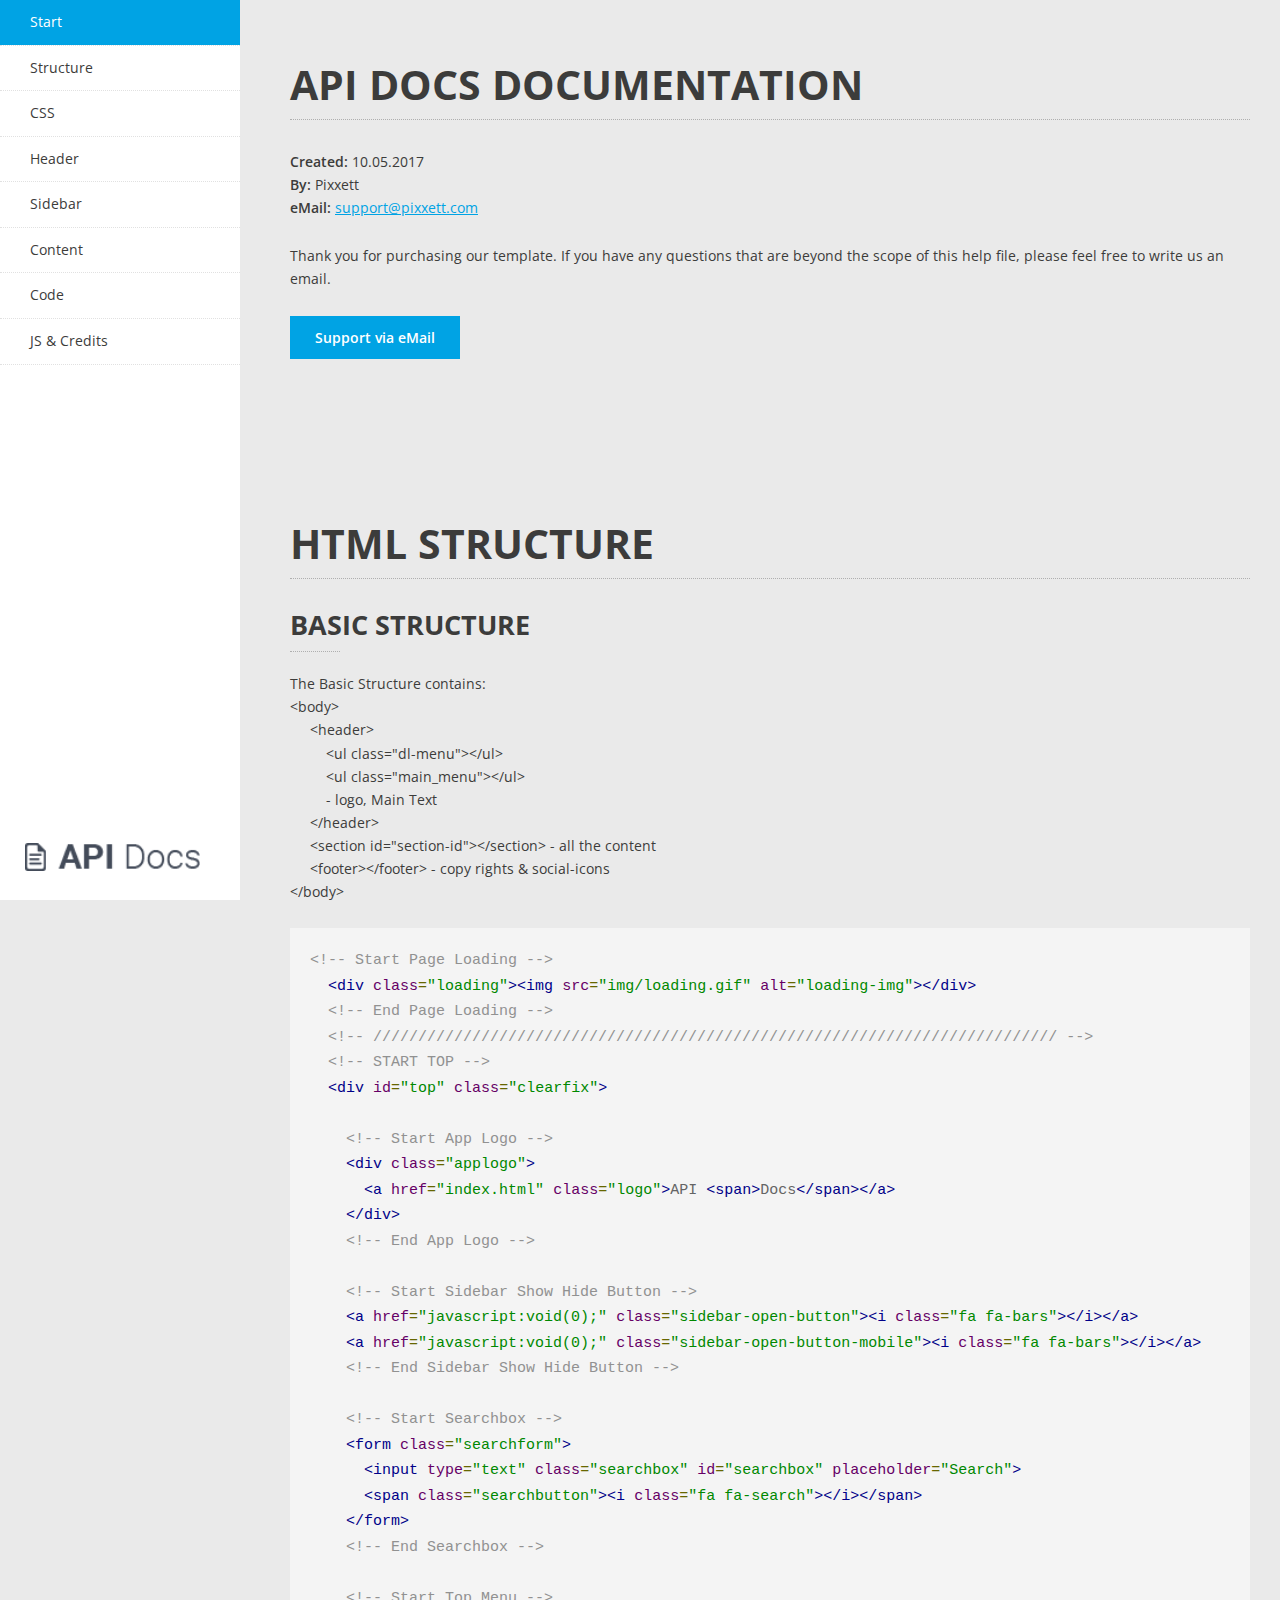
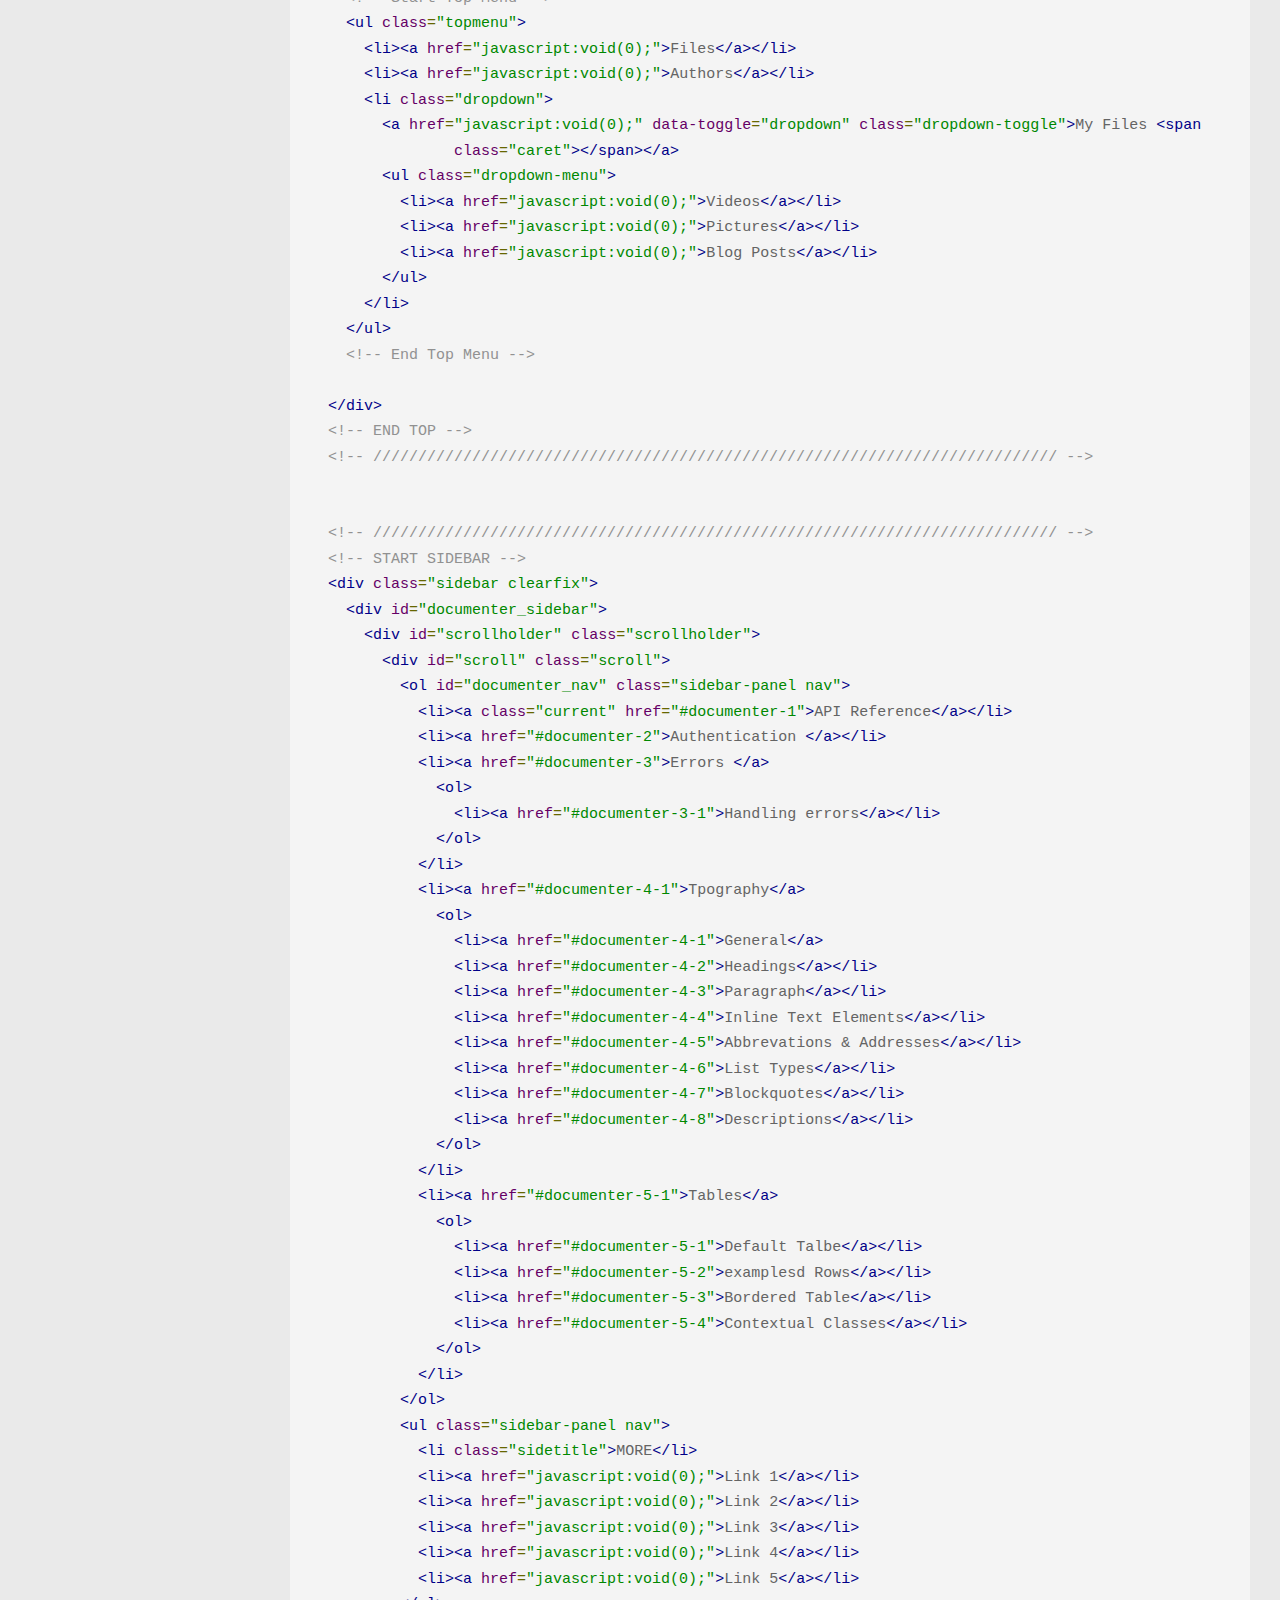
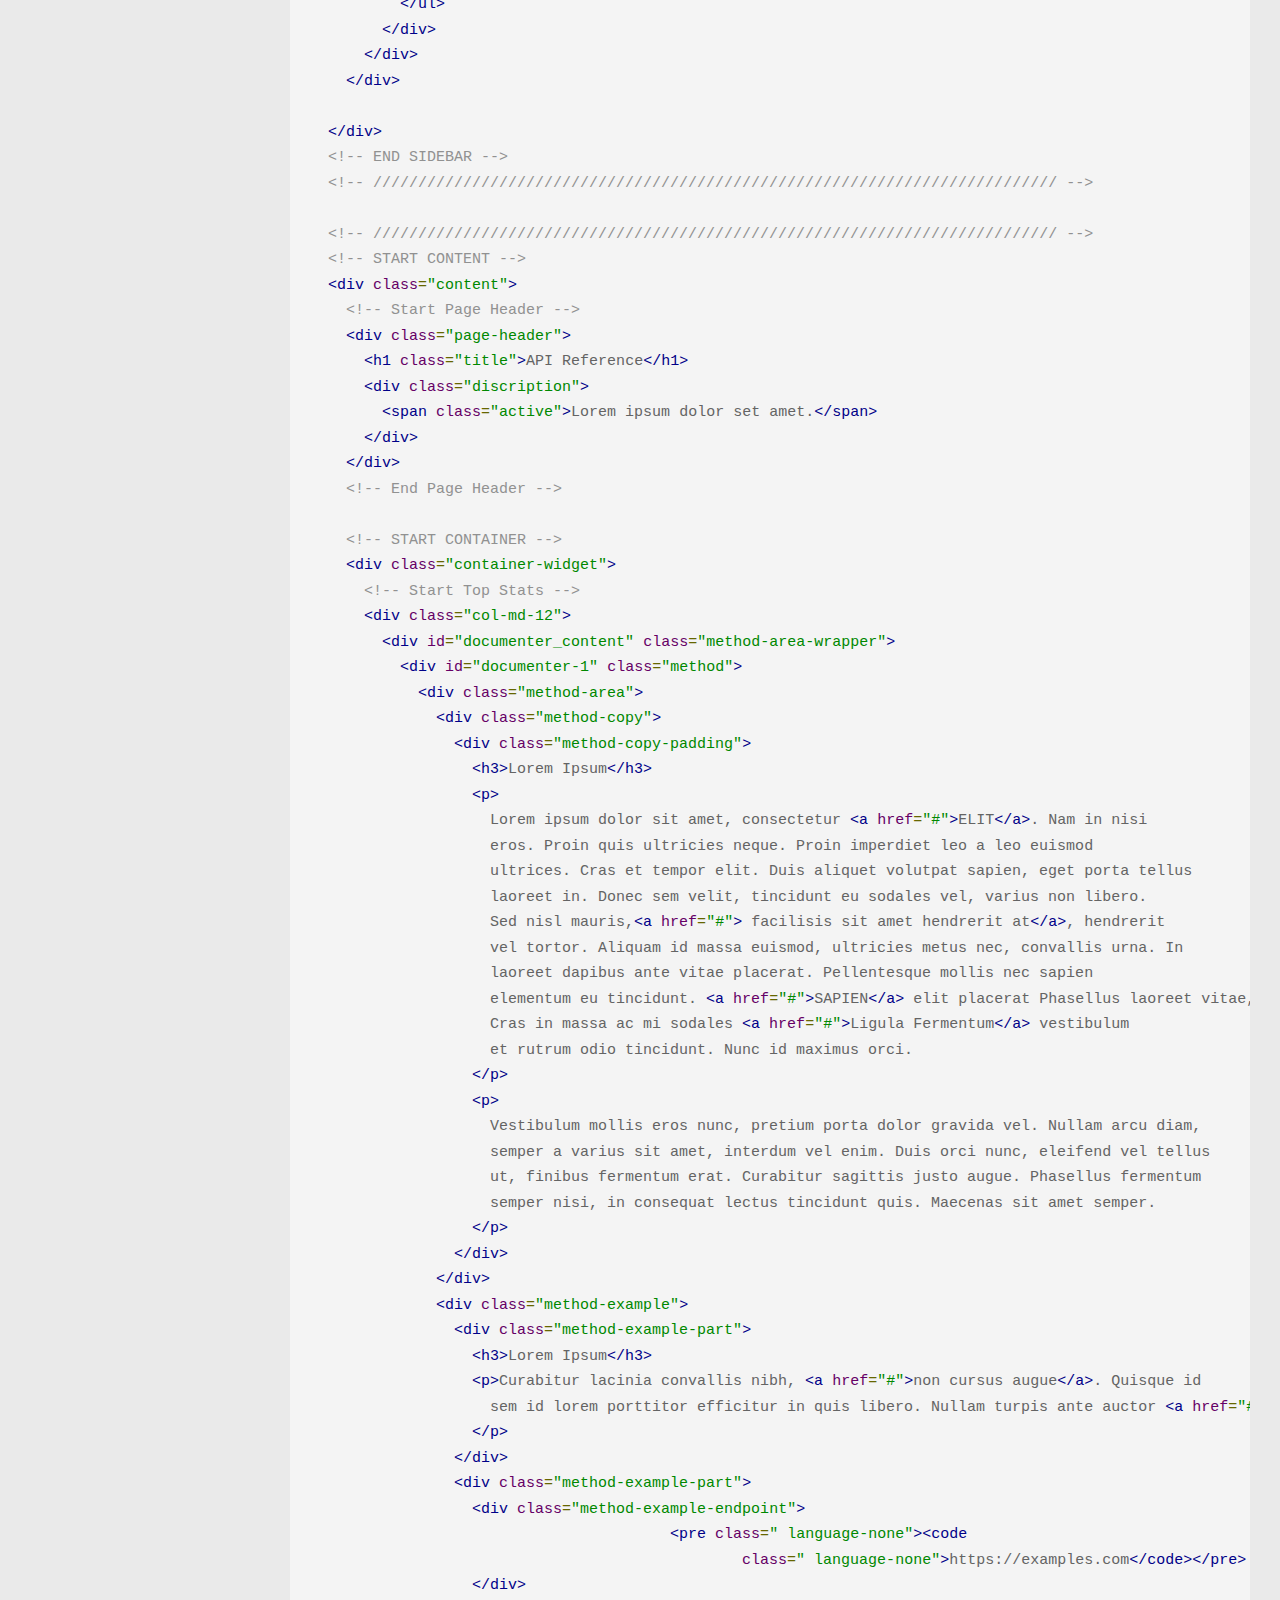
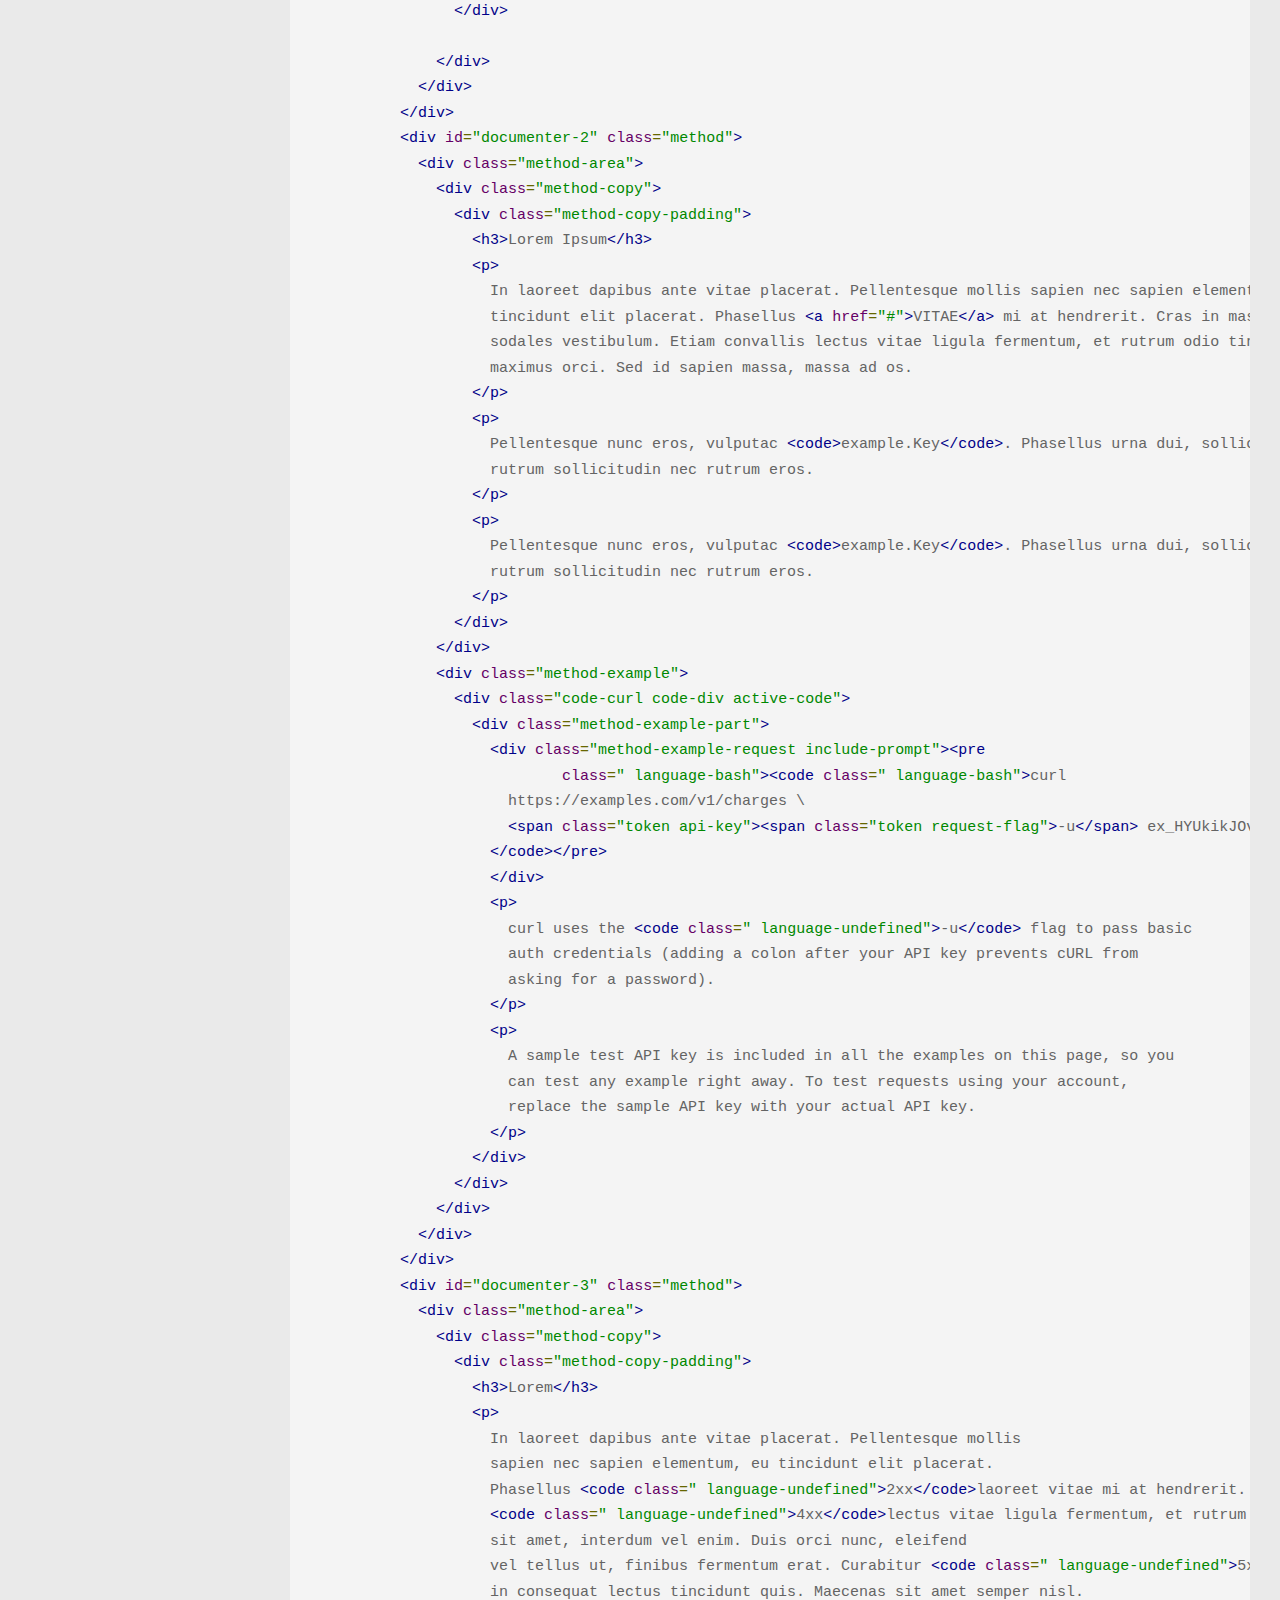
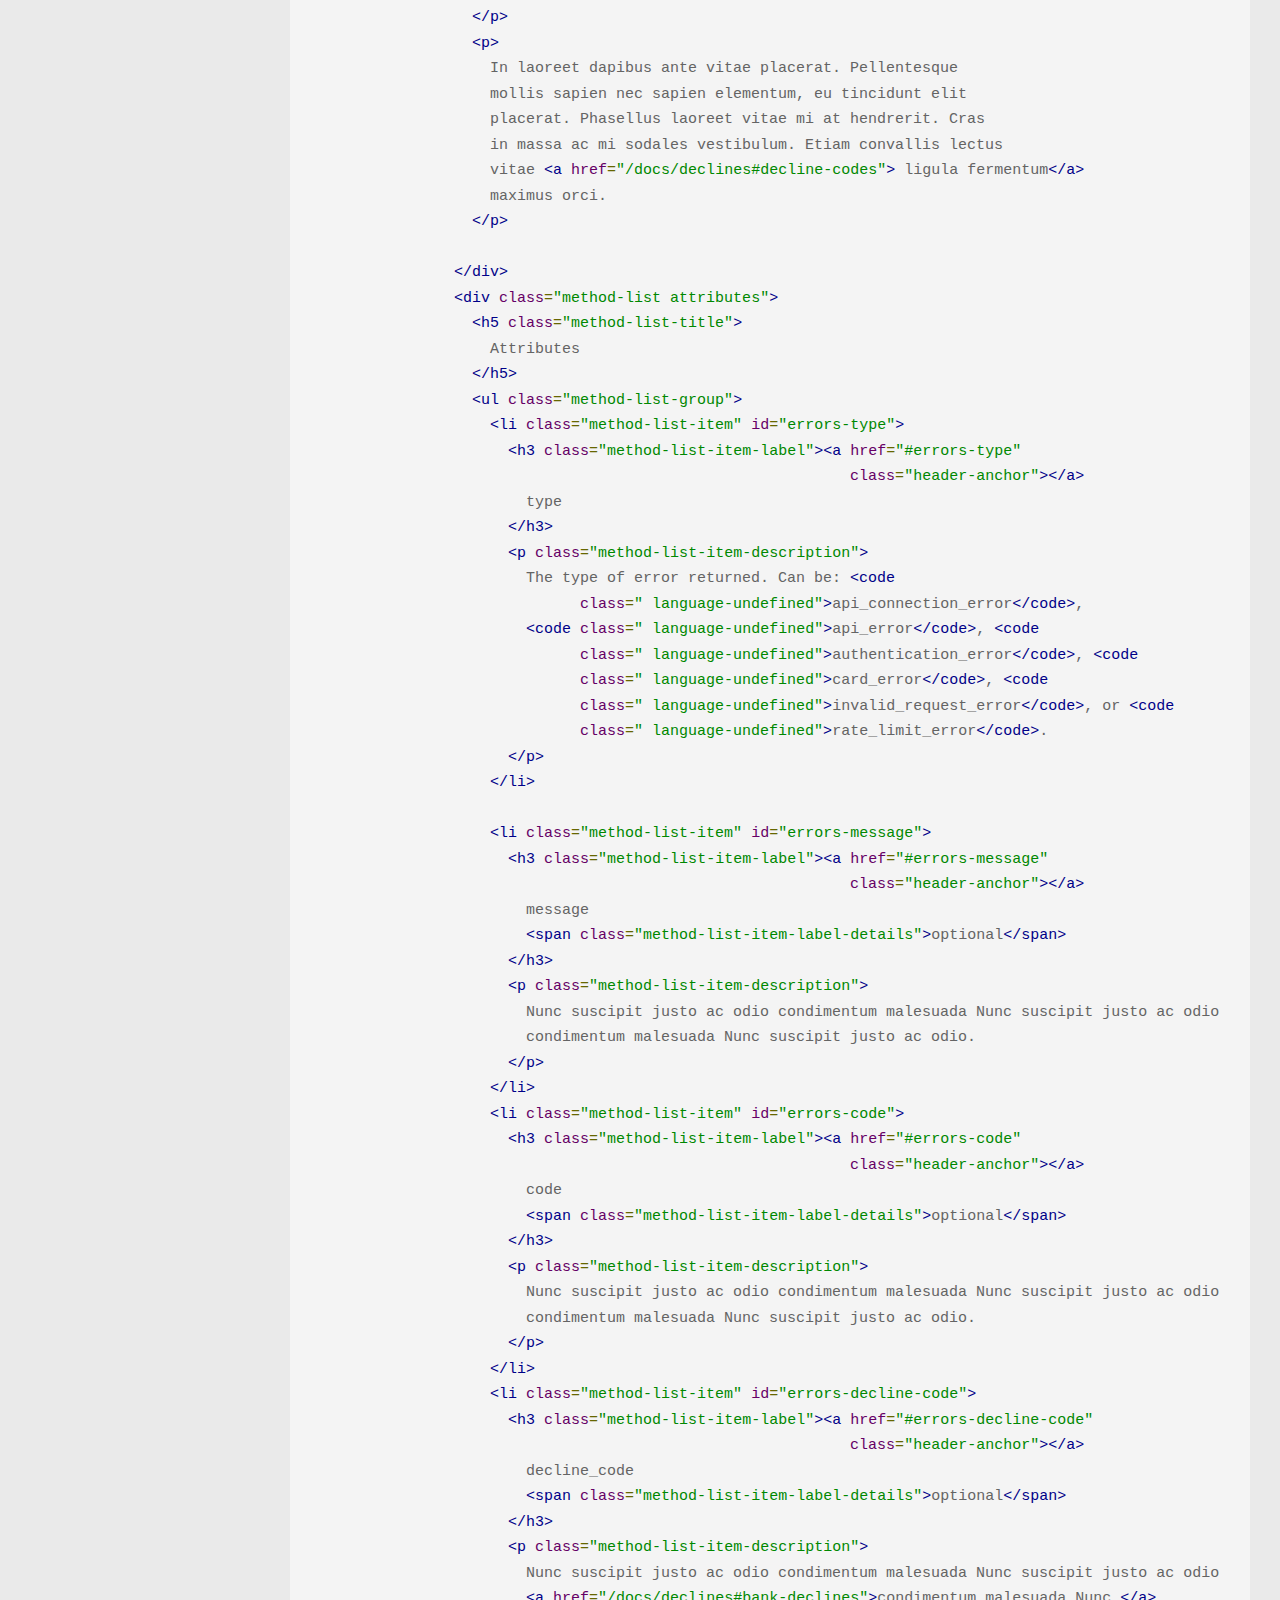
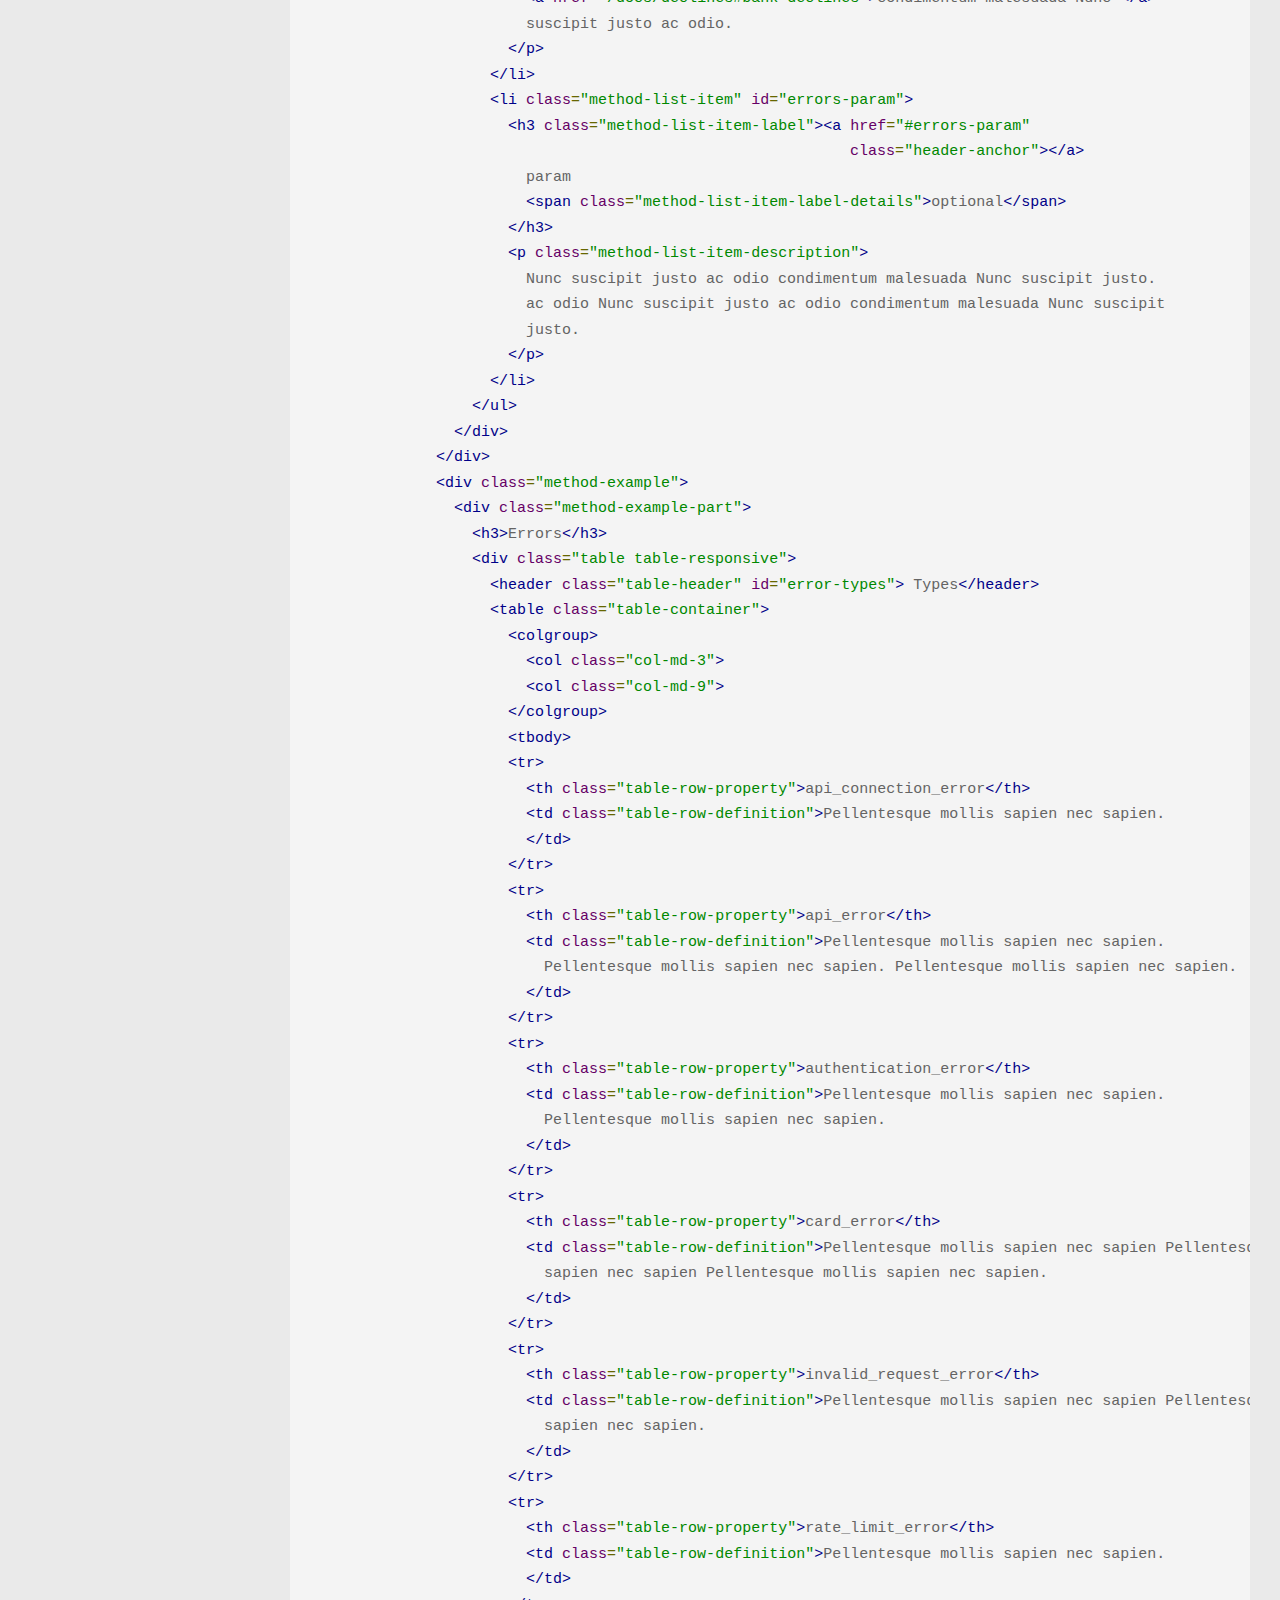
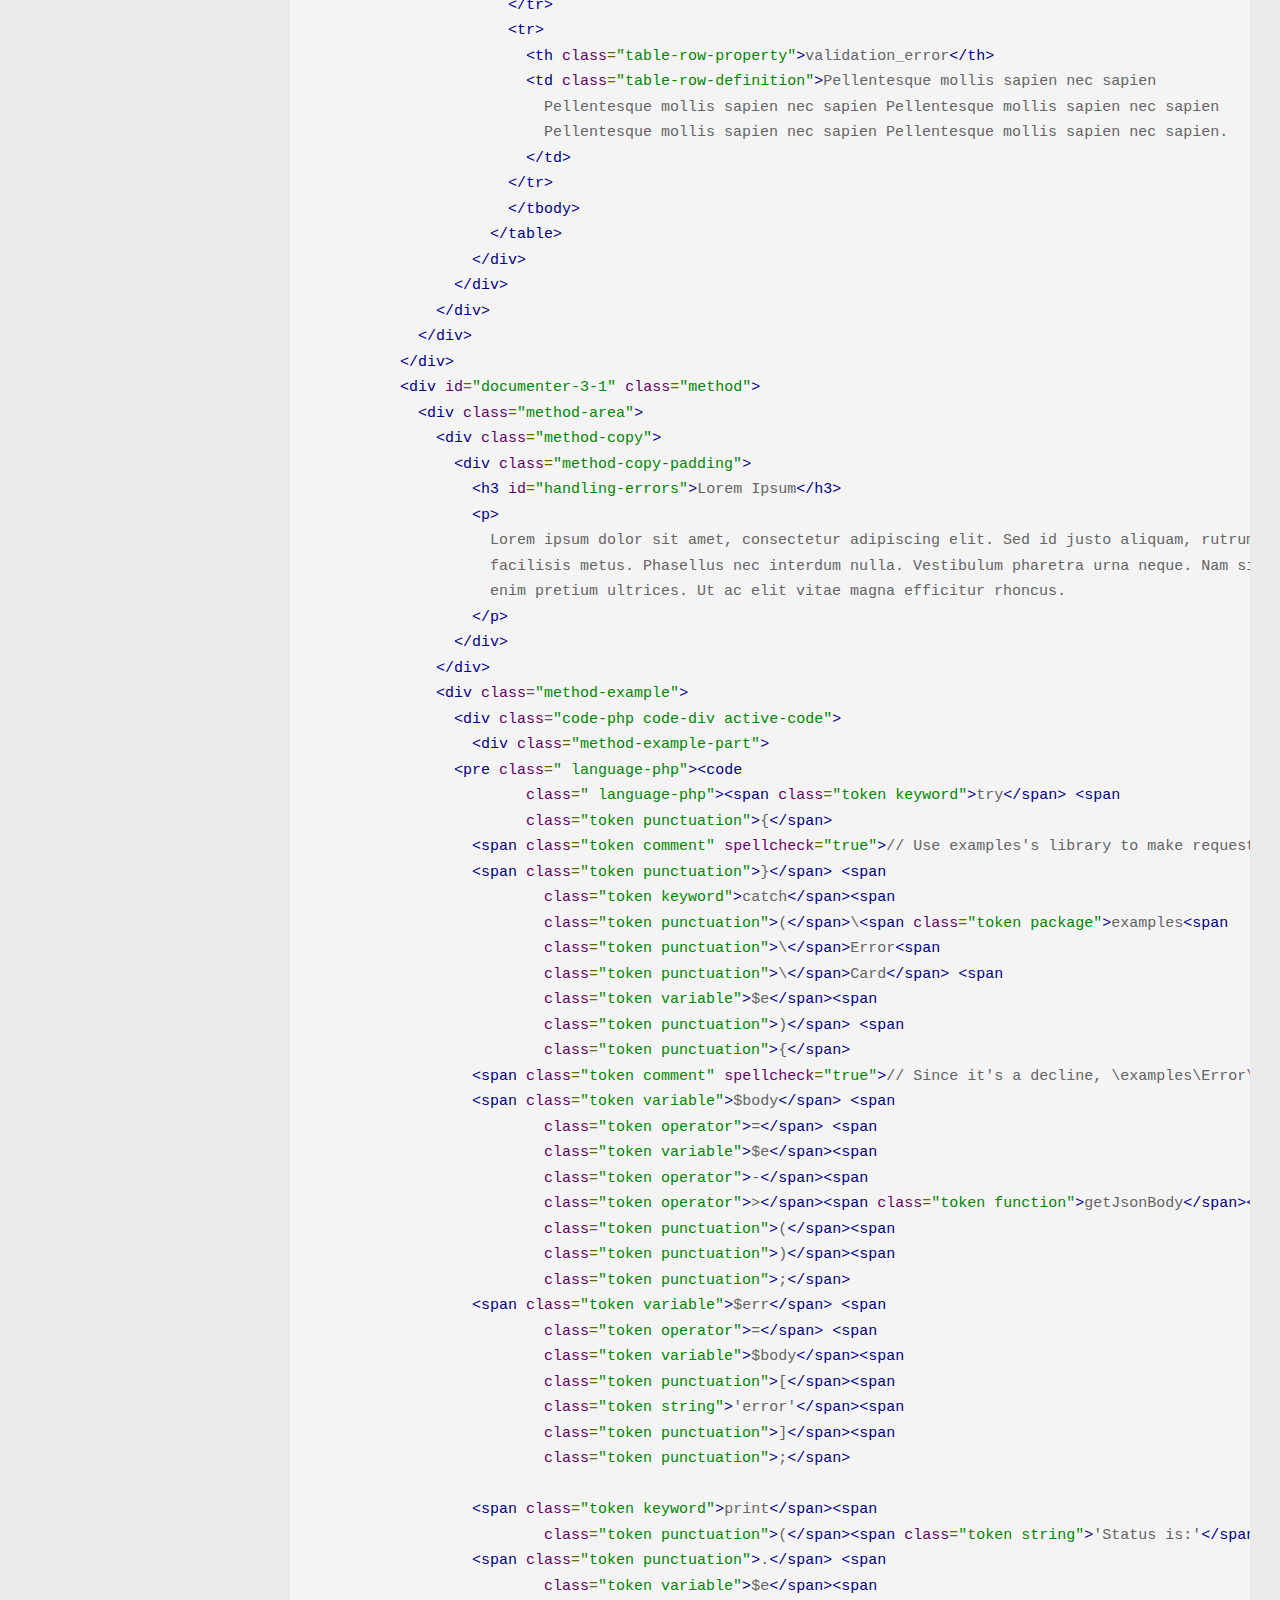
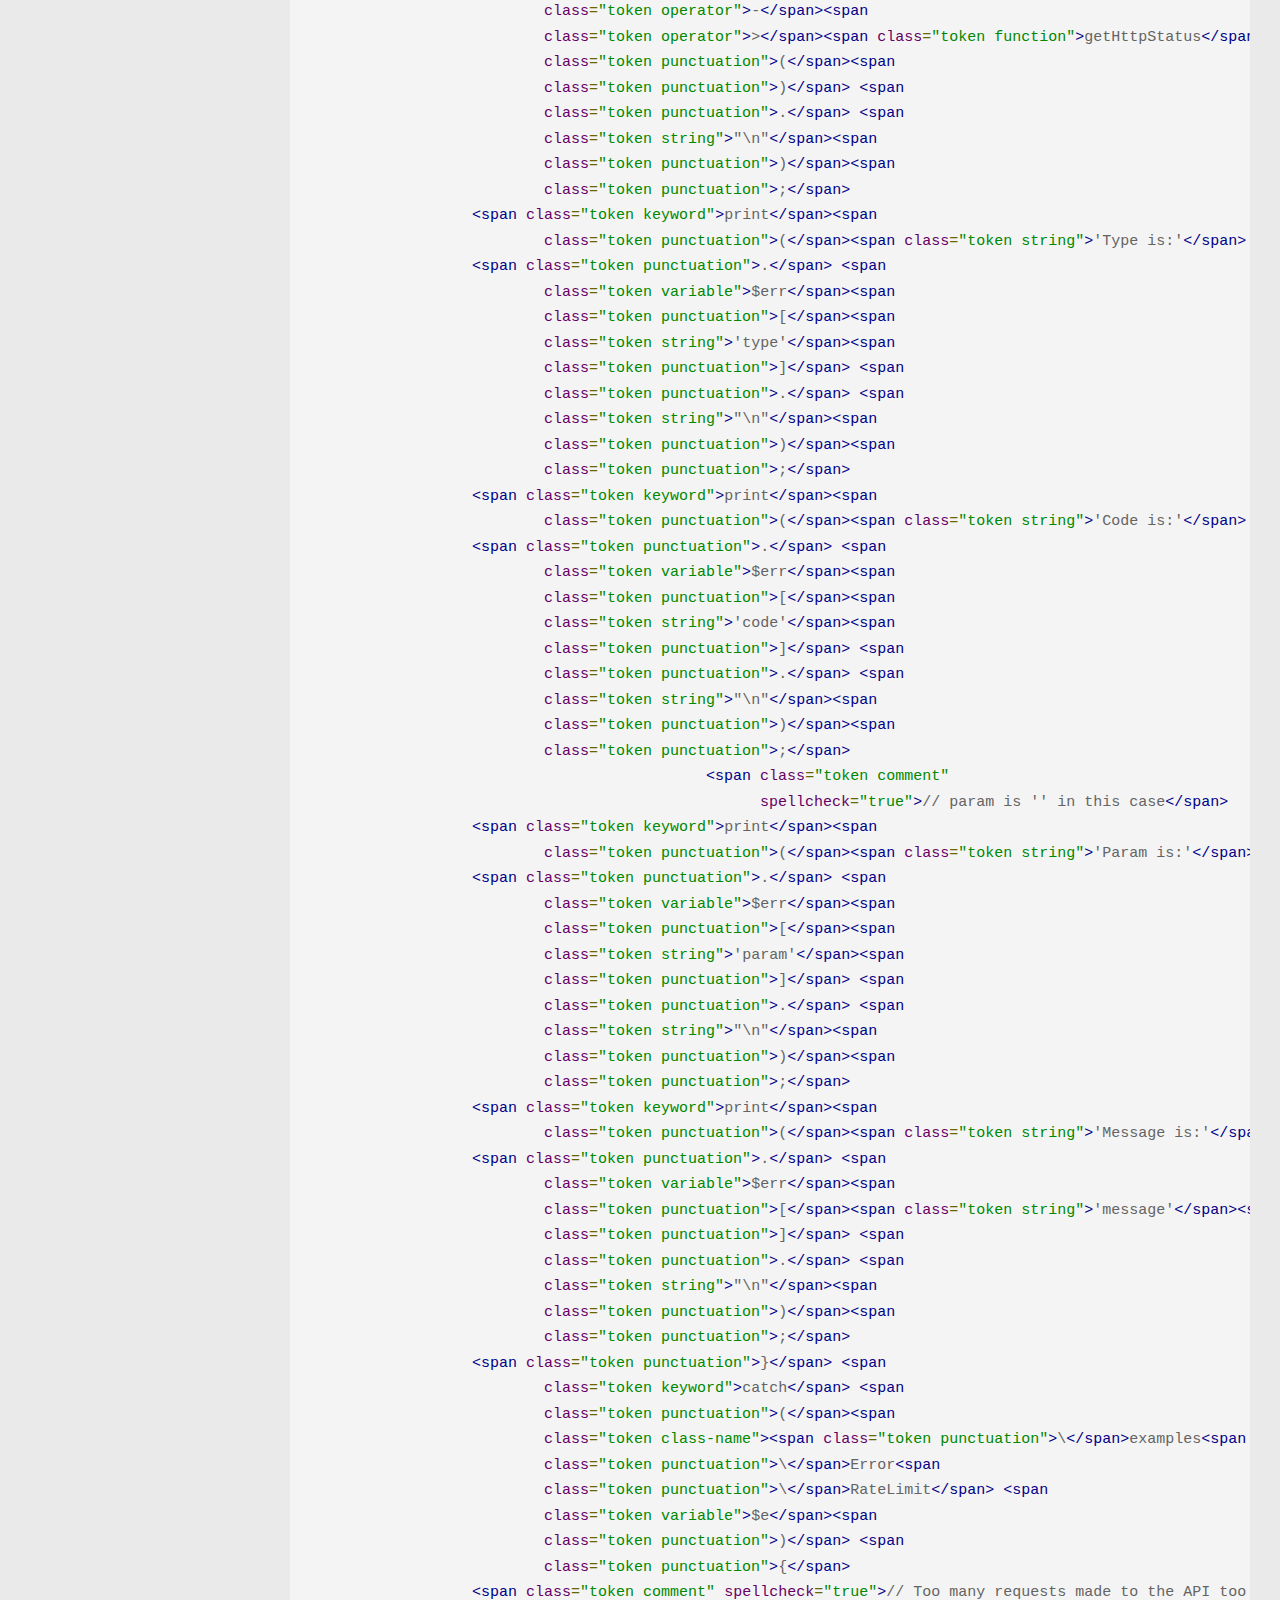
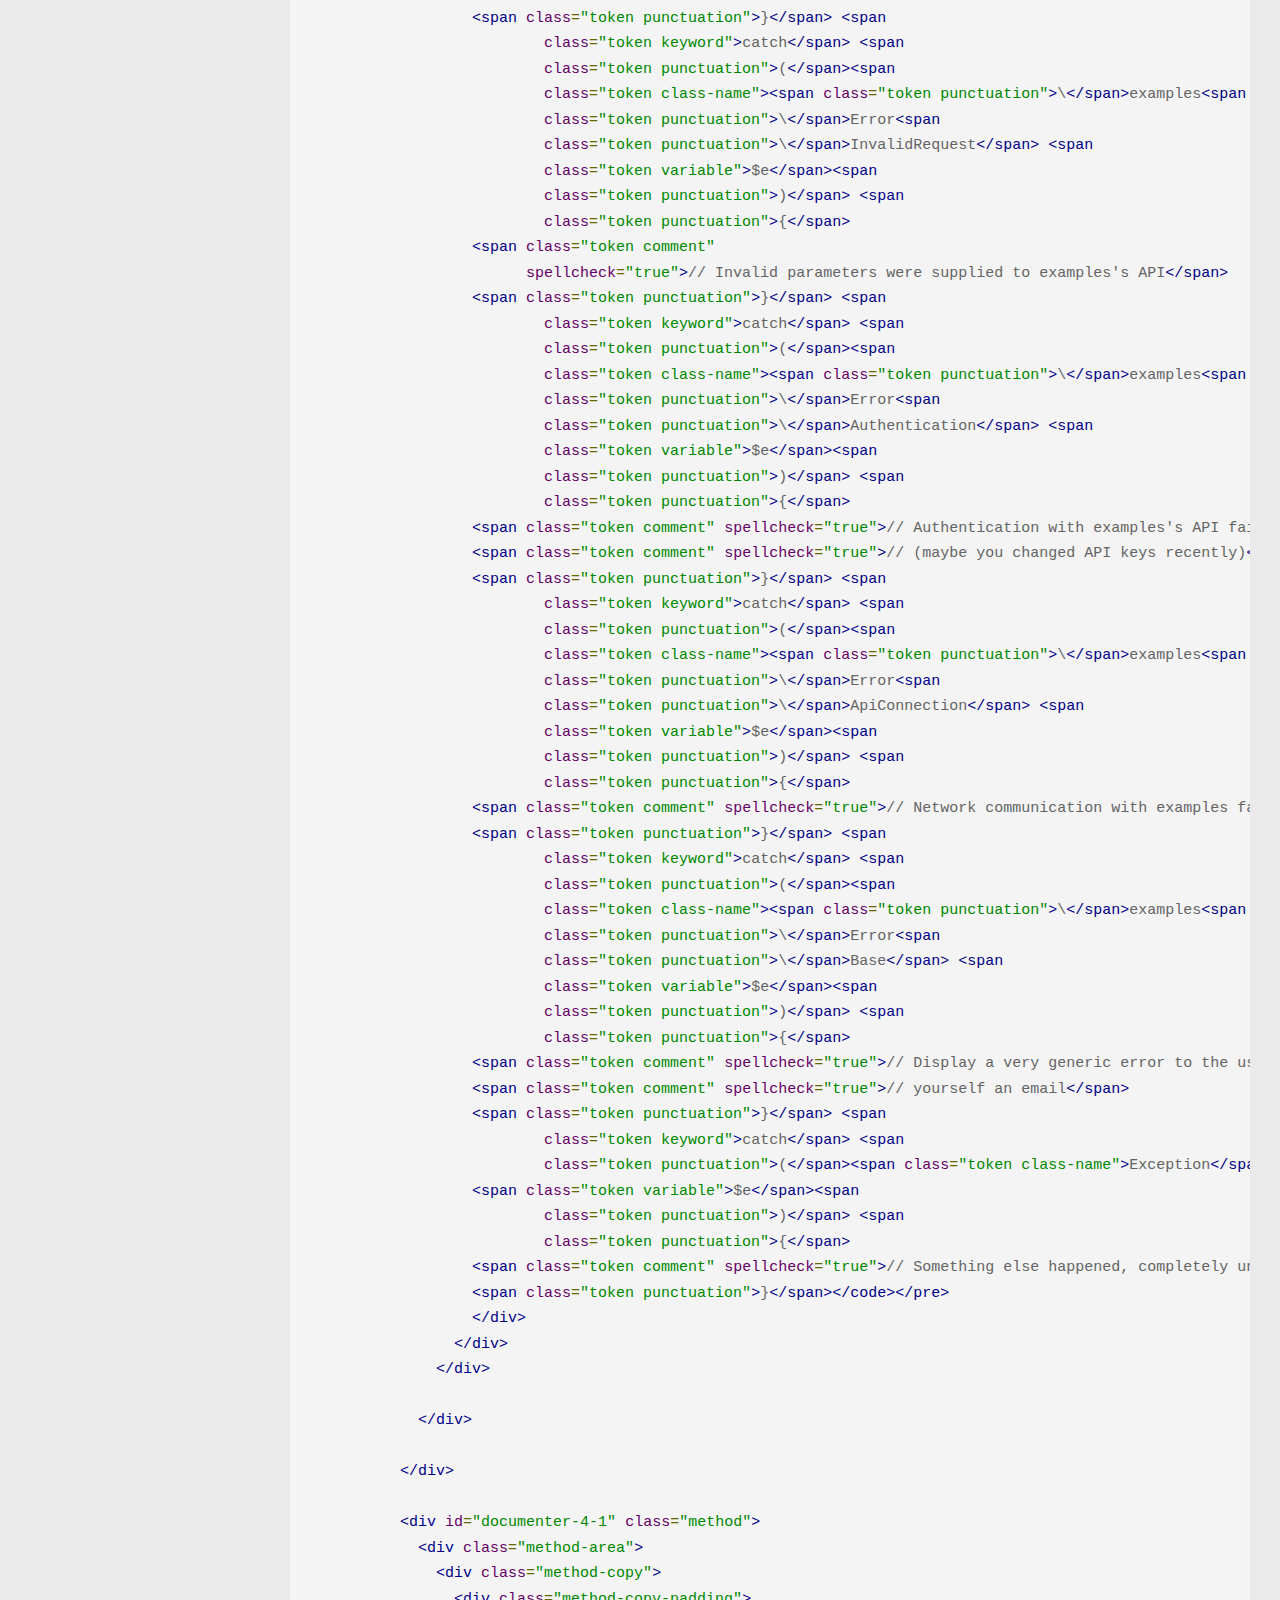
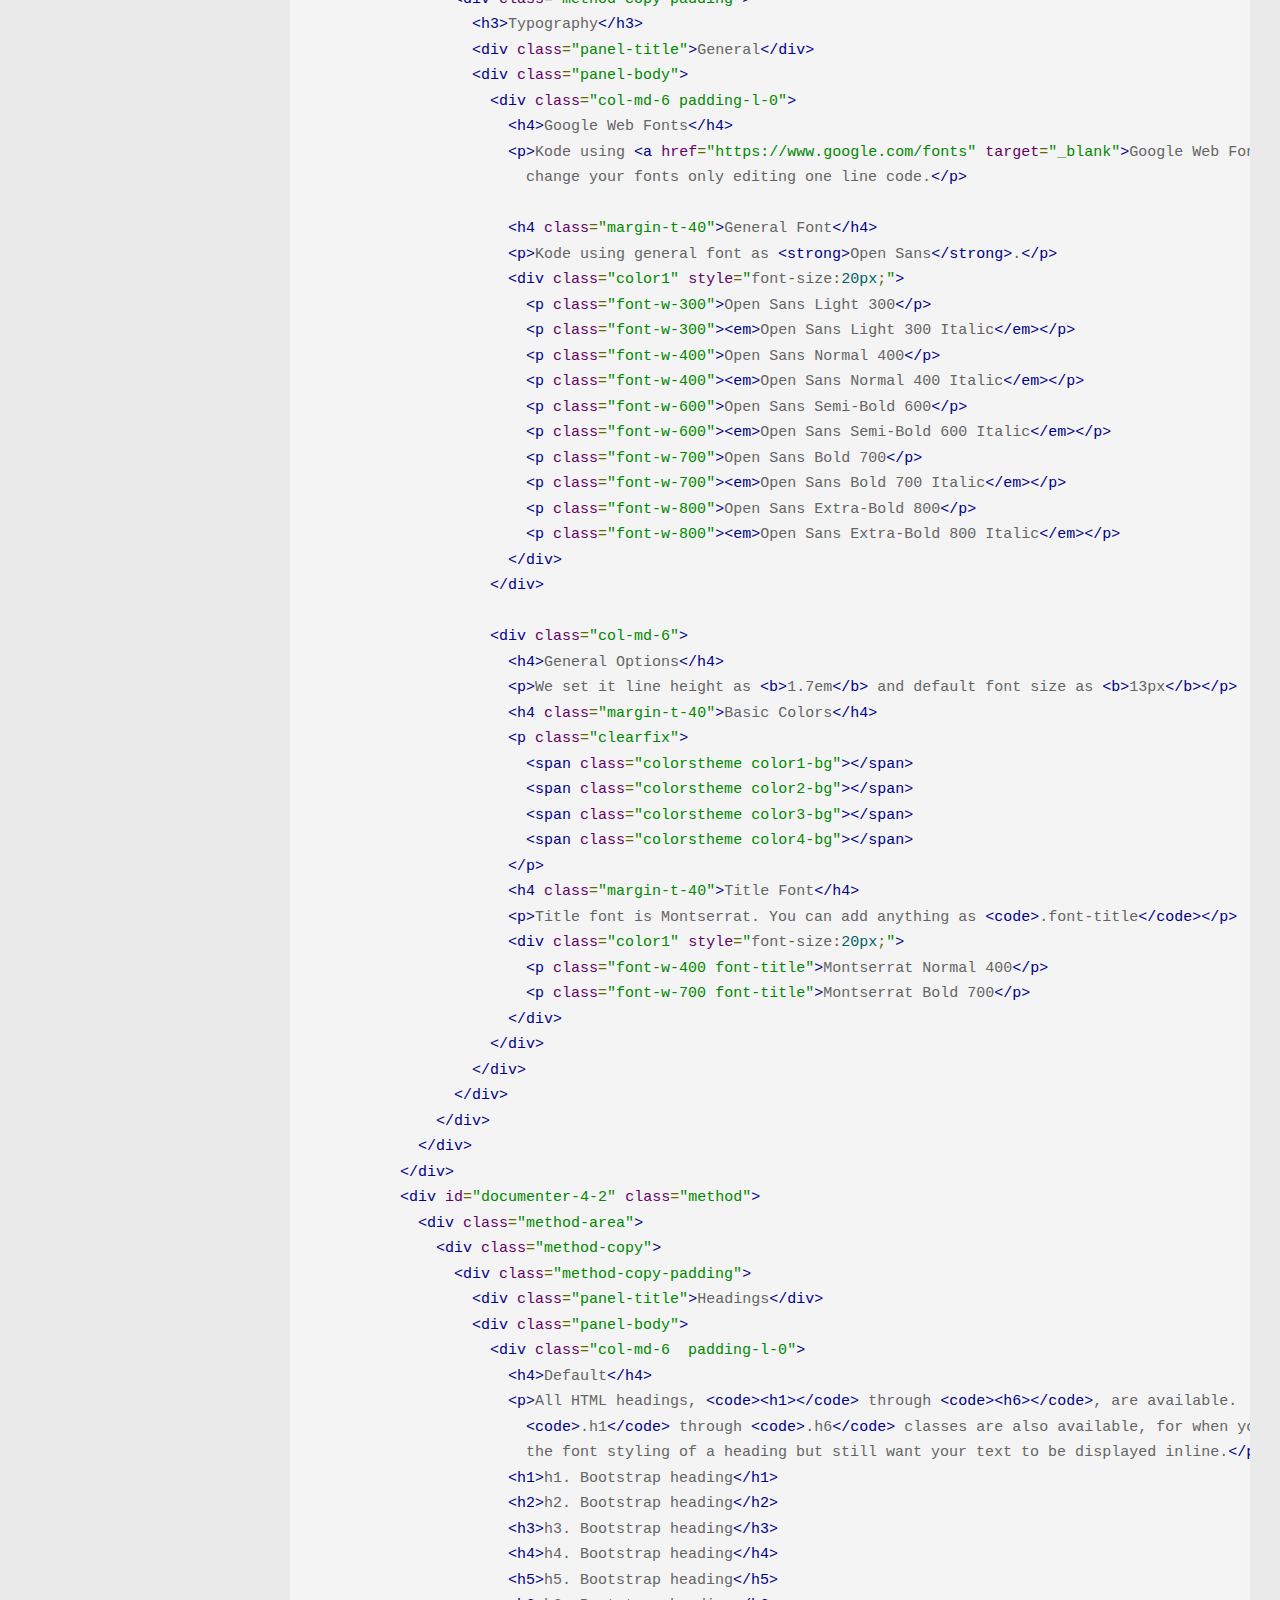
<file: Documentation/index.html>
<!doctype html>
<html lang="en-us">
<head>
    <!--[if IE]>
    	<meta http-equiv="X-UA-Compatible" content="IE=edge">
    <![endif]-->
    
    <!-- HTML5 shim and Respond.js for IE8 support of HTML5 elements and media queries -->
    <!-- WARNING: Respond.js doesn't work if you view the page via file:// -->
    <!--[if lt IE 9]>
        <script src="https://oss.maxcdn.com/html5shiv/3.7.2/html5shiv.min.js"></script>
        <script src="https://oss.maxcdn.com/respond/1.4.2/respond.min.js"></script>
	<![endif]-->
    
	<!--[if IE 6 ]><html lang="en-us" class="ie6"> <![endif]-->
    <!--[if IE 7 ]><html lang="en-us" class="ie7"> <![endif]-->
    <!--[if IE 8 ]><html lang="en-us" class="ie8"> <![endif]-->
    <!--[if (gt IE 7)|!(IE)]><!-->
    <!--<![endif]-->
    
    <!-- META DATA -->
    <meta http-equiv="Content-Type" content="text/html; charset=UTF-8" />
    <meta charset="utf-8" />
    
    <!-- Mobile Specific -->
    <meta name="viewport" content="width=device-width, initial-scale=1, maximum-scale=1">
    
    <meta name="description" content="a template by API Docs" />
    <meta name="keywords" content="HTML, CSS, JavaScript" />
    <meta name="author" content="Pixxett" />
    <meta name="copyright" content="Pixxett" />

    
    <title>API Docs Comprehensive HTML Responsive - Documentation</title>
    
    <!-- Google Fonts -->
    <link href='https://fonts.googleapis.com/css?family=Open+Sans:400,300,600,700,800%7CAldrich%7CRaleway:400,100,200,300,500,600,700,800,900' rel='stylesheet' type='text/css' media='all' />
    
    <!-- CSS Style -->
    <link type="text/css" rel="stylesheet" href="css/style.css" />
    
</head>
<body>
    <header id="header">
        <!-- Navigation Start -->
        <ul id="main_navigation">
            <li><a class="trigger active" href="#start">Start</a></li>
            <li><a class="trigger" href="#structure">Structure</a></li>
            <li><a class="trigger" href="#style">CSS</a></li>
            <li><a class="trigger" href="#theme-header">Header </a></li>
            <li><a class="trigger" href="#sidebar">Sidebar</a></li>
            <li><a class="trigger" href="#content">Content</a> </li>
            <li><a class="trigger" href="#code">Code</a> </li>
            <li><a class="trigger" href="#javascript">JS & Credits</a></li>
        </ul>
        <!-- Navigation End -->
    
    	<a class="logo" href="#"><img src="images/logo.png" alt="API Docs" /></a>
    </header>
    <div id="page_wrapper">
        <section id="start">
            <div class="row">
                <h1>API Docs Documentation</h1>
                <p>
                    <span class="bold">Created:</span> 10.05.2017<br />
                    <span class="bold">By:</span> Pixxett<br />
                    <span class="bold">eMail:</span> <a href="mailto:support@pixxett.com">support@pixxett.com</a>
                </p>
                <p class="max-width">
                	Thank you for purchasing our template. If you have any questions that are beyond the scope of this help file, please feel free to write us an email.<!-- or contact us via our themeforest user page.-->
                </p>
                <a class="button" href="mailto:support@pixxett.com">Support via eMail</a>
            </div>
        </section>
        
        <section id="structure">
            <div class="row">
                <h1>HTML Structure</h1>
                <h2>Basic Structure</h2>
              <p class="max-width">
                	The Basic Structure contains:<br />
                    &lt;body><br />
                    	&nbsp;&nbsp;&nbsp;&nbsp; &lt;header><br>
                        &nbsp;&nbsp;&nbsp;&nbsp;&nbsp;&nbsp;&nbsp;&nbsp; &lt;ul class="dl-menu">&lt;/ul><br />
                        &nbsp;&nbsp;&nbsp;&nbsp;&nbsp;&nbsp;&nbsp;&nbsp; &lt;ul class="main_menu">&lt;/ul><br />
                        &nbsp;&nbsp;&nbsp;&nbsp;&nbsp;&nbsp;&nbsp;&nbsp; - logo, Main Text<br>
                        &nbsp;&nbsp;&nbsp;&nbsp; &lt;/header><br />
                        &nbsp;&nbsp;&nbsp;&nbsp; &lt;section id="section-id">&lt;/section> - all the content<br />
                        &nbsp;&nbsp;&nbsp;&nbsp; &lt;footer>&lt;/footer> - copy rights & social-icons<br />
                    &lt;/body>
                </p>
                <pre class="prettyprint">
&lt;!-- Start Page Loading --&gt;
  &lt;div class=&quot;loading&quot;&gt;&lt;img src=&quot;img/loading.gif&quot; alt=&quot;loading-img&quot;&gt;&lt;/div&gt;
  &lt;!-- End Page Loading --&gt;
  &lt;!-- //////////////////////////////////////////////////////////////////////////// --&gt;
  &lt;!-- START TOP --&gt;
  &lt;div id=&quot;top&quot; class=&quot;clearfix&quot;&gt;

    &lt;!-- Start App Logo --&gt;
    &lt;div class=&quot;applogo&quot;&gt;
      &lt;a href=&quot;index.html&quot; class=&quot;logo&quot;&gt;API &lt;span&gt;Docs&lt;/span&gt;&lt;/a&gt;
    &lt;/div&gt;
    &lt;!-- End App Logo --&gt;

    &lt;!-- Start Sidebar Show Hide Button --&gt;
    &lt;a href=&quot;javascript:void(0);&quot; class=&quot;sidebar-open-button&quot;&gt;&lt;i class=&quot;fa fa-bars&quot;&gt;&lt;/i&gt;&lt;/a&gt;
    &lt;a href=&quot;javascript:void(0);&quot; class=&quot;sidebar-open-button-mobile&quot;&gt;&lt;i class=&quot;fa fa-bars&quot;&gt;&lt;/i&gt;&lt;/a&gt;
    &lt;!-- End Sidebar Show Hide Button --&gt;

    &lt;!-- Start Searchbox --&gt;
    &lt;form class=&quot;searchform&quot;&gt;
      &lt;input type=&quot;text&quot; class=&quot;searchbox&quot; id=&quot;searchbox&quot; placeholder=&quot;Search&quot;&gt;
      &lt;span class=&quot;searchbutton&quot;&gt;&lt;i class=&quot;fa fa-search&quot;&gt;&lt;/i&gt;&lt;/span&gt;
    &lt;/form&gt;
    &lt;!-- End Searchbox --&gt;

    &lt;!-- Start Top Menu --&gt;
    &lt;ul class=&quot;topmenu&quot;&gt;
      &lt;li&gt;&lt;a href=&quot;javascript:void(0);&quot;&gt;Files&lt;/a&gt;&lt;/li&gt;
      &lt;li&gt;&lt;a href=&quot;javascript:void(0);&quot;&gt;Authors&lt;/a&gt;&lt;/li&gt;
      &lt;li class=&quot;dropdown&quot;&gt;
        &lt;a href=&quot;javascript:void(0);&quot; data-toggle=&quot;dropdown&quot; class=&quot;dropdown-toggle&quot;&gt;My Files &lt;span
                class=&quot;caret&quot;&gt;&lt;/span&gt;&lt;/a&gt;
        &lt;ul class=&quot;dropdown-menu&quot;&gt;
          &lt;li&gt;&lt;a href=&quot;javascript:void(0);&quot;&gt;Videos&lt;/a&gt;&lt;/li&gt;
          &lt;li&gt;&lt;a href=&quot;javascript:void(0);&quot;&gt;Pictures&lt;/a&gt;&lt;/li&gt;
          &lt;li&gt;&lt;a href=&quot;javascript:void(0);&quot;&gt;Blog Posts&lt;/a&gt;&lt;/li&gt;
        &lt;/ul&gt;
      &lt;/li&gt;
    &lt;/ul&gt;
    &lt;!-- End Top Menu --&gt;

  &lt;/div&gt;
  &lt;!-- END TOP --&gt;
  &lt;!-- //////////////////////////////////////////////////////////////////////////// --&gt;


  &lt;!-- //////////////////////////////////////////////////////////////////////////// --&gt;
  &lt;!-- START SIDEBAR --&gt;
  &lt;div class=&quot;sidebar clearfix&quot;&gt;
    &lt;div id=&quot;documenter_sidebar&quot;&gt;
      &lt;div id=&quot;scrollholder&quot; class=&quot;scrollholder&quot;&gt;
        &lt;div id=&quot;scroll&quot; class=&quot;scroll&quot;&gt;
          &lt;ol id=&quot;documenter_nav&quot; class=&quot;sidebar-panel nav&quot;&gt;
            &lt;li&gt;&lt;a class=&quot;current&quot; href=&quot;#documenter-1&quot;&gt;API Reference&lt;/a&gt;&lt;/li&gt;
            &lt;li&gt;&lt;a href=&quot;#documenter-2&quot;&gt;Authentication &lt;/a&gt;&lt;/li&gt;
            &lt;li&gt;&lt;a href=&quot;#documenter-3&quot;&gt;Errors &lt;/a&gt;
              &lt;ol&gt;
                &lt;li&gt;&lt;a href=&quot;#documenter-3-1&quot;&gt;Handling errors&lt;/a&gt;&lt;/li&gt;
              &lt;/ol&gt;
            &lt;/li&gt;
            &lt;li&gt;&lt;a href=&quot;#documenter-4-1&quot;&gt;Tpography&lt;/a&gt;
              &lt;ol&gt;
                &lt;li&gt;&lt;a href=&quot;#documenter-4-1&quot;&gt;General&lt;/a&gt;
                &lt;li&gt;&lt;a href=&quot;#documenter-4-2&quot;&gt;Headings&lt;/a&gt;&lt;/li&gt;
                &lt;li&gt;&lt;a href=&quot;#documenter-4-3&quot;&gt;Paragraph&lt;/a&gt;&lt;/li&gt;
                &lt;li&gt;&lt;a href=&quot;#documenter-4-4&quot;&gt;Inline Text Elements&lt;/a&gt;&lt;/li&gt;
                &lt;li&gt;&lt;a href=&quot;#documenter-4-5&quot;&gt;Abbrevations &amp; Addresses&lt;/a&gt;&lt;/li&gt;
                &lt;li&gt;&lt;a href=&quot;#documenter-4-6&quot;&gt;List Types&lt;/a&gt;&lt;/li&gt;
                &lt;li&gt;&lt;a href=&quot;#documenter-4-7&quot;&gt;Blockquotes&lt;/a&gt;&lt;/li&gt;
                &lt;li&gt;&lt;a href=&quot;#documenter-4-8&quot;&gt;Descriptions&lt;/a&gt;&lt;/li&gt;
              &lt;/ol&gt;
            &lt;/li&gt;
            &lt;li&gt;&lt;a href=&quot;#documenter-5-1&quot;&gt;Tables&lt;/a&gt;
              &lt;ol&gt;
                &lt;li&gt;&lt;a href=&quot;#documenter-5-1&quot;&gt;Default Talbe&lt;/a&gt;&lt;/li&gt;
                &lt;li&gt;&lt;a href=&quot;#documenter-5-2&quot;&gt;examplesd Rows&lt;/a&gt;&lt;/li&gt;
                &lt;li&gt;&lt;a href=&quot;#documenter-5-3&quot;&gt;Bordered Table&lt;/a&gt;&lt;/li&gt;
                &lt;li&gt;&lt;a href=&quot;#documenter-5-4&quot;&gt;Contextual Classes&lt;/a&gt;&lt;/li&gt;
              &lt;/ol&gt;
            &lt;/li&gt;
          &lt;/ol&gt;
          &lt;ul class=&quot;sidebar-panel nav&quot;&gt;
            &lt;li class=&quot;sidetitle&quot;&gt;MORE&lt;/li&gt;
            &lt;li&gt;&lt;a href=&quot;javascript:void(0);&quot;&gt;Link 1&lt;/a&gt;&lt;/li&gt;
            &lt;li&gt;&lt;a href=&quot;javascript:void(0);&quot;&gt;Link 2&lt;/a&gt;&lt;/li&gt;
            &lt;li&gt;&lt;a href=&quot;javascript:void(0);&quot;&gt;Link 3&lt;/a&gt;&lt;/li&gt;
            &lt;li&gt;&lt;a href=&quot;javascript:void(0);&quot;&gt;Link 4&lt;/a&gt;&lt;/li&gt;
            &lt;li&gt;&lt;a href=&quot;javascript:void(0);&quot;&gt;Link 5&lt;/a&gt;&lt;/li&gt;
          &lt;/ul&gt;
        &lt;/div&gt;
      &lt;/div&gt;
    &lt;/div&gt;

  &lt;/div&gt;
  &lt;!-- END SIDEBAR --&gt;
  &lt;!-- //////////////////////////////////////////////////////////////////////////// --&gt;

  &lt;!-- //////////////////////////////////////////////////////////////////////////// --&gt;
  &lt;!-- START CONTENT --&gt;
  &lt;div class=&quot;content&quot;&gt;
    &lt;!-- Start Page Header --&gt;
    &lt;div class=&quot;page-header&quot;&gt;
      &lt;h1 class=&quot;title&quot;&gt;API Reference&lt;/h1&gt;
      &lt;div class=&quot;discription&quot;&gt;
        &lt;span class=&quot;active&quot;&gt;Lorem ipsum dolor set amet.&lt;/span&gt;
      &lt;/div&gt;
    &lt;/div&gt;
    &lt;!-- End Page Header --&gt;

    &lt;!-- START CONTAINER --&gt;
    &lt;div class=&quot;container-widget&quot;&gt;
      &lt;!-- Start Top Stats --&gt;
      &lt;div class=&quot;col-md-12&quot;&gt;
        &lt;div id=&quot;documenter_content&quot; class=&quot;method-area-wrapper&quot;&gt;
          &lt;div id=&quot;documenter-1&quot; class=&quot;method&quot;&gt;
            &lt;div class=&quot;method-area&quot;&gt;
              &lt;div class=&quot;method-copy&quot;&gt;
                &lt;div class=&quot;method-copy-padding&quot;&gt;
                  &lt;h3&gt;Lorem Ipsum&lt;/h3&gt;
                  &lt;p&gt;
                    Lorem ipsum dolor sit amet, consectetur &lt;a href=&quot;#&quot;&gt;ELIT&lt;/a&gt;. Nam in nisi
                    eros. Proin quis ultricies neque. Proin imperdiet leo a leo euismod
                    ultrices. Cras et tempor elit. Duis aliquet volutpat sapien, eget porta tellus
                    laoreet in. Donec sem velit, tincidunt eu sodales vel, varius non libero.
                    Sed nisl mauris,&lt;a href=&quot;#&quot;&gt; facilisis sit amet hendrerit at&lt;/a&gt;, hendrerit
                    vel tortor. Aliquam id massa euismod, ultricies metus nec, convallis urna. In
                    laoreet dapibus ante vitae placerat. Pellentesque mollis nec sapien
                    elementum eu tincidunt. &lt;a href=&quot;#&quot;&gt;SAPIEN&lt;/a&gt; elit placerat Phasellus laoreet vitae,
                    Cras in massa ac mi sodales &lt;a href=&quot;#&quot;&gt;Ligula Fermentum&lt;/a&gt; vestibulum
                    et rutrum odio tincidunt. Nunc id maximus orci.
                  &lt;/p&gt;
                  &lt;p&gt;
                    Vestibulum mollis eros nunc, pretium porta dolor gravida vel. Nullam arcu diam,
                    semper a varius sit amet, interdum vel enim. Duis orci nunc, eleifend vel tellus
                    ut, finibus fermentum erat. Curabitur sagittis justo augue. Phasellus fermentum
                    semper nisi, in consequat lectus tincidunt quis. Maecenas sit amet semper.
                  &lt;/p&gt;
                &lt;/div&gt;
              &lt;/div&gt;
              &lt;div class=&quot;method-example&quot;&gt;
                &lt;div class=&quot;method-example-part&quot;&gt;
                  &lt;h3&gt;Lorem Ipsum&lt;/h3&gt;
                  &lt;p&gt;Curabitur lacinia convallis nibh, &lt;a href=&quot;#&quot;&gt;non cursus augue&lt;/a&gt;. Quisque id
                    sem id lorem porttitor efficitur in quis libero. Nullam turpis ante auctor &lt;a href=&quot;#&quot;&gt;purus sed&lt;/a&gt;.
                  &lt;/p&gt;
                &lt;/div&gt;
                &lt;div class=&quot;method-example-part&quot;&gt;
                  &lt;div class=&quot;method-example-endpoint&quot;&gt;
                                        &lt;pre class=&quot; language-none&quot;&gt;&lt;code
                                                class=&quot; language-none&quot;&gt;https://examples.com&lt;/code&gt;&lt;/pre&gt;
                  &lt;/div&gt;
                &lt;/div&gt;

              &lt;/div&gt;
            &lt;/div&gt;
          &lt;/div&gt;
          &lt;div id=&quot;documenter-2&quot; class=&quot;method&quot;&gt;
            &lt;div class=&quot;method-area&quot;&gt;
              &lt;div class=&quot;method-copy&quot;&gt;
                &lt;div class=&quot;method-copy-padding&quot;&gt;
                  &lt;h3&gt;Lorem Ipsum&lt;/h3&gt;
                  &lt;p&gt;
                    In laoreet dapibus ante vitae placerat. Pellentesque mollis sapien nec sapien elementum, eu
                    tincidunt elit placerat. Phasellus &lt;a href=&quot;#&quot;&gt;VITAE&lt;/a&gt; mi at hendrerit. Cras in massa ac mi
                    sodales vestibulum. Etiam convallis lectus vitae ligula fermentum, et rutrum odio tincidunt. Nunc id
                    maximus orci. Sed id sapien massa, massa ad os.
                  &lt;/p&gt;
                  &lt;p&gt;
                    Pellentesque nunc eros, vulputac &lt;code&gt;example.Key&lt;/code&gt;. Phasellus urna dui, sollicitudin nec
                    rutrum sollicitudin nec rutrum eros.
                  &lt;/p&gt;
                  &lt;p&gt;
                    Pellentesque nunc eros, vulputac &lt;code&gt;example.Key&lt;/code&gt;. Phasellus urna dui, sollicitudin nec
                    rutrum sollicitudin nec rutrum eros.
                  &lt;/p&gt;
                &lt;/div&gt;
              &lt;/div&gt;
              &lt;div class=&quot;method-example&quot;&gt;
                &lt;div class=&quot;code-curl code-div active-code&quot;&gt;
                  &lt;div class=&quot;method-example-part&quot;&gt;
                    &lt;div class=&quot;method-example-request include-prompt&quot;&gt;&lt;pre
                            class=&quot; language-bash&quot;&gt;&lt;code class=&quot; language-bash&quot;&gt;curl
                      https://examples.com/v1/charges \
                      &lt;span class=&quot;token api-key&quot;&gt;&lt;span class=&quot;token request-flag&quot;&gt;-u&lt;/span&gt; ex_HYUkikJOvBiI2Hsf45sf786h4d&lt;/span&gt;:
                    &lt;/code&gt;&lt;/pre&gt;
                    &lt;/div&gt;
                    &lt;p&gt;
                      curl uses the &lt;code class=&quot; language-undefined&quot;&gt;-u&lt;/code&gt; flag to pass basic
                      auth credentials (adding a colon after your API key prevents cURL from
                      asking for a password).
                    &lt;/p&gt;
                    &lt;p&gt;
                      A sample test API key is included in all the examples on this page, so you
                      can test any example right away. To test requests using your account,
                      replace the sample API key with your actual API key.
                    &lt;/p&gt;
                  &lt;/div&gt;
                &lt;/div&gt;
              &lt;/div&gt;
            &lt;/div&gt;
          &lt;/div&gt;
          &lt;div id=&quot;documenter-3&quot; class=&quot;method&quot;&gt;
            &lt;div class=&quot;method-area&quot;&gt;
              &lt;div class=&quot;method-copy&quot;&gt;
                &lt;div class=&quot;method-copy-padding&quot;&gt;
                  &lt;h3&gt;Lorem&lt;/h3&gt;
                  &lt;p&gt;
                    In laoreet dapibus ante vitae placerat. Pellentesque mollis
                    sapien nec sapien elementum, eu tincidunt elit placerat.
                    Phasellus &lt;code class=&quot; language-undefined&quot;&gt;2xx&lt;/code&gt;laoreet vitae mi at hendrerit. Cras in jni
                    &lt;code class=&quot; language-undefined&quot;&gt;4xx&lt;/code&gt;lectus vitae ligula fermentum, et rutrum odio
                    sit amet, interdum vel enim. Duis orci nunc, eleifend
                    vel tellus ut, finibus fermentum erat. Curabitur &lt;code class=&quot; language-undefined&quot;&gt;5xx&lt;/code&gt;
                    in consequat lectus tincidunt quis. Maecenas sit amet semper nisl.
                  &lt;/p&gt;
                  &lt;p&gt;
                    In laoreet dapibus ante vitae placerat. Pellentesque
                    mollis sapien nec sapien elementum, eu tincidunt elit
                    placerat. Phasellus laoreet vitae mi at hendrerit. Cras
                    in massa ac mi sodales vestibulum. Etiam convallis lectus
                    vitae &lt;a href=&quot;/docs/declines#decline-codes&quot;&gt; ligula fermentum&lt;/a&gt;
                    maximus orci.
                  &lt;/p&gt;

                &lt;/div&gt;
                &lt;div class=&quot;method-list attributes&quot;&gt;
                  &lt;h5 class=&quot;method-list-title&quot;&gt;
                    Attributes
                  &lt;/h5&gt;
                  &lt;ul class=&quot;method-list-group&quot;&gt;
                    &lt;li class=&quot;method-list-item&quot; id=&quot;errors-type&quot;&gt;
                      &lt;h3 class=&quot;method-list-item-label&quot;&gt;&lt;a href=&quot;#errors-type&quot;
                                                            class=&quot;header-anchor&quot;&gt;&lt;/a&gt;
                        type
                      &lt;/h3&gt;
                      &lt;p class=&quot;method-list-item-description&quot;&gt;
                        The type of error returned. Can be: &lt;code
                              class=&quot; language-undefined&quot;&gt;api_connection_error&lt;/code&gt;,
                        &lt;code class=&quot; language-undefined&quot;&gt;api_error&lt;/code&gt;, &lt;code
                              class=&quot; language-undefined&quot;&gt;authentication_error&lt;/code&gt;, &lt;code
                              class=&quot; language-undefined&quot;&gt;card_error&lt;/code&gt;, &lt;code
                              class=&quot; language-undefined&quot;&gt;invalid_request_error&lt;/code&gt;, or &lt;code
                              class=&quot; language-undefined&quot;&gt;rate_limit_error&lt;/code&gt;.
                      &lt;/p&gt;
                    &lt;/li&gt;

                    &lt;li class=&quot;method-list-item&quot; id=&quot;errors-message&quot;&gt;
                      &lt;h3 class=&quot;method-list-item-label&quot;&gt;&lt;a href=&quot;#errors-message&quot;
                                                            class=&quot;header-anchor&quot;&gt;&lt;/a&gt;
                        message
                        &lt;span class=&quot;method-list-item-label-details&quot;&gt;optional&lt;/span&gt;
                      &lt;/h3&gt;
                      &lt;p class=&quot;method-list-item-description&quot;&gt;
                        Nunc suscipit justo ac odio condimentum malesuada Nunc suscipit justo ac odio
                        condimentum malesuada Nunc suscipit justo ac odio.
                      &lt;/p&gt;
                    &lt;/li&gt;
                    &lt;li class=&quot;method-list-item&quot; id=&quot;errors-code&quot;&gt;
                      &lt;h3 class=&quot;method-list-item-label&quot;&gt;&lt;a href=&quot;#errors-code&quot;
                                                            class=&quot;header-anchor&quot;&gt;&lt;/a&gt;
                        code
                        &lt;span class=&quot;method-list-item-label-details&quot;&gt;optional&lt;/span&gt;
                      &lt;/h3&gt;
                      &lt;p class=&quot;method-list-item-description&quot;&gt;
                        Nunc suscipit justo ac odio condimentum malesuada Nunc suscipit justo ac odio
                        condimentum malesuada Nunc suscipit justo ac odio.
                      &lt;/p&gt;
                    &lt;/li&gt;
                    &lt;li class=&quot;method-list-item&quot; id=&quot;errors-decline-code&quot;&gt;
                      &lt;h3 class=&quot;method-list-item-label&quot;&gt;&lt;a href=&quot;#errors-decline-code&quot;
                                                            class=&quot;header-anchor&quot;&gt;&lt;/a&gt;
                        decline_code
                        &lt;span class=&quot;method-list-item-label-details&quot;&gt;optional&lt;/span&gt;
                      &lt;/h3&gt;
                      &lt;p class=&quot;method-list-item-description&quot;&gt;
                        Nunc suscipit justo ac odio condimentum malesuada Nunc suscipit justo ac odio
                        &lt;a href=&quot;/docs/declines#bank-declines&quot;&gt;condimentum malesuada Nunc &lt;/a&gt;
                        suscipit justo ac odio.
                      &lt;/p&gt;
                    &lt;/li&gt;
                    &lt;li class=&quot;method-list-item&quot; id=&quot;errors-param&quot;&gt;
                      &lt;h3 class=&quot;method-list-item-label&quot;&gt;&lt;a href=&quot;#errors-param&quot;
                                                            class=&quot;header-anchor&quot;&gt;&lt;/a&gt;
                        param
                        &lt;span class=&quot;method-list-item-label-details&quot;&gt;optional&lt;/span&gt;
                      &lt;/h3&gt;
                      &lt;p class=&quot;method-list-item-description&quot;&gt;
                        Nunc suscipit justo ac odio condimentum malesuada Nunc suscipit justo.
                        ac odio Nunc suscipit justo ac odio condimentum malesuada Nunc suscipit
                        justo.
                      &lt;/p&gt;
                    &lt;/li&gt;
                  &lt;/ul&gt;
                &lt;/div&gt;
              &lt;/div&gt;
              &lt;div class=&quot;method-example&quot;&gt;
                &lt;div class=&quot;method-example-part&quot;&gt;
                  &lt;h3&gt;Errors&lt;/h3&gt;
                  &lt;div class=&quot;table table-responsive&quot;&gt;
                    &lt;header class=&quot;table-header&quot; id=&quot;error-types&quot;&gt; Types&lt;/header&gt;
                    &lt;table class=&quot;table-container&quot;&gt;
                      &lt;colgroup&gt;
                        &lt;col class=&quot;col-md-3&quot;&gt;
                        &lt;col class=&quot;col-md-9&quot;&gt;
                      &lt;/colgroup&gt;
                      &lt;tbody&gt;
                      &lt;tr&gt;
                        &lt;th class=&quot;table-row-property&quot;&gt;api_connection_error&lt;/th&gt;
                        &lt;td class=&quot;table-row-definition&quot;&gt;Pellentesque mollis sapien nec sapien.
                        &lt;/td&gt;
                      &lt;/tr&gt;
                      &lt;tr&gt;
                        &lt;th class=&quot;table-row-property&quot;&gt;api_error&lt;/th&gt;
                        &lt;td class=&quot;table-row-definition&quot;&gt;Pellentesque mollis sapien nec sapien.
                          Pellentesque mollis sapien nec sapien. Pellentesque mollis sapien nec sapien.
                        &lt;/td&gt;
                      &lt;/tr&gt;
                      &lt;tr&gt;
                        &lt;th class=&quot;table-row-property&quot;&gt;authentication_error&lt;/th&gt;
                        &lt;td class=&quot;table-row-definition&quot;&gt;Pellentesque mollis sapien nec sapien.
                          Pellentesque mollis sapien nec sapien.
                        &lt;/td&gt;
                      &lt;/tr&gt;
                      &lt;tr&gt;
                        &lt;th class=&quot;table-row-property&quot;&gt;card_error&lt;/th&gt;
                        &lt;td class=&quot;table-row-definition&quot;&gt;Pellentesque mollis sapien nec sapien Pellentesque mollis
                          sapien nec sapien Pellentesque mollis sapien nec sapien.
                        &lt;/td&gt;
                      &lt;/tr&gt;
                      &lt;tr&gt;
                        &lt;th class=&quot;table-row-property&quot;&gt;invalid_request_error&lt;/th&gt;
                        &lt;td class=&quot;table-row-definition&quot;&gt;Pellentesque mollis sapien nec sapien Pellentesque mollis
                          sapien nec sapien.
                        &lt;/td&gt;
                      &lt;/tr&gt;
                      &lt;tr&gt;
                        &lt;th class=&quot;table-row-property&quot;&gt;rate_limit_error&lt;/th&gt;
                        &lt;td class=&quot;table-row-definition&quot;&gt;Pellentesque mollis sapien nec sapien.
                        &lt;/td&gt;
                      &lt;/tr&gt;
                      &lt;tr&gt;
                        &lt;th class=&quot;table-row-property&quot;&gt;validation_error&lt;/th&gt;
                        &lt;td class=&quot;table-row-definition&quot;&gt;Pellentesque mollis sapien nec sapien
                          Pellentesque mollis sapien nec sapien Pellentesque mollis sapien nec sapien
                          Pellentesque mollis sapien nec sapien Pellentesque mollis sapien nec sapien.
                        &lt;/td&gt;
                      &lt;/tr&gt;
                      &lt;/tbody&gt;
                    &lt;/table&gt;
                  &lt;/div&gt;
                &lt;/div&gt;
              &lt;/div&gt;
            &lt;/div&gt;
          &lt;/div&gt;
          &lt;div id=&quot;documenter-3-1&quot; class=&quot;method&quot;&gt;
            &lt;div class=&quot;method-area&quot;&gt;
              &lt;div class=&quot;method-copy&quot;&gt;
                &lt;div class=&quot;method-copy-padding&quot;&gt;
                  &lt;h3 id=&quot;handling-errors&quot;&gt;Lorem Ipsum&lt;/h3&gt;
                  &lt;p&gt;
                    Lorem ipsum dolor sit amet, consectetur adipiscing elit. Sed id justo aliquam, rutrum urna in,
                    facilisis metus. Phasellus nec interdum nulla. Vestibulum pharetra urna neque. Nam sit amet dolor et
                    enim pretium ultrices. Ut ac elit vitae magna efficitur rhoncus.
                  &lt;/p&gt;
                &lt;/div&gt;
              &lt;/div&gt;
              &lt;div class=&quot;method-example&quot;&gt;
                &lt;div class=&quot;code-php code-div active-code&quot;&gt;
                  &lt;div class=&quot;method-example-part&quot;&gt;
                &lt;pre class=&quot; language-php&quot;&gt;&lt;code
                        class=&quot; language-php&quot;&gt;&lt;span class=&quot;token keyword&quot;&gt;try&lt;/span&gt; &lt;span
                        class=&quot;token punctuation&quot;&gt;{&lt;/span&gt;
                  &lt;span class=&quot;token comment&quot; spellcheck=&quot;true&quot;&gt;// Use examples's library to make requests...&lt;/span&gt;
                  &lt;span class=&quot;token punctuation&quot;&gt;}&lt;/span&gt; &lt;span
                          class=&quot;token keyword&quot;&gt;catch&lt;/span&gt;&lt;span
                          class=&quot;token punctuation&quot;&gt;(&lt;/span&gt;\&lt;span class=&quot;token package&quot;&gt;examples&lt;span
                          class=&quot;token punctuation&quot;&gt;\&lt;/span&gt;Error&lt;span
                          class=&quot;token punctuation&quot;&gt;\&lt;/span&gt;Card&lt;/span&gt; &lt;span
                          class=&quot;token variable&quot;&gt;$e&lt;/span&gt;&lt;span
                          class=&quot;token punctuation&quot;&gt;)&lt;/span&gt; &lt;span
                          class=&quot;token punctuation&quot;&gt;{&lt;/span&gt;
                  &lt;span class=&quot;token comment&quot; spellcheck=&quot;true&quot;&gt;// Since it's a decline, \examples\Error\Card will be caught&lt;/span&gt;
                  &lt;span class=&quot;token variable&quot;&gt;$body&lt;/span&gt; &lt;span
                          class=&quot;token operator&quot;&gt;=&lt;/span&gt; &lt;span
                          class=&quot;token variable&quot;&gt;$e&lt;/span&gt;&lt;span
                          class=&quot;token operator&quot;&gt;-&lt;/span&gt;&lt;span
                          class=&quot;token operator&quot;&gt;&gt;&lt;/span&gt;&lt;span class=&quot;token function&quot;&gt;getJsonBody&lt;/span&gt;&lt;span
                          class=&quot;token punctuation&quot;&gt;(&lt;/span&gt;&lt;span
                          class=&quot;token punctuation&quot;&gt;)&lt;/span&gt;&lt;span
                          class=&quot;token punctuation&quot;&gt;;&lt;/span&gt;
                  &lt;span class=&quot;token variable&quot;&gt;$err&lt;/span&gt; &lt;span
                          class=&quot;token operator&quot;&gt;=&lt;/span&gt; &lt;span
                          class=&quot;token variable&quot;&gt;$body&lt;/span&gt;&lt;span
                          class=&quot;token punctuation&quot;&gt;[&lt;/span&gt;&lt;span
                          class=&quot;token string&quot;&gt;'error'&lt;/span&gt;&lt;span
                          class=&quot;token punctuation&quot;&gt;]&lt;/span&gt;&lt;span
                          class=&quot;token punctuation&quot;&gt;;&lt;/span&gt;

                  &lt;span class=&quot;token keyword&quot;&gt;print&lt;/span&gt;&lt;span
                          class=&quot;token punctuation&quot;&gt;(&lt;/span&gt;&lt;span class=&quot;token string&quot;&gt;'Status is:'&lt;/span&gt;
                  &lt;span class=&quot;token punctuation&quot;&gt;.&lt;/span&gt; &lt;span
                          class=&quot;token variable&quot;&gt;$e&lt;/span&gt;&lt;span
                          class=&quot;token operator&quot;&gt;-&lt;/span&gt;&lt;span
                          class=&quot;token operator&quot;&gt;&gt;&lt;/span&gt;&lt;span class=&quot;token function&quot;&gt;getHttpStatus&lt;/span&gt;&lt;span
                          class=&quot;token punctuation&quot;&gt;(&lt;/span&gt;&lt;span
                          class=&quot;token punctuation&quot;&gt;)&lt;/span&gt; &lt;span
                          class=&quot;token punctuation&quot;&gt;.&lt;/span&gt; &lt;span
                          class=&quot;token string&quot;&gt;&quot;\n&quot;&lt;/span&gt;&lt;span
                          class=&quot;token punctuation&quot;&gt;)&lt;/span&gt;&lt;span
                          class=&quot;token punctuation&quot;&gt;;&lt;/span&gt;
                  &lt;span class=&quot;token keyword&quot;&gt;print&lt;/span&gt;&lt;span
                          class=&quot;token punctuation&quot;&gt;(&lt;/span&gt;&lt;span class=&quot;token string&quot;&gt;'Type is:'&lt;/span&gt;
                  &lt;span class=&quot;token punctuation&quot;&gt;.&lt;/span&gt; &lt;span
                          class=&quot;token variable&quot;&gt;$err&lt;/span&gt;&lt;span
                          class=&quot;token punctuation&quot;&gt;[&lt;/span&gt;&lt;span
                          class=&quot;token string&quot;&gt;'type'&lt;/span&gt;&lt;span
                          class=&quot;token punctuation&quot;&gt;]&lt;/span&gt; &lt;span
                          class=&quot;token punctuation&quot;&gt;.&lt;/span&gt; &lt;span
                          class=&quot;token string&quot;&gt;&quot;\n&quot;&lt;/span&gt;&lt;span
                          class=&quot;token punctuation&quot;&gt;)&lt;/span&gt;&lt;span
                          class=&quot;token punctuation&quot;&gt;;&lt;/span&gt;
                  &lt;span class=&quot;token keyword&quot;&gt;print&lt;/span&gt;&lt;span
                          class=&quot;token punctuation&quot;&gt;(&lt;/span&gt;&lt;span class=&quot;token string&quot;&gt;'Code is:'&lt;/span&gt;
                  &lt;span class=&quot;token punctuation&quot;&gt;.&lt;/span&gt; &lt;span
                          class=&quot;token variable&quot;&gt;$err&lt;/span&gt;&lt;span
                          class=&quot;token punctuation&quot;&gt;[&lt;/span&gt;&lt;span
                          class=&quot;token string&quot;&gt;'code'&lt;/span&gt;&lt;span
                          class=&quot;token punctuation&quot;&gt;]&lt;/span&gt; &lt;span
                          class=&quot;token punctuation&quot;&gt;.&lt;/span&gt; &lt;span
                          class=&quot;token string&quot;&gt;&quot;\n&quot;&lt;/span&gt;&lt;span
                          class=&quot;token punctuation&quot;&gt;)&lt;/span&gt;&lt;span
                          class=&quot;token punctuation&quot;&gt;;&lt;/span&gt;
                                            &lt;span class=&quot;token comment&quot;
                                                  spellcheck=&quot;true&quot;&gt;// param is '' in this case&lt;/span&gt;
                  &lt;span class=&quot;token keyword&quot;&gt;print&lt;/span&gt;&lt;span
                          class=&quot;token punctuation&quot;&gt;(&lt;/span&gt;&lt;span class=&quot;token string&quot;&gt;'Param is:'&lt;/span&gt;
                  &lt;span class=&quot;token punctuation&quot;&gt;.&lt;/span&gt; &lt;span
                          class=&quot;token variable&quot;&gt;$err&lt;/span&gt;&lt;span
                          class=&quot;token punctuation&quot;&gt;[&lt;/span&gt;&lt;span
                          class=&quot;token string&quot;&gt;'param'&lt;/span&gt;&lt;span
                          class=&quot;token punctuation&quot;&gt;]&lt;/span&gt; &lt;span
                          class=&quot;token punctuation&quot;&gt;.&lt;/span&gt; &lt;span
                          class=&quot;token string&quot;&gt;&quot;\n&quot;&lt;/span&gt;&lt;span
                          class=&quot;token punctuation&quot;&gt;)&lt;/span&gt;&lt;span
                          class=&quot;token punctuation&quot;&gt;;&lt;/span&gt;
                  &lt;span class=&quot;token keyword&quot;&gt;print&lt;/span&gt;&lt;span
                          class=&quot;token punctuation&quot;&gt;(&lt;/span&gt;&lt;span class=&quot;token string&quot;&gt;'Message is:'&lt;/span&gt;
                  &lt;span class=&quot;token punctuation&quot;&gt;.&lt;/span&gt; &lt;span
                          class=&quot;token variable&quot;&gt;$err&lt;/span&gt;&lt;span
                          class=&quot;token punctuation&quot;&gt;[&lt;/span&gt;&lt;span class=&quot;token string&quot;&gt;'message'&lt;/span&gt;&lt;span
                          class=&quot;token punctuation&quot;&gt;]&lt;/span&gt; &lt;span
                          class=&quot;token punctuation&quot;&gt;.&lt;/span&gt; &lt;span
                          class=&quot;token string&quot;&gt;&quot;\n&quot;&lt;/span&gt;&lt;span
                          class=&quot;token punctuation&quot;&gt;)&lt;/span&gt;&lt;span
                          class=&quot;token punctuation&quot;&gt;;&lt;/span&gt;
                  &lt;span class=&quot;token punctuation&quot;&gt;}&lt;/span&gt; &lt;span
                          class=&quot;token keyword&quot;&gt;catch&lt;/span&gt; &lt;span
                          class=&quot;token punctuation&quot;&gt;(&lt;/span&gt;&lt;span
                          class=&quot;token class-name&quot;&gt;&lt;span class=&quot;token punctuation&quot;&gt;\&lt;/span&gt;examples&lt;span
                          class=&quot;token punctuation&quot;&gt;\&lt;/span&gt;Error&lt;span
                          class=&quot;token punctuation&quot;&gt;\&lt;/span&gt;RateLimit&lt;/span&gt; &lt;span
                          class=&quot;token variable&quot;&gt;$e&lt;/span&gt;&lt;span
                          class=&quot;token punctuation&quot;&gt;)&lt;/span&gt; &lt;span
                          class=&quot;token punctuation&quot;&gt;{&lt;/span&gt;
                  &lt;span class=&quot;token comment&quot; spellcheck=&quot;true&quot;&gt;// Too many requests made to the API too quickly&lt;/span&gt;
                  &lt;span class=&quot;token punctuation&quot;&gt;}&lt;/span&gt; &lt;span
                          class=&quot;token keyword&quot;&gt;catch&lt;/span&gt; &lt;span
                          class=&quot;token punctuation&quot;&gt;(&lt;/span&gt;&lt;span
                          class=&quot;token class-name&quot;&gt;&lt;span class=&quot;token punctuation&quot;&gt;\&lt;/span&gt;examples&lt;span
                          class=&quot;token punctuation&quot;&gt;\&lt;/span&gt;Error&lt;span
                          class=&quot;token punctuation&quot;&gt;\&lt;/span&gt;InvalidRequest&lt;/span&gt; &lt;span
                          class=&quot;token variable&quot;&gt;$e&lt;/span&gt;&lt;span
                          class=&quot;token punctuation&quot;&gt;)&lt;/span&gt; &lt;span
                          class=&quot;token punctuation&quot;&gt;{&lt;/span&gt;
                  &lt;span class=&quot;token comment&quot;
                        spellcheck=&quot;true&quot;&gt;// Invalid parameters were supplied to examples's API&lt;/span&gt;
                  &lt;span class=&quot;token punctuation&quot;&gt;}&lt;/span&gt; &lt;span
                          class=&quot;token keyword&quot;&gt;catch&lt;/span&gt; &lt;span
                          class=&quot;token punctuation&quot;&gt;(&lt;/span&gt;&lt;span
                          class=&quot;token class-name&quot;&gt;&lt;span class=&quot;token punctuation&quot;&gt;\&lt;/span&gt;examples&lt;span
                          class=&quot;token punctuation&quot;&gt;\&lt;/span&gt;Error&lt;span
                          class=&quot;token punctuation&quot;&gt;\&lt;/span&gt;Authentication&lt;/span&gt; &lt;span
                          class=&quot;token variable&quot;&gt;$e&lt;/span&gt;&lt;span
                          class=&quot;token punctuation&quot;&gt;)&lt;/span&gt; &lt;span
                          class=&quot;token punctuation&quot;&gt;{&lt;/span&gt;
                  &lt;span class=&quot;token comment&quot; spellcheck=&quot;true&quot;&gt;// Authentication with examples's API failed&lt;/span&gt;
                  &lt;span class=&quot;token comment&quot; spellcheck=&quot;true&quot;&gt;// (maybe you changed API keys recently)&lt;/span&gt;
                  &lt;span class=&quot;token punctuation&quot;&gt;}&lt;/span&gt; &lt;span
                          class=&quot;token keyword&quot;&gt;catch&lt;/span&gt; &lt;span
                          class=&quot;token punctuation&quot;&gt;(&lt;/span&gt;&lt;span
                          class=&quot;token class-name&quot;&gt;&lt;span class=&quot;token punctuation&quot;&gt;\&lt;/span&gt;examples&lt;span
                          class=&quot;token punctuation&quot;&gt;\&lt;/span&gt;Error&lt;span
                          class=&quot;token punctuation&quot;&gt;\&lt;/span&gt;ApiConnection&lt;/span&gt; &lt;span
                          class=&quot;token variable&quot;&gt;$e&lt;/span&gt;&lt;span
                          class=&quot;token punctuation&quot;&gt;)&lt;/span&gt; &lt;span
                          class=&quot;token punctuation&quot;&gt;{&lt;/span&gt;
                  &lt;span class=&quot;token comment&quot; spellcheck=&quot;true&quot;&gt;// Network communication with examples failed&lt;/span&gt;
                  &lt;span class=&quot;token punctuation&quot;&gt;}&lt;/span&gt; &lt;span
                          class=&quot;token keyword&quot;&gt;catch&lt;/span&gt; &lt;span
                          class=&quot;token punctuation&quot;&gt;(&lt;/span&gt;&lt;span
                          class=&quot;token class-name&quot;&gt;&lt;span class=&quot;token punctuation&quot;&gt;\&lt;/span&gt;examples&lt;span
                          class=&quot;token punctuation&quot;&gt;\&lt;/span&gt;Error&lt;span
                          class=&quot;token punctuation&quot;&gt;\&lt;/span&gt;Base&lt;/span&gt; &lt;span
                          class=&quot;token variable&quot;&gt;$e&lt;/span&gt;&lt;span
                          class=&quot;token punctuation&quot;&gt;)&lt;/span&gt; &lt;span
                          class=&quot;token punctuation&quot;&gt;{&lt;/span&gt;
                  &lt;span class=&quot;token comment&quot; spellcheck=&quot;true&quot;&gt;// Display a very generic error to the user, and maybe send&lt;/span&gt;
                  &lt;span class=&quot;token comment&quot; spellcheck=&quot;true&quot;&gt;// yourself an email&lt;/span&gt;
                  &lt;span class=&quot;token punctuation&quot;&gt;}&lt;/span&gt; &lt;span
                          class=&quot;token keyword&quot;&gt;catch&lt;/span&gt; &lt;span
                          class=&quot;token punctuation&quot;&gt;(&lt;/span&gt;&lt;span class=&quot;token class-name&quot;&gt;Exception&lt;/span&gt;
                  &lt;span class=&quot;token variable&quot;&gt;$e&lt;/span&gt;&lt;span
                          class=&quot;token punctuation&quot;&gt;)&lt;/span&gt; &lt;span
                          class=&quot;token punctuation&quot;&gt;{&lt;/span&gt;
                  &lt;span class=&quot;token comment&quot; spellcheck=&quot;true&quot;&gt;// Something else happened, completely unrelated to examples&lt;/span&gt;
                  &lt;span class=&quot;token punctuation&quot;&gt;}&lt;/span&gt;&lt;/code&gt;&lt;/pre&gt;
                  &lt;/div&gt;
                &lt;/div&gt;
              &lt;/div&gt;

            &lt;/div&gt;

          &lt;/div&gt;

          &lt;div id=&quot;documenter-4-1&quot; class=&quot;method&quot;&gt;
            &lt;div class=&quot;method-area&quot;&gt;
              &lt;div class=&quot;method-copy&quot;&gt;
                &lt;div class=&quot;method-copy-padding&quot;&gt;
                  &lt;h3&gt;Typography&lt;/h3&gt;
                  &lt;div class=&quot;panel-title&quot;&gt;General&lt;/div&gt;
                  &lt;div class=&quot;panel-body&quot;&gt;
                    &lt;div class=&quot;col-md-6 padding-l-0&quot;&gt;
                      &lt;h4&gt;Google Web Fonts&lt;/h4&gt;
                      &lt;p&gt;Kode using &lt;a href=&quot;https://www.google.com/fonts&quot; target=&quot;_blank&quot;&gt;Google Web Font&lt;/a&gt;. You can
                        change your fonts only editing one line code.&lt;/p&gt;

                      &lt;h4 class=&quot;margin-t-40&quot;&gt;General Font&lt;/h4&gt;
                      &lt;p&gt;Kode using general font as &lt;strong&gt;Open Sans&lt;/strong&gt;.&lt;/p&gt;
                      &lt;div class=&quot;color1&quot; style=&quot;font-size:20px;&quot;&gt;
                        &lt;p class=&quot;font-w-300&quot;&gt;Open Sans Light 300&lt;/p&gt;
                        &lt;p class=&quot;font-w-300&quot;&gt;&lt;em&gt;Open Sans Light 300 Italic&lt;/em&gt;&lt;/p&gt;
                        &lt;p class=&quot;font-w-400&quot;&gt;Open Sans Normal 400&lt;/p&gt;
                        &lt;p class=&quot;font-w-400&quot;&gt;&lt;em&gt;Open Sans Normal 400 Italic&lt;/em&gt;&lt;/p&gt;
                        &lt;p class=&quot;font-w-600&quot;&gt;Open Sans Semi-Bold 600&lt;/p&gt;
                        &lt;p class=&quot;font-w-600&quot;&gt;&lt;em&gt;Open Sans Semi-Bold 600 Italic&lt;/em&gt;&lt;/p&gt;
                        &lt;p class=&quot;font-w-700&quot;&gt;Open Sans Bold 700&lt;/p&gt;
                        &lt;p class=&quot;font-w-700&quot;&gt;&lt;em&gt;Open Sans Bold 700 Italic&lt;/em&gt;&lt;/p&gt;
                        &lt;p class=&quot;font-w-800&quot;&gt;Open Sans Extra-Bold 800&lt;/p&gt;
                        &lt;p class=&quot;font-w-800&quot;&gt;&lt;em&gt;Open Sans Extra-Bold 800 Italic&lt;/em&gt;&lt;/p&gt;
                      &lt;/div&gt;
                    &lt;/div&gt;

                    &lt;div class=&quot;col-md-6&quot;&gt;
                      &lt;h4&gt;General Options&lt;/h4&gt;
                      &lt;p&gt;We set it line height as &lt;b&gt;1.7em&lt;/b&gt; and default font size as &lt;b&gt;13px&lt;/b&gt;&lt;/p&gt;
                      &lt;h4 class=&quot;margin-t-40&quot;&gt;Basic Colors&lt;/h4&gt;
                      &lt;p class=&quot;clearfix&quot;&gt;
                        &lt;span class=&quot;colorstheme color1-bg&quot;&gt;&lt;/span&gt;
                        &lt;span class=&quot;colorstheme color2-bg&quot;&gt;&lt;/span&gt;
                        &lt;span class=&quot;colorstheme color3-bg&quot;&gt;&lt;/span&gt;
                        &lt;span class=&quot;colorstheme color4-bg&quot;&gt;&lt;/span&gt;
                      &lt;/p&gt;
                      &lt;h4 class=&quot;margin-t-40&quot;&gt;Title Font&lt;/h4&gt;
                      &lt;p&gt;Title font is Montserrat. You can add anything as &lt;code&gt;.font-title&lt;/code&gt;&lt;/p&gt;
                      &lt;div class=&quot;color1&quot; style=&quot;font-size:20px;&quot;&gt;
                        &lt;p class=&quot;font-w-400 font-title&quot;&gt;Montserrat Normal 400&lt;/p&gt;
                        &lt;p class=&quot;font-w-700 font-title&quot;&gt;Montserrat Bold 700&lt;/p&gt;
                      &lt;/div&gt;
                    &lt;/div&gt;
                  &lt;/div&gt;
                &lt;/div&gt;
              &lt;/div&gt;
            &lt;/div&gt;
          &lt;/div&gt;
          &lt;div id=&quot;documenter-4-2&quot; class=&quot;method&quot;&gt;
            &lt;div class=&quot;method-area&quot;&gt;
              &lt;div class=&quot;method-copy&quot;&gt;
                &lt;div class=&quot;method-copy-padding&quot;&gt;
                  &lt;div class=&quot;panel-title&quot;&gt;Headings&lt;/div&gt;
                  &lt;div class=&quot;panel-body&quot;&gt;
                    &lt;div class=&quot;col-md-6  padding-l-0&quot;&gt;
                      &lt;h4&gt;Default&lt;/h4&gt;
                      &lt;p&gt;All HTML headings, &lt;code&gt;&lt;h1&gt;&lt;/code&gt; through &lt;code&gt;&lt;h6&gt;&lt;/code&gt;, are available.
                        &lt;code&gt;.h1&lt;/code&gt; through &lt;code&gt;.h6&lt;/code&gt; classes are also available, for when you want to match
                        the font styling of a heading but still want your text to be displayed inline.&lt;/p&gt;
                      &lt;h1&gt;h1. Bootstrap heading&lt;/h1&gt;
                      &lt;h2&gt;h2. Bootstrap heading&lt;/h2&gt;
                      &lt;h3&gt;h3. Bootstrap heading&lt;/h3&gt;
                      &lt;h4&gt;h4. Bootstrap heading&lt;/h4&gt;
                      &lt;h5&gt;h5. Bootstrap heading&lt;/h5&gt;
                      &lt;h6&gt;h6. Bootstrap heading&lt;/h6&gt;
                    &lt;/div&gt;

                    &lt;div class=&quot;col-md-6 padding-0&quot;&gt;
                      &lt;h4&gt;Headings with secondary text&lt;/h4&gt;
                      &lt;p&gt;Create lighter, secondary text in any heading with a generic &lt;code&gt;&lt;small&gt;&lt;/code&gt; tag or
                        the &lt;code&gt;.small&lt;/code&gt; class.&lt;br&gt;&lt;br&gt;&lt;/p&gt;
                      &lt;h1&gt;h1. Bootstrap heading
                        &lt;small&gt;Secondary text&lt;/small&gt;
                      &lt;/h1&gt;
                      &lt;h2&gt;h2. Bootstrap heading
                        &lt;small&gt;Secondary text&lt;/small&gt;
                      &lt;/h2&gt;
                      &lt;h3&gt;h3. Bootstrap heading
                        &lt;small&gt;Secondary text&lt;/small&gt;
                      &lt;/h3&gt;
                      &lt;h4&gt;h4. Bootstrap heading
                        &lt;small&gt;Secondary text&lt;/small&gt;
                      &lt;/h4&gt;
                      &lt;h5&gt;h5. Bootstrap heading
                        &lt;small&gt;Secondary text&lt;/small&gt;
                      &lt;/h5&gt;
                      &lt;h6&gt;h6. Bootstrap heading
                        &lt;small&gt;Secondary text&lt;/small&gt;
                      &lt;/h6&gt;
                    &lt;/div&gt;
                  &lt;/div&gt;
                &lt;/div&gt;
              &lt;/div&gt;
            &lt;/div&gt;
          &lt;/div&gt;
          &lt;div id=&quot;documenter-4-3&quot; class=&quot;method&quot;&gt;
            &lt;div class=&quot;method-area&quot;&gt;
              &lt;div class=&quot;method-copy&quot;&gt;
                &lt;div class=&quot;method-copy-padding&quot;&gt;
                  &lt;div class=&quot;panel-title&quot;&gt;Paragraph&lt;/div&gt;
                  &lt;div class=&quot;panel-body&quot;&gt;
                    &lt;div class=&quot;col-md-6 padding-l-0&quot;&gt;
                      &lt;h4&gt;Basic&lt;/h4&gt;
                      &lt;p&gt;Lorem ipsum dolor sit amet, consectetur adipiscing elit. Fusce pharetra metus a augue
                        pellentesque aliquet. Duis id elit dolor. Pellentesque gravida molestie egestas. Phasellus neque
                        leo, fermentum at lobortis nec, efficitur in ante.&lt;/p&gt;

                      &lt;p&gt;Vestibulum enim diam, facilisis eu luctus vel, rhoncus in lectus. Vestibulum faucibus nec elit
                        sed mollis. Vestibulum convallis tellus quis dictum convallis. Vivamus euismod nunc ut dolor
                        finibus, eget gravida eros porta. Suspendisse eu lorem vel ex iaculis venenatis a ut lorem. &lt;/p&gt;

                      &lt;p&gt;Vestibulum sed vestibulum neque, sed vehicula lectus. Nam a diam sollicitudin, gravida nisi
                        quis, ultrices dolor. Vestibulum viverra dignissim mollis. Morbi consectetur rhoncus augue nec
                        maximus. Quisque aliquam lacinia metus, a iaculis magna fringilla et. Lorem ipsum dolor sit
                        amet, consectetur adipiscing elit.&lt;/p&gt;
                    &lt;/div&gt;

                    &lt;div class=&quot;col-md-6 padding-0&quot;&gt;
                      &lt;h4&gt;Headings with secondary text&lt;/h4&gt;
                      &lt;p&gt;Make a paragraph stand out by adding &lt;code&gt;.lead&lt;/code&gt;.&lt;/p&gt;
                      &lt;p class=&quot;lead&quot;&gt;Lorem ipsum dolor sit amet, consectetur adipiscing elit. Fusce pharetra metus a
                        augue pellentesque aliquet. Duis id elit dolor. Pellentesque gravida molestie egestas. Phasellus
                        neque leo, fermentum at lobortis nec, efficitur in ante.Fusce pharetra metus a augue&lt;/p&gt;
                    &lt;/div&gt;
                  &lt;/div&gt;
                &lt;/div&gt;
              &lt;/div&gt;
            &lt;/div&gt;
          &lt;/div&gt;
          &lt;div id=&quot;documenter-4-4&quot; class=&quot;method&quot;&gt;
            &lt;div class=&quot;col-md-6 col-sm-12 padding-l-0&quot;&gt;
              &lt;div class=&quot;method-area&quot;&gt;
                &lt;div class=&quot;method-copy&quot;&gt;
                  &lt;div class=&quot;method-copy-padding&quot;&gt;
                    &lt;div class=&quot;panel-title&quot;&gt; Inline text elements&lt;/div&gt;
                    &lt;div class=&quot;panel-body&quot;&gt;
                      &lt;h4&gt;Marked Text&lt;/h4&gt;
                      &lt;p&gt;You can use the mark tag to
                        &lt;mark&gt;highlight&lt;/mark&gt;
                        text.
                      &lt;/p&gt;

                      &lt;h4&gt;Deleted text&lt;/h4&gt;
                      &lt;p&gt;
                        &lt;del&gt;This line of text is meant to be treated as deleted text.&lt;/del&gt;
                      &lt;/p&gt;

                      &lt;h4&gt;Strikethrough text&lt;/h4&gt;
                      &lt;p&gt;&lt;s&gt;This line of text is meant to be treated as no longer accurate.&lt;/s&gt;&lt;/p&gt;

                      &lt;h4&gt;Inserted text&lt;/h4&gt;
                      &lt;p&gt;
                        &lt;ins&gt;This line of text is meant to be treated as an addition to the document.&lt;/ins&gt;
                      &lt;/p&gt;

                      &lt;h4&gt;Underlined text&lt;/h4&gt;
                      &lt;p&gt;&lt;u&gt;This line of text will render as underlined&lt;/u&gt;&lt;/p&gt;

                      &lt;h4&gt;Small text&lt;/h4&gt;
                      &lt;p&gt;
                        &lt;small&gt;This line of text is meant to be treated as fine print.&lt;/small&gt;
                      &lt;/p&gt;
                    &lt;/div&gt;
                  &lt;/div&gt;
                &lt;/div&gt;
              &lt;/div&gt;
            &lt;/div&gt;
            &lt;div class=&quot;col-md-6 col-sm-12 padding-r-0&quot;&gt;
              &lt;div class=&quot;method-area&quot;&gt;
                &lt;div class=&quot;method-copy&quot;&gt;
                  &lt;div class=&quot;method-copy-padding&quot;&gt;
                    &lt;div class=&quot;panel-title&quot;&gt; Alignment and Transformation&lt;/div&gt;
                    &lt;div class=&quot;panel-body&quot;&gt;
                      &lt;h4&gt;Alignment classes&lt;/h4&gt;
                      &lt;p class=&quot;text-left&quot;&gt;Left aligned text.&lt;/p&gt;
                      &lt;p class=&quot;text-center&quot;&gt;Center aligned text.&lt;/p&gt;
                      &lt;p class=&quot;text-right&quot;&gt;Right aligned text.&lt;/p&gt;
                      &lt;p class=&quot;text-justify&quot;&gt;Justified text.&lt;/p&gt;
                      &lt;p class=&quot;text-nowrap&quot;&gt;No wrap text.&lt;/p&gt;
                      &lt;h4&gt;Transformation classes&lt;/h4&gt;
                      &lt;p class=&quot;text-lowercase&quot;&gt;Lowercased text.&lt;/p&gt;
                      &lt;p class=&quot;text-uppercase&quot;&gt;Uppercased text.&lt;/p&gt;
                      &lt;p class=&quot;text-capitalize&quot;&gt;Capitalized text.&lt;/p&gt;
                    &lt;/div&gt;
                  &lt;/div&gt;
                &lt;/div&gt;
              &lt;/div&gt;
            &lt;/div&gt;
          &lt;/div&gt;
          &lt;div id=&quot;documenter-4-5&quot; class=&quot;method&quot;&gt;
            &lt;div class=&quot;col-md-6 col-sm-12 padding-l-0&quot;&gt;
              &lt;div class=&quot;method-area&quot;&gt;
                &lt;div class=&quot;method-copy&quot;&gt;
                  &lt;div class=&quot;method-copy-padding&quot;&gt;
                    &lt;div class=&quot;panel-title&quot;&gt; Abbreviations&lt;/div&gt;
                    &lt;div class=&quot;panel-body&quot;&gt;
                      &lt;p&gt;Nunc suscipit justo ac odio condimentum &lt;code&gt;&lt;abbr&gt;&lt;/code&gt; malesuada. Duis lacinia
                        blandit egestas. Donec non dui sit amet magna eleifend dignissim. &lt;code&gt;title&lt;/code&gt; Integer
                        consectetur mauris a massa malesuada venenatis. Aliquam placerat nulla non interdum venenatis.
                        Orci varius natoque penatibus et magnis dis mus.&lt;/p&gt;

                      &lt;h4&gt;Basic abbreviation&lt;/h4&gt;
                      Nunc suscipit justo ac odio condimentum &lt;abbr title=&quot;attribute&quot;&gt;attr&lt;/abbr&gt;

                      &lt;h4&gt;Initialism&lt;/h4&gt;
                      &lt;abbr title=&quot;HyperText Markup Language&quot; class=&quot;initialism&quot;&gt;HTML&lt;/abbr&gt; Nunc suscipit justo ac odio
                      condimentum.
                    &lt;/div&gt;
                  &lt;/div&gt;
                &lt;/div&gt;
              &lt;/div&gt;
            &lt;/div&gt;
            &lt;div class=&quot;col-md-6 col-sm-12 padding-r-0&quot;&gt;
              &lt;div class=&quot;method-area&quot;&gt;
                &lt;div class=&quot;method-copy&quot;&gt;
                  &lt;div class=&quot;method-copy-padding&quot;&gt;
                    &lt;div class=&quot;panel-title&quot;&gt; ADDRESSES&lt;/div&gt;
                    &lt;div class=&quot;panel-body&quot;&gt;
                      &lt;address&gt;
                        &lt;strong&gt;Sollicitudin nisi sollicitudin.&lt;/strong&gt;&lt;br&gt;
                        692 Merry Poe Avenisl, malesuada 201&lt;br&gt;
                        Duis lacinia, EF 1131&lt;br&gt;
                        &lt;abbr title=&quot;Phone&quot;&gt;P:&lt;/abbr&gt; (123) 456-7890
                      &lt;/address&gt;

                      &lt;address&gt;
                        &lt;strong&gt;Full Name&lt;/strong&gt;&lt;br&gt;
                        &lt;a href=&quot;mailto:#&quot;&gt;first.last@example.com&lt;/a&gt;
                      &lt;/address&gt;
                    &lt;/div&gt;
                  &lt;/div&gt;
                &lt;/div&gt;
              &lt;/div&gt;
            &lt;/div&gt;
          &lt;/div&gt;

          &lt;div id=&quot;documenter-4-6&quot; class=&quot;method row&quot;&gt;
            &lt;div class=&quot;col-lg-3 col-md-6&quot;&gt;
              &lt;div class=&quot;method-area&quot;&gt;
                &lt;div class=&quot;method-copy&quot;&gt;
                  &lt;div class=&quot;method-copy-padding&quot;&gt;
                    &lt;div class=&quot;panel-title&quot;&gt; Unordered List&lt;/div&gt;
                    &lt;div class=&quot;panel-body&quot;&gt;
                      &lt;ul&gt;
                        &lt;li&gt;Home&lt;/li&gt;
                        &lt;li&gt;About Us&lt;/li&gt;
                        &lt;li&gt;Works&lt;/li&gt;
                        &lt;li&gt;Jobs
                          &lt;ul&gt;
                            &lt;li&gt;Designer&lt;/li&gt;
                            &lt;li&gt;Front-end Developer&lt;/li&gt;
                            &lt;li&gt;IOS Developer&lt;/li&gt;
                          &lt;/ul&gt;
                        &lt;/li&gt;
                        &lt;li&gt;Contact&lt;/li&gt;
                      &lt;/ul&gt;
                    &lt;/div&gt;
                  &lt;/div&gt;
                &lt;/div&gt;
              &lt;/div&gt;
            &lt;/div&gt;
            &lt;div class=&quot;col-lg-3 col-md-6&quot;&gt;
              &lt;div class=&quot;method-area&quot;&gt;
                &lt;div class=&quot;method-copy&quot;&gt;
                  &lt;div class=&quot;method-copy-padding&quot;&gt;
                    &lt;div class=&quot;panel-title&quot;&gt; Ordered List&lt;/div&gt;
                    &lt;div class=&quot;panel-body&quot;&gt;
                      &lt;ol&gt;
                        &lt;li&gt;Home&lt;/li&gt;
                        &lt;li&gt;About Us&lt;/li&gt;
                        &lt;li&gt;Works&lt;/li&gt;
                        &lt;li&gt;Jobs
                          &lt;ol&gt;
                            &lt;li&gt;Designer&lt;/li&gt;
                            &lt;li&gt;Front-end Developer&lt;/li&gt;
                            &lt;li&gt;IOS Developer&lt;/li&gt;
                          &lt;/ol&gt;
                        &lt;/li&gt;
                        &lt;li&gt;Contact&lt;/li&gt;
                      &lt;/ol&gt;
                    &lt;/div&gt;
                  &lt;/div&gt;
                &lt;/div&gt;
              &lt;/div&gt;
            &lt;/div&gt;
            &lt;div class=&quot;col-lg-3 col-md-6&quot;&gt;
              &lt;div class=&quot;method-area&quot;&gt;
                &lt;div class=&quot;method-copy&quot;&gt;
                  &lt;div class=&quot;method-copy-padding&quot;&gt;
                    &lt;div class=&quot;panel-title&quot;&gt; Unstyled List&lt;/div&gt;
                    &lt;div class=&quot;panel-body&quot;&gt;
                      &lt;ul class=&quot;list-unstyled&quot;&gt;
                        &lt;li&gt;Home&lt;/li&gt;
                        &lt;li&gt;About Us&lt;/li&gt;
                        &lt;li&gt;Works&lt;/li&gt;
                        &lt;li&gt;Jobs
                          &lt;ul&gt;
                            &lt;li&gt;Designer&lt;/li&gt;
                            &lt;li&gt;Front-end Developer&lt;/li&gt;
                            &lt;li&gt;IOS Developer&lt;/li&gt;
                          &lt;/ul&gt;
                        &lt;/li&gt;
                        &lt;li&gt;Contact&lt;/li&gt;
                      &lt;/ul&gt;
                    &lt;/div&gt;
                  &lt;/div&gt;
                &lt;/div&gt;
              &lt;/div&gt;
            &lt;/div&gt;
            &lt;div class=&quot;col-lg-3 col-md-6&quot;&gt;
              &lt;div class=&quot;method-area&quot;&gt;
                &lt;div class=&quot;method-copy&quot;&gt;
                  &lt;div class=&quot;method-copy-padding&quot;&gt;
                    &lt;div class=&quot;panel-title&quot;&gt; Inline List&lt;/div&gt;
                    &lt;div class=&quot;panel-body&quot;&gt;
                      &lt;ul class=&quot;list-inline&quot;&gt;
                        &lt;li&gt;Home&lt;/li&gt;
                        &lt;li&gt;Works&lt;/li&gt;
                        &lt;li&gt;Jobs&lt;/li&gt;
                        &lt;li&gt;Contact&lt;/li&gt;
                      &lt;/ul&gt;
                    &lt;/div&gt;
                  &lt;/div&gt;
                &lt;/div&gt;
              &lt;/div&gt;
            &lt;/div&gt;
          &lt;/div&gt;

          &lt;div id=&quot;documenter-4-7&quot; class=&quot;method&quot;&gt;
            &lt;div class=&quot;method-area&quot;&gt;
              &lt;div class=&quot;method-copy&quot;&gt;
                &lt;div class=&quot;method-copy-padding&quot;&gt;
                  &lt;div class=&quot;panel-title&quot;&gt; Blockquotes&lt;/div&gt;
                  &lt;div class=&quot;panel-body&quot;&gt;
                    &lt;h4&gt;Default blockquote&lt;/h4&gt;
                    &lt;blockquote&gt;
                      &lt;p&gt;Lorem ipsum dolor sit amet, consectetur adipiscing elit. Integer posuere erat a ante.&lt;/p&gt;
                    &lt;/blockquote&gt;

                    &lt;h4&gt;Naming a source&lt;/h4&gt;
                    &lt;blockquote&gt;
                      &lt;p&gt;Lorem ipsum dolor sit amet, consectetur adipiscing elit. Integer posuere erat a ante.&lt;/p&gt;
                      &lt;footer&gt;Someone famous in &lt;cite title=&quot;Source Title&quot;&gt;Source Title&lt;/cite&gt;&lt;/footer&gt;
                    &lt;/blockquote&gt;

                    &lt;h4&gt;Alternate displays&lt;/h4&gt;
                    &lt;blockquote class=&quot;blockquote-reverse&quot;&gt;
                      &lt;p&gt;Lorem ipsum dolor sit amet, consectetur adipiscing elit. Integer posuere erat a ante.&lt;/p&gt;
                      &lt;footer&gt;Someone famous in &lt;cite title=&quot;Source Title&quot;&gt;Source Title&lt;/cite&gt;&lt;/footer&gt;
                    &lt;/blockquote&gt;
                  &lt;/div&gt;
                &lt;/div&gt;
              &lt;/div&gt;
            &lt;/div&gt;
          &lt;/div&gt;

          &lt;div id=&quot;documenter-4-8&quot; class=&quot;method&quot;&gt;
            &lt;div class=&quot;method-area&quot;&gt;
              &lt;div class=&quot;method-copy&quot;&gt;
                &lt;div class=&quot;method-copy-padding&quot;&gt;
                  &lt;div class=&quot;panel-title&quot;&gt; Descriptions&lt;/div&gt;
                  &lt;div class=&quot;panel-body&quot;&gt;
                    &lt;div class=&quot;col-md-6 padding-l-0&quot;&gt;
                      &lt;h4&gt;Normal&lt;/h4&gt;
                      &lt;dl&gt;
                        &lt;dt&gt;Donec lobortis justo at aliquet&lt;/dt&gt;
                        &lt;dd&gt;Sed tincidunt pharetra ante, tempus imperdiet elit sodales id. Donec lobortis justo at
                          aliquet luctus. Praesent interdum massa sed ex efficitur, vitae dignissim ante pharetra
                        &lt;/dd&gt;
                        &lt;dt&gt;Tempus imperdiet elit&lt;/dt&gt;
                        &lt;dd&gt;Sed tincidunt pharetra ante, tempus imperdiet elit sodales id. Donec lobortis justo at
                          aliquet luctus. Praesent interdum massa sed ex efficitur, vitae dignissim ante pharetra
                        &lt;/dd&gt;
                        &lt;dt&gt;Praesent interdum&lt;/dt&gt;
                        &lt;dd&gt;Sed tincidunt pharetra ante, tempus imperdiet elit sodales id. Donec lobortis justo at
                          aliquet luctus. Praesent interdum massa sed ex efficitur, vitae dignissim ante pharetra
                        &lt;/dd&gt;
                      &lt;/dl&gt;
                    &lt;/div&gt;

                    &lt;div class=&quot;col-md-6 padding-0&quot;&gt;
                      &lt;h4&gt;Horizontal&lt;/h4&gt;
                      &lt;dl class=&quot;dl-horizontal&quot;&gt;
                        &lt;dt&gt;Donec lobortis justo at aliquet&lt;/dt&gt;
                        &lt;dd&gt;Sed tincidunt pharetra ante, tempus imperdiet elit sodales id. Donec lobortis justo at
                          aliquet luctus. Praesent interdum massa sed ex efficitur, vitae dignissim ante pharetra
                        &lt;/dd&gt;
                        &lt;dt&gt;Tempus imperdiet elit&lt;/dt&gt;
                        &lt;dd&gt;Sed tincidunt pharetra ante, tempus imperdiet elit sodales id. Donec lobortis justo at
                          aliquet luctus. Praesent interdum massa sed ex efficitur, vitae dignissim ante pharetra
                        &lt;/dd&gt;
                        &lt;dt&gt;Praesent interdum&lt;/dt&gt;
                        &lt;dd&gt;Sed tincidunt pharetra ante, tempus imperdiet elit sodales id. Donec lobortis justo at
                          aliquet luctus. Praesent interdum massa sed ex efficitur, vitae dignissim ante pharetra
                        &lt;/dd&gt;
                      &lt;/dl&gt;
                    &lt;/div&gt;
                  &lt;/div&gt;
                &lt;/div&gt;
              &lt;/div&gt;
            &lt;/div&gt;
          &lt;/div&gt;

          &lt;div id=&quot;documenter-5-1&quot; class=&quot;method&quot;&gt;
            &lt;div class=&quot;method-area&quot;&gt;
              &lt;div class=&quot;method-copy&quot;&gt;
                &lt;div class=&quot;method-copy-padding&quot;&gt;
                  &lt;h3&gt;Basic Tables&lt;/h3&gt;
                  &lt;div class=&quot;panel-title&quot;&gt; Default Table&lt;/div&gt;
                  &lt;div class=&quot;panel-body table-responsive&quot;&gt;
                    &lt;p&gt;For basic styling—light padding and only horizontal dividers—add the base class
                      &lt;code&gt;.table&lt;/code&gt; to any &lt;code&gt;&lt;table&gt;&lt;/code&gt;. It may seem super redundant, but given the
                      widespread use of tables for other plugins like calendars and date pickers, we've opted to isolate
                      our custom table styles.&lt;/p&gt;
                    &lt;table class=&quot;table table-hover&quot;&gt;
                      &lt;thead&gt;
                      &lt;tr&gt;
                        &lt;td class=&quot;text-center&quot;&gt;&lt;i class=&quot;fa fa-trash&quot;&gt;&lt;/i&gt;&lt;/td&gt;
                        &lt;td&gt;Order ID&lt;/td&gt;
                        &lt;td&gt;Product&lt;/td&gt;
                        &lt;td&gt;Buyer&lt;/td&gt;
                        &lt;td&gt;Date&lt;/td&gt;
                        &lt;td&gt;Order Note&lt;/td&gt;
                        &lt;td&gt;Payment&lt;/td&gt;
                      &lt;/tr&gt;
                      &lt;/thead&gt;
                      &lt;tbody&gt;
                      &lt;tr&gt;
                        &lt;td class=&quot;text-center&quot;&gt;
                          &lt;div class=&quot;checkbox margin-t-0&quot;&gt;&lt;input id=&quot;checkbox1&quot; type=&quot;checkbox&quot;&gt;&lt;label
                                  for=&quot;checkbox1&quot;&gt;&lt;/label&gt;&lt;/div&gt;
                        &lt;/td&gt;
                        &lt;td&gt;# &lt;b&gt;9652&lt;/b&gt;&lt;/td&gt;
                        &lt;td&gt;Kode Gaming Laptop&lt;/td&gt;
                        &lt;td&gt;John Doe&lt;/td&gt;
                        &lt;td&gt;12/10/2015&lt;/td&gt;
                        &lt;td&gt;As we got further and further away, it [the Earth] diminished in size. &lt;br&gt;Finally it shrank
                          to the size of a marble, the most beautiful you can imagine.
                        &lt;/td&gt;
                        &lt;td&gt;Credit Card&lt;/td&gt;
                      &lt;/tr&gt;
                      &lt;tr&gt;
                        &lt;td class=&quot;text-center&quot;&gt;
                          &lt;div class=&quot;checkbox margin-t-0&quot;&gt;&lt;input id=&quot;checkbox2&quot; type=&quot;checkbox&quot;&gt;&lt;label
                                  for=&quot;checkbox2&quot;&gt;&lt;/label&gt;&lt;/div&gt;
                        &lt;/td&gt;
                        &lt;td&gt;# &lt;b&gt;1963&lt;/b&gt;&lt;/td&gt;
                        &lt;td&gt;New Season Jacket&lt;/td&gt;
                        &lt;td&gt;Jane Doe&lt;/td&gt;
                        &lt;td&gt;12/10/2015&lt;/td&gt;
                        &lt;td&gt;As we got further and further away, it [the Earth] diminished in size. &lt;br&gt;Finally it shrank
                          to the size of a marble, the most beautiful you can imagine.
                        &lt;/td&gt;
                        &lt;td&gt;Paypal&lt;/td&gt;
                      &lt;/tr&gt;
                      &lt;tr&gt;
                        &lt;td class=&quot;text-center&quot;&gt;
                          &lt;div class=&quot;checkbox margin-t-0&quot;&gt;&lt;input id=&quot;checkbox3&quot; type=&quot;checkbox&quot;&gt;&lt;label
                                  for=&quot;checkbox3&quot;&gt;&lt;/label&gt;&lt;/div&gt;
                        &lt;/td&gt;
                        &lt;td&gt;# &lt;b&gt;9652&lt;/b&gt;&lt;/td&gt;
                        &lt;td&gt;IO Mouse&lt;/td&gt;
                        &lt;td&gt;Jonathan Doe&lt;/td&gt;
                        &lt;td&gt;12/10/2015&lt;/td&gt;
                        &lt;td&gt;As we got further and further away, it [the Earth] diminished in size. &lt;br&gt;Finally it shrank
                          to the size of a marble, the most beautiful you can imagine.
                        &lt;/td&gt;
                        &lt;td&gt;Credit Card&lt;/td&gt;
                      &lt;/tr&gt;
                      &lt;tr&gt;
                        &lt;td class=&quot;text-center&quot;&gt;
                          &lt;div class=&quot;checkbox margin-t-0&quot;&gt;&lt;input id=&quot;checkbox4&quot; type=&quot;checkbox&quot;&gt;&lt;label
                                  for=&quot;checkbox4&quot;&gt;&lt;/label&gt;&lt;/div&gt;
                        &lt;/td&gt;
                        &lt;td&gt;# &lt;b&gt;9651&lt;/b&gt;&lt;/td&gt;
                        &lt;td&gt;Doe Bike&lt;/td&gt;
                        &lt;td&gt;Jonathan Doe&lt;/td&gt;
                        &lt;td&gt;12/10/2015&lt;/td&gt;
                        &lt;td&gt;As we got further and further away, it [the Earth] diminished in size. &lt;br&gt;Finally it shrank
                          to the size of a marble, the most beautiful you can imagine.
                        &lt;/td&gt;
                        &lt;td&gt;Credit Card&lt;/td&gt;
                      &lt;/tr&gt;
                      &lt;tr&gt;
                        &lt;td class=&quot;text-center&quot;&gt;
                          &lt;div class=&quot;checkbox margin-t-0&quot;&gt;&lt;input id=&quot;checkbox5&quot; type=&quot;checkbox&quot;&gt;&lt;label
                                  for=&quot;checkbox5&quot;&gt;&lt;/label&gt;&lt;/div&gt;
                        &lt;/td&gt;
                        &lt;td&gt;# &lt;b&gt;6962&lt;/b&gt;&lt;/td&gt;
                        &lt;td&gt;Zets Baseball Bat&lt;/td&gt;
                        &lt;td&gt;Jonathan Doe&lt;/td&gt;
                        &lt;td&gt;12/10/2015&lt;/td&gt;
                        &lt;td&gt;As we got further and further away, it [the Earth] diminished in size. &lt;br&gt;Finally it shrank
                          to the size of a marble, the most beautiful you can imagine.
                        &lt;/td&gt;
                        &lt;td&gt;Credit Card&lt;/td&gt;
                      &lt;/tr&gt;
                      &lt;/tbody&gt;
                    &lt;/table&gt;
                  &lt;/div&gt;
                &lt;/div&gt;
              &lt;/div&gt;
            &lt;/div&gt;
          &lt;/div&gt;
          &lt;div id=&quot;documenter-5-2&quot; class=&quot;method&quot;&gt;
            &lt;div class=&quot;method-area&quot;&gt;
              &lt;div class=&quot;method-copy&quot;&gt;
                &lt;div class=&quot;method-copy-padding&quot;&gt;
                  &lt;div class=&quot;panel-title&quot;&gt; examplesd rows&lt;/div&gt;
                  &lt;div class=&quot;panel-body table-responsive&quot;&gt;
                    &lt;p&gt;Use &lt;code&gt;.table-examplesd&lt;/code&gt; to add zebra-striping to any table row within the &lt;code&gt;&lt;tbody&gt;&lt;/code&gt;.
                    &lt;/p&gt;

                    &lt;table class=&quot;table table-examplesd&quot;&gt;
                      &lt;thead&gt;
                      &lt;tr&gt;
                        &lt;td&gt;Order ID&lt;/td&gt;
                        &lt;td&gt;Product&lt;/td&gt;
                        &lt;td&gt;Buyer&lt;/td&gt;
                        &lt;td&gt;Date&lt;/td&gt;
                        &lt;td&gt;Order Note&lt;/td&gt;
                        &lt;td&gt;Payment&lt;/td&gt;
                      &lt;/tr&gt;
                      &lt;/thead&gt;
                      &lt;tbody&gt;
                      &lt;tr&gt;
                        &lt;td&gt;# &lt;b&gt;9652&lt;/b&gt;&lt;/td&gt;
                        &lt;td&gt;Lorem ipsum dolor sit&lt;/td&gt;
                        &lt;td&gt;John Doe&lt;/td&gt;
                        &lt;td&gt;12/10/2015&lt;/td&gt;
                        &lt;td&gt;Praesent risus velit, egestas et nulla vitae, venenatis elementum nulla.&lt;/td&gt;
                        &lt;td&gt;Credit Card&lt;/td&gt;
                      &lt;/tr&gt;
                      &lt;tr&gt;
                        &lt;td&gt;# &lt;b&gt;9652&lt;/b&gt;&lt;/td&gt;
                        &lt;td&gt;Lorem ipsum dolor sit&lt;/td&gt;
                        &lt;td&gt;John Doe&lt;/td&gt;
                        &lt;td&gt;12/10/2015&lt;/td&gt;
                        &lt;td&gt;Praesent risus velit, egestas et nulla vitae, venenatis elementum nulla.&lt;/td&gt;
                        &lt;td&gt;Credit Card&lt;/td&gt;
                      &lt;/tr&gt;
                      &lt;tr&gt;
                        &lt;td&gt;# &lt;b&gt;9652&lt;/b&gt;&lt;/td&gt;
                        &lt;td&gt;Lorem ipsum dolor sit&lt;/td&gt;
                        &lt;td&gt;John Doe&lt;/td&gt;
                        &lt;td&gt;12/10/2015&lt;/td&gt;
                        &lt;td&gt;Praesent risus velit, egestas et nulla vitae, venenatis elementum nulla.&lt;/td&gt;
                        &lt;td&gt;Credit Card&lt;/td&gt;
                      &lt;/tr&gt;
                      &lt;tr&gt;
                        &lt;td&gt;# &lt;b&gt;9652&lt;/b&gt;&lt;/td&gt;
                        &lt;td&gt;Lorem ipsum dolor sit&lt;/td&gt;
                        &lt;td&gt;John Doe&lt;/td&gt;
                        &lt;td&gt;12/10/2015&lt;/td&gt;
                        &lt;td&gt;Praesent risus velit, egestas et nulla vitae, venenatis elementum nulla.&lt;/td&gt;
                        &lt;td&gt;Credit Card&lt;/td&gt;
                      &lt;/tr&gt;
                      &lt;tr&gt;
                        &lt;td&gt;# &lt;b&gt;9652&lt;/b&gt;&lt;/td&gt;
                        &lt;td&gt;Lorem ipsum dolor sit&lt;/td&gt;
                        &lt;td&gt;John Doe&lt;/td&gt;
                        &lt;td&gt;12/10/2015&lt;/td&gt;
                        &lt;td&gt;Praesent risus velit, egestas et nulla vitae, venenatis elementum nulla.&lt;/td&gt;
                        &lt;td&gt;Credit Card&lt;/td&gt;
                      &lt;/tr&gt;
                      &lt;/tbody&gt;
                    &lt;/table&gt;
                  &lt;/div&gt;
                &lt;/div&gt;
              &lt;/div&gt;
            &lt;/div&gt;
          &lt;/div&gt;
          &lt;div id=&quot;documenter-5-3&quot; class=&quot;method&quot;&gt;
            &lt;div class=&quot;method-area&quot;&gt;
              &lt;div class=&quot;method-copy&quot;&gt;
                &lt;div class=&quot;method-copy-padding&quot;&gt;
                  &lt;div class=&quot;panel-title&quot;&gt; Bordered table&lt;/div&gt;
                  &lt;div class=&quot;panel-body table-responsive&quot;&gt;
                    &lt;p&gt;Add &lt;code&gt;.table-bordered&lt;/code&gt; for borders on all sides of the table and cells.&lt;/p&gt;

                    &lt;table class=&quot;table table-bordered table-examplesd&quot;&gt;
                      &lt;thead&gt;
                      &lt;tr&gt;
                        &lt;td&gt;Order ID&lt;/td&gt;
                        &lt;td&gt;Product&lt;/td&gt;
                        &lt;td&gt;Buyer&lt;/td&gt;
                        &lt;td&gt;Date&lt;/td&gt;
                        &lt;td&gt;Order Note&lt;/td&gt;
                        &lt;td&gt;Payment&lt;/td&gt;
                      &lt;/tr&gt;
                      &lt;/thead&gt;
                      &lt;tbody&gt;
                      &lt;tr&gt;
                        &lt;td&gt;# &lt;b&gt;9652&lt;/b&gt;&lt;/td&gt;
                        &lt;td&gt;Lorem ipsum dolor sit&lt;/td&gt;
                        &lt;td&gt;John Doe&lt;/td&gt;
                        &lt;td&gt;12/10/2015&lt;/td&gt;
                        &lt;td&gt;Praesent risus velit, egestas et nulla vitae, venenatis elementum nulla.&lt;/td&gt;
                        &lt;td&gt;Credit Card&lt;/td&gt;
                      &lt;/tr&gt;
                      &lt;tr&gt;
                        &lt;td&gt;# &lt;b&gt;9652&lt;/b&gt;&lt;/td&gt;
                        &lt;td&gt;Lorem ipsum dolor sit&lt;/td&gt;
                        &lt;td&gt;John Doe&lt;/td&gt;
                        &lt;td&gt;12/10/2015&lt;/td&gt;
                        &lt;td&gt;Praesent risus velit, egestas et nulla vitae, venenatis elementum nulla.&lt;/td&gt;
                        &lt;td&gt;Credit Card&lt;/td&gt;
                      &lt;/tr&gt;
                      &lt;tr&gt;
                        &lt;td&gt;# &lt;b&gt;9652&lt;/b&gt;&lt;/td&gt;
                        &lt;td&gt;Lorem ipsum dolor sit&lt;/td&gt;
                        &lt;td&gt;John Doe&lt;/td&gt;
                        &lt;td&gt;12/10/2015&lt;/td&gt;
                        &lt;td&gt;Praesent risus velit, egestas et nulla vitae, venenatis elementum nulla.&lt;/td&gt;
                        &lt;td&gt;Credit Card&lt;/td&gt;
                      &lt;/tr&gt;
                      &lt;tr&gt;
                        &lt;td&gt;# &lt;b&gt;9652&lt;/b&gt;&lt;/td&gt;
                        &lt;td&gt;Lorem ipsum dolor sit&lt;/td&gt;
                        &lt;td&gt;John Doe&lt;/td&gt;
                        &lt;td&gt;12/10/2015&lt;/td&gt;
                        &lt;td&gt;Praesent risus velit, egestas et nulla vitae, venenatis elementum nulla.&lt;/td&gt;
                        &lt;td&gt;Credit Card&lt;/td&gt;
                      &lt;/tr&gt;
                      &lt;tr&gt;
                        &lt;td&gt;# &lt;b&gt;9652&lt;/b&gt;&lt;/td&gt;
                        &lt;td&gt;Lorem ipsum dolor sit&lt;/td&gt;
                        &lt;td&gt;John Doe&lt;/td&gt;
                        &lt;td&gt;12/10/2015&lt;/td&gt;
                        &lt;td&gt;Praesent risus velit, egestas et nulla vitae, venenatis elementum nulla.&lt;/td&gt;
                        &lt;td&gt;Credit Card&lt;/td&gt;
                      &lt;/tr&gt;
                      &lt;/tbody&gt;
                    &lt;/table&gt;
                  &lt;/div&gt;
                &lt;/div&gt;
              &lt;/div&gt;
            &lt;/div&gt;
          &lt;/div&gt;

          &lt;div id=&quot;documenter-5-4&quot; class=&quot;method&quot;&gt;
            &lt;div class=&quot;method-area&quot;&gt;
              &lt;div class=&quot;method-copy&quot;&gt;
                &lt;div class=&quot;method-copy-padding&quot;&gt;
                  &lt;div class=&quot;panel-title&quot;&gt; Contextual classes&lt;/div&gt;
                  &lt;div class=&quot;panel-body table-responsive&quot;&gt;
                    &lt;p&gt;Use contextual classes to color table rows or individual cells.&lt;/p&gt;
                    &lt;table class=&quot;table table-bordered table-examplesd&quot;&gt;
                      &lt;colgroup&gt;
                        &lt;col class=&quot;col-xs-1&quot;&gt;
                        &lt;col class=&quot;col-xs-7&quot;&gt;
                      &lt;/colgroup&gt;
                      &lt;thead&gt;
                      &lt;tr&gt;
                        &lt;th&gt;Class&lt;/th&gt;
                        &lt;th&gt;Description&lt;/th&gt;
                      &lt;/tr&gt;
                      &lt;/thead&gt;
                      &lt;tbody&gt;
                      &lt;tr&gt;
                        &lt;th scope=&quot;row&quot;&gt;
                          &lt;code&gt;.active&lt;/code&gt;
                        &lt;/th&gt;
                        &lt;td&gt;Lorem ipsum dolor sit amet, consectetur adipiscing elit.&lt;/td&gt;
                      &lt;/tr&gt;
                      &lt;tr&gt;
                        &lt;th scope=&quot;row&quot;&gt;
                          &lt;code&gt;.success&lt;/code&gt;
                        &lt;/th&gt;
                        &lt;td&gt;Lorem ipsum dolor sit amet, consectetur adipiscing elit.&lt;/td&gt;
                      &lt;/tr&gt;
                      &lt;tr&gt;
                        &lt;th scope=&quot;row&quot;&gt;
                          &lt;code&gt;.info&lt;/code&gt;
                        &lt;/th&gt;
                        &lt;td&gt;Lorem ipsum dolor sit amet, consectetur adipiscing elit.&lt;/td&gt;
                      &lt;/tr&gt;
                      &lt;tr&gt;
                        &lt;th scope=&quot;row&quot;&gt;
                          &lt;code&gt;.warning&lt;/code&gt;
                        &lt;/th&gt;
                        &lt;td&gt;Lorem ipsum dolor sit amet, consectetur adipiscing elit.&lt;/td&gt;
                      &lt;/tr&gt;
                      &lt;tr&gt;
                        &lt;th scope=&quot;row&quot;&gt;
                          &lt;code&gt;.danger&lt;/code&gt;
                        &lt;/th&gt;
                        &lt;td&gt;Lorem ipsum dolor sit amet, consectetur adipiscing elit.&lt;/td&gt;
                      &lt;/tr&gt;
                      &lt;/tbody&gt;
                    &lt;/table&gt;

                    &lt;br&gt;

                    &lt;table class=&quot;table&quot;&gt;
                      &lt;thead&gt;
                      &lt;tr&gt;
                        &lt;td&gt;Order ID&lt;/td&gt;
                        &lt;td&gt;Product&lt;/td&gt;
                        &lt;td&gt;Buyer&lt;/td&gt;
                        &lt;td&gt;Date&lt;/td&gt;
                        &lt;td&gt;Order Note&lt;/td&gt;
                        &lt;td&gt;Payment&lt;/td&gt;
                      &lt;/tr&gt;
                      &lt;/thead&gt;
                      &lt;tbody&gt;
                      &lt;tr class=&quot;active&quot;&gt;
                        &lt;td&gt;# &lt;b&gt;9652&lt;/b&gt;&lt;/td&gt;
                        &lt;td&gt;Kode Gaming Laptop&lt;/td&gt;
                        &lt;td&gt;John Doe&lt;/td&gt;
                        &lt;td&gt;12/10/2015&lt;/td&gt;
                        &lt;td&gt;As we got further and further away, it [the Earth] diminished in size.&lt;/td&gt;
                        &lt;td&gt;Credit Card&lt;/td&gt;
                      &lt;/tr&gt;
                      &lt;tr class=&quot;success&quot;&gt;
                        &lt;td&gt;# &lt;b&gt;1963&lt;/b&gt;&lt;/td&gt;
                        &lt;td&gt;New Season Jacket&lt;/td&gt;
                        &lt;td&gt;Jane Doe&lt;/td&gt;
                        &lt;td&gt;12/10/2015&lt;/td&gt;
                        &lt;td&gt;As we got further and further away, it [the Earth] diminished in size.&lt;/td&gt;
                        &lt;td&gt;Paypal&lt;/td&gt;
                      &lt;/tr&gt;
                      &lt;tr class=&quot;warning&quot;&gt;
                        &lt;td&gt;# &lt;b&gt;9652&lt;/b&gt;&lt;/td&gt;
                        &lt;td&gt;IO Mouse&lt;/td&gt;
                        &lt;td&gt;Jonathan Doe&lt;/td&gt;
                        &lt;td&gt;12/10/2015&lt;/td&gt;
                        &lt;td&gt;As we got further and further away, it [the Earth] diminished in size.&lt;/td&gt;
                        &lt;td&gt;Credit Card&lt;/td&gt;
                      &lt;/tr&gt;
                      &lt;tr class=&quot;danger&quot;&gt;
                        &lt;td&gt;# &lt;b&gt;9651&lt;/b&gt;&lt;/td&gt;
                        &lt;td&gt;Doe Bike&lt;/td&gt;
                        &lt;td&gt;Jonathan Doe&lt;/td&gt;
                        &lt;td&gt;12/10/2015&lt;/td&gt;
                        &lt;td&gt;As we got further and further away, it [the Earth] diminished in size.&lt;/td&gt;
                        &lt;td&gt;Credit Card&lt;/td&gt;
                      &lt;/tr&gt;
                      &lt;tr class=&quot;info&quot;&gt;
                        &lt;td&gt;# &lt;b&gt;6962&lt;/b&gt;&lt;/td&gt;
                        &lt;td&gt;Zets Baseball Bat&lt;/td&gt;
                        &lt;td&gt;Jonathan Doe&lt;/td&gt;
                        &lt;td&gt;12/10/2015&lt;/td&gt;
                        &lt;td&gt;As we got further and further away, it [the Earth] diminished in size.&lt;/td&gt;
                        &lt;td&gt;Credit Card&lt;/td&gt;
                      &lt;/tr&gt;
                      &lt;/tbody&gt;
                    &lt;/table&gt;
                  &lt;/div&gt;
                &lt;/div&gt;
              &lt;/div&gt;
            &lt;/div&gt;
          &lt;/div&gt;
        &lt;/div&gt;
      &lt;/div&gt;
    &lt;/div&gt;

    &lt;!-- END CONTAINER --&gt;
    &lt;!-- //////////////////////////////////////////////////////////////////////////// --&gt;

    &lt;!-- Start Footer --&gt;
    &lt;div class=&quot;row footer&quot;&gt;
      &lt;div class=&quot;col-md-6 text-left&quot;&gt;
        Copyright © 2015 &lt;a href=&quot;#&quot; target=&quot;_blank&quot;&gt;Pixxett&lt;/a&gt; All rights reserved.
      &lt;/div&gt;
      &lt;div class=&quot;col-md-6 text-right&quot;&gt;
        Design by &lt;a href=&quot;#&quot; target=&quot;_blank&quot;&gt;Pixxett&lt;/a&gt;
      &lt;/div&gt;
    &lt;/div&gt;
    &lt;!-- End Footer --&gt;


  &lt;/div&gt;
  &lt;!-- End Content --&gt;
                </pre>

                <h2 class="margin-top">Column Grid</h2>
                <p class="max-width">
                    This is a full responsive Column Grid.
                </p>
                <pre class="prettyprint">
&lt;!-- *************** 1 Column Grid *************** -->
&lt;section id="section-id" class="section">
    &lt;div class="col-lg-12 col-md-12 col-sm-12 col-xs-12">
        1/12 Content goes here...
    &lt;/div>
&lt;/section>

&lt;!-- *************** 2 Column Grid *************** -->
&lt;section id="section-id" class="section">
    &lt;div class="col-lg-6 col-md-6 col-sm-6 col-xs-12">
        2/12 Content goes here...
    &lt;/div>
&lt;/section>

&lt;!-- *************** 3 Column Grid *************** -->
&lt;section id="section-id" class="section">
    &lt;div class="col-lg-4 col-md-4 col-sm-6 col-xs-12">
        3/12 Content goes here...
    &lt;/div>
&lt;/section>

&lt;!-- *************** 4 Column Grid *************** -->
&lt;section id="section-id" class="section">
    &lt;div class="col-lg-3 col-md-3 col-sm-6 col-xs-12">
        4/12 Content goes here...
    &lt;/div>
&lt;/section>

&lt;!-- *************** 6 Column Grid *************** -->
&lt;section id="section-id" class="section">
    &lt;div class="col-lg-2 col-md-2 col-sm-3 col-xs-12">
        6/12 Content goes here...
    &lt;/div>
&lt;/section>

&lt;!-- *************** If you want no Padding use class="padd_none" *************** -->
&lt;section id="section-id" class="section">
    &lt;div class="col-lg-4 col-md-4 col-sm-6 col-xs-12 padd_none">
        3/12 Content goes here...
    &lt;/div>
&lt;/section>

&lt;!-- *************** If you want no Top Padding use class="padd_tnone" *************** -->
&lt;section id="section-id" class="section">
    &lt;div class="col-lg-4 col-md-4 col-sm-6 col-xs-12 padd_tnone">
        3/12 Content goes here...
    &lt;/div>
&lt;/section>

&lt;!-- *************** If you want no Right Padding use class="padd_rnone" *************** -->
&lt;section id="section-id" class="section">
    &lt;div class="col-lg-4 col-md-4 col-sm-6 col-xs-12 padd_rnone">
        3/12 Content goes here...
    &lt;/div>
&lt;/section>

&lt;!-- *************** If you want no Bottom Padding use class="padd_bnone" *************** -->
&lt;section id="section-id" class="section">
    &lt;div class="col-lg-4 col-md-4 col-sm-6 col-xs-12 padd_bnone">
        3/12 Content goes here...
    &lt;/div>
&lt;/section>

&lt;!-- *************** If you want no Left Padding use class="padd_lnone" *************** -->
&lt;section id="section-id" class="section">
    &lt;div class="col-lg-4 col-md-4 col-sm-6 col-xs-12 padd_lnone">
        3/12 Content goes here...
    &lt;/div>
&lt;/section>

&lt;!-- *************** If you want no margin use class="mar_none" *************** -->
&lt;section id="section-id" class="section">
    &lt;div class="row mar_none">
        Content goes here...
    &lt;/div>
&lt;/section>
&lt;!-- Section End -->
                </pre>


            </div>
        </section>
        
        <section id="style">
            <div class="row">
                <h1>Stylesheets</h1>
                <h3>Files</h3>
                <p class="max-width">
                	All CSS are located in the "css" folder of the template. Each CSS File is well commented and easy to use and customize to your own needs. Here's the list of the CSS files:
                </p>
                <p class="max-width"> <span class="bold">1. reset.css</span> - Reset default css browser settings is included in main style.css file<br />
                <span class="bold">2. bootstrap.css</span> - 12 Column Grid settings<br />
                <span class="bold">3. bootstrap-select.css</span> - Specify Select Droupdown settings<br />
                <span class="bold">4. bootstrap-toggle.css</span> - Specify Select toggle settings<br />
                <span class="bold">5. bootstrap-wysihtml5.css</span> - Specify sysihtml5 settings<br />
                <span class="bold">6. font-awesome.css</span> - font-awesome Style<br />
                <span class="bold">7. mob_menu.css</span> - Specify Mobile Menu Style<br /><br />

                <span class="bold">8. root.css</span> - Calls all the required stylesheets<br />
                <span class="bold">9. font-awesome.min.css</span> - Slider font-awesome.min style<br />
                <span class="bold">10. shortcuts.css</span> - Slider settings style<br />
                <span class="bold">11. prism.css</span> - pre Code for verious languages style<br />
                <span class="bold">12. style.css</span> - Main Page style settings<br />
                <span class="bold">13. responsive.css</span> - Responsive style<br />
                </p>
                <h3 class="margin-top">style.css includes:</h3>
                <pre class="prettyprint">
/*
1.  Browser Reset + Font Face
2.  Globally Applied Styles
3.  Color Styles
4.  Table Style
5.  Header Style
6.  Typography Style
*/
                </pre>
            </div>
        </section>
        
        <section id="theme-header">
        	<div class="row">
                <h1>Header Section</h1>
                <h2>Header Structure</h2>
                <p class="max-width">
                	The Basic Structure contains:<br />
                    &lt;!-- START TOP --&gt;<br />
                    &lt;div id=&quot;top&quot; class=&quot;clearfix&quot;&gt;<br />
                    &lt;!-- Start App Logo --&gt;<br />
                    &lt;div class=&quot;applogo&quot;&gt;<br />
                    &nbsp;&nbsp;&nbsp;&nbsp;&nbsp;&nbsp;&nbsp;&nbsp;&nbsp;&nbsp;&nbsp;&nbsp;&nbsp;&nbsp;&lt;a href=&quot;index.html&quot; class=&quot;logo&quot;&gt;API &lt;span&gt;Docs&lt;/span&gt;&lt;/a&gt;<br />
                    &lt;/div&gt;<br />
                    &lt;!-- End App Logo --&gt;<br />
                    &lt;!-- Start Sidebar Show Hide Button --&gt;<br />
                    &nbsp;&nbsp;&nbsp;&nbsp;&nbsp;&nbsp;&nbsp;&nbsp;&nbsp;&nbsp;&nbsp;&nbsp;&nbsp;&nbsp;&lt;a href=&quot;javascript:void(0);&quot; class=&quot;sidebar-open-button&quot;&gt;&lt;i class=&quot;fa fa-bars&quot;&gt;&lt;/i&gt;&lt;/a&gt;<br />
                    &nbsp;&nbsp;&nbsp;&nbsp;&nbsp;&nbsp;&nbsp;&nbsp;&nbsp;&nbsp;&nbsp;&nbsp;&nbsp;&nbsp;&lt;a href=&quot;javascript:void(0);&quot; class=&quot;sidebar-open-button-mobile&quot;&gt;&lt;i class=&quot;fa fa-bars&quot;&gt;&lt;/i&gt;&lt;/a&gt;<br />
                    &lt;!-- End Sidebar Show Hide Button --&gt;<br />
                    &lt;!-- Start Searchbox --&gt;<br />
                    &lt;form class=&quot;searchform&quot;&gt;<br />
                    &nbsp;&nbsp;&nbsp;&nbsp;&nbsp;&nbsp;&nbsp;&nbsp;&nbsp;&nbsp;&nbsp;&nbsp;&nbsp;&nbsp;&lt;input type=&quot;text&quot; class=&quot;searchbox&quot; id=&quot;searchbox&quot; placeholder=&quot;Search&quot;&gt;<br />
                    &nbsp;&nbsp;&nbsp;&nbsp;&nbsp;&nbsp;&nbsp;&nbsp;&nbsp;&nbsp;&nbsp;&nbsp;&nbsp;&nbsp;&lt;span class=&quot;searchbutton&quot;&gt;&lt;i class=&quot;fa fa-search&quot;&gt;&lt;/i&gt;&lt;/span&gt;<br />
                    &lt;/form&gt;<br />
                    &lt;!-- End Searchbox --&gt;<br />
                    &lt;!-- Start Top Menu --&gt;<br />
                    &nbsp;&nbsp;&nbsp;&nbsp;&nbsp;&nbsp;&nbsp;&nbsp;&nbsp;&nbsp;&nbsp;&nbsp;&nbsp;&nbsp;&lt;ul class=&quot;topmenu&quot;&gt;<br />
                    &nbsp;&nbsp;&nbsp;&nbsp;&nbsp;&nbsp;&nbsp;&nbsp;&nbsp;&nbsp;&nbsp;&nbsp;&nbsp;&nbsp;&nbsp;&nbsp;&nbsp;&nbsp;&nbsp;&nbsp;&nbsp;&nbsp;&nbsp;&nbsp;&nbsp;&nbsp;&nbsp;&nbsp;&lt;li&gt;&lt;a href=&quot;javascript:void(0);&quot;&gt;Files&lt;/a&gt;&lt;/li&gt;<br />
                    &nbsp;&nbsp;&nbsp;&nbsp;&nbsp;&nbsp;&nbsp;&nbsp;&nbsp;&nbsp;&nbsp;&nbsp;&nbsp;&nbsp;&nbsp;&nbsp;&nbsp;&nbsp;&nbsp;&nbsp;&nbsp;&nbsp;&nbsp;&nbsp;&nbsp;&nbsp;&nbsp;&nbsp;&lt;li&gt;&lt;a href=&quot;javascript:void(0);&quot;&gt;Authors&lt;/a&gt;&lt;/li&gt;<br />
                    &nbsp;&nbsp;&nbsp;&nbsp;&nbsp;&nbsp;&nbsp;&nbsp;&nbsp;&nbsp;&nbsp;&nbsp;&nbsp;&nbsp;&nbsp;&nbsp;&nbsp;&nbsp;&nbsp;&nbsp;&nbsp;&nbsp;&nbsp;&nbsp;&nbsp;&nbsp;&nbsp;&nbsp;&lt;li class=&quot;dropdown&quot;&gt;<br />
                    &nbsp;&nbsp;&nbsp;&nbsp;&nbsp;&nbsp;&nbsp;&nbsp;&nbsp;&nbsp;&nbsp;&nbsp;&nbsp;&nbsp;&nbsp;&nbsp;&nbsp;&nbsp;&nbsp;&nbsp;&nbsp;&nbsp;&nbsp;&nbsp;&nbsp;&nbsp;&nbsp;&nbsp;&nbsp;&nbsp;&nbsp;&nbsp;&nbsp;&nbsp;&nbsp;&lt;a href=&quot;javascript:void(0);&quot; data-toggle=&quot;dropdown&quot; class=&quot;dropdown-toggle&quot;&gt;My Files &lt;span<br />class=&quot;caret&quot;&gt;&lt;/span&gt;&lt;/a&gt;<br />
                    &nbsp;&nbsp;&nbsp;&nbsp;&nbsp;&nbsp;&nbsp;&nbsp;&nbsp;&nbsp;&nbsp;&nbsp;&nbsp;&nbsp;&nbsp;&nbsp;&nbsp;&nbsp;&nbsp;&nbsp;&nbsp;&nbsp;&nbsp;&nbsp;&nbsp;&nbsp;&nbsp;&nbsp;&nbsp;&nbsp;&nbsp;&nbsp;&nbsp;&nbsp;&nbsp;&nbsp;&nbsp;&nbsp;&nbsp;&nbsp;&nbsp;&nbsp;&lt;ul class=&quot;dropdown-menu&quot;&gt;<br />
                    &nbsp;&nbsp;&nbsp;&nbsp;&nbsp;&nbsp;&nbsp;&nbsp;&nbsp;&nbsp;&nbsp;&nbsp;&nbsp;&nbsp;&nbsp;&nbsp;&nbsp;&nbsp;&nbsp;&nbsp;&nbsp;&nbsp;&nbsp;&nbsp;&nbsp;&nbsp;&nbsp;&nbsp;&nbsp;&nbsp;&nbsp;&nbsp;&nbsp;&nbsp;&nbsp;&nbsp;&nbsp;&nbsp;&nbsp;&nbsp;&nbsp;&nbsp;&nbsp;&nbsp;&nbsp;&nbsp;&nbsp;&nbsp;&nbsp;&lt;li&gt;&lt;a href=&quot;javascript:void(0);&quot;&gt;Videos&lt;/a&gt;&lt;/li&gt;<br />
                    &nbsp;&nbsp;&nbsp;&nbsp;&nbsp;&nbsp;&nbsp;&nbsp;&nbsp;&nbsp;&nbsp;&nbsp;&nbsp;&nbsp;&nbsp;&nbsp;&nbsp;&nbsp;&nbsp;&nbsp;&nbsp;&nbsp;&nbsp;&nbsp;&nbsp;&nbsp;&nbsp;&nbsp;&nbsp;&nbsp;&nbsp;&nbsp;&nbsp;&nbsp;&nbsp;&nbsp;&nbsp;&nbsp;&nbsp;&nbsp;&nbsp;&nbsp;&nbsp;&nbsp;&nbsp;&nbsp;&nbsp;&nbsp;&nbsp;&lt;li&gt;&lt;a href=&quot;javascript:void(0);&quot;&gt;Pictures&lt;/a&gt;&lt;/li&gt;<br />
                    &nbsp;&nbsp;&nbsp;&nbsp;&nbsp;&nbsp;&nbsp;&nbsp;&nbsp;&nbsp;&nbsp;&nbsp;&nbsp;&nbsp;&nbsp;&nbsp;&nbsp;&nbsp;&nbsp;&nbsp;&nbsp;&nbsp;&nbsp;&nbsp;&nbsp;&nbsp;&nbsp;&nbsp;&nbsp;&nbsp;&nbsp;&nbsp;&nbsp;&nbsp;&nbsp;&nbsp;&nbsp;&nbsp;&nbsp;&nbsp;&nbsp;&nbsp;&nbsp;&nbsp;&nbsp;&nbsp;&nbsp;&nbsp;&nbsp;&lt;li&gt;&lt;a href=&quot;javascript:void(0);&quot;&gt;Blog Posts&lt;/a&gt;&lt;/li&gt;<br />
                    &nbsp;&nbsp;&nbsp;&nbsp;&nbsp;&nbsp;&nbsp;&nbsp;&nbsp;&nbsp;&nbsp;&nbsp;&nbsp;&nbsp;&nbsp;&nbsp;&nbsp;&nbsp;&nbsp;&nbsp;&nbsp;&nbsp;&nbsp;&nbsp;&nbsp;&nbsp;&nbsp;&nbsp;&nbsp;&nbsp;&nbsp;&nbsp;&nbsp;&nbsp;&nbsp;&nbsp;&nbsp;&nbsp;&nbsp;&nbsp;&nbsp;&nbsp;&lt;/ul&gt;<br />
                    &nbsp;&nbsp;&nbsp;&nbsp;&nbsp;&nbsp;&nbsp;&nbsp;&nbsp;&nbsp;&nbsp;&nbsp;&nbsp;&nbsp;&nbsp;&nbsp;&nbsp;&nbsp;&nbsp;&nbsp;&nbsp;&nbsp;&nbsp;&nbsp;&nbsp;&nbsp;&nbsp;&nbsp;&lt;/li&gt;<br />
                    &nbsp;&nbsp;&nbsp;&nbsp;&nbsp;&nbsp;&nbsp;&nbsp;&nbsp;&nbsp;&nbsp;&nbsp;&nbsp;&nbsp;&lt;/ul&gt;<br />
                    &lt;!-- End Top Menu --&gt;<br />
                    &lt;/div&gt;<br />
                    &lt;!-- END TOP --&gt;
                </p>
           	</div>
           	<div class="row">
                <pre class="prettyprint">
 &lt;!-- START TOP --&gt;
  &lt;div id=&quot;top&quot; class=&quot;clearfix&quot;&gt;

    &lt;!-- Start App Logo --&gt;
    &lt;div class=&quot;applogo&quot;&gt;
      &lt;a href=&quot;index.html&quot; class=&quot;logo&quot;&gt;API &lt;span&gt;Docs&lt;/span&gt;&lt;/a&gt;
    &lt;/div&gt;
    &lt;!-- End App Logo --&gt;

    &lt;!-- Start Sidebar Show Hide Button --&gt;
    &lt;a href=&quot;javascript:void(0);&quot; class=&quot;sidebar-open-button&quot;&gt;&lt;i class=&quot;fa fa-bars&quot;&gt;&lt;/i&gt;&lt;/a&gt;
    &lt;a href=&quot;javascript:void(0);&quot; class=&quot;sidebar-open-button-mobile&quot;&gt;&lt;i class=&quot;fa fa-bars&quot;&gt;&lt;/i&gt;&lt;/a&gt;
    &lt;!-- End Sidebar Show Hide Button --&gt;

    &lt;!-- Start Searchbox --&gt;
    &lt;form class=&quot;searchform&quot;&gt;
      &lt;input type=&quot;text&quot; class=&quot;searchbox&quot; id=&quot;searchbox&quot; placeholder=&quot;Search&quot;&gt;
      &lt;span class=&quot;searchbutton&quot;&gt;&lt;i class=&quot;fa fa-search&quot;&gt;&lt;/i&gt;&lt;/span&gt;
    &lt;/form&gt;
    &lt;!-- End Searchbox --&gt;

    &lt;!-- Start Top Menu --&gt;
    &lt;ul class=&quot;topmenu&quot;&gt;
      &lt;li&gt;&lt;a href=&quot;javascript:void(0);&quot;&gt;Files&lt;/a&gt;&lt;/li&gt;
      &lt;li&gt;&lt;a href=&quot;javascript:void(0);&quot;&gt;Authors&lt;/a&gt;&lt;/li&gt;
      &lt;li class=&quot;dropdown&quot;&gt;
        &lt;a href=&quot;javascript:void(0);&quot; data-toggle=&quot;dropdown&quot; class=&quot;dropdown-toggle&quot;&gt;My Files &lt;span
                class=&quot;caret&quot;&gt;&lt;/span&gt;&lt;/a&gt;
        &lt;ul class=&quot;dropdown-menu&quot;&gt;
          &lt;li&gt;&lt;a href=&quot;javascript:void(0);&quot;&gt;Videos&lt;/a&gt;&lt;/li&gt;
          &lt;li&gt;&lt;a href=&quot;javascript:void(0);&quot;&gt;Pictures&lt;/a&gt;&lt;/li&gt;
          &lt;li&gt;&lt;a href=&quot;javascript:void(0);&quot;&gt;Blog Posts&lt;/a&gt;&lt;/li&gt;
        &lt;/ul&gt;
      &lt;/li&gt;
    &lt;/ul&gt;
    &lt;!-- End Top Menu --&gt;

  &lt;/div&gt;
  &lt;!-- END TOP --&gt;
				</pre>
			</div>           	
        </section>
        
        <section id="sidebar">
        	<div class="row">
                <h1>Sidebar Section</h1>
                <h2>Sidebar Structure</h2>
                <p class="max-width">
                	The Basic Structure contains:<br />
                    &lt;!-- START SIDEBAR --&gt;<br>
                    &lt;div class=&quot;sidebar clearfix&quot;&gt;<br>
                    &nbsp;&nbsp;&nbsp;&nbsp;&nbsp;&nbsp;&nbsp;&nbsp;&nbsp;&nbsp;&nbsp;&nbsp;&nbsp;&nbsp;&lt;div id=&quot;documenter_sidebar&quot;&gt;<br />
                    &nbsp;&nbsp;&nbsp;&nbsp;&nbsp;&nbsp;&nbsp;&nbsp;&nbsp;&nbsp;&nbsp;&nbsp;&nbsp;&nbsp;&nbsp;&nbsp;&nbsp;&nbsp;&nbsp;&nbsp;&nbsp;&nbsp;&nbsp;&nbsp;&nbsp;&nbsp;&nbsp;&nbsp;&lt;div id=&quot;scrollholder&quot; class=&quot;scrollholder&quot;&gt;<br />
                    &nbsp;&nbsp;&nbsp;&nbsp;&nbsp;&nbsp;&nbsp;&nbsp;&nbsp;&nbsp;&nbsp;&nbsp;&nbsp;&nbsp;&nbsp;&nbsp;&nbsp;&nbsp;&nbsp;&nbsp;&nbsp;&nbsp;&nbsp;&nbsp;&nbsp;&nbsp;&nbsp;&nbsp;&nbsp;&nbsp;&nbsp;&nbsp;&nbsp;&nbsp;&nbsp;&nbsp;&nbsp;&nbsp;&nbsp;&nbsp;&nbsp;&nbsp;&lt;div id=&quot;scroll&quot; class=&quot;scroll&quot;&gt;<br />
                    &nbsp;&nbsp;&nbsp;&nbsp;&nbsp;&nbsp;&nbsp;&nbsp;&nbsp;&nbsp;&nbsp;&nbsp;&nbsp;&nbsp;&nbsp;&nbsp;&nbsp;&nbsp;&nbsp;&nbsp;&nbsp;&nbsp;&nbsp;&nbsp;&nbsp;&nbsp;&nbsp;&nbsp;&nbsp;&nbsp;&nbsp;&nbsp;&nbsp;&nbsp;&nbsp;&nbsp;&nbsp;&nbsp;&nbsp;&nbsp;&nbsp;&nbsp;&nbsp;&nbsp;&nbsp;&nbsp;&nbsp;&nbsp;&nbsp;&nbsp;&nbsp;&nbsp;&nbsp;&nbsp;&nbsp;&nbsp;&lt;ol id=&quot;documenter_nav&quot; class=&quot;sidebar-panel nav&quot;&gt;<br />
                    &nbsp;&nbsp;&nbsp;&nbsp;&nbsp;&nbsp;&nbsp;&nbsp;&nbsp;&nbsp;&nbsp;&nbsp;&nbsp;&nbsp;&nbsp;&nbsp;&nbsp;&nbsp;&nbsp;&nbsp;&nbsp;&nbsp;&nbsp;&nbsp;&nbsp;&nbsp;&nbsp;&nbsp;&nbsp;&nbsp;&nbsp;&nbsp;&nbsp;&nbsp;&nbsp;&nbsp;&nbsp;&nbsp;&nbsp;&nbsp;&nbsp;&nbsp;&nbsp;&nbsp;&nbsp;&nbsp;&nbsp;&nbsp;&nbsp;&nbsp;&nbsp;&nbsp;&nbsp;&nbsp;&nbsp;&nbsp;&nbsp;&nbsp;&nbsp;&nbsp;&nbsp;&nbsp;&nbsp;&nbsp;&nbsp;&nbsp;&nbsp;&nbsp;&nbsp;&nbsp;&lt;li&gt;&lt;a class=&quot;current&quot; href=&quot;#documenter-1&quot;&gt;API Reference&lt;/a&gt;&lt;/li&gt;<br />
                    &nbsp;&nbsp;&nbsp;&nbsp;&nbsp;&nbsp;&nbsp;&nbsp;&nbsp;&nbsp;&nbsp;&nbsp;&nbsp;&nbsp;&nbsp;&nbsp;&nbsp;&nbsp;&nbsp;&nbsp;&nbsp;&nbsp;&nbsp;&nbsp;&nbsp;&nbsp;&nbsp;&nbsp;&nbsp;&nbsp;&nbsp;&nbsp;&nbsp;&nbsp;&nbsp;&nbsp;&nbsp;&nbsp;&nbsp;&nbsp;&nbsp;&nbsp;&nbsp;&nbsp;&nbsp;&nbsp;&nbsp;&nbsp;&nbsp;&nbsp;&nbsp;&nbsp;&nbsp;&nbsp;&nbsp;&nbsp;&nbsp;&nbsp;&nbsp;&nbsp;&nbsp;&nbsp;&nbsp;&nbsp;&nbsp;&nbsp;&nbsp;&nbsp;&nbsp;&nbsp;&lt;li&gt;&lt;a href=&quot;#documenter-2&quot;&gt;Authentication &lt;/a&gt;&lt;/li&gt;<br />
                    &nbsp;&nbsp;&nbsp;&nbsp;&nbsp;&nbsp;&nbsp;&nbsp;&nbsp;&nbsp;&nbsp;&nbsp;&nbsp;&nbsp;&nbsp;&nbsp;&nbsp;&nbsp;&nbsp;&nbsp;&nbsp;&nbsp;&nbsp;&nbsp;&nbsp;&nbsp;&nbsp;&nbsp;&nbsp;&nbsp;&nbsp;&nbsp;&nbsp;&nbsp;&nbsp;&nbsp;&nbsp;&nbsp;&nbsp;&nbsp;&nbsp;&nbsp;&nbsp;&nbsp;&nbsp;&nbsp;&nbsp;&nbsp;&nbsp;&nbsp;&nbsp;&nbsp;&nbsp;&nbsp;&nbsp;&nbsp;&nbsp;&nbsp;&nbsp;&nbsp;&nbsp;&nbsp;&nbsp;&nbsp;&nbsp;&nbsp;&nbsp;&nbsp;&nbsp;&nbsp;&lt;li&gt;&lt;a href=&quot;#documenter-3&quot;&gt;Errors &lt;/a&gt;<br />
                    &nbsp;&nbsp;&nbsp;&nbsp;&nbsp;&nbsp;&nbsp;&nbsp;&nbsp;&nbsp;&nbsp;&nbsp;&nbsp;&nbsp;&nbsp;&nbsp;&nbsp;&nbsp;&nbsp;&nbsp;&nbsp;&nbsp;&nbsp;&nbsp;&nbsp;&nbsp;&nbsp;&nbsp;&nbsp;&nbsp;&nbsp;&nbsp;&nbsp;&nbsp;&nbsp;&nbsp;&nbsp;&nbsp;&nbsp;&nbsp;&nbsp;&nbsp;&nbsp;&nbsp;&nbsp;&nbsp;&nbsp;&nbsp;&nbsp;&nbsp;&nbsp;&nbsp;&nbsp;&nbsp;&nbsp;&nbsp;&nbsp;&nbsp;&nbsp;&nbsp;&nbsp;&nbsp;&nbsp;&nbsp;&nbsp;&nbsp;&nbsp;&nbsp;&nbsp;&nbsp;&nbsp;&nbsp;&nbsp;&nbsp;&nbsp;&nbsp;&nbsp;&nbsp;&nbsp;&nbsp;&nbsp;&nbsp;&nbsp;&nbsp;&lt;ol&gt;<br />
                    &nbsp;&nbsp;&nbsp;&nbsp;&nbsp;&nbsp;&nbsp;&nbsp;&nbsp;&nbsp;&nbsp;&nbsp;&nbsp;&nbsp;&nbsp;&nbsp;&nbsp;&nbsp;&nbsp;&nbsp;&nbsp;&nbsp;&nbsp;&nbsp;&nbsp;&nbsp;&nbsp;&nbsp;&nbsp;&nbsp;&nbsp;&nbsp;&nbsp;&nbsp;&nbsp;&nbsp;&nbsp;&nbsp;&nbsp;&nbsp;&nbsp;&nbsp;&nbsp;&nbsp;&nbsp;&nbsp;&nbsp;&nbsp;&nbsp;&nbsp;&nbsp;&nbsp;&nbsp;&nbsp;&nbsp;&nbsp;&nbsp;&nbsp;&nbsp;&nbsp;&nbsp;&nbsp;&nbsp;&nbsp;&nbsp;&nbsp;&nbsp;&nbsp;&nbsp;&nbsp;&nbsp;&nbsp;&nbsp;&nbsp;&nbsp;&nbsp;&nbsp;&nbsp;&nbsp;&nbsp;&nbsp;&nbsp;&nbsp;&nbsp;&nbsp;&nbsp;&nbsp;&nbsp;&nbsp;&nbsp;&nbsp;&nbsp;&nbsp;&nbsp;&nbsp;&nbsp;&nbsp;&nbsp;&lt;li&gt;&lt;a href=&quot;#documenter-3-1&quot;&gt;Handling errors&lt;/a&gt;&lt;/li&gt;<br />
                    &nbsp;&nbsp;&nbsp;&nbsp;&nbsp;&nbsp;&nbsp;&nbsp;&nbsp;&nbsp;&nbsp;&nbsp;&nbsp;&nbsp;&nbsp;&nbsp;&nbsp;&nbsp;&nbsp;&nbsp;&nbsp;&nbsp;&nbsp;&nbsp;&nbsp;&nbsp;&nbsp;&nbsp;&nbsp;&nbsp;&nbsp;&nbsp;&nbsp;&nbsp;&nbsp;&nbsp;&nbsp;&nbsp;&nbsp;&nbsp;&nbsp;&nbsp;&nbsp;&nbsp;&nbsp;&nbsp;&nbsp;&nbsp;&nbsp;&nbsp;&nbsp;&nbsp;&nbsp;&nbsp;&nbsp;&nbsp;&nbsp;&nbsp;&nbsp;&nbsp;&nbsp;&nbsp;&nbsp;&nbsp;&nbsp;&nbsp;&nbsp;&nbsp;&nbsp;&nbsp;&nbsp;&nbsp;&nbsp;&nbsp;&nbsp;&nbsp;&nbsp;&nbsp;&nbsp;&nbsp;&nbsp;&nbsp;&nbsp;&nbsp;&lt;/ol&gt;<br />
                    &nbsp;&nbsp;&nbsp;&nbsp;&nbsp;&nbsp;&nbsp;&nbsp;&nbsp;&nbsp;&nbsp;&nbsp;&nbsp;&nbsp;&nbsp;&nbsp;&nbsp;&nbsp;&nbsp;&nbsp;&nbsp;&nbsp;&nbsp;&nbsp;&nbsp;&nbsp;&nbsp;&nbsp;&nbsp;&nbsp;&nbsp;&nbsp;&nbsp;&nbsp;&nbsp;&nbsp;&nbsp;&nbsp;&nbsp;&nbsp;&nbsp;&nbsp;&nbsp;&nbsp;&nbsp;&nbsp;&nbsp;&nbsp;&nbsp;&nbsp;&nbsp;&nbsp;&nbsp;&nbsp;&nbsp;&nbsp;&nbsp;&nbsp;&nbsp;&nbsp;&nbsp;&nbsp;&nbsp;&nbsp;&nbsp;&nbsp;&nbsp;&nbsp;&nbsp;&nbsp;&lt;/li&gt;<br />
                    &nbsp;&nbsp;&nbsp;&nbsp;&nbsp;&nbsp;&nbsp;&nbsp;&nbsp;&nbsp;&nbsp;&nbsp;&nbsp;&nbsp;&nbsp;&nbsp;&nbsp;&nbsp;&nbsp;&nbsp;&nbsp;&nbsp;&nbsp;&nbsp;&nbsp;&nbsp;&nbsp;&nbsp;&nbsp;&nbsp;&nbsp;&nbsp;&nbsp;&nbsp;&nbsp;&nbsp;&nbsp;&nbsp;&nbsp;&nbsp;&nbsp;&nbsp;&nbsp;&nbsp;&nbsp;&nbsp;&nbsp;&nbsp;&nbsp;&nbsp;&nbsp;&nbsp;&nbsp;&nbsp;&nbsp;&nbsp;&nbsp;&nbsp;&nbsp;&nbsp;&nbsp;&nbsp;&nbsp;&nbsp;&nbsp;&nbsp;&nbsp;&nbsp;&nbsp;&nbsp;&lt;li&gt;&lt;a href=&quot;#documenter-4-1&quot;&gt;Tpography&lt;/a&gt;<br />
                    &nbsp;&nbsp;&nbsp;&nbsp;&nbsp;&nbsp;&nbsp;&nbsp;&nbsp;&nbsp;&nbsp;&nbsp;&nbsp;&nbsp;&nbsp;&nbsp;&nbsp;&nbsp;&nbsp;&nbsp;&nbsp;&nbsp;&nbsp;&nbsp;&nbsp;&nbsp;&nbsp;&nbsp;&nbsp;&nbsp;&nbsp;&nbsp;&nbsp;&nbsp;&nbsp;&nbsp;&nbsp;&nbsp;&nbsp;&nbsp;&nbsp;&nbsp;&nbsp;&nbsp;&nbsp;&nbsp;&nbsp;&nbsp;&nbsp;&nbsp;&nbsp;&nbsp;&nbsp;&nbsp;&nbsp;&nbsp;&nbsp;&nbsp;&nbsp;&nbsp;&nbsp;&nbsp;&nbsp;&nbsp;&nbsp;&nbsp;&nbsp;&nbsp;&nbsp;&nbsp;&nbsp;&nbsp;&nbsp;&nbsp;&nbsp;&nbsp;&nbsp;&nbsp;&nbsp;&nbsp;&nbsp;&nbsp;&nbsp;&nbsp;&lt;ol&gt;<br />
                    &nbsp;&nbsp;&nbsp;&nbsp;&nbsp;&nbsp;&nbsp;&nbsp;&nbsp;&nbsp;&nbsp;&nbsp;&nbsp;&nbsp;&nbsp;&nbsp;&nbsp;&nbsp;&nbsp;&nbsp;&nbsp;&nbsp;&nbsp;&nbsp;&nbsp;&nbsp;&nbsp;&nbsp;&nbsp;&nbsp;&nbsp;&nbsp;&nbsp;&nbsp;&nbsp;&nbsp;&nbsp;&nbsp;&nbsp;&nbsp;&nbsp;&nbsp;&nbsp;&nbsp;&nbsp;&nbsp;&nbsp;&nbsp;&nbsp;&nbsp;&nbsp;&nbsp;&nbsp;&nbsp;&nbsp;&nbsp;&nbsp;&nbsp;&nbsp;&nbsp;&nbsp;&nbsp;&nbsp;&nbsp;&nbsp;&nbsp;&nbsp;&nbsp;&nbsp;&nbsp;&nbsp;&nbsp;&nbsp;&nbsp;&nbsp;&nbsp;&nbsp;&nbsp;&nbsp;&nbsp;&nbsp;&nbsp;&nbsp;&nbsp;&nbsp;&nbsp;&nbsp;&nbsp;&nbsp;&nbsp;&nbsp;&nbsp;&nbsp;&nbsp;&nbsp;&nbsp;&nbsp;&nbsp;&lt;li&gt;&lt;a href=&quot;#documenter-4-1&quot;&gt;General&lt;/a&gt;<br />
                    &nbsp;&nbsp;&nbsp;&nbsp;&nbsp;&nbsp;&nbsp;&nbsp;&nbsp;&nbsp;&nbsp;&nbsp;&nbsp;&nbsp;&nbsp;&nbsp;&nbsp;&nbsp;&nbsp;&nbsp;&nbsp;&nbsp;&nbsp;&nbsp;&nbsp;&nbsp;&nbsp;&nbsp;&nbsp;&nbsp;&nbsp;&nbsp;&nbsp;&nbsp;&nbsp;&nbsp;&nbsp;&nbsp;&nbsp;&nbsp;&nbsp;&nbsp;&nbsp;&nbsp;&nbsp;&nbsp;&nbsp;&nbsp;&nbsp;&nbsp;&nbsp;&nbsp;&nbsp;&nbsp;&nbsp;&nbsp;&nbsp;&nbsp;&nbsp;&nbsp;&nbsp;&nbsp;&nbsp;&nbsp;&nbsp;&nbsp;&nbsp;&nbsp;&nbsp;&nbsp;&nbsp;&nbsp;&nbsp;&nbsp;&nbsp;&nbsp;&nbsp;&nbsp;&nbsp;&nbsp;&nbsp;&nbsp;&nbsp;&nbsp;&nbsp;&nbsp;&nbsp;&nbsp;&nbsp;&nbsp;&nbsp;&nbsp;&nbsp;&nbsp;&nbsp;&nbsp;&nbsp;&nbsp;&lt;li&gt;&lt;a href=&quot;#documenter-4-2&quot;&gt;Headings&lt;/a&gt;&lt;/li&gt;<br />
                    &nbsp;&nbsp;&nbsp;&nbsp;&nbsp;&nbsp;&nbsp;&nbsp;&nbsp;&nbsp;&nbsp;&nbsp;&nbsp;&nbsp;&nbsp;&nbsp;&nbsp;&nbsp;&nbsp;&nbsp;&nbsp;&nbsp;&nbsp;&nbsp;&nbsp;&nbsp;&nbsp;&nbsp;&nbsp;&nbsp;&nbsp;&nbsp;&nbsp;&nbsp;&nbsp;&nbsp;&nbsp;&nbsp;&nbsp;&nbsp;&nbsp;&nbsp;&nbsp;&nbsp;&nbsp;&nbsp;&nbsp;&nbsp;&nbsp;&nbsp;&nbsp;&nbsp;&nbsp;&nbsp;&nbsp;&nbsp;&nbsp;&nbsp;&nbsp;&nbsp;&nbsp;&nbsp;&nbsp;&nbsp;&nbsp;&nbsp;&nbsp;&nbsp;&nbsp;&nbsp;&nbsp;&nbsp;&nbsp;&nbsp;&nbsp;&nbsp;&nbsp;&nbsp;&nbsp;&nbsp;&nbsp;&nbsp;&nbsp;&nbsp;&nbsp;&nbsp;&nbsp;&nbsp;&nbsp;&nbsp;&nbsp;&nbsp;&nbsp;&nbsp;&nbsp;&nbsp;&nbsp;&nbsp;&lt;li&gt;&lt;a href=&quot;#documenter-4-3&quot;&gt;Paragraph&lt;/a&gt;&lt;/li&gt;<br />
                    &nbsp;&nbsp;&nbsp;&nbsp;&nbsp;&nbsp;&nbsp;&nbsp;&nbsp;&nbsp;&nbsp;&nbsp;&nbsp;&nbsp;&nbsp;&nbsp;&nbsp;&nbsp;&nbsp;&nbsp;&nbsp;&nbsp;&nbsp;&nbsp;&nbsp;&nbsp;&nbsp;&nbsp;&nbsp;&nbsp;&nbsp;&nbsp;&nbsp;&nbsp;&nbsp;&nbsp;&nbsp;&nbsp;&nbsp;&nbsp;&nbsp;&nbsp;&nbsp;&nbsp;&nbsp;&nbsp;&nbsp;&nbsp;&nbsp;&nbsp;&nbsp;&nbsp;&nbsp;&nbsp;&nbsp;&nbsp;&nbsp;&nbsp;&nbsp;&nbsp;&nbsp;&nbsp;&nbsp;&nbsp;&nbsp;&nbsp;&nbsp;&nbsp;&nbsp;&nbsp;&nbsp;&nbsp;&nbsp;&nbsp;&nbsp;&nbsp;&nbsp;&nbsp;&nbsp;&nbsp;&nbsp;&nbsp;&nbsp;&nbsp;&nbsp;&nbsp;&nbsp;&nbsp;&nbsp;&nbsp;&nbsp;&nbsp;&nbsp;&nbsp;&nbsp;&nbsp;&nbsp;&nbsp;&lt;li&gt;&lt;a href=&quot;#documenter-4-4&quot;&gt;Inline Text Elements&lt;/a&gt;&lt;/li&gt;<br />
                    &nbsp;&nbsp;&nbsp;&nbsp;&nbsp;&nbsp;&nbsp;&nbsp;&nbsp;&nbsp;&nbsp;&nbsp;&nbsp;&nbsp;&nbsp;&nbsp;&nbsp;&nbsp;&nbsp;&nbsp;&nbsp;&nbsp;&nbsp;&nbsp;&nbsp;&nbsp;&nbsp;&nbsp;&nbsp;&nbsp;&nbsp;&nbsp;&nbsp;&nbsp;&nbsp;&nbsp;&nbsp;&nbsp;&nbsp;&nbsp;&nbsp;&nbsp;&nbsp;&nbsp;&nbsp;&nbsp;&nbsp;&nbsp;&nbsp;&nbsp;&nbsp;&nbsp;&nbsp;&nbsp;&nbsp;&nbsp;&nbsp;&nbsp;&nbsp;&nbsp;&nbsp;&nbsp;&nbsp;&nbsp;&nbsp;&nbsp;&nbsp;&nbsp;&nbsp;&nbsp;&nbsp;&nbsp;&nbsp;&nbsp;&nbsp;&nbsp;&nbsp;&nbsp;&nbsp;&nbsp;&nbsp;&nbsp;&nbsp;&nbsp;&nbsp;&nbsp;&nbsp;&nbsp;&nbsp;&nbsp;&nbsp;&nbsp;&nbsp;&nbsp;&nbsp;&nbsp;&nbsp;&nbsp;&lt;li&gt;&lt;a href=&quot;#documenter-4-5&quot;&gt;Abbrevations &amp; Addresses&lt;/a&gt;&lt;/li&gt;<br />
                    &nbsp;&nbsp;&nbsp;&nbsp;&nbsp;&nbsp;&nbsp;&nbsp;&nbsp;&nbsp;&nbsp;&nbsp;&nbsp;&nbsp;&nbsp;&nbsp;&nbsp;&nbsp;&nbsp;&nbsp;&nbsp;&nbsp;&nbsp;&nbsp;&nbsp;&nbsp;&nbsp;&nbsp;&nbsp;&nbsp;&nbsp;&nbsp;&nbsp;&nbsp;&nbsp;&nbsp;&nbsp;&nbsp;&nbsp;&nbsp;&nbsp;&nbsp;&nbsp;&nbsp;&nbsp;&nbsp;&nbsp;&nbsp;&nbsp;&nbsp;&nbsp;&nbsp;&nbsp;&nbsp;&nbsp;&nbsp;&nbsp;&nbsp;&nbsp;&nbsp;&nbsp;&nbsp;&nbsp;&nbsp;&nbsp;&nbsp;&nbsp;&nbsp;&nbsp;&nbsp;&nbsp;&nbsp;&nbsp;&nbsp;&nbsp;&nbsp;&nbsp;&nbsp;&nbsp;&nbsp;&nbsp;&nbsp;&nbsp;&nbsp;&nbsp;&nbsp;&nbsp;&nbsp;&nbsp;&nbsp;&nbsp;&nbsp;&nbsp;&nbsp;&nbsp;&nbsp;&nbsp;&nbsp;&lt;li&gt;&lt;a href=&quot;#documenter-4-6&quot;&gt;List Types&lt;/a&gt;&lt;/li&gt;<br />
                    &nbsp;&nbsp;&nbsp;&nbsp;&nbsp;&nbsp;&nbsp;&nbsp;&nbsp;&nbsp;&nbsp;&nbsp;&nbsp;&nbsp;&nbsp;&nbsp;&nbsp;&nbsp;&nbsp;&nbsp;&nbsp;&nbsp;&nbsp;&nbsp;&nbsp;&nbsp;&nbsp;&nbsp;&nbsp;&nbsp;&nbsp;&nbsp;&nbsp;&nbsp;&nbsp;&nbsp;&nbsp;&nbsp;&nbsp;&nbsp;&nbsp;&nbsp;&nbsp;&nbsp;&nbsp;&nbsp;&nbsp;&nbsp;&nbsp;&nbsp;&nbsp;&nbsp;&nbsp;&nbsp;&nbsp;&nbsp;&nbsp;&nbsp;&nbsp;&nbsp;&nbsp;&nbsp;&nbsp;&nbsp;&nbsp;&nbsp;&nbsp;&nbsp;&nbsp;&nbsp;&nbsp;&nbsp;&nbsp;&nbsp;&nbsp;&nbsp;&nbsp;&nbsp;&nbsp;&nbsp;&nbsp;&nbsp;&nbsp;&nbsp;&nbsp;&nbsp;&nbsp;&nbsp;&nbsp;&nbsp;&nbsp;&nbsp;&nbsp;&nbsp;&nbsp;&nbsp;&nbsp;&nbsp;&lt;li&gt;&lt;a href=&quot;#documenter-4-7&quot;&gt;Blockquotes&lt;/a&gt;&lt;/li&gt;<br />
                    &nbsp;&nbsp;&nbsp;&nbsp;&nbsp;&nbsp;&nbsp;&nbsp;&nbsp;&nbsp;&nbsp;&nbsp;&nbsp;&nbsp;&nbsp;&nbsp;&nbsp;&nbsp;&nbsp;&nbsp;&nbsp;&nbsp;&nbsp;&nbsp;&nbsp;&nbsp;&nbsp;&nbsp;&nbsp;&nbsp;&nbsp;&nbsp;&nbsp;&nbsp;&nbsp;&nbsp;&nbsp;&nbsp;&nbsp;&nbsp;&nbsp;&nbsp;&nbsp;&nbsp;&nbsp;&nbsp;&nbsp;&nbsp;&nbsp;&nbsp;&nbsp;&nbsp;&nbsp;&nbsp;&nbsp;&nbsp;&nbsp;&nbsp;&nbsp;&nbsp;&nbsp;&nbsp;&nbsp;&nbsp;&nbsp;&nbsp;&nbsp;&nbsp;&nbsp;&nbsp;&nbsp;&nbsp;&nbsp;&nbsp;&nbsp;&nbsp;&nbsp;&nbsp;&nbsp;&nbsp;&nbsp;&nbsp;&nbsp;&nbsp;&nbsp;&nbsp;&nbsp;&nbsp;&nbsp;&nbsp;&nbsp;&nbsp;&nbsp;&nbsp;&nbsp;&nbsp;&nbsp;&nbsp;&lt;li&gt;&lt;a href=&quot;#documenter-4-8&quot;&gt;Descriptions&lt;/a&gt;&lt;/li&gt;<br />
                    &nbsp;&nbsp;&nbsp;&nbsp;&nbsp;&nbsp;&nbsp;&nbsp;&nbsp;&nbsp;&nbsp;&nbsp;&nbsp;&nbsp;&nbsp;&nbsp;&nbsp;&nbsp;&nbsp;&nbsp;&nbsp;&nbsp;&nbsp;&nbsp;&nbsp;&nbsp;&nbsp;&nbsp;&nbsp;&nbsp;&nbsp;&nbsp;&nbsp;&nbsp;&nbsp;&nbsp;&nbsp;&nbsp;&nbsp;&nbsp;&nbsp;&nbsp;&nbsp;&nbsp;&nbsp;&nbsp;&nbsp;&nbsp;&nbsp;&nbsp;&nbsp;&nbsp;&nbsp;&nbsp;&nbsp;&nbsp;&nbsp;&nbsp;&nbsp;&nbsp;&nbsp;&nbsp;&nbsp;&nbsp;&nbsp;&nbsp;&nbsp;&nbsp;&nbsp;&nbsp;&nbsp;&nbsp;&nbsp;&nbsp;&nbsp;&nbsp;&nbsp;&nbsp;&nbsp;&nbsp;&nbsp;&nbsp;&nbsp;&nbsp;&lt;/ol&gt;<br />
                    &nbsp;&nbsp;&nbsp;&nbsp;&nbsp;&nbsp;&nbsp;&nbsp;&nbsp;&nbsp;&nbsp;&nbsp;&nbsp;&nbsp;&nbsp;&nbsp;&nbsp;&nbsp;&nbsp;&nbsp;&nbsp;&nbsp;&nbsp;&nbsp;&nbsp;&nbsp;&nbsp;&nbsp;&nbsp;&nbsp;&nbsp;&nbsp;&nbsp;&nbsp;&nbsp;&nbsp;&nbsp;&nbsp;&nbsp;&nbsp;&nbsp;&nbsp;&nbsp;&nbsp;&nbsp;&nbsp;&nbsp;&nbsp;&nbsp;&nbsp;&nbsp;&nbsp;&nbsp;&nbsp;&nbsp;&nbsp;&nbsp;&nbsp;&nbsp;&nbsp;&nbsp;&nbsp;&nbsp;&nbsp;&nbsp;&nbsp;&nbsp;&nbsp;&nbsp;&nbsp;&lt;/li&gt;<br />
                    &nbsp;&nbsp;&nbsp;&nbsp;&nbsp;&nbsp;&nbsp;&nbsp;&nbsp;&nbsp;&nbsp;&nbsp;&nbsp;&nbsp;&nbsp;&nbsp;&nbsp;&nbsp;&nbsp;&nbsp;&nbsp;&nbsp;&nbsp;&nbsp;&nbsp;&nbsp;&nbsp;&nbsp;&nbsp;&nbsp;&nbsp;&nbsp;&nbsp;&nbsp;&nbsp;&nbsp;&nbsp;&nbsp;&nbsp;&nbsp;&nbsp;&nbsp;&nbsp;&nbsp;&nbsp;&nbsp;&nbsp;&nbsp;&nbsp;&nbsp;&nbsp;&nbsp;&nbsp;&nbsp;&nbsp;&nbsp;&nbsp;&nbsp;&nbsp;&nbsp;&nbsp;&nbsp;&nbsp;&nbsp;&nbsp;&nbsp;&nbsp;&nbsp;&nbsp;&nbsp;&lt;li&gt;&lt;a href=&quot;#documenter-5-1&quot;&gt;Tables&lt;/a&gt;<br />
                    &nbsp;&nbsp;&nbsp;&nbsp;&nbsp;&nbsp;&nbsp;&nbsp;&nbsp;&nbsp;&nbsp;&nbsp;&nbsp;&nbsp;&nbsp;&nbsp;&nbsp;&nbsp;&nbsp;&nbsp;&nbsp;&nbsp;&nbsp;&nbsp;&nbsp;&nbsp;&nbsp;&nbsp;&nbsp;&nbsp;&nbsp;&nbsp;&nbsp;&nbsp;&nbsp;&nbsp;&nbsp;&nbsp;&nbsp;&nbsp;&nbsp;&nbsp;&nbsp;&nbsp;&nbsp;&nbsp;&nbsp;&nbsp;&nbsp;&nbsp;&nbsp;&nbsp;&nbsp;&nbsp;&nbsp;&nbsp;&nbsp;&nbsp;&nbsp;&nbsp;&nbsp;&nbsp;&nbsp;&nbsp;&nbsp;&nbsp;&nbsp;&nbsp;&nbsp;&nbsp;&nbsp;&nbsp;&nbsp;&nbsp;&nbsp;&nbsp;&nbsp;&nbsp;&nbsp;&nbsp;&nbsp;&nbsp;&nbsp;&nbsp;&lt;ol&gt;<br />
                    &nbsp;&nbsp;&nbsp;&nbsp;&nbsp;&nbsp;&nbsp;&nbsp;&nbsp;&nbsp;&nbsp;&nbsp;&nbsp;&nbsp;&nbsp;&nbsp;&nbsp;&nbsp;&nbsp;&nbsp;&nbsp;&nbsp;&nbsp;&nbsp;&nbsp;&nbsp;&nbsp;&nbsp;&nbsp;&nbsp;&nbsp;&nbsp;&nbsp;&nbsp;&nbsp;&nbsp;&nbsp;&nbsp;&nbsp;&nbsp;&nbsp;&nbsp;&nbsp;&nbsp;&nbsp;&nbsp;&nbsp;&nbsp;&nbsp;&nbsp;&nbsp;&nbsp;&nbsp;&nbsp;&nbsp;&nbsp;&nbsp;&nbsp;&nbsp;&nbsp;&nbsp;&nbsp;&nbsp;&nbsp;&nbsp;&nbsp;&nbsp;&nbsp;&nbsp;&nbsp;&nbsp;&nbsp;&nbsp;&nbsp;&nbsp;&nbsp;&nbsp;&nbsp;&nbsp;&nbsp;&nbsp;&nbsp;&nbsp;&nbsp;&nbsp;&nbsp;&nbsp;&nbsp;&nbsp;&nbsp;&nbsp;&nbsp;&nbsp;&nbsp;&nbsp;&nbsp;&nbsp;&nbsp;&lt;li&gt;&lt;a href=&quot;#documenter-5-1&quot;&gt;Default Talbe&lt;/a&gt;&lt;/li&gt;<br />
                    &nbsp;&nbsp;&nbsp;&nbsp;&nbsp;&nbsp;&nbsp;&nbsp;&nbsp;&nbsp;&nbsp;&nbsp;&nbsp;&nbsp;&nbsp;&nbsp;&nbsp;&nbsp;&nbsp;&nbsp;&nbsp;&nbsp;&nbsp;&nbsp;&nbsp;&nbsp;&nbsp;&nbsp;&nbsp;&nbsp;&nbsp;&nbsp;&nbsp;&nbsp;&nbsp;&nbsp;&nbsp;&nbsp;&nbsp;&nbsp;&nbsp;&nbsp;&nbsp;&nbsp;&nbsp;&nbsp;&nbsp;&nbsp;&nbsp;&nbsp;&nbsp;&nbsp;&nbsp;&nbsp;&nbsp;&nbsp;&nbsp;&nbsp;&nbsp;&nbsp;&nbsp;&nbsp;&nbsp;&nbsp;&nbsp;&nbsp;&nbsp;&nbsp;&nbsp;&nbsp;&nbsp;&nbsp;&nbsp;&nbsp;&nbsp;&nbsp;&nbsp;&nbsp;&nbsp;&nbsp;&nbsp;&nbsp;&nbsp;&nbsp;&nbsp;&nbsp;&nbsp;&nbsp;&nbsp;&nbsp;&nbsp;&nbsp;&nbsp;&nbsp;&nbsp;&nbsp;&nbsp;&nbsp;&lt;li&gt;&lt;a href=&quot;#documenter-5-2&quot;&gt;examplesd Rows&lt;/a&gt;&lt;/li&gt;<br />
                    &nbsp;&nbsp;&nbsp;&nbsp;&nbsp;&nbsp;&nbsp;&nbsp;&nbsp;&nbsp;&nbsp;&nbsp;&nbsp;&nbsp;&nbsp;&nbsp;&nbsp;&nbsp;&nbsp;&nbsp;&nbsp;&nbsp;&nbsp;&nbsp;&nbsp;&nbsp;&nbsp;&nbsp;&nbsp;&nbsp;&nbsp;&nbsp;&nbsp;&nbsp;&nbsp;&nbsp;&nbsp;&nbsp;&nbsp;&nbsp;&nbsp;&nbsp;&nbsp;&nbsp;&nbsp;&nbsp;&nbsp;&nbsp;&nbsp;&nbsp;&nbsp;&nbsp;&nbsp;&nbsp;&nbsp;&nbsp;&nbsp;&nbsp;&nbsp;&nbsp;&nbsp;&nbsp;&nbsp;&nbsp;&nbsp;&nbsp;&nbsp;&nbsp;&nbsp;&nbsp;&nbsp;&nbsp;&nbsp;&nbsp;&nbsp;&nbsp;&nbsp;&nbsp;&nbsp;&nbsp;&nbsp;&nbsp;&nbsp;&nbsp;&nbsp;&nbsp;&nbsp;&nbsp;&nbsp;&nbsp;&nbsp;&nbsp;&nbsp;&nbsp;&nbsp;&nbsp;&nbsp;&nbsp;&lt;li&gt;&lt;a href=&quot;#documenter-5-3&quot;&gt;Bordered Table&lt;/a&gt;&lt;/li&gt;<br />
                    &nbsp;&nbsp;&nbsp;&nbsp;&nbsp;&nbsp;&nbsp;&nbsp;&nbsp;&nbsp;&nbsp;&nbsp;&nbsp;&nbsp;&nbsp;&nbsp;&nbsp;&nbsp;&nbsp;&nbsp;&nbsp;&nbsp;&nbsp;&nbsp;&nbsp;&nbsp;&nbsp;&nbsp;&nbsp;&nbsp;&nbsp;&nbsp;&nbsp;&nbsp;&nbsp;&nbsp;&nbsp;&nbsp;&nbsp;&nbsp;&nbsp;&nbsp;&nbsp;&nbsp;&nbsp;&nbsp;&nbsp;&nbsp;&nbsp;&nbsp;&nbsp;&nbsp;&nbsp;&nbsp;&nbsp;&nbsp;&nbsp;&nbsp;&nbsp;&nbsp;&nbsp;&nbsp;&nbsp;&nbsp;&nbsp;&nbsp;&nbsp;&nbsp;&nbsp;&nbsp;&nbsp;&nbsp;&nbsp;&nbsp;&nbsp;&nbsp;&nbsp;&nbsp;&nbsp;&nbsp;&nbsp;&nbsp;&nbsp;&nbsp;&nbsp;&nbsp;&nbsp;&nbsp;&nbsp;&nbsp;&nbsp;&nbsp;&nbsp;&nbsp;&nbsp;&nbsp;&nbsp;&nbsp;&lt;li&gt;&lt;a href=&quot;#documenter-5-4&quot;&gt;Contextual Classes&lt;/a&gt;&lt;/li&gt;<br />
                    &nbsp;&nbsp;&nbsp;&nbsp;&nbsp;&nbsp;&nbsp;&nbsp;&nbsp;&nbsp;&nbsp;&nbsp;&nbsp;&nbsp;&nbsp;&nbsp;&nbsp;&nbsp;&nbsp;&nbsp;&nbsp;&nbsp;&nbsp;&nbsp;&nbsp;&nbsp;&nbsp;&nbsp;&nbsp;&nbsp;&nbsp;&nbsp;&nbsp;&nbsp;&nbsp;&nbsp;&nbsp;&nbsp;&nbsp;&nbsp;&nbsp;&nbsp;&nbsp;&nbsp;&nbsp;&nbsp;&nbsp;&nbsp;&nbsp;&nbsp;&nbsp;&nbsp;&nbsp;&nbsp;&nbsp;&nbsp;&nbsp;&nbsp;&nbsp;&nbsp;&nbsp;&nbsp;&nbsp;&nbsp;&nbsp;&nbsp;&nbsp;&nbsp;&nbsp;&nbsp;&nbsp;&nbsp;&nbsp;&nbsp;&nbsp;&nbsp;&nbsp;&nbsp;&nbsp;&nbsp;&nbsp;&nbsp;&nbsp;&nbsp;&lt;/ol&gt;<br />
                    &nbsp;&nbsp;&nbsp;&nbsp;&nbsp;&nbsp;&nbsp;&nbsp;&nbsp;&nbsp;&nbsp;&nbsp;&nbsp;&nbsp;&nbsp;&nbsp;&nbsp;&nbsp;&nbsp;&nbsp;&nbsp;&nbsp;&nbsp;&nbsp;&nbsp;&nbsp;&nbsp;&nbsp;&nbsp;&nbsp;&nbsp;&nbsp;&nbsp;&nbsp;&nbsp;&nbsp;&nbsp;&nbsp;&nbsp;&nbsp;&nbsp;&nbsp;&nbsp;&nbsp;&nbsp;&nbsp;&nbsp;&nbsp;&nbsp;&nbsp;&nbsp;&nbsp;&nbsp;&nbsp;&nbsp;&nbsp;&nbsp;&nbsp;&nbsp;&nbsp;&nbsp;&nbsp;&nbsp;&nbsp;&nbsp;&nbsp;&nbsp;&nbsp;&nbsp;&nbsp;&lt;/li&gt;<br />
                    &nbsp;&nbsp;&nbsp;&nbsp;&nbsp;&nbsp;&nbsp;&nbsp;&nbsp;&nbsp;&nbsp;&nbsp;&nbsp;&nbsp;&nbsp;&nbsp;&nbsp;&nbsp;&nbsp;&nbsp;&nbsp;&nbsp;&nbsp;&nbsp;&nbsp;&nbsp;&nbsp;&nbsp;&nbsp;&nbsp;&nbsp;&nbsp;&nbsp;&nbsp;&nbsp;&nbsp;&nbsp;&nbsp;&nbsp;&nbsp;&nbsp;&nbsp;&nbsp;&nbsp;&nbsp;&nbsp;&nbsp;&nbsp;&nbsp;&nbsp;&nbsp;&nbsp;&nbsp;&nbsp;&nbsp;&nbsp;&lt;/ol&gt;<br />
                    &nbsp;&nbsp;&nbsp;&nbsp;&nbsp;&nbsp;&nbsp;&nbsp;&nbsp;&nbsp;&nbsp;&nbsp;&nbsp;&nbsp;&nbsp;&nbsp;&nbsp;&nbsp;&nbsp;&nbsp;&nbsp;&nbsp;&nbsp;&nbsp;&nbsp;&nbsp;&nbsp;&nbsp;&nbsp;&nbsp;&nbsp;&nbsp;&nbsp;&nbsp;&nbsp;&nbsp;&nbsp;&nbsp;&nbsp;&nbsp;&nbsp;&nbsp;&nbsp;&nbsp;&nbsp;&nbsp;&nbsp;&nbsp;&nbsp;&nbsp;&nbsp;&nbsp;&nbsp;&nbsp;&nbsp;&nbsp;&lt;ul class=&quot;sidebar-panel nav&quot;&gt;<br />
                    &nbsp;&nbsp;&nbsp;&nbsp;&nbsp;&nbsp;&nbsp;&nbsp;&nbsp;&nbsp;&nbsp;&nbsp;&nbsp;&nbsp;&nbsp;&nbsp;&nbsp;&nbsp;&nbsp;&nbsp;&nbsp;&nbsp;&nbsp;&nbsp;&nbsp;&nbsp;&nbsp;&nbsp;&nbsp;&nbsp;&nbsp;&nbsp;&nbsp;&nbsp;&nbsp;&nbsp;&nbsp;&nbsp;&nbsp;&nbsp;&nbsp;&nbsp;&nbsp;&nbsp;&nbsp;&nbsp;&nbsp;&nbsp;&nbsp;&nbsp;&nbsp;&nbsp;&nbsp;&nbsp;&nbsp;&nbsp;&nbsp;&nbsp;&nbsp;&nbsp;&nbsp;&nbsp;&nbsp;&nbsp;&nbsp;&nbsp;&nbsp;&nbsp;&nbsp;&nbsp;&lt;li class=&quot;sidetitle&quot;&gt;MORE&lt;/li&gt;<br />
                    &nbsp;&nbsp;&nbsp;&nbsp;&nbsp;&nbsp;&nbsp;&nbsp;&nbsp;&nbsp;&nbsp;&nbsp;&nbsp;&nbsp;&nbsp;&nbsp;&nbsp;&nbsp;&nbsp;&nbsp;&nbsp;&nbsp;&nbsp;&nbsp;&nbsp;&nbsp;&nbsp;&nbsp;&nbsp;&nbsp;&nbsp;&nbsp;&nbsp;&nbsp;&nbsp;&nbsp;&nbsp;&nbsp;&nbsp;&nbsp;&nbsp;&nbsp;&nbsp;&nbsp;&nbsp;&nbsp;&nbsp;&nbsp;&nbsp;&nbsp;&nbsp;&nbsp;&nbsp;&nbsp;&nbsp;&nbsp;&nbsp;&nbsp;&nbsp;&nbsp;&nbsp;&nbsp;&nbsp;&nbsp;&nbsp;&nbsp;&nbsp;&nbsp;&nbsp;&nbsp;&lt;li&gt;&lt;a href=&quot;javascript:void(0);&quot;&gt;Link 1&lt;/a&gt;&lt;/li&gt;<br />
                    &nbsp;&nbsp;&nbsp;&nbsp;&nbsp;&nbsp;&nbsp;&nbsp;&nbsp;&nbsp;&nbsp;&nbsp;&nbsp;&nbsp;&nbsp;&nbsp;&nbsp;&nbsp;&nbsp;&nbsp;&nbsp;&nbsp;&nbsp;&nbsp;&nbsp;&nbsp;&nbsp;&nbsp;&nbsp;&nbsp;&nbsp;&nbsp;&nbsp;&nbsp;&nbsp;&nbsp;&nbsp;&nbsp;&nbsp;&nbsp;&nbsp;&nbsp;&nbsp;&nbsp;&nbsp;&nbsp;&nbsp;&nbsp;&nbsp;&nbsp;&nbsp;&nbsp;&nbsp;&nbsp;&nbsp;&nbsp;&nbsp;&nbsp;&nbsp;&nbsp;&nbsp;&nbsp;&nbsp;&nbsp;&nbsp;&nbsp;&nbsp;&nbsp;&nbsp;&nbsp;&lt;li&gt;&lt;a href=&quot;javascript:void(0);&quot;&gt;Link 2&lt;/a&gt;&lt;/li&gt;<br />
                    &nbsp;&nbsp;&nbsp;&nbsp;&nbsp;&nbsp;&nbsp;&nbsp;&nbsp;&nbsp;&nbsp;&nbsp;&nbsp;&nbsp;&nbsp;&nbsp;&nbsp;&nbsp;&nbsp;&nbsp;&nbsp;&nbsp;&nbsp;&nbsp;&nbsp;&nbsp;&nbsp;&nbsp;&nbsp;&nbsp;&nbsp;&nbsp;&nbsp;&nbsp;&nbsp;&nbsp;&nbsp;&nbsp;&nbsp;&nbsp;&nbsp;&nbsp;&nbsp;&nbsp;&nbsp;&nbsp;&nbsp;&nbsp;&nbsp;&nbsp;&nbsp;&nbsp;&nbsp;&nbsp;&nbsp;&nbsp;&nbsp;&nbsp;&nbsp;&nbsp;&nbsp;&nbsp;&nbsp;&nbsp;&nbsp;&nbsp;&nbsp;&nbsp;&nbsp;&nbsp;&nbsp;&nbsp;&nbsp;&nbsp;&nbsp;&nbsp;&nbsp;&nbsp;&nbsp;&nbsp;&nbsp;&nbsp;&nbsp;&nbsp;&lt;li&gt;&lt;a href=&quot;javascript:void(0);&quot;&gt;Link 3&lt;/a&gt;&lt;/li&gt;<br />
                    &nbsp;&nbsp;&nbsp;&nbsp;&nbsp;&nbsp;&nbsp;&nbsp;&nbsp;&nbsp;&nbsp;&nbsp;&nbsp;&nbsp;&nbsp;&nbsp;&nbsp;&nbsp;&nbsp;&nbsp;&nbsp;&nbsp;&nbsp;&nbsp;&nbsp;&nbsp;&nbsp;&nbsp;&nbsp;&nbsp;&nbsp;&nbsp;&nbsp;&nbsp;&nbsp;&nbsp;&nbsp;&nbsp;&nbsp;&nbsp;&nbsp;&nbsp;&nbsp;&nbsp;&nbsp;&nbsp;&nbsp;&nbsp;&nbsp;&nbsp;&nbsp;&nbsp;&nbsp;&nbsp;&nbsp;&nbsp;&nbsp;&nbsp;&nbsp;&nbsp;&nbsp;&nbsp;&nbsp;&nbsp;&nbsp;&nbsp;&nbsp;&nbsp;&nbsp;&nbsp;&lt;li&gt;&lt;a href=&quot;javascript:void(0);&quot;&gt;Link 4&lt;/a&gt;&lt;/li&gt;<br />
                    &nbsp;&nbsp;&nbsp;&nbsp;&nbsp;&nbsp;&nbsp;&nbsp;&nbsp;&nbsp;&nbsp;&nbsp;&nbsp;&nbsp;&nbsp;&nbsp;&nbsp;&nbsp;&nbsp;&nbsp;&nbsp;&nbsp;&nbsp;&nbsp;&nbsp;&nbsp;&nbsp;&nbsp;&nbsp;&nbsp;&nbsp;&nbsp;&nbsp;&nbsp;&nbsp;&nbsp;&nbsp;&nbsp;&nbsp;&nbsp;&nbsp;&nbsp;&nbsp;&nbsp;&nbsp;&nbsp;&nbsp;&nbsp;&nbsp;&nbsp;&nbsp;&nbsp;&nbsp;&nbsp;&nbsp;&nbsp;&nbsp;&nbsp;&nbsp;&nbsp;&nbsp;&nbsp;&nbsp;&nbsp;&nbsp;&nbsp;&nbsp;&nbsp;&nbsp;&nbsp;&lt;li&gt;&lt;a href=&quot;javascript:void(0);&quot;&gt;Link 5&lt;/a&gt;&lt;/li&gt;<br />
                    &nbsp;&nbsp;&nbsp;&nbsp;&nbsp;&nbsp;&nbsp;&nbsp;&nbsp;&nbsp;&nbsp;&nbsp;&nbsp;&nbsp;&nbsp;&nbsp;&nbsp;&nbsp;&nbsp;&nbsp;&nbsp;&nbsp;&nbsp;&nbsp;&nbsp;&nbsp;&nbsp;&nbsp;&nbsp;&nbsp;&nbsp;&nbsp;&nbsp;&nbsp;&nbsp;&nbsp;&nbsp;&nbsp;&nbsp;&nbsp;&nbsp;&nbsp;&nbsp;&nbsp;&nbsp;&nbsp;&nbsp;&nbsp;&nbsp;&nbsp;&nbsp;&nbsp;&nbsp;&nbsp;&nbsp;&nbsp;&lt;/ul&gt;<br />
                    &nbsp;&nbsp;&nbsp;&nbsp;&nbsp;&nbsp;&nbsp;&nbsp;&nbsp;&nbsp;&nbsp;&nbsp;&nbsp;&nbsp;&nbsp;&nbsp;&nbsp;&nbsp;&nbsp;&nbsp;&nbsp;&nbsp;&nbsp;&nbsp;&nbsp;&nbsp;&nbsp;&nbsp;&nbsp;&nbsp;&nbsp;&nbsp;&nbsp;&nbsp;&nbsp;&nbsp;&nbsp;&nbsp;&nbsp;&nbsp;&nbsp;&nbsp;&lt;/div&gt;<br />
                    &nbsp;&nbsp;&nbsp;&nbsp;&nbsp;&nbsp;&nbsp;&nbsp;&nbsp;&nbsp;&nbsp;&nbsp;&nbsp;&nbsp;&nbsp;&nbsp;&nbsp;&nbsp;&nbsp;&nbsp;&nbsp;&nbsp;&nbsp;&nbsp;&nbsp;&nbsp;&nbsp;&nbsp;&lt;/div&gt;<br />
                    &nbsp;&nbsp;&nbsp;&nbsp;&nbsp;&nbsp;&nbsp;&nbsp;&nbsp;&nbsp;&nbsp;&nbsp;&nbsp;&nbsp;&lt;/div&gt;<br />
                    &lt;/div&gt;<br />
                    &lt;!-- END SIDEBAR --&gt;
                </p>
           	</div>
           	<div class="row">
                <pre class="prettyprint">
&lt;!-- START SIDEBAR --&gt;
  &lt;div class=&quot;sidebar clearfix&quot;&gt;
    &lt;div id=&quot;documenter_sidebar&quot;&gt;
      &lt;div id=&quot;scrollholder&quot; class=&quot;scrollholder&quot;&gt;
        &lt;div id=&quot;scroll&quot; class=&quot;scroll&quot;&gt;
          &lt;ol id=&quot;documenter_nav&quot; class=&quot;sidebar-panel nav&quot;&gt;
            &lt;li&gt;&lt;a class=&quot;current&quot; href=&quot;#documenter-1&quot;&gt;API Reference&lt;/a&gt;&lt;/li&gt;
            &lt;li&gt;&lt;a href=&quot;#documenter-2&quot;&gt;Authentication &lt;/a&gt;&lt;/li&gt;
            &lt;li&gt;&lt;a href=&quot;#documenter-3&quot;&gt;Errors &lt;/a&gt;
              &lt;ol&gt;
                &lt;li&gt;&lt;a href=&quot;#documenter-3-1&quot;&gt;Handling errors&lt;/a&gt;&lt;/li&gt;
              &lt;/ol&gt;
            &lt;/li&gt;
            &lt;li&gt;&lt;a href=&quot;#documenter-4-1&quot;&gt;Tpography&lt;/a&gt;
              &lt;ol&gt;
                &lt;li&gt;&lt;a href=&quot;#documenter-4-1&quot;&gt;General&lt;/a&gt;
                &lt;li&gt;&lt;a href=&quot;#documenter-4-2&quot;&gt;Headings&lt;/a&gt;&lt;/li&gt;
                &lt;li&gt;&lt;a href=&quot;#documenter-4-3&quot;&gt;Paragraph&lt;/a&gt;&lt;/li&gt;
                &lt;li&gt;&lt;a href=&quot;#documenter-4-4&quot;&gt;Inline Text Elements&lt;/a&gt;&lt;/li&gt;
                &lt;li&gt;&lt;a href=&quot;#documenter-4-5&quot;&gt;Abbrevations &amp; Addresses&lt;/a&gt;&lt;/li&gt;
                &lt;li&gt;&lt;a href=&quot;#documenter-4-6&quot;&gt;List Types&lt;/a&gt;&lt;/li&gt;
                &lt;li&gt;&lt;a href=&quot;#documenter-4-7&quot;&gt;Blockquotes&lt;/a&gt;&lt;/li&gt;
                &lt;li&gt;&lt;a href=&quot;#documenter-4-8&quot;&gt;Descriptions&lt;/a&gt;&lt;/li&gt;
              &lt;/ol&gt;
            &lt;/li&gt;
            &lt;li&gt;&lt;a href=&quot;#documenter-5-1&quot;&gt;Tables&lt;/a&gt;
              &lt;ol&gt;
                &lt;li&gt;&lt;a href=&quot;#documenter-5-1&quot;&gt;Default Talbe&lt;/a&gt;&lt;/li&gt;
                &lt;li&gt;&lt;a href=&quot;#documenter-5-2&quot;&gt;examplesd Rows&lt;/a&gt;&lt;/li&gt;
                &lt;li&gt;&lt;a href=&quot;#documenter-5-3&quot;&gt;Bordered Table&lt;/a&gt;&lt;/li&gt;
                &lt;li&gt;&lt;a href=&quot;#documenter-5-4&quot;&gt;Contextual Classes&lt;/a&gt;&lt;/li&gt;
              &lt;/ol&gt;
            &lt;/li&gt;
          &lt;/ol&gt;
          &lt;ul class=&quot;sidebar-panel nav&quot;&gt;
            &lt;li class=&quot;sidetitle&quot;&gt;MORE&lt;/li&gt;
            &lt;li&gt;&lt;a href=&quot;javascript:void(0);&quot;&gt;Link 1&lt;/a&gt;&lt;/li&gt;
            &lt;li&gt;&lt;a href=&quot;javascript:void(0);&quot;&gt;Link 2&lt;/a&gt;&lt;/li&gt;
            &lt;li&gt;&lt;a href=&quot;javascript:void(0);&quot;&gt;Link 3&lt;/a&gt;&lt;/li&gt;
            &lt;li&gt;&lt;a href=&quot;javascript:void(0);&quot;&gt;Link 4&lt;/a&gt;&lt;/li&gt;
            &lt;li&gt;&lt;a href=&quot;javascript:void(0);&quot;&gt;Link 5&lt;/a&gt;&lt;/li&gt;
          &lt;/ul&gt;
        &lt;/div&gt;
      &lt;/div&gt;
    &lt;/div&gt;

  &lt;/div&gt;
  &lt;!-- END SIDEBAR --&gt;
				</pre>
			</div>           	
        </section>
        
        <section id="content">
        	<div class="row">
                <h1>Content Section</h1>
                <h2>Content Structure</h2>
                <p class="max-width">
                	The Basic Structure contains:<br />
                    &lt;!-- START CONTENT --&gt;<br />
                    &lt;div class=&quot;content&quot;&gt;<br />
                    &nbsp;&nbsp;&nbsp;&nbsp;&nbsp;&nbsp;&nbsp;&nbsp;&nbsp;&nbsp;&nbsp;&nbsp;&nbsp;&nbsp;&lt;!-- Start Page Header --&gt;<br />
                    &nbsp;&nbsp;&nbsp;&nbsp;&nbsp;&nbsp;&nbsp;&nbsp;&nbsp;&nbsp;&nbsp;&nbsp;&nbsp;&nbsp;&lt;div class=&quot;page-header&quot;&gt;<br />
                    &nbsp;&nbsp;&nbsp;&nbsp;&nbsp;&nbsp;&nbsp;&nbsp;&nbsp;&nbsp;&nbsp;&nbsp;&nbsp;&nbsp;&nbsp;&nbsp;&nbsp;&nbsp;&nbsp;&nbsp;&nbsp;&nbsp;&nbsp;&nbsp;&nbsp;&nbsp;&nbsp;&nbsp;&lt;h1 class=&quot;title&quot;&gt;API Reference&lt;/h1&gt;<br />
                    &nbsp;&nbsp;&nbsp;&nbsp;&nbsp;&nbsp;&nbsp;&nbsp;&nbsp;&nbsp;&nbsp;&nbsp;&nbsp;&nbsp;&nbsp;&nbsp;&nbsp;&nbsp;&nbsp;&nbsp;&nbsp;&nbsp;&nbsp;&nbsp;&nbsp;&nbsp;&nbsp;&nbsp;&lt;div class=&quot;discription&quot;&gt; &lt;span class=&quot;active&quot;&gt;Lorem ipsum dolor set amet.&lt;/span&gt; &lt;/div&gt;<br />
                    &nbsp;&nbsp;&nbsp;&nbsp;&nbsp;&nbsp;&nbsp;&nbsp;&nbsp;&nbsp;&nbsp;&nbsp;&nbsp;&nbsp;&nbsp;&nbsp;&nbsp;&nbsp;&nbsp;&nbsp;&nbsp;&nbsp;&nbsp;&nbsp;&nbsp;&nbsp;&nbsp;&nbsp;&lt;/div&gt;<br />
                    &lt;!-- End Page Header --&gt;<br />
                    &lt;!-- START CONTAINER --&gt;<br />
                    &lt;div class=&quot;container-widget&quot;&gt;<br />
                    &lt;!-- Start Top Stats --&gt;<br />
                    &nbsp;&nbsp;&nbsp;&nbsp;&nbsp;&nbsp;&nbsp;&nbsp;&nbsp;&nbsp;&nbsp;&nbsp;&nbsp;&nbsp;&lt;div class=&quot;col-md-12&quot;&gt;<br />
                    &nbsp;&nbsp;&nbsp;&nbsp;&nbsp;&nbsp;&nbsp;&nbsp;&nbsp;&nbsp;&nbsp;&nbsp;&nbsp;&nbsp;&nbsp;&nbsp;&nbsp;&nbsp;&nbsp;&nbsp;&nbsp;&nbsp;&nbsp;&nbsp;&nbsp;&nbsp;&nbsp;&nbsp;&lt;div id=&quot;documenter_content&quot; class=&quot;method-area-wrapper&quot;&gt;<br />
                    &nbsp;&nbsp;&nbsp;&nbsp;&nbsp;&nbsp;&nbsp;&nbsp;&nbsp;&nbsp;&nbsp;&nbsp;&nbsp;&nbsp;&nbsp;&nbsp;&nbsp;&nbsp;&nbsp;&nbsp;&nbsp;&nbsp;&nbsp;&nbsp;&nbsp;&nbsp;&nbsp;&nbsp;&nbsp;&nbsp;&nbsp;&nbsp;&nbsp;&nbsp;&nbsp;&nbsp;&nbsp;&nbsp;&nbsp;&nbsp;&nbsp;&nbsp;&lt;div id=&quot;documenter-1&quot; class=&quot;method&quot;&gt;<br />
                    &nbsp;&nbsp;&nbsp;&nbsp;&nbsp;&nbsp;&nbsp;&nbsp;&nbsp;&nbsp;&nbsp;&nbsp;&nbsp;&nbsp;&nbsp;&nbsp;&nbsp;&nbsp;&nbsp;&nbsp;&nbsp;&nbsp;&nbsp;&nbsp;&nbsp;&nbsp;&nbsp;&nbsp;&nbsp;&nbsp;&nbsp;&nbsp;&nbsp;&nbsp;&nbsp;&nbsp;&nbsp;&nbsp;&nbsp;&nbsp;&nbsp;&nbsp;&nbsp;&nbsp;&nbsp;&nbsp;&nbsp;&nbsp;&nbsp;&nbsp;&nbsp;&nbsp;&nbsp;&nbsp;&nbsp;&nbsp;&lt;div class=&quot;method-area&quot;&gt;<br />
                    &nbsp;&nbsp;&nbsp;&nbsp;&nbsp;&nbsp;&nbsp;&nbsp;&nbsp;&nbsp;&nbsp;&nbsp;&nbsp;&nbsp;&nbsp;&nbsp;&nbsp;&nbsp;&nbsp;&nbsp;&nbsp;&nbsp;&nbsp;&nbsp;&nbsp;&nbsp;&nbsp;&nbsp;&nbsp;&nbsp;&nbsp;&nbsp;&nbsp;&nbsp;&nbsp;&nbsp;&nbsp;&nbsp;&nbsp;&nbsp;&nbsp;&nbsp;&nbsp;&nbsp;&nbsp;&nbsp;&nbsp;&nbsp;&nbsp;&nbsp;&nbsp;&nbsp;&nbsp;&nbsp;&nbsp;&nbsp;&nbsp;&nbsp;&nbsp;&nbsp;&nbsp;&nbsp;&nbsp;&nbsp;&nbsp;&nbsp;&nbsp;&nbsp;&nbsp;&nbsp;&lt;div class=&quot;method-copy&quot;&gt;<br />
                    &nbsp;&nbsp;&nbsp;&nbsp;&nbsp;&nbsp;&nbsp;&nbsp;&nbsp;&nbsp;&nbsp;&nbsp;&nbsp;&nbsp;&nbsp;&nbsp;&nbsp;&nbsp;&nbsp;&nbsp;&nbsp;&nbsp;&nbsp;&nbsp;&nbsp;&nbsp;&nbsp;&nbsp;&nbsp;&nbsp;&nbsp;&nbsp;&nbsp;&nbsp;&nbsp;&nbsp;&nbsp;&nbsp;&nbsp;&nbsp;&nbsp;&nbsp;&nbsp;&nbsp;&nbsp;&nbsp;&nbsp;&nbsp;&nbsp;&nbsp;&nbsp;&nbsp;&nbsp;&nbsp;&nbsp;&nbsp;&nbsp;&nbsp;&nbsp;&nbsp;&nbsp;&nbsp;&nbsp;&nbsp;&nbsp;&nbsp;&nbsp;&nbsp;&nbsp;&nbsp;&nbsp;&nbsp;&nbsp;&nbsp;&nbsp;&nbsp;&nbsp;&nbsp;&nbsp;&nbsp;&nbsp;&nbsp;&nbsp;&nbsp;&lt;div class=&quot;method-copy-padding&quot;&gt;<br />
                    &nbsp;&nbsp;&nbsp;&nbsp;&nbsp;&nbsp;&nbsp;&nbsp;&nbsp;&nbsp;&nbsp;&nbsp;&nbsp;&nbsp;&nbsp;&nbsp;&nbsp;&nbsp;&nbsp;&nbsp;&nbsp;&nbsp;&nbsp;&nbsp;&nbsp;&nbsp;&nbsp;&nbsp;&nbsp;&nbsp;&nbsp;&nbsp;&nbsp;&nbsp;&nbsp;&nbsp;&nbsp;&nbsp;&nbsp;&nbsp;&nbsp;&nbsp;&nbsp;&nbsp;&nbsp;&nbsp;&nbsp;&nbsp;&nbsp;&nbsp;&nbsp;&nbsp;&nbsp;&nbsp;&nbsp;&nbsp;&nbsp;&nbsp;&nbsp;&nbsp;&nbsp;&nbsp;&nbsp;&nbsp;&nbsp;&nbsp;&nbsp;&nbsp;&nbsp;&nbsp;&nbsp;&nbsp;&nbsp;&nbsp;&nbsp;&nbsp;&nbsp;&nbsp;&nbsp;&nbsp;&nbsp;&nbsp;&nbsp;&nbsp;&nbsp;&nbsp;&nbsp;&nbsp;&nbsp;&nbsp;&nbsp;&nbsp;&nbsp;&nbsp;&nbsp;&nbsp;&nbsp;&nbsp;&lt;h3&gt;Lorem Ipsum&lt;/h3&gt;<br />
                    &nbsp;&nbsp;&nbsp;&nbsp;&nbsp;&nbsp;&nbsp;&nbsp;&nbsp;&nbsp;&nbsp;&nbsp;&nbsp;&nbsp;&nbsp;&nbsp;&nbsp;&nbsp;&nbsp;&nbsp;&nbsp;&nbsp;&nbsp;&nbsp;&nbsp;&nbsp;&nbsp;&nbsp;&nbsp;&nbsp;&nbsp;&nbsp;&nbsp;&nbsp;&nbsp;&nbsp;&nbsp;&nbsp;&nbsp;&nbsp;&nbsp;&nbsp;&nbsp;&nbsp;&nbsp;&nbsp;&nbsp;&nbsp;&nbsp;&nbsp;&nbsp;&nbsp;&nbsp;&nbsp;&nbsp;&nbsp;&nbsp;&nbsp;&nbsp;&nbsp;&nbsp;&nbsp;&nbsp;&nbsp;&nbsp;&nbsp;&nbsp;&nbsp;&nbsp;&nbsp;&nbsp;&nbsp;&nbsp;&nbsp;&nbsp;&nbsp;&nbsp;&nbsp;&nbsp;&nbsp;&nbsp;&nbsp;&nbsp;&nbsp;&nbsp;&nbsp;&nbsp;&nbsp;&nbsp;&nbsp;&nbsp;&nbsp;&nbsp;&nbsp;&nbsp;&nbsp;&nbsp;&nbsp;&lt;p&gt; Lorem ipsum dolor sit amet, consectetur  &lt;a href=&quot;#&quot;&gt;ELIT&lt;/a&gt;. Nam in nisi eros. Proin quis ultricies neque. Proin imperdiet leo a leo euismod ultrices. Cras et tempor elit. Duis aliquet volutpat sapien, eget porta tellus laoreet in. Donec sem velit, tincidunt eu sodales vel, varius non libero. Sed nisl mauris, &lt;a href=&quot;#&quot;&gt; facilisis sit amet hendrerit at&lt;/a&gt;, hendrerit vel tortor. Aliquam id massa euismod, ultricies metus nec, convallis urna. In laoreet dapibus ante vitae placerat. Pellentesque mollis nec sapien elementum eu tincidunt. &lt;a href=&quot;#&quot;&gt;SAPIEN&lt;/a&gt; elit placerat Phasellus laoreet vitae, Cras in massa ac mi sodales &lt;a href=&quot;#&quot;&gt;Ligula Fermentum&lt;/a&gt; vestibulum et rutrum odio tincidunt. Nunc id maximus orci. &lt;/p&gt; &lt;p&gt; Vestibulum mollis eros nunc, pretium porta dolor gravida vel. Nullam arcu diam, semper a varius sit amet, interdum vel enim. Duis orci nunc, eleifend vel tellus ut, finibus fermentum erat. Curabitur sagittis justo augue. Phasellus fermentum semper nisi, in consequat lectus tincidunt quis. Maecenas sit amet semper. &lt;/p&gt;<br />
                    &nbsp;&nbsp;&nbsp;&nbsp;&nbsp;&nbsp;&nbsp;&nbsp;&nbsp;&nbsp;&nbsp;&nbsp;&nbsp;&nbsp;&nbsp;&nbsp;&nbsp;&nbsp;&nbsp;&nbsp;&nbsp;&nbsp;&nbsp;&nbsp;&nbsp;&nbsp;&nbsp;&nbsp;&nbsp;&nbsp;&nbsp;&nbsp;&nbsp;&nbsp;&nbsp;&nbsp;&nbsp;&nbsp;&nbsp;&nbsp;&nbsp;&nbsp;&nbsp;&nbsp;&nbsp;&nbsp;&nbsp;&nbsp;&nbsp;&nbsp;&nbsp;&nbsp;&nbsp;&nbsp;&nbsp;&nbsp;&nbsp;&nbsp;&nbsp;&nbsp;&nbsp;&nbsp;&nbsp;&nbsp;&nbsp;&nbsp;&nbsp;&nbsp;&nbsp;&nbsp;&nbsp;&nbsp;&nbsp;&nbsp;&nbsp;&nbsp;&nbsp;&nbsp;&nbsp;&nbsp;&nbsp;&nbsp;&nbsp;&nbsp;&lt;/div&gt;<br />
                    &nbsp;&nbsp;&nbsp;&nbsp;&nbsp;&nbsp;&nbsp;&nbsp;&nbsp;&nbsp;&nbsp;&nbsp;&nbsp;&nbsp;&nbsp;&nbsp;&nbsp;&nbsp;&nbsp;&nbsp;&nbsp;&nbsp;&nbsp;&nbsp;&nbsp;&nbsp;&nbsp;&nbsp;&nbsp;&nbsp;&nbsp;&nbsp;&nbsp;&nbsp;&nbsp;&nbsp;&nbsp;&nbsp;&nbsp;&nbsp;&nbsp;&nbsp;&nbsp;&nbsp;&nbsp;&nbsp;&nbsp;&nbsp;&nbsp;&nbsp;&nbsp;&nbsp;&nbsp;&nbsp;&nbsp;&nbsp;&nbsp;&nbsp;&nbsp;&nbsp;&nbsp;&nbsp;&nbsp;&nbsp;&nbsp;&nbsp;&nbsp;&nbsp;&nbsp;&nbsp;&lt;/div&gt;<br />
                    &nbsp;&nbsp;&nbsp;&nbsp;&nbsp;&nbsp;&nbsp;&nbsp;&nbsp;&nbsp;&nbsp;&nbsp;&nbsp;&nbsp;&nbsp;&nbsp;&nbsp;&nbsp;&nbsp;&nbsp;&nbsp;&nbsp;&nbsp;&nbsp;&nbsp;&nbsp;&nbsp;&nbsp;&nbsp;&nbsp;&nbsp;&nbsp;&nbsp;&nbsp;&nbsp;&nbsp;&nbsp;&nbsp;&nbsp;&nbsp;&nbsp;&nbsp;&nbsp;&nbsp;&nbsp;&nbsp;&nbsp;&nbsp;&nbsp;&nbsp;&nbsp;&nbsp;&nbsp;&nbsp;&nbsp;&nbsp;&nbsp;&nbsp;&nbsp;&nbsp;&nbsp;&nbsp;&nbsp;&nbsp;&nbsp;&nbsp;&nbsp;&nbsp;&nbsp;&nbsp;&lt;div class=&quot;method-example&quot;&gt;<br />
                    &nbsp;&nbsp;&nbsp;&nbsp;&nbsp;&nbsp;&nbsp;&nbsp;&nbsp;&nbsp;&nbsp;&nbsp;&nbsp;&nbsp;&nbsp;&nbsp;&nbsp;&nbsp;&nbsp;&nbsp;&nbsp;&nbsp;&nbsp;&nbsp;&nbsp;&nbsp;&nbsp;&nbsp;&nbsp;&nbsp;&nbsp;&nbsp;&nbsp;&nbsp;&nbsp;&nbsp;&nbsp;&nbsp;&nbsp;&nbsp;&nbsp;&nbsp;&nbsp;&nbsp;&nbsp;&nbsp;&nbsp;&nbsp;&nbsp;&nbsp;&nbsp;&nbsp;&nbsp;&nbsp;&nbsp;&nbsp;&nbsp;&nbsp;&nbsp;&nbsp;&nbsp;&nbsp;&nbsp;&nbsp;&nbsp;&nbsp;&nbsp;&nbsp;&nbsp;&nbsp;&nbsp;&nbsp;&nbsp;&nbsp;&nbsp;&nbsp;&nbsp;&nbsp;&nbsp;&nbsp;&nbsp;&nbsp;&nbsp;&nbsp;&lt;div class=&quot;method-example-part&quot;&gt;<br />
                    &nbsp;&nbsp;&nbsp;&nbsp;&nbsp;&nbsp;&nbsp;&nbsp;&nbsp;&nbsp;&nbsp;&nbsp;&nbsp;&nbsp;&nbsp;&nbsp;&nbsp;&nbsp;&nbsp;&nbsp;&nbsp;&nbsp;&nbsp;&nbsp;&nbsp;&nbsp;&nbsp;&nbsp;&nbsp;&nbsp;&nbsp;&nbsp;&nbsp;&nbsp;&nbsp;&nbsp;&nbsp;&nbsp;&nbsp;&nbsp;&nbsp;&nbsp;&nbsp;&nbsp;&nbsp;&nbsp;&nbsp;&nbsp;&nbsp;&nbsp;&nbsp;&nbsp;&nbsp;&nbsp;&nbsp;&nbsp;&nbsp;&nbsp;&nbsp;&nbsp;&nbsp;&nbsp;&nbsp;&nbsp;&nbsp;&nbsp;&nbsp;&nbsp;&nbsp;&nbsp;&nbsp;&nbsp;&nbsp;&nbsp;&nbsp;&nbsp;&nbsp;&nbsp;&nbsp;&nbsp;&nbsp;&nbsp;&nbsp;&nbsp;&nbsp;&nbsp;&nbsp;&nbsp;&nbsp;&nbsp;&nbsp;&nbsp;&nbsp;&nbsp;&nbsp;&nbsp;&nbsp;&nbsp;&lt;h3&gt;Lorem Ipsum&lt;/h3&gt;<br />
                    &nbsp;&nbsp;&nbsp;&nbsp;&nbsp;&nbsp;&nbsp;&nbsp;&nbsp;&nbsp;&nbsp;&nbsp;&nbsp;&nbsp;&nbsp;&nbsp;&nbsp;&nbsp;&nbsp;&nbsp;&nbsp;&nbsp;&nbsp;&nbsp;&nbsp;&nbsp;&nbsp;&nbsp;&nbsp;&nbsp;&nbsp;&nbsp;&nbsp;&nbsp;&nbsp;&nbsp;&nbsp;&nbsp;&nbsp;&nbsp;&nbsp;&nbsp;&nbsp;&nbsp;&nbsp;&nbsp;&nbsp;&nbsp;&nbsp;&nbsp;&nbsp;&nbsp;&nbsp;&nbsp;&nbsp;&nbsp;&nbsp;&nbsp;&nbsp;&nbsp;&nbsp;&nbsp;&nbsp;&nbsp;&nbsp;&nbsp;&nbsp;&nbsp;&nbsp;&nbsp;&nbsp;&nbsp;&nbsp;&nbsp;&nbsp;&nbsp;&nbsp;&nbsp;&nbsp;&nbsp;&nbsp;&nbsp;&nbsp;&nbsp;&nbsp;&nbsp;&nbsp;&nbsp;&nbsp;&nbsp;&nbsp;&nbsp;&nbsp;&nbsp;&nbsp;&nbsp;&nbsp;&nbsp;&lt;p&gt;Curabitur lacinia convallis nibh, &lt;a href=&quot;#&quot;&gt;non cursus augue&lt;/a&gt;. Quisque id sem id lorem porttitor efficitur in quis libero. Nullam turpis ante auctor &lt;a href=&quot;#&quot;&gt;purus sed&lt;/a&gt;. &lt;/p&gt;<br />
                    &nbsp;&nbsp;&nbsp;&nbsp;&nbsp;&nbsp;&nbsp;&nbsp;&nbsp;&nbsp;&nbsp;&nbsp;&nbsp;&nbsp;&nbsp;&nbsp;&nbsp;&nbsp;&nbsp;&nbsp;&nbsp;&nbsp;&nbsp;&nbsp;&nbsp;&nbsp;&nbsp;&nbsp;&nbsp;&nbsp;&nbsp;&nbsp;&nbsp;&nbsp;&nbsp;&nbsp;&nbsp;&nbsp;&nbsp;&nbsp;&nbsp;&nbsp;&nbsp;&nbsp;&nbsp;&nbsp;&nbsp;&nbsp;&nbsp;&nbsp;&nbsp;&nbsp;&nbsp;&nbsp;&nbsp;&nbsp;&nbsp;&nbsp;&nbsp;&nbsp;&nbsp;&nbsp;&nbsp;&nbsp;&nbsp;&nbsp;&nbsp;&nbsp;&nbsp;&nbsp;&nbsp;&nbsp;&nbsp;&nbsp;&nbsp;&nbsp;&nbsp;&nbsp;&nbsp;&nbsp;&nbsp;&nbsp;&nbsp;&nbsp;&lt;/div&gt;<br />
                    &nbsp;&nbsp;&nbsp;&nbsp;&nbsp;&nbsp;&nbsp;&nbsp;&nbsp;&nbsp;&nbsp;&nbsp;&nbsp;&nbsp;&nbsp;&nbsp;&nbsp;&nbsp;&nbsp;&nbsp;&nbsp;&nbsp;&nbsp;&nbsp;&nbsp;&nbsp;&nbsp;&nbsp;&nbsp;&nbsp;&nbsp;&nbsp;&nbsp;&nbsp;&nbsp;&nbsp;&nbsp;&nbsp;&nbsp;&nbsp;&nbsp;&nbsp;&nbsp;&nbsp;&nbsp;&nbsp;&nbsp;&nbsp;&nbsp;&nbsp;&nbsp;&nbsp;&nbsp;&nbsp;&nbsp;&nbsp;&nbsp;&nbsp;&nbsp;&nbsp;&nbsp;&nbsp;&nbsp;&nbsp;&nbsp;&nbsp;&nbsp;&nbsp;&nbsp;&nbsp;&nbsp;&nbsp;&nbsp;&nbsp;&nbsp;&nbsp;&nbsp;&nbsp;&nbsp;&nbsp;&nbsp;&nbsp;&nbsp;&nbsp;&lt;div class=&quot;method-example-part&quot;&gt;<br />
                    &nbsp;&nbsp;&nbsp;&nbsp;&nbsp;&nbsp;&nbsp;&nbsp;&nbsp;&nbsp;&nbsp;&nbsp;&nbsp;&nbsp;&nbsp;&nbsp;&nbsp;&nbsp;&nbsp;&nbsp;&nbsp;&nbsp;&nbsp;&nbsp;&nbsp;&nbsp;&nbsp;&nbsp;&nbsp;&nbsp;&nbsp;&nbsp;&nbsp;&nbsp;&nbsp;&nbsp;&nbsp;&nbsp;&nbsp;&nbsp;&nbsp;&nbsp;&nbsp;&nbsp;&nbsp;&nbsp;&nbsp;&nbsp;&nbsp;&nbsp;&nbsp;&nbsp;&nbsp;&nbsp;&nbsp;&nbsp;&nbsp;&nbsp;&nbsp;&nbsp;&nbsp;&nbsp;&nbsp;&nbsp;&nbsp;&nbsp;&nbsp;&nbsp;&nbsp;&nbsp;&nbsp;&nbsp;&nbsp;&nbsp;&nbsp;&nbsp;&nbsp;&nbsp;&nbsp;&nbsp;&nbsp;&nbsp;&nbsp;&nbsp;&nbsp;&nbsp;&nbsp;&nbsp;&nbsp;&nbsp;&nbsp;&nbsp;&nbsp;&nbsp;&nbsp;&nbsp;&nbsp;&nbsp;&lt;div class=&quot;method-example-endpoint&quot;&gt;<br />
                    &nbsp;&nbsp;&nbsp;&nbsp;&nbsp;&nbsp;&nbsp;&nbsp;&nbsp;&nbsp;&nbsp;&nbsp;&nbsp;&nbsp;&nbsp;&nbsp;&nbsp;&nbsp;&nbsp;&nbsp;&nbsp;&nbsp;&nbsp;&nbsp;&nbsp;&nbsp;&nbsp;&nbsp;&nbsp;&nbsp;&nbsp;&nbsp;&nbsp;&nbsp;&nbsp;&nbsp;&nbsp;&nbsp;&nbsp;&nbsp;&nbsp;&nbsp;&nbsp;&nbsp;&nbsp;&nbsp;&nbsp;&nbsp;&nbsp;&nbsp;&nbsp;&nbsp;&nbsp;&nbsp;&nbsp;&nbsp;&nbsp;&nbsp;&nbsp;&nbsp;&nbsp;&nbsp;&nbsp;&nbsp;&nbsp;&nbsp;&nbsp;&nbsp;&nbsp;&nbsp;&nbsp;&nbsp;&nbsp;&nbsp;&nbsp;&nbsp;&nbsp;&nbsp;&nbsp;&nbsp;&nbsp;&nbsp;&nbsp;&nbsp;&nbsp;&nbsp;&nbsp;&nbsp;&nbsp;&nbsp;&nbsp;&nbsp;&nbsp;&nbsp;&nbsp;&nbsp;&nbsp;&nbsp;&nbsp;&nbsp;&nbsp;&nbsp;&nbsp;&nbsp;&nbsp;&nbsp;&nbsp;&nbsp;&nbsp;&nbsp;&nbsp;&nbsp;&lt;pre class=&quot; language-none&quot;&gt;&lt;code class=&quot; language-none&quot;&gt;https://examples.com&lt;/code&gt;&lt;/pre&gt;<br />
                    &nbsp;&nbsp;&nbsp;&nbsp;&nbsp;&nbsp;&nbsp;&nbsp;&nbsp;&nbsp;&nbsp;&nbsp;&nbsp;&nbsp;&nbsp;&nbsp;&nbsp;&nbsp;&nbsp;&nbsp;&nbsp;&nbsp;&nbsp;&nbsp;&nbsp;&nbsp;&nbsp;&nbsp;&nbsp;&nbsp;&nbsp;&nbsp;&nbsp;&nbsp;&nbsp;&nbsp;&nbsp;&nbsp;&nbsp;&nbsp;&nbsp;&nbsp;&nbsp;&nbsp;&nbsp;&nbsp;&nbsp;&nbsp;&nbsp;&nbsp;&nbsp;&nbsp;&nbsp;&nbsp;&nbsp;&nbsp;&nbsp;&nbsp;&nbsp;&nbsp;&nbsp;&nbsp;&nbsp;&nbsp;&nbsp;&nbsp;&nbsp;&nbsp;&nbsp;&nbsp;&nbsp;&nbsp;&nbsp;&nbsp;&nbsp;&nbsp;&nbsp;&nbsp;&nbsp;&nbsp;&nbsp;&nbsp;&nbsp;&nbsp;&nbsp;&nbsp;&nbsp;&nbsp;&nbsp;&nbsp;&nbsp;&nbsp;&nbsp;&nbsp;&nbsp;&nbsp;&nbsp;&nbsp;&lt;/div&gt;<br />
                    &nbsp;&nbsp;&nbsp;&nbsp;&nbsp;&nbsp;&nbsp;&nbsp;&nbsp;&nbsp;&nbsp;&nbsp;&nbsp;&nbsp;&nbsp;&nbsp;&nbsp;&nbsp;&nbsp;&nbsp;&nbsp;&nbsp;&nbsp;&nbsp;&nbsp;&nbsp;&nbsp;&nbsp;&nbsp;&nbsp;&nbsp;&nbsp;&nbsp;&nbsp;&nbsp;&nbsp;&nbsp;&nbsp;&nbsp;&nbsp;&nbsp;&nbsp;&nbsp;&nbsp;&nbsp;&nbsp;&nbsp;&nbsp;&nbsp;&nbsp;&nbsp;&nbsp;&nbsp;&nbsp;&nbsp;&nbsp;&nbsp;&nbsp;&nbsp;&nbsp;&nbsp;&nbsp;&nbsp;&nbsp;&nbsp;&nbsp;&nbsp;&nbsp;&nbsp;&nbsp;&nbsp;&nbsp;&nbsp;&nbsp;&nbsp;&nbsp;&nbsp;&nbsp;&nbsp;&nbsp;&nbsp;&nbsp;&nbsp;&nbsp;&lt;/div&gt;<br />
                    &nbsp;&nbsp;&nbsp;&nbsp;&nbsp;&nbsp;&nbsp;&nbsp;&nbsp;&nbsp;&nbsp;&nbsp;&nbsp;&nbsp;&nbsp;&nbsp;&nbsp;&nbsp;&nbsp;&nbsp;&nbsp;&nbsp;&nbsp;&nbsp;&nbsp;&nbsp;&nbsp;&nbsp;&nbsp;&nbsp;&nbsp;&nbsp;&nbsp;&nbsp;&nbsp;&nbsp;&nbsp;&nbsp;&nbsp;&nbsp;&nbsp;&nbsp;&nbsp;&nbsp;&nbsp;&nbsp;&nbsp;&nbsp;&nbsp;&nbsp;&nbsp;&nbsp;&nbsp;&nbsp;&nbsp;&nbsp;&nbsp;&nbsp;&nbsp;&nbsp;&nbsp;&nbsp;&nbsp;&nbsp;&nbsp;&nbsp;&nbsp;&nbsp;&nbsp;&nbsp;&lt;/div&gt;<br />
                    &nbsp;&nbsp;&nbsp;&nbsp;&nbsp;&nbsp;&nbsp;&nbsp;&nbsp;&nbsp;&nbsp;&nbsp;&nbsp;&nbsp;&nbsp;&nbsp;&nbsp;&nbsp;&nbsp;&nbsp;&nbsp;&nbsp;&nbsp;&nbsp;&nbsp;&nbsp;&nbsp;&nbsp;&nbsp;&nbsp;&nbsp;&nbsp;&nbsp;&nbsp;&nbsp;&nbsp;&nbsp;&nbsp;&nbsp;&nbsp;&nbsp;&nbsp;&nbsp;&nbsp;&nbsp;&nbsp;&nbsp;&nbsp;&nbsp;&nbsp;&nbsp;&nbsp;&nbsp;&nbsp;&nbsp;&nbsp;&lt;/div&gt;<br />
                    &nbsp;&nbsp;&nbsp;&nbsp;&nbsp;&nbsp;&nbsp;&nbsp;&nbsp;&nbsp;&nbsp;&nbsp;&nbsp;&nbsp;&nbsp;&nbsp;&nbsp;&nbsp;&nbsp;&nbsp;&nbsp;&nbsp;&nbsp;&nbsp;&nbsp;&nbsp;&nbsp;&nbsp;&nbsp;&nbsp;&nbsp;&nbsp;&nbsp;&nbsp;&nbsp;&nbsp;&nbsp;&nbsp;&nbsp;&nbsp;&nbsp;&nbsp;&lt;/div&gt; .....
                </p>
           	</div>
           	<div class="row">
                <pre class="prettyprint">
&lt;!-- START CONTENT --&gt;
&lt;div class=&quot;content&quot;&gt;
  &lt;!-- Start Page Header --&gt;
  &lt;div class=&quot;page-header&quot;&gt;
    &lt;h1 class=&quot;title&quot;&gt;API Reference&lt;/h1&gt;
    &lt;div class=&quot;discription&quot;&gt; &lt;span class=&quot;active&quot;&gt;Lorem ipsum dolor set amet.&lt;/span&gt; &lt;/div&gt;
  &lt;/div&gt;
  &lt;!-- End Page Header --&gt;

  &lt;!-- START CONTAINER --&gt;
  &lt;div class=&quot;container-widget&quot;&gt;
    &lt;!-- Start Top Stats --&gt;
    &lt;div class=&quot;col-md-12&quot;&gt;
      &lt;div id=&quot;documenter_content&quot; class=&quot;method-area-wrapper&quot;&gt;
        &lt;div id=&quot;documenter-1&quot; class=&quot;method&quot;&gt;
          &lt;div class=&quot;method-area&quot;&gt;
            &lt;div class=&quot;method-copy&quot;&gt;
              &lt;div class=&quot;method-copy-padding&quot;&gt;
                &lt;h3&gt;Lorem Ipsum&lt;/h3&gt;
                &lt;p&gt; Lorem ipsum dolor sit amet, consectetur &lt;a href=&quot;#&quot;&gt;ELIT&lt;/a&gt;. Nam in nisi
                  eros. Proin quis ultricies neque. Proin imperdiet leo a leo euismod
                  ultrices. Cras et tempor elit. Duis aliquet volutpat sapien, eget porta tellus
                  laoreet in. Donec sem velit, tincidunt eu sodales vel, varius non libero.
                  Sed nisl mauris,&lt;a href=&quot;#&quot;&gt; facilisis sit amet hendrerit at&lt;/a&gt;, hendrerit
                  vel tortor. Aliquam id massa euismod, ultricies metus nec, convallis urna. In
                  laoreet dapibus ante vitae placerat. Pellentesque mollis nec sapien
                  elementum eu tincidunt. &lt;a href=&quot;#&quot;&gt;SAPIEN&lt;/a&gt; elit placerat Phasellus laoreet vitae,
                  Cras in massa ac mi sodales &lt;a href=&quot;#&quot;&gt;Ligula Fermentum&lt;/a&gt; vestibulum
                  et rutrum odio tincidunt. Nunc id maximus orci. &lt;/p&gt;
                &lt;p&gt; Vestibulum mollis eros nunc, pretium porta dolor gravida vel. Nullam arcu diam,
                  semper a varius sit amet, interdum vel enim. Duis orci nunc, eleifend vel tellus
                  ut, finibus fermentum erat. Curabitur sagittis justo augue. Phasellus fermentum
                  semper nisi, in consequat lectus tincidunt quis. Maecenas sit amet semper. &lt;/p&gt;
              &lt;/div&gt;
            &lt;/div&gt;
            &lt;div class=&quot;method-example&quot;&gt;
              &lt;div class=&quot;method-example-part&quot;&gt;
                &lt;h3&gt;Lorem Ipsum&lt;/h3&gt;
                &lt;p&gt;Curabitur lacinia convallis nibh, &lt;a href=&quot;#&quot;&gt;non cursus augue&lt;/a&gt;. Quisque id
                  sem id lorem porttitor efficitur in quis libero. Nullam turpis ante auctor &lt;a href=&quot;#&quot;&gt;purus sed&lt;/a&gt;. &lt;/p&gt;
              &lt;/div&gt;
              &lt;div class=&quot;method-example-part&quot;&gt;
                &lt;div class=&quot;method-example-endpoint&quot;&gt;
                  &lt;pre class=&quot; language-none&quot;&gt;&lt;code
                                                class=&quot; language-none&quot;&gt;https://examples.com&lt;/code&gt;&lt;/pre&gt;
                &lt;/div&gt;
              &lt;/div&gt;
            &lt;/div&gt;
          &lt;/div&gt;
        &lt;/div&gt;.....
				</pre>
			</div>           	
        </section>
        <section id="code">
            <div class="row">
                <h1>code Section</h1>
                <h2>code Structure</h2>
                <p class="max-width">
                    The Basic Structure contains:<br />
                    &lt;pre class=&quot; language-php&quot;&gt;&lt;code<br />
                    class=&quot; language-php&quot;&gt;&lt;span class=&quot;token keyword&quot;&gt;try&lt;/span&gt; <br />
                    class=&quot;token punctuation&quot;&gt;{&lt;/span&gt;<br />
                    &lt;span class=&quot;token comment&quot; spellcheck=&quot;true&quot;&gt;// Use examples's library to make requests...&lt;/span&gt;<br />
                    &lt;span class=&quot;token punctuation&quot;&gt;}&lt;/span&gt; <br />
                    &lt;span class=&quot;token keyword&quot;&gt;catch&lt;/span&gt;<br />
                    &lt;span class=&quot;token punctuation&quot;&gt;(&lt;/span&gt;
                    &lt;span class=&quot;token package&quot;&gt;examples<br />
                    &lt;span class=&quot;token punctuation&quot;&gt;\&lt;/span&gt;Error<br />
                    &lt;span class=&quot;token punctuation&quot;&gt;\&lt;/span&gt;Card&lt;/span&gt; <br />
                    &lt;span class=&quot;token variable&quot;&gt;$e&lt;/span&gt;<br />
                    &lt;span class=&quot;token punctuation&quot;&gt;)&lt;/span&gt; <br />
                    &lt;span class=&quot;token punctuation&quot;&gt;{&lt;/span&gt;<br />
                    &lt;span class=&quot;token comment&quot; spellcheck=&quot;true&quot;&gt;// Since it's a decline, \examples\Error\Card will be caught&lt;/span&gt;<br />
                    &lt;span class=&quot;token variable&quot;&gt;$body&lt;/span&gt; <br />
                    &lt;span class=&quot;token operator&quot;&gt;=&lt;/span&gt; <br />
                    &lt;span class=&quot;token variable&quot;&gt;$e&lt;/span&gt;<br />
                    &lt;span class=&quot;token operator&quot;&gt;-&lt;/span&gt;<br />
                    &lt;span class=&quot;token operator&quot;&gt;&gt;&lt;/span&gt;&lt;span class=&quot;token function&quot;&gt;getJsonBody&lt;/span&gt;<br />
                    &lt;span class=&quot;token punctuation&quot;&gt;(&lt;/span&gt;<br />
                    &lt;span class=&quot;token punctuation&quot;&gt;)&lt;/span&gt;<br />
                    &lt;span class=&quot;token punctuation&quot;&gt;;&lt;/span&gt;<br />
                    &lt;span class=&quot;token variable&quot;&gt;$err&lt;/span&gt; <br />
                    &lt;span class=&quot;token operator&quot;&gt;=&lt;/span&gt; <br />
                    &lt;span class=&quot;token variable&quot;&gt;$body&lt;/span&gt;<br />
                    &lt;span class=&quot;token punctuation&quot;&gt;[&lt;/span&gt;<br />
                    &lt;span class=&quot;token string&quot;&gt;'error'&lt;/span&gt;<br />
                    &lt;span class=&quot;token punctuation&quot;&gt;]&lt;/span&gt;<br />
                    &lt;span class=&quot;token punctuation&quot;&gt;;&lt;/span&gt;<br />
                    &lt;span class=&quot;token keyword&quot;&gt;print&lt;/span&gt;<br />
                    &lt;span class=&quot;token punctuation&quot;&gt;(&lt;/span&gt;&lt;span class=&quot;token string&quot;&gt;'Status is:'&lt;/span&gt;<br />
                    &lt;span class=&quot;token punctuation&quot;&gt;.&lt;/span&gt; <br />
                    &lt;span class=&quot;token variable&quot;&gt;$e&lt;/span&gt;<br />
                    &lt;span class=&quot;token operator&quot;&gt;-&lt;/span&gt;<br />
                    &lt;span class=&quot;token operator&quot;&gt;&gt;&lt;/span&gt;&lt;span class=&quot;token function&quot;&gt;getHttpStatus&lt;/span&gt;<br />
                    &lt;span class=&quot;token punctuation&quot;&gt;(&lt;/span&gt;<br />
                    &lt;span class=&quot;token punctuation&quot;&gt;)&lt;/span&gt; <br />
                    &lt;span class=&quot;token punctuation&quot;&gt;.&lt;/span&gt; <br />
                    &lt;span class=&quot;token string&quot;&gt;&quot;\n&quot;&lt;/span&gt;<br />
                    &lt;span class=&quot;token punctuation&quot;&gt;)&lt;/span&gt;<br />
                    &lt;span class=&quot;token punctuation&quot;&gt;;&lt;/span&gt;<br />
                    &lt;span class=&quot;token keyword&quot;&gt;print&lt;/span&gt;<br />
                    &lt;span class=&quot;token punctuation&quot;&gt;(&lt;/span&gt;&lt;span class=&quot;token string&quot;&gt;'Type is:'&lt;/span&gt;<br />
                    &lt;span class=&quot;token punctuation&quot;&gt;.&lt;/span&gt; <br />
                    &lt;span class=&quot;token variable&quot;&gt;$err&lt;/span&gt;<br />
                    &lt;span class=&quot;token punctuation&quot;&gt;[&lt;/span&gt;<br />
                    &lt;span class=&quot;token string&quot;&gt;'type'&lt;/span&gt;<br />
                    &lt;span class=&quot;token punctuation&quot;&gt;]&lt;/span&gt; <br />
                    &lt;span class=&quot;token punctuation&quot;&gt;.&lt;/span&gt; <br />
                    &lt;span class=&quot;token string&quot;&gt;&quot;\n&quot;&lt;/span&gt;<br />
                    &lt;span class=&quot;token punctuation&quot;&gt;)&lt;/span&gt;<br />
                    &lt;span class=&quot;token punctuation&quot;&gt;;&lt;/span&gt;<br />
                    &lt;span class=&quot;token keyword&quot;&gt;print&lt;/span&gt;<br />
                    &lt;span class=&quot;token punctuation&quot;&gt;(&lt;/span&gt;&lt;span class=&quot;token string&quot;&gt;'Code is:'&lt;/span&gt;<br />
                    &lt;span class=&quot;token punctuation&quot;&gt;.&lt;/span&gt; <br />
                    &lt;span class=&quot;token variable&quot;&gt;$err&lt;/span&gt;<br />
                    &lt;span class=&quot;token punctuation&quot;&gt;[&lt;/span&gt;<br />
                    &lt;span class=&quot;token string&quot;&gt;'code'&lt;/span&gt;<br />
                    &lt;span class=&quot;token punctuation&quot;&gt;]&lt;/span&gt; <br />
                    &lt;span class=&quot;token punctuation&quot;&gt;.&lt;/span&gt; <br />
                    &lt;span class=&quot;token string&quot;&gt;&quot;\n&quot;&lt;/span&gt;<br />
                    &lt;span class=&quot;token punctuation&quot;&gt;)&lt;/span&gt;<br />
                    &lt;span class=&quot;token punctuation&quot;&gt;;&lt;/span&gt;<br />
                    &lt;span class=&quot;token comment&quot; spellcheck=&quot;true&quot;&gt;// param is '' in this case&lt;/span&gt;<br />
                    &lt;span class=&quot;token keyword&quot;&gt;print&lt;/span&gt;<br />
                    &lt;span class=&quot;token punctuation&quot;&gt;(&lt;/span&gt;&lt;span class=&quot;token string&quot;&gt;'Param is:'&lt;/span&gt;<br />
                    &lt;span class=&quot;token punctuation&quot;&gt;.&lt;/span&gt; <br />
                    &lt;span class=&quot;token variable&quot;&gt;$err&lt;/span&gt;<br />
                    &lt;span class=&quot;token punctuation&quot;&gt;[&lt;/span&gt;<br />
                    &lt;span class=&quot;token string&quot;&gt;'param'&lt;/span&gt;<br />
                    &lt;span class=&quot;token punctuation&quot;&gt;]&lt;/span&gt; <br />
                    &lt;span class=&quot;token punctuation&quot;&gt;.&lt;/span&gt; <br />
                    &lt;span class=&quot;token string&quot;&gt;&quot;\n&quot;&lt;/span&gt;<br />
                    &lt;span class=&quot;token punctuation&quot;&gt;)&lt;/span&gt;<br />
                    &lt;span class=&quot;token punctuation&quot;&gt;;&lt;/span&gt;<br />
                    &lt;span class=&quot;token keyword&quot;&gt;print&lt;/span&gt;<br />
                    &lt;span class=&quot;token punctuation&quot;&gt;(&lt;/span&gt;&lt;span class=&quot;token string&quot;&gt;'Message is:'&lt;/span&gt;<br />
                    &lt;span class=&quot;token punctuation&quot;&gt;.&lt;/span&gt; <br />
                    &lt;span class=&quot;token variable&quot;&gt;$err&lt;/span&gt;<br />
                    &lt;span class=&quot;token punctuation&quot;&gt;[&lt;/span&gt;&lt;span class=&quot;token string&quot;&gt;'message'&lt;/span&gt;<br />
                    &lt;span class=&quot;token punctuation&quot;&gt;]&lt;/span&gt; <br />
                    &lt;span class=&quot;token punctuation&quot;&gt;.&lt;/span&gt; <br />
                    &lt;span class=&quot;token string&quot;&gt;&quot;\n&quot;&lt;/span&gt;<br />
                    &lt;span class=&quot;token punctuation&quot;&gt;)&lt;/span&gt;<br />
                    &lt;span class=&quot;token punctuation&quot;&gt;;&lt;/span&gt;<br />
                    &lt;span class=&quot;token punctuation&quot;&gt;}&lt;/span&gt; <br />
                    &lt;span class=&quot;token keyword&quot;&gt;catch&lt;/span&gt; <br />
                    &lt;span class=&quot;token punctuation&quot;&gt;(&lt;/span&gt;<br />
                    &lt;span class=&quot;token class-name&quot;&gt;&lt;span class=&quot;token punctuation&quot;&gt;\&lt;/span&gt;examples<br />
                    &lt;span class=&quot;token punctuation&quot;&gt;\&lt;/span&gt;Error<br />
                    &lt;span class=&quot;token punctuation&quot;&gt;\&lt;/span&gt;RateLimit&lt;/span&gt; <br />
                    &lt;span class=&quot;token variable&quot;&gt;$e&lt;/span&gt;<br />
                    &lt;span class=&quot;token punctuation&quot;&gt;)&lt;/span&gt; <br />
                    &lt;span class=&quot;token punctuation&quot;&gt;{&lt;/span&gt;<br />
                    &lt;span class=&quot;token comment&quot; spellcheck=&quot;true&quot;&gt;// Too many requests made to the API too quickly&lt;/span&gt;<br />
                    &lt;span class=&quot;token punctuation&quot;&gt;}&lt;/span&gt; <br />
                    &lt;span class=&quot;token keyword&quot;&gt;catch&lt;/span&gt; <br />
                    &lt;span class=&quot;token punctuation&quot;&gt;(&lt;/span&gt;<br />
                    &lt;span class=&quot;token class-name&quot;&gt;&lt;span class=&quot;token punctuation&quot;&gt;\&lt;/span&gt;examples<br />
                    &lt;span class=&quot;token punctuation&quot;&gt;\&lt;/span&gt;Error<br />
                    &lt;span class=&quot;token punctuation&quot;&gt;\&lt;/span&gt;InvalidRequest&lt;/span&gt; <br />
                    &lt;span class=&quot;token variable&quot;&gt;$e&lt;/span&gt;<br />
                    &lt;span class=&quot;token punctuation&quot;&gt;)&lt;/span&gt; <br />
                    &lt;span class=&quot;token punctuation&quot;&gt;{&lt;/span&gt;<br />
                    &lt;span class=&quot;token comment&quot; spellcheck=&quot;true&quot;&gt;// Invalid parameters were supplied to examples's API&lt;/span&gt;<br />
                    &lt;span class=&quot;token punctuation&quot;&gt;}&lt;/span&gt; <br />
                    &lt;span class=&quot;token keyword&quot;&gt;catch&lt;/span&gt; <br />
                    &lt;span class=&quot;token punctuation&quot;&gt;(&lt;/span&gt;<br />
                    &lt;span class=&quot;token class-name&quot;&gt;&lt;span class=&quot;token punctuation&quot;&gt;\&lt;/span&gt;examples<br />
                    &lt;span class=&quot;token punctuation&quot;&gt;\&lt;/span&gt;Error<br />
                    &lt;span class=&quot;token punctuation&quot;&gt;\&lt;/span&gt;Authentication&lt;/span&gt; <br />
                    &lt;span class=&quot;token variable&quot;&gt;$e&lt;/span&gt;<br />
                    &lt;span class=&quot;token punctuation&quot;&gt;)&lt;/span&gt; <br />
                    &lt;span class=&quot;token punctuation&quot;&gt;{&lt;/span&gt;<br />
                    &lt;span class=&quot;token comment&quot; spellcheck=&quot;true&quot;&gt;// Authentication with examples's API failed&lt;/span&gt;<br />
                    &lt;span class=&quot;token comment&quot; spellcheck=&quot;true&quot;&gt;// (maybe you changed API keys recently)&lt;/span&gt;<br />
                    &lt;span class=&quot;token punctuation&quot;&gt;}&lt;/span&gt; <br />
                    &lt;span class=&quot;token keyword&quot;&gt;catch&lt;/span&gt; <br />
                    &lt;span class=&quot;token punctuation&quot;&gt;(&lt;/span&gt;<br />
                    &lt;span class=&quot;token class-name&quot;&gt;&lt;span class=&quot;token punctuation&quot;&gt;\&lt;/span&gt;examples<br />
                    &lt;span class=&quot;token punctuation&quot;&gt;\&lt;/span&gt;Error<br />
                    &lt;span class=&quot;token punctuation&quot;&gt;\&lt;/span&gt;ApiConnection&lt;/span&gt; <br />
                    &lt;span class=&quot;token variable&quot;&gt;$e&lt;/span&gt;<br />
                    &lt;span class=&quot;token punctuation&quot;&gt;)&lt;/span&gt; <br />
                    &lt;span class=&quot;token punctuation&quot;&gt;{&lt;/span&gt;<br />
                    &lt;span class=&quot;token comment&quot; spellcheck=&quot;true&quot;&gt;// Network communication with examples failed&lt;/span&gt;<br />
                    &lt;span class=&quot;token punctuation&quot;&gt;}&lt;/span&gt; <br />
                    &lt;span class=&quot;token keyword&quot;&gt;catch&lt;/span&gt; <br />
                    &lt;span class=&quot;token punctuation&quot;&gt;(&lt;/span&gt;<br />
                    &lt;span class=&quot;token class-name&quot;&gt;&lt;span class=&quot;token punctuation&quot;&gt;\&lt;/span&gt;examples<br />
                    &lt;span class=&quot;token punctuation&quot;&gt;\&lt;/span&gt;Error<br />
                    &lt;span class=&quot;token punctuation&quot;&gt;\&lt;/span&gt;Base&lt;/span&gt; <br />
                    &lt;span class=&quot;token variable&quot;&gt;$e&lt;/span&gt;<br />
                    &lt;span class=&quot;token punctuation&quot;&gt;)&lt;/span&gt; <br />
                    &lt;span class=&quot;token punctuation&quot;&gt;{&lt;/span&gt;<br />
                    &lt;span class=&quot;token comment&quot; spellcheck=&quot;true&quot;&gt;// Display a very generic error to the user, and maybe send&lt;/span&gt;<br />
                    &lt;span class=&quot;token comment&quot; spellcheck=&quot;true&quot;&gt;// yourself an email&lt;/span&gt;<br />
                    &lt;span class=&quot;token punctuation&quot;&gt;}&lt;/span&gt; <br />
                    &lt;span class=&quot;token keyword&quot;&gt;catch&lt;/span&gt; <br />
                    &lt;span class=&quot;token punctuation&quot;&gt;(&lt;/span&gt;<br>
                    &lt;span class=&quot;token class-name&quot;&gt;Exception&lt;/span&gt;<br />
                    &lt;span class=&quot;token variable&quot;&gt;$e&lt;/span&gt;<br />
                    &lt;span class=&quot;token punctuation&quot;&gt;)&lt;/span&gt; <br />
                    &lt;span class=&quot;token punctuation&quot;&gt;{&lt;/span&gt;<br />
                    &lt;span class=&quot;token comment&quot; spellcheck=&quot;true&quot;&gt;// Something else happened, completely unrelated to examples&lt;/span&gt;<br />
                    &lt;span class=&quot;token punctuation&quot;&gt;}&lt;/span&gt;&lt;/code&gt;&lt;/pre&gt;<br />
                </p>
            </div>
            <div class="row">
                <pre class="prettyprint">
&lt;pre class=&quot; language-php&quot;&gt;&lt;code
                        class=&quot; language-php&quot;&gt;&lt;span class=&quot;token keyword&quot;&gt;try&lt;/span&gt;
                    &lt;span class=&quot;token punctuation&quot;&gt;{&lt;/span&gt;
                  &lt;span class=&quot;token comment&quot; spellcheck=&quot;true&quot;&gt;// Use examples's library to make requests...&lt;/span&gt;
                  &lt;span class=&quot;token punctuation&quot;&gt;}&lt;/span&gt;
                    &lt;span class=&quot;token keyword&quot;&gt;catch&lt;/span&gt;
                    &lt;span class=&quot;token punctuation&quot;&gt;(&lt;/span&gt;\&lt;span class=&quot;token package&quot;&gt;examples
                    &lt;span class=&quot;token punctuation&quot;&gt;\&lt;/span&gt;Error
                    &lt;span class=&quot;token punctuation&quot;&gt;\&lt;/span&gt;Card&lt;/span&gt;
                    &lt;span class=&quot;token variable&quot;&gt;$e&lt;/span&gt;
                    &lt;span class=&quot;token punctuation&quot;&gt;)&lt;/span&gt;
                    &lt;span class=&quot;token punctuation&quot;&gt;{&lt;/span&gt;
                  &lt;span class=&quot;token comment&quot; spellcheck=&quot;true&quot;&gt;// Since it's a decline, \examples\Error\Card will be caught&lt;/span&gt;
                  &lt;span class=&quot;token variable&quot;&gt;$body&lt;/span&gt;
                    &lt;span class=&quot;token operator&quot;&gt;=&lt;/span&gt;
                    &lt;span class=&quot;token variable&quot;&gt;$e&lt;/span&gt;
                    &lt;span class=&quot;token operator&quot;&gt;-&lt;/span&gt;
                    &lt;span class=&quot;token operator&quot;&gt;&gt;&lt;/span&gt;
                    &lt;span class=&quot;token function&quot;&gt;getJsonBody&lt;/span&gt;
                    &lt;span class=&quot;token punctuation&quot;&gt;(&lt;/span&gt;
                    &lt;span class=&quot;token punctuation&quot;&gt;)&lt;/span&gt;
                    &lt;span class=&quot;token punctuation&quot;&gt;;&lt;/span&gt;
                  &lt;span class=&quot;token variable&quot;&gt;$err&lt;/span&gt;
                    &lt;span class=&quot;token operator&quot;&gt;=&lt;/span&gt;
                    &lt;span class=&quot;token variable&quot;&gt;$body&lt;/span&gt;
                    &lt;span class=&quot;token punctuation&quot;&gt;[&lt;/span&gt;
                    &lt;span class=&quot;token string&quot;&gt;'error'&lt;/span&gt;
                    &lt;span class=&quot;token punctuation&quot;&gt;]&lt;/span&gt;
                    &lt;span class=&quot;token punctuation&quot;&gt;;&lt;/span&gt;

                  &lt;span class=&quot;token keyword&quot;&gt;print&lt;/span&gt;
                    &lt;span class=&quot;token punctuation&quot;&gt;(&lt;/span&gt;
                    &lt;span class=&quot;token string&quot;&gt;'Status is:'&lt;/span&gt;
                  &lt;span class=&quot;token punctuation&quot;&gt;.&lt;/span&gt;
                    &lt;span class=&quot;token variable&quot;&gt;$e&lt;/span&gt;
                    &lt;span class=&quot;token operator&quot;&gt;-&lt;/span&gt;
                    &lt;span class=&quot;token operator&quot;&gt;&gt;&lt;/span&gt;
                    &lt;span class=&quot;token function&quot;&gt;getHttpStatus&lt;/span&gt;
                    &lt;span class=&quot;token punctuation&quot;&gt;(&lt;/span&gt;
                    &lt;span class=&quot;token punctuation&quot;&gt;)&lt;/span&gt;
                    &lt;span class=&quot;token punctuation&quot;&gt;.&lt;/span&gt;
                    &lt;span class=&quot;token string&quot;&gt;&quot;\n&quot;&lt;/span&gt;
                    &lt;span class=&quot;token punctuation&quot;&gt;)&lt;/span&gt;
                    &lt;span class=&quot;token punctuation&quot;&gt;;&lt;/span&gt;
                  &lt;span class=&quot;token keyword&quot;&gt;print&lt;/span&gt;
                    &lt;span class=&quot;token punctuation&quot;&gt;(&lt;/span&gt;
                    &lt;span class=&quot;token string&quot;&gt;'Type is:'&lt;/span&gt;
                  &lt;span class=&quot;token punctuation&quot;&gt;.&lt;/span&gt;
                    &lt;span class=&quot;token variable&quot;&gt;$err&lt;/span&gt;
                    &lt;span class=&quot;token punctuation&quot;&gt;[&lt;/span&gt;
                    &lt;span class=&quot;token string&quot;&gt;'type'&lt;/span&gt;
                    &lt;span class=&quot;token punctuation&quot;&gt;]&lt;/span&gt;
                    &lt;span class=&quot;token punctuation&quot;&gt;.&lt;/span&gt;
                    &lt;span class=&quot;token string&quot;&gt;&quot;\n&quot;&lt;/span&gt;
                    &lt;span class=&quot;token punctuation&quot;&gt;)&lt;/span&gt;
                    &lt;span class=&quot;token punctuation&quot;&gt;;&lt;/span&gt;
                  &lt;span class=&quot;token keyword&quot;&gt;print&lt;/span&gt;
                    &lt;span class=&quot;token punctuation&quot;&gt;(&lt;/span&gt;
                    &lt;span class=&quot;token string&quot;&gt;'Code is:'&lt;/span&gt;
                  &lt;span class=&quot;token punctuation&quot;&gt;.&lt;/span&gt;
                    &lt;span class=&quot;token variable&quot;&gt;$err&lt;/span&gt;
                    &lt;span class=&quot;token punctuation&quot;&gt;[&lt;/span&gt;
                    &lt;span class=&quot;token string&quot;&gt;'code'&lt;/span&gt;
                    &lt;span class=&quot;token punctuation&quot;&gt;]&lt;/span&gt;
                    &lt;span class=&quot;token punctuation&quot;&gt;.&lt;/span&gt;
                    &lt;span class=&quot;token string&quot;&gt;&quot;\n&quot;&lt;/span&gt;
                    &lt;span class=&quot;token punctuation&quot;&gt;)&lt;/span&gt;
                    &lt;span class=&quot;token punctuation&quot;&gt;;&lt;/span&gt;
                    &lt;span class=&quot;token comment&quot; spellcheck=&quot;true&quot;&gt;// param is '' in this case&lt;/span&gt;
                  &lt;span class=&quot;token keyword&quot;&gt;print&lt;/span&gt;
                    &lt;span class=&quot;token punctuation&quot;&gt;(&lt;/span&gt;
                    &lt;span class=&quot;token string&quot;&gt;'Param is:'&lt;/span&gt;
                  &lt;span class=&quot;token punctuation&quot;&gt;.&lt;/span&gt;
                    &lt;span class=&quot;token variable&quot;&gt;$err&lt;/span&gt;
                    &lt;span class=&quot;token punctuation&quot;&gt;[&lt;/span&gt;
                    &lt;span class=&quot;token string&quot;&gt;'param'&lt;/span&gt;
                    &lt;span class=&quot;token punctuation&quot;&gt;]&lt;/span&gt;
                    &lt;span class=&quot;token punctuation&quot;&gt;.&lt;/span&gt;
                    &lt;span class=&quot;token string&quot;&gt;&quot;\n&quot;&lt;/span&gt;
                    &lt;span class=&quot;token punctuation&quot;&gt;)&lt;/span&gt;
                    &lt;span class=&quot;token punctuation&quot;&gt;;&lt;/span&gt;
                    &lt;span class=&quot;token keyword&quot;&gt;print&lt;/span&gt;
                    &lt;span class=&quot;token punctuation&quot;&gt;(&lt;/span&gt;
                    &lt;span class=&quot;token string&quot;&gt;'Message is:'&lt;/span&gt;
                    &lt;span class=&quot;token punctuation&quot;&gt;.&lt;/span&gt;
                    &lt;span class=&quot;token variable&quot;&gt;$err&lt;/span&gt;
                    &lt;span class=&quot;token punctuation&quot;&gt;[&lt;/span&gt;
                    &lt;span class=&quot;token string&quot;&gt;'message'&lt;/span&gt;
                    &lt;span class=&quot;token punctuation&quot;&gt;]&lt;/span&gt;
                    &lt;span class=&quot;token punctuation&quot;&gt;.&lt;/span&gt;
                    &lt;span class=&quot;token string&quot;&gt;&quot;\n&quot;&lt;/span&gt;
                    &lt;span class=&quot;token punctuation&quot;&gt;)&lt;/span&gt;
                    &lt;span class=&quot;token punctuation&quot;&gt;;&lt;/span&gt;
                  &lt;span class=&quot;token punctuation&quot;&gt;}&lt;/span&gt;
                    &lt;span class=&quot;token keyword&quot;&gt;catch&lt;/span&gt;
                    &lt;span class=&quot;token punctuation&quot;&gt;(&lt;/span&gt;
                    &lt;span class=&quot;token class-name&quot;&gt;
                    &lt;span class=&quot;token punctuation&quot;&gt;\&lt;/span&gt;examples
                    &lt;span class=&quot;token punctuation&quot;&gt;\&lt;/span&gt;Error
                    &lt;span class=&quot;token punctuation&quot;&gt;\&lt;/span&gt;RateLimit&lt;/span&gt;
                    &lt;span class=&quot;token variable&quot;&gt;$e&lt;/span&gt;
                    &lt;span class=&quot;token punctuation&quot;&gt;)&lt;/span&gt;
                    &lt;span class=&quot;token punctuation&quot;&gt;{&lt;/span&gt;
                    &lt;span class=&quot;token comment&quot; spellcheck=&quot;true&quot;&gt;// Too many requests made to the API too quickly&lt;/span&gt;
                    &lt;span class=&quot;token punctuation&quot;&gt;}&lt;/span&gt;
                    &lt;span class=&quot;token keyword&quot;&gt;catch&lt;/span&gt;
                    &lt;span class=&quot;token punctuation&quot;&gt;(&lt;/span&gt;
                    &lt;span class=&quot;token class-name&quot;&gt;
                    &lt;span class=&quot;token punctuation&quot;&gt;\&lt;/span&gt;examples
                    &lt;span class=&quot;token punctuation&quot;&gt;\&lt;/span&gt;Error
                    &lt;span class=&quot;token punctuation&quot;&gt;\&lt;/span&gt;InvalidRequest&lt;/span&gt;
                    &lt;span class=&quot;token variable&quot;&gt;$e&lt;/span&gt;
                    &lt;span class=&quot;token punctuation&quot;&gt;)&lt;/span&gt;
                    &lt;span class=&quot;token punctuation&quot;&gt;{&lt;/span&gt;
                  &lt;span class=&quot;token comment&quot;
                        spellcheck=&quot;true&quot;&gt;// Invalid parameters were supplied to examples's API&lt;/span&gt;
                  &lt;span class=&quot;token punctuation&quot;&gt;}&lt;/span&gt;
                    &lt;span class=&quot;token keyword&quot;&gt;catch&lt;/span&gt;
                    &lt;span class=&quot;token punctuation&quot;&gt;(&lt;/span&gt;
                    &lt;span class=&quot;token class-name&quot;&gt;
                    &lt;span class=&quot;token punctuation&quot;&gt;\&lt;/span&gt;examples
                    &lt;span class=&quot;token punctuation&quot;&gt;\&lt;/span&gt;Error
                    &lt;span class=&quot;token punctuation&quot;&gt;\&lt;/span&gt;Authentication&lt;/span&gt;
                    &lt;span class=&quot;token variable&quot;&gt;$e&lt;/span&gt;
                    &lt;span class=&quot;token punctuation&quot;&gt;)&lt;/span&gt;
                    &lt;span class=&quot;token punctuation&quot;&gt;{&lt;/span&gt;
                  &lt;span class=&quot;token comment&quot; spellcheck=&quot;true&quot;&gt;// Authentication with examples's API failed&lt;/span&gt;
                  &lt;span class=&quot;token comment&quot; spellcheck=&quot;true&quot;&gt;// (maybe you changed API keys recently)&lt;/span&gt;
                  &lt;span class=&quot;token punctuation&quot;&gt;}&lt;/span&gt;
                    &lt;span class=&quot;token keyword&quot;&gt;catch&lt;/span&gt;
                    &lt;span class=&quot;token punctuation&quot;&gt;(&lt;/span&gt;
                    &lt;span class=&quot;token class-name&quot;&gt;
                    &lt;span class=&quot;token punctuation&quot;&gt;\&lt;/span&gt;examples
                    &lt;span class=&quot;token punctuation&quot;&gt;\&lt;/span&gt;Error
                    &lt;span class=&quot;token punctuation&quot;&gt;\&lt;/span&gt;ApiConnection&lt;/span&gt;
                    &lt;span class=&quot;token variable&quot;&gt;$e&lt;/span&gt;
                    &lt;span class=&quot;token punctuation&quot;&gt;)&lt;/span&gt;
                    &lt;span class=&quot;token punctuation&quot;&gt;{&lt;/span&gt;
                  &lt;span class=&quot;token comment&quot; spellcheck=&quot;true&quot;&gt;// Network communication with examples failed&lt;/span&gt;
                  &lt;span class=&quot;token punctuation&quot;&gt;}&lt;/span&gt;
                    &lt;span class=&quot;token keyword&quot;&gt;catch&lt;/span&gt;
                    &lt;span class=&quot;token punctuation&quot;&gt;(&lt;/span&gt;
                    &lt;span class=&quot;token class-name&quot;&gt;&lt;span class=&quot;token punctuation&quot;&gt;\&lt;/span&gt;examples
                    &lt;span class=&quot;token punctuation&quot;&gt;\&lt;/span&gt;Error
                    &lt;span class=&quot;token punctuation&quot;&gt;\&lt;/span&gt;Base&lt;/span&gt;
                    &lt;span class=&quot;token variable&quot;&gt;$e&lt;/span&gt;
                    &lt;span class=&quot;token punctuation&quot;&gt;)&lt;/span&gt;
                    &lt;span class=&quot;token punctuation&quot;&gt;{&lt;/span&gt;
                  &lt;span class=&quot;token comment&quot; spellcheck=&quot;true&quot;&gt;// Display a very generic error to the user, and maybe send&lt;/span&gt;
                  &lt;span class=&quot;token comment&quot; spellcheck=&quot;true&quot;&gt;// yourself an email&lt;/span&gt;
                  &lt;span class=&quot;token punctuation&quot;&gt;}&lt;/span&gt;
                    &lt;span class=&quot;token keyword&quot;&gt;catch&lt;/span&gt;
                    &lt;span class=&quot;token punctuation&quot;&gt;(&lt;/span&gt;
                    &lt;span class=&quot;token class-name&quot;&gt;Exception&lt;/span&gt;
                  &lt;span class=&quot;token variable&quot;&gt;$e&lt;/span&gt;
                    &lt;span class=&quot;token punctuation&quot;&gt;)&lt;/span&gt;
                    &lt;span class=&quot;token punctuation&quot;&gt;{&lt;/span&gt;
                  &lt;span class=&quot;token comment&quot; spellcheck=&quot;true&quot;&gt;// Something else happened, completely unrelated to examples&lt;/span&gt;
                  &lt;span class=&quot;token punctuation&quot;&gt;}&lt;/span&gt;&lt;/code&gt;&lt;/pre&gt;
				</pre>
            </div>
        </section>
        
        <section id="javascript">
            <div class="row">
                <h1>Javascript</h1>
                <h3>Plugins</h3>
                <p class="max-width"> All JavaScript / jQuery plugins are located in the "scripts" folder of the template. You do not need to edit these items. </p>
                <p class="max-width">
                    <span class="bold">1. jquery-1.6.4.js</span> - jQuery<br />
                    <span class="bold">2. jquery.min.js</span> - jQuery<br />
                    <span class="bold">3. bootstrap.min.js</span> - Bootstrap v3.3.2<br />
                    <span class="bold">4. plugins.js</span> - Jquery Plugins<br />
                    <span class="bold">5. datatables.min.js</span> - Data Tables<br />
                    <span class="bold">6. jquery-ui.min.js</span> - jQuery UI<br />
                    <span class="bold">7. moment.min.js</span> - Moment <br />
                    <span class="bold">8. prism.js</span> - Prism UI<br />
                    <span class="bold">9. jquery.scrollto-1.4.2-min.js</span> - jQuery Scroll<br />
                	<span class="bold">10. jquery.easting.js</span> - jQueary easting<br />
                    <span class="bold">11. script.js</span> - custom <br />
                    <span class="bold">12. scroll.js</span> - Scroll<br />
                    <span class="bold">13. common.js</span> - common<br />
                    <span class="bold">14. jquery.mobile-menu.min.js</span> - Mobile Menu<br />
                </p>
                <p class="max-width">Once again, thank you for purchasing this Theme. As mentioned at the beginning of this documentation, we would be glad to help you if you have any questions related to this Theme.</p>
                <p class="max-width">If you are satisfied with "API Docs HTML template" please go to your downloads section on ThemeForest.net and rate API Docs HTML with 5 stars.</p>
                <p class="max-width">Hope that you will enjoy in API Docs HTML Responsive template as much as I've enjoyed designing this template</p>
            </div>
        </section>       
        
    </div>
    
    <!-- JavaScript -->
    <script type="text/javascript" src="js/jquery-1.11.2.min.js"></script>
    <script type="text/javascript" src="js/prettify.js"></script>
    <script type="text/javascript" src="js/scrollReveal.js"></script>
    <script type="text/javascript" src="js/js-functions.js"></script>
    
</body>
</html>
</file>
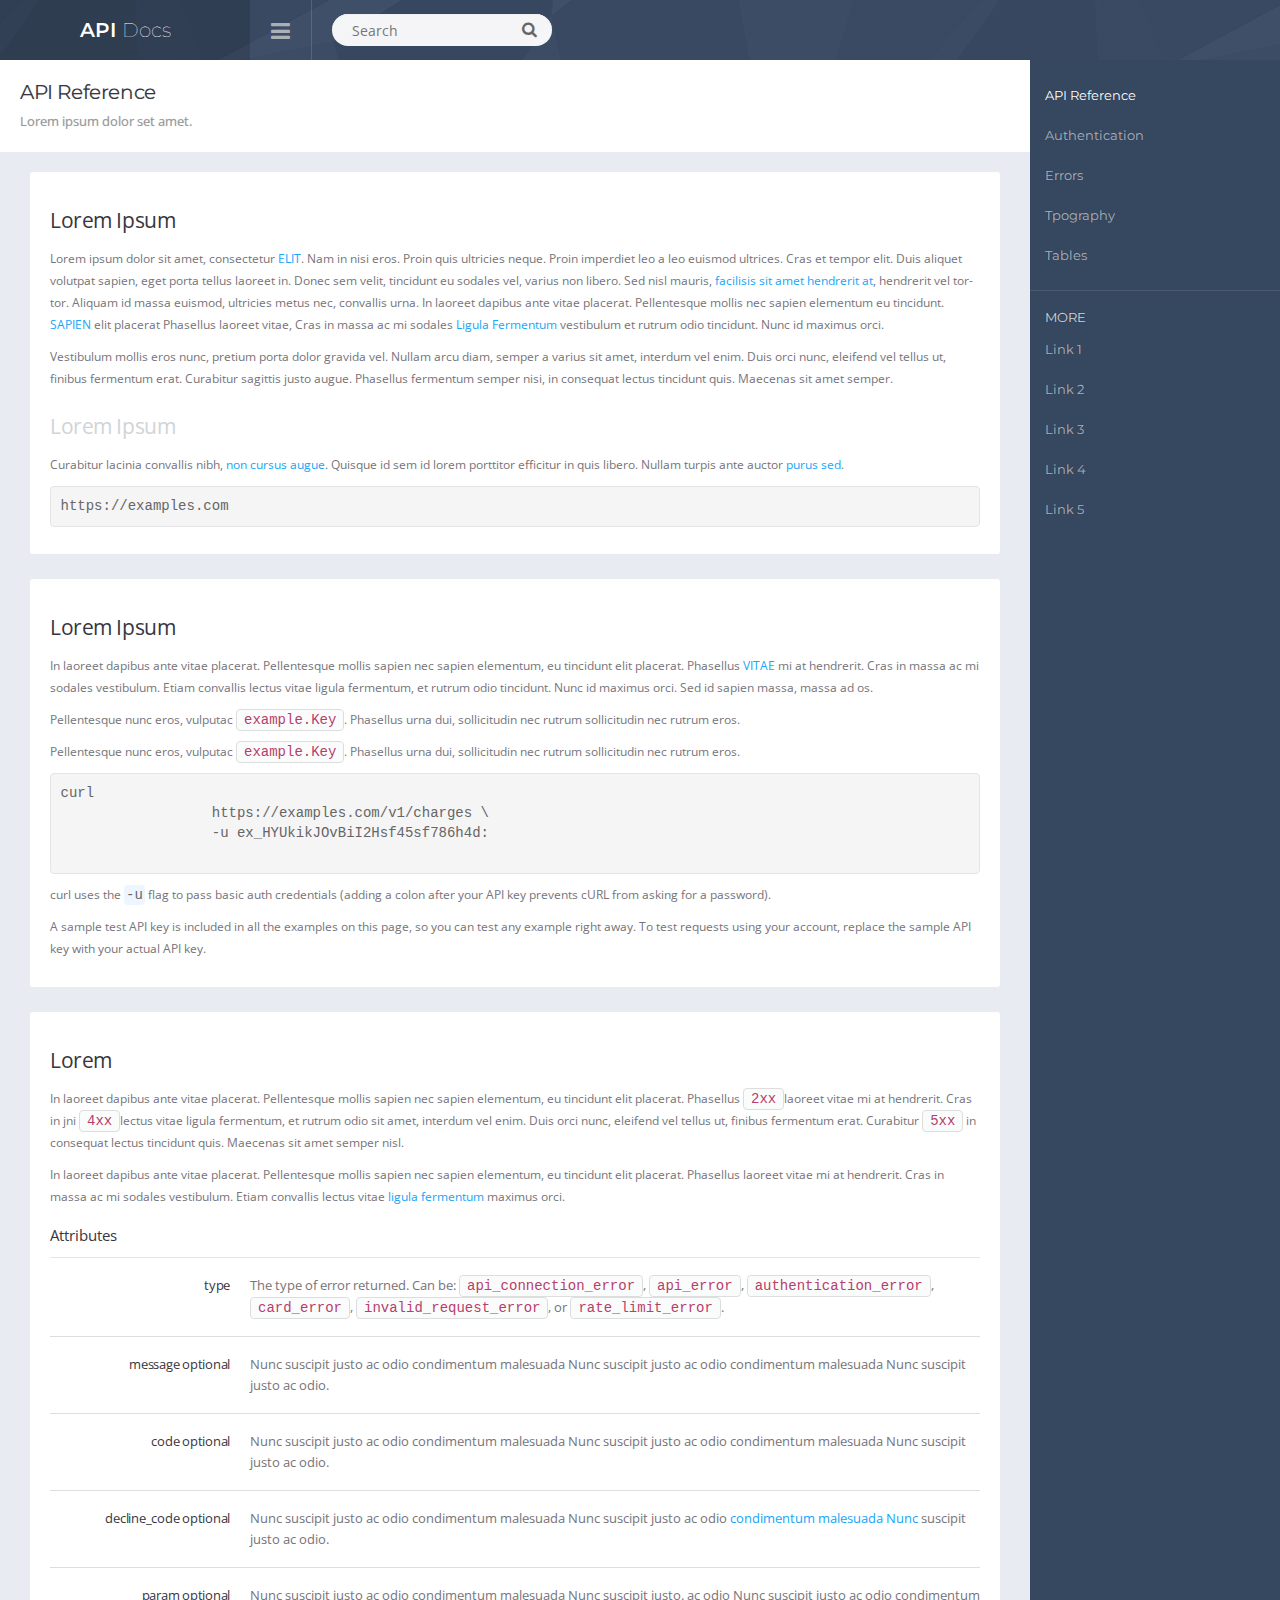
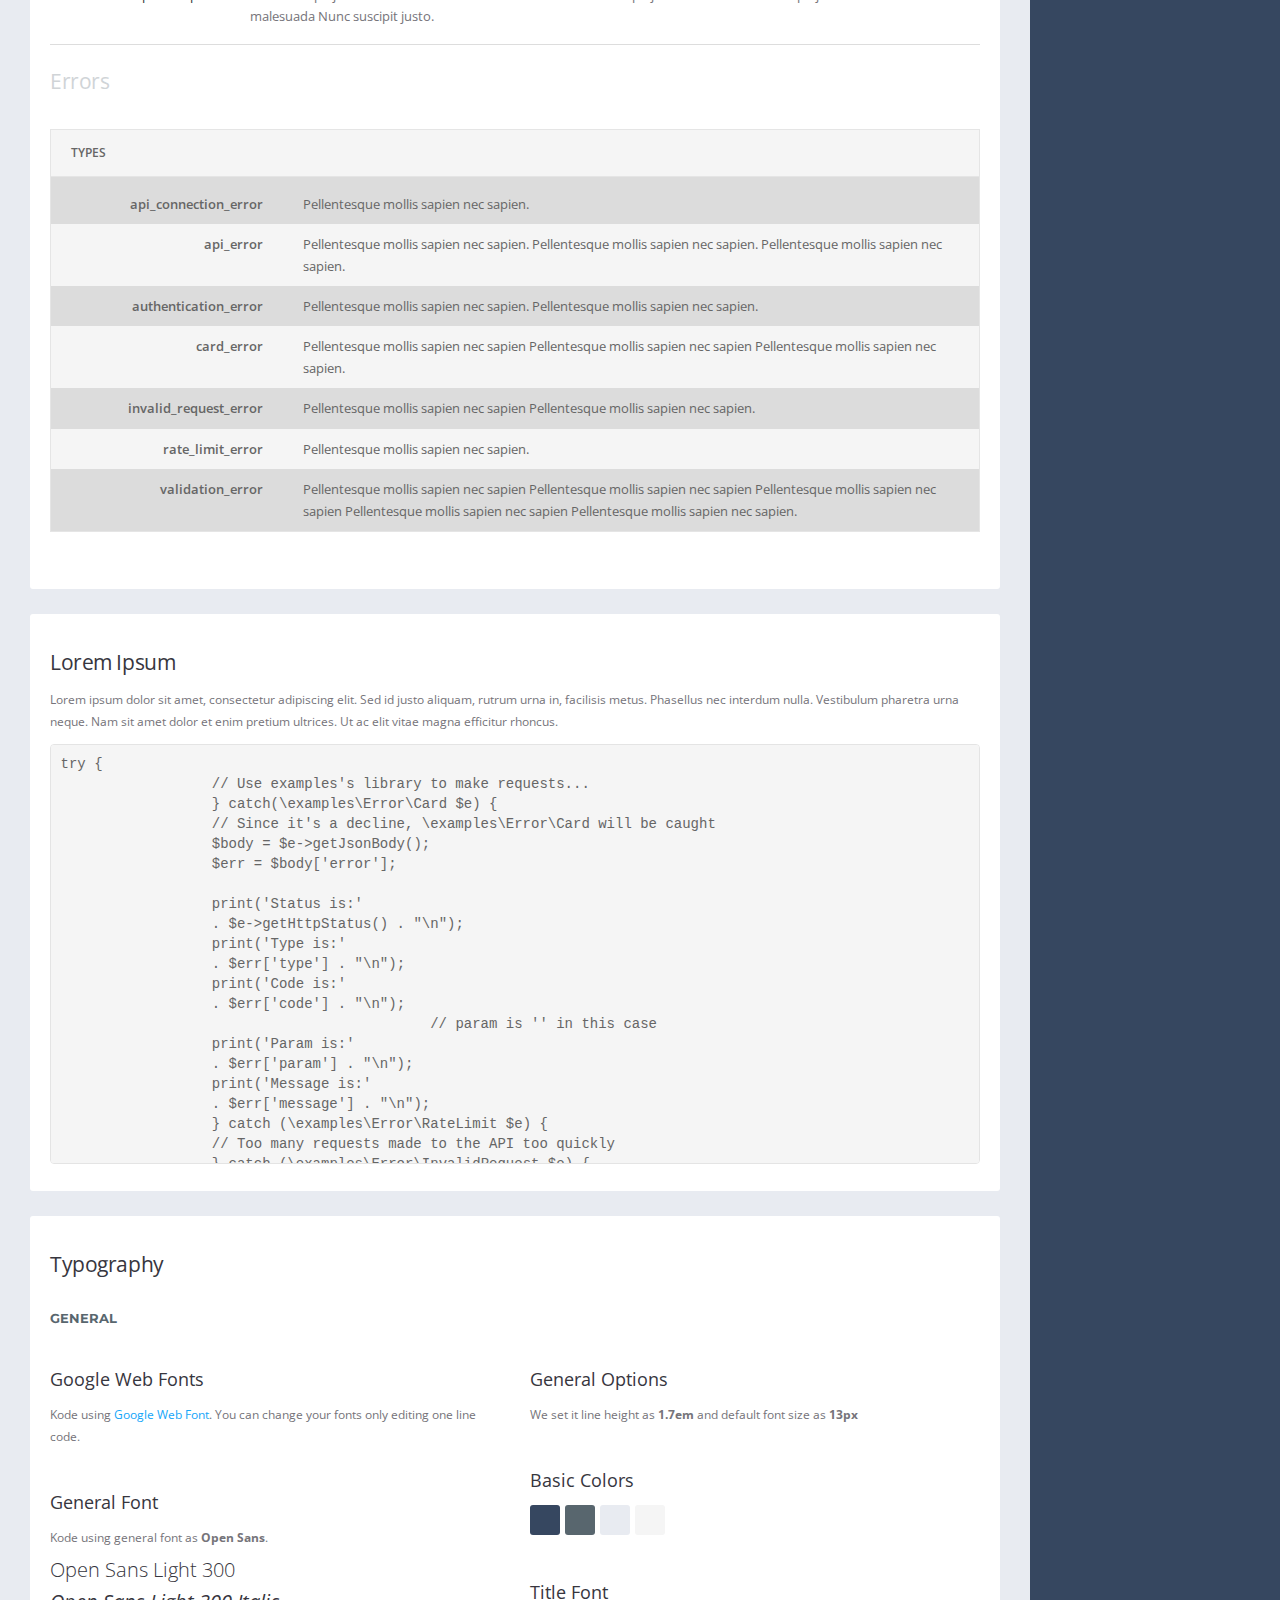
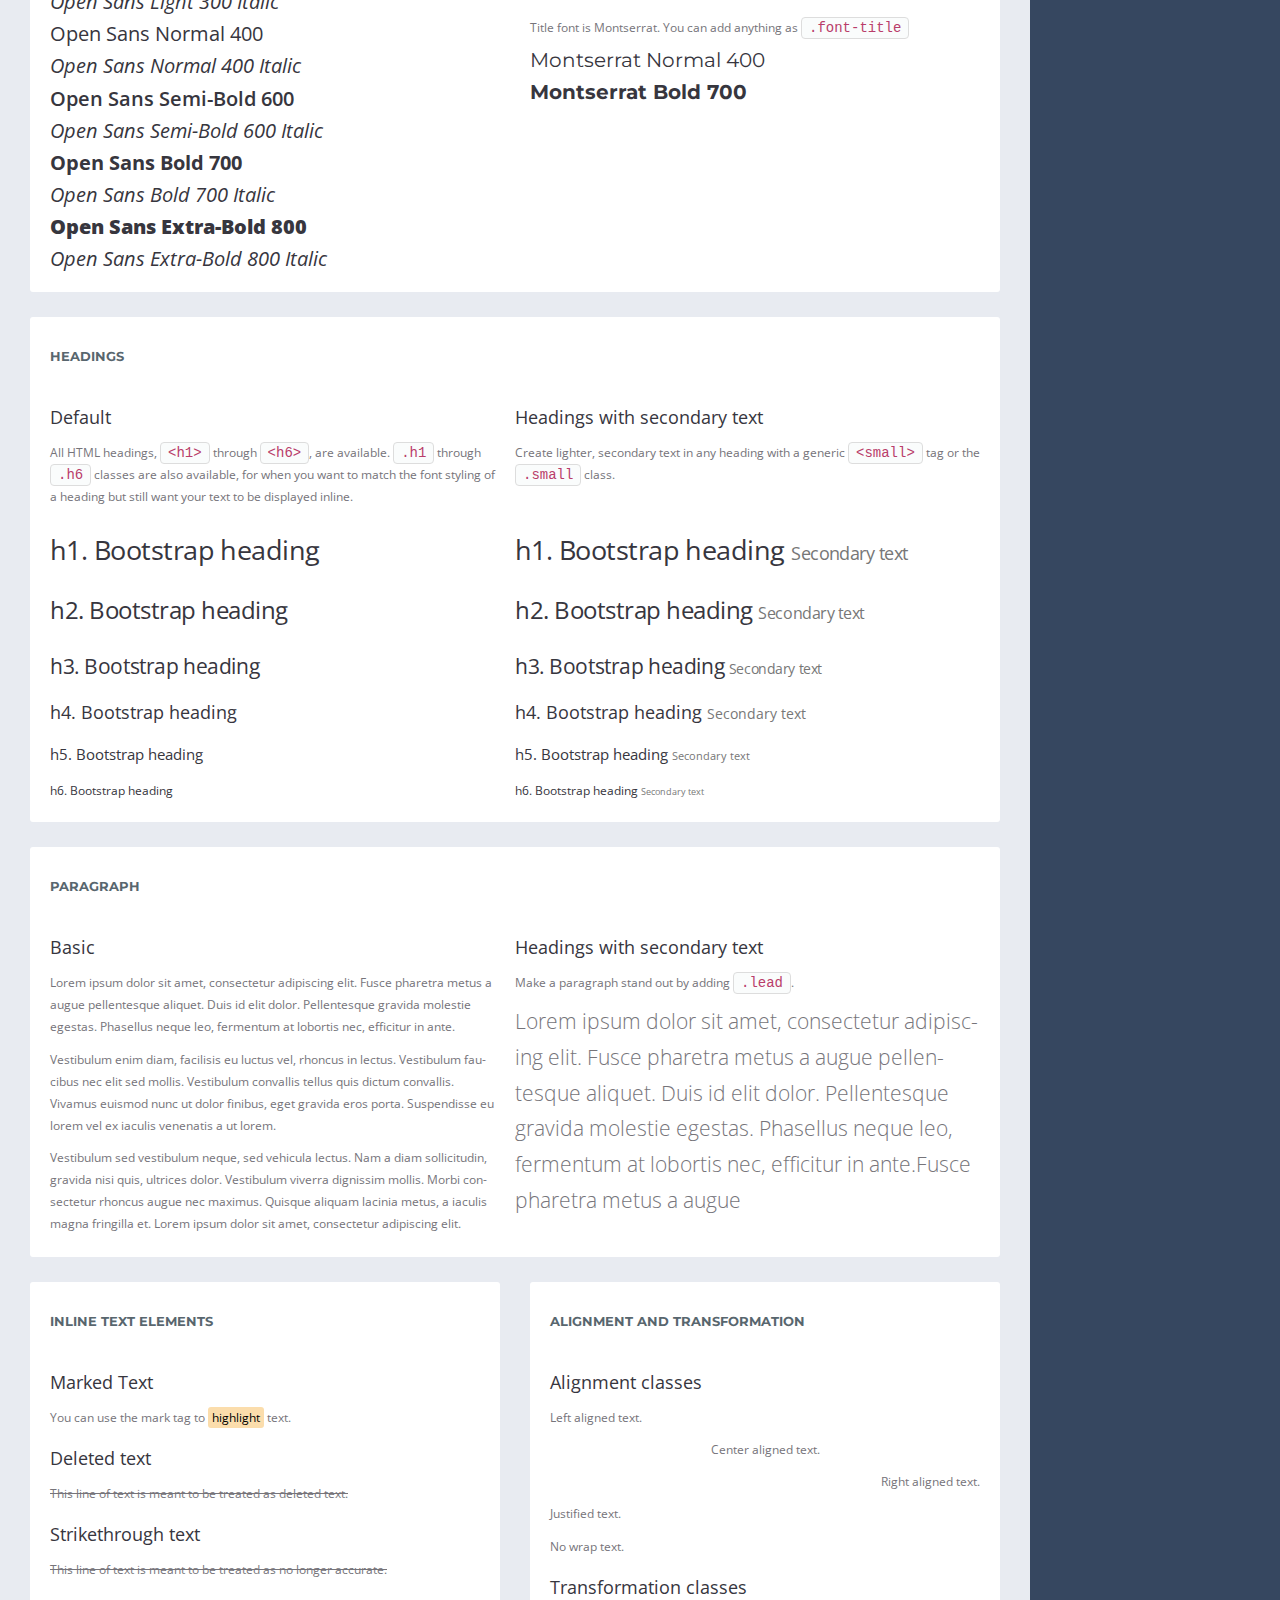
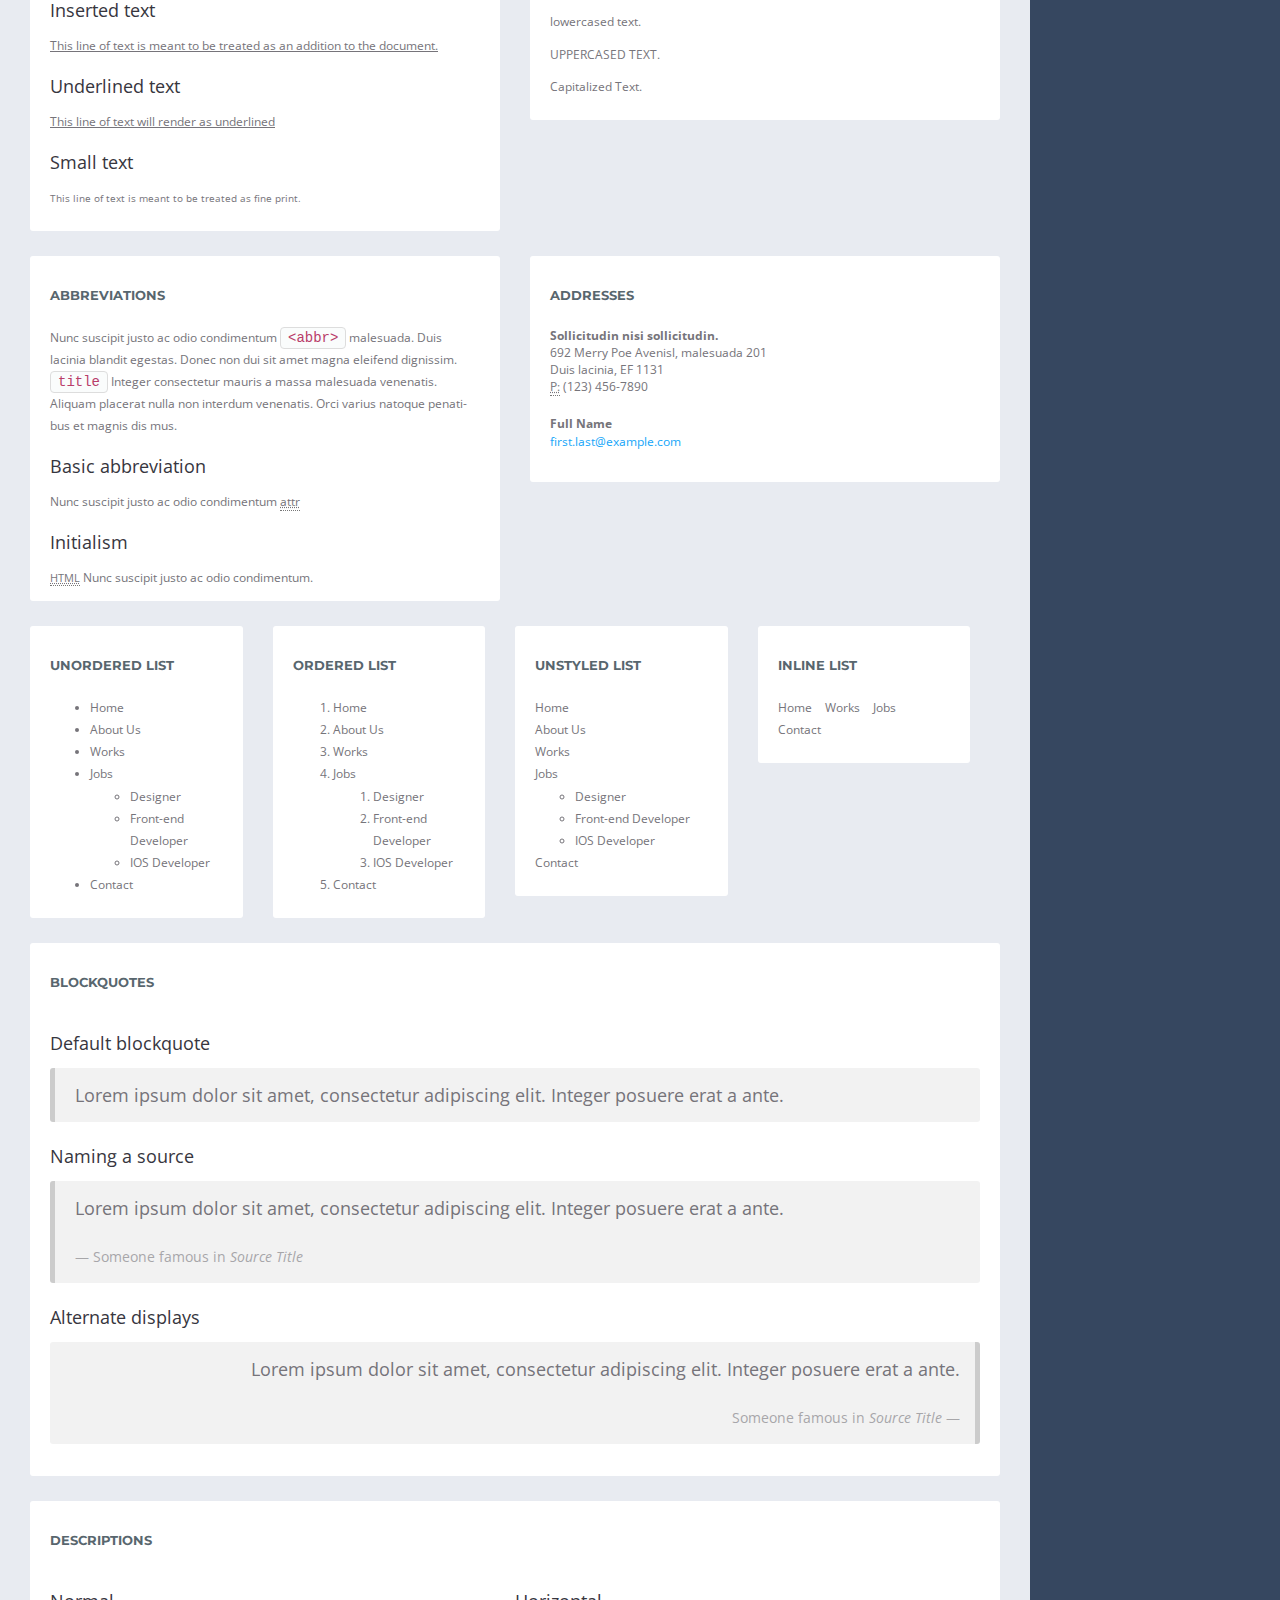
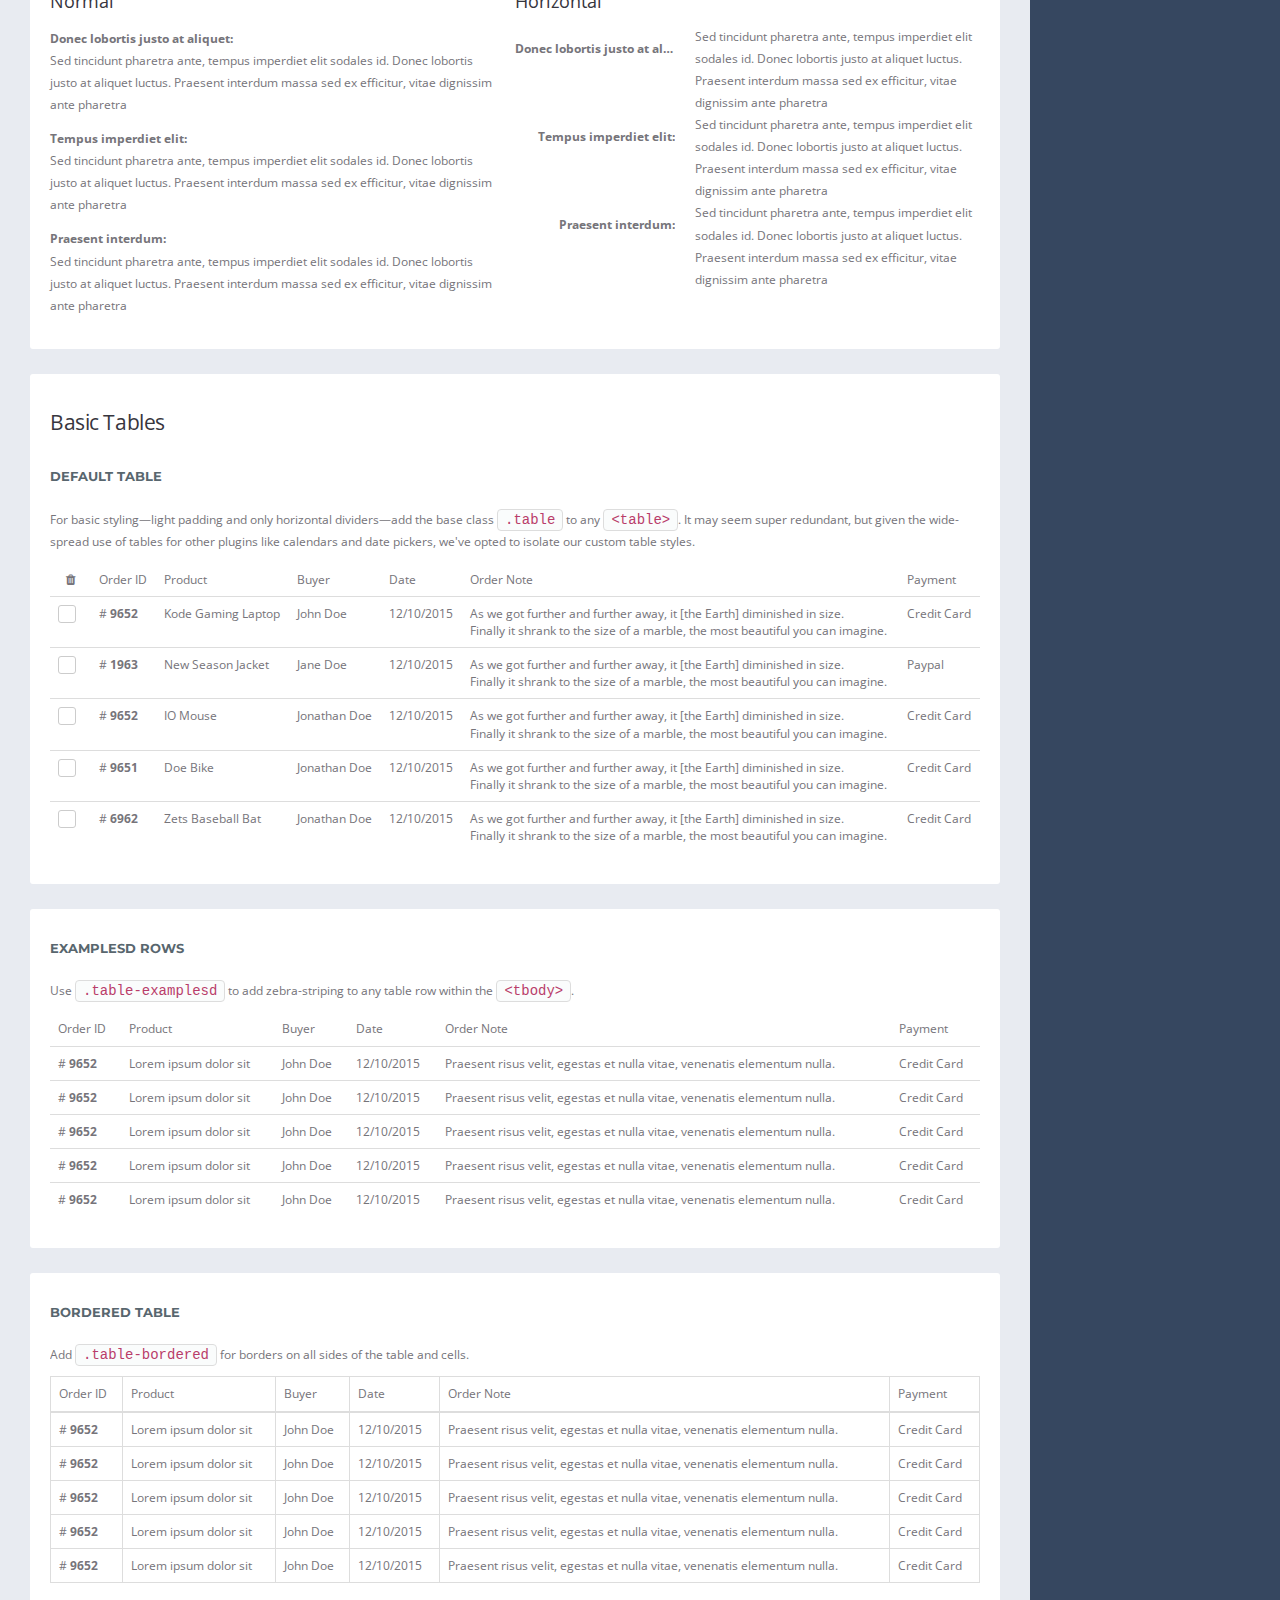
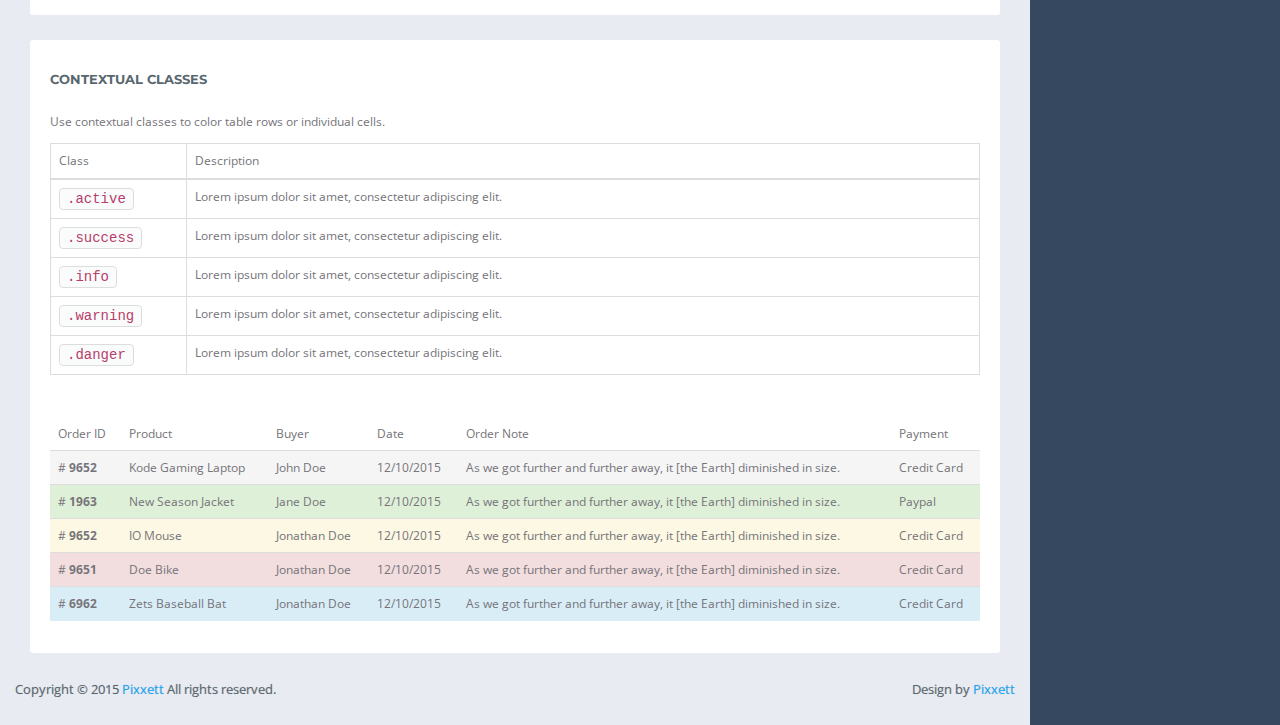
<file: v-1-right/index.html>
<!DOCTYPE html>
<html lang="en">
<head>
  <meta charset="utf-8">
  <meta http-equiv="X-UA-Compatible" content="IE=edge">
  <!-- Mobile Specific -->
  <meta name="viewport" content="width=device-width, initial-scale=1">
  <meta name="description" content="Pixxett Premium API Admin Template, It's responsive, clean coded and mobile friendly">
  <meta name="keywords" content="bootstrap, responsive," />
  <title>Pixxett - Premium API Admin Template</title>

  <!-- ========== Css Files ========== -->
    <link href="css/prism.css" rel="stylesheet">
  <link rel="stylesheet" type="text/css" href="https://maxcdn.bootstrapcdn.com/bootstrap/3.3.7/css/bootstrap.min.css">
  <link href="css/root.css" rel="stylesheet">


  </head>
  <body>
  <!-- Start Page Loading -->
  <div class="loading"><img src="img/loading.gif" alt="loading-img"></div>
  <!-- End Page Loading -->
 <!-- //////////////////////////////////////////////////////////////////////////// --> 
  <!-- START TOP -->
  <div id="top" class="clearfix">

    <!-- Start App Logo -->
    <div class="applogo">
      <a href="index.html" class="logo">API <span>Docs</span></a>
    </div>
    <!-- End App Logo -->

    <!-- Start Sidebar Show Hide Button -->
    <a href="javascript:void(0);" class="sidebar-open-button"><i class="fa fa-bars"></i></a>
    <a href="javascript:void(0);" class="sidebar-open-button-mobile"><i class="fa fa-bars"></i></a>
    <!-- End Sidebar Show Hide Button -->

    <!-- Start Searchbox -->
    <form class="searchform">
      <input type="text" class="searchbox" id="searchbox" placeholder="Search">
      <span class="searchbutton"><i class="fa fa-search"></i></span>
    </form>
    <!-- End Searchbox -->

    <!-- Start Top Menu -->
    <ul class="topmenu">
      <li><a href="javascript:void(0);">Files</a></li>
      <li><a href="javascript:void(0);">Authors</a></li>
      <li class="dropdown">
        <a href="javascript:void(0);" data-toggle="dropdown" class="dropdown-toggle">My Files <span class="caret"></span></a>
        <ul class="dropdown-menu">
          <li><a href="javascript:void(0);">Videos</a></li>
          <li><a href="javascript:void(0);">Pictures</a></li>
          <li><a href="javascript:void(0);">Blog Posts</a></li>
        </ul>
      </li>
    </ul>
    <!-- End Top Menu -->

  </div>
  <!-- END TOP -->
 <!-- //////////////////////////////////////////////////////////////////////////// --> 


<!-- //////////////////////////////////////////////////////////////////////////// --> 
<!-- START SIDEBAR -->
<div class="sidebar clearfix">
  <div id="documenter_sidebar">
    <div id="scrollholder" class="scrollholder">
      <div id="scroll" class="scroll">
        <ol id="documenter_nav" class="sidebar-panel nav">
          <li><a class="current" href="#documenter-1">API Reference</a></li>
          <li><a href="#documenter-2">Authentication </a> </li>
          <li><a href="#documenter-3">Errors </a>
            <ol>
              <li><a href="#documenter-3-1">Handling errors</a></li>
            </ol>
          </li>
          <li><a href="#documenter-4-1">Tpography</a>
            <ol>
              <li><a href="#documenter-4-1">General</a>
              <li><a href="#documenter-4-2">Headings</a></li>
              <li><a href="#documenter-4-3">Paragraph</a></li>
              <li><a href="#documenter-4-4">Inline Text Elements</a></li>
              <li><a href="#documenter-4-5">Abbrevations &amp; Addresses</a></li>
              <li><a href="#documenter-4-6">List Types</a></li>
              <li><a href="#documenter-4-7">Blockquotes</a></li>
              <li><a href="#documenter-4-8">Descriptions</a></li>
            </ol>
          </li>
          <li><a href="#documenter-5-1">Tables</a>
            <ol>
              <li><a href="#documenter-5-1">Default Talbe</a></li>
              <li><a href="#documenter-5-2">examplesd Rows</a></li>
              <li><a href="#documenter-5-3">Bordered Table</a></li>
              <li><a href="#documenter-5-4">Contextual Classes</a></li>
            </ol>
          </li>
        </ol>
        <ul class="sidebar-panel nav">
          <li class="sidetitle">MORE</li>
          <li><a href="javascript:void(0);">Link 1</a></li>
          <li><a href="javascript:void(0);">Link 2</a></li>
          <li><a href="javascript:void(0);">Link 3</a></li>
          <li><a href="javascript:void(0);">Link 4</a></li>
          <li><a href="javascript:void(0);">Link 5</a></li>
        </ul>
      </div>
    </div>
  </div>

</div>
<!-- END SIDEBAR -->
<!-- //////////////////////////////////////////////////////////////////////////// --> 

 <!-- //////////////////////////////////////////////////////////////////////////// --> 
<!-- START CONTENT -->
<div class="content">
  <!-- Start Page Header -->
  <div class="page-header">
    <h1 class="title">API Reference</h1>
      <div class="discription">
        <span class="active">Lorem ipsum dolor set amet.</span>
    </div>
  </div>
  <!-- End Page Header -->

<!-- START CONTAINER -->
<div class="container-widget">
  <!-- Start Top Stats -->
  <div class="col-md-12">
    <div id="documenter_content" class="method-area-wrapper">
      <div id="documenter-1" class="method">
        <div class="method-area">
          <div class="method-copy">
            <div class="method-copy-padding">
              <h3>Lorem Ipsum</h3>
              <p>
                   Lorem ipsum dolor sit amet, consectetur <a href="#">ELIT</a>. Nam in nisi 
                                       eros. Proin quis ultricies neque. Proin imperdiet leo a leo euismod 
                                       ultrices. Cras et tempor elit. Duis aliquet volutpat sapien, eget porta tellus
                                       laoreet in. Donec sem velit, tincidunt eu sodales vel, varius non libero.
                                       Sed nisl mauris,<a href="#"> facilisis sit amet hendrerit at</a>, hendrerit
                                       vel tortor. Aliquam id massa euismod, ultricies metus nec, convallis urna. In
                                       laoreet dapibus ante vitae placerat. Pellentesque mollis nec sapien
                                       elementum eu tincidunt. <a href="#">SAPIEN</a> elit placerat Phasellus laoreet vitae,
                                       Cras in massa ac mi sodales <a href="#">Ligula Fermentum</a> vestibulum
                                       et rutrum odio tincidunt. Nunc id maximus orci. 
              </p>
              <p>
                 Vestibulum mollis eros nunc, pretium porta dolor gravida vel. Nullam arcu diam, 
                                       semper a varius sit amet, interdum vel enim. Duis orci nunc, eleifend vel tellus
                                       ut, finibus fermentum erat. Curabitur sagittis justo augue. Phasellus fermentum
                                       semper nisi, in consequat lectus tincidunt quis. Maecenas sit amet semper.
              </p>
            </div>
          </div>
          <div class="method-example">
            <div class="method-example-part">
              <h3>Lorem Ipsum</h3>
              <p>Curabitur lacinia convallis nibh, <a href="#">non cursus augue</a>. Quisque id
                                       sem id lorem porttitor efficitur in quis libero. Nullam turpis ante auctor <a href="#">purus sed</a>.</p>
            </div>
            <div class="method-example-part">
              <div class="method-example-endpoint">
                                        <pre class=" language-none"><code
                                                class=" language-none">https://examples.com</code></pre>
              </div>
            </div>

          </div>
        </div>
      </div>
      <div id="documenter-2" class="method">
        <div class="method-area">
          <div class="method-copy">
            <div class="method-copy-padding">
              <h3>Lorem Ipsum</h3>
              <p>
                In laoreet dapibus ante vitae placerat. Pellentesque mollis sapien nec sapien elementum, eu tincidunt elit placerat. Phasellus <a href="#">VITAE</a> mi at hendrerit. Cras in massa ac mi sodales vestibulum. Etiam convallis lectus vitae ligula fermentum, et rutrum odio tincidunt. Nunc id maximus orci. Sed id sapien massa, massa ad os.
              </p>
              <p>
                Pellentesque nunc eros, vulputac <code>example.Key</code>. Phasellus urna dui, sollicitudin nec rutrum sollicitudin nec rutrum eros.
              </p>
              <p>
                Pellentesque nunc eros, vulputac <code>example.Key</code>. Phasellus urna dui, sollicitudin nec rutrum sollicitudin nec rutrum eros.
              </p>
            </div>
          </div>
          <div class="method-example">
            <div class="code-curl code-div active-code">
              <div class="method-example-part">
                <div class="method-example-request include-prompt"><pre
                        class=" language-bash"><code class=" language-bash">curl
                  https://examples.com/v1/charges \
                  <span class="token api-key"><span class="token request-flag">-u</span> ex_HYUkikJOvBiI2Hsf45sf786h4d</span>:
                </code></pre>
                </div>
                <p>
                  curl uses the <code class=" language-undefined">-u</code> flag to pass basic
                  auth credentials (adding a colon after your API key prevents cURL from
                  asking for a password).
                </p>
                <p>
                  A sample test API key is included in all the examples on this page, so you
                  can test any example right away. To test requests using your account,
                  replace the sample API key with your actual API key.
                </p>
              </div>
            </div>
          </div>
        </div>
      </div>
      <div id="documenter-3" class="method">
        <div class="method-area">
          <div class="method-copy">
            <div class="method-copy-padding">
              <h3>Lorem</h3>
              <p>
                In laoreet dapibus ante vitae placerat. Pellentesque mollis 
                                       sapien nec sapien elementum, eu tincidunt elit placerat.
                                       Phasellus <code class=" language-undefined">2xx</code>laoreet vitae mi at hendrerit. Cras in jni
                                       <code class=" language-undefined">4xx</code>lectus vitae ligula fermentum, et rutrum odio 
                                       sit amet, interdum vel enim. Duis orci nunc, eleifend
                                       vel tellus ut, finibus fermentum erat. Curabitur <code class=" language-undefined">5xx</code>
                                       in consequat lectus tincidunt quis. Maecenas sit amet semper nisl.
              </p>
              <p>
                In laoreet dapibus ante vitae placerat. Pellentesque
                                       mollis sapien nec sapien elementum, eu tincidunt elit 
                                       placerat. Phasellus laoreet vitae mi at hendrerit. Cras 
                                       in massa ac mi sodales vestibulum. Etiam convallis lectus 
                                       vitae <a href="/docs/declines#decline-codes"> ligula fermentum</a> 
                                       maximus orci.
              </p>

            </div>
            <div class="method-list attributes">
              <h5 class="method-list-title">
                Attributes
              </h5>
              <ul class="method-list-group">
                <li class="method-list-item" id="errors-type">
                  <h3 class="method-list-item-label"><a href="#errors-type"
                                                        class="header-anchor"></a>
                    type
                  </h3>
                  <p class="method-list-item-description">
                    The type of error returned. Can be: <code class=" language-undefined">api_connection_error</code>,
                    <code class=" language-undefined">api_error</code>, <code
                          class=" language-undefined">authentication_error</code>, <code
                          class=" language-undefined">card_error</code>, <code
                          class=" language-undefined">invalid_request_error</code>, or <code
                          class=" language-undefined">rate_limit_error</code>.
                  </p>
                </li>

                <li class="method-list-item" id="errors-message">
                  <h3 class="method-list-item-label"><a href="#errors-message"
                                                        class="header-anchor"></a>
                    message
                    <span class="method-list-item-label-details">optional</span>
                  </h3>
                  <p class="method-list-item-description">
                    Nunc suscipit justo ac odio condimentum malesuada Nunc suscipit justo ac odio
                                              condimentum malesuada Nunc suscipit justo ac odio.
                  </p>
                </li>
                <li class="method-list-item" id="errors-code">
                  <h3 class="method-list-item-label"><a href="#errors-code"
                                                        class="header-anchor"></a>
                    code
                    <span class="method-list-item-label-details">optional</span>
                  </h3>
                  <p class="method-list-item-description">
                    Nunc suscipit justo ac odio condimentum malesuada Nunc suscipit justo ac odio
                                              condimentum malesuada Nunc suscipit justo ac odio.
                  </p>
                </li>
                <li class="method-list-item" id="errors-decline-code">
                  <h3 class="method-list-item-label"><a href="#errors-decline-code"
                                                        class="header-anchor"></a>
                    decline_code
                    <span class="method-list-item-label-details">optional</span>
                  </h3>
                  <p class="method-list-item-description">
                    Nunc suscipit justo ac odio condimentum malesuada Nunc suscipit justo ac odio
                                              <a href="/docs/declines#bank-declines">condimentum malesuada Nunc </a> 
                                              suscipit justo ac odio.
                  </p>
                </li>
                <li class="method-list-item" id="errors-param">
                  <h3 class="method-list-item-label"><a href="#errors-param"
                                                        class="header-anchor"></a>
                    param
                    <span class="method-list-item-label-details">optional</span>
                  </h3>
                  <p class="method-list-item-description">
                     Nunc suscipit justo ac odio condimentum malesuada Nunc suscipit justo.
                                              ac odio Nunc suscipit justo ac odio condimentum malesuada Nunc suscipit
                                              justo.
                  </p>
                </li>
              </ul>
            </div>
          </div>
          <div class="method-example">
            <div class="method-example-part">
              <h3>Errors</h3>
              <div class="table table-responsive">
                <header class="table-header" id="error-types"> Types </header>
                <table class="table-container">
                  <colgroup>
                    <col class="col-md-3">
                    <col class="col-md-9">
                  </colgroup>
                  <tbody>
                  <tr>
                    <th class="table-row-property">api_connection_error</th>
                    <td class="table-row-definition">Pellentesque mollis sapien nec sapien. 
                    </td>
                  </tr>
                  <tr>
                    <th class="table-row-property">api_error</th>
                    <td class="table-row-definition">Pellentesque mollis sapien nec sapien.
                        Pellentesque mollis sapien nec sapien. Pellentesque mollis sapien nec sapien.
                    </td>
                  </tr>
                  <tr>
                    <th class="table-row-property">authentication_error</th>
                    <td class="table-row-definition">Pellentesque mollis sapien nec sapien.
                        Pellentesque mollis sapien nec sapien.
                    </td>
                  </tr>
                  <tr>
                    <th class="table-row-property">card_error</th>
                    <td class="table-row-definition">Pellentesque mollis sapien nec sapien Pellentesque mollis sapien nec sapien Pellentesque mollis sapien nec sapien.
                    </td>
                  </tr>
                  <tr>
                    <th class="table-row-property">invalid_request_error</th>
                    <td class="table-row-definition">Pellentesque mollis sapien nec sapien Pellentesque mollis sapien nec sapien.
                    </td>
                  </tr>
                  <tr>
                    <th class="table-row-property">rate_limit_error</th>
                    <td class="table-row-definition">Pellentesque mollis sapien nec sapien.
                    </td>
                  </tr>
                  <tr>
                    <th class="table-row-property">validation_error</th>
                    <td class="table-row-definition">Pellentesque mollis sapien nec sapien 
                        Pellentesque mollis sapien nec sapien Pellentesque mollis sapien nec sapien 
                        Pellentesque mollis sapien nec sapien Pellentesque mollis sapien nec sapien.
                    </td>
                  </tr>
                  </tbody>
                </table>
              </div>
            </div>
          </div>
        </div>
      </div>
      <div id="documenter-3-1" class="method">
        <div class="method-area">
          <div class="method-copy">
            <div class="method-copy-padding">
              <h3 id="handling-errors">Lorem Ipsum</h3>
              <p>
                Lorem ipsum dolor sit amet, consectetur adipiscing elit. Sed id justo aliquam, rutrum urna in, facilisis metus. Phasellus nec interdum nulla. Vestibulum pharetra urna neque. Nam sit amet dolor et enim pretium ultrices. Ut ac elit vitae magna efficitur rhoncus.
              </p>
            </div>
          </div>
          <div class="method-example">
            <div class="code-php code-div active-code">
              <div class="method-example-part">
                <pre class=" language-php"><code
                        class=" language-php"><span class="token keyword">try</span> <span
                        class="token punctuation">{</span>
                  <span class="token comment" spellcheck="true">// Use examples's library to make requests...</span>
                  <span class="token punctuation">}</span> <span
                          class="token keyword">catch</span><span
                          class="token punctuation">(</span>\<span class="token package">examples<span
                          class="token punctuation">\</span>Error<span
                          class="token punctuation">\</span>Card</span> <span
                          class="token variable">$e</span><span
                          class="token punctuation">)</span> <span
                          class="token punctuation">{</span>
                  <span class="token comment" spellcheck="true">// Since it's a decline, \examples\Error\Card will be caught</span>
                  <span class="token variable">$body</span> <span
                          class="token operator">=</span> <span
                          class="token variable">$e</span><span
                          class="token operator">-</span><span
                          class="token operator">&gt;</span><span class="token function">getJsonBody</span><span
                          class="token punctuation">(</span><span
                          class="token punctuation">)</span><span
                          class="token punctuation">;</span>
                  <span class="token variable">$err</span> <span
                          class="token operator">=</span> <span
                          class="token variable">$body</span><span
                          class="token punctuation">[</span><span
                          class="token string">'error'</span><span
                          class="token punctuation">]</span><span
                          class="token punctuation">;</span>

                  <span class="token keyword">print</span><span
                          class="token punctuation">(</span><span class="token string">'Status is:'</span>
                  <span class="token punctuation">.</span> <span
                          class="token variable">$e</span><span
                          class="token operator">-</span><span
                          class="token operator">&gt;</span><span class="token function">getHttpStatus</span><span
                          class="token punctuation">(</span><span
                          class="token punctuation">)</span> <span
                          class="token punctuation">.</span> <span
                          class="token string">"\n"</span><span
                          class="token punctuation">)</span><span
                          class="token punctuation">;</span>
                  <span class="token keyword">print</span><span
                          class="token punctuation">(</span><span class="token string">'Type is:'</span>
                  <span class="token punctuation">.</span> <span
                          class="token variable">$err</span><span
                          class="token punctuation">[</span><span
                          class="token string">'type'</span><span
                          class="token punctuation">]</span> <span
                          class="token punctuation">.</span> <span
                          class="token string">"\n"</span><span
                          class="token punctuation">)</span><span
                          class="token punctuation">;</span>
                  <span class="token keyword">print</span><span
                          class="token punctuation">(</span><span class="token string">'Code is:'</span>
                  <span class="token punctuation">.</span> <span
                          class="token variable">$err</span><span
                          class="token punctuation">[</span><span
                          class="token string">'code'</span><span
                          class="token punctuation">]</span> <span
                          class="token punctuation">.</span> <span
                          class="token string">"\n"</span><span
                          class="token punctuation">)</span><span
                          class="token punctuation">;</span>
                                            <span class="token comment"
                                                  spellcheck="true">// param is '' in this case</span>
                  <span class="token keyword">print</span><span
                          class="token punctuation">(</span><span class="token string">'Param is:'</span>
                  <span class="token punctuation">.</span> <span
                          class="token variable">$err</span><span
                          class="token punctuation">[</span><span
                          class="token string">'param'</span><span
                          class="token punctuation">]</span> <span
                          class="token punctuation">.</span> <span
                          class="token string">"\n"</span><span
                          class="token punctuation">)</span><span
                          class="token punctuation">;</span>
                  <span class="token keyword">print</span><span
                          class="token punctuation">(</span><span class="token string">'Message is:'</span>
                  <span class="token punctuation">.</span> <span
                          class="token variable">$err</span><span
                          class="token punctuation">[</span><span class="token string">'message'</span><span
                          class="token punctuation">]</span> <span
                          class="token punctuation">.</span> <span
                          class="token string">"\n"</span><span
                          class="token punctuation">)</span><span
                          class="token punctuation">;</span>
                  <span class="token punctuation">}</span> <span
                          class="token keyword">catch</span> <span
                          class="token punctuation">(</span><span
                          class="token class-name"><span class="token punctuation">\</span>examples<span
                          class="token punctuation">\</span>Error<span
                          class="token punctuation">\</span>RateLimit</span> <span
                          class="token variable">$e</span><span
                          class="token punctuation">)</span> <span
                          class="token punctuation">{</span>
                  <span class="token comment" spellcheck="true">// Too many requests made to the API too quickly</span>
                  <span class="token punctuation">}</span> <span
                          class="token keyword">catch</span> <span
                          class="token punctuation">(</span><span
                          class="token class-name"><span class="token punctuation">\</span>examples<span
                          class="token punctuation">\</span>Error<span
                          class="token punctuation">\</span>InvalidRequest</span> <span
                          class="token variable">$e</span><span
                          class="token punctuation">)</span> <span
                          class="token punctuation">{</span>
                  <span class="token comment" spellcheck="true">// Invalid parameters were supplied to examples's API</span>
                  <span class="token punctuation">}</span> <span
                          class="token keyword">catch</span> <span
                          class="token punctuation">(</span><span
                          class="token class-name"><span class="token punctuation">\</span>examples<span
                          class="token punctuation">\</span>Error<span
                          class="token punctuation">\</span>Authentication</span> <span
                          class="token variable">$e</span><span
                          class="token punctuation">)</span> <span
                          class="token punctuation">{</span>
                  <span class="token comment" spellcheck="true">// Authentication with examples's API failed</span>
                  <span class="token comment" spellcheck="true">// (maybe you changed API keys recently)</span>
                  <span class="token punctuation">}</span> <span
                          class="token keyword">catch</span> <span
                          class="token punctuation">(</span><span
                          class="token class-name"><span class="token punctuation">\</span>examples<span
                          class="token punctuation">\</span>Error<span
                          class="token punctuation">\</span>ApiConnection</span> <span
                          class="token variable">$e</span><span
                          class="token punctuation">)</span> <span
                          class="token punctuation">{</span>
                  <span class="token comment" spellcheck="true">// Network communication with examples failed</span>
                  <span class="token punctuation">}</span> <span
                          class="token keyword">catch</span> <span
                          class="token punctuation">(</span><span
                          class="token class-name"><span class="token punctuation">\</span>examples<span
                          class="token punctuation">\</span>Error<span
                          class="token punctuation">\</span>Base</span> <span
                          class="token variable">$e</span><span
                          class="token punctuation">)</span> <span
                          class="token punctuation">{</span>
                  <span class="token comment" spellcheck="true">// Display a very generic error to the user, and maybe send</span>
                  <span class="token comment" spellcheck="true">// yourself an email</span>
                  <span class="token punctuation">}</span> <span
                          class="token keyword">catch</span> <span
                          class="token punctuation">(</span><span class="token class-name">Exception</span>
                  <span class="token variable">$e</span><span
                          class="token punctuation">)</span> <span
                          class="token punctuation">{</span>
                  <span class="token comment" spellcheck="true">// Something else happened, completely unrelated to examples</span>
                  <span class="token punctuation">}</span></code></pre>
              </div>
            </div>
          </div>

        </div>

      </div>

      <div id="documenter-4-1" class="method">
        <div class="method-area">
          <div class="method-copy">
            <div class="method-copy-padding">
              <h3>Typography</h3>
              <div class="panel-title">General</div>
              <div class="panel-body">
                <div class="col-md-6 padding-l-0">
                  <h4>Google Web Fonts</h4>
                  <p>Kode using <a href="https://www.google.com/fonts" target="_blank">Google Web Font</a>. You can change your fonts only editing one line code.</p>

                  <h4 class="margin-t-40">General Font</h4>
                  <p>Kode using general font as <strong>Open Sans</strong>.</p>
                  <div class="color1" style="font-size:20px;">
                    <p class="font-w-300">Open Sans Light 300</p>
                    <p class="font-w-300"><em>Open Sans Light 300 Italic</em></p>
                    <p class="font-w-400">Open Sans Normal 400</p>
                    <p class="font-w-400"><em>Open Sans Normal 400 Italic</em></p>
                    <p class="font-w-600">Open Sans Semi-Bold 600</p>
                    <p class="font-w-600"><em>Open Sans Semi-Bold 600 Italic</em></p>
                    <p class="font-w-700">Open Sans Bold 700</p>
                    <p class="font-w-700"><em>Open Sans Bold 700 Italic</em></p>
                    <p class="font-w-800">Open Sans Extra-Bold 800</p>
                    <p class="font-w-800"><em>Open Sans Extra-Bold 800 Italic</em></p>
                  </div>
                </div>

                <div class="col-md-6">
                  <h4>General Options</h4>
                  <p>We set it line height as <b>1.7em</b> and default font size as <b>13px</b></p>
                  <h4 class="margin-t-40">Basic Colors</h4>
                  <p class="clearfix">
                    <span class="colorstheme color1-bg"></span>
                    <span class="colorstheme color2-bg"></span>
                    <span class="colorstheme color3-bg"></span>
                    <span class="colorstheme color4-bg"></span>
                  </p>
                  <h4 class="margin-t-40">Title Font</h4>
                  <p>Title font is Montserrat. You can add anything as <code>.font-title</code></p>
                  <div class="color1" style="font-size:20px;">
                    <p class="font-w-400 font-title">Montserrat Normal 400</p>
                    <p class="font-w-700 font-title">Montserrat Bold 700</p>
                  </div>
                </div>
              </div>
            </div>
          </div>
          </div>
        </div>
      <div id="documenter-4-2" class="method">
      <div class="method-area">
        <div class="method-copy">
          <div class="method-copy-padding">
            <div class="panel-title">Headings</div>
            <div class="panel-body">
              <div class="col-md-6  padding-l-0">
                <h4>Default</h4>
                <p>All HTML headings, <code>&lt;h1&gt;</code> through <code>&lt;h6&gt;</code>, are available. <code>.h1</code> through <code>.h6</code> classes are also available, for when you want to match the font styling of a heading but still want your text to be displayed inline.</p>
                <h1>h1. Bootstrap heading</h1>
                <h2>h2. Bootstrap heading</h2>
                <h3>h3. Bootstrap heading</h3>
                <h4>h4. Bootstrap heading</h4>
                <h5>h5. Bootstrap heading</h5>
                <h6>h6. Bootstrap heading</h6>
              </div>

              <div class="col-md-6 padding-0">
                <h4>Headings with secondary text</h4>
                <p>Create lighter, secondary text in any heading with a generic <code>&lt;small&gt;</code> tag or the <code>.small</code> class.<br><br></p>
                <h1>h1. Bootstrap heading <small>Secondary text</small></h1>
                <h2>h2. Bootstrap heading <small>Secondary text</small></h2>
                <h3>h3. Bootstrap heading <small>Secondary text</small></h3>
                <h4>h4. Bootstrap heading <small>Secondary text</small></h4>
                <h5>h5. Bootstrap heading <small>Secondary text</small></h5>
                <h6>h6. Bootstrap heading <small>Secondary text</small></h6>
              </div>
            </div>
          </div>
        </div>
      </div>
    </div>
      <div id="documenter-4-3" class="method">
        <div class="method-area">
          <div class="method-copy">
            <div class="method-copy-padding">
              <div class="panel-title">Paragraph</div>
              <div class="panel-body">
                <div class="col-md-6 padding-l-0">
                  <h4>Basic</h4>
                  <p>Lorem ipsum dolor sit amet, consectetur adipiscing elit. Fusce pharetra metus a augue pellentesque aliquet. Duis id elit dolor. Pellentesque gravida molestie egestas. Phasellus neque leo, fermentum at lobortis nec, efficitur in ante.</p>

                  <p>Vestibulum enim diam, facilisis eu luctus vel, rhoncus in lectus. Vestibulum faucibus nec elit sed mollis. Vestibulum convallis tellus quis dictum convallis. Vivamus euismod nunc ut dolor finibus, eget gravida eros porta. Suspendisse eu lorem vel ex iaculis venenatis a ut lorem. </p>

                  <p>Vestibulum sed vestibulum neque, sed vehicula lectus. Nam a diam sollicitudin, gravida nisi quis, ultrices dolor. Vestibulum viverra dignissim mollis. Morbi consectetur rhoncus augue nec maximus. Quisque aliquam lacinia metus, a iaculis magna fringilla et. Lorem ipsum dolor sit amet, consectetur adipiscing elit.</p>
                </div>

                <div class="col-md-6 padding-0">
                  <h4>Headings with secondary text</h4>
                  <p>Make a paragraph stand out by adding <code>.lead</code>.</p>
                  <p class="lead">Lorem ipsum dolor sit amet, consectetur adipiscing elit. Fusce pharetra metus a augue pellentesque aliquet. Duis id elit dolor. Pellentesque gravida molestie egestas. Phasellus neque leo, fermentum at lobortis nec, efficitur in ante.Fusce pharetra metus a augue</p>
                </div>
              </div>
            </div>
          </div>
        </div>
      </div>
      <div id="documenter-4-4" class="method">
        <div class="col-md-6 col-sm-12 padding-l-0">
          <div class="method-area">
            <div class="method-copy">
              <div class="method-copy-padding">
                <div class="panel-title"> Inline text elements </div>
                <div class="panel-body">
                  <h4>Marked Text</h4>
                  <p>You can use the mark tag to <mark>highlight</mark> text.</p>

                  <h4>Deleted text</h4>
                  <p><del>This line of text is meant to be treated as deleted text.</del></p>

                  <h4>Strikethrough text</h4>
                  <p><s>This line of text is meant to be treated as no longer accurate.</s></p>

                  <h4>Inserted text</h4>
                  <p><ins>This line of text is meant to be treated as an addition to the document.</ins></p>

                  <h4>Underlined text</h4>
                  <p><u>This line of text will render as underlined</u></p>

                  <h4>Small text</h4>
                  <p><small>This line of text is meant to be treated as fine print.</small></p>
                </div>
              </div>
            </div>
          </div>
        </div>
        <div class="col-md-6 col-sm-12 padding-r-0">
          <div class="method-area">
            <div class="method-copy">
              <div class="method-copy-padding">
                <div class="panel-title"> Alignment and Transformation </div>
                <div class="panel-body">
                  <h4>Alignment classes</h4>
                  <p class="text-left">Left aligned text.</p>
                  <p class="text-center">Center aligned text.</p>
                  <p class="text-right">Right aligned text.</p>
                  <p class="text-justify">Justified text.</p>
                  <p class="text-nowrap">No wrap text.</p>
                  <h4>Transformation classes</h4>
                  <p class="text-lowercase">Lowercased text.</p>
                  <p class="text-uppercase">Uppercased text.</p>
                  <p class="text-capitalize">Capitalized text.</p>
                </div>
              </div>
            </div>
          </div>
        </div>
      </div>
      <div id="documenter-4-5" class="method">
        <div class="col-md-6 col-sm-12 padding-l-0">
          <div class="method-area">
            <div class="method-copy">
              <div class="method-copy-padding">
                <div class="panel-title"> Abbreviations </div>
                <div class="panel-body">
                  <p>Nunc suscipit justo ac odio condimentum <code>&lt;abbr&gt;</code> malesuada. Duis lacinia blandit egestas. Donec non dui sit amet magna eleifend dignissim. <code>title</code> Integer consectetur mauris a massa malesuada venenatis. Aliquam placerat nulla non interdum venenatis. Orci varius natoque penatibus et magnis dis mus.</p>

                  <h4>Basic abbreviation</h4>
                  Nunc suscipit justo ac odio condimentum <abbr title="attribute">attr</abbr>

                  <h4>Initialism</h4>
                  <abbr title="HyperText Markup Language" class="initialism">HTML</abbr> Nunc suscipit justo ac odio condimentum.
                </div>
              </div>
            </div>
          </div>
        </div>
        <div class="col-md-6 col-sm-12 padding-r-0">
          <div class="method-area">
            <div class="method-copy">
              <div class="method-copy-padding">
                <div class="panel-title"> ADDRESSES </div>
                <div class="panel-body">
                  <address>
                    <strong>Sollicitudin nisi sollicitudin.</strong><br>
                                       692 Merry Poe Avenisl, malesuada 201<br>
                                       Duis lacinia, EF 1131<br>
                                       <abbr title="Phone">P:</abbr> (123) 456-7890
                  </address>

                  <address>
                    <strong>Full Name</strong><br>
                    <a href="mailto:#">first.last@example.com</a>
                  </address>
                </div>
              </div>
            </div>
          </div>
        </div>
      </div>

      <div id="documenter-4-6" class="method row">
        <div class="col-lg-3 col-md-6">
          <div class="method-area">
            <div class="method-copy">
              <div class="method-copy-padding">
                <div class="panel-title"> Unordered List </div>
                <div class="panel-body">
                  <ul>
                    <li>Home</li>
                    <li>About Us</li>
                    <li>Works</li>
                    <li>Jobs
                      <ul>
                        <li>Designer</li>
                        <li>Front-end Developer</li>
                        <li>IOS Developer</li>
                      </ul>
                    </li>
                    <li>Contact</li>
                  </ul>
                </div>
              </div>
            </div>
          </div>
        </div>
        <div class="col-lg-3 col-md-6">
          <div class="method-area">
            <div class="method-copy">
              <div class="method-copy-padding">
                <div class="panel-title"> Ordered List </div>
                <div class="panel-body">
                  <ol>
                    <li>Home</li>
                    <li>About Us</li>
                    <li>Works</li>
                    <li>Jobs
                      <ol>
                        <li>Designer</li>
                        <li>Front-end Developer</li>
                        <li>IOS Developer</li>
                      </ol>
                    </li>
                    <li>Contact</li>
                  </ol>
                </div>
              </div>
            </div>
          </div>
        </div>
        <div class="col-lg-3 col-md-6">
          <div class="method-area">
            <div class="method-copy">
              <div class="method-copy-padding">
                <div class="panel-title"> Unstyled List </div>
                <div class="panel-body">
                  <ul class="list-unstyled">
                    <li>Home</li>
                    <li>About Us</li>
                    <li>Works</li>
                    <li>Jobs
                      <ul>
                        <li>Designer</li>
                        <li>Front-end Developer</li>
                        <li>IOS Developer</li>
                      </ul>
                    </li>
                    <li>Contact</li>
                  </ul>
                </div>
              </div>
            </div>
          </div>
        </div>
        <div class="col-lg-3 col-md-6">
          <div class="method-area">
            <div class="method-copy">
              <div class="method-copy-padding">
                <div class="panel-title"> Inline List </div>
                <div class="panel-body">
                  <ul class="list-inline">
                    <li>Home</li>
                    <li>Works</li>
                    <li>Jobs</li>
                    <li>Contact</li>
                  </ul>
                </div>
              </div>
            </div>
          </div>
        </div>
      </div>

      <div id="documenter-4-7" class="method">
        <div class="method-area">
          <div class="method-copy">
            <div class="method-copy-padding">
              <div class="panel-title"> Blockquotes </div>
              <div class="panel-body">
                <h4>Default blockquote</h4>
                <blockquote>
                  <p>Lorem ipsum dolor sit amet, consectetur adipiscing elit. Integer posuere erat a ante.</p>
                </blockquote>

                <h4>Naming a source</h4>
                <blockquote>
                  <p>Lorem ipsum dolor sit amet, consectetur adipiscing elit. Integer posuere erat a ante.</p>
                  <footer>Someone famous in <cite title="Source Title">Source Title</cite></footer>
                </blockquote>

                <h4>Alternate displays</h4>
                <blockquote class="blockquote-reverse">
                  <p>Lorem ipsum dolor sit amet, consectetur adipiscing elit. Integer posuere erat a ante.</p>
                  <footer>Someone famous in <cite title="Source Title">Source Title</cite></footer>
                </blockquote>
              </div>
            </div>
          </div>
        </div>
      </div>

      <div id="documenter-4-8" class="method">
        <div class="method-area">
          <div class="method-copy">
            <div class="method-copy-padding">
              <div class="panel-title"> Descriptions </div>
              <div class="panel-body">
                <div class="col-md-6 padding-l-0">
                  <h4>Normal</h4>
                  <dl>
                    <dt>Donec lobortis justo at aliquet</dt>
                    <dd>Sed tincidunt pharetra ante, tempus imperdiet elit sodales id. Donec lobortis justo at aliquet luctus. Praesent interdum massa sed ex efficitur, vitae dignissim ante pharetra</dd>
                    <dt>Tempus imperdiet elit</dt>
                    <dd>Sed tincidunt pharetra ante, tempus imperdiet elit sodales id. Donec lobortis justo at aliquet luctus. Praesent interdum massa sed ex efficitur, vitae dignissim ante pharetra</dd>
                    <dt>Praesent interdum</dt>
                    <dd>Sed tincidunt pharetra ante, tempus imperdiet elit sodales id. Donec lobortis justo at aliquet luctus. Praesent interdum massa sed ex efficitur, vitae dignissim ante pharetra</dd>
                  </dl>
                </div>

                <div class="col-md-6 padding-0">
                  <h4>Horizontal</h4>
                  <dl class="dl-horizontal">
                    <dt>Donec lobortis justo at aliquet</dt>
                    <dd>Sed tincidunt pharetra ante, tempus imperdiet elit sodales id. Donec lobortis justo at aliquet luctus. Praesent interdum massa sed ex efficitur, vitae dignissim ante pharetra</dd>
                    <dt>Tempus imperdiet elit</dt>
                    <dd>Sed tincidunt pharetra ante, tempus imperdiet elit sodales id. Donec lobortis justo at aliquet luctus. Praesent interdum massa sed ex efficitur, vitae dignissim ante pharetra</dd>
                    <dt>Praesent interdum</dt>
                    <dd>Sed tincidunt pharetra ante, tempus imperdiet elit sodales id. Donec lobortis justo at aliquet luctus. Praesent interdum massa sed ex efficitur, vitae dignissim ante pharetra</dd>
                  </dl>
                </div>
              </div>
            </div>
          </div>
        </div>
      </div>

      <div id="documenter-5-1" class="method">
        <div class="method-area">
          <div class="method-copy">
            <div class="method-copy-padding">
              <h3>Basic Tables</h3>
              <div class="panel-title"> Default Table </div>
              <div class="panel-body table-responsive">
                <p>For basic styling—light padding and only horizontal dividers—add the base class <code>.table</code> to any <code>&lt;table&gt;</code>. It may seem super redundant, but given the widespread use of tables for other plugins like calendars and date pickers, we've opted to isolate our custom table styles.</p>
                <table class="table table-hover">
                  <thead>
                  <tr>
                    <td class="text-center"><i class="fa fa-trash"></i></td>
                    <td>Order ID</td>
                    <td>Product</td>
                    <td>Buyer</td>
                    <td>Date</td>
                    <td>Order Note</td>
                    <td>Payment</td>
                  </tr>
                  </thead>
                  <tbody>
                  <tr>
                    <td class="text-center"><div class="checkbox margin-t-0"><input id="checkbox1" type="checkbox"><label for="checkbox1"></label></div></td>
                    <td># <b>9652</b></td>
                    <td>Kode Gaming Laptop</td>
                    <td>John Doe</td>
                    <td>12/10/2015</td>
                    <td>As we got further and further away, it [the Earth] diminished in size. <br>Finally it shrank to the size of a marble, the most beautiful you can imagine.</td>
                    <td>Credit Card</td>
                  </tr>
                  <tr>
                    <td class="text-center"><div class="checkbox margin-t-0"><input id="checkbox2" type="checkbox"><label for="checkbox2"></label></div></td>
                    <td># <b>1963</b></td>
                    <td>New Season Jacket</td>
                    <td>Jane Doe</td>
                    <td>12/10/2015</td>
                    <td>As we got further and further away, it [the Earth] diminished in size. <br>Finally it shrank to the size of a marble, the most beautiful you can imagine.</td>
                    <td>Paypal</td>
                  </tr>
                  <tr>
                    <td class="text-center"><div class="checkbox margin-t-0"><input id="checkbox3" type="checkbox"><label for="checkbox3"></label></div></td>
                    <td># <b>9652</b></td>
                    <td>IO Mouse</td>
                    <td>Jonathan Doe</td>
                    <td>12/10/2015</td>
                    <td>As we got further and further away, it [the Earth] diminished in size. <br>Finally it shrank to the size of a marble, the most beautiful you can imagine.</td>
                    <td>Credit Card</td>
                  </tr>
                  <tr>
                    <td class="text-center"><div class="checkbox margin-t-0"><input id="checkbox4" type="checkbox"><label for="checkbox4"></label></div></td>
                    <td># <b>9651</b></td>
                    <td>Doe Bike</td>
                    <td>Jonathan Doe</td>
                    <td>12/10/2015</td>
                    <td>As we got further and further away, it [the Earth] diminished in size. <br>Finally it shrank to the size of a marble, the most beautiful you can imagine.</td>
                    <td>Credit Card</td>
                  </tr>
                  <tr>
                    <td class="text-center"><div class="checkbox margin-t-0"><input id="checkbox5" type="checkbox"><label for="checkbox5"></label></div></td>
                    <td># <b>6962</b></td>
                    <td>Zets Baseball Bat</td>
                    <td>Jonathan Doe</td>
                    <td>12/10/2015</td>
                    <td>As we got further and further away, it [the Earth] diminished in size. <br>Finally it shrank to the size of a marble, the most beautiful you can imagine.</td>
                    <td>Credit Card</td>
                  </tr>
                  </tbody>
                </table>
              </div>
            </div>
          </div>
        </div>
      </div>
      <div id="documenter-5-2" class="method">
        <div class="method-area">
          <div class="method-copy">
            <div class="method-copy-padding">
              <div class="panel-title"> examplesd rows </div>
              <div class="panel-body table-responsive">
                <p>Use <code>.table-examplesd</code> to add zebra-striping to any table row within the <code>&lt;tbody&gt;</code>.</p>

                <table class="table table-examplesd">
                  <thead>
                  <tr>
                    <td>Order ID</td>
                    <td>Product</td>
                    <td>Buyer</td>
                    <td>Date</td>
                    <td>Order Note</td>
                    <td>Payment</td>
                  </tr>
                  </thead>
                  <tbody>
                  <tr>
                    <td># <b>9652</b></td>
                                                <td>Lorem ipsum dolor sit</td>
                                                <td>John Doe</td>
                                                <td>12/10/2015</td>
                                                <td>Praesent risus velit, egestas et nulla vitae, venenatis elementum nulla.</td>
                                                <td>Credit Card</td>
                  </tr>
                  <tr>
                    <td># <b>9652</b></td>
                                                <td>Lorem ipsum dolor sit</td>
                                                <td>John Doe</td>
                                                <td>12/10/2015</td>
                                                <td>Praesent risus velit, egestas et nulla vitae, venenatis elementum nulla.</td>
                                                <td>Credit Card</td>
                  </tr>
                  <tr>
                    <td># <b>9652</b></td>
                                                <td>Lorem ipsum dolor sit</td>
                                                <td>John Doe</td>
                                                <td>12/10/2015</td>
                                                <td>Praesent risus velit, egestas et nulla vitae, venenatis elementum nulla.</td>
                                                <td>Credit Card</td>
                  </tr>
                  <tr>
                    <td># <b>9652</b></td>
                                                <td>Lorem ipsum dolor sit</td>
                                                <td>John Doe</td>
                                                <td>12/10/2015</td>
                                                <td>Praesent risus velit, egestas et nulla vitae, venenatis elementum nulla.</td>
                                                <td>Credit Card</td>
                  </tr>
                  <tr>
                    <td># <b>9652</b></td>
                                                <td>Lorem ipsum dolor sit</td>
                                                <td>John Doe</td>
                                                <td>12/10/2015</td>
                                                <td>Praesent risus velit, egestas et nulla vitae, venenatis elementum nulla.</td>
                                                <td>Credit Card</td>
                  </tr>
                  </tbody>
                </table>
              </div>
            </div>
          </div>
        </div>
      </div>
      <div id="documenter-5-3" class="method">
        <div class="method-area">
          <div class="method-copy">
            <div class="method-copy-padding">
              <div class="panel-title"> Bordered table </div>
              <div class="panel-body table-responsive">
                <p>Add <code>.table-bordered</code> for borders on all sides of the table and cells.</p>

                <table class="table table-bordered table-examplesd">
                  <thead>
                  <tr>
                    <td>Order ID</td>
                    <td>Product</td>
                    <td>Buyer</td>
                    <td>Date</td>
                    <td>Order Note</td>
                    <td>Payment</td>
                  </tr>
                  </thead>
                  <tbody>
                  <tr>
                    <td># <b>9652</b></td>
                                                <td>Lorem ipsum dolor sit</td>
                                                <td>John Doe</td>
                                                <td>12/10/2015</td>
                                                <td>Praesent risus velit, egestas et nulla vitae, venenatis elementum nulla.</td>
                                                <td>Credit Card</td>
                  </tr>
                  <tr>
                    <td># <b>9652</b></td>
                                                <td>Lorem ipsum dolor sit</td>
                                                <td>John Doe</td>
                                                <td>12/10/2015</td>
                                                <td>Praesent risus velit, egestas et nulla vitae, venenatis elementum nulla.</td>
                                                <td>Credit Card</td>
                  </tr>
                  <tr>
                    <td># <b>9652</b></td>
                                                <td>Lorem ipsum dolor sit</td>
                                                <td>John Doe</td>
                                                <td>12/10/2015</td>
                                                <td>Praesent risus velit, egestas et nulla vitae, venenatis elementum nulla.</td>
                                                <td>Credit Card</td>
                  </tr>
                  <tr>
                    <td># <b>9652</b></td>
                                                <td>Lorem ipsum dolor sit</td>
                                                <td>John Doe</td>
                                                <td>12/10/2015</td>
                                                <td>Praesent risus velit, egestas et nulla vitae, venenatis elementum nulla.</td>
                                                <td>Credit Card</td>
                  </tr>
                  <tr>
                    <td># <b>9652</b></td>
                                                <td>Lorem ipsum dolor sit</td>
                                                <td>John Doe</td>
                                                <td>12/10/2015</td>
                                                <td>Praesent risus velit, egestas et nulla vitae, venenatis elementum nulla.</td>
                                                <td>Credit Card</td>
                  </tr>
                  </tbody>
                </table>
              </div>
            </div>
          </div>
        </div>
      </div>

      <div id="documenter-5-4" class="method">
        <div class="method-area">
          <div class="method-copy">
            <div class="method-copy-padding">
              <div class="panel-title"> Contextual classes </div>
              <div class="panel-body table-responsive">
                <p>Use contextual classes to color table rows or individual cells.</p>
                <table class="table table-bordered table-examplesd">
                  <colgroup>
                    <col class="col-xs-1">
                    <col class="col-xs-7">
                  </colgroup>
                  <thead>
                  <tr>
                    <th>Class</th>
                    <th>Description</th>
                  </tr>
                  </thead>
                  <tbody>
                  <tr>
                    <th scope="row">
                      <code>.active</code>
                    </th>
                    <td>Lorem ipsum dolor sit amet, consectetur adipiscing elit.</td>
                  </tr>
                  <tr>
                    <th scope="row">
                      <code>.success</code>
                    </th>
                    <td>Lorem ipsum dolor sit amet, consectetur adipiscing elit.</td>
                  </tr>
                  <tr>
                    <th scope="row">
                      <code>.info</code>
                    </th>
                    <td>Lorem ipsum dolor sit amet, consectetur adipiscing elit.</td>
                  </tr>
                  <tr>
                    <th scope="row">
                      <code>.warning</code>
                    </th>
                    <td>Lorem ipsum dolor sit amet, consectetur adipiscing elit.</td>
                  </tr>
                  <tr>
                    <th scope="row">
                      <code>.danger</code>
                    </th>
                    <td>Lorem ipsum dolor sit amet, consectetur adipiscing elit.</td>
                  </tr>
                  </tbody>
                </table>

                <br>

                <table class="table">
                  <thead>
                  <tr>
                    <td>Order ID</td>
                    <td>Product</td>
                    <td>Buyer</td>
                    <td>Date</td>
                    <td>Order Note</td>
                    <td>Payment</td>
                  </tr>
                  </thead>
                  <tbody>
                  <tr class="active">
                    <td># <b>9652</b></td>
                    <td>Kode Gaming Laptop</td>
                    <td>John Doe</td>
                    <td>12/10/2015</td>
                    <td>As we got further and further away, it [the Earth] diminished in size.</td>
                    <td>Credit Card</td>
                  </tr>
                  <tr class="success">
                    <td># <b>1963</b></td>
                    <td>New Season Jacket</td>
                    <td>Jane Doe</td>
                    <td>12/10/2015</td>
                    <td>As we got further and further away, it [the Earth] diminished in size.</td>
                    <td>Paypal</td>
                  </tr>
                  <tr class="warning">
                    <td># <b>9652</b></td>
                    <td>IO Mouse</td>
                    <td>Jonathan Doe</td>
                    <td>12/10/2015</td>
                    <td>As we got further and further away, it [the Earth] diminished in size.</td>
                    <td>Credit Card</td>
                  </tr>
                  <tr class="danger">
                    <td># <b>9651</b></td>
                    <td>Doe Bike</td>
                    <td>Jonathan Doe</td>
                    <td>12/10/2015</td>
                    <td>As we got further and further away, it [the Earth] diminished in size.</td>
                    <td>Credit Card</td>
                  </tr>
                  <tr class="info">
                    <td># <b>6962</b></td>
                    <td>Zets Baseball Bat</td>
                    <td>Jonathan Doe</td>
                    <td>12/10/2015</td>
                    <td>As we got further and further away, it [the Earth] diminished in size.</td>
                    <td>Credit Card</td>
                  </tr>
                  </tbody>
                </table>
              </div>
            </div>
          </div>
        </div>
      </div>
    </div>
    </div>
  </div>

<!-- END CONTAINER -->
 <!-- //////////////////////////////////////////////////////////////////////////// --> 

<!-- Start Footer -->
<div class="row footer">
  <div class="col-md-6 col-xs-6 text-left">
  Copyright © 2015 <a href="#" target="_blank">Pixxett</a> All rights reserved.
  </div>
  <div class="col-md-6 col-xs-6 text-right">
    Design by <a href="#" target="_blank">Pixxett</a>
  </div> 
</div>
<!-- End Footer -->


</div>
<!-- End Content -->
 <!-- //////////////////////////////////////////////////////////////////////////// --> 



<!-- ================================================
jQuery Library
================================================ -->
<script type="text/javascript" src="js/jquery.min.js"></script>

<!-- ================================================
Bootstrap Core JavaScript File
================================================ -->
<script src="js/bootstrap/bootstrap.min.js"></script>

<script type="text/javascript" src="js/jquery.1.6.4.js"></script>

<!-- ================================================
Plugin.js - Some Specific JS codes for Plugin Settings
================================================ -->
<script type="text/javascript" src="js/plugins.js"></script>

<!-- ================================================
Data Tables
================================================ -->
<script src="js/datatables/datatables.min.js"></script>

<!-- ================================================
jQuery UI
================================================ -->
<script type="text/javascript" src="js/jquery-ui/jquery-ui.min.js"></script>

<!-- ================================================
Moment.js
================================================ -->
<script type="text/javascript" src="js/moment/moment.min.js"></script>

<!-- ================================================
Prism
================================================ -->
<script type="text/javascript" src="js/prism.js"></script>
  <script type="text/javascript">document.createElement('section');
  var duration = 500, easing = 'swing';</script>
  <!-- ================================================
Sidebar Scroll
================================================ -->
  <!-- ================================================
Scroll
================================================ -->
<script type="text/javascript" src="js/jquery.scrollTo-1.4.2-min.js"></script>
<script type="text/javascript" src="js/jquery.easing.js"></script>
<script type="text/javascript" src="js/script.js"></script>
<script type="text/javascript" src="js/scroll.js"></script>
<script type="text/javascript" src="js/common.js"></script>
<script type="text/javascript" src="js/jquery.mobile-menu.min.js"></script>

</body>
</html>
</file>
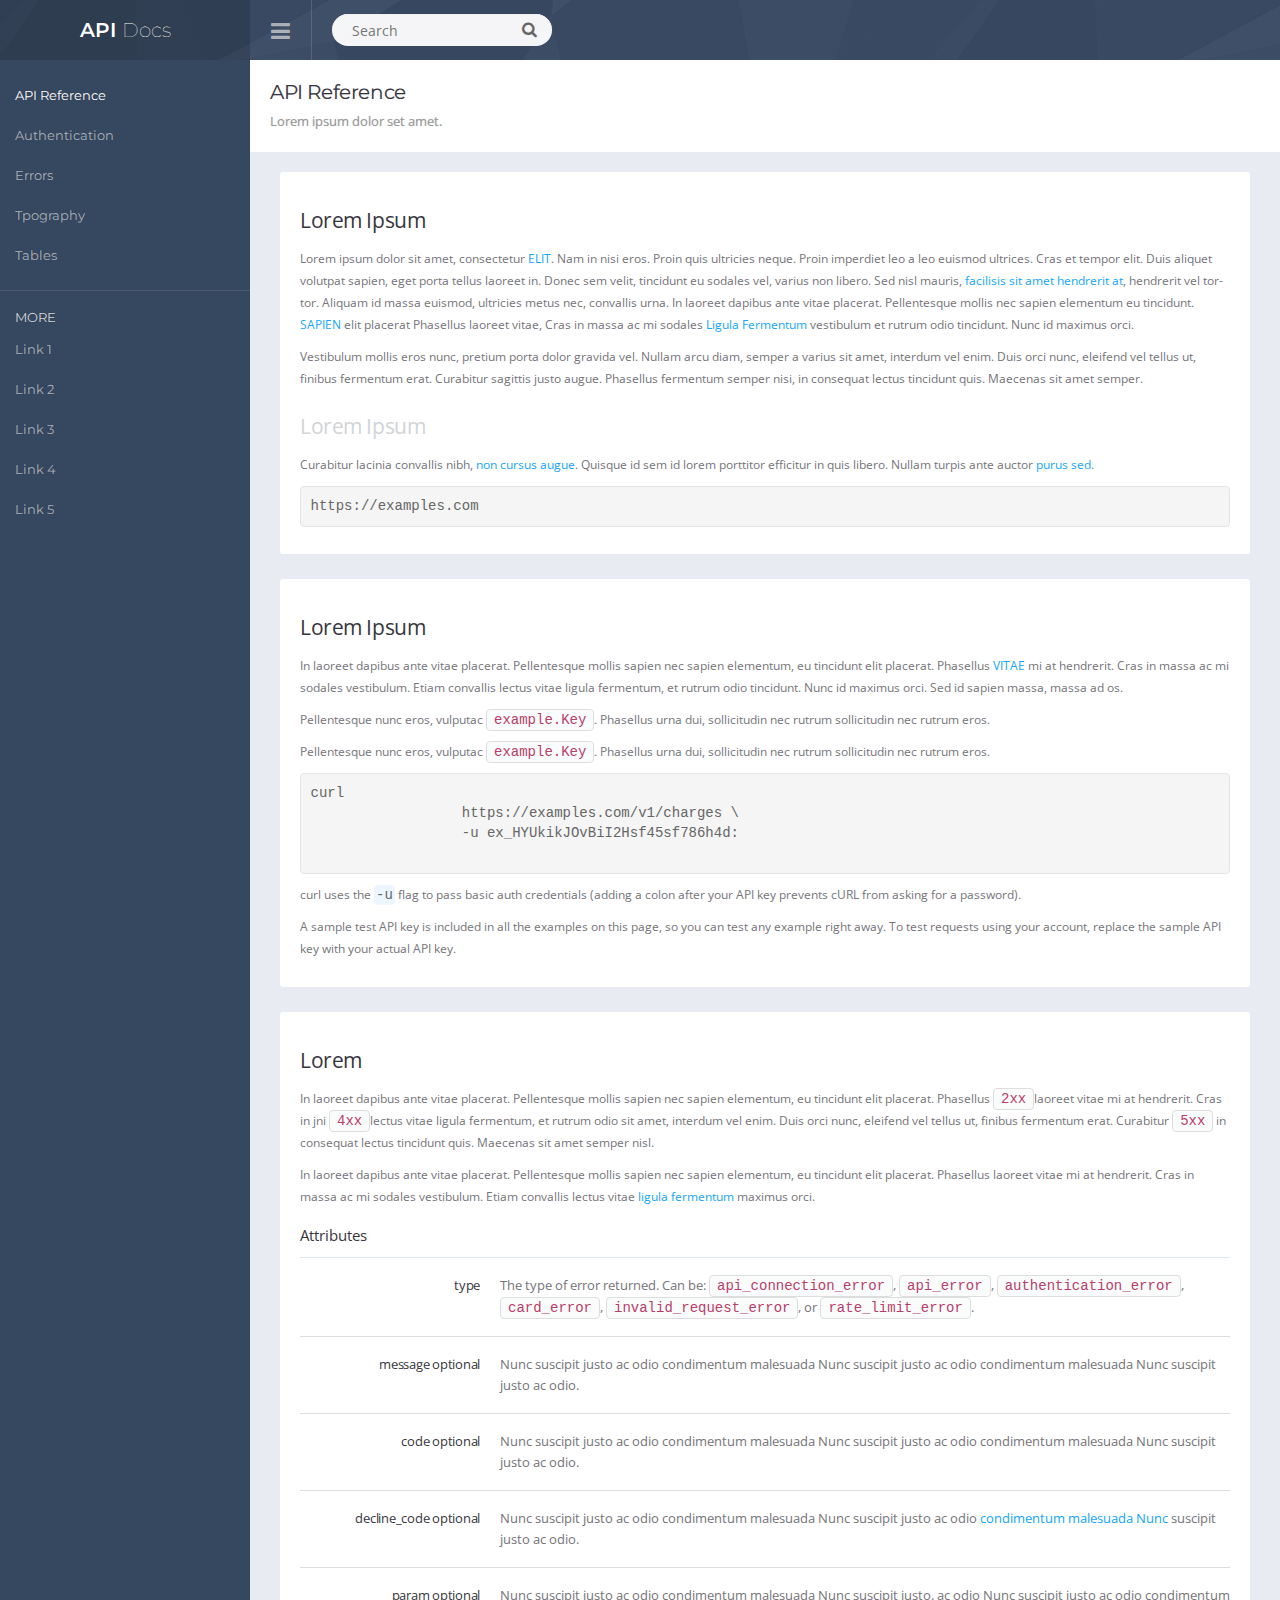
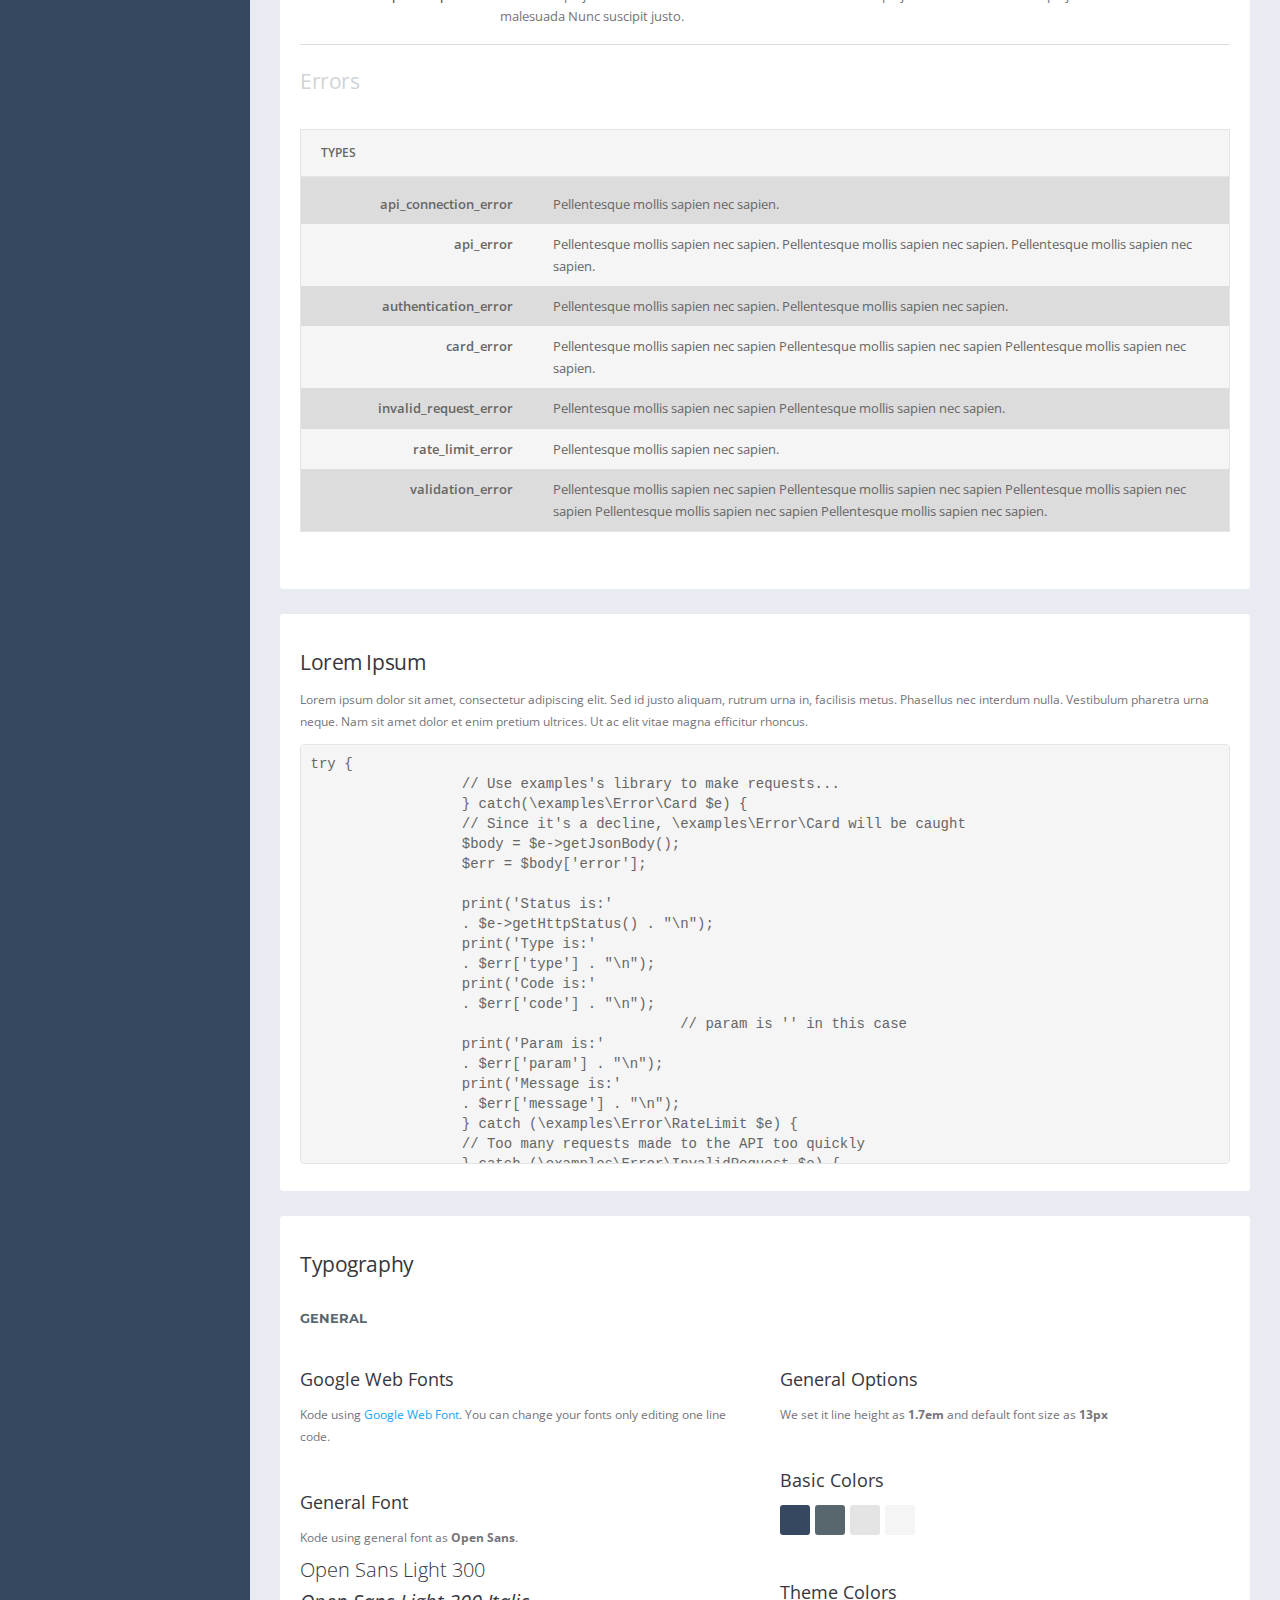
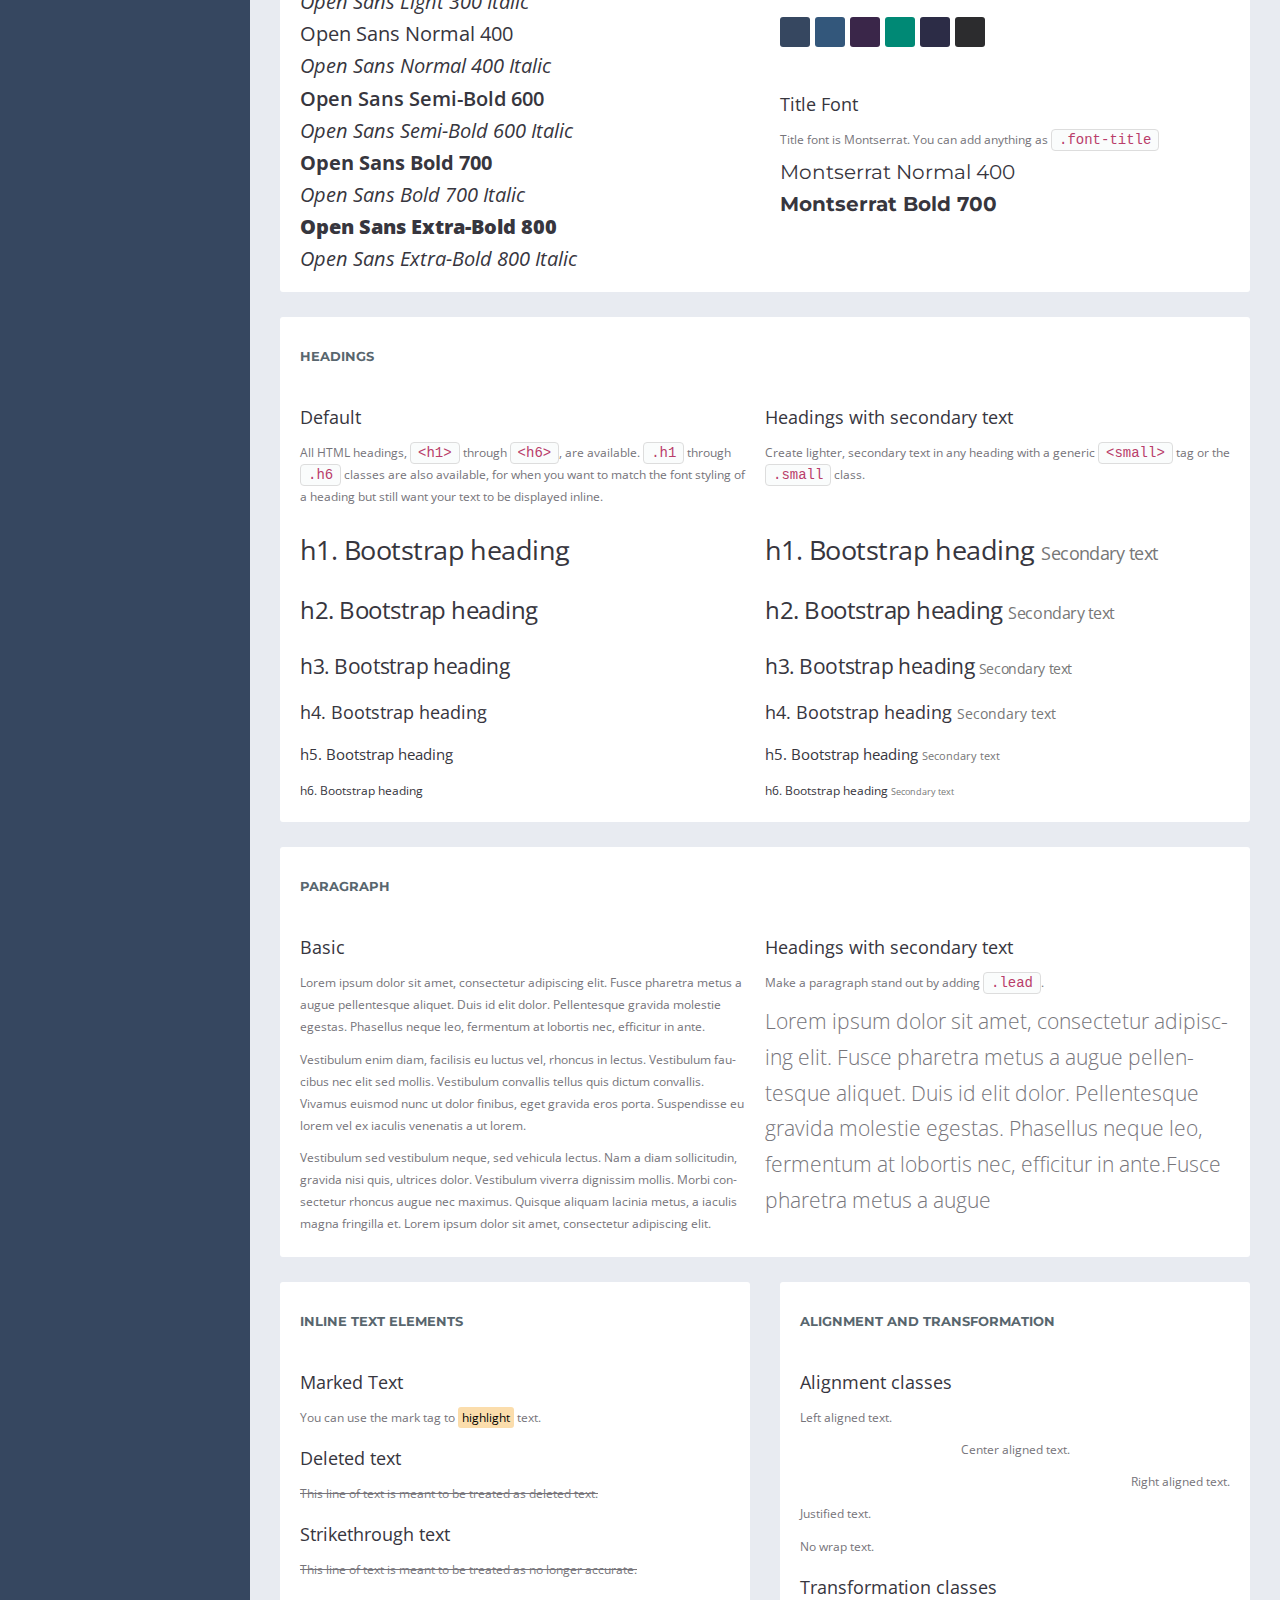
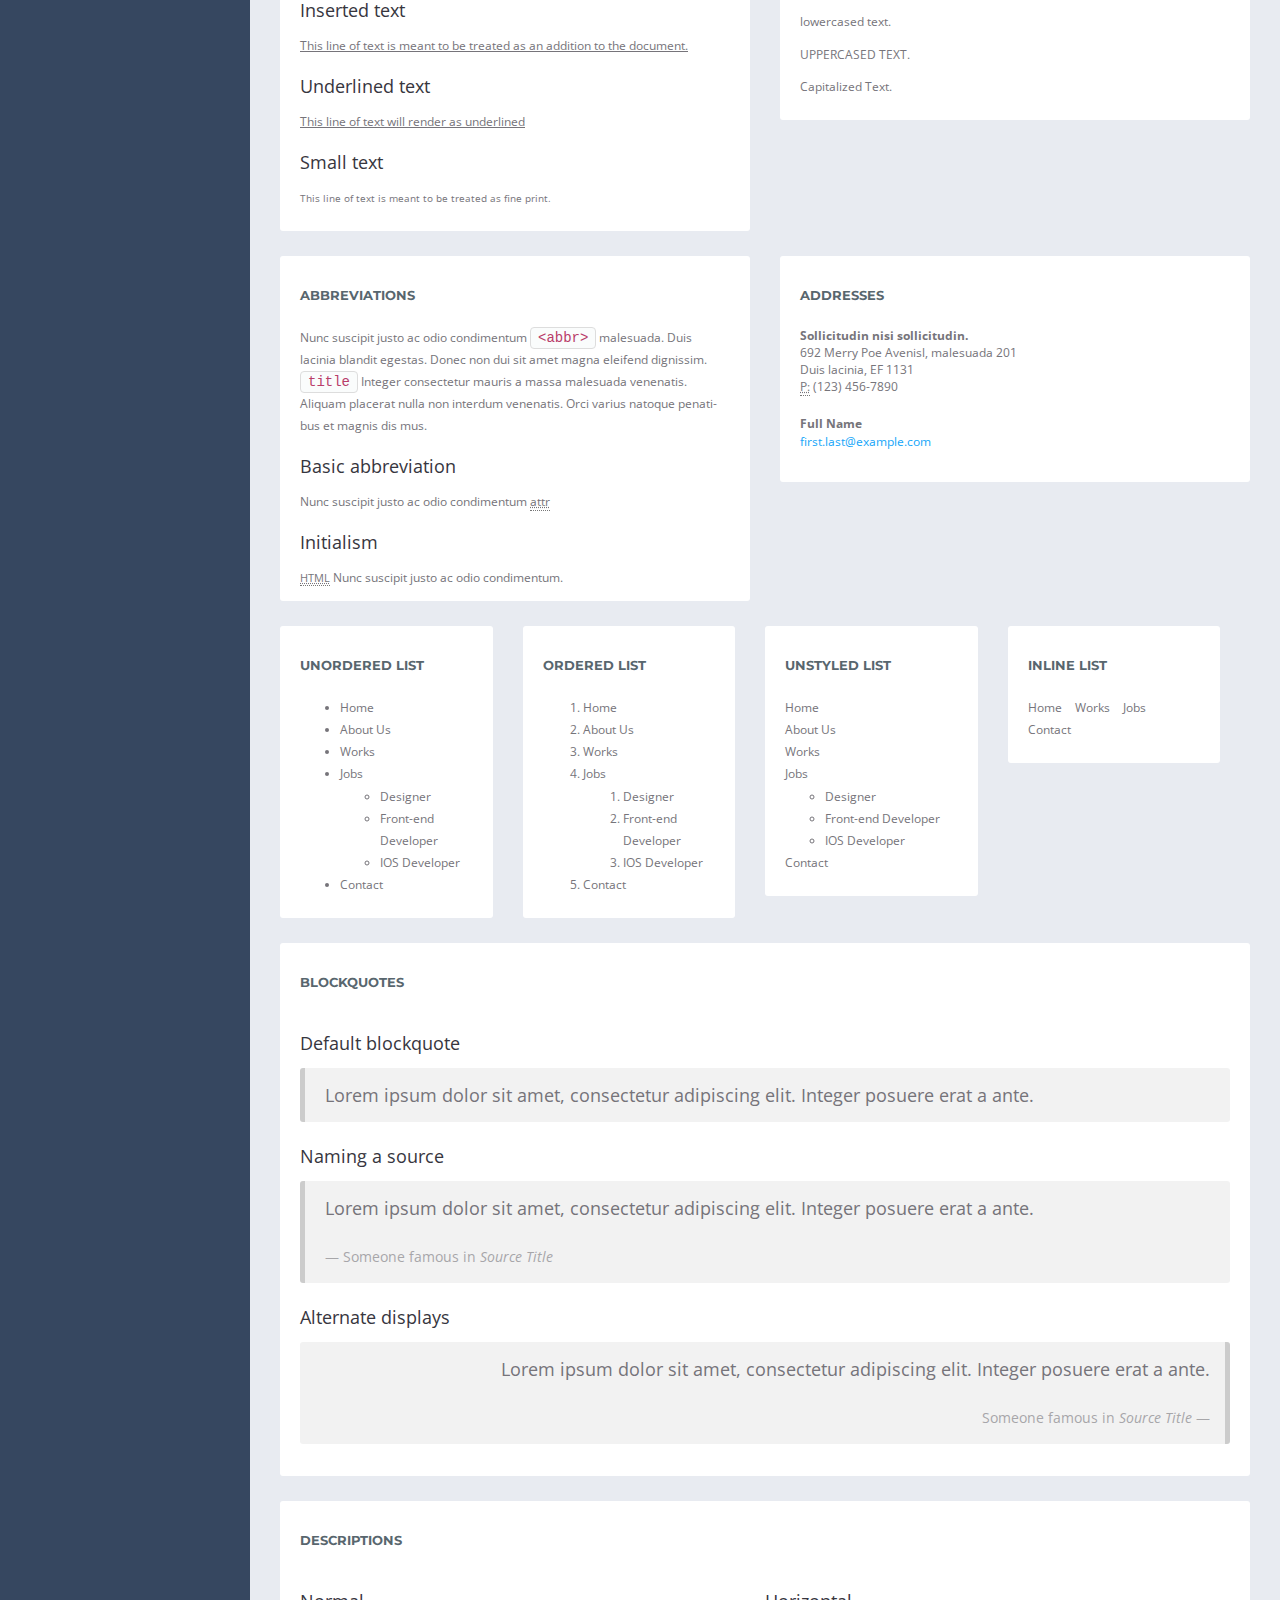
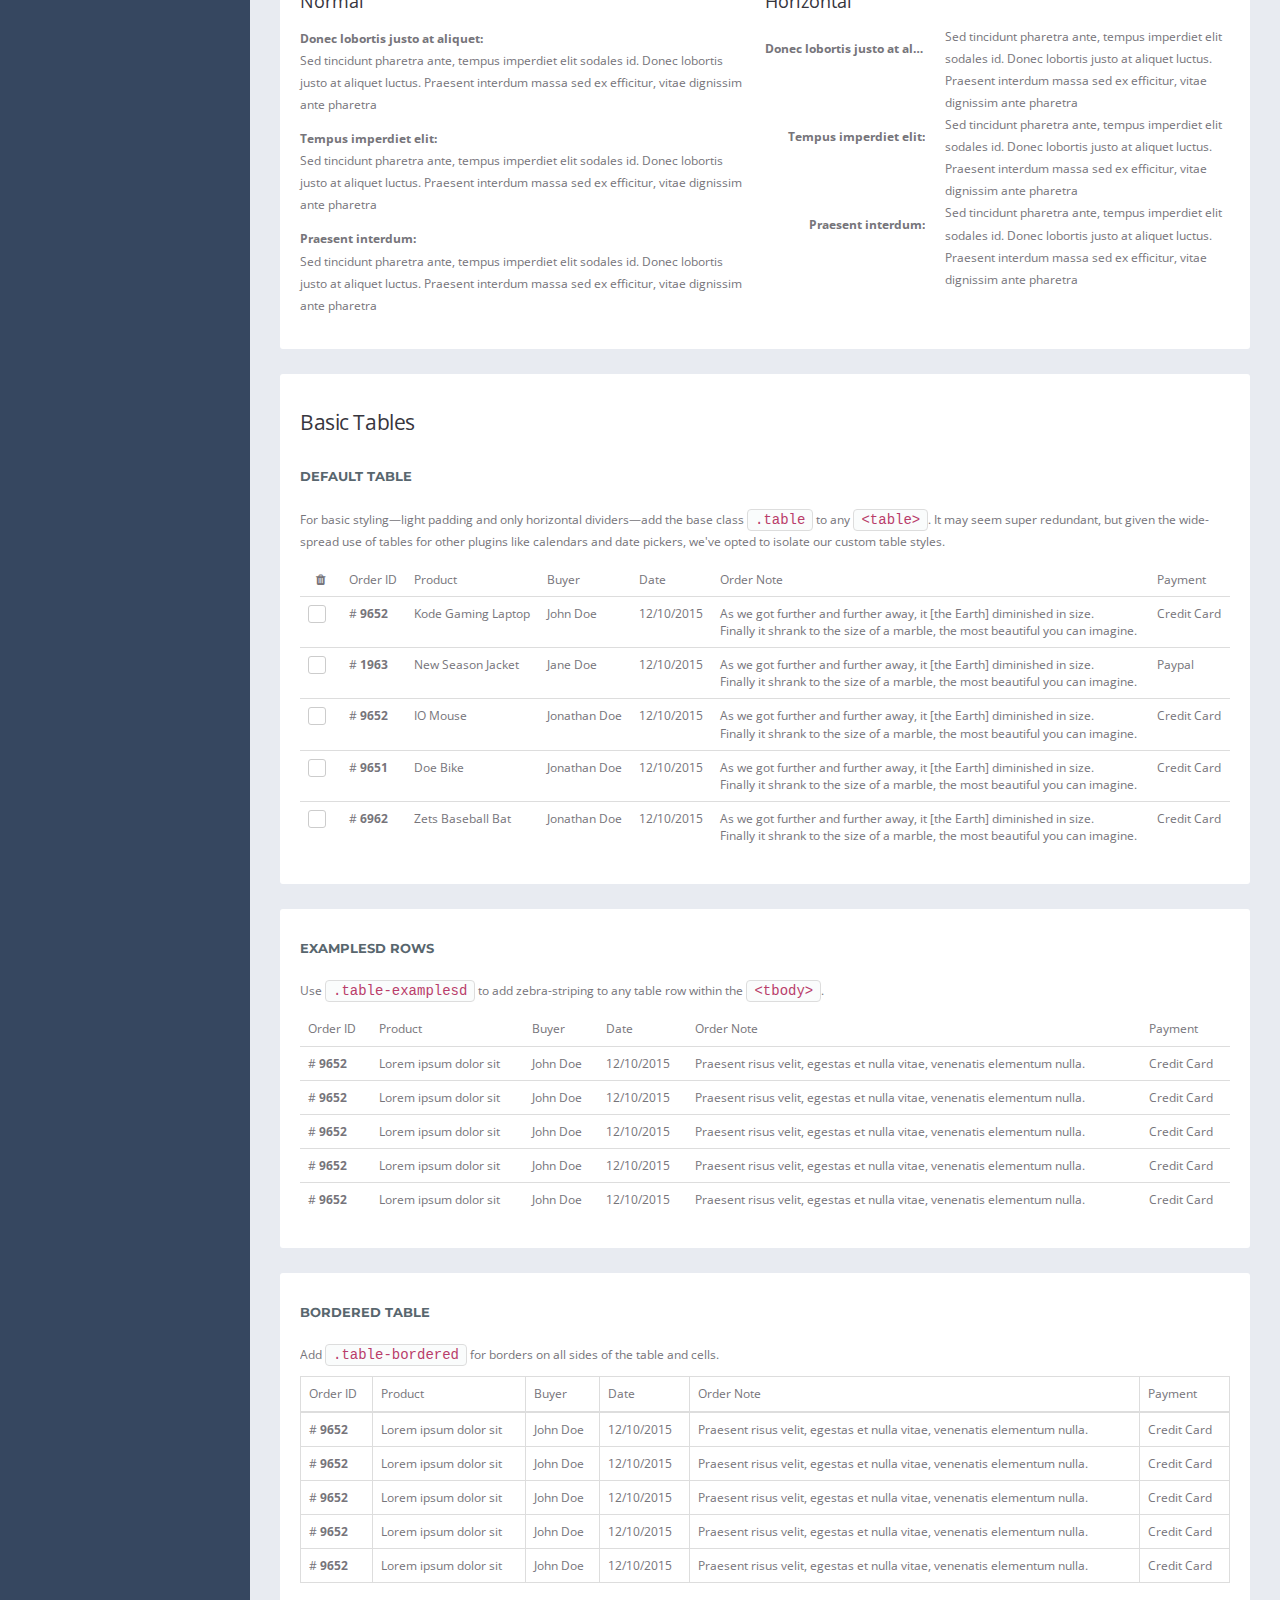
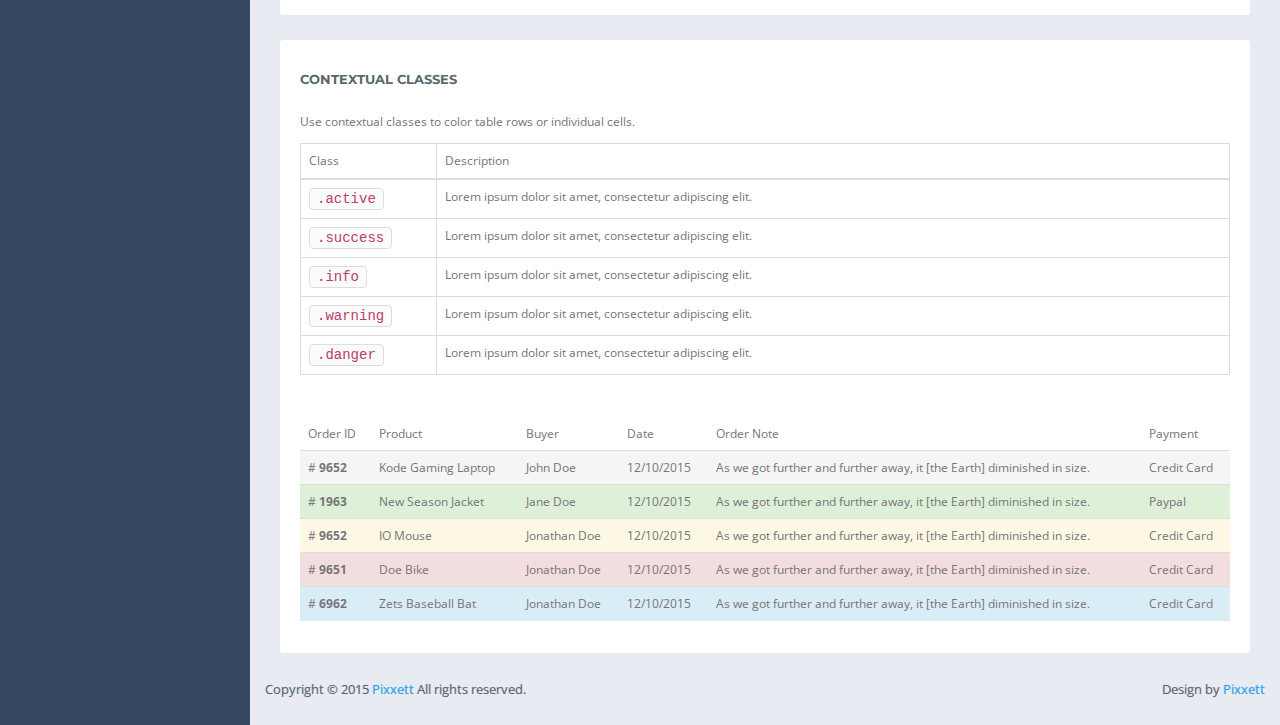
<file: v-1/index.html>
<!DOCTYPE html>
<html lang="en">
<head>
  <meta charset="utf-8">
  <meta http-equiv="X-UA-Compatible" content="IE=edge">
  <!-- Mobile Specific -->
  <meta name="viewport" content="width=device-width, initial-scale=1">
  <meta name="description" content="Pixxett Premium API Admin Template, It's responsive, clean coded and mobile friendly">
  <meta name="keywords" content="bootstrap, responsive," />
  <title>Pixxett - Premium API Admin Template</title>

  <!-- ========== Css Files ========== -->
    <link href="css/prism.css" rel="stylesheet">
  <link rel="stylesheet" type="text/css" href="https://maxcdn.bootstrapcdn.com/bootstrap/3.3.7/css/bootstrap.min.css">
  <link href="css/root.css" rel="stylesheet">


  </head>
  <body>
  <!-- Start Page Loading -->
  <div class="loading"><img src="img/loading.gif" alt="loading-img"></div>
  <!-- End Page Loading -->
 <!-- //////////////////////////////////////////////////////////////////////////// --> 
  <!-- START TOP -->
  <div id="top" class="clearfix">

    <!-- Start App Logo -->
    <div class="applogo">
      <a href="index.html" class="logo">API <span>Docs</span></a>
    </div>
    <!-- End App Logo -->

    <!-- Start Sidebar Show Hide Button -->
    <a href="javascript:void(0);" class="sidebar-open-button"><i class="fa fa-bars"></i></a>
    <a href="javascript:void(0);" class="sidebar-open-button-mobile"><i class="fa fa-bars"></i></a>
    <!-- End Sidebar Show Hide Button -->

    <!-- Start Searchbox -->
    <form class="searchform">
      <input type="text" class="searchbox" id="searchbox" placeholder="Search">
      <span class="searchbutton"><i class="fa fa-search"></i></span>
    </form>
    <!-- End Searchbox -->

    <!-- Start Top Menu -->
    <ul class="topmenu">
      <li><a href="javascript:void(0);">Files</a></li>
      <li><a href="javascript:void(0);">Authors</a></li>
      <li class="dropdown">
        <a href="javascript:void(0);" data-toggle="dropdown" class="dropdown-toggle">My Files <span class="caret"></span></a>
        <ul class="dropdown-menu">
          <li><a href="javascript:void(0);">Videos</a></li>
          <li><a href="javascript:void(0);">Pictures</a></li>
          <li><a href="javascript:void(0);">Blog Posts</a></li>
        </ul>
      </li>
    </ul>
    <!-- End Top Menu -->

  </div>
  <!-- END TOP -->
 <!-- //////////////////////////////////////////////////////////////////////////// --> 


<!-- //////////////////////////////////////////////////////////////////////////// --> 
<!-- START SIDEBAR -->
<div class="sidebar clearfix">
  <div id="documenter_sidebar">
    <div id="scrollholder" class="scrollholder">
      <div id="scroll" class="scroll">
        <ol id="documenter_nav" class="sidebar-panel nav">
          <li><a class="current" href="#documenter-1">API Reference</a></li>
          <li><a href="#documenter-2">Authentication </a> </li>
          <li><a href="#documenter-3">Errors </a>
            <ol>
              <li><a href="#documenter-3-1">Handling errors</a></li>
            </ol>
          </li>
          <li><a href="#documenter-4-1">Tpography</a>
            <ol>
              <li><a href="#documenter-4-1">General</a>
              <li><a href="#documenter-4-2">Headings</a></li>
              <li><a href="#documenter-4-3">Paragraph</a></li>
              <li><a href="#documenter-4-4">Inline Text Elements</a></li>
              <li><a href="#documenter-4-5">Abbrevations &amp; Addresses</a></li>
              <li><a href="#documenter-4-6">List Types</a></li>
              <li><a href="#documenter-4-7">Blockquotes</a></li>
              <li><a href="#documenter-4-8">Descriptions</a></li>
            </ol>
          </li>
          <li><a href="#documenter-5-1">Tables</a>
            <ol>
              <li><a href="#documenter-5-1">Default Talbe</a></li>
              <li><a href="#documenter-5-2">examplesd Rows</a></li>
              <li><a href="#documenter-5-3">Bordered Table</a></li>
              <li><a href="#documenter-5-4">Contextual Classes</a></li>
            </ol>
          </li>
        </ol>
        <ul class="sidebar-panel nav">
          <li class="sidetitle">MORE</li>
          <li><a href="javascript:void(0);">Link 1</a></li>
          <li><a href="javascript:void(0);">Link 2</a></li>
          <li><a href="javascript:void(0);">Link 3</a></li>
          <li><a href="javascript:void(0);">Link 4</a></li>
          <li><a href="javascript:void(0);">Link 5</a></li>
        </ul>
      </div>
    </div>
  </div>

</div>
<!-- END SIDEBAR -->
<!-- //////////////////////////////////////////////////////////////////////////// --> 

 <!-- //////////////////////////////////////////////////////////////////////////// --> 
<!-- START CONTENT -->
<div class="content">
  <!-- Start Page Header -->
  <div class="page-header">
    <h1 class="title">API Reference</h1>
      <div class="discription">
        <span class="active">Lorem ipsum dolor set amet.</span>
    </div>
  </div>
  <!-- End Page Header -->

<!-- START CONTAINER -->
<div class="container-widget">
  <!-- Start Top Stats -->
  <div class="col-md-12">
    <div id="documenter_content" class="method-area-wrapper">
      <div id="documenter-1" class="method">
        <div class="method-area">
          <div class="method-copy">
            <div class="method-copy-padding">
              <h3>Lorem Ipsum</h3>
              <p>
                   Lorem ipsum dolor sit amet, consectetur <a href="#">ELIT</a>. Nam in nisi 
                                       eros. Proin quis ultricies neque. Proin imperdiet leo a leo euismod 
                                       ultrices. Cras et tempor elit. Duis aliquet volutpat sapien, eget porta tellus
                                       laoreet in. Donec sem velit, tincidunt eu sodales vel, varius non libero.
                                       Sed nisl mauris,<a href="#"> facilisis sit amet hendrerit at</a>, hendrerit
                                       vel tortor. Aliquam id massa euismod, ultricies metus nec, convallis urna. In
                                       laoreet dapibus ante vitae placerat. Pellentesque mollis nec sapien
                                       elementum eu tincidunt. <a href="#">SAPIEN</a> elit placerat Phasellus laoreet vitae,
                                       Cras in massa ac mi sodales <a href="#">Ligula Fermentum</a> vestibulum
                                       et rutrum odio tincidunt. Nunc id maximus orci. 
              </p>
              <p>
                 Vestibulum mollis eros nunc, pretium porta dolor gravida vel. Nullam arcu diam, 
                                       semper a varius sit amet, interdum vel enim. Duis orci nunc, eleifend vel tellus
                                       ut, finibus fermentum erat. Curabitur sagittis justo augue. Phasellus fermentum
                                       semper nisi, in consequat lectus tincidunt quis. Maecenas sit amet semper.
              </p>
            </div>
          </div>
          <div class="method-example">
            <div class="method-example-part">
              <h3>Lorem Ipsum</h3>
              <p>Curabitur lacinia convallis nibh, <a href="#">non cursus augue</a>. Quisque id
                                       sem id lorem porttitor efficitur in quis libero. Nullam turpis ante auctor <a href="#">purus sed</a>.</p>
            </div>
            <div class="method-example-part">
              <div class="method-example-endpoint">
                                        <pre class=" language-none"><code
                                                class=" language-none">https://examples.com</code></pre>
              </div>
            </div>

          </div>
        </div>
      </div>
      <div id="documenter-2" class="method">
        <div class="method-area">
          <div class="method-copy">
            <div class="method-copy-padding">
              <h3>Lorem Ipsum</h3>
              <p>
                In laoreet dapibus ante vitae placerat. Pellentesque mollis sapien nec sapien elementum, eu tincidunt elit placerat. Phasellus <a href="#">VITAE</a> mi at hendrerit. Cras in massa ac mi sodales vestibulum. Etiam convallis lectus vitae ligula fermentum, et rutrum odio tincidunt. Nunc id maximus orci. Sed id sapien massa, massa ad os.
              </p>
              <p>
                Pellentesque nunc eros, vulputac <code>example.Key</code>. Phasellus urna dui, sollicitudin nec rutrum sollicitudin nec rutrum eros.
              </p>
              <p>
                Pellentesque nunc eros, vulputac <code>example.Key</code>. Phasellus urna dui, sollicitudin nec rutrum sollicitudin nec rutrum eros.
              </p>
            </div>
          </div>
          <div class="method-example">
            <div class="code-curl code-div active-code">
              <div class="method-example-part">
                <div class="method-example-request include-prompt"><pre
                        class=" language-bash"><code class=" language-bash">curl
                  https://examples.com/v1/charges \
                  <span class="token api-key"><span class="token request-flag">-u</span> ex_HYUkikJOvBiI2Hsf45sf786h4d</span>:
                </code></pre>
                </div>
                <p>
                  curl uses the <code class=" language-undefined">-u</code> flag to pass basic
                  auth credentials (adding a colon after your API key prevents cURL from
                  asking for a password).
                </p>
                <p>
                  A sample test API key is included in all the examples on this page, so you
                  can test any example right away. To test requests using your account,
                  replace the sample API key with your actual API key.
                </p>
              </div>
            </div>
          </div>
        </div>
      </div>
      <div id="documenter-3" class="method">
        <div class="method-area">
          <div class="method-copy">
            <div class="method-copy-padding">
              <h3>Lorem</h3>
              <p>
                In laoreet dapibus ante vitae placerat. Pellentesque mollis 
                                       sapien nec sapien elementum, eu tincidunt elit placerat.
                                       Phasellus <code class=" language-undefined">2xx</code>laoreet vitae mi at hendrerit. Cras in jni
                                       <code class=" language-undefined">4xx</code>lectus vitae ligula fermentum, et rutrum odio 
                                       sit amet, interdum vel enim. Duis orci nunc, eleifend
                                       vel tellus ut, finibus fermentum erat. Curabitur <code class=" language-undefined">5xx</code>
                                       in consequat lectus tincidunt quis. Maecenas sit amet semper nisl.
              </p>
              <p>
                In laoreet dapibus ante vitae placerat. Pellentesque
                                       mollis sapien nec sapien elementum, eu tincidunt elit 
                                       placerat. Phasellus laoreet vitae mi at hendrerit. Cras 
                                       in massa ac mi sodales vestibulum. Etiam convallis lectus 
                                       vitae <a href="/docs/declines#decline-codes"> ligula fermentum</a> 
                                       maximus orci.
              </p>

            </div>
            <div class="method-list attributes">
              <h5 class="method-list-title">
                Attributes
              </h5>
              <ul class="method-list-group">
                <li class="method-list-item" id="errors-type">
                  <h3 class="method-list-item-label"><a href="#errors-type"
                                                        class="header-anchor"></a>
                    type
                  </h3>
                  <p class="method-list-item-description">
                    The type of error returned. Can be: <code class=" language-undefined">api_connection_error</code>,
                    <code class=" language-undefined">api_error</code>, <code
                          class=" language-undefined">authentication_error</code>, <code
                          class=" language-undefined">card_error</code>, <code
                          class=" language-undefined">invalid_request_error</code>, or <code
                          class=" language-undefined">rate_limit_error</code>.
                  </p>
                </li>

                <li class="method-list-item" id="errors-message">
                  <h3 class="method-list-item-label"><a href="#errors-message"
                                                        class="header-anchor"></a>
                    message
                    <span class="method-list-item-label-details">optional</span>
                  </h3>
                  <p class="method-list-item-description">
                    Nunc suscipit justo ac odio condimentum malesuada Nunc suscipit justo ac odio
                                              condimentum malesuada Nunc suscipit justo ac odio.
                  </p>
                </li>
                <li class="method-list-item" id="errors-code">
                  <h3 class="method-list-item-label"><a href="#errors-code"
                                                        class="header-anchor"></a>
                    code
                    <span class="method-list-item-label-details">optional</span>
                  </h3>
                  <p class="method-list-item-description">
                    Nunc suscipit justo ac odio condimentum malesuada Nunc suscipit justo ac odio
                                              condimentum malesuada Nunc suscipit justo ac odio.
                  </p>
                </li>
                <li class="method-list-item" id="errors-decline-code">
                  <h3 class="method-list-item-label"><a href="#errors-decline-code"
                                                        class="header-anchor"></a>
                    decline_code
                    <span class="method-list-item-label-details">optional</span>
                  </h3>
                  <p class="method-list-item-description">
                    Nunc suscipit justo ac odio condimentum malesuada Nunc suscipit justo ac odio
                                              <a href="/docs/declines#bank-declines">condimentum malesuada Nunc </a> 
                                              suscipit justo ac odio.
                  </p>
                </li>
                <li class="method-list-item" id="errors-param">
                  <h3 class="method-list-item-label"><a href="#errors-param"
                                                        class="header-anchor"></a>
                    param
                    <span class="method-list-item-label-details">optional</span>
                  </h3>
                  <p class="method-list-item-description">
                     Nunc suscipit justo ac odio condimentum malesuada Nunc suscipit justo.
                                              ac odio Nunc suscipit justo ac odio condimentum malesuada Nunc suscipit
                                              justo.
                  </p>
                </li>
              </ul>
            </div>
          </div>
          <div class="method-example">
            <div class="method-example-part">
              <h3>Errors</h3>
              <div class="table table-responsive">
                <header class="table-header" id="error-types"> Types </header>
                <table class="table-container">
                  <colgroup>
                    <col class="col-md-3">
                    <col class="col-md-9">
                  </colgroup>
                  <tbody>
                  <tr>
                    <th class="table-row-property">api_connection_error</th>
                    <td class="table-row-definition">Pellentesque mollis sapien nec sapien. 
                    </td>
                  </tr>
                  <tr>
                    <th class="table-row-property">api_error</th>
                    <td class="table-row-definition">Pellentesque mollis sapien nec sapien.
                        Pellentesque mollis sapien nec sapien. Pellentesque mollis sapien nec sapien.
                    </td>
                  </tr>
                  <tr>
                    <th class="table-row-property">authentication_error</th>
                    <td class="table-row-definition">Pellentesque mollis sapien nec sapien.
                        Pellentesque mollis sapien nec sapien.
                    </td>
                  </tr>
                  <tr>
                    <th class="table-row-property">card_error</th>
                    <td class="table-row-definition">Pellentesque mollis sapien nec sapien Pellentesque mollis sapien nec sapien Pellentesque mollis sapien nec sapien.
                    </td>
                  </tr>
                  <tr>
                    <th class="table-row-property">invalid_request_error</th>
                    <td class="table-row-definition">Pellentesque mollis sapien nec sapien Pellentesque mollis sapien nec sapien.
                    </td>
                  </tr>
                  <tr>
                    <th class="table-row-property">rate_limit_error</th>
                    <td class="table-row-definition">Pellentesque mollis sapien nec sapien.
                    </td>
                  </tr>
                  <tr>
                    <th class="table-row-property">validation_error</th>
                    <td class="table-row-definition">Pellentesque mollis sapien nec sapien 
                        Pellentesque mollis sapien nec sapien Pellentesque mollis sapien nec sapien 
                        Pellentesque mollis sapien nec sapien Pellentesque mollis sapien nec sapien.
                    </td>
                  </tr>
                  </tbody>
                </table>
              </div>
            </div>
          </div>
        </div>
      </div>
      <div id="documenter-3-1" class="method">
        <div class="method-area">
          <div class="method-copy">
            <div class="method-copy-padding">
              <h3 id="handling-errors">Lorem Ipsum</h3>
              <p>
                Lorem ipsum dolor sit amet, consectetur adipiscing elit. Sed id justo aliquam, rutrum urna in, facilisis metus. Phasellus nec interdum nulla. Vestibulum pharetra urna neque. Nam sit amet dolor et enim pretium ultrices. Ut ac elit vitae magna efficitur rhoncus.
              </p>
            </div>
          </div>
          <div class="method-example">
            <div class="code-php code-div active-code">
              <div class="method-example-part">
                <pre class=" language-php"><code
                        class=" language-php"><span class="token keyword">try</span> <span
                        class="token punctuation">{</span>
                  <span class="token comment" spellcheck="true">// Use examples's library to make requests...</span>
                  <span class="token punctuation">}</span> <span
                          class="token keyword">catch</span><span
                          class="token punctuation">(</span>\<span class="token package">examples<span
                          class="token punctuation">\</span>Error<span
                          class="token punctuation">\</span>Card</span> <span
                          class="token variable">$e</span><span
                          class="token punctuation">)</span> <span
                          class="token punctuation">{</span>
                  <span class="token comment" spellcheck="true">// Since it's a decline, \examples\Error\Card will be caught</span>
                  <span class="token variable">$body</span> <span
                          class="token operator">=</span> <span
                          class="token variable">$e</span><span
                          class="token operator">-</span><span
                          class="token operator">&gt;</span><span class="token function">getJsonBody</span><span
                          class="token punctuation">(</span><span
                          class="token punctuation">)</span><span
                          class="token punctuation">;</span>
                  <span class="token variable">$err</span> <span
                          class="token operator">=</span> <span
                          class="token variable">$body</span><span
                          class="token punctuation">[</span><span
                          class="token string">'error'</span><span
                          class="token punctuation">]</span><span
                          class="token punctuation">;</span>

                  <span class="token keyword">print</span><span
                          class="token punctuation">(</span><span class="token string">'Status is:'</span>
                  <span class="token punctuation">.</span> <span
                          class="token variable">$e</span><span
                          class="token operator">-</span><span
                          class="token operator">&gt;</span><span class="token function">getHttpStatus</span><span
                          class="token punctuation">(</span><span
                          class="token punctuation">)</span> <span
                          class="token punctuation">.</span> <span
                          class="token string">"\n"</span><span
                          class="token punctuation">)</span><span
                          class="token punctuation">;</span>
                  <span class="token keyword">print</span><span
                          class="token punctuation">(</span><span class="token string">'Type is:'</span>
                  <span class="token punctuation">.</span> <span
                          class="token variable">$err</span><span
                          class="token punctuation">[</span><span
                          class="token string">'type'</span><span
                          class="token punctuation">]</span> <span
                          class="token punctuation">.</span> <span
                          class="token string">"\n"</span><span
                          class="token punctuation">)</span><span
                          class="token punctuation">;</span>
                  <span class="token keyword">print</span><span
                          class="token punctuation">(</span><span class="token string">'Code is:'</span>
                  <span class="token punctuation">.</span> <span
                          class="token variable">$err</span><span
                          class="token punctuation">[</span><span
                          class="token string">'code'</span><span
                          class="token punctuation">]</span> <span
                          class="token punctuation">.</span> <span
                          class="token string">"\n"</span><span
                          class="token punctuation">)</span><span
                          class="token punctuation">;</span>
                                            <span class="token comment"
                                                  spellcheck="true">// param is '' in this case</span>
                  <span class="token keyword">print</span><span
                          class="token punctuation">(</span><span class="token string">'Param is:'</span>
                  <span class="token punctuation">.</span> <span
                          class="token variable">$err</span><span
                          class="token punctuation">[</span><span
                          class="token string">'param'</span><span
                          class="token punctuation">]</span> <span
                          class="token punctuation">.</span> <span
                          class="token string">"\n"</span><span
                          class="token punctuation">)</span><span
                          class="token punctuation">;</span>
                  <span class="token keyword">print</span><span
                          class="token punctuation">(</span><span class="token string">'Message is:'</span>
                  <span class="token punctuation">.</span> <span
                          class="token variable">$err</span><span
                          class="token punctuation">[</span><span class="token string">'message'</span><span
                          class="token punctuation">]</span> <span
                          class="token punctuation">.</span> <span
                          class="token string">"\n"</span><span
                          class="token punctuation">)</span><span
                          class="token punctuation">;</span>
                  <span class="token punctuation">}</span> <span
                          class="token keyword">catch</span> <span
                          class="token punctuation">(</span><span
                          class="token class-name"><span class="token punctuation">\</span>examples<span
                          class="token punctuation">\</span>Error<span
                          class="token punctuation">\</span>RateLimit</span> <span
                          class="token variable">$e</span><span
                          class="token punctuation">)</span> <span
                          class="token punctuation">{</span>
                  <span class="token comment" spellcheck="true">// Too many requests made to the API too quickly</span>
                  <span class="token punctuation">}</span> <span
                          class="token keyword">catch</span> <span
                          class="token punctuation">(</span><span
                          class="token class-name"><span class="token punctuation">\</span>examples<span
                          class="token punctuation">\</span>Error<span
                          class="token punctuation">\</span>InvalidRequest</span> <span
                          class="token variable">$e</span><span
                          class="token punctuation">)</span> <span
                          class="token punctuation">{</span>
                  <span class="token comment" spellcheck="true">// Invalid parameters were supplied to examples's API</span>
                  <span class="token punctuation">}</span> <span
                          class="token keyword">catch</span> <span
                          class="token punctuation">(</span><span
                          class="token class-name"><span class="token punctuation">\</span>examples<span
                          class="token punctuation">\</span>Error<span
                          class="token punctuation">\</span>Authentication</span> <span
                          class="token variable">$e</span><span
                          class="token punctuation">)</span> <span
                          class="token punctuation">{</span>
                  <span class="token comment" spellcheck="true">// Authentication with examples's API failed</span>
                  <span class="token comment" spellcheck="true">// (maybe you changed API keys recently)</span>
                  <span class="token punctuation">}</span> <span
                          class="token keyword">catch</span> <span
                          class="token punctuation">(</span><span
                          class="token class-name"><span class="token punctuation">\</span>examples<span
                          class="token punctuation">\</span>Error<span
                          class="token punctuation">\</span>ApiConnection</span> <span
                          class="token variable">$e</span><span
                          class="token punctuation">)</span> <span
                          class="token punctuation">{</span>
                  <span class="token comment" spellcheck="true">// Network communication with examples failed</span>
                  <span class="token punctuation">}</span> <span
                          class="token keyword">catch</span> <span
                          class="token punctuation">(</span><span
                          class="token class-name"><span class="token punctuation">\</span>examples<span
                          class="token punctuation">\</span>Error<span
                          class="token punctuation">\</span>Base</span> <span
                          class="token variable">$e</span><span
                          class="token punctuation">)</span> <span
                          class="token punctuation">{</span>
                  <span class="token comment" spellcheck="true">// Display a very generic error to the user, and maybe send</span>
                  <span class="token comment" spellcheck="true">// yourself an email</span>
                  <span class="token punctuation">}</span> <span
                          class="token keyword">catch</span> <span
                          class="token punctuation">(</span><span class="token class-name">Exception</span>
                  <span class="token variable">$e</span><span
                          class="token punctuation">)</span> <span
                          class="token punctuation">{</span>
                  <span class="token comment" spellcheck="true">// Something else happened, completely unrelated to examples</span>
                  <span class="token punctuation">}</span></code></pre>
              </div>
            </div>
          </div>

        </div>

      </div>

      <div id="documenter-4-1" class="method">
        <div class="method-area">
          <div class="method-copy">
            <div class="method-copy-padding">
              <h3>Typography</h3>
              <div class="panel-title">General</div>
              <div class="panel-body">
                <div class="col-md-6 padding-l-0">
                  <h4>Google Web Fonts</h4>
                  <p>Kode using <a href="https://www.google.com/fonts" target="_blank">Google Web Font</a>. You can change your fonts only editing one line code.</p>

                  <h4 class="margin-t-40">General Font</h4>
                  <p>Kode using general font as <strong>Open Sans</strong>.</p>
                  <div class="color1" style="font-size:20px;">
                    <p class="font-w-300">Open Sans Light 300</p>
                    <p class="font-w-300"><em>Open Sans Light 300 Italic</em></p>
                    <p class="font-w-400">Open Sans Normal 400</p>
                    <p class="font-w-400"><em>Open Sans Normal 400 Italic</em></p>
                    <p class="font-w-600">Open Sans Semi-Bold 600</p>
                    <p class="font-w-600"><em>Open Sans Semi-Bold 600 Italic</em></p>
                    <p class="font-w-700">Open Sans Bold 700</p>
                    <p class="font-w-700"><em>Open Sans Bold 700 Italic</em></p>
                    <p class="font-w-800">Open Sans Extra-Bold 800</p>
                    <p class="font-w-800"><em>Open Sans Extra-Bold 800 Italic</em></p>
                  </div>
                </div>

                <div class="col-md-6">
                  <h4>General Options</h4>
                  <p>We set it line height as <b>1.7em</b> and default font size as <b>13px</b></p>
                  <h4 class="margin-t-40">Basic Colors</h4>
                  <p class="clearfix">
                    <span class="colorstheme color1-bg"></span>
                    <span class="colorstheme color2-bg"></span>
                    <span class="colorstheme color3-bg"></span>
                    <span class="colorstheme color4-bg"></span>
                  </p>
                  <h4 class="margin-t-40">Theme Colors</h4>
                  <p class="clearfix">
                    <span class="colorsheme color5-bg"></span>
                    <span class="colorsheme color6-bg"></span>
                    <span class="colorsheme color7-bg"></span>
                    <span class="colorsheme color8-bg"></span>
                    <span class="colorsheme color9-bg"></span>
                    <span class="colorsheme color10-bg"></span>
                  </p>
                  <h4 class="margin-t-40">Title Font</h4>
                  <p>Title font is Montserrat. You can add anything as <code>.font-title</code></p>
                  <div class="color1" style="font-size:20px;">
                    <p class="font-w-400 font-title">Montserrat Normal 400</p>
                    <p class="font-w-700 font-title">Montserrat Bold 700</p>
                  </div>
                </div>
              </div>
            </div>
          </div>
          </div>
        </div>
      <div id="documenter-4-2" class="method">
      <div class="method-area">
        <div class="method-copy">
          <div class="method-copy-padding">
            <div class="panel-title">Headings</div>
            <div class="panel-body">
              <div class="col-md-6  padding-l-0">
                <h4>Default</h4>
                <p>All HTML headings, <code>&lt;h1&gt;</code> through <code>&lt;h6&gt;</code>, are available. <code>.h1</code> through <code>.h6</code> classes are also available, for when you want to match the font styling of a heading but still want your text to be displayed inline.</p>
                <h1>h1. Bootstrap heading</h1>
                <h2>h2. Bootstrap heading</h2>
                <h3>h3. Bootstrap heading</h3>
                <h4>h4. Bootstrap heading</h4>
                <h5>h5. Bootstrap heading</h5>
                <h6>h6. Bootstrap heading</h6>
              </div>

              <div class="col-md-6 padding-0">
                <h4>Headings with secondary text</h4>
                <p>Create lighter, secondary text in any heading with a generic <code>&lt;small&gt;</code> tag or the <code>.small</code> class.<br><br></p>
                <h1>h1. Bootstrap heading <small>Secondary text</small></h1>
                <h2>h2. Bootstrap heading <small>Secondary text</small></h2>
                <h3>h3. Bootstrap heading <small>Secondary text</small></h3>
                <h4>h4. Bootstrap heading <small>Secondary text</small></h4>
                <h5>h5. Bootstrap heading <small>Secondary text</small></h5>
                <h6>h6. Bootstrap heading <small>Secondary text</small></h6>
              </div>
            </div>
          </div>
        </div>
      </div>
    </div>
      <div id="documenter-4-3" class="method">
        <div class="method-area">
          <div class="method-copy">
            <div class="method-copy-padding">
              <div class="panel-title">Paragraph</div>
              <div class="panel-body">
                <div class="col-md-6 padding-l-0">
                  <h4>Basic</h4>
                  <p>Lorem ipsum dolor sit amet, consectetur adipiscing elit. Fusce pharetra metus a augue pellentesque aliquet. Duis id elit dolor. Pellentesque gravida molestie egestas. Phasellus neque leo, fermentum at lobortis nec, efficitur in ante.</p>

                  <p>Vestibulum enim diam, facilisis eu luctus vel, rhoncus in lectus. Vestibulum faucibus nec elit sed mollis. Vestibulum convallis tellus quis dictum convallis. Vivamus euismod nunc ut dolor finibus, eget gravida eros porta. Suspendisse eu lorem vel ex iaculis venenatis a ut lorem. </p>

                  <p>Vestibulum sed vestibulum neque, sed vehicula lectus. Nam a diam sollicitudin, gravida nisi quis, ultrices dolor. Vestibulum viverra dignissim mollis. Morbi consectetur rhoncus augue nec maximus. Quisque aliquam lacinia metus, a iaculis magna fringilla et. Lorem ipsum dolor sit amet, consectetur adipiscing elit.</p>
                </div>

                <div class="col-md-6 padding-0">
                  <h4>Headings with secondary text</h4>
                  <p>Make a paragraph stand out by adding <code>.lead</code>.</p>
                  <p class="lead">Lorem ipsum dolor sit amet, consectetur adipiscing elit. Fusce pharetra metus a augue pellentesque aliquet. Duis id elit dolor. Pellentesque gravida molestie egestas. Phasellus neque leo, fermentum at lobortis nec, efficitur in ante.Fusce pharetra metus a augue</p>
                </div>
              </div>
            </div>
          </div>
        </div>
      </div>
      <div id="documenter-4-4" class="method">
        <div class="col-md-6 col-sm-12 padding-l-0">
          <div class="method-area">
            <div class="method-copy">
              <div class="method-copy-padding">
                <div class="panel-title"> Inline text elements </div>
                <div class="panel-body">
                  <h4>Marked Text</h4>
                  <p>You can use the mark tag to <mark>highlight</mark> text.</p>

                  <h4>Deleted text</h4>
                  <p><del>This line of text is meant to be treated as deleted text.</del></p>

                  <h4>Strikethrough text</h4>
                  <p><s>This line of text is meant to be treated as no longer accurate.</s></p>

                  <h4>Inserted text</h4>
                  <p><ins>This line of text is meant to be treated as an addition to the document.</ins></p>

                  <h4>Underlined text</h4>
                  <p><u>This line of text will render as underlined</u></p>

                  <h4>Small text</h4>
                  <p><small>This line of text is meant to be treated as fine print.</small></p>
                </div>
              </div>
            </div>
          </div>
        </div>
        <div class="col-md-6 col-sm-12 padding-r-0">
          <div class="method-area">
            <div class="method-copy">
              <div class="method-copy-padding">
                <div class="panel-title"> Alignment and Transformation </div>
                <div class="panel-body">
                  <h4>Alignment classes</h4>
                  <p class="text-left">Left aligned text.</p>
                  <p class="text-center">Center aligned text.</p>
                  <p class="text-right">Right aligned text.</p>
                  <p class="text-justify">Justified text.</p>
                  <p class="text-nowrap">No wrap text.</p>
                  <h4>Transformation classes</h4>
                  <p class="text-lowercase">Lowercased text.</p>
                  <p class="text-uppercase">Uppercased text.</p>
                  <p class="text-capitalize">Capitalized text.</p>
                </div>
              </div>
            </div>
          </div>
        </div>
      </div>
      <div id="documenter-4-5" class="method">
        <div class="col-md-6 col-sm-12 padding-l-0">
          <div class="method-area">
            <div class="method-copy">
              <div class="method-copy-padding">
                <div class="panel-title"> Abbreviations </div>
                <div class="panel-body">
                  <p>Nunc suscipit justo ac odio condimentum <code>&lt;abbr&gt;</code> malesuada. Duis lacinia blandit egestas. Donec non dui sit amet magna eleifend dignissim. <code>title</code> Integer consectetur mauris a massa malesuada venenatis. Aliquam placerat nulla non interdum venenatis. Orci varius natoque penatibus et magnis dis mus.</p>

                  <h4>Basic abbreviation</h4>
                  Nunc suscipit justo ac odio condimentum <abbr title="attribute">attr</abbr>

                  <h4>Initialism</h4>
                  <abbr title="HyperText Markup Language" class="initialism">HTML</abbr> Nunc suscipit justo ac odio condimentum.
                </div>
              </div>
            </div>
          </div>
        </div>
        <div class="col-md-6 col-sm-12 padding-r-0">
          <div class="method-area">
            <div class="method-copy">
              <div class="method-copy-padding">
                <div class="panel-title"> ADDRESSES </div>
                <div class="panel-body">
                  <address>
                    <strong>Sollicitudin nisi sollicitudin.</strong><br>
                                       692 Merry Poe Avenisl, malesuada 201<br>
                                       Duis lacinia, EF 1131<br>
                                       <abbr title="Phone">P:</abbr> (123) 456-7890
                  </address>

                  <address>
                    <strong>Full Name</strong><br>
                    <a href="mailto:#">first.last@example.com</a>
                  </address>
                </div>
              </div>
            </div>
          </div>
        </div>
      </div>

      <div id="documenter-4-6" class="method row">
        <div class="col-lg-3 col-md-6">
          <div class="method-area">
            <div class="method-copy">
              <div class="method-copy-padding">
                <div class="panel-title"> Unordered List </div>
                <div class="panel-body">
                  <ul>
                    <li>Home</li>
                    <li>About Us</li>
                    <li>Works</li>
                    <li>Jobs
                      <ul>
                        <li>Designer</li>
                        <li>Front-end Developer</li>
                        <li>IOS Developer</li>
                      </ul>
                    </li>
                    <li>Contact</li>
                  </ul>
                </div>
              </div>
            </div>
          </div>
        </div>
        <div class="col-lg-3 col-md-6">
          <div class="method-area">
            <div class="method-copy">
              <div class="method-copy-padding">
                <div class="panel-title"> Ordered List </div>
                <div class="panel-body">
                  <ol>
                    <li>Home</li>
                    <li>About Us</li>
                    <li>Works</li>
                    <li>Jobs
                      <ol>
                        <li>Designer</li>
                        <li>Front-end Developer</li>
                        <li>IOS Developer</li>
                      </ol>
                    </li>
                    <li>Contact</li>
                  </ol>
                </div>
              </div>
            </div>
          </div>
        </div>
        <div class="col-lg-3 col-md-6">
          <div class="method-area">
            <div class="method-copy">
              <div class="method-copy-padding">
                <div class="panel-title"> Unstyled List </div>
                <div class="panel-body">
                  <ul class="list-unstyled">
                    <li>Home</li>
                    <li>About Us</li>
                    <li>Works</li>
                    <li>Jobs
                      <ul>
                        <li>Designer</li>
                        <li>Front-end Developer</li>
                        <li>IOS Developer</li>
                      </ul>
                    </li>
                    <li>Contact</li>
                  </ul>
                </div>
              </div>
            </div>
          </div>
        </div>
        <div class="col-lg-3 col-md-6">
          <div class="method-area">
            <div class="method-copy">
              <div class="method-copy-padding">
                <div class="panel-title"> Inline List </div>
                <div class="panel-body">
                  <ul class="list-inline">
                    <li>Home</li>
                    <li>Works</li>
                    <li>Jobs</li>
                    <li>Contact</li>
                  </ul>
                </div>
              </div>
            </div>
          </div>
        </div>
      </div>

      <div id="documenter-4-7" class="method">
        <div class="method-area">
          <div class="method-copy">
            <div class="method-copy-padding">
              <div class="panel-title"> Blockquotes </div>
              <div class="panel-body">
                <h4>Default blockquote</h4>
                <blockquote>
                  <p>Lorem ipsum dolor sit amet, consectetur adipiscing elit. Integer posuere erat a ante.</p>
                </blockquote>

                <h4>Naming a source</h4>
                <blockquote>
                  <p>Lorem ipsum dolor sit amet, consectetur adipiscing elit. Integer posuere erat a ante.</p>
                  <footer>Someone famous in <cite title="Source Title">Source Title</cite></footer>
                </blockquote>

                <h4>Alternate displays</h4>
                <blockquote class="blockquote-reverse">
                  <p>Lorem ipsum dolor sit amet, consectetur adipiscing elit. Integer posuere erat a ante.</p>
                  <footer>Someone famous in <cite title="Source Title">Source Title</cite></footer>
                </blockquote>
              </div>
            </div>
          </div>
        </div>
      </div>

      <div id="documenter-4-8" class="method">
        <div class="method-area">
          <div class="method-copy">
            <div class="method-copy-padding">
              <div class="panel-title"> Descriptions </div>
              <div class="panel-body">
                <div class="col-md-6 padding-l-0">
                  <h4>Normal</h4>
                  <dl>
                    <dt>Donec lobortis justo at aliquet</dt>
                    <dd>Sed tincidunt pharetra ante, tempus imperdiet elit sodales id. Donec lobortis justo at aliquet luctus. Praesent interdum massa sed ex efficitur, vitae dignissim ante pharetra</dd>
                    <dt>Tempus imperdiet elit</dt>
                    <dd>Sed tincidunt pharetra ante, tempus imperdiet elit sodales id. Donec lobortis justo at aliquet luctus. Praesent interdum massa sed ex efficitur, vitae dignissim ante pharetra</dd>
                    <dt>Praesent interdum</dt>
                    <dd>Sed tincidunt pharetra ante, tempus imperdiet elit sodales id. Donec lobortis justo at aliquet luctus. Praesent interdum massa sed ex efficitur, vitae dignissim ante pharetra</dd>
                  </dl>
                </div>

                <div class="col-md-6 padding-0">
                  <h4>Horizontal</h4>
                  <dl class="dl-horizontal">
                    <dt>Donec lobortis justo at aliquet</dt>
                    <dd>Sed tincidunt pharetra ante, tempus imperdiet elit sodales id. Donec lobortis justo at aliquet luctus. Praesent interdum massa sed ex efficitur, vitae dignissim ante pharetra</dd>
                    <dt>Tempus imperdiet elit</dt>
                    <dd>Sed tincidunt pharetra ante, tempus imperdiet elit sodales id. Donec lobortis justo at aliquet luctus. Praesent interdum massa sed ex efficitur, vitae dignissim ante pharetra</dd>
                    <dt>Praesent interdum</dt>
                    <dd>Sed tincidunt pharetra ante, tempus imperdiet elit sodales id. Donec lobortis justo at aliquet luctus. Praesent interdum massa sed ex efficitur, vitae dignissim ante pharetra</dd>
                  </dl>
                </div>
              </div>
            </div>
          </div>
        </div>
      </div>

      <div id="documenter-5-1" class="method">
        <div class="method-area">
          <div class="method-copy">
            <div class="method-copy-padding">
              <h3>Basic Tables</h3>
              <div class="panel-title"> Default Table </div>
              <div class="panel-body table-responsive">
                <p>For basic styling—light padding and only horizontal dividers—add the base class <code>.table</code> to any <code>&lt;table&gt;</code>. It may seem super redundant, but given the widespread use of tables for other plugins like calendars and date pickers, we've opted to isolate our custom table styles.</p>
                <table class="table table-hover">
                  <thead>
                  <tr>
                    <td class="text-center"><i class="fa fa-trash"></i></td>
                    <td>Order ID</td>
                    <td>Product</td>
                    <td>Buyer</td>
                    <td>Date</td>
                    <td>Order Note</td>
                    <td>Payment</td>
                  </tr>
                  </thead>
                  <tbody>
                  <tr>
                    <td class="text-center"><div class="checkbox margin-t-0"><input id="checkbox1" type="checkbox"><label for="checkbox1"></label></div></td>
                    <td># <b>9652</b></td>
                    <td>Kode Gaming Laptop</td>
                    <td>John Doe</td>
                    <td>12/10/2015</td>
                    <td>As we got further and further away, it [the Earth] diminished in size. <br>Finally it shrank to the size of a marble, the most beautiful you can imagine.</td>
                    <td>Credit Card</td>
                  </tr>
                  <tr>
                    <td class="text-center"><div class="checkbox margin-t-0"><input id="checkbox2" type="checkbox"><label for="checkbox2"></label></div></td>
                    <td># <b>1963</b></td>
                    <td>New Season Jacket</td>
                    <td>Jane Doe</td>
                    <td>12/10/2015</td>
                    <td>As we got further and further away, it [the Earth] diminished in size. <br>Finally it shrank to the size of a marble, the most beautiful you can imagine.</td>
                    <td>Paypal</td>
                  </tr>
                  <tr>
                    <td class="text-center"><div class="checkbox margin-t-0"><input id="checkbox3" type="checkbox"><label for="checkbox3"></label></div></td>
                    <td># <b>9652</b></td>
                    <td>IO Mouse</td>
                    <td>Jonathan Doe</td>
                    <td>12/10/2015</td>
                    <td>As we got further and further away, it [the Earth] diminished in size. <br>Finally it shrank to the size of a marble, the most beautiful you can imagine.</td>
                    <td>Credit Card</td>
                  </tr>
                  <tr>
                    <td class="text-center"><div class="checkbox margin-t-0"><input id="checkbox4" type="checkbox"><label for="checkbox4"></label></div></td>
                    <td># <b>9651</b></td>
                    <td>Doe Bike</td>
                    <td>Jonathan Doe</td>
                    <td>12/10/2015</td>
                    <td>As we got further and further away, it [the Earth] diminished in size. <br>Finally it shrank to the size of a marble, the most beautiful you can imagine.</td>
                    <td>Credit Card</td>
                  </tr>
                  <tr>
                    <td class="text-center"><div class="checkbox margin-t-0"><input id="checkbox5" type="checkbox"><label for="checkbox5"></label></div></td>
                    <td># <b>6962</b></td>
                    <td>Zets Baseball Bat</td>
                    <td>Jonathan Doe</td>
                    <td>12/10/2015</td>
                    <td>As we got further and further away, it [the Earth] diminished in size. <br>Finally it shrank to the size of a marble, the most beautiful you can imagine.</td>
                    <td>Credit Card</td>
                  </tr>
                  </tbody>
                </table>
              </div>
            </div>
          </div>
        </div>
      </div>
      <div id="documenter-5-2" class="method">
        <div class="method-area">
          <div class="method-copy">
            <div class="method-copy-padding">
              <div class="panel-title"> examplesd rows </div>
              <div class="panel-body table-responsive">
                <p>Use <code>.table-examplesd</code> to add zebra-striping to any table row within the <code>&lt;tbody&gt;</code>.</p>

                <table class="table table-examplesd">
                  <thead>
                  <tr>
                    <td>Order ID</td>
                    <td>Product</td>
                    <td>Buyer</td>
                    <td>Date</td>
                    <td>Order Note</td>
                    <td>Payment</td>
                  </tr>
                  </thead>
                  <tbody>
                  <tr>
                    <td># <b>9652</b></td>
                                                <td>Lorem ipsum dolor sit</td>
                                                <td>John Doe</td>
                                                <td>12/10/2015</td>
                                                <td>Praesent risus velit, egestas et nulla vitae, venenatis elementum nulla.</td>
                                                <td>Credit Card</td>
                  </tr>
                  <tr>
                    <td># <b>9652</b></td>
                                                <td>Lorem ipsum dolor sit</td>
                                                <td>John Doe</td>
                                                <td>12/10/2015</td>
                                                <td>Praesent risus velit, egestas et nulla vitae, venenatis elementum nulla.</td>
                                                <td>Credit Card</td>
                  </tr>
                  <tr>
                    <td># <b>9652</b></td>
                                                <td>Lorem ipsum dolor sit</td>
                                                <td>John Doe</td>
                                                <td>12/10/2015</td>
                                                <td>Praesent risus velit, egestas et nulla vitae, venenatis elementum nulla.</td>
                                                <td>Credit Card</td>
                  </tr>
                  <tr>
                    <td># <b>9652</b></td>
                                                <td>Lorem ipsum dolor sit</td>
                                                <td>John Doe</td>
                                                <td>12/10/2015</td>
                                                <td>Praesent risus velit, egestas et nulla vitae, venenatis elementum nulla.</td>
                                                <td>Credit Card</td>
                  </tr>
                  <tr>
                    <td># <b>9652</b></td>
                                                <td>Lorem ipsum dolor sit</td>
                                                <td>John Doe</td>
                                                <td>12/10/2015</td>
                                                <td>Praesent risus velit, egestas et nulla vitae, venenatis elementum nulla.</td>
                                                <td>Credit Card</td>
                  </tr>
                  </tbody>
                </table>
              </div>
            </div>
          </div>
        </div>
      </div>
      <div id="documenter-5-3" class="method">
        <div class="method-area">
          <div class="method-copy">
            <div class="method-copy-padding">
              <div class="panel-title"> Bordered table </div>
              <div class="panel-body table-responsive">
                <p>Add <code>.table-bordered</code> for borders on all sides of the table and cells.</p>

                <table class="table table-bordered table-examplesd">
                  <thead>
                  <tr>
                    <td>Order ID</td>
                    <td>Product</td>
                    <td>Buyer</td>
                    <td>Date</td>
                    <td>Order Note</td>
                    <td>Payment</td>
                  </tr>
                  </thead>
                  <tbody>
                  <tr>
                    <td># <b>9652</b></td>
                                                <td>Lorem ipsum dolor sit</td>
                                                <td>John Doe</td>
                                                <td>12/10/2015</td>
                                                <td>Praesent risus velit, egestas et nulla vitae, venenatis elementum nulla.</td>
                                                <td>Credit Card</td>
                  </tr>
                  <tr>
                    <td># <b>9652</b></td>
                                                <td>Lorem ipsum dolor sit</td>
                                                <td>John Doe</td>
                                                <td>12/10/2015</td>
                                                <td>Praesent risus velit, egestas et nulla vitae, venenatis elementum nulla.</td>
                                                <td>Credit Card</td>
                  </tr>
                  <tr>
                    <td># <b>9652</b></td>
                                                <td>Lorem ipsum dolor sit</td>
                                                <td>John Doe</td>
                                                <td>12/10/2015</td>
                                                <td>Praesent risus velit, egestas et nulla vitae, venenatis elementum nulla.</td>
                                                <td>Credit Card</td>
                  </tr>
                  <tr>
                    <td># <b>9652</b></td>
                                                <td>Lorem ipsum dolor sit</td>
                                                <td>John Doe</td>
                                                <td>12/10/2015</td>
                                                <td>Praesent risus velit, egestas et nulla vitae, venenatis elementum nulla.</td>
                                                <td>Credit Card</td>
                  </tr>
                  <tr>
                    <td># <b>9652</b></td>
                                                <td>Lorem ipsum dolor sit</td>
                                                <td>John Doe</td>
                                                <td>12/10/2015</td>
                                                <td>Praesent risus velit, egestas et nulla vitae, venenatis elementum nulla.</td>
                                                <td>Credit Card</td>
                  </tr>
                  </tbody>
                </table>
              </div>
            </div>
          </div>
        </div>
      </div>

      <div id="documenter-5-4" class="method">
        <div class="method-area">
          <div class="method-copy">
            <div class="method-copy-padding">
              <div class="panel-title"> Contextual classes </div>
              <div class="panel-body table-responsive">
                <p>Use contextual classes to color table rows or individual cells.</p>
                <table class="table table-bordered table-examplesd">
                  <colgroup>
                    <col class="col-xs-1">
                    <col class="col-xs-7">
                  </colgroup>
                  <thead>
                  <tr>
                    <th>Class</th>
                    <th>Description</th>
                  </tr>
                  </thead>
                  <tbody>
                  <tr>
                    <th scope="row">
                      <code>.active</code>
                    </th>
                    <td>Lorem ipsum dolor sit amet, consectetur adipiscing elit.</td>
                  </tr>
                  <tr>
                    <th scope="row">
                      <code>.success</code>
                    </th>
                    <td>Lorem ipsum dolor sit amet, consectetur adipiscing elit.</td>
                  </tr>
                  <tr>
                    <th scope="row">
                      <code>.info</code>
                    </th>
                    <td>Lorem ipsum dolor sit amet, consectetur adipiscing elit.</td>
                  </tr>
                  <tr>
                    <th scope="row">
                      <code>.warning</code>
                    </th>
                    <td>Lorem ipsum dolor sit amet, consectetur adipiscing elit.</td>
                  </tr>
                  <tr>
                    <th scope="row">
                      <code>.danger</code>
                    </th>
                    <td>Lorem ipsum dolor sit amet, consectetur adipiscing elit.</td>
                  </tr>
                  </tbody>
                </table>

                <br>

                <table class="table">
                  <thead>
                  <tr>
                    <td>Order ID</td>
                    <td>Product</td>
                    <td>Buyer</td>
                    <td>Date</td>
                    <td>Order Note</td>
                    <td>Payment</td>
                  </tr>
                  </thead>
                  <tbody>
                  <tr class="active">
                    <td># <b>9652</b></td>
                    <td>Kode Gaming Laptop</td>
                    <td>John Doe</td>
                    <td>12/10/2015</td>
                    <td>As we got further and further away, it [the Earth] diminished in size.</td>
                    <td>Credit Card</td>
                  </tr>
                  <tr class="success">
                    <td># <b>1963</b></td>
                    <td>New Season Jacket</td>
                    <td>Jane Doe</td>
                    <td>12/10/2015</td>
                    <td>As we got further and further away, it [the Earth] diminished in size.</td>
                    <td>Paypal</td>
                  </tr>
                  <tr class="warning">
                    <td># <b>9652</b></td>
                    <td>IO Mouse</td>
                    <td>Jonathan Doe</td>
                    <td>12/10/2015</td>
                    <td>As we got further and further away, it [the Earth] diminished in size.</td>
                    <td>Credit Card</td>
                  </tr>
                  <tr class="danger">
                    <td># <b>9651</b></td>
                    <td>Doe Bike</td>
                    <td>Jonathan Doe</td>
                    <td>12/10/2015</td>
                    <td>As we got further and further away, it [the Earth] diminished in size.</td>
                    <td>Credit Card</td>
                  </tr>
                  <tr class="info">
                    <td># <b>6962</b></td>
                    <td>Zets Baseball Bat</td>
                    <td>Jonathan Doe</td>
                    <td>12/10/2015</td>
                    <td>As we got further and further away, it [the Earth] diminished in size.</td>
                    <td>Credit Card</td>
                  </tr>
                  </tbody>
                </table>
              </div>
            </div>
          </div>
        </div>
      </div>
    </div>
    </div>
  </div>

<!-- END CONTAINER -->
 <!-- //////////////////////////////////////////////////////////////////////////// --> 

<!-- Start Footer -->
<div class="row footer">
  <div class="col-md-6 col-xs-6 text-left">
  Copyright © 2015 <a href="#" target="_blank">Pixxett</a> All rights reserved.
  </div>
  <div class="col-md-6 col-xs-6 text-right">
    Design by <a href="#" target="_blank">Pixxett</a>
  </div> 
</div>
<!-- End Footer -->


</div>
<!-- End Content -->
 <!-- //////////////////////////////////////////////////////////////////////////// --> 



<!-- ================================================
jQuery Library
================================================ -->
<script type="text/javascript" src="js/jquery.min.js"></script>

<!-- ================================================
Bootstrap Core JavaScript File
================================================ -->
<script src="js/bootstrap/bootstrap.min.js"></script>

<script type="text/javascript" src="js/jquery.1.6.4.js"></script>

<!-- ================================================
Plugin.js - Some Specific JS codes for Plugin Settings
================================================ -->
<script type="text/javascript" src="js/plugins.js"></script>

<!-- ================================================
Data Tables
================================================ -->
<script src="js/datatables/datatables.min.js"></script>

<!-- ================================================
jQuery UI
================================================ -->
<script type="text/javascript" src="js/jquery-ui/jquery-ui.min.js"></script>

<!-- ================================================
Moment.js
================================================ -->
<script type="text/javascript" src="js/moment/moment.min.js"></script>

<!-- ================================================
Prism
================================================ -->
<script type="text/javascript" src="js/prism.js"></script>
  <script type="text/javascript">document.createElement('section');
  var duration = 500, easing = 'swing';</script>
  <!-- ================================================
Sidebar Scroll
================================================ -->
  <!-- ================================================
Scroll
================================================ -->
<script type="text/javascript" src="js/jquery.scrollTo-1.4.2-min.js"></script>
<script type="text/javascript" src="js/jquery.easing.js"></script>
<script type="text/javascript" src="js/script.js"></script>
<script type="text/javascript" src="js/scroll.js"></script>
<script type="text/javascript" src="js/common.js"></script>
<script type="text/javascript" src="js/jquery.mobile-menu.min.js"></script>

</body>
</html>
</file>
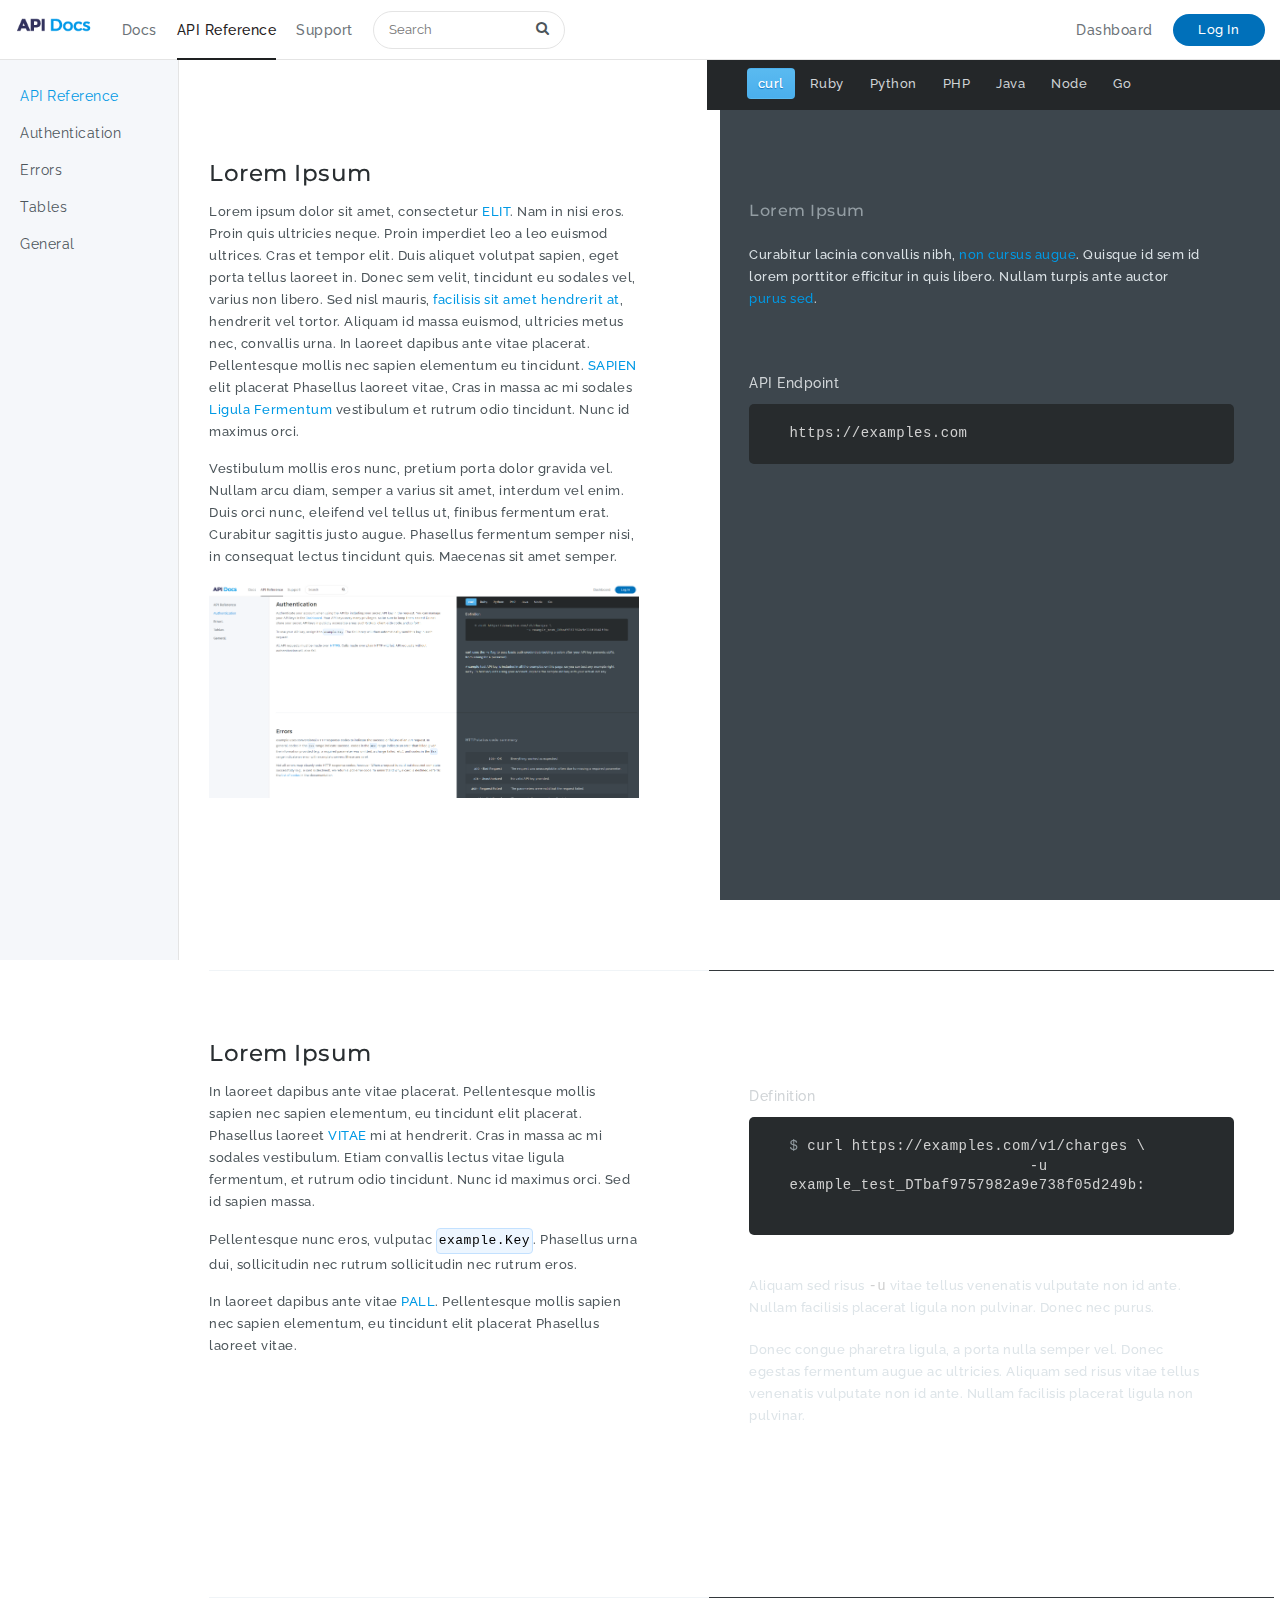
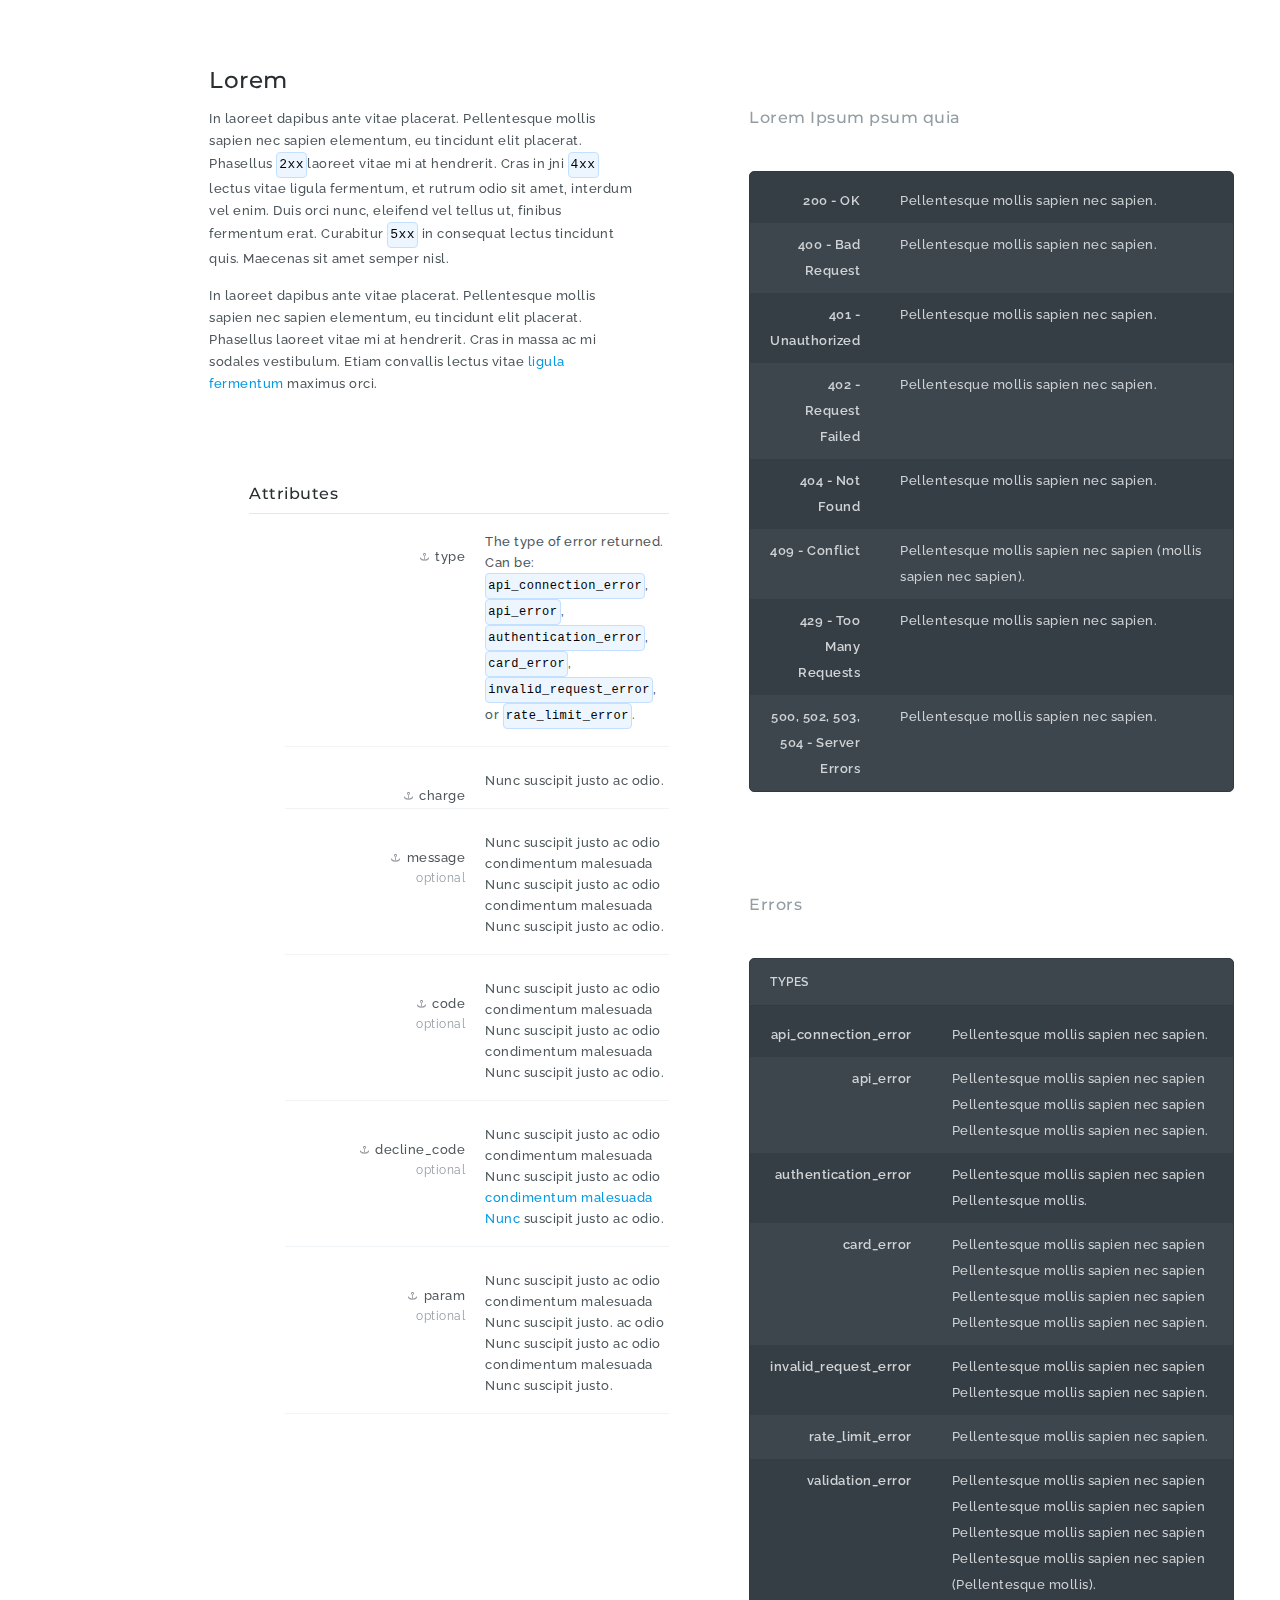
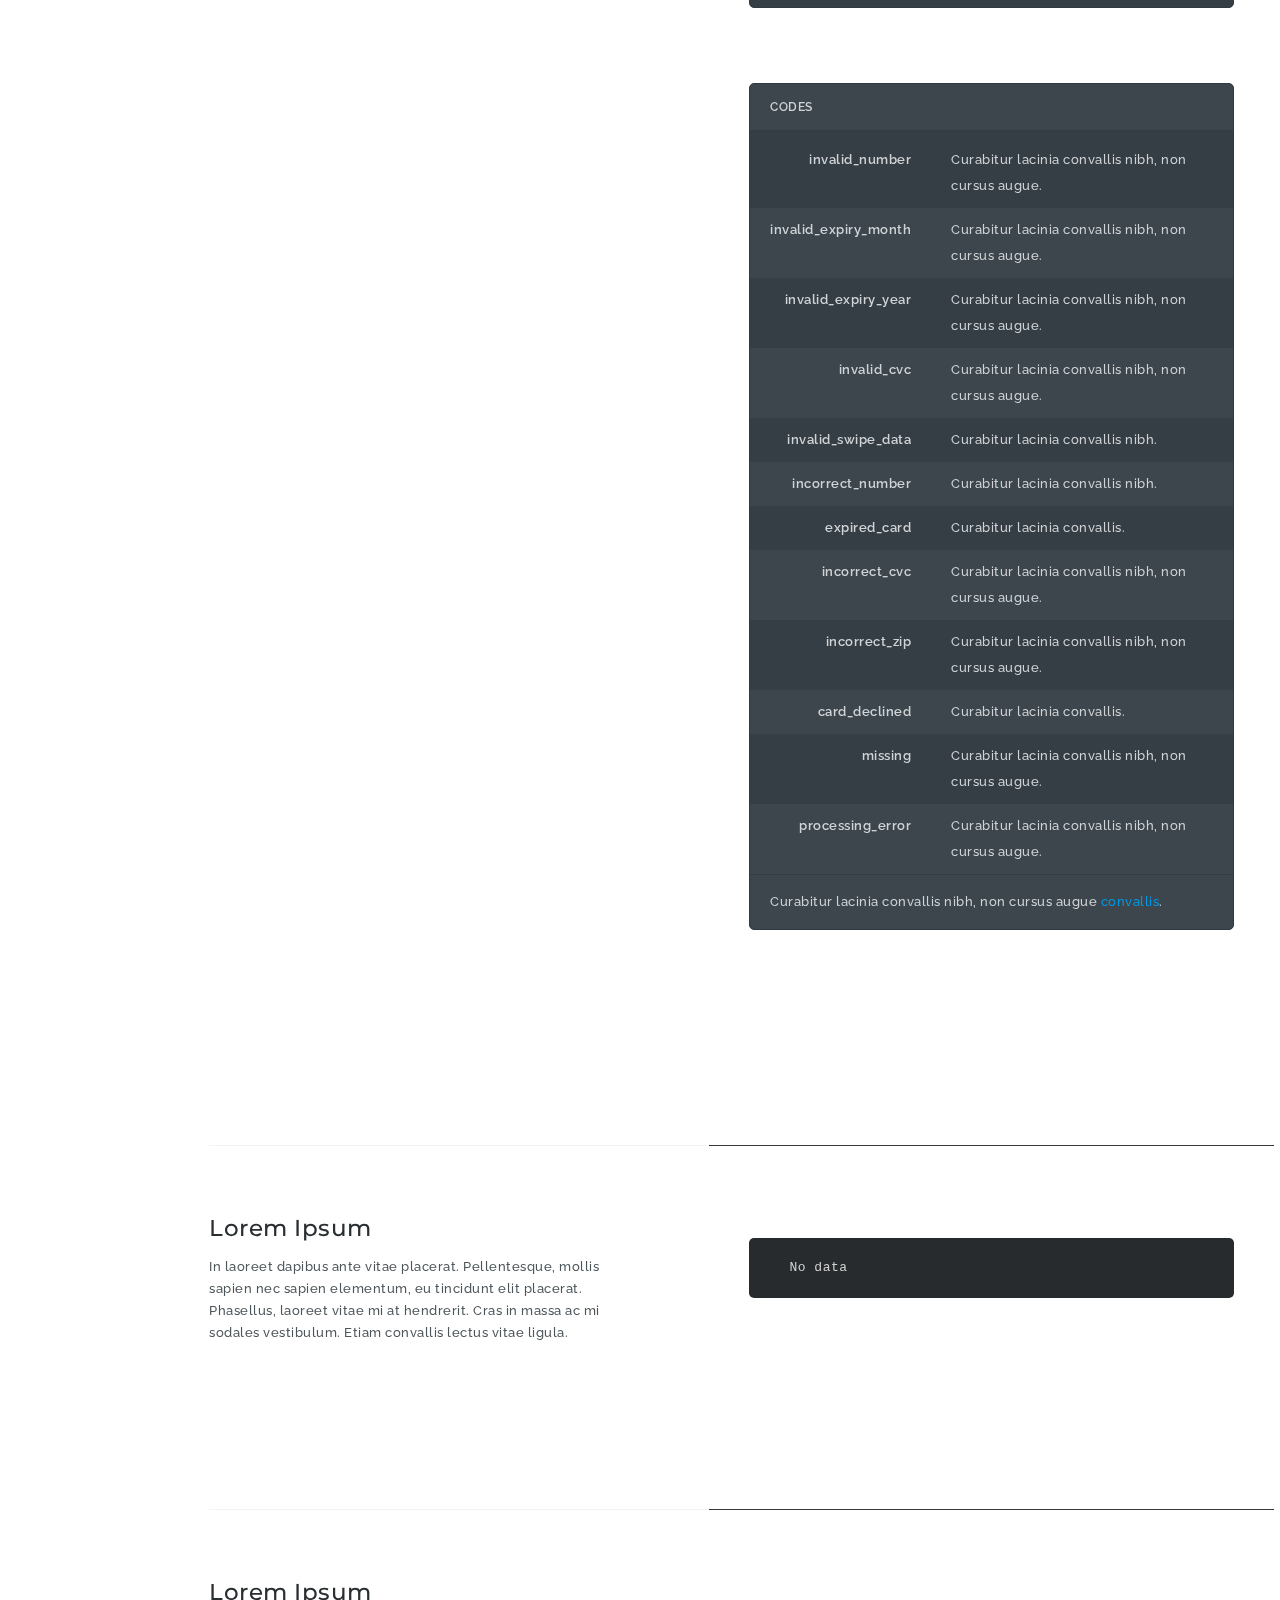
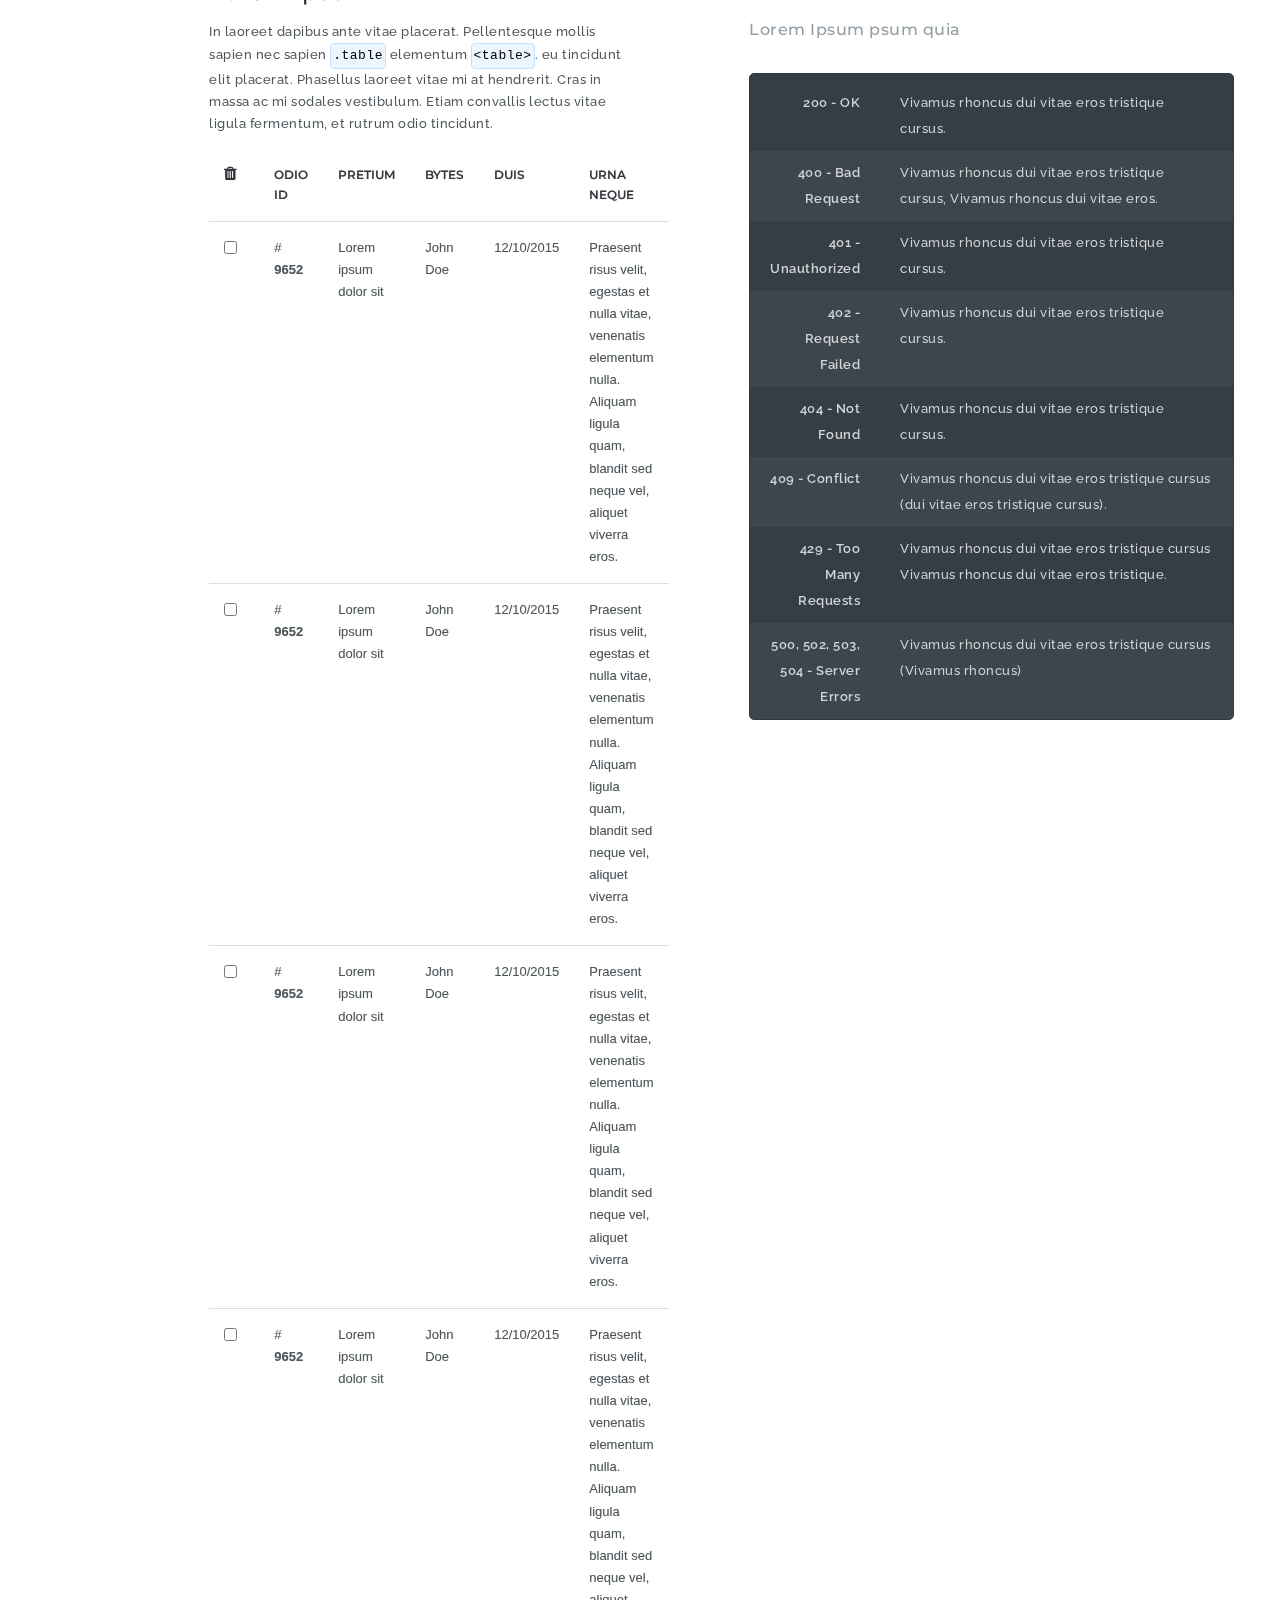
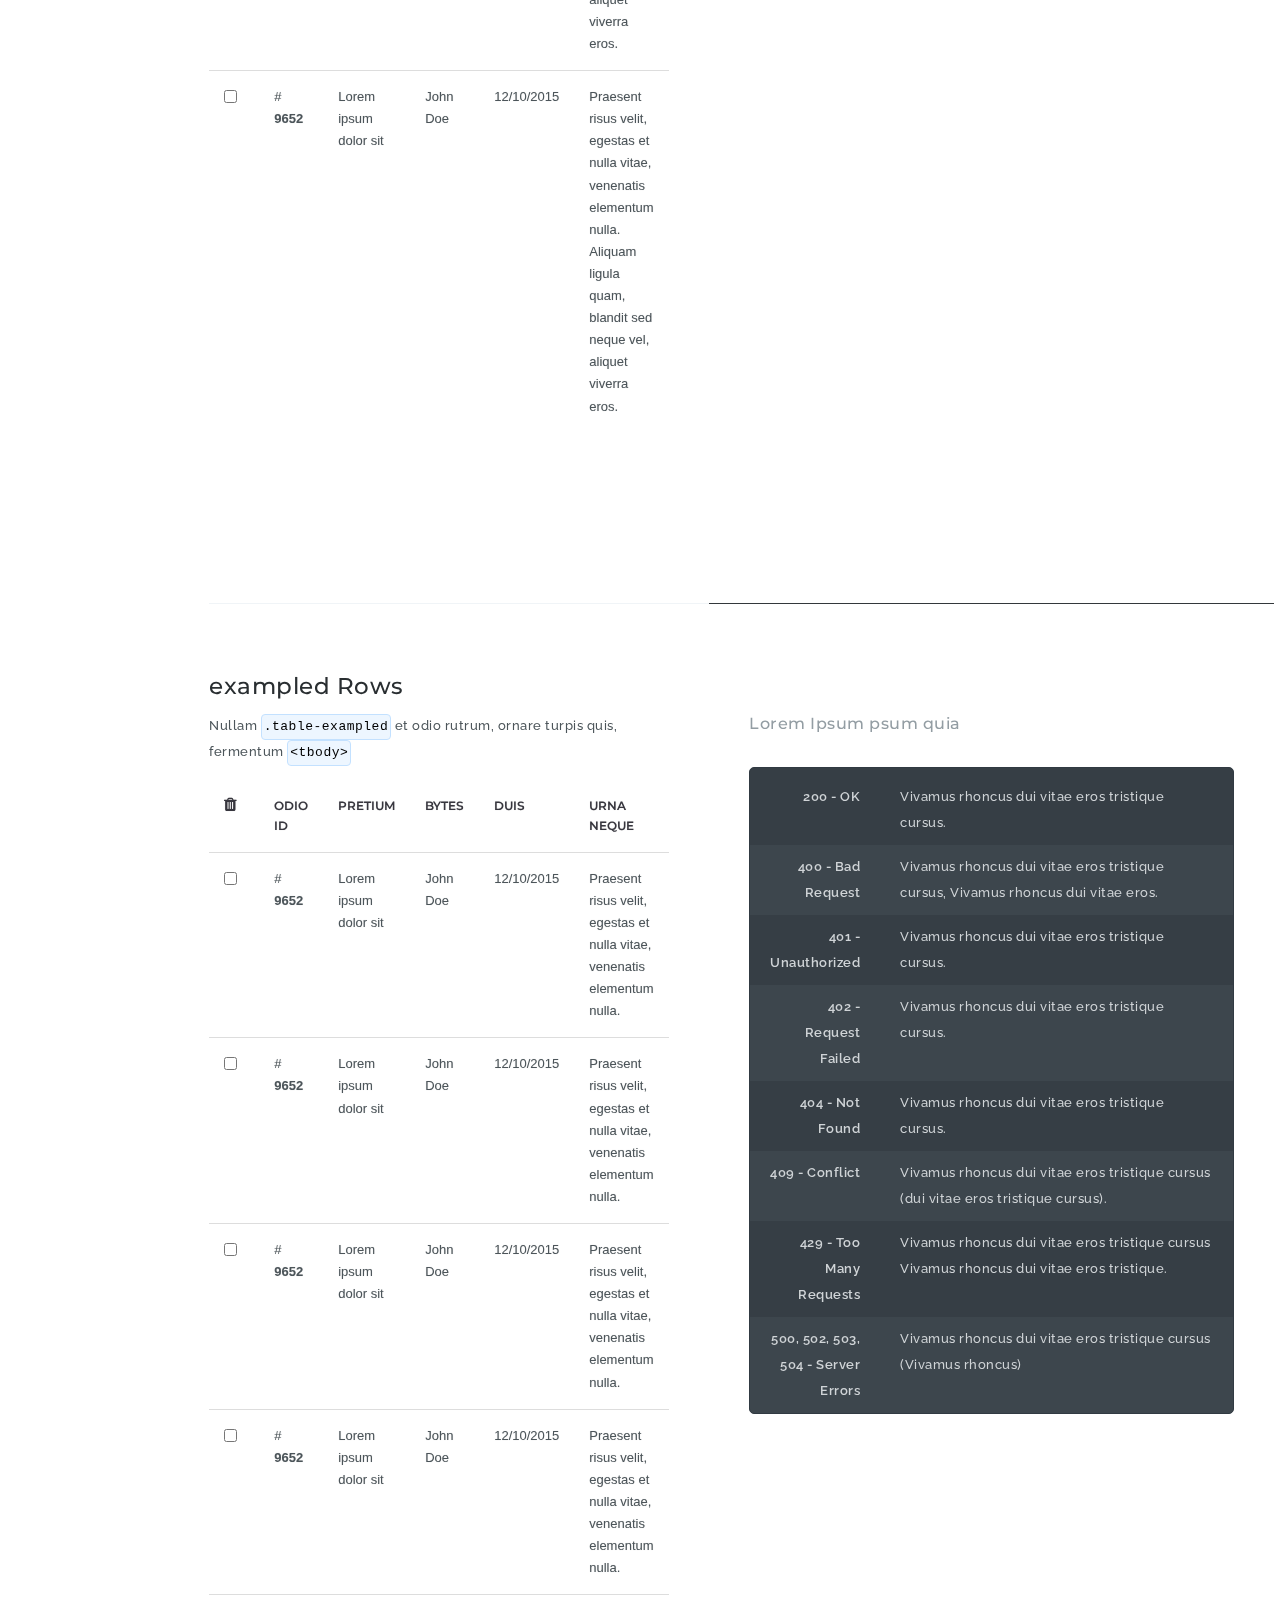
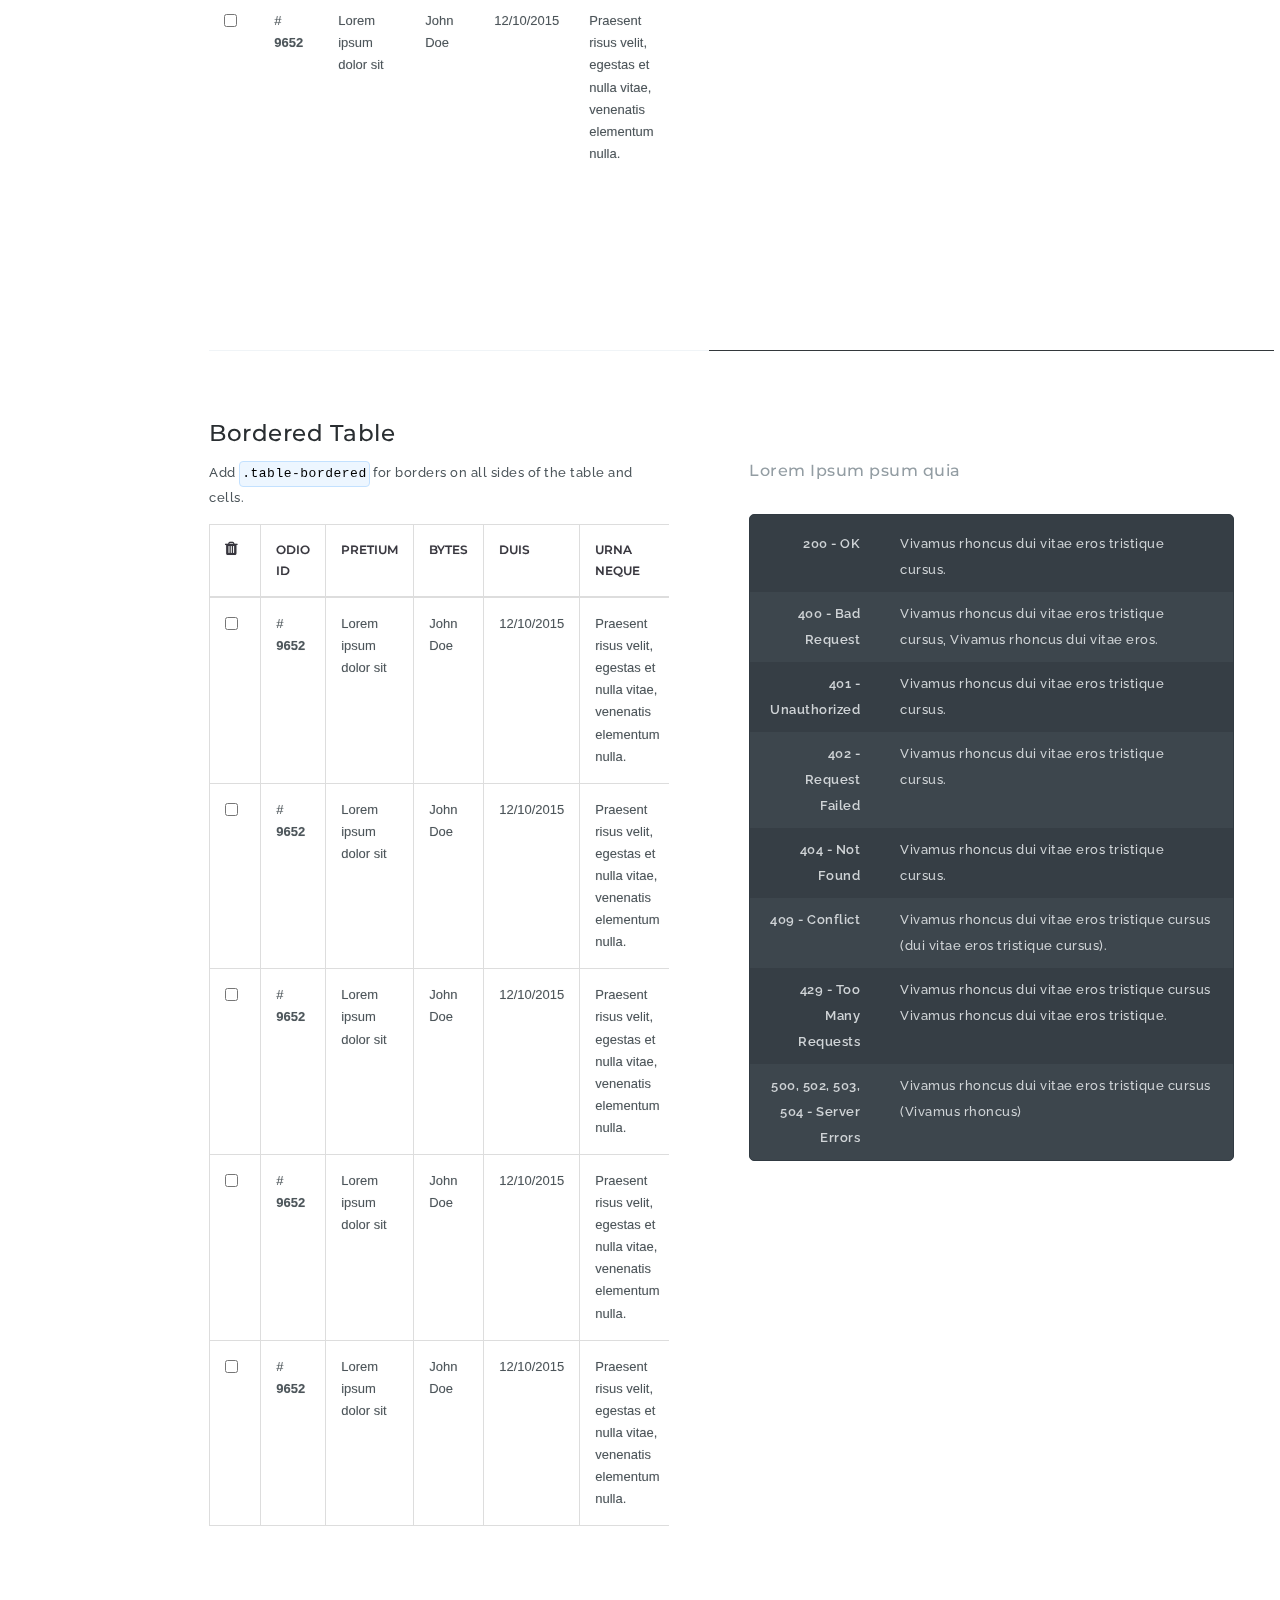
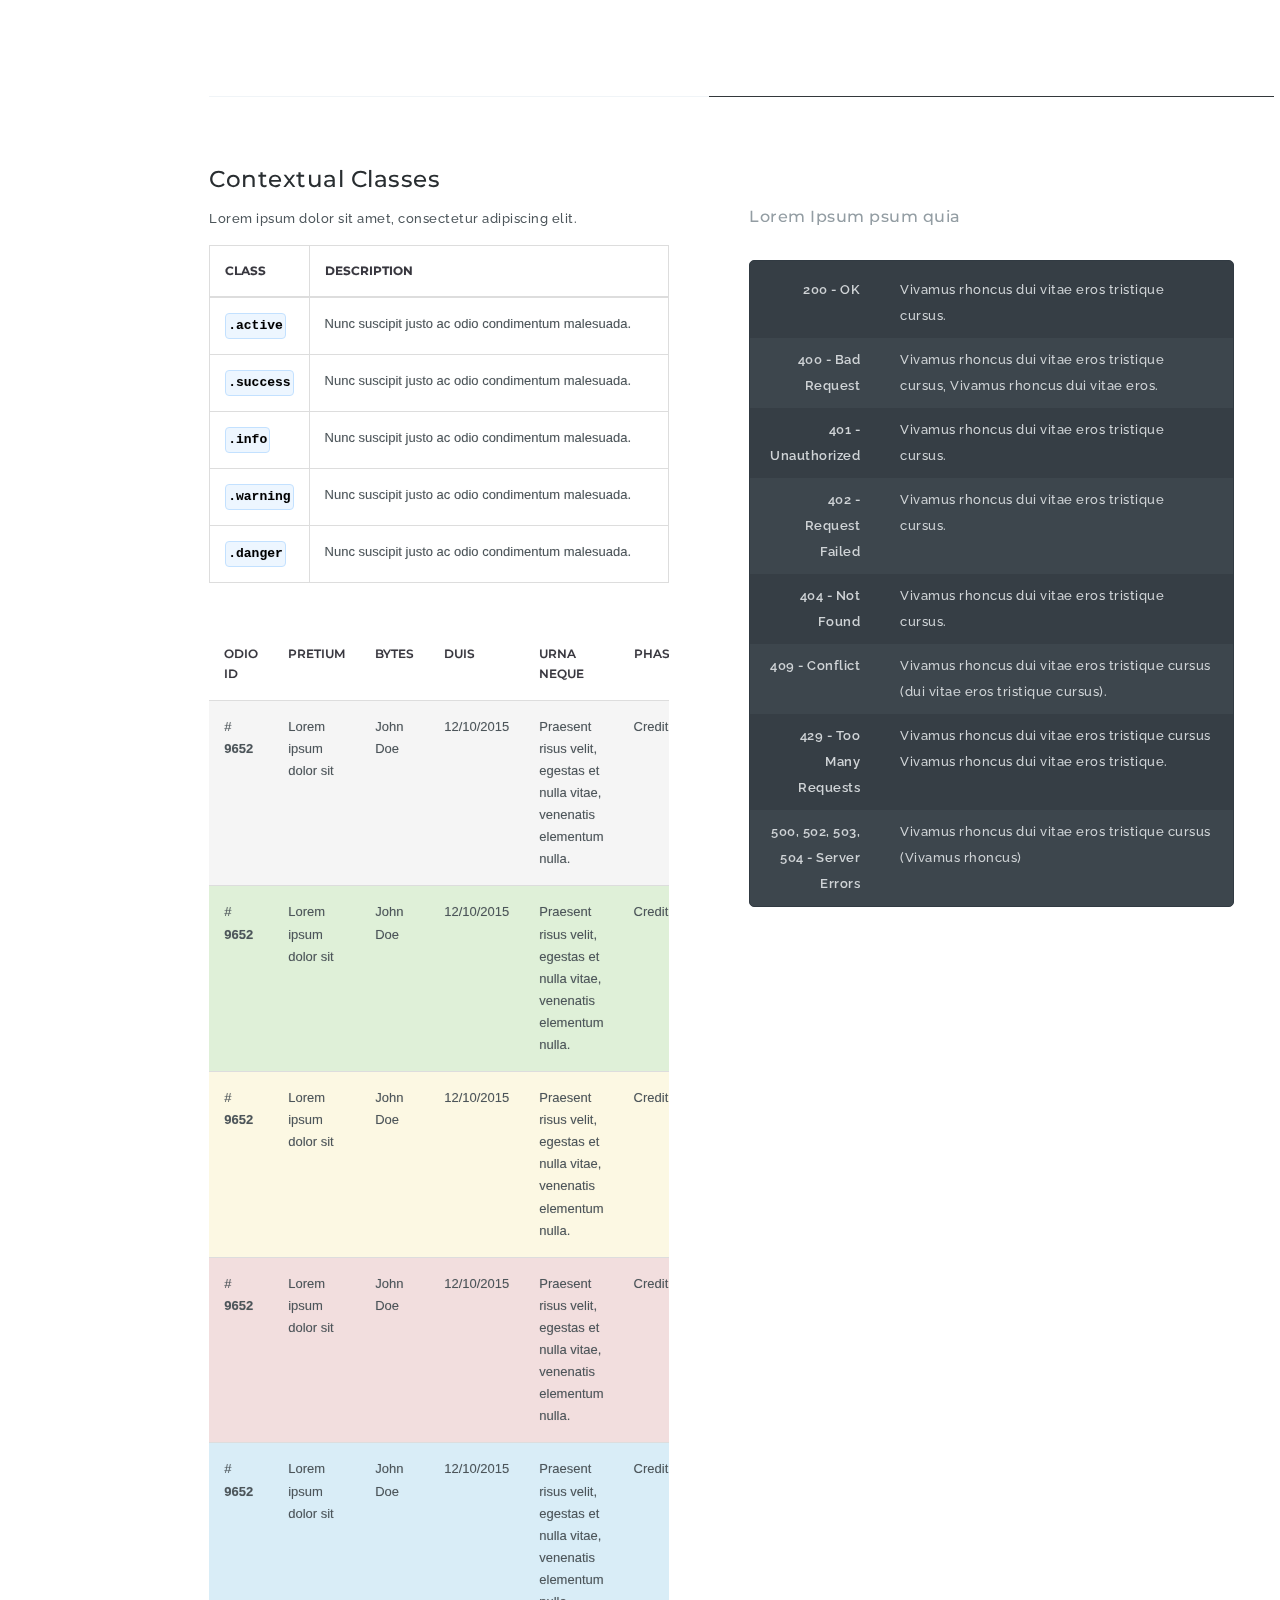
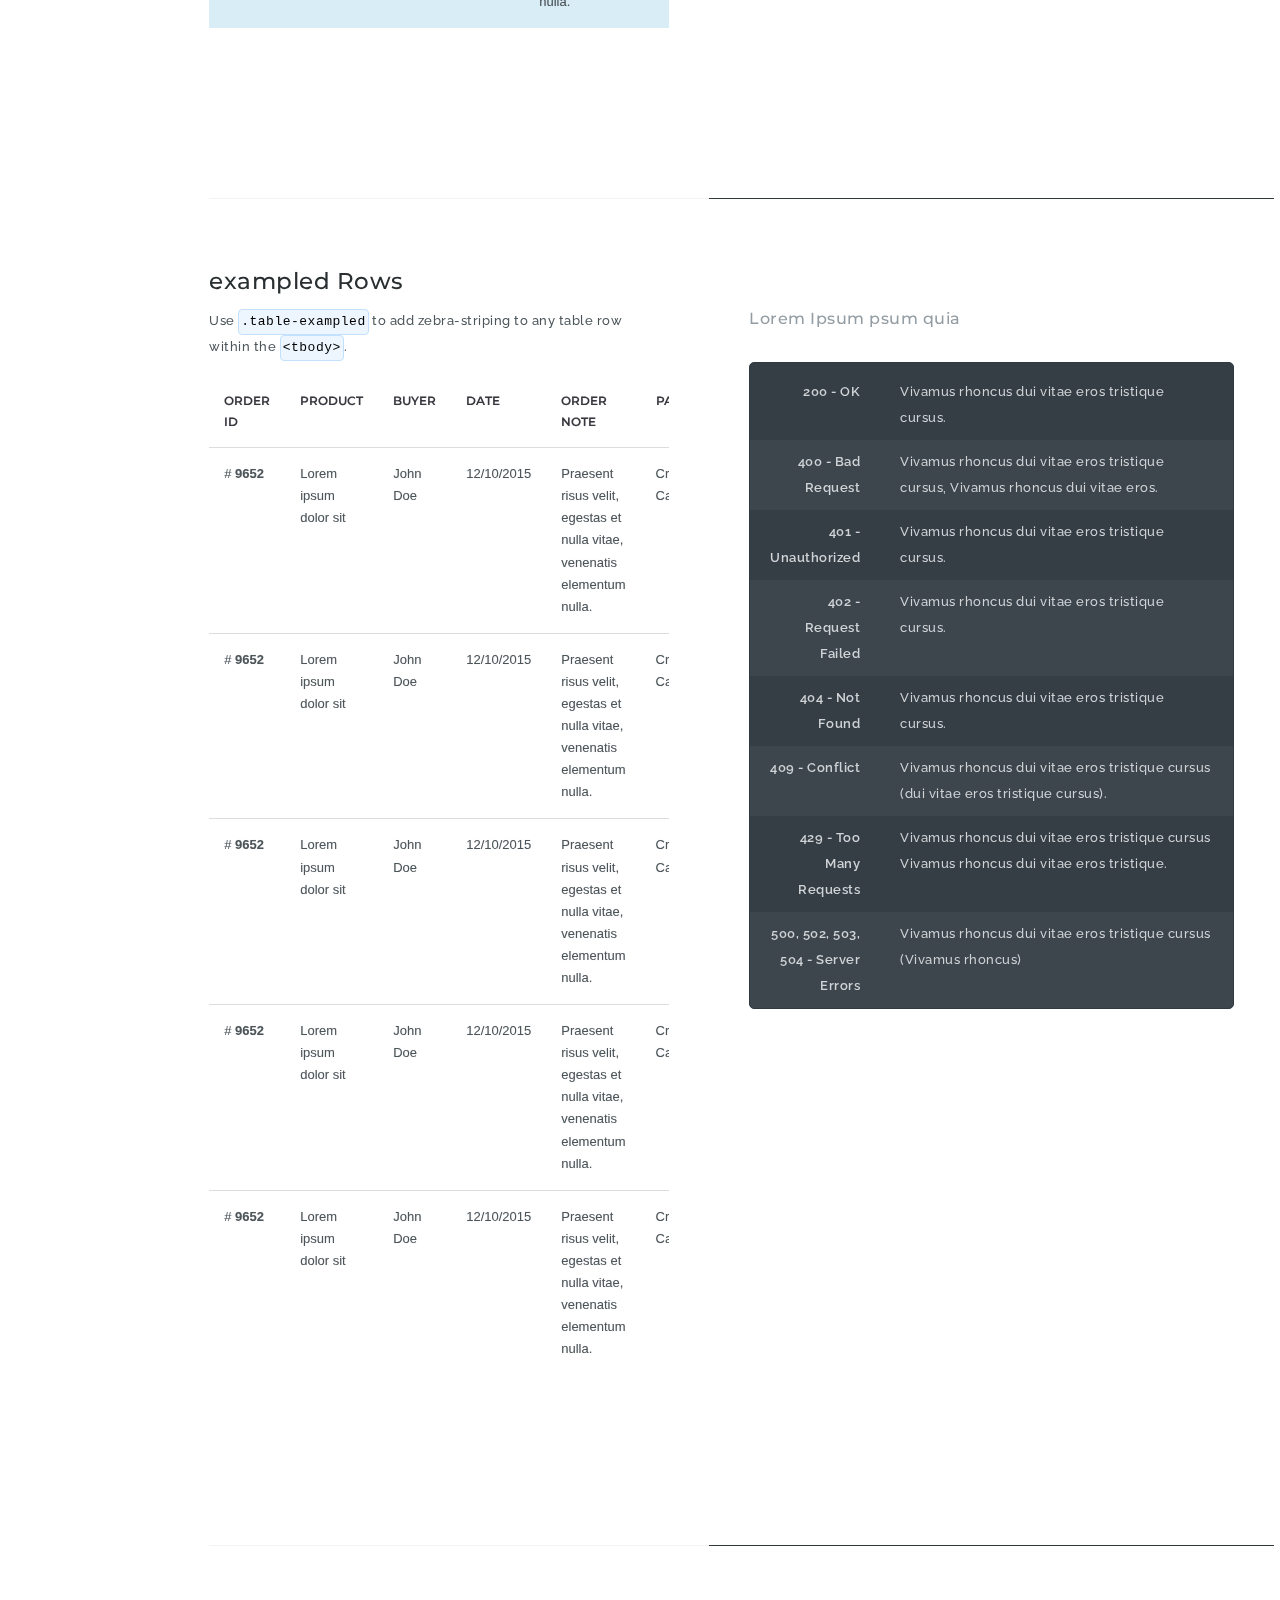
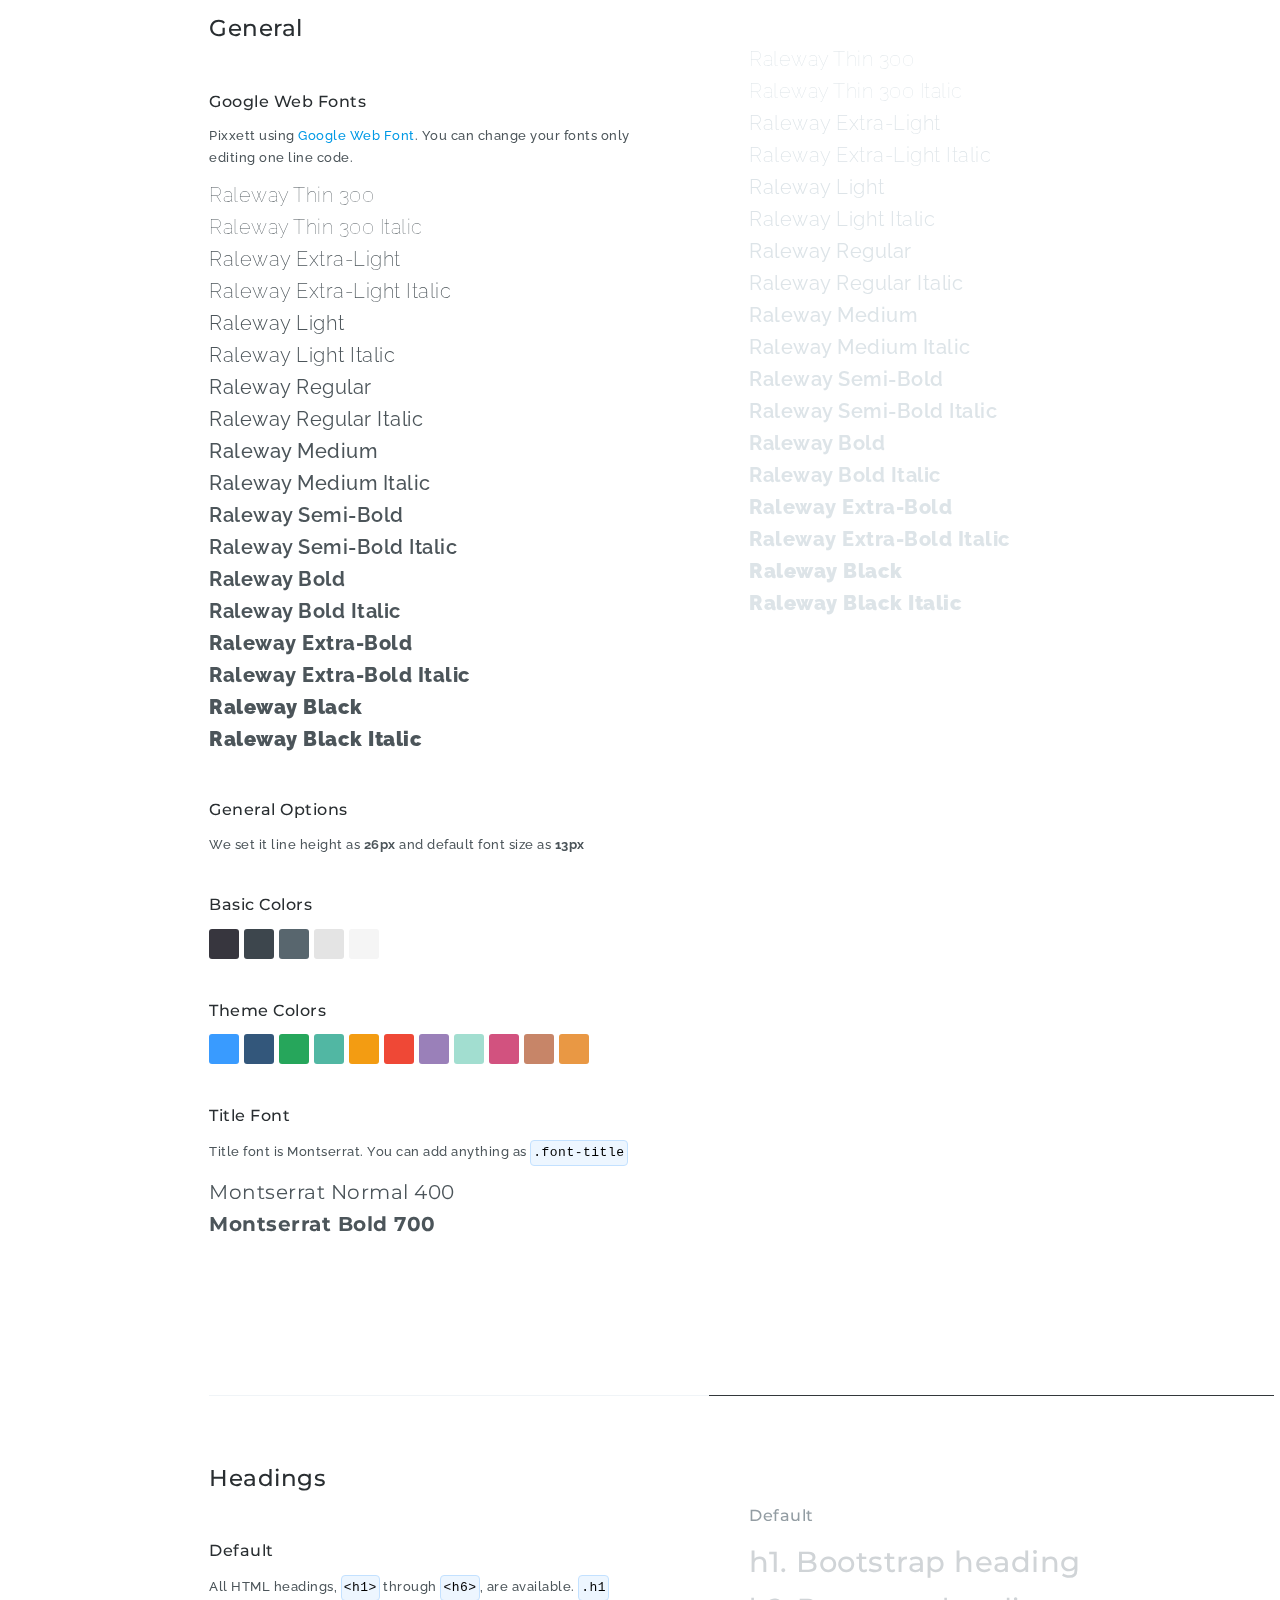
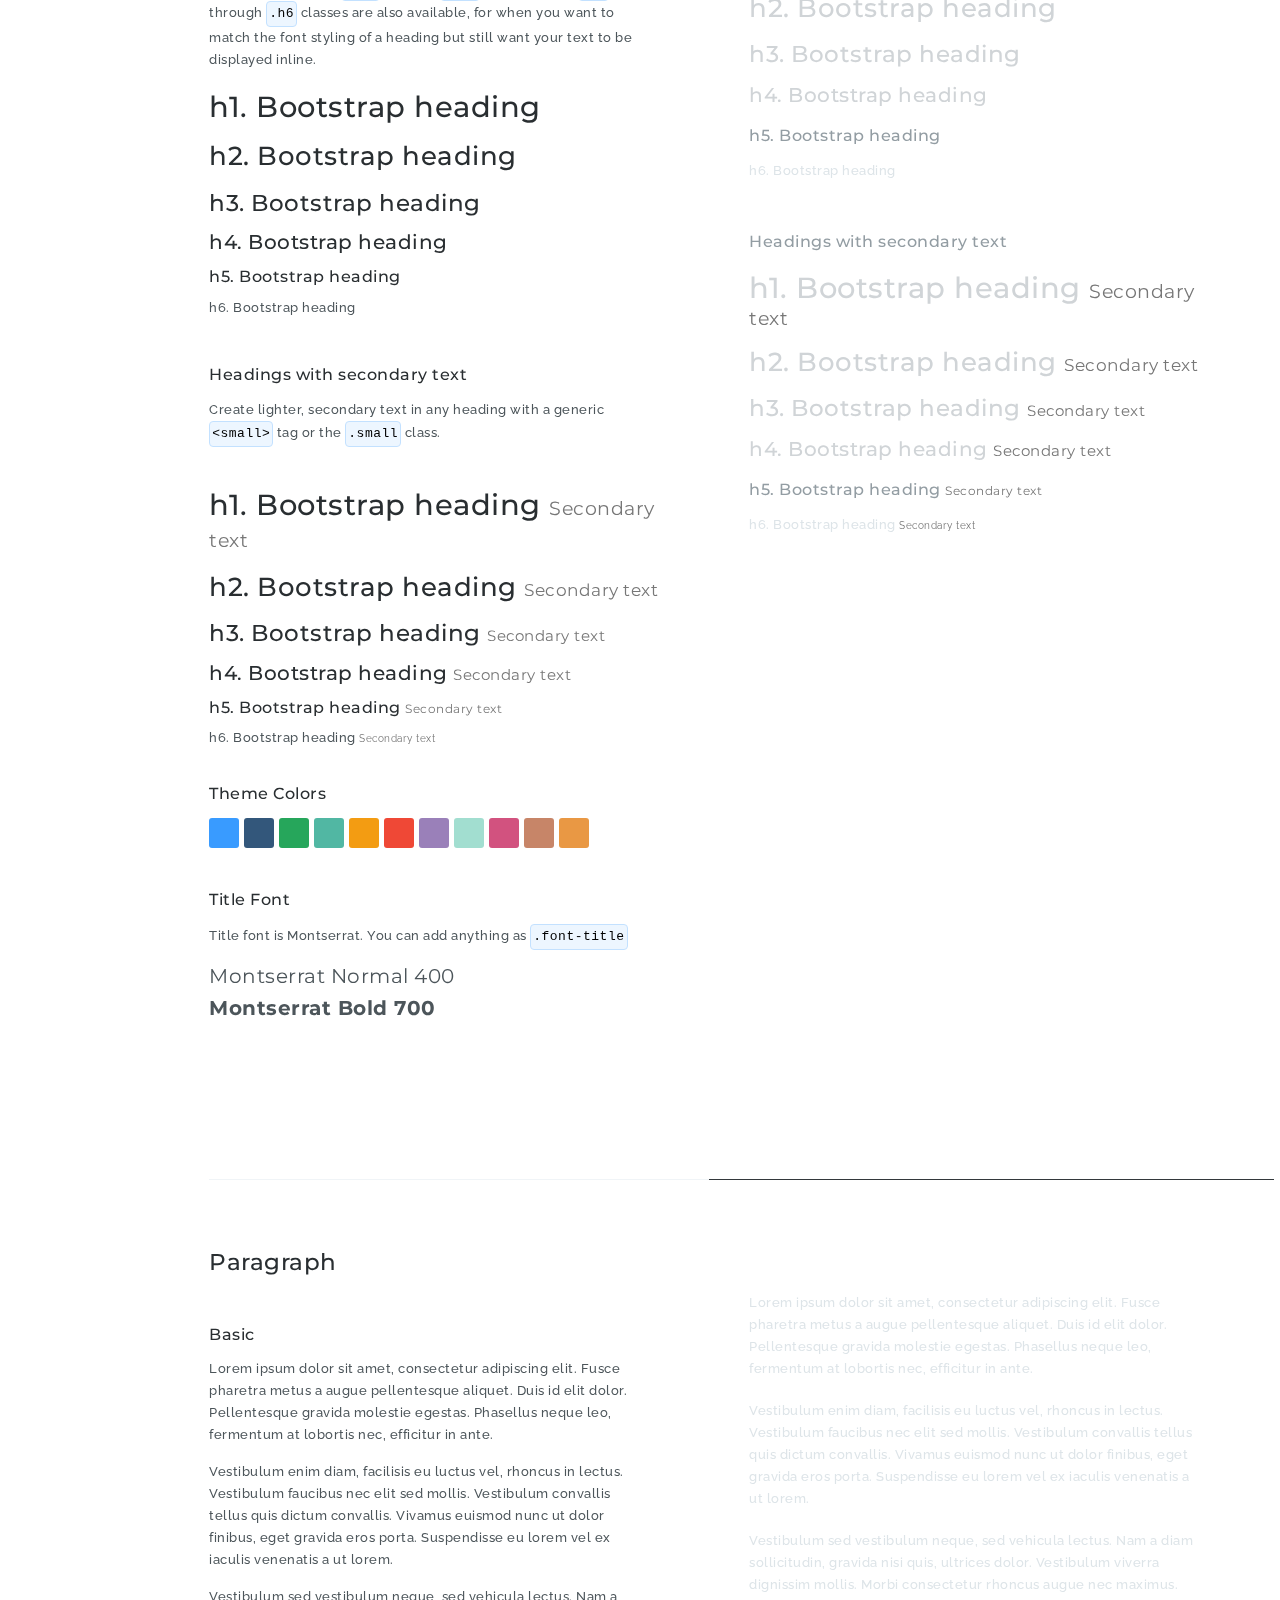
<file: v-2/index.html>
<!DOCTYPE html>
<html lang="en">
   <head>
      <meta charset="utf-8">
      <meta http-equiv="x-ua-compatible" content="ie=edge">
      <!--[if IE]>
      <meta http-equiv="X-UA-Compatible" content="IE=edge">
      <![endif]-->
      <!-- Mobile Specific -->
      <meta name="viewport" content="width=device-width, initial-scale=1.0">
      <title>Pixxett API Docs Theme</title>
      <meta name="description" content="Pixxett API Docs Theme">
      <meta name="author" content="Pixxett">
      <meta name="copyright" content="Pixxett">
      <meta name="date" content="2014-12-02">
      <!-- Google Fonts -->
      <link rel="stylesheet" type="text/css" href="https://fonts.googleapis.com/css?family=Montserrat:100,200,300,400,500,600,700,800,900">
      <link rel="stylesheet" type="text/css" href="https://fonts.googleapis.com/css?family=Raleway:100,200,300,400,500,600,700,800,900">
      <!-- CSS Style -->
      <link rel="stylesheet" type="text/css" href="https://maxcdn.bootstrapcdn.com/bootstrap/3.3.7/css/bootstrap.min.css">
      <link rel="stylesheet" type="text/css" href="https://maxcdn.bootstrapcdn.com/font-awesome/4.7.0/css/font-awesome.min.css">
      <link rel="stylesheet" type="text/css" href="css/jquery.mobile-menu.css">
      <link rel="stylesheet" type="text/css" href="css/style.css" media="all">
      <link rel="stylesheet" type="text/css" href="css/responsive.css">
   </head>
   <body id="pixxett-api">
      <div id="page">
         <!-- Header -->
         <header class="header" id="header">
            <div class="container-fluid">
               <div class="row">
                  <div class="col-lg-1 col-sm-2">
                     <div class="mm-toggle-wrap">
                        <div class="mm-toggle"><i class="fa fa-align-justify"></i><span class="mm-label">Menu</span> </div>
                     </div>
                     <!-- Header Logo -->
                     <a class="header__block header__brand" href="#">
                        <h1> <img src="images/logo.png" alt="API UI logo"></h1>
                     </a>
                     <!-- End Header Logo -->
                  </div>
                  <div class="col-lg-11 col-sm-10 hidden-xs">
                     <div class="header__nav">
                        <div class="header__nav--left">
                           <ul class="dx-nav-0 dx-nav-0-docs">
                              <li class="dx-nav-0-item ">
                                 <a class="dx-nav-0-link" href="javascript:void(0);">Docs</a>
                              </li>
                              <li class="dx-nav-0-item dx-nav-active">
                                 <a class="dx-nav-0-link" href="javascript:void(0);">API Reference</a>
                              </li>
                              <li class="dx-nav-0-item ">
                                 <a class="dx-nav-0-link" href="javascript:void(0);">Support</a>
                              </li>
                           </ul>
                           <form class="header__search dx-form-search" id="siteSearch" name="search" method="get">
                              <label class="sr-only" for="siteQ">Enter search term</label>
                              <input class="dx-search-input" id="siteQ" name="q" type="search" value="" placeholder="Search">
                              <span class="button-search fa fa-search"></span>
                           </form>
                        </div>
                        <div class="header__nav--right">
                           <ul class="dx-nav-0 dx-nav-0-tools">
                              <li class="dx-nav-0-item ">
                                 <a class="dx-nav-0-link" href="javascript:void(0);">Dashboard</a>
                              </li>
                           </ul>
                           <div class="dx-auth-block">
                              <div class="dx-auth-logged-out">
                                 <a class="dx-auth-login dx-btn dx-btn-primary" data-js="auth-btn" href="javascript:void(0);"
                                    data-dxa="login,nav-click,nav-login">Log In</a>
                              </div>
                           </div>
                        </div>
                     </div>
                  </div>
               </div>
            </div>
         </header>
         <!-- end header -->
         <!-- header service -->
         <div class="header-section-wrapper">
            <div class="header-section header-section-example">
               <div id="language">
                  <ul class="language-toggle">
                     <li>
                        <input type="radio" class="language-toggle-source" name="language-toggle" id="toggle-lang-curl" data-language="curl" checked="checked">
                        <label for="toggle-lang-curl" class="language-toggle-button language-toggle-button--curl">curl</label>
                     </li>
                     <li>
                        <input type="radio" class="language-toggle-source" name="language-toggle" id="toggle-lang-ruby" data-language="ruby">
                        <label for="toggle-lang-ruby" class="language-toggle-button language-toggle-button--ruby">Ruby</label>
                     </li>
                     <li>
                        <input type="radio" class="language-toggle-source" name="language-toggle" id="toggle-lang-python" data-language="python">
                        <label for="toggle-lang-python" class="language-toggle-button language-toggle-button--python">Python</label>
                     </li>
                     <li>
                        <input type="radio" class="language-toggle-source" name="language-toggle" id="toggle-lang-php" data-language="php">
                        <label for="toggle-lang-php" class="language-toggle-button language-toggle-button--php">PHP</label>
                     </li>
                     <li>
                        <input type="radio" class="language-toggle-source" name="language-toggle" id="toggle-lang-java" data-language="java">
                        <label for="toggle-lang-java" class="language-toggle-button language-toggle-button--java">Java</label>
                     </li>
                     <li>
                        <input type="radio" class="language-toggle-source" name="language-toggle" id="toggle-lang-node" data-language="node">
                        <label for="toggle-lang-node" class="language-toggle-button language-toggle-button--node">Node</label>
                     </li>
                     <li>
                        <input type="radio" class="language-toggle-source" name="language-toggle" id="toggle-lang-go" data-language="go">
                        <label for="toggle-lang-go" class="language-toggle-button language-toggle-button--go">Go</label>
                     </li>
                  </ul>
               </div>
            </div>
         </div>
         <!-- End header service -->
         <!-- Sidebar -->
         <div id="documenter_sidebar">
            <div id="scrollholder" class="scrollholder">
               <div id="scroll" class="scroll">
                  <ol id="documenter_nav">
                     <li><a class="current" href="#documenter-1">API Reference</a></li>
                     <li><a href="#documenter-2">Authentication </a>
                     </li>
                     <li>
                        <a href="#documenter-3">Errors </a>
                        <ol>
                           <li><a href="#documenter-3-1">Handling errors</a></li>
                        </ol>
                     </li>
                     <li>
                        <a href="#documenter-4">Tables</a>
                        <ol>
                           <li><a href="#documenter-4-1">Default Talbe</a></li>
                           <li><a href="#documenter-4-2">exampled Rows</a> </li>
                           <li><a href="#documenter-4-3">Bordered Table</a> </li>
                           <li><a href="#documenter-4-4">Contextual Classes</a> </li>
                        </ol>
                     </li>
                     <li>
                        <a href="#documenter-5">General</a>
                        <ol>
                           <li><a href="#documenter-5-1">Headings</a> </li>
                           <li><a href="#documenter-5-2">Paragraph</a> </li>
                           <li><a href="#documenter-5-3">Inline Text Elements</a> </li>
                           <li><a href="#documenter-5-4">Alignment and Transformation</a> </li>
                           <li><a href="#documenter-5-5">Abbrevations</a> </li>
                           <li><a href="#documenter-5-6">Addresses</a> </li>
                           <li><a href="#documenter-5-7">Unordered and Ordered List</a> </li>
                           <li><a href="#documenter-5-8">Unstyled and Inline list</a></li>
                           <li><a href="#documenter-5-9">Blockquotes</a> </li>
                           <li><a href="#documenter-5-10">Descriptions</a> </li>
                        </ol>
                     </li>
                  </ol>
               </div>
            </div>
         </div>
         <!-- end sidebar -->
         <!-- Section Background -->
         <div id="background">
            <div class="background-actual"></div>
         </div>
         <!-- End Section Background -->
         <!-- main Content -->
         <div id="documenter_content" class="method-area-wrapper">
            <section id="documenter-1" class="method">
               <div class="method-area">
                  <div class="method-copy">
                     <div class="method-copy-padding">
                        <h3>Lorem Ipsum</h3>
                        <p>
                           Lorem ipsum dolor sit amet, consectetur <a href="#">ELIT</a>. Nam in nisi 
                           eros. Proin quis ultricies neque. Proin imperdiet leo a leo euismod 
                           ultrices. Cras et tempor elit. Duis aliquet volutpat sapien, eget porta tellus
                           laoreet in. Donec sem velit, tincidunt eu sodales vel, varius non libero.
                           Sed nisl mauris,<a href="#"> facilisis sit amet hendrerit at</a>, hendrerit
                           vel tortor. Aliquam id massa euismod, ultricies metus nec, convallis urna. In
                           laoreet dapibus ante vitae placerat. Pellentesque mollis nec sapien
                           elementum eu tincidunt. <a href="#">SAPIEN</a> elit placerat Phasellus laoreet vitae,
                           Cras in massa ac mi sodales <a href="#">Ligula Fermentum</a> vestibulum
                           et rutrum odio tincidunt. Nunc id maximus orci.
                        </p>
                        <p>
                           Vestibulum mollis eros nunc, pretium porta dolor gravida vel. Nullam arcu diam, 
                           semper a varius sit amet, interdum vel enim. Duis orci nunc, eleifend vel tellus
                           ut, finibus fermentum erat. Curabitur sagittis justo augue. Phasellus fermentum
                           semper nisi, in consequat lectus tincidunt quis. Maecenas sit amet semper. 
                        </p>
                        <p> <img src="images/place-holder.png" alt="Image"> </p>
                     </div>
                  </div>
                  <div class="method-example">
                     <div class="method-example-part">
                        <h5>Lorem Ipsum</h5>
                        <p>
                           Curabitur lacinia convallis nibh, <a href="#">non cursus augue</a>. Quisque id
                           sem id lorem porttitor efficitur in quis libero. Nullam turpis ante auctor <a href="#">purus sed</a>.
                        </p>
                     </div>
                     <div class="method-example-part">
                        <div class="method-example-endpoint">
                           <pre class=" language-none"><code class=" language-none">https://examples.com</code></pre>
                        </div>
                     </div>
                  </div>
               </div>
            </section>
            <section id="documenter-2" class="method">
               <div class="method-area">
                  <div class="method-copy">
                     <div class="method-copy-padding">
                        <h3>Lorem Ipsum</h3>
                        <p>
                           In laoreet dapibus ante vitae placerat. Pellentesque mollis sapien nec sapien elementum, eu tincidunt elit placerat. Phasellus laoreet <a href="#">VITAE</a> mi at hendrerit. Cras in massa ac mi sodales vestibulum. Etiam convallis lectus vitae ligula fermentum, et rutrum odio tincidunt. Nunc id maximus orci. Sed id sapien massa.
                        </p>
                        <p>
                           Pellentesque nunc eros, vulputac <code>example.Key</code>. Phasellus urna dui, sollicitudin nec rutrum sollicitudin nec rutrum eros.
                        </p>
                        <p>
                           In laoreet dapibus ante vitae  <a href="#">PALL</a>. Pellentesque mollis sapien nec sapien elementum, eu tincidunt elit placerat Phasellus laoreet vitae.
                        </p>
                     </div>
                  </div>
                  <div class="method-example">
                     <div class="code-curl code-div active-code">
                        <div class="method-example-part">
                           <div class="method-example-request include-prompt">
                              <pre class=" language-bash"><code class=" language-bash">curl https://examples.com/v1/charges \
                           <span class="token api-key"><span class="token request-flag">-u</span> example_test_DTbaf9757982a9e738f05d249b</span>:
                       </code></pre>
                           </div>
                           <p>
                              Aliquam sed risus <code class=" language-undefined">-u</code> vitae tellus venenatis vulputate non id ante. Nullam facilisis placerat ligula non pulvinar. Donec nec purus.
                           </p>
                           <p>
                              Donec congue pharetra ligula, a porta nulla semper vel. Donec egestas fermentum augue ac ultricies. Aliquam sed risus vitae tellus venenatis vulputate non id ante. Nullam facilisis placerat ligula non pulvinar.
                           </p>
                        </div>
                     </div>
                     <div class="code-ruby code-div">
                        <div class="method-example-part">
                           <div class="method-example-request include-prompt">
                              <pre class=" language-ruby"><code class=" language-ruby"><span class="token keyword">require</span> <span class="token string">"example"</span>
                           <span class="token constant">example</span><span class="token punctuation">.</span>api_key <span class="token operator">=</span> <span class="token string">"example_test_DTbaf9757982a9e738f05d249b"</span></code></pre>
                           </div>
                           <p>
                              You can also set a per-request key like in the example below. This is often useful for Connect applications that use multiple API keys during the lifetime of a process.
                           </p>
                           <p>
                              Authentication is transparently handled for you in subsequent method calls on the returned object.
                           </p>
                           <div class="method-example-request include-prompt">
                              <pre class=" language-ruby"><code class=" language-ruby"><span class="token constant">example</span><span class="token punctuation">:</span><span class="token symbol">:Charge</span><span class="token punctuation">.</span><span class="token function">retrieve</span><span class="token punctuation">(</span>
                           <span class="token string">"ex_GE47fb22eZvKYlo2Cc0fo87EHa"</span><span class="token punctuation">,</span>
                           <span class="token symbol">:api_key</span> <span class="token operator">=</span><span class="token operator">&gt;</span> <span class="token string">"example_test_DTbaf9757982a9e738f05d249b"</span>
                           <span class="token punctuation">)</span></code></pre>
                           </div>
                           <p>
                              A sample test API key is included in all the examples on this page, so you can test any example right away. To test requests using your account, replace the sample API key with your actual API key.
                           </p>
                        </div>
                     </div>
                     <div class="code-python code-div">
                        <div class="method-example-part">
                           <div class="method-example-request include-prompt">
                              <pre class=" language-python"><code class=" language-python"><span class="token keyword">import</span> example
                           example<span class="token punctuation">.</span>api_key <span class="token operator">=</span> <span class="token string">"example_test_DTbaf9757982a9e738f05d249b"</span></code></pre>
                           </div>
                           <p>
                              You can also set a per-request key like in the example below. This is often useful for Connect applications that use multiple API keys during the lifetime of a process.
                           </p>
                           <p>
                              Authentication is transparently handled for you in subsequent method calls on the returned object.
                           </p>
                           <div class="method-example-request include-prompt">
                              <pre class=" language-python"><code class=" language-python">example<span class="token punctuation">.</span>Charge<span class="token punctuation">.</span>retrieve<span class="token punctuation">(</span>
                           <span class="token string">"ex_GE47fb22eZvKYlo2Cc0fo87EHa"</span><span class="token punctuation">,</span>
                           api_key<span class="token operator">=</span><span class="token string">"example_test_DTbaf9757982a9e738f05d249b"</span>
                           <span class="token punctuation">)</span></code></pre>
                           </div>
                           <p>
                              A sample test API key is included in all the examples on this page, so you can test any example right away. To test requests using your account, replace the sample API key with your actual API key.
                           </p>
                        </div>
                     </div>
                     <div class="code-php code-div">
                        <div class="method-example-part">
                           <div class="method-example-request include-prompt">
                              <pre class=" language-php"><code class=" language-php">\<span class="token package">example<span class="token punctuation">\</span>example</span><span class="token punctuation">:</span><span class="token punctuation">:</span><span class="token function">setApiKey</span><span class="token punctuation">(</span><span class="token string">"example_test_DTbaf9757982a9e738f05d249b"</span><span class="token punctuation">)</span><span class="token punctuation">;</span></code></pre>
                           </div>
                           <p>
                              You can also set a per-request key like in the example below. This is often useful for Connect applications that use multiple API keys during the lifetime of a process.
                           </p>
                           <p>
                              Authentication is transparently handled for you in subsequent method calls on the returned object.
                           </p>
                           <div class="method-example-request include-prompt">
                              <pre class=" language-php"><code class=" language-php">\<span class="token package">example<span class="token punctuation">\</span>Charge</span><span class="token punctuation">:</span><span class="token punctuation">:</span><span class="token function">retrieve</span><span class="token punctuation">(</span>
                           <span class="token string">"ex_GE47fb22eZvKYlo2Cc0fo87EHa"</span><span class="token punctuation">,</span>
                           <span class="token keyword">array</span><span class="token punctuation">(</span><span class="token string">'api_key'</span> <span class="token operator">=</span><span class="token operator">&gt;</span> <span class="token string">"example_test_DTbaf9757982a9e738f05d249b"</span><span class="token punctuation">)</span>
                           <span class="token punctuation">)</span></code></pre>
                           </div>
                           <p>
                              A sample test API key is included in all the examples on this page, so you can test any example right away. To test requests using your account, replace the sample API key with your actual API key.
                           </p>
                        </div>
                     </div>
                     <div class="code-java code-div">
                        <div class="method-example-part">
                           <div class="method-example-request include-prompt">
                              <pre class=" language-java"><code class=" language-java">example<span class="token punctuation">.</span>apiKey <span class="token operator">=</span> <span class="token string">"example_test_DTbaf9757982a9e738f05d249b"</span><span class="token punctuation">;</span></code></pre>
                           </div>
                           <p>
                              You can also set a per-request key like in the example below. This is often useful for Connect applications that use multiple API keys during the lifetime of a process.
                           </p>
                           <div class="method-example-request include-prompt">
                              <pre class=" language-java"><code class=" language-java">RequestOptions requestOptions <span class="token operator">=</span> RequestOptions<span class="token punctuation">.</span><span class="token function">builder</span><span class="token punctuation">(</span><span class="token punctuation">)</span><span class="token punctuation">.</span><span class="token function">setApiKey</span><span class="token punctuation">(</span><span class="token string">"example_test_DTbaf9757982a9e738f05d249b"</span><span class="token punctuation">)</span><span class="token punctuation">.</span><span class="token function">build</span><span class="token punctuation">(</span><span class="token punctuation">)</span><span class="token punctuation">;</span>

                           Charge<span class="token punctuation">.</span><span class="token function">retrieve</span><span class="token punctuation">(</span><span class="token string">"ex_GE47fb22eZvKYlo2Cc0fo87EHa"</span><span class="token punctuation">,</span> requestOptions<span class="token punctuation">)</span></code></pre>
                           </div>
                           <p>
                              A sample test API key is included in all the examples on this page, so you can test any example right away. To test requests using your account, replace the sample API key with your actual API key.
                           </p>
                        </div>
                     </div>
                     <div class="code-node code-div">
                        <div class="method-example-part">
                           <div class="method-example-request include-prompt">
                              <pre class=" language-javascript"><code class=" language-javascript"><span class="token keyword">var</span> example <span class="token operator">=</span> <span class="token function">require</span><span class="token punctuation">(</span><span class="token string">"example"</span><span class="token punctuation">)</span><span class="token punctuation">(</span>
                           <span class="token string">"example_test_DTbaf9757982a9e738f05d249b"</span>
                           <span class="token punctuation">)</span><span class="token punctuation">;</span></code></pre>
                           </div>
                           <p>
                              You can also set a per-request key like in the example below. This is often useful for Connect applications that use multiple API keys during the lifetime of a process.
                           </p>
                           <p>
                              Authentication is transparently handled for you in subsequent method calls on the returned object.
                           </p>
                           <div class="method-example-request include-prompt">
                              <pre class=" language-javascript"><code class=" language-javascript">example<span class="token punctuation">.</span>charges<span class="token punctuation">.</span><span class="token function">retrieve</span><span class="token punctuation">(</span><span class="token string">"ex_GE47fb22eZvKYlo2Cc0fo87EHa"</span><span class="token punctuation">,</span> <span class="token punctuation">{</span>
                           api_key<span class="token punctuation">:</span> <span class="token string">"example_test_DTbaf9757982a9e738f05d249b"</span>
                           <span class="token punctuation">}</span><span class="token punctuation">)</span><span class="token punctuation">;</span></code></pre>
                           </div>
                           <p>
                              A sample test API key is included in all the examples on this page, so you can test any example right away. To test requests using your account, replace the sample API key with your actual API key.
                           </p>
                        </div>
                     </div>
                     <div class="code-go code-div">
                        <div class="method-example-part">
                           <div class="method-example-request include-prompt">
                              <pre class=" language-go"><code class=" language-go">example<span class="token punctuation">.</span>Key <span class="token operator">=</span> <span class="token string">"example_test_DTbaf9757982a9e738f05d249b"</span></code></pre>
                           </div>
                           <p>
                              You can also set a per-request key like in the example below. This is often useful for Connect applications that use multiple API keys during the lifetime of a process.
                           </p>
                           <div class="method-example-request include-prompt">
                              <pre class=" language-go"><code class=" language-go">sc <span class="token operator">:=</span> <span class="token operator">&amp;</span>client<span class="token punctuation">.</span>API<span class="token punctuation">{</span><span class="token punctuation">}</span>
                           sc<span class="token punctuation">.</span><span class="token function">Init</span><span class="token punctuation">(</span><span class="token string">"example_test_DTbaf9757982a9e738f05d249b"</span><span class="token punctuation">,</span> <span class="token boolean">nil</span><span class="token punctuation">)</span>
                           sc<span class="token punctuation">.</span>Charges<span class="token punctuation">.</span><span class="token function">Get</span><span class="token punctuation">(</span><span class="token string">"ex_GE47fb22eZvKYlo2Cc0fo87EHa"</span><span class="token punctuation">,</span> params<span class="token punctuation">)</span></code></pre>
                           </div>
                           <p>
                              A sample test API key is included in all the examples on this page, so you can test any example right away. To test requests using your account, replace the sample API key with your actual API key.
                           </p>
                        </div>
                     </div>
                  </div>
               </div>
            </section>
            <section id="documenter-3" class="method">
               <div class="method-area">
                  <div class="method-copy">
                     <div class="method-copy-padding">
                        <h3>Lorem</h3>
                        <p>
                           In laoreet dapibus ante vitae placerat. Pellentesque mollis 
                           sapien nec sapien elementum, eu tincidunt elit placerat.
                           Phasellus <code class=" language-undefined">2xx</code>laoreet vitae mi at hendrerit. Cras in jni
                           <code class=" language-undefined">4xx</code>lectus vitae ligula fermentum, et rutrum odio 
                           sit amet, interdum vel enim. Duis orci nunc, eleifend
                           vel tellus ut, finibus fermentum erat. Curabitur <code class=" language-undefined">5xx</code>
                           in consequat lectus tincidunt quis. Maecenas sit amet semper nisl.
                        </p>
                        <p>
                           In laoreet dapibus ante vitae placerat. Pellentesque
                           mollis sapien nec sapien elementum, eu tincidunt elit 
                           placerat. Phasellus laoreet vitae mi at hendrerit. Cras 
                           in massa ac mi sodales vestibulum. Etiam convallis lectus 
                           vitae <a href="/docs/declines#decline-codes"> ligula fermentum</a> 
                           maximus orci.
                        </p>
                     </div>
                     <div class="method-list attributes">
                        <h5 class="method-list-title"> Attributes </h5>
                        <ul class="method-list-group">
                           <li class="method-list-item">
                              <h6 class="method-list-item-label"><a href="#errors-type" class="header-anchor"></a>
                                 type
                              </h6>
                              <p class="method-list-item-description">
                                 The type of error returned. Can be: <code class=" language-undefined">api_connection_error</code>, <code class=" language-undefined">api_error</code>, <code class=" language-undefined">authentication_error</code>, <code class=" language-undefined">card_error</code>, <code class=" language-undefined">invalid_request_error</code>, or <code class=" language-undefined">rate_limit_error</code>.
                              </p>
                           </li>
                           <li class="method-list-item">
                              <h6 class="method-list-item-label"><a href="#errors-charge" class="header-anchor"></a>
                                 charge
                              </h6>
                              <p class="method-list-item-description">
                                  Nunc suscipit justo ac odio.
                              </p>
                           </li>
                           <li class="method-list-item">
                              <h6 class="method-list-item-label"><a href="#errors-message" class="header-anchor"></a>
                                 message
                                 <span class="method-list-item-label-details">optional</span>
                              </h6>
                              <p class="method-list-item-description">
                                  Nunc suscipit justo ac odio condimentum malesuada Nunc suscipit justo ac odio
                                              condimentum malesuada Nunc suscipit justo ac odio.
                              </p>
                           </li>
                           <li class="method-list-item">
                              <h6 class="method-list-item-label"><a href="#errors-code" class="header-anchor"></a>
                                 code
                                 <span class="method-list-item-label-details">optional</span>
                              </h6>
                              <p class="method-list-item-description">
                                 Nunc suscipit justo ac odio condimentum malesuada Nunc suscipit justo ac odio
                                              condimentum malesuada Nunc suscipit justo ac odio.
                              </p>
                           </li>
                           <li class="method-list-item">
                              <h6 class="method-list-item-label"><a href="#errors-decline-code" class="header-anchor"></a>
                                 decline_code
                                 <span class="method-list-item-label-details">optional</span>
                              </h6>
                              <p class="method-list-item-description">
                                 Nunc suscipit justo ac odio condimentum malesuada Nunc suscipit justo ac odio
                                              <a href="/docs/declines#bank-declines">condimentum malesuada Nunc </a> 
                                              suscipit justo ac odio.
                              </p>
                           </li>
                           <li class="method-list-item">
                              <h6 class="method-list-item-label"><a href="#errors-param" class="header-anchor"></a>
                                 param
                                 <span class="method-list-item-label-details">optional</span>
                              </h6>
                              <p class="method-list-item-description">
                                 Nunc suscipit justo ac odio condimentum malesuada Nunc suscipit justo.
                                              ac odio Nunc suscipit justo ac odio condimentum malesuada Nunc suscipit
                                              justo.
                              </p>
                           </li>
                        </ul>
                     </div>
                  </div>
                  <div class="method-example">
                     <div class="method-example-part">
                        <h5>Lorem Ipsum psum quia</h5>
                        <div class="table-responsive">
                           <div class="table">
                              <table class="table-container">
                                 <colgroup>
                                    <col class="col-xs-3">
                                    <col class="col-xs-9">
                                 </colgroup>
                                 <tbody>
                                    <tr>
                                       <th class="table-row-property">200 - OK</th>
                                       <td class="table-row-definition">Pellentesque mollis sapien nec sapien.</td>
                                    </tr>
                                    <tr>
                                       <th class="table-row-property">400 - Bad Request</th>
                                       <td class="table-row-definition">Pellentesque mollis sapien nec sapien.</td>
                                    </tr>
                                    <tr>
                                       <th class="table-row-property">401 - Unauthorized</th>
                                       <td class="table-row-definition">Pellentesque mollis sapien nec sapien.</td>
                                    </tr>
                                    <tr>
                                       <th class="table-row-property">402 - Request Failed</th>
                                       <td class="table-row-definition">Pellentesque mollis sapien nec sapien.</td>
                                    </tr>
                                    <tr>
                                       <th class="table-row-property">404 - Not Found</th>
                                       <td class="table-row-definition">Pellentesque mollis sapien nec sapien.</td>
                                    </tr>
                                    <tr>
                                       <th class="table-row-property">409 - Conflict</th>
                                       <td class="table-row-definition">Pellentesque mollis sapien nec sapien (mollis sapien nec sapien).</td>
                                    </tr>
                                    <tr>
                                       <th class="table-row-property">429 - Too Many Requests</th>
                                       <td class="table-row-definition">Pellentesque mollis sapien nec sapien.</td>
                                    </tr>
                                    <tr>
                                       <th class="table-row-property">500, 502, 503, 504 - Server Errors</th>
                                       <td class="table-row-definition">Pellentesque mollis sapien nec sapien.</td>
                                    </tr>
                                 </tbody>
                              </table>
                           </div>
                        </div>
                     </div>
                     <div class="method-example-part">
                        <h5>Errors</h5>
                        <div class="table-responsive">
                           <div class="table">
                              <header class="table-header">
                                 Types
                              </header>
                              <table class="table-container">
                                 <colgroup>
                                    <col class="col-xs-3">
                                    <col class="col-xs-9">
                                 </colgroup>
                                 <tbody>
                                    <tr>
                                       <th class="table-row-property">api_connection_error</th>
                                       <td class="table-row-definition">Pellentesque mollis sapien nec sapien.</td>
                                    </tr>
                                    <tr>
                                       <th class="table-row-property">api_error</th>
                                       <td class="table-row-definition">Pellentesque mollis sapien nec sapien Pellentesque mollis sapien nec sapien Pellentesque mollis sapien nec sapien.</td>
                                    </tr>
                                    <tr>
                                       <th class="table-row-property">authentication_error</th>
                                       <td class="table-row-definition">Pellentesque mollis sapien nec sapien Pellentesque mollis.</td>
                                    </tr>
                                    <tr>
                                       <th class="table-row-property">card_error</th>
                                       <td class="table-row-definition">Pellentesque mollis sapien nec sapien Pellentesque mollis sapien nec sapien Pellentesque mollis sapien nec sapien Pellentesque mollis sapien nec sapien.</td>
                                    </tr>
                                    <tr>
                                       <th class="table-row-property">invalid_request_error</th>
                                       <td class="table-row-definition">Pellentesque mollis sapien nec sapien Pellentesque mollis sapien nec sapien.</td>
                                    </tr>
                                    <tr>
                                       <th class="table-row-property">rate_limit_error</th>
                                       <td class="table-row-definition">Pellentesque mollis sapien nec sapien.</td>
                                    </tr>
                                    <tr>
                                       <th class="table-row-property">validation_error</th>
                                       <td class="table-row-definition">Pellentesque mollis sapien nec sapien Pellentesque mollis sapien nec sapien Pellentesque mollis sapien nec sapien Pellentesque mollis sapien nec sapien (Pellentesque mollis).</td>
                                    </tr>
                                 </tbody>
                              </table>
                           </div>
                        </div>
                        <div class="table-responsive">
                           <div class="table">
                              <header class="table-header">
                                 Codes
                              </header>
                              <table class="table-container">
                                 <colgroup>
                                    <col class="col-xs-3">
                                    <col class="col-xs-9">
                                 </colgroup>
                                 <tbody>
                                    <tr>
                                       <th class="table-row-property">invalid_number</th>
                                       <td class="table-row-definition">Curabitur lacinia convallis nibh, non cursus augue.</td>
                                    </tr>
                                    <tr>
                                       <th class="table-row-property">invalid_expiry_month</th>
                                       <td class="table-row-definition">Curabitur lacinia convallis nibh, non cursus augue.</td>
                                    </tr>
                                    <tr>
                                       <th class="table-row-property">invalid_expiry_year</th>
                                       <td class="table-row-definition">Curabitur lacinia convallis nibh, non cursus augue.</td>
                                    </tr>
                                    <tr>
                                       <th class="table-row-property">invalid_cvc</th>
                                       <td class="table-row-definition">Curabitur lacinia convallis nibh, non cursus augue.</td>
                                    </tr>
                                    <tr>
                                       <th class="table-row-property">invalid_swipe_data</th>
                                       <td class="table-row-definition">Curabitur lacinia convallis nibh.</td>
                                    </tr>
                                    <tr>
                                       <th class="table-row-property">incorrect_number</th>
                                       <td class="table-row-definition">Curabitur lacinia convallis nibh.</td>
                                    </tr>
                                    <tr>
                                       <th class="table-row-property">expired_card</th>
                                       <td class="table-row-definition">Curabitur lacinia convallis.</td>
                                    </tr>
                                    <tr>
                                       <th class="table-row-property">incorrect_cvc</th>
                                       <td class="table-row-definition">Curabitur lacinia convallis nibh, non cursus augue.</td>
                                    </tr>
                                    <tr>
                                       <th class="table-row-property">incorrect_zip</th>
                                       <td class="table-row-definition">Curabitur lacinia convallis nibh, non cursus augue.</td>
                                    </tr>
                                    <tr>
                                       <th class="table-row-property">card_declined</th>
                                       <td class="table-row-definition">Curabitur lacinia convallis.</td>
                                    </tr>
                                    <tr>
                                       <th class="table-row-property">missing</th>
                                       <td class="table-row-definition">Curabitur lacinia convallis nibh, non cursus augue.</td>
                                    </tr>
                                    <tr>
                                       <th class="table-row-property">processing_error</th>
                                       <td class="table-row-definition">Curabitur lacinia convallis nibh, non cursus augue.</td>
                                    </tr>
                                 </tbody>
                              </table>
                              <footer class="table-footer">
                                 Curabitur lacinia convallis nibh, non cursus augue
                                 <a href="#">convallis</a>.
                              </footer>
                           </div>
                        </div>
                     </div>
                  </div>
               </div>
            </section>
            <section id="documenter-3-1" class="method">
               <div class="method-area">
                  <div class="method-copy">
                     <div class="method-copy-padding">
                        <h3 id="handling-errors">Lorem Ipsum</h3>
                        <p>
                           In laoreet dapibus ante vitae placerat. Pellentesque, 
                           mollis sapien nec sapien elementum, eu tincidunt elit placerat. Phasellus,
                           laoreet vitae mi at hendrerit. Cras in massa ac mi sodales vestibulum. Etiam convallis lectus vitae ligula.
                        </p>
                     </div>
                  </div>
                  <div class="method-example">
                     <div class="code-curl code-div active-code">
                        <div class="method-example-part">
                           <pre class=" language-ruby">No data</pre>
                        </div>
                     </div>
                     <div class="code-ruby code-div">
                        <div class="method-example-part">
                           <div class=" language-undefined">
                              <pre class="language-ruby"><code class="language-ruby"><span class="token keyword">begin</span>
                            <span class="token comment" spellcheck="true"># Use example's library to make requests...</span>
                            <span class="token keyword">rescue</span> <span class="token constant">example</span><span class="token punctuation">:</span><span class="token symbol">:CardError</span> <span class="token operator">=</span><span class="token operator">&gt;</span> e
                            <span class="token comment" spellcheck="true"># Since it's a decline, example::CardError will be caught</span>
                            body <span class="token operator">=</span> e<span class="token punctuation">.</span>json_body
                            err  <span class="token operator">=</span> body<span class="token punctuation">[</span><span class="token symbol">:error</span><span class="token punctuation">]</span>

                            puts <span class="token string">"Status is: <span class="token interpolation"><span class="token delimiter tag">#{</span>e<span class="token punctuation">.</span>http_status<span class="token delimiter tag">}</span></span>"</span>
                            puts <span class="token string">"Type is: <span class="token interpolation"><span class="token delimiter tag">#{</span>err<span class="token punctuation">[</span><span class="token punctuation">:</span>type<span class="token punctuation">]</span><span class="token delimiter tag">}</span></span>"</span>
                            puts <span class="token string">"Charge ID is: <span class="token interpolation"><span class="token delimiter tag">#{</span>err<span class="token punctuation">[</span><span class="token punctuation">:</span>charge<span class="token punctuation">]</span><span class="token delimiter tag">}</span></span>"</span>
                            <span class="token comment" spellcheck="true"># The following fields are optional</span>
                            puts <span class="token string">"Code is: <span class="token interpolation"><span class="token delimiter tag">#{</span>err<span class="token punctuation">[</span><span class="token punctuation">:</span>code<span class="token punctuation">]</span><span class="token delimiter tag">}</span></span>"</span> <span class="token keyword">if</span> err<span class="token punctuation">[</span><span class="token symbol">:code</span><span class="token punctuation">]</span>
                            puts <span class="token string">"Decline code is: <span class="token interpolation"><span class="token delimiter tag">#{</span>err<span class="token punctuation">[</span><span class="token punctuation">:</span>decline_code<span class="token punctuation">]</span><span class="token delimiter tag">}</span></span>"</span> <span class="token keyword">if</span> err<span class="token punctuation">[</span><span class="token symbol">:decline_code</span><span class="token punctuation">]</span>
                            puts <span class="token string">"Param is: <span class="token interpolation"><span class="token delimiter tag">#{</span>err<span class="token punctuation">[</span><span class="token punctuation">:</span>param<span class="token punctuation">]</span><span class="token delimiter tag">}</span></span>"</span> <span class="token keyword">if</span> err<span class="token punctuation">[</span><span class="token symbol">:param</span><span class="token punctuation">]</span>
                            puts <span class="token string">"Message is: <span class="token interpolation"><span class="token delimiter tag">#{</span>err<span class="token punctuation">[</span><span class="token punctuation">:</span>message<span class="token punctuation">]</span><span class="token delimiter tag">}</span></span>"</span> <span class="token keyword">if</span> err<span class="token punctuation">[</span><span class="token symbol">:message</span><span class="token punctuation">]</span>
                            <span class="token keyword">rescue</span> <span class="token constant">example</span><span class="token punctuation">:</span><span class="token symbol">:RateLimitError</span> <span class="token operator">=</span><span class="token operator">&gt;</span> e
                            <span class="token comment" spellcheck="true"># Too many requests made to the API too quickly</span>
                            <span class="token keyword">rescue</span> <span class="token constant">example</span><span class="token punctuation">:</span><span class="token symbol">:InvalidRequestError</span> <span class="token operator">=</span><span class="token operator">&gt;</span> e
                            <span class="token comment" spellcheck="true"># Invalid parameters were supplied to example's API</span>
                            <span class="token keyword">rescue</span> <span class="token constant">example</span><span class="token punctuation">:</span><span class="token symbol">:AuthenticationError</span> <span class="token operator">=</span><span class="token operator">&gt;</span> e
                            <span class="token comment" spellcheck="true"># Authentication with example's API failed</span>
                            <span class="token comment" spellcheck="true"># (maybe you changed API keys recently)</span>
                            <span class="token keyword">rescue</span> <span class="token constant">example</span><span class="token punctuation">:</span><span class="token symbol">:APIConnectionError</span> <span class="token operator">=</span><span class="token operator">&gt;</span> e
                            <span class="token comment" spellcheck="true"># Network communication with example failed</span>
                            <span class="token keyword">rescue</span> <span class="token constant">example</span><span class="token punctuation">:</span><span class="token symbol">:exampleError</span> <span class="token operator">=</span><span class="token operator">&gt;</span> e
                            <span class="token comment" spellcheck="true"># Display a very generic error to the user, and maybe send</span>
                            <span class="token comment" spellcheck="true"># yourself an email</span>
                            <span class="token keyword">rescue</span> <span class="token operator">=</span><span class="token operator">&gt;</span> e
                            <span class="token comment" spellcheck="true"># Something else happened, completely unrelated to example</span>
                            <span class="token keyword">end</span></code></pre>
                           </div>
                        </div>
                     </div>
                     <div class="code-python code-div">
                        <div class="method-example-part">
                           <div class=" language-undefined">
                              <pre class=" language-python"><code class=" language-python"><span class="token keyword">try</span><span class="token punctuation">:</span>
                            <span class="token comment" spellcheck="true"># Use example's library to make requests...</span>
                            <span class="token keyword">pass</span>
                            <span class="token keyword">except</span> example<span class="token punctuation">.</span>error<span class="token punctuation">.</span>CardError <span class="token keyword">as</span> e<span class="token punctuation">:</span>
                            <span class="token comment" spellcheck="true"># Since it's a decline, example.error.CardError will be caught</span>
                            body <span class="token operator">=</span> e<span class="token punctuation">.</span>json_body
                            err  <span class="token operator">=</span> body<span class="token punctuation">[</span><span class="token string">'error'</span><span class="token punctuation">]</span>

                            <span class="token keyword">print</span> <span class="token string">"Status is: %s"</span> <span class="token operator">%</span> e<span class="token punctuation">.</span>http_status
                            <span class="token keyword">print</span> <span class="token string">"Type is: %s"</span> <span class="token operator">%</span> err<span class="token punctuation">[</span><span class="token string">'type'</span><span class="token punctuation">]</span>
                            <span class="token keyword">print</span> <span class="token string">"Code is: %s"</span> <span class="token operator">%</span> err<span class="token punctuation">[</span><span class="token string">'code'</span><span class="token punctuation">]</span>
                            <span class="token comment" spellcheck="true"># param is '' in this case</span>
                            <span class="token keyword">print</span> <span class="token string">"Param is: %s"</span> <span class="token operator">%</span> err<span class="token punctuation">[</span><span class="token string">'param'</span><span class="token punctuation">]</span>
                            <span class="token keyword">print</span> <span class="token string">"Message is: %s"</span> <span class="token operator">%</span> err<span class="token punctuation">[</span><span class="token string">'message'</span><span class="token punctuation">]</span>
                            <span class="token keyword">except</span> example<span class="token punctuation">.</span>error<span class="token punctuation">.</span>RateLimitError <span class="token keyword">as</span> e<span class="token punctuation">:</span>
                            <span class="token comment" spellcheck="true"># Too many requests made to the API too quickly</span>
                            <span class="token keyword">pass</span>
                            <span class="token keyword">except</span> example<span class="token punctuation">.</span>error<span class="token punctuation">.</span>InvalidRequestError <span class="token keyword">as</span> e<span class="token punctuation">:</span>
                            <span class="token comment" spellcheck="true"># Invalid parameters were supplied to example's API</span>
                            <span class="token keyword">pass</span>
                            <span class="token keyword">except</span> example<span class="token punctuation">.</span>error<span class="token punctuation">.</span>AuthenticationError <span class="token keyword">as</span> e<span class="token punctuation">:</span>
                            <span class="token comment" spellcheck="true"># Authentication with example's API failed</span>
                            <span class="token comment" spellcheck="true"># (maybe you changed API keys recently)</span>
                            <span class="token keyword">pass</span>
                            <span class="token keyword">except</span> example<span class="token punctuation">.</span>error<span class="token punctuation">.</span>APIConnectionError <span class="token keyword">as</span> e<span class="token punctuation">:</span>
                            <span class="token comment" spellcheck="true"># Network communication with example failed</span>
                            <span class="token keyword">pass</span>
                            <span class="token keyword">except</span> example<span class="token punctuation">.</span>error<span class="token punctuation">.</span>exampleError <span class="token keyword">as</span> e<span class="token punctuation">:</span>
                            <span class="token comment" spellcheck="true"># Display a very generic error to the user, and maybe send</span>
                            <span class="token comment" spellcheck="true"># yourself an email</span>
                            <span class="token keyword">pass</span>
                            <span class="token keyword">except</span> Exception <span class="token keyword">as</span> e<span class="token punctuation">:</span>
                            <span class="token comment" spellcheck="true"># Something else happened, completely unrelated to example</span>
                            <span class="token keyword">pass</span></code></pre>
                           </div>
                        </div>
                     </div>
                     <div class="code-php code-div">
                        <div class="method-example-part">
                           <div class=" language-undefined">
                              <pre class=" language-php"><code class=" language-php"><span class="token keyword">try</span> <span class="token punctuation">{</span>
                            <span class="token comment" spellcheck="true">// Use example's library to make requests...</span>
                            <span class="token punctuation">}</span> <span class="token keyword">catch</span><span class="token punctuation">(</span>\<span class="token package">example<span class="token punctuation">\</span>Error<span class="token punctuation">\</span>Card</span> <span class="token variable">$e</span><span class="token punctuation">)</span> <span class="token punctuation">{</span>
                            <span class="token comment" spellcheck="true">// Since it's a decline, \example\Error\Card will be caught</span>
                            <span class="token variable">$body</span> <span class="token operator">=</span> <span class="token variable">$e</span><span class="token operator">-</span><span class="token operator">&gt;</span><span class="token function">getJsonBody</span><span class="token punctuation">(</span><span class="token punctuation">)</span><span class="token punctuation">;</span>
                            <span class="token variable">$err</span>  <span class="token operator">=</span> <span class="token variable">$body</span><span class="token punctuation">[</span><span class="token string">'error'</span><span class="token punctuation">]</span><span class="token punctuation">;</span>

                            <span class="token keyword">print</span><span class="token punctuation">(</span><span class="token string">'Status is:'</span> <span class="token punctuation">.</span> <span class="token variable">$e</span><span class="token operator">-</span><span class="token operator">&gt;</span><span class="token function">getHttpStatus</span><span class="token punctuation">(</span><span class="token punctuation">)</span> <span class="token punctuation">.</span> <span class="token string">"\n"</span><span class="token punctuation">)</span><span class="token punctuation">;</span>
                            <span class="token keyword">print</span><span class="token punctuation">(</span><span class="token string">'Type is:'</span> <span class="token punctuation">.</span> <span class="token variable">$err</span><span class="token punctuation">[</span><span class="token string">'type'</span><span class="token punctuation">]</span> <span class="token punctuation">.</span> <span class="token string">"\n"</span><span class="token punctuation">)</span><span class="token punctuation">;</span>
                            <span class="token keyword">print</span><span class="token punctuation">(</span><span class="token string">'Code is:'</span> <span class="token punctuation">.</span> <span class="token variable">$err</span><span class="token punctuation">[</span><span class="token string">'code'</span><span class="token punctuation">]</span> <span class="token punctuation">.</span> <span class="token string">"\n"</span><span class="token punctuation">)</span><span class="token punctuation">;</span>
                            <span class="token comment" spellcheck="true">// param is '' in this case</span>
                            <span class="token keyword">print</span><span class="token punctuation">(</span><span class="token string">'Param is:'</span> <span class="token punctuation">.</span> <span class="token variable">$err</span><span class="token punctuation">[</span><span class="token string">'param'</span><span class="token punctuation">]</span> <span class="token punctuation">.</span> <span class="token string">"\n"</span><span class="token punctuation">)</span><span class="token punctuation">;</span>
                            <span class="token keyword">print</span><span class="token punctuation">(</span><span class="token string">'Message is:'</span> <span class="token punctuation">.</span> <span class="token variable">$err</span><span class="token punctuation">[</span><span class="token string">'message'</span><span class="token punctuation">]</span> <span class="token punctuation">.</span> <span class="token string">"\n"</span><span class="token punctuation">)</span><span class="token punctuation">;</span>
                            <span class="token punctuation">}</span> <span class="token keyword">catch</span> <span class="token punctuation">(</span><span class="token class-name"><span class="token punctuation">\</span>example<span class="token punctuation">\</span>Error<span class="token punctuation">\</span>RateLimit</span> <span class="token variable">$e</span><span class="token punctuation">)</span> <span class="token punctuation">{</span>
                            <span class="token comment" spellcheck="true">// Too many requests made to the API too quickly</span>
                            <span class="token punctuation">}</span> <span class="token keyword">catch</span> <span class="token punctuation">(</span><span class="token class-name"><span class="token punctuation">\</span>example<span class="token punctuation">\</span>Error<span class="token punctuation">\</span>InvalidRequest</span> <span class="token variable">$e</span><span class="token punctuation">)</span> <span class="token punctuation">{</span>
                            <span class="token comment" spellcheck="true">// Invalid parameters were supplied to example's API</span>
                            <span class="token punctuation">}</span> <span class="token keyword">catch</span> <span class="token punctuation">(</span><span class="token class-name"><span class="token punctuation">\</span>example<span class="token punctuation">\</span>Error<span class="token punctuation">\</span>Authentication</span> <span class="token variable">$e</span><span class="token punctuation">)</span> <span class="token punctuation">{</span>
                            <span class="token comment" spellcheck="true">// Authentication with example's API failed</span>
                            <span class="token comment" spellcheck="true">// (maybe you changed API keys recently)</span>
                            <span class="token punctuation">}</span> <span class="token keyword">catch</span> <span class="token punctuation">(</span><span class="token class-name"><span class="token punctuation">\</span>example<span class="token punctuation">\</span>Error<span class="token punctuation">\</span>ApiConnection</span> <span class="token variable">$e</span><span class="token punctuation">)</span> <span class="token punctuation">{</span>
                            <span class="token comment" spellcheck="true">// Network communication with example failed</span>
                            <span class="token punctuation">}</span> <span class="token keyword">catch</span> <span class="token punctuation">(</span><span class="token class-name"><span class="token punctuation">\</span>example<span class="token punctuation">\</span>Error<span class="token punctuation">\</span>Base</span> <span class="token variable">$e</span><span class="token punctuation">)</span> <span class="token punctuation">{</span>
                            <span class="token comment" spellcheck="true">// Display a very generic error to the user, and maybe send</span>
                            <span class="token comment" spellcheck="true">// yourself an email</span>
                            <span class="token punctuation">}</span> <span class="token keyword">catch</span> <span class="token punctuation">(</span><span class="token class-name">Exception</span> <span class="token variable">$e</span><span class="token punctuation">)</span> <span class="token punctuation">{</span>
                            <span class="token comment" spellcheck="true">// Something else happened, completely unrelated to example</span>
                            <span class="token punctuation">}</span></code></pre>
                           </div>
                        </div>
                     </div>
                     <div class="code-java code-div">
                        <div class="method-example-part">
                           <div class=" language-undefined">
                              <pre class=" language-java"><code class=" language-java"><span class="token keyword">try</span> <span class="token punctuation">{</span>
                            <span class="token comment" spellcheck="true">// Use example's library to make requests...</span>
                            <span class="token punctuation">}</span> <span class="token keyword">catch</span> <span class="token punctuation">(</span><span class="token class-name">CardException</span> e<span class="token punctuation">)</span> <span class="token punctuation">{</span>
                            <span class="token comment" spellcheck="true">// Since it's a decline, CardException will be caught</span>
                            System<span class="token punctuation">.</span>out<span class="token punctuation">.</span><span class="token function">println</span><span class="token punctuation">(</span><span class="token string">"Status is: "</span> <span class="token operator">+</span> e<span class="token punctuation">.</span><span class="token function">getCode</span><span class="token punctuation">(</span><span class="token punctuation">)</span><span class="token punctuation">)</span><span class="token punctuation">;</span>
                            System<span class="token punctuation">.</span>out<span class="token punctuation">.</span><span class="token function">println</span><span class="token punctuation">(</span><span class="token string">"Message is: "</span> <span class="token operator">+</span> e<span class="token punctuation">.</span><span class="token function">getMessage</span><span class="token punctuation">(</span><span class="token punctuation">)</span><span class="token punctuation">)</span><span class="token punctuation">;</span>
                            <span class="token punctuation">}</span> <span class="token keyword">catch</span> <span class="token punctuation">(</span><span class="token class-name">RateLimitException</span> e<span class="token punctuation">)</span> <span class="token punctuation">{</span>
                            <span class="token comment" spellcheck="true">// Too many requests made to the API too quickly</span>
                            <span class="token punctuation">}</span> <span class="token keyword">catch</span> <span class="token punctuation">(</span><span class="token class-name">InvalidRequestException</span> e<span class="token punctuation">)</span> <span class="token punctuation">{</span>
                            <span class="token comment" spellcheck="true">// Invalid parameters were supplied to example's API</span>
                            <span class="token punctuation">}</span> <span class="token keyword">catch</span> <span class="token punctuation">(</span><span class="token class-name">AuthenticationException</span> e<span class="token punctuation">)</span> <span class="token punctuation">{</span>
                            <span class="token comment" spellcheck="true">// Authentication with example's API failed</span>
                            <span class="token comment" spellcheck="true">// (maybe you changed API keys recently)</span>
                            <span class="token punctuation">}</span> <span class="token keyword">catch</span> <span class="token punctuation">(</span><span class="token class-name">APIConnectionException</span> e<span class="token punctuation">)</span> <span class="token punctuation">{</span>
                            <span class="token comment" spellcheck="true">// Network communication with example failed</span>
                            <span class="token punctuation">}</span> <span class="token keyword">catch</span> <span class="token punctuation">(</span><span class="token class-name">exampleException</span> e<span class="token punctuation">)</span> <span class="token punctuation">{</span>
                            <span class="token comment" spellcheck="true">// Display a very generic error to the user, and maybe send</span>
                            <span class="token comment" spellcheck="true">// yourself an email</span>
                            <span class="token punctuation">}</span> <span class="token keyword">catch</span> <span class="token punctuation">(</span><span class="token class-name">Exception</span> e<span class="token punctuation">)</span> <span class="token punctuation">{</span>
                            <span class="token comment" spellcheck="true">// Something else happened, completely unrelated to example</span>
                            <span class="token punctuation">}</span></code></pre>
                           </div>
                        </div>
                     </div>
                     <div class="code-node code-div">
                        <div class="method-example-part">
                           <div class=" language-undefined">
                              <pre class=" language-javascript"><code class=" language-javascript"><span class="token comment" spellcheck="true">// Note: Node.js API does not throw exceptions, and instead prefers the</span>
                                <span class="token comment" spellcheck="true">// asynchronous style of error handling described below.</span>
                                <span class="token comment" spellcheck="true">//</span>
                                <span class="token comment" spellcheck="true">// An error from the example API or an otheriwse asynchronous error</span>
                                <span class="token comment" spellcheck="true">// will be available as the first argument of any example method's callback:</span>
                                <span class="token comment" spellcheck="true">// E.g. example.customers.create({...}, function(err, result) {});</span>
                                <span class="token comment" spellcheck="true">//</span>
                                <span class="token comment" spellcheck="true">// Or in the form of a rejected promise.</span>
                                <span class="token comment" spellcheck="true">// E.g. example.customers.create({...}).then(</span>
                                <span class="token comment" spellcheck="true">//        function(result) {},</span>
                                <span class="token comment" spellcheck="true">//        function(err) {}</span>
                                <span class="token comment" spellcheck="true">//      );</span>

                                <span class="token keyword">switch</span> <span class="token punctuation">(</span>err<span class="token punctuation">.</span>type<span class="token punctuation">)</span> <span class="token punctuation">{</span>
                                <span class="token keyword">case</span> <span class="token string">'exampleCardError'</span><span class="token punctuation">:</span>
                                <span class="token comment" spellcheck="true">// A declined card error</span>
                                err<span class="token punctuation">.</span>message<span class="token punctuation">;</span> <span class="token comment" spellcheck="true">// =&gt; e.g. "Your card's expiration year is invalid."</span>
                                <span class="token keyword">break</span><span class="token punctuation">;</span>
                                <span class="token keyword">case</span> <span class="token string">'RateLimitError'</span><span class="token punctuation">:</span>
                                <span class="token comment" spellcheck="true">// Too many requests made to the API too quickly</span>
                                <span class="token keyword">break</span><span class="token punctuation">;</span>
                                <span class="token keyword">case</span> <span class="token string">'exampleInvalidRequestError'</span><span class="token punctuation">:</span>
                                <span class="token comment" spellcheck="true">// Invalid parameters were supplied to example's API</span>
                                <span class="token keyword">break</span><span class="token punctuation">;</span>
                                <span class="token keyword">case</span> <span class="token string">'exampleAPIError'</span><span class="token punctuation">:</span>
                                <span class="token comment" spellcheck="true">// An error occurred internally with example's API</span>
                                <span class="token keyword">break</span><span class="token punctuation">;</span>
                                <span class="token keyword">case</span> <span class="token string">'exampleConnectionError'</span><span class="token punctuation">:</span>
                                <span class="token comment" spellcheck="true">// Some kind of error occurred during the HTTPS communication</span>
                                <span class="token keyword">break</span><span class="token punctuation">;</span>
                                <span class="token keyword">case</span> <span class="token string">'exampleAuthenticationError'</span><span class="token punctuation">:</span>
                                <span class="token comment" spellcheck="true">// You probably used an incorrect API key</span>
                                <span class="token keyword">break</span><span class="token punctuation">;</span>
                                <span class="token keyword">default</span><span class="token punctuation">:</span>
                                <span class="token comment" spellcheck="true">// Handle any other types of unexpected errors</span>
                                <span class="token keyword">break</span><span class="token punctuation">;</span>
                                <span class="token punctuation">}</span></code>
                            </pre>
                           </div>
                        </div>
                     </div>
                     <div class="code-go code-div">
                        <div class="method-example-part">
                           <div class=" language-undefined">
                              <pre class=" language-go"><code class=" language-go"><span class="token boolean">_</span><span class="token punctuation">,</span> err <span class="token operator">:=</span> <span class="token comment" spellcheck="true">// Go library call</span>

                            <span class="token keyword">if</span> err <span class="token operator">!=</span> <span class="token boolean">nil</span> <span class="token punctuation">{</span>
                            <span class="token comment" spellcheck="true">// Try to safely cast a generic error to a example.Error so that we can get at</span>
                            <span class="token comment" spellcheck="true">// some additional example-specific information about what went wrong.</span>
                            <span class="token keyword">if</span> exampleErr<span class="token punctuation">,</span> ok <span class="token operator">:=</span> err<span class="token punctuation">.</span><span class="token punctuation">(</span><span class="token operator">*</span>example<span class="token punctuation">.</span>Error<span class="token punctuation">)</span><span class="token punctuation">;</span> ok <span class="token punctuation">{</span>
                            <span class="token comment" spellcheck="true">// The Code field will contain a basic identifier for the failure.</span>
                            <span class="token keyword">switch</span> exampleErr<span class="token punctuation">.</span>Code <span class="token punctuation">{</span>
                            <span class="token keyword">case</span> example<span class="token punctuation">.</span>IncorrectNum<span class="token punctuation">:</span>
                            <span class="token keyword">case</span> example<span class="token punctuation">.</span>InvalidNum<span class="token punctuation">:</span>
                            <span class="token keyword">case</span> example<span class="token punctuation">.</span>InvalidExpM<span class="token punctuation">:</span>
                            <span class="token keyword">case</span> example<span class="token punctuation">.</span>InvalidExpY<span class="token punctuation">:</span>
                            <span class="token keyword">case</span> example<span class="token punctuation">.</span>InvalidCvc<span class="token punctuation">:</span>
                            <span class="token keyword">case</span> example<span class="token punctuation">.</span>ExpiredCard<span class="token punctuation">:</span>
                            <span class="token keyword">case</span> example<span class="token punctuation">.</span>IncorrectCvc<span class="token punctuation">:</span>
                            <span class="token keyword">case</span> example<span class="token punctuation">.</span>IncorrectZip<span class="token punctuation">:</span>
                            <span class="token keyword">case</span> example<span class="token punctuation">.</span>CardDeclined<span class="token punctuation">:</span>
                            <span class="token keyword">case</span> example<span class="token punctuation">.</span>Missing<span class="token punctuation">:</span>
                            <span class="token keyword">case</span> example<span class="token punctuation">.</span>ProcessingErr<span class="token punctuation">:</span>
                            <span class="token punctuation">}</span>

                            <span class="token comment" spellcheck="true">// The Err field can be coerced to a more specific error type with a type</span>
                            <span class="token comment" spellcheck="true">// assertion. This technique can be used to get more specialized</span>
                            <span class="token comment" spellcheck="true">// information for certain errors.</span>
                            <span class="token keyword">if</span> cardErr<span class="token punctuation">,</span> ok <span class="token operator">:=</span> exampleErr<span class="token punctuation">.</span>Err<span class="token punctuation">.</span><span class="token punctuation">(</span><span class="token operator">*</span>example<span class="token punctuation">.</span>CardError<span class="token punctuation">)</span><span class="token punctuation">;</span> ok <span class="token punctuation">{</span>
                            fmt<span class="token punctuation">.</span><span class="token function">Printf</span><span class="token punctuation">(</span><span class="token string">"Card was declined with code: %v\n"</span><span class="token punctuation">,</span> cardErr<span class="token punctuation">.</span>DeclineCode<span class="token punctuation">)</span>
                            <span class="token punctuation">}</span> <span class="token keyword">else</span> <span class="token punctuation">{</span>
                            fmt<span class="token punctuation">.</span><span class="token function">Printf</span><span class="token punctuation">(</span><span class="token string">"Other example error occurred: %v\n"</span><span class="token punctuation">,</span> exampleErr<span class="token punctuation">.</span><span class="token function">Error</span><span class="token punctuation">(</span><span class="token punctuation">)</span><span class="token punctuation">)</span>
                            <span class="token punctuation">}</span>
                            <span class="token punctuation">}</span> <span class="token keyword">else</span> <span class="token punctuation">{</span>
                            fmt<span class="token punctuation">.</span><span class="token function">Printf</span><span class="token punctuation">(</span><span class="token string">"Other error occurred: %v\n"</span><span class="token punctuation">,</span> err<span class="token punctuation">.</span><span class="token function">Error</span><span class="token punctuation">(</span><span class="token punctuation">)</span><span class="token punctuation">)</span>
                            <span class="token punctuation">}</span>
                            <span class="token punctuation">}</span></code></pre>
                           </div>
                        </div>
                     </div>
                  </div>
               </div>
            </section>
            <section id="documenter-4" class="method">
               <div class="method-area">
                  <div class="method-copy">
                     <div class="method-copy-padding">
                        <h3>Lorem Ipsum</h3>
                        <p>In laoreet dapibus ante vitae placerat. Pellentesque mollis sapien nec sapien <code>.table</code> elementum <code>&lt;table&gt;</code>. eu tincidunt elit placerat. Phasellus laoreet vitae mi at hendrerit. Cras in massa ac mi sodales vestibulum. Etiam convallis lectus vitae ligula fermentum, et rutrum odio tincidunt.</p>
                        <div class="table-responsive">
                           <table class="table table-hover">
                              <thead>
                                 <tr>
                                    <td class="text-center"><i class="fa fa-trash"></i></td>
                                    <td>Odio ID</td>
                                    <td>Pretium</td>
                                    <td>bytes</td>
                                    <td>Duis</td>
                                    <td>Urna Neque</td>
                                    <td>Phasellus</td>
                                 </tr>
                              </thead>
                              <tbody>
                                 <tr>
                                    <td class="text-center">
                                       <div class="checkbox margin-t-0"><input id="checkbox1" type="checkbox"><label for="checkbox1"></label></div>
                                    </td>
                                    <td># <b>9652</b></td>
                                    <td>Lorem ipsum dolor sit</td>
                                    <td>John Doe</td>
                                    <td>12/10/2015</td>
                                    <td>Praesent risus velit, egestas et nulla vitae, venenatis elementum nulla. Aliquam ligula quam, blandit sed neque vel, aliquet viverra eros.</td>
                                    <td>Credit Card</td>
                                 </tr>
                                 <tr>
                                    <td class="text-center">
                                       <div class="checkbox margin-t-0"><input id="checkbox2" type="checkbox"><label for="checkbox2"></label></div>
                                    </td>
                                    <td># <b>9652</b></td>
                                    <td>Lorem ipsum dolor sit</td>
                                    <td>John Doe</td>
                                    <td>12/10/2015</td>
                                    <td>Praesent risus velit, egestas et nulla vitae, venenatis elementum nulla. Aliquam ligula quam, blandit sed neque vel, aliquet viverra eros.</td>
                                    <td>Credit Card</td>
                                 </tr>
                                 <tr>
                                    <td class="text-center">
                                       <div class="checkbox margin-t-0"><input id="checkbox3" type="checkbox"><label for="checkbox3"></label></div>
                                    </td>
                                    <td># <b>9652</b></td>
                                    <td>Lorem ipsum dolor sit</td>
                                    <td>John Doe</td>
                                    <td>12/10/2015</td>
                                    <td>Praesent risus velit, egestas et nulla vitae, venenatis elementum nulla. Aliquam ligula quam, blandit sed neque vel, aliquet viverra eros.</td>
                                    <td>Credit Card</td>
                                 </tr>
                                 <tr>
                                    <td class="text-center">
                                       <div class="checkbox margin-t-0"><input id="checkbox4" type="checkbox"><label for="checkbox4"></label></div>
                                    </td>
                                    <td># <b>9652</b></td>
                                    <td>Lorem ipsum dolor sit</td>
                                    <td>John Doe</td>
                                    <td>12/10/2015</td>
                                    <td>Praesent risus velit, egestas et nulla vitae, venenatis elementum nulla. Aliquam ligula quam, blandit sed neque vel, aliquet viverra eros.</td>
                                    <td>Credit Card</td>
                                 </tr>
                                 <tr>
                                    <td class="text-center">
                                       <div class="checkbox margin-t-0"><input id="checkbox5" type="checkbox"><label for="checkbox5"></label></div>
                                    </td>
                                    <td># <b>9652</b></td>
                                    <td>Lorem ipsum dolor sit</td>
                                    <td>John Doe</td>
                                    <td>12/10/2015</td>
                                    <td>Praesent risus velit, egestas et nulla vitae, venenatis elementum nulla. Aliquam ligula quam, blandit sed neque vel, aliquet viverra eros.</td>
                                    <td>Credit Card</td>
                                 </tr>
                              </tbody>
                           </table>
                        </div>
                     </div>
                  </div>
                  <div class="method-example">
                     <div class="method-example-part">
                        <h5>Lorem Ipsum psum quia</h5>
                        <div class="table">
                           <table class="table-container">
                              <colgroup>
                                 <col class="col-xs-3">
                                 <col class="col-xs-9">
                              </colgroup>
                              <tbody>
                                 <tr>
                                    <th class="table-row-property">200 - OK</th>
                                    <td class="table-row-definition">Vivamus rhoncus dui vitae eros tristique cursus.</td>
                                 </tr>
                                 <tr>
                                    <th class="table-row-property">400 - Bad Request</th>
                                    <td class="table-row-definition">Vivamus rhoncus dui vitae eros tristique cursus, Vivamus rhoncus dui vitae eros.</td>
                                 </tr>
                                 <tr>
                                    <th class="table-row-property">401 - Unauthorized</th>
                                    <td class="table-row-definition">Vivamus rhoncus dui vitae eros tristique cursus.</td>
                                 </tr>
                                 <tr>
                                    <th class="table-row-property">402 - Request Failed</th>
                                    <td class="table-row-definition">Vivamus rhoncus dui vitae eros tristique cursus.</td>
                                 </tr>
                                 <tr>
                                    <th class="table-row-property">404 - Not Found</th>
                                    <td class="table-row-definition">Vivamus rhoncus dui vitae eros tristique cursus.</td>
                                 </tr>
                                 <tr>
                                    <th class="table-row-property">409 - Conflict</th>
                                    <td class="table-row-definition">Vivamus rhoncus dui vitae eros tristique cursus (dui vitae eros tristique cursus).</td>
                                 </tr>
                                 <tr>
                                    <th class="table-row-property">429 - Too Many Requests</th>
                                    <td class="table-row-definition">Vivamus rhoncus dui vitae eros tristique cursus Vivamus rhoncus dui vitae eros tristique.</td>
                                 </tr>
                                 <tr>
                                    <th class="table-row-property">500, 502, 503, 504 - Server Errors</th>
                                    <td class="table-row-definition">Vivamus rhoncus dui vitae eros tristique cursus (Vivamus rhoncus)</td>
                                 </tr>
                              </tbody>
                           </table>
                        </div>
                     </div>
                  </div>
               </div>
            </section>
            <section id="documenter-4-1" class="method">
               <div class="method-area">
                  <div class="method-copy">
                     <div class="method-copy-padding">
                        <h3>exampled Rows</h3>
                        <p>Nullam <code>.table-exampled</code> et odio rutrum, ornare turpis quis, fermentum <code>&lt;tbody&gt;</code></p>
                        <div class="table-responsive">
                           <table class="table table-exampled">
                              <thead>
                                 <tr>
                                    <td class="text-center"><i class="fa fa-trash"></i></td>
                                    <td>Odio ID</td>
                                    <td>Pretium</td>
                                    <td>bytes</td>
                                    <td>Duis</td>
                                    <td>Urna Neque</td>
                                    <td>Phasellus</td>
                                 </tr>
                              </thead>
                              <tbody>
                                 <tr>
                                    <td class="text-center">
                                       <div class="checkbox margin-t-0"><input id="checkbox6" type="checkbox"><label for="checkbox6"></label></div>
                                    </td>
                                    <td># <b>9652</b></td>
                                    <td>Lorem ipsum dolor sit</td>
                                    <td>John Doe</td>
                                    <td>12/10/2015</td>
                                    <td>Praesent risus velit, egestas et nulla vitae, venenatis elementum nulla.</td>
                                    <td>Credit Card</td>
                                 </tr>
                                 <tr>
                                    <td class="text-center">
                                       <div class="checkbox margin-t-0"><input id="checkbox7" type="checkbox"><label for="checkbox7"></label></div>
                                    </td>
                                    <td># <b>9652</b></td>
                                    <td>Lorem ipsum dolor sit</td>
                                    <td>John Doe</td>
                                    <td>12/10/2015</td>
                                    <td>Praesent risus velit, egestas et nulla vitae, venenatis elementum nulla.</td>
                                    <td>Credit Card</td>
                                 </tr>
                                 <tr>
                                    <td class="text-center">
                                       <div class="checkbox margin-t-0"><input id="checkbox8" type="checkbox"><label for="checkbox8"></label></div>
                                    </td>
                                    <td># <b>9652</b></td>
                                    <td>Lorem ipsum dolor sit</td>
                                    <td>John Doe</td>
                                    <td>12/10/2015</td>
                                    <td>Praesent risus velit, egestas et nulla vitae, venenatis elementum nulla.</td>
                                    <td>Credit Card</td>
                                 </tr>
                                 <tr>
                                    <td class="text-center">
                                       <div class="checkbox margin-t-0"><input id="checkbox9" type="checkbox"><label for="checkbox9"></label></div>
                                    </td>
                                    <td># <b>9652</b></td>
                                    <td>Lorem ipsum dolor sit</td>
                                    <td>John Doe</td>
                                    <td>12/10/2015</td>
                                    <td>Praesent risus velit, egestas et nulla vitae, venenatis elementum nulla.</td>
                                    <td>Credit Card</td>
                                 </tr>
                                 <tr>
                                    <td class="text-center">
                                       <div class="checkbox margin-t-0"><input id="checkbox10" type="checkbox"><label for="checkbox10"></label></div>
                                    </td>
                                    <td># <b>9652</b></td>
                                    <td>Lorem ipsum dolor sit</td>
                                    <td>John Doe</td>
                                    <td>12/10/2015</td>
                                    <td>Praesent risus velit, egestas et nulla vitae, venenatis elementum nulla.</td>
                                    <td>Credit Card</td>
                                 </tr>
                              </tbody>
                           </table>
                        </div>
                     </div>
                  </div>
                  <div class="method-example">
                     <div class="method-example-part">
                        <h5>Lorem Ipsum psum quia</h5>
                        <div class="table">
                           <table class="table-container">
                              <colgroup>
                                 <col class="col-xs-3">
                                 <col class="col-xs-9">
                              </colgroup>
                              <tbody>
                                 <tr>
                                    <th class="table-row-property">200 - OK</th>
                                    <td class="table-row-definition">Vivamus rhoncus dui vitae eros tristique cursus.</td>
                                 </tr>
                                 <tr>
                                    <th class="table-row-property">400 - Bad Request</th>
                                    <td class="table-row-definition">Vivamus rhoncus dui vitae eros tristique cursus, Vivamus rhoncus dui vitae eros.</td>
                                 </tr>
                                 <tr>
                                    <th class="table-row-property">401 - Unauthorized</th>
                                    <td class="table-row-definition">Vivamus rhoncus dui vitae eros tristique cursus.</td>
                                 </tr>
                                 <tr>
                                    <th class="table-row-property">402 - Request Failed</th>
                                    <td class="table-row-definition">Vivamus rhoncus dui vitae eros tristique cursus.</td>
                                 </tr>
                                 <tr>
                                    <th class="table-row-property">404 - Not Found</th>
                                    <td class="table-row-definition">Vivamus rhoncus dui vitae eros tristique cursus.</td>
                                 </tr>
                                 <tr>
                                    <th class="table-row-property">409 - Conflict</th>
                                    <td class="table-row-definition">Vivamus rhoncus dui vitae eros tristique cursus (dui vitae eros tristique cursus).</td>
                                 </tr>
                                 <tr>
                                    <th class="table-row-property">429 - Too Many Requests</th>
                                    <td class="table-row-definition">Vivamus rhoncus dui vitae eros tristique cursus Vivamus rhoncus dui vitae eros tristique.</td>
                                 </tr>
                                 <tr>
                                    <th class="table-row-property">500, 502, 503, 504 - Server Errors</th>
                                    <td class="table-row-definition">Vivamus rhoncus dui vitae eros tristique cursus (Vivamus rhoncus)</td>
                                 </tr>
                              </tbody>
                           </table>
                        </div>
                     </div>
                  </div>
               </div>
            </section>
            <section id="documenter-4-2" class="method">
               <div class="method-area">
                  <div class="method-copy">
                     <div class="method-copy-padding">
                        <h3>Bordered Table</h3>
                        <p>Add <code>.table-bordered</code> for borders on all sides of the table and cells.</p>
                        <div class="table-responsive">
                           <table class="table table-bordered table-exampled">
                              <thead>
                                 <tr>
                                    <td class="text-center"><i class="fa fa-trash"></i></td>
                                    <td>Odio ID</td>
                                    <td>Pretium</td>
                                    <td>bytes</td>
                                    <td>Duis</td>
                                    <td>Urna Neque</td>
                                    <td>Phasellus</td>
                                 </tr>
                              </thead>
                              <tbody>
                                 <tr>
                                    <td class="text-center">
                                       <div class="checkbox margin-t-0"><input id="checkbox11" type="checkbox"><label for="checkbox11"></label></div>
                                    </td>
                                    <td># <b>9652</b></td>
                                    <td>Lorem ipsum dolor sit</td>
                                    <td>John Doe</td>
                                    <td>12/10/2015</td>
                                    <td>Praesent risus velit, egestas et nulla vitae, venenatis elementum nulla.</td>
                                    <td>Credit Card</td>
                                 </tr>
                                 <tr>
                                    <td class="text-center">
                                       <div class="checkbox margin-t-0"><input id="checkbox12" type="checkbox"><label for="checkbox12"></label></div>
                                    </td>
                                    <td># <b>9652</b></td>
                                    <td>Lorem ipsum dolor sit</td>
                                    <td>John Doe</td>
                                    <td>12/10/2015</td>
                                    <td>Praesent risus velit, egestas et nulla vitae, venenatis elementum nulla.</td>
                                    <td>Credit Card</td>
                                 </tr>
                                 <tr>
                                    <td class="text-center">
                                       <div class="checkbox margin-t-0"><input id="checkbox13" type="checkbox"><label for="checkbox13"></label></div>
                                    </td>
                                    <td># <b>9652</b></td>
                                    <td>Lorem ipsum dolor sit</td>
                                    <td>John Doe</td>
                                    <td>12/10/2015</td>
                                    <td>Praesent risus velit, egestas et nulla vitae, venenatis elementum nulla.</td>
                                    <td>Credit Card</td>
                                 </tr>
                                 <tr>
                                    <td class="text-center">
                                       <div class="checkbox margin-t-0"><input id="checkbox14" type="checkbox"><label for="checkbox14"></label></div>
                                    </td>
                                    <td># <b>9652</b></td>
                                    <td>Lorem ipsum dolor sit</td>
                                    <td>John Doe</td>
                                    <td>12/10/2015</td>
                                    <td>Praesent risus velit, egestas et nulla vitae, venenatis elementum nulla.</td>
                                    <td>Credit Card</td>
                                 </tr>
                                 <tr>
                                    <td class="text-center">
                                       <div class="checkbox margin-t-0"><input id="checkbox15" type="checkbox"><label for="checkbox15"></label></div>
                                    </td>
                                    <td># <b>9652</b></td>
                                    <td>Lorem ipsum dolor sit</td>
                                    <td>John Doe</td>
                                    <td>12/10/2015</td>
                                    <td>Praesent risus velit, egestas et nulla vitae, venenatis elementum nulla.</td>
                                    <td>Credit Card</td>
                                 </tr>
                              </tbody>
                           </table>
                        </div>
                     </div>
                  </div>
                  <div class="method-example">
                     <div class="method-example-part">
                        <h5>Lorem Ipsum psum quia</h5>
                        <div class="table">
                           <table class="table-container">
                              <colgroup>
                                 <col class="col-xs-3">
                                 <col class="col-xs-9">
                              </colgroup>
                              <tbody>
                                 <tr>
                                    <th class="table-row-property">200 - OK</th>
                                    <td class="table-row-definition">Vivamus rhoncus dui vitae eros tristique cursus.</td>
                                 </tr>
                                 <tr>
                                    <th class="table-row-property">400 - Bad Request</th>
                                    <td class="table-row-definition">Vivamus rhoncus dui vitae eros tristique cursus, Vivamus rhoncus dui vitae eros.</td>
                                 </tr>
                                 <tr>
                                    <th class="table-row-property">401 - Unauthorized</th>
                                    <td class="table-row-definition">Vivamus rhoncus dui vitae eros tristique cursus.</td>
                                 </tr>
                                 <tr>
                                    <th class="table-row-property">402 - Request Failed</th>
                                    <td class="table-row-definition">Vivamus rhoncus dui vitae eros tristique cursus.</td>
                                 </tr>
                                 <tr>
                                    <th class="table-row-property">404 - Not Found</th>
                                    <td class="table-row-definition">Vivamus rhoncus dui vitae eros tristique cursus.</td>
                                 </tr>
                                 <tr>
                                    <th class="table-row-property">409 - Conflict</th>
                                    <td class="table-row-definition">Vivamus rhoncus dui vitae eros tristique cursus (dui vitae eros tristique cursus).</td>
                                 </tr>
                                 <tr>
                                    <th class="table-row-property">429 - Too Many Requests</th>
                                    <td class="table-row-definition">Vivamus rhoncus dui vitae eros tristique cursus Vivamus rhoncus dui vitae eros tristique.</td>
                                 </tr>
                                 <tr>
                                    <th class="table-row-property">500, 502, 503, 504 - Server Errors</th>
                                    <td class="table-row-definition">Vivamus rhoncus dui vitae eros tristique cursus (Vivamus rhoncus)</td>
                                 </tr>
                              </tbody>
                           </table>
                        </div>
                     </div>
                  </div>
               </div>
            </section>
            <section id="documenter-4-3" class="method">
               <div class="method-area">
                  <div class="method-copy">
                     <div class="method-copy-padding">
                        <h3>Contextual Classes</h3>
                        <p>Lorem ipsum dolor sit amet, consectetur adipiscing elit.</p>
                        <div class="table-responsive">
                           <table class="table table-bordered table-exampled">
                              <colgroup>
                                 <col class="col-xs-2">
                                 <col class="col-xs-10">
                              </colgroup>
                              <thead>
                                 <tr>
                                    <th>Class</th>
                                    <th>Description</th>
                                 </tr>
                              </thead>
                              <tbody>
                                 <tr>
                                    <th scope="row">
                                       <code>.active</code>
                                    </th>
                                    <td>Nunc suscipit justo ac odio condimentum malesuada.</td>
                                 </tr>
                                 <tr>
                                    <th scope="row">
                                       <code>.success</code>
                                    </th>
                                    <td>Nunc suscipit justo ac odio condimentum malesuada.</td>
                                 </tr>
                                 <tr>
                                    <th scope="row">
                                       <code>.info</code>
                                    </th>
                                    <td>Nunc suscipit justo ac odio condimentum malesuada.</td>
                                 </tr>
                                 <tr>
                                    <th scope="row">
                                       <code>.warning</code>
                                    </th>
                                    <td>Nunc suscipit justo ac odio condimentum malesuada.</td>
                                 </tr>
                                 <tr>
                                    <th scope="row">
                                       <code>.danger</code>
                                    </th>
                                    <td>Nunc suscipit justo ac odio condimentum malesuada.</td>
                                 </tr>
                              </tbody>
                           </table>
                           <br>
                           <table class="table">
                              <thead>
                                 <tr>
                                    <td>Odio ID</td>
                                    <td>Pretium</td>
                                    <td>bytes</td>
                                    <td>Duis</td>
                                    <td>Urna Neque</td>
                                    <td>Phasellus</td>
                                 </tr>
                              </thead>
                              <tbody>
                                 <tr class="active">
                                    <td># <b>9652</b></td>
                                    <td>Lorem ipsum dolor sit</td>
                                    <td>John Doe</td>
                                    <td>12/10/2015</td>
                                    <td>Praesent risus velit, egestas et nulla vitae, venenatis elementum nulla.</td>
                                    <td>Credit Card</td>
                                 </tr>
                                 <tr class="success">
                                    <td># <b>9652</b></td>
                                    <td>Lorem ipsum dolor sit</td>
                                    <td>John Doe</td>
                                    <td>12/10/2015</td>
                                    <td>Praesent risus velit, egestas et nulla vitae, venenatis elementum nulla.</td>
                                    <td>Credit Card</td>
                                 </tr>
                                 <tr class="warning">
                                    <td># <b>9652</b></td>
                                    <td>Lorem ipsum dolor sit</td>
                                    <td>John Doe</td>
                                    <td>12/10/2015</td>
                                    <td>Praesent risus velit, egestas et nulla vitae, venenatis elementum nulla.</td>
                                    <td>Credit Card</td>
                                 </tr>
                                 <tr class="danger">
                                    <td># <b>9652</b></td>
                                    <td>Lorem ipsum dolor sit</td>
                                    <td>John Doe</td>
                                    <td>12/10/2015</td>
                                    <td>Praesent risus velit, egestas et nulla vitae, venenatis elementum nulla.</td>
                                    <td>Credit Card</td>
                                 </tr>
                                 <tr class="info">
                                    <td># <b>9652</b></td>
                                    <td>Lorem ipsum dolor sit</td>
                                    <td>John Doe</td>
                                    <td>12/10/2015</td>
                                    <td>Praesent risus velit, egestas et nulla vitae, venenatis elementum nulla.</td>
                                    <td>Credit Card</td>
                                 </tr>
                              </tbody>
                           </table>
                        </div>
                     </div>
                  </div>
                  <div class="method-example">
                     <div class="method-example-part">
                        <h5>Lorem Ipsum psum quia</h5>
                        <div class="table">
                           <table class="table-container">
                              <colgroup>
                                 <col class="col-xs-3">
                                 <col class="col-xs-9">
                              </colgroup>
                              <tbody>
                                 <tr>
                                    <th class="table-row-property">200 - OK</th>
                                    <td class="table-row-definition">Vivamus rhoncus dui vitae eros tristique cursus.</td>
                                 </tr>
                                 <tr>
                                    <th class="table-row-property">400 - Bad Request</th>
                                    <td class="table-row-definition">Vivamus rhoncus dui vitae eros tristique cursus, Vivamus rhoncus dui vitae eros.</td>
                                 </tr>
                                 <tr>
                                    <th class="table-row-property">401 - Unauthorized</th>
                                    <td class="table-row-definition">Vivamus rhoncus dui vitae eros tristique cursus.</td>
                                 </tr>
                                 <tr>
                                    <th class="table-row-property">402 - Request Failed</th>
                                    <td class="table-row-definition">Vivamus rhoncus dui vitae eros tristique cursus.</td>
                                 </tr>
                                 <tr>
                                    <th class="table-row-property">404 - Not Found</th>
                                    <td class="table-row-definition">Vivamus rhoncus dui vitae eros tristique cursus.</td>
                                 </tr>
                                 <tr>
                                    <th class="table-row-property">409 - Conflict</th>
                                    <td class="table-row-definition">Vivamus rhoncus dui vitae eros tristique cursus (dui vitae eros tristique cursus).</td>
                                 </tr>
                                 <tr>
                                    <th class="table-row-property">429 - Too Many Requests</th>
                                    <td class="table-row-definition">Vivamus rhoncus dui vitae eros tristique cursus Vivamus rhoncus dui vitae eros tristique.</td>
                                 </tr>
                                 <tr>
                                    <th class="table-row-property">500, 502, 503, 504 - Server Errors</th>
                                    <td class="table-row-definition">Vivamus rhoncus dui vitae eros tristique cursus (Vivamus rhoncus)</td>
                                 </tr>
                              </tbody>
                           </table>
                        </div>
                     </div>
                  </div>
               </div>
            </section>
            <section id="documenter-4-4" class="method">
               <div class="method-area">
                  <div class="method-copy">
                     <div class="method-copy-padding">
                        <h3>exampled Rows</h3>
                        <p>Use <code>.table-exampled</code> to add zebra-striping to any table row within the <code>&lt;tbody&gt;</code>.</p>
                        <div class="table-responsive">
                           <table class="table table-exampled">
                              <thead>
                                 <tr>
                                    <td>Order ID</td>
                                    <td>Product</td>
                                    <td>Buyer</td>
                                    <td>Date</td>
                                    <td>Order Note</td>
                                    <td>Payment</td>
                                 </tr>
                              </thead>
                              <tbody>
                                 <tr>
                                    <td># <b>9652</b></td>
                                    <td>Lorem ipsum dolor sit</td>
                                    <td>John Doe</td>
                                    <td>12/10/2015</td>
                                    <td>Praesent risus velit, egestas et nulla vitae, venenatis elementum nulla.</td>
                                    <td>Credit Card</td>
                                 </tr>
                                 <tr>
                                    <td># <b>9652</b></td>
                                    <td>Lorem ipsum dolor sit</td>
                                    <td>John Doe</td>
                                    <td>12/10/2015</td>
                                    <td>Praesent risus velit, egestas et nulla vitae, venenatis elementum nulla.</td>
                                    <td>Credit Card</td>
                                 </tr>
                                 <tr>
                                    <td># <b>9652</b></td>
                                    <td>Lorem ipsum dolor sit</td>
                                    <td>John Doe</td>
                                    <td>12/10/2015</td>
                                    <td>Praesent risus velit, egestas et nulla vitae, venenatis elementum nulla.</td>
                                    <td>Credit Card</td>
                                 </tr>
                                 <tr>
                                    <td># <b>9652</b></td>
                                    <td>Lorem ipsum dolor sit</td>
                                    <td>John Doe</td>
                                    <td>12/10/2015</td>
                                    <td>Praesent risus velit, egestas et nulla vitae, venenatis elementum nulla.</td>
                                    <td>Credit Card</td>
                                 </tr>
                                 <tr>
                                    <td># <b>9652</b></td>
                                    <td>Lorem ipsum dolor sit</td>
                                    <td>John Doe</td>
                                    <td>12/10/2015</td>
                                    <td>Praesent risus velit, egestas et nulla vitae, venenatis elementum nulla.</td>
                                    <td>Credit Card</td>
                                 </tr>
                              </tbody>
                           </table>
                        </div>
                     </div>
                  </div>
                  <div class="method-example">
                     <div class="method-example-part">
                        <h5>Lorem Ipsum psum quia</h5>
                        <div class="table">
                           <table class="table-container">
                              <colgroup>
                                 <col class="col-xs-3">
                                 <col class="col-xs-9">
                              </colgroup>
                              <tbody>
                                 <tr>
                                    <th class="table-row-property">200 - OK</th>
                                    <td class="table-row-definition">Vivamus rhoncus dui vitae eros tristique cursus.</td>
                                 </tr>
                                 <tr>
                                    <th class="table-row-property">400 - Bad Request</th>
                                    <td class="table-row-definition">Vivamus rhoncus dui vitae eros tristique cursus, Vivamus rhoncus dui vitae eros.</td>
                                 </tr>
                                 <tr>
                                    <th class="table-row-property">401 - Unauthorized</th>
                                    <td class="table-row-definition">Vivamus rhoncus dui vitae eros tristique cursus.</td>
                                 </tr>
                                 <tr>
                                    <th class="table-row-property">402 - Request Failed</th>
                                    <td class="table-row-definition">Vivamus rhoncus dui vitae eros tristique cursus.</td>
                                 </tr>
                                 <tr>
                                    <th class="table-row-property">404 - Not Found</th>
                                    <td class="table-row-definition">Vivamus rhoncus dui vitae eros tristique cursus.</td>
                                 </tr>
                                 <tr>
                                    <th class="table-row-property">409 - Conflict</th>
                                    <td class="table-row-definition">Vivamus rhoncus dui vitae eros tristique cursus (dui vitae eros tristique cursus).</td>
                                 </tr>
                                 <tr>
                                    <th class="table-row-property">429 - Too Many Requests</th>
                                    <td class="table-row-definition">Vivamus rhoncus dui vitae eros tristique cursus Vivamus rhoncus dui vitae eros tristique.</td>
                                 </tr>
                                 <tr>
                                    <th class="table-row-property">500, 502, 503, 504 - Server Errors</th>
                                    <td class="table-row-definition">Vivamus rhoncus dui vitae eros tristique cursus (Vivamus rhoncus)</td>
                                 </tr>
                              </tbody>
                           </table>
                        </div>
                     </div>
                  </div>
               </div>
            </section>
            <section id="documenter-5" class="method">
               <div class="method-area">
                  <div class="method-copy">
                     <div class="method-copy-padding">
                        <h3>General</h3>
                        <br>
                        <h5>Google Web Fonts</h5>
                        <p>Pixxett using <a href="https://www.google.com/fonts" target="_blank">Google Web Font</a>. You can change your fonts only editing one line code.</p>
                        <div class="color1">
                           <p class="font-w-100">Raleway Thin 300</p>
                           <p class="font-w-100"><em>Raleway Thin 300 Italic</em></p>
                           <p class="font-w-200">Raleway Extra-Light </p>
                           <p class="font-w-200"><em>Raleway Extra-Light Italic</em></p>
                           <p class="font-w-300">Raleway Light</p>
                           <p class="font-w-300"><em>Raleway Light Italic</em></p>
                           <p class="font-w-400">Raleway Regular </p>
                           <p class="font-w-400"><em>Raleway Regular Italic</em></p>
                           <p class="font-w-500">Raleway Medium</p>
                           <p class="font-w-500"><em>Raleway Medium Italic</em></p>
                           <p class="font-w-600">Raleway Semi-Bold</p>
                           <p class="font-w-600"><em>Raleway Semi-Bold Italic</em></p>
                           <p class="font-w-700">Raleway Bold</p>
                           <p class="font-w-700"><em>Raleway Bold Italic</em></p>
                           <p class="font-w-800">Raleway Extra-Bold </p>
                           <p class="font-w-800"><em>Raleway Extra-Bold Italic</em></p>
                           <p class="font-w-900">Raleway Black</p>
                           <p class="font-w-900"><em>Raleway Black Italic</em></p>
                        </div>
                        <br>
                        <h5>General Options</h5>
                        <p>We set it line height as <b>26px</b> and default font size as <b>13px</b></p>
                        <h5 class="margin-t-40">Basic Colors</h5>
                        <p class="clearfix">
                           <span class="colorsheme color1-bg"></span>
                           <span class="colorsheme color0-bg"></span>
                           <span class="colorsheme color2-bg"></span>
                           <span class="colorsheme color3-bg"></span>
                           <span class="colorsheme color4-bg"></span>
                        </p>
                        <h5 class="margin-t-40">Theme Colors</h5>
                        <p class="clearfix">
                           <span class="colorsheme color5-bg"></span>
                           <span class="colorsheme color6-bg"></span>
                           <span class="colorsheme color7-bg"></span>
                           <span class="colorsheme color8-bg"></span>
                           <span class="colorsheme color9-bg"></span>
                           <span class="colorsheme color10-bg"></span>
                           <span class="colorsheme color11-bg"></span>
                           <span class="colorsheme color12-bg"></span>
                           <span class="colorsheme color13-bg"></span>
                           <span class="colorsheme color14-bg"></span>
                           <span class="colorsheme color15-bg"></span>
                        </p>
                        <h5 class="margin-t-40">Title Font</h5>
                        <p>Title font is Montserrat. You can add anything as <code>.font-title</code></p>
                        <div class="color1" style="font-size:20px;">
                           <p class="font-w-400 font-title">Montserrat Normal 400</p>
                           <p class="font-w-700 font-title">Montserrat Bold 700</p>
                        </div>
                     </div>
                  </div>
                  <div class="method-example">
                     <div class="method-example-part">
                        <div class="color1">
                           <p class="font-w-100">Raleway Thin 300</p>
                           <p class="font-w-100"><em>Raleway Thin 300 Italic</em></p>
                           <p class="font-w-200">Raleway Extra-Light </p>
                           <p class="font-w-200"><em>Raleway Extra-Light Italic</em></p>
                           <p class="font-w-300">Raleway Light</p>
                           <p class="font-w-300"><em>Raleway Light Italic</em></p>
                           <p class="font-w-400">Raleway Regular </p>
                           <p class="font-w-400"><em>Raleway Regular Italic</em></p>
                           <p class="font-w-500">Raleway Medium</p>
                           <p class="font-w-500"><em>Raleway Medium Italic</em></p>
                           <p class="font-w-600">Raleway Semi-Bold</p>
                           <p class="font-w-600"><em>Raleway Semi-Bold Italic</em></p>
                           <p class="font-w-700">Raleway Bold</p>
                           <p class="font-w-700"><em>Raleway Bold Italic</em></p>
                           <p class="font-w-800">Raleway Extra-Bold </p>
                           <p class="font-w-800"><em>Raleway Extra-Bold Italic</em></p>
                           <p class="font-w-900">Raleway Black</p>
                           <p class="font-w-900"><em>Raleway Black Italic</em></p>
                        </div>
                     </div>
                  </div>
               </div>
            </section>
            <section id="documenter-5-1" class="method">
               <div class="method-area">
                  <div class="method-copy">
                     <div class="method-copy-padding">
                        <h3>Headings</h3>
                        <br>
                        <h5>Default</h5>
                        <p>All HTML headings, <code>&lt;h1&gt;</code> through <code>&lt;h6&gt;</code>, are available. <code>.h1</code> through <code>.h6</code> classes are also available, for when you want to match the font styling of a heading but still want your text to be displayed inline.</p>
                        <h1>h1. Bootstrap heading</h1>
                        <h2>h2. Bootstrap heading</h2>
                        <h3>h3. Bootstrap heading</h3>
                        <h4>h4. Bootstrap heading</h4>
                        <h5>h5. Bootstrap heading</h5>
                        <h6>h6. Bootstrap heading</h6>
                        <br>
                        <h5>Headings with secondary text</h5>
                        <p>Create lighter, secondary text in any heading with a generic <code>&lt;small&gt;</code> tag or the <code>.small</code> class.<br><br></p>
                        <h1>h1. Bootstrap heading <small>Secondary text</small></h1>
                        <h2>h2. Bootstrap heading <small>Secondary text</small></h2>
                        <h3>h3. Bootstrap heading <small>Secondary text</small></h3>
                        <h4>h4. Bootstrap heading <small>Secondary text</small></h4>
                        <h5>h5. Bootstrap heading <small>Secondary text</small></h5>
                        <h6>h6. Bootstrap heading <small>Secondary text</small></h6>
                        <h5 class="margin-t-40">Theme Colors</h5>
                        <p class="clearfix">
                           <span class="colorsheme color5-bg"></span>
                           <span class="colorsheme color6-bg"></span>
                           <span class="colorsheme color7-bg"></span>
                           <span class="colorsheme color8-bg"></span>
                           <span class="colorsheme color9-bg"></span>
                           <span class="colorsheme color10-bg"></span>
                           <span class="colorsheme color11-bg"></span>
                           <span class="colorsheme color12-bg"></span>
                           <span class="colorsheme color13-bg"></span>
                           <span class="colorsheme color14-bg"></span>
                           <span class="colorsheme color15-bg"></span>
                        </p>
                        <h5 class="margin-t-40">Title Font</h5>
                        <p>Title font is Montserrat. You can add anything as <code>.font-title</code></p>
                        <div class="color1" style="font-size:20px;">
                           <p class="font-w-400 font-title">Montserrat Normal 400</p>
                           <p class="font-w-700 font-title">Montserrat Bold 700</p>
                        </div>
                     </div>
                  </div>
                  <div class="method-example">
                     <div class="method-example-part">
                        <h5>Default</h5>
                        <h1>h1. Bootstrap heading</h1>
                        <h2>h2. Bootstrap heading</h2>
                        <h3>h3. Bootstrap heading</h3>
                        <h4>h4. Bootstrap heading</h4>
                        <h5>h5. Bootstrap heading</h5>
                        <h6>h6. Bootstrap heading</h6>
                        <br>
                        <h5>Headings with secondary text</h5>
                        <h1>h1. Bootstrap heading <small>Secondary text</small></h1>
                        <h2>h2. Bootstrap heading <small>Secondary text</small></h2>
                        <h3>h3. Bootstrap heading <small>Secondary text</small></h3>
                        <h4>h4. Bootstrap heading <small>Secondary text</small></h4>
                        <h5>h5. Bootstrap heading <small>Secondary text</small></h5>
                        <h6>h6. Bootstrap heading <small>Secondary text</small></h6>
                     </div>
                  </div>
               </div>
            </section>
            <section id="documenter-5-2" class="method">
               <div class="method-area">
                  <div class="method-copy">
                     <div class="method-copy-padding">
                        <h3>Paragraph</h3>
                        <br>
                        <h5>Basic</h5>
                        <p>Lorem ipsum dolor sit amet, consectetur adipiscing elit. Fusce pharetra metus a augue pellentesque aliquet. Duis id elit dolor. Pellentesque gravida molestie egestas. Phasellus neque leo, fermentum at lobortis nec, efficitur in ante.</p>
                        <p>Vestibulum enim diam, facilisis eu luctus vel, rhoncus in lectus. Vestibulum faucibus nec elit sed mollis. Vestibulum convallis tellus quis dictum convallis. Vivamus euismod nunc ut dolor finibus, eget gravida eros porta. Suspendisse eu lorem vel ex iaculis venenatis a ut lorem. </p>
                        <p>Vestibulum sed vestibulum neque, sed vehicula lectus. Nam a diam sollicitudin, gravida nisi quis, ultrices dolor. Vestibulum viverra dignissim mollis. Morbi consectetur rhoncus augue nec maximus. Quisque aliquam lacinia metus, a iaculis magna fringilla et. Lorem ipsum dolor sit amet, consectetur adipiscing elit.</p>
                        <h4>Lead</h4>
                        <p>Make a paragraph stand out by adding <code>.lead</code>.</p>
                        <p class="lead">Lorem ipsum dolor sit amet, consectetur adipiscing elit. Fusce pharetra metus a augue pellentesque aliquet. Duis id elit dolor. Pellentesque gravida molestie egestas. Phasellus neque leo, fermentum at lobortis nec, efficitur in ante.Fusce pharetra metus a augue</p>
                     </div>
                  </div>
                  <div class="method-example">
                     <div class="method-example-part">
                        <p>Lorem ipsum dolor sit amet, consectetur adipiscing elit. Fusce pharetra metus a augue pellentesque aliquet. Duis id elit dolor. Pellentesque gravida molestie egestas. Phasellus neque leo, fermentum at lobortis nec, efficitur in ante.</p>
                        <p>Vestibulum enim diam, facilisis eu luctus vel, rhoncus in lectus. Vestibulum faucibus nec elit sed mollis. Vestibulum convallis tellus quis dictum convallis. Vivamus euismod nunc ut dolor finibus, eget gravida eros porta. Suspendisse eu lorem vel ex iaculis venenatis a ut lorem. </p>
                        <p>Vestibulum sed vestibulum neque, sed vehicula lectus. Nam a diam sollicitudin, gravida nisi quis, ultrices dolor. Vestibulum viverra dignissim mollis. Morbi consectetur rhoncus augue nec maximus. Quisque aliquam lacinia metus, a iaculis magna fringilla et. Lorem ipsum dolor sit amet, consectetur adipiscing elit.</p>
                        <p>Make a paragraph stand out by adding <code>.lead</code>.</p>
                        <p class="lead">Lorem ipsum dolor sit amet, consectetur adipiscing elit. Fusce pharetra metus a augue pellentesque aliquet. Duis id elit dolor. Pellentesque gravida molestie egestas. Phasellus neque leo, fermentum at lobortis nec, efficitur in ante.Fusce pharetra metus a augue</p>
                     </div>
                  </div>
               </div>
            </section>
            <section id="documenter-5-3" class="method">
               <div class="method-area">
                  <div class="method-copy">
                     <div class="method-copy-padding">
                        <h3>Inline Text Elements</h3>
                        <br>
                        <h5>Marked Text</h5>
                        <p>You can use the mark tag to <mark>highlight</mark> text.</p>
                        <h5>Deleted text</h5>
                        <p><del>This line of text is meant to be treated as deleted text.</del></p>
                        <h5>Strikethrough text</h5>
                        <p><s>This line of text is meant to be treated as no longer accurate.</s></p>
                        <h5>Inserted text</h5>
                        <p><ins>This line of text is meant to be treated as an addition to the document.</ins></p>
                        <h5>Underlined text</h5>
                        <p><u>This line of text will render as underlined</u></p>
                        <h5>Small text</h5>
                        <p><small>This line of text is meant to be treated as fine print.</small></p>
                     </div>
                  </div>
                  <div class="method-example">
                     <div class="method-example-part">
                        <p>You can use the mark tag to <mark>highlight</mark> text.</p>
                        <p><del>This line of text is meant to be treated as deleted text.</del></p>
                        <p><s>This line of text is meant to be treated as no longer accurate.</s></p>
                        <p><ins>This line of text is meant to be treated as an addition to the document.</ins></p>
                        <p><u>This line of text will render as underlined</u></p>
                        <p><small>This line of text is meant to be treated as fine print.</small></p>
                     </div>
                  </div>
               </div>
            </section>
            <section id="documenter-5-4" class="method">
               <div class="method-area">
                  <div class="method-copy">
                     <div class="method-copy-padding">
                        <h3>Alignment &amp; Transsformation</h3>
                        <br>
                        <h5>Alignment classes</h5>
                        <p class="text-left">Left aligned text.</p>
                        <p class="text-center">Center aligned text.</p>
                        <p class="text-right">Right aligned text.</p>
                        <p class="text-justify">Justified text.</p>
                        <p class="text-nowrap">No wrap text.</p>
                        <h5>Transformation classes</h5>
                        <p class="text-lowercase">Lowercased text.</p>
                        <p class="text-uppercase">Uppercased text.</p>
                        <p class="text-capitalize">Capitalized text.</p>
                     </div>
                  </div>
                  <div class="method-example">
                     <div class="method-example-part">
                        <h5>Alignment classes</h5>
                        <p class="text-left">Left aligned text.</p>
                        <p class="text-center">Center aligned text.</p>
                        <p class="text-right">Right aligned text.</p>
                        <p class="text-justify">Justified text.</p>
                        <p class="text-nowrap">No wrap text.</p>
                        <h5>Transformation classes</h5>
                        <p class="text-lowercase">Lowercased text.</p>
                        <p class="text-uppercase">Uppercased text.</p>
                        <p class="text-capitalize">Capitalized text.</p>
                     </div>
                  </div>
               </div>
            </section>
            <section id="documenter-5-5" class="method">
               <div class="method-area">
                  <div class="method-copy">
                     <div class="method-copy-padding">
                        <h3>Abbreviations</h3>
                        <br>
                        <p>Nunc suscipit justo ac odio condimentum <code>&lt;abbr&gt;</code> malesuada. Duis lacinia blandit egestas. Donec non dui sit amet magna eleifend dignissim. <code>title</code> Integer consectetur mauris a massa malesuada venenatis. Aliquam placerat nulla non interdum venenatis. Orci varius natoque penatibus et magnis dis mus.</p>
                        <h5>Basic abbreviation</h5>
                        Nunc suscipit justo ac odio condimentum <abbr title="attribute">attr</abbr>
                        <h5>Initialism</h5>
                        <abbr title="HyperText Markup Language" class="initialism">HTML</abbr> Nunc suscipit justo ac odio condimentum.
                     </div>
                  </div>
                  <div class="method-example">
                     <div class="method-example-part">
                        <h5>Abbreviation</h5>
                        <p>Nunc suscipit justo ac odio condimentum <code>&lt;abbr&gt;</code> malesuada. Duis lacinia blandit egestas. Donec non dui sit amet magna eleifend dignissim. <code>title</code> Integer consectetur mauris a massa malesuada venenatis. Aliquam placerat nulla non interdum venenatis. Orci varius natoque penatibus et magnis dis mus.</p>
                        <h5>Basic abbreviation</h5>
                        An abbreviation of the word attribute is <abbr title="attribute">attr</abbr>
                        <h5>Initialism</h5>
                        <abbr title="HyperText Markup Language" class="initialism">HTML</abbr> Nunc suscipit justo ac odio condimentum.
                     </div>
                  </div>
               </div>
            </section>
            <section id="documenter-5-6" class="method">
               <div class="method-area">
                  <div class="method-copy">
                     <div class="method-copy-padding">
                        <h3>Addresses</h3>
                        <br>
                        <address>
                           <strong>Sollicitudin nisi sollicitudin.</strong><br>
                           692 Merry Poe Avenisl, malesuada 201<br>
                           Duis lacinia, EF 1131<br>
                           <abbr title="Phone">P:</abbr> (123) 456-7890
                        </address>
                        <address>
                           <strong>Full Name</strong><br>
                           <a href="mailto:#">first.last@example.com</a>
                        </address>
                     </div>
                  </div>
                  <div class="method-example">
                     <div class="method-example-part">
                        <h5>Addresses</h5>
                        <address>
                           <strong>Sollicitudin nisi sollicitudin.</strong><br>
                           692 Merry Poe Avenisl, malesuada 201<br>
                           Duis lacinia, EF 1131<br>
                           <abbr title="Phone">P:</abbr> (123) 456-7890
                        </address>
                        <address>
                           <strong>Full Name</strong><br>
                           <a href="mailto:#">first.last@example.com</a>
                        </address>
                     </div>
                  </div>
               </div>
            </section>
            <section id="documenter-5-7" class="method">
               <div class="method-area">
                  <div class="method-copy">
                     <div class="method-copy-padding">
                        <div class="col-md-6">
                           <h3>Unordered List </h3>
                           <ul>
                              <li>Home</li>
                              <li>About Us</li>
                              <li>Works</li>
                              <li>
                                 Jobs
                                 <ul>
                                    <li>Designer</li>
                                    <li>Front-end Developer</li>
                                    <li>IOS Developer</li>
                                 </ul>
                              </li>
                              <li>Contact</li>
                           </ul>
                        </div>
                        <div class="col-md-6">
                           <h3>Ordered List</h3>
                           <ol>
                              <li>Home</li>
                              <li>About Us</li>
                              <li>Works</li>
                              <li>
                                 Jobs
                                 <ol>
                                    <li>Designer</li>
                                    <li>Front-end Developer</li>
                                    <li>IOS Developer</li>
                                 </ol>
                              </li>
                              <li>Contact</li>
                           </ol>
                        </div>
                     </div>
                  </div>
                  <div class="method-example">
                     <div class="method-example-part">
                        <div class="col-md-6">
                           <h3>Unordered List </h3>
                           <ul>
                              <li>Home</li>
                              <li>About Us</li>
                              <li>Works</li>
                              <li>
                                 Jobs
                                 <ul>
                                    <li>Designer</li>
                                    <li>Front-end Developer</li>
                                    <li>IOS Developer</li>
                                 </ul>
                              </li>
                              <li>Contact</li>
                           </ul>
                        </div>
                        <div class="col-md-6">
                           <h3>Ordered List</h3>
                           <ol>
                              <li>Home</li>
                              <li>About Us</li>
                              <li>Works</li>
                              <li>
                                 Jobs
                                 <ol>
                                    <li>Designer</li>
                                    <li>Front-end Developer</li>
                                    <li>IOS Developer</li>
                                 </ol>
                              </li>
                              <li>Contact</li>
                           </ol>
                        </div>
                     </div>
                  </div>
               </div>
            </section>
            <section id="documenter-5-8" class="method">
               <div class="method-area">
                  <div class="method-copy">
                     <div class="method-copy-padding">
                        <div class="col-md-6">
                           <h3>Unstyled List</h3>
                           <ul class="list-unstyled">
                              <li>Home</li>
                              <li>About Us</li>
                              <li>Works</li>
                              <li>
                                 Jobs
                                 <ul>
                                    <li>Designer</li>
                                    <li>Front-end Developer</li>
                                    <li>IOS Developer</li>
                                 </ul>
                              </li>
                              <li>Contact</li>
                           </ul>
                        </div>
                        <div class="col-md-6">
                           <h3>Inline List</h3>
                           <ul class="list-inline">
                              <li>Home</li>
                              <li>Works</li>
                              <li>Jobs</li>
                              <li>Contact</li>
                           </ul>
                        </div>
                     </div>
                  </div>
                  <div class="method-example">
                     <div class="method-example-part">
                        <div class="col-md-6">
                           <h3>Unstyled List</h3>
                           <ul class="list-unstyled">
                              <li>Home</li>
                              <li>About Us</li>
                              <li>Works</li>
                              <li>
                                 Jobs
                                 <ul>
                                    <li>Designer</li>
                                    <li>Front-end Developer</li>
                                    <li>IOS Developer</li>
                                 </ul>
                              </li>
                              <li>Contact</li>
                           </ul>
                        </div>
                        <div class="col-md-6">
                           <h3>Inline List</h3>
                           <ul class="list-inline">
                              <li>Home</li>
                              <li>Works</li>
                              <li>Jobs</li>
                              <li>Contact</li>
                           </ul>
                        </div>
                     </div>
                  </div>
               </div>
            </section>
            <section id="documenter-5-9" class="method">
               <div class="method-area">
                  <div class="method-copy">
                     <div class="method-copy-padding">
                        <h3>Blockquites </h3>
                        <br>
                        <h5>Default blockquote</h5>
                        <blockquote>
                           <p>Lorem ipsum dolor sit amet, consectetur adipiscing elit. Integer posuere erat a ante.</p>
                        </blockquote>
                        <h5>Naming a source</h5>
                        <blockquote>
                           <p>Lorem ipsum dolor sit amet, consectetur adipiscing elit. Integer posuere erat a ante.</p>
                           <footer>Someone famous in <cite title="Source Title">Source Title</cite></footer>
                        </blockquote>
                        <h5>Alternate displays</h5>
                        <blockquote class="blockquote-reverse">
                           <p>Lorem ipsum dolor sit amet, consectetur adipiscing elit. Integer posuere erat a ante.</p>
                           <footer>Someone famous in <cite title="Source Title">Source Title</cite></footer>
                        </blockquote>
                     </div>
                  </div>
                  <div class="method-example">
                     <div class="method-example-part">
                        <h5>Default blockquote</h5>
                        <blockquote>
                           <p>Lorem ipsum dolor sit amet, consectetur adipiscing elit. Integer posuere erat a ante.</p>
                        </blockquote>
                        <h5>Naming a source</h5>
                        <blockquote>
                           <p>Lorem ipsum dolor sit amet, consectetur adipiscing elit. Integer posuere erat a ante.</p>
                           <footer>Someone famous in <cite title="Source Title">Source Title</cite></footer>
                        </blockquote>
                        <h5>Alternate displays</h5>
                        <blockquote class="blockquote-reverse">
                           <p>Lorem ipsum dolor sit amet, consectetur adipiscing elit. Integer posuere erat a ante.</p>
                           <footer>Someone famous in <cite title="Source Title">Source Title</cite></footer>
                        </blockquote>
                     </div>
                  </div>
               </div>
            </section>
            <section id="documenter-5-10" class="method">
               <div class="method-area">
                  <div class="method-copy">
                     <div class="method-copy-padding">
                        <h3>Descriptions </h3>
                        <br>
                        <h5>Normal</h5>
                        <dl>
                           <dt>Donec lobortis justo at aliquet</dt>
                           <dd>Sed tincidunt pharetra ante, tempus imperdiet elit sodales id. Donec lobortis justo at aliquet luctus. Praesent interdum massa sed ex efficitur, vitae dignissim ante pharetra</dd>
                           <dt>Tempus imperdiet elit</dt>
                           <dd>Sed tincidunt pharetra ante, tempus imperdiet elit sodales id. Donec lobortis justo at aliquet luctus. Praesent interdum massa sed ex efficitur, vitae dignissim ante pharetra</dd>
                           <dt>Praesent interdum</dt>
                           <dd>Sed tincidunt pharetra ante, tempus imperdiet elit sodales id. Donec lobortis justo at aliquet luctus. Praesent interdum massa sed ex efficitur, vitae dignissim ante pharetra</dd>
                        </dl>
                        <br>
                        <h5>Horizontal</h5>
                        <dl class="dl-horizontal">
                           <dt>Donec lobortis justo at aliquet</dt>
                           <dd>Sed tincidunt pharetra ante, tempus imperdiet elit sodales id. Donec lobortis justo at aliquet luctus. Praesent interdum massa sed ex efficitur, vitae dignissim ante pharetra</dd>
                           <dt>Tempus imperdiet elit</dt>
                           <dd>Sed tincidunt pharetra ante, tempus imperdiet elit sodales id. Donec lobortis justo at aliquet luctus. Praesent interdum massa sed ex efficitur, vitae dignissim ante pharetra</dd>
                           <dt>Praesent interdum</dt>
                           <dd>Sed tincidunt pharetra ante, tempus imperdiet elit sodales id. Donec lobortis justo at aliquet luctus. Praesent interdum massa sed ex efficitur, vitae dignissim ante pharetra</dd>
                        </dl>
                     </div>
                  </div>
                  <div class="method-example">
                     <div class="method-example-part">
                        <h3>Descriptions </h3>
                        <br>
                        <h5>Normal</h5>
                        <dl>
                           <dt>Donec lobortis justo at aliquet</dt>
                           <dd>Sed tincidunt pharetra ante, tempus imperdiet elit sodales id. Donec lobortis justo at aliquet luctus. Praesent interdum massa sed ex efficitur, vitae dignissim ante pharetra</dd>
                           <dt>Tempus imperdiet elit</dt>
                           <dd>Sed tincidunt pharetra ante, tempus imperdiet elit sodales id. Donec lobortis justo at aliquet luctus. Praesent interdum massa sed ex efficitur, vitae dignissim ante pharetra</dd>
                           <dt>Praesent interdum</dt>
                           <dd>Sed tincidunt pharetra ante, tempus imperdiet elit sodales id. Donec lobortis justo at aliquet luctus. Praesent interdum massa sed ex efficitur, vitae dignissim ante pharetra</dd>
                        </dl>
                        <br>
                        <h5>Horizontal</h5>
                        <dl class="dl-horizontal">
                           <dt>Donec lobortis justo at aliquet</dt>
                           <dd>Sed tincidunt pharetra ante, tempus imperdiet elit sodales id. Donec lobortis justo at aliquet luctus. Praesent interdum massa sed ex efficitur, vitae dignissim ante pharetra</dd>
                           <dt>Tempus imperdiet elit</dt>
                           <dd>Sed tincidunt pharetra ante, tempus imperdiet elit sodales id. Donec lobortis justo at aliquet luctus. Praesent interdum massa sed ex efficitur, vitae dignissim ante pharetra</dd>
                           <dt>Praesent interdum</dt>
                           <dd>Sed tincidunt pharetra ante, tempus imperdiet elit sodales id. Donec lobortis justo at aliquet luctus. Praesent interdum massa sed ex efficitur, vitae dignissim ante pharetra</dd>
                        </dl>
                     </div>
                  </div>
               </div>
            </section>
         </div>
      </div>
      <!-- Blockquotes mobile menu -->
      <div id="mobile-menu">
         <div class="mobile-menu-inner">
            <ul>
               <li>
                  <div class="mm-search">
                     <form id="search1" name="search">
                        <div class="input-group">
                           <input type="text" class="form-control simple" placeholder="Search ..." name="srch-term" id="srch-term">
                           <div class="input-group-btn">
                              <button class="btn btn-default" type="submit"><i class="fa fa-search"></i> </button>
                           </div>
                        </div>
                     </form>
                  </div>
               </li>
               <li>
                  <a href="#documenter-1">Page links</a>
                  <ul>
                     <li><a href="#documenter-1">API Reference</a> </li>
                     <li><a href="#documenter-2">Authentication </a> </li>
                     <li>
                        <a href="#documenter-3">Errors </a>
                        <ul>
                           <li><a href="#documenter-3-1">Handling errors</a></li>
                        </ul>
                     </li>
                     <li><a href="#documenter-4">Expanding Objects</a> </li>
                     <li><a href="#documenter-5">Idempotent Requests</a> </li>                     
                  </ul>
               </li>
            </ul>
            <div class="top-links">
               <ul class="links">
                  <li><a title="Docs" href="javascript:void(0)">Docs</a> </li>
                  <li><a title="API Reference" href="javascript:void(0)">API Reference</a> </li>
                  <li><a title="Support" href="javascript:void(0)">Support</a> </li>
                  <li><a title="Dashboard" href="javascript:void(0)">Dashboard</a> </li>
                  <li class="last"><a title="Login" href="javascript:void(0)">Login</a> </li>
               </ul>
            </div>
         </div>
      </div>
      <script type="text/javascript" src="js/prism.js"></script>
      <script type="text/javascript" src="js/jquery.1.6.4.js"></script>
      <!--<script type="text/javascript" src="https://code.jquery.com/jquery-3.2.1.min.js"></script>-->
      <script type="text/javascript" src="js/jquery.scrollTo-1.4.2-min.js"></script>
      <script type="text/javascript" src="js/jquery.easing.js"></script>
      <script type="text/javascript">document.createElement('section');
         var duration = 500, easing = 'swing';
      </script>
      <script type="text/javascript" src="js/slides.min.jquery.js"></script>
      <script type="text/javascript" src="js/script.js"></script>
      <script type="text/javascript" src="js/scroll.js"></script>
      <script type="text/javascript" src="js/common.js"></script>
      <script type="text/javascript" src="js/jquery.mobile-menu.min.js"></script>
      <script type="text/javascript">
         ScrollLoad("scrollholder", "scroll", false);
      </script>
   </body>
</html>
</file>
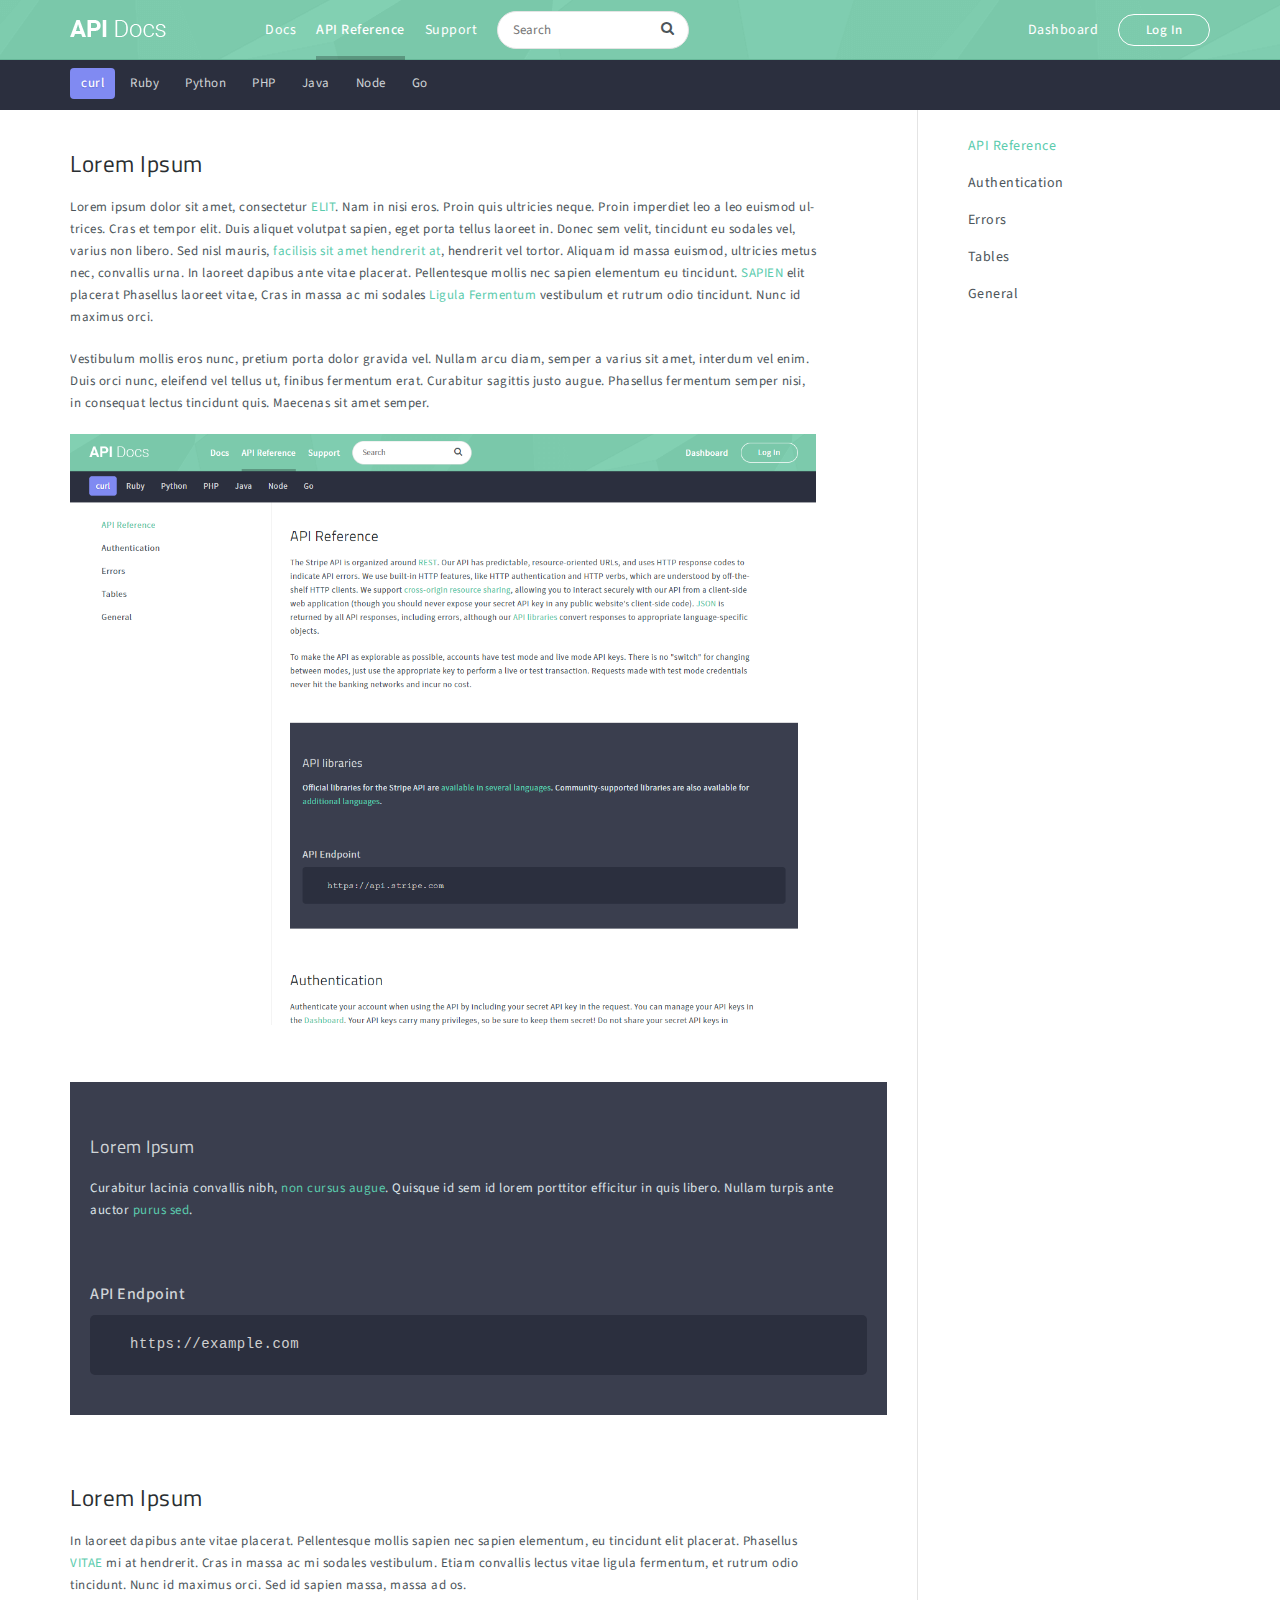
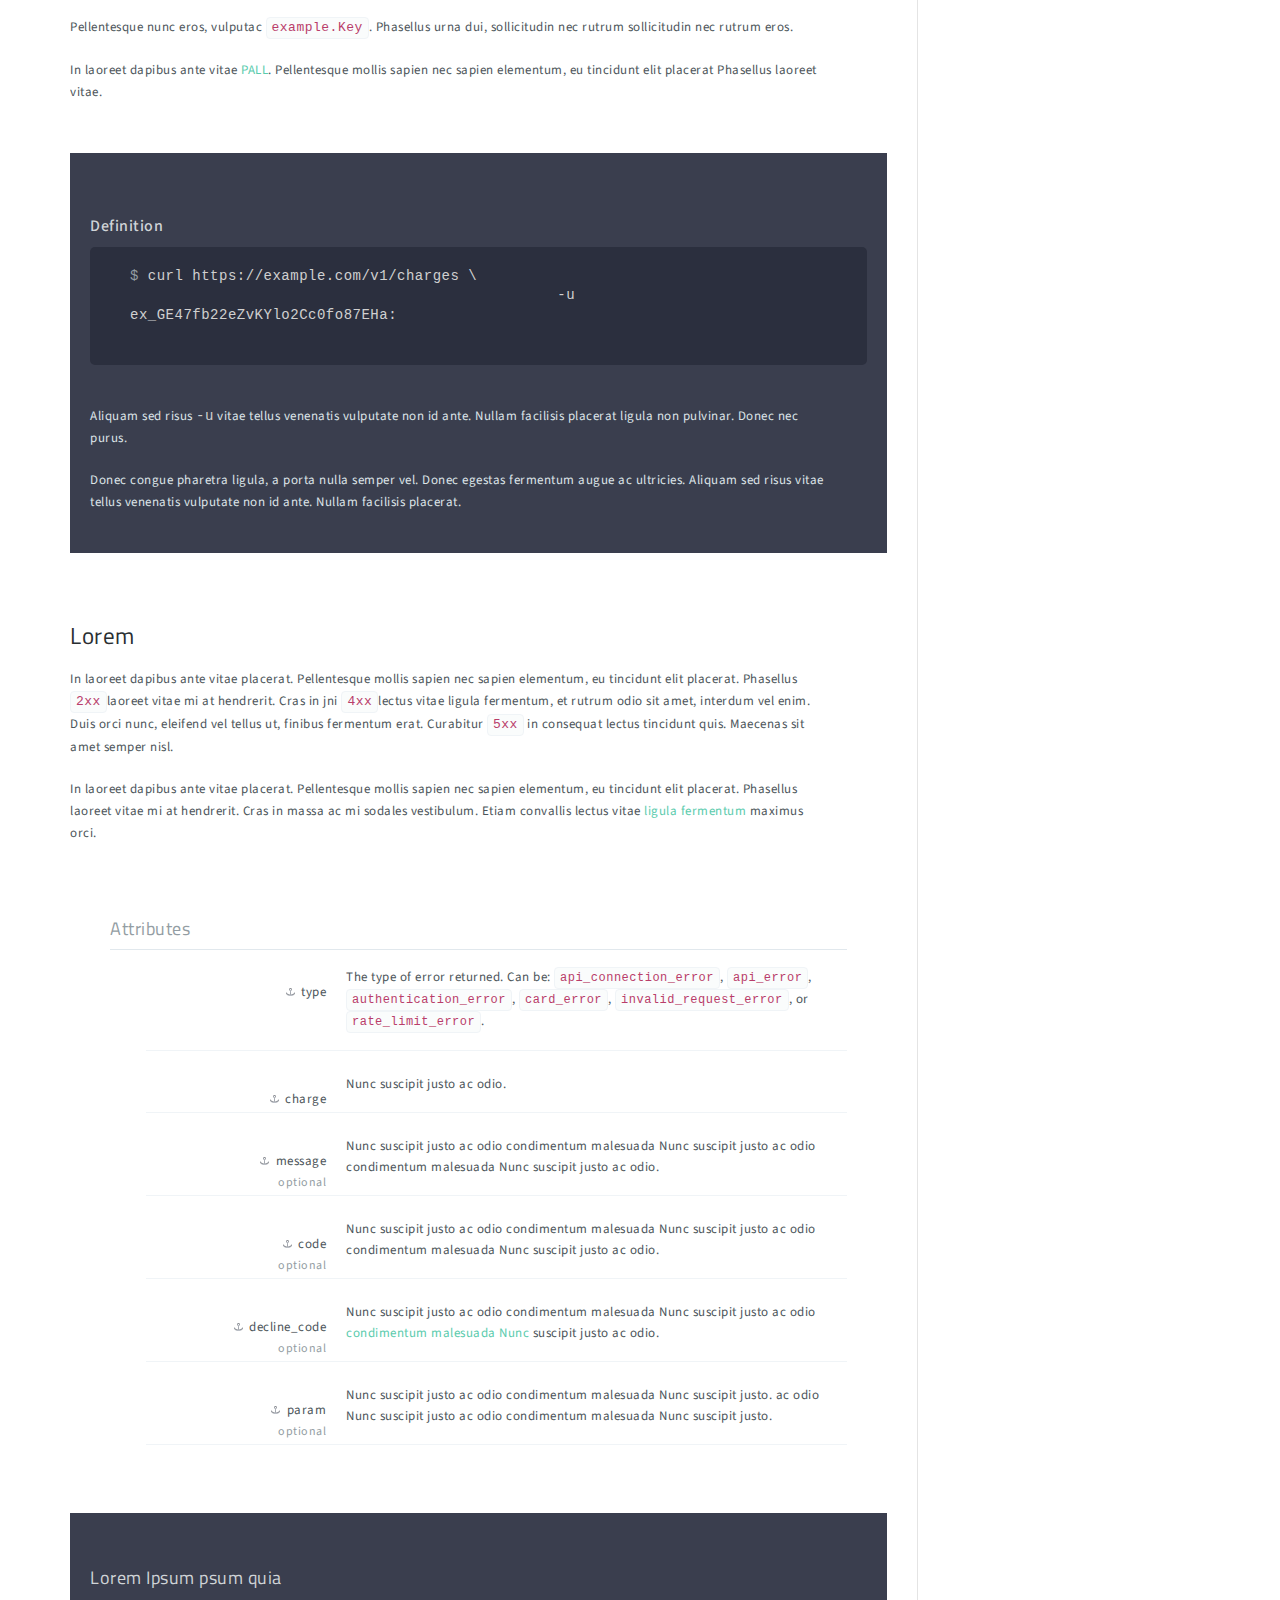
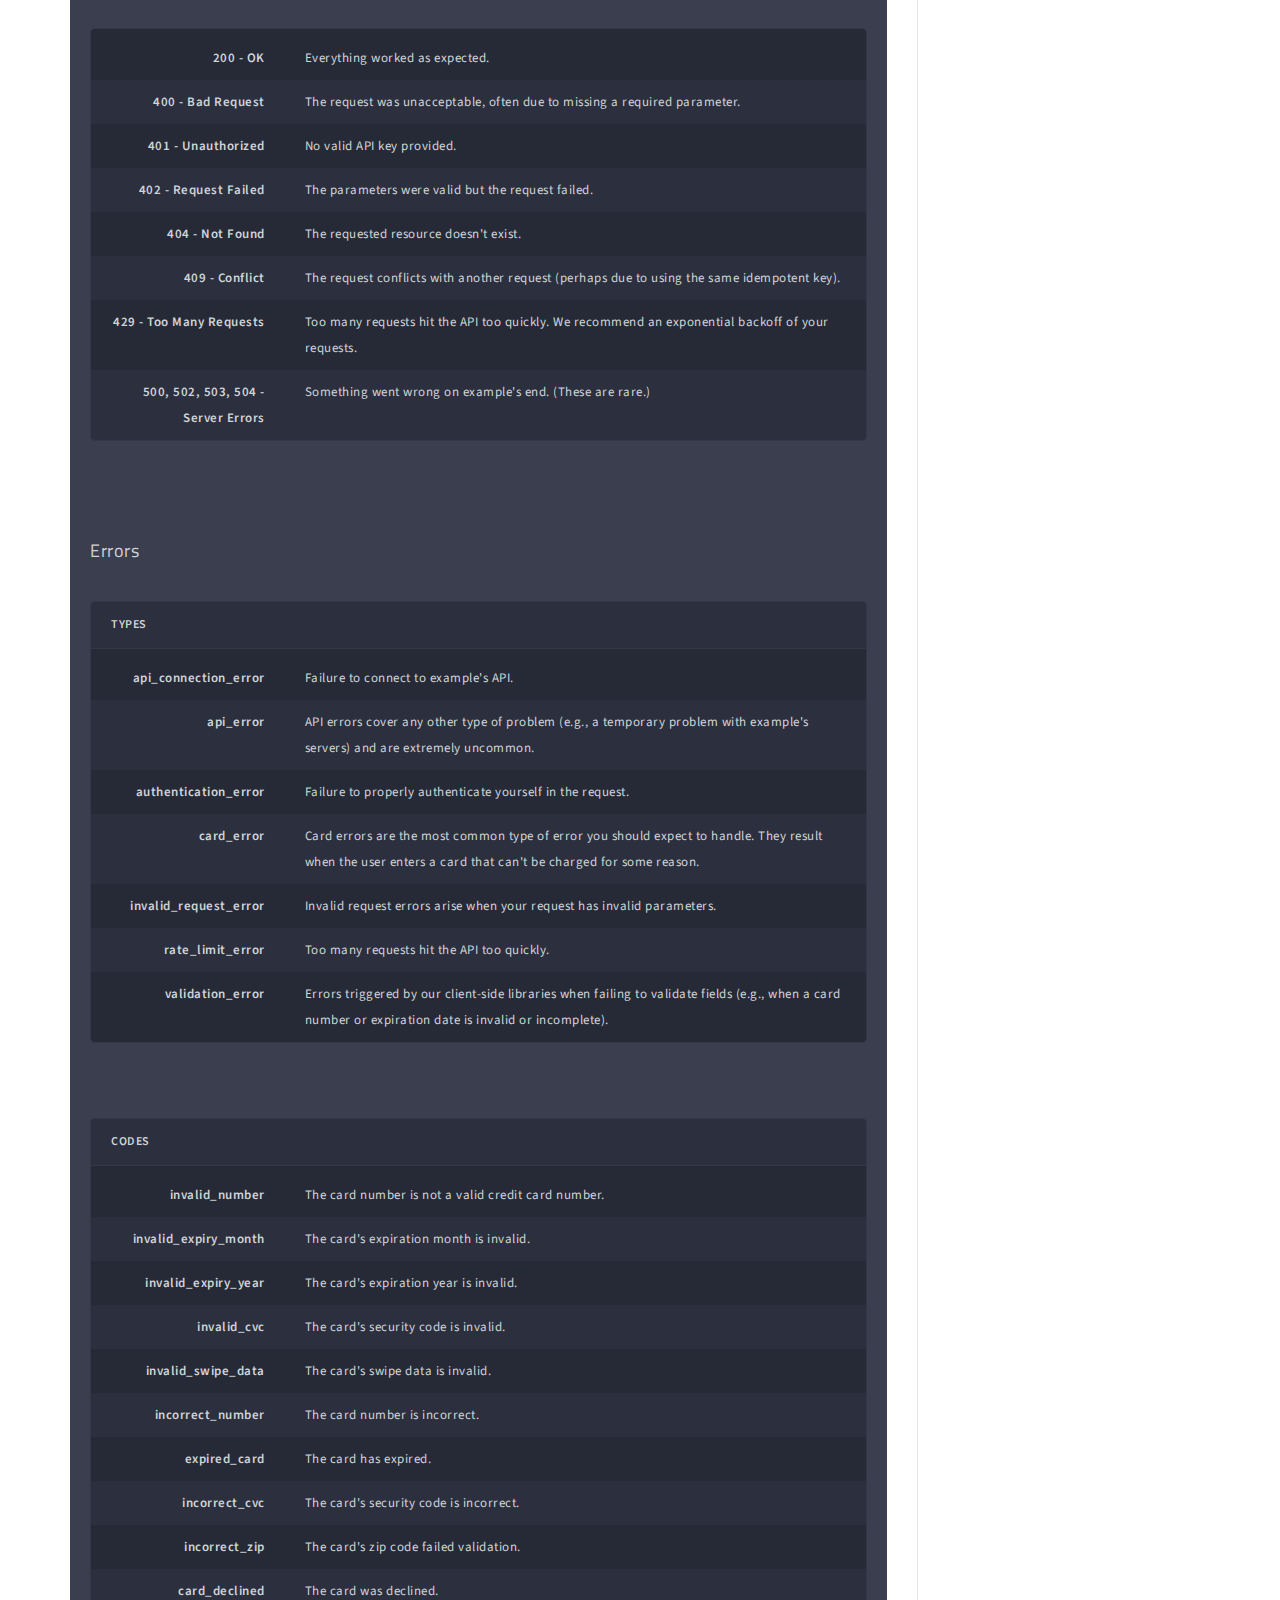
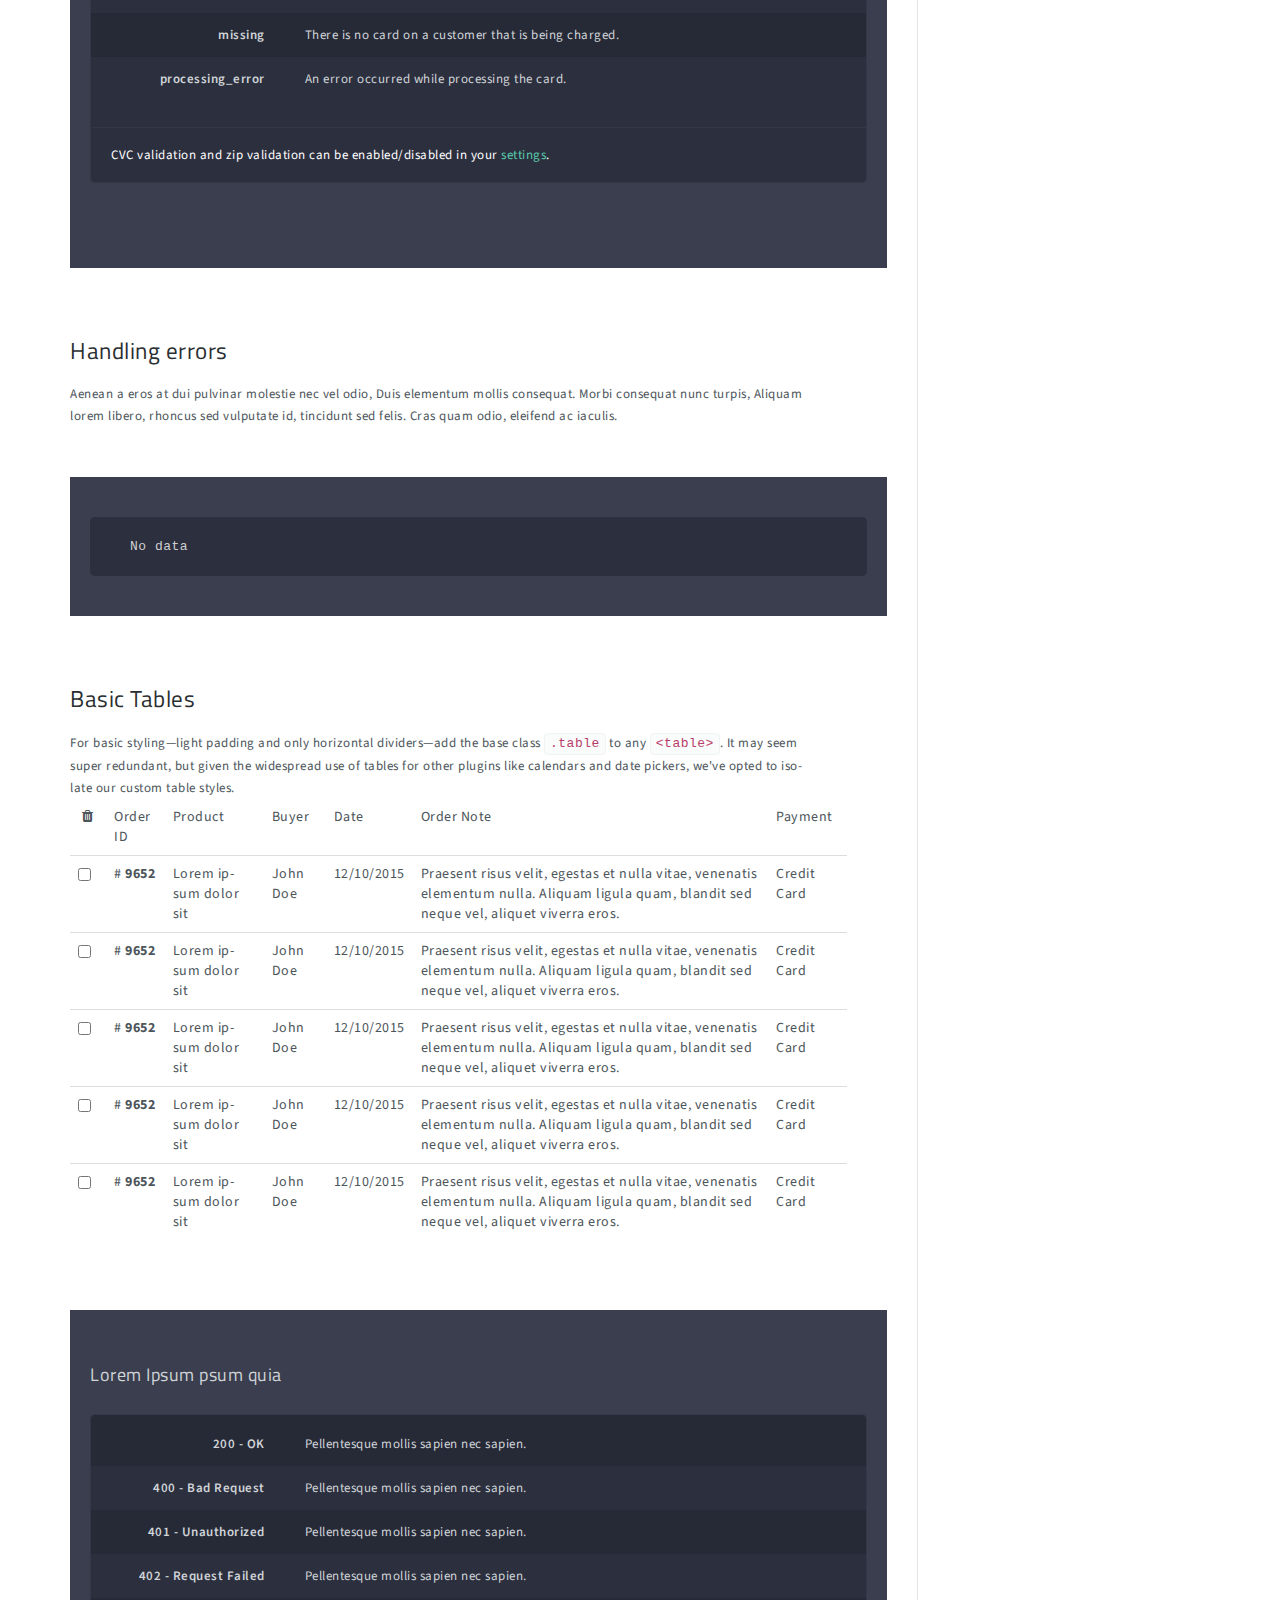
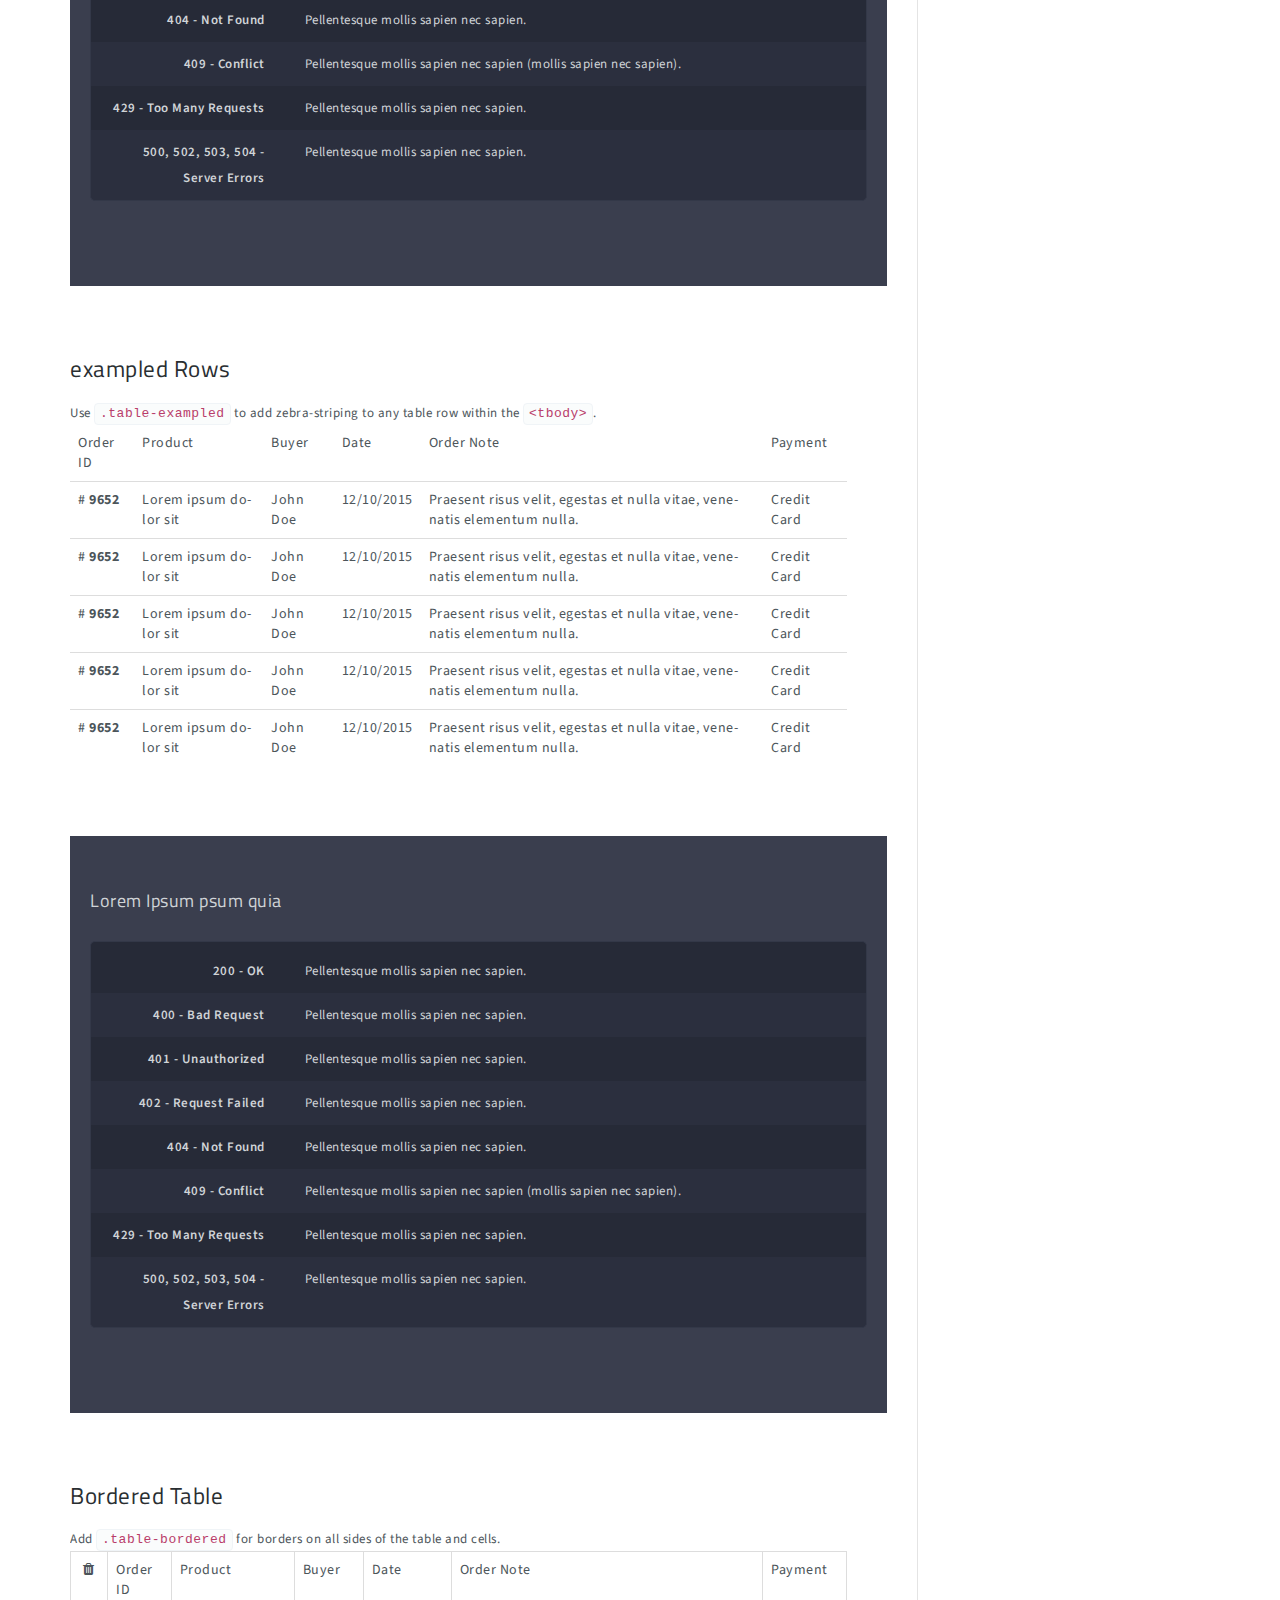
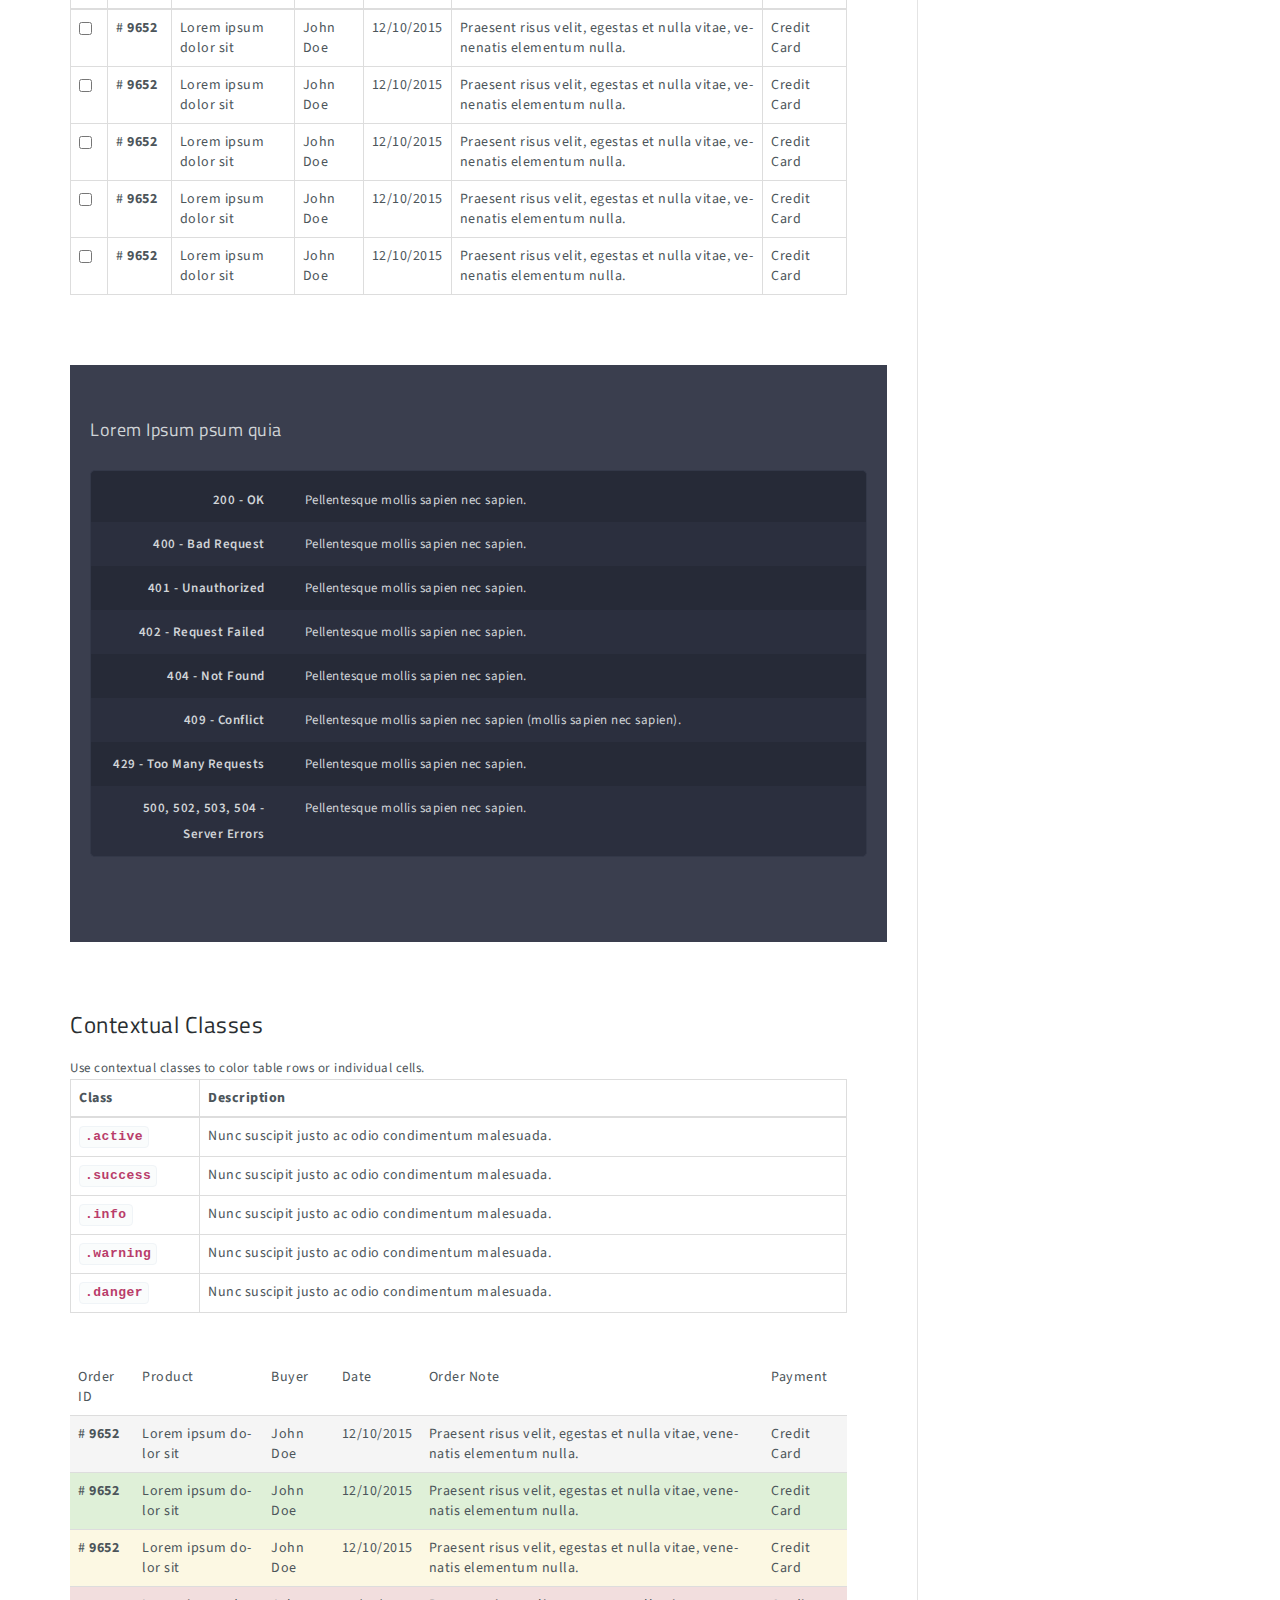
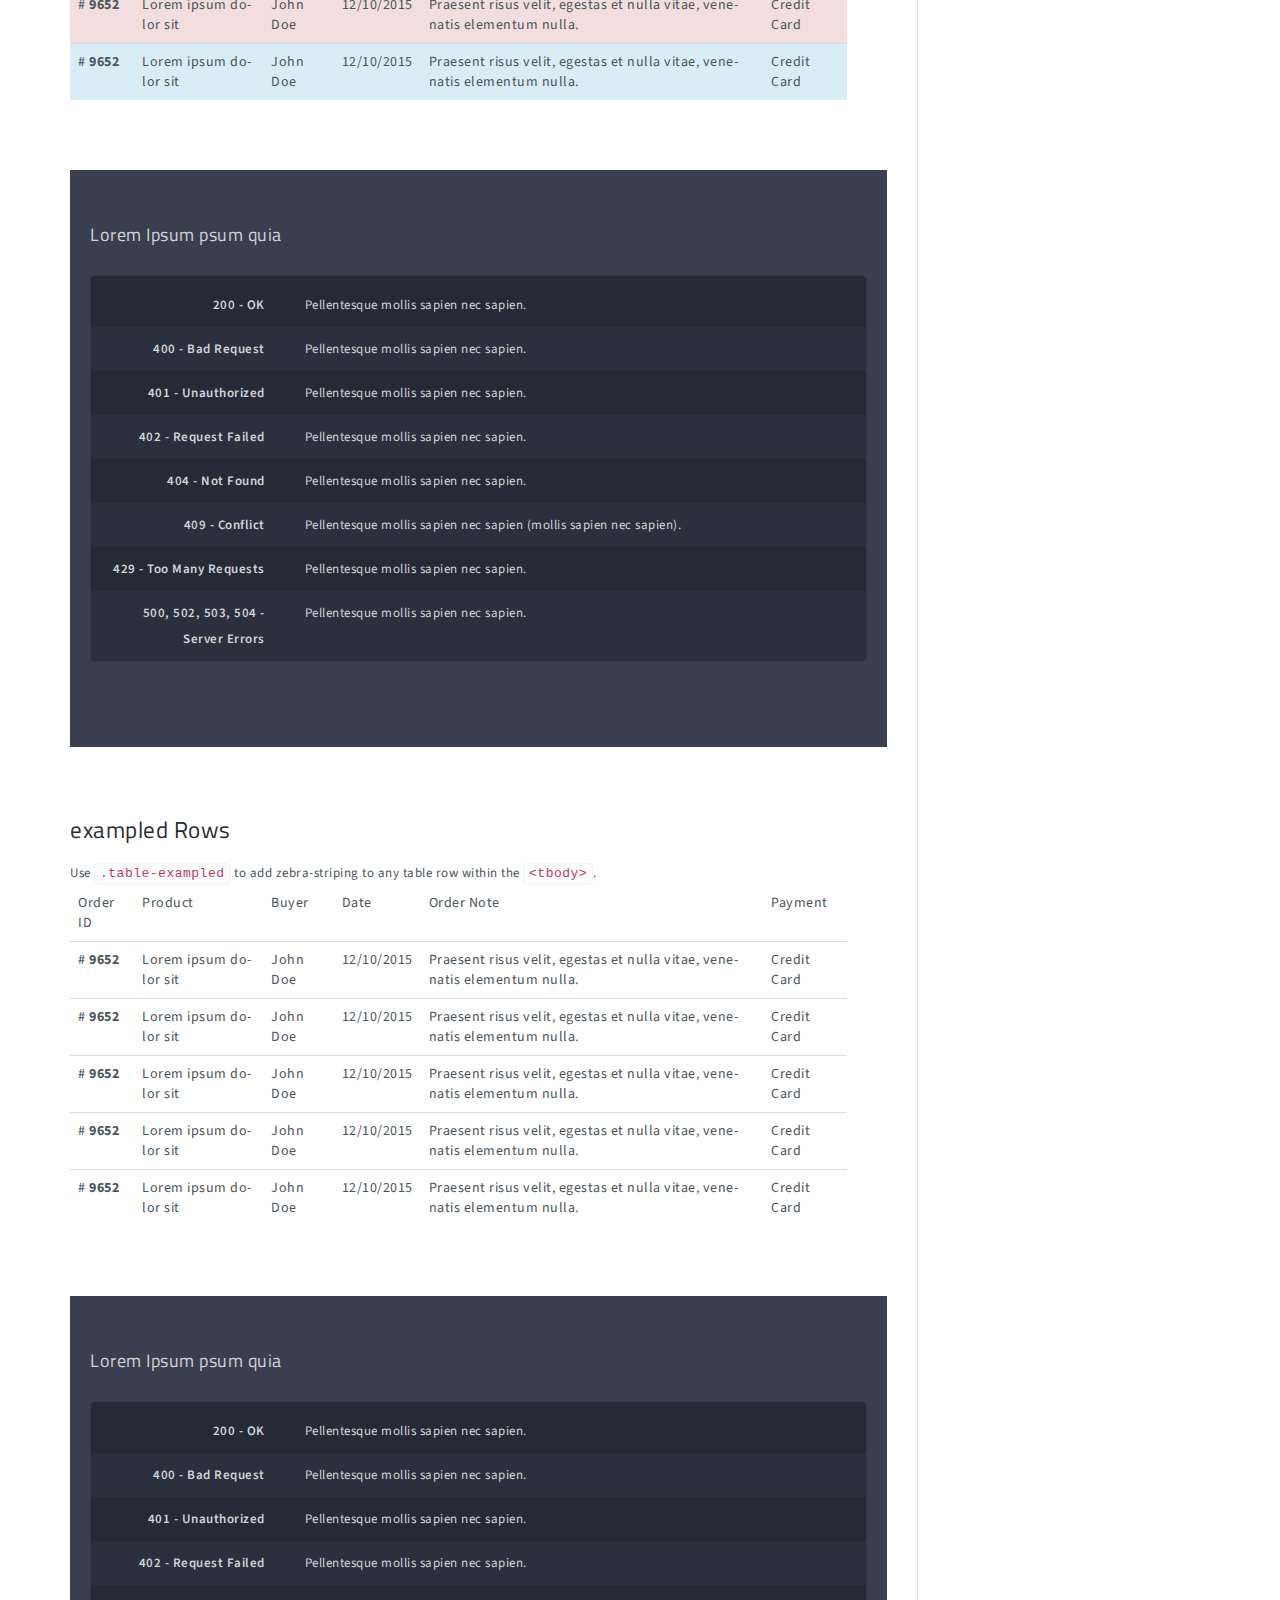
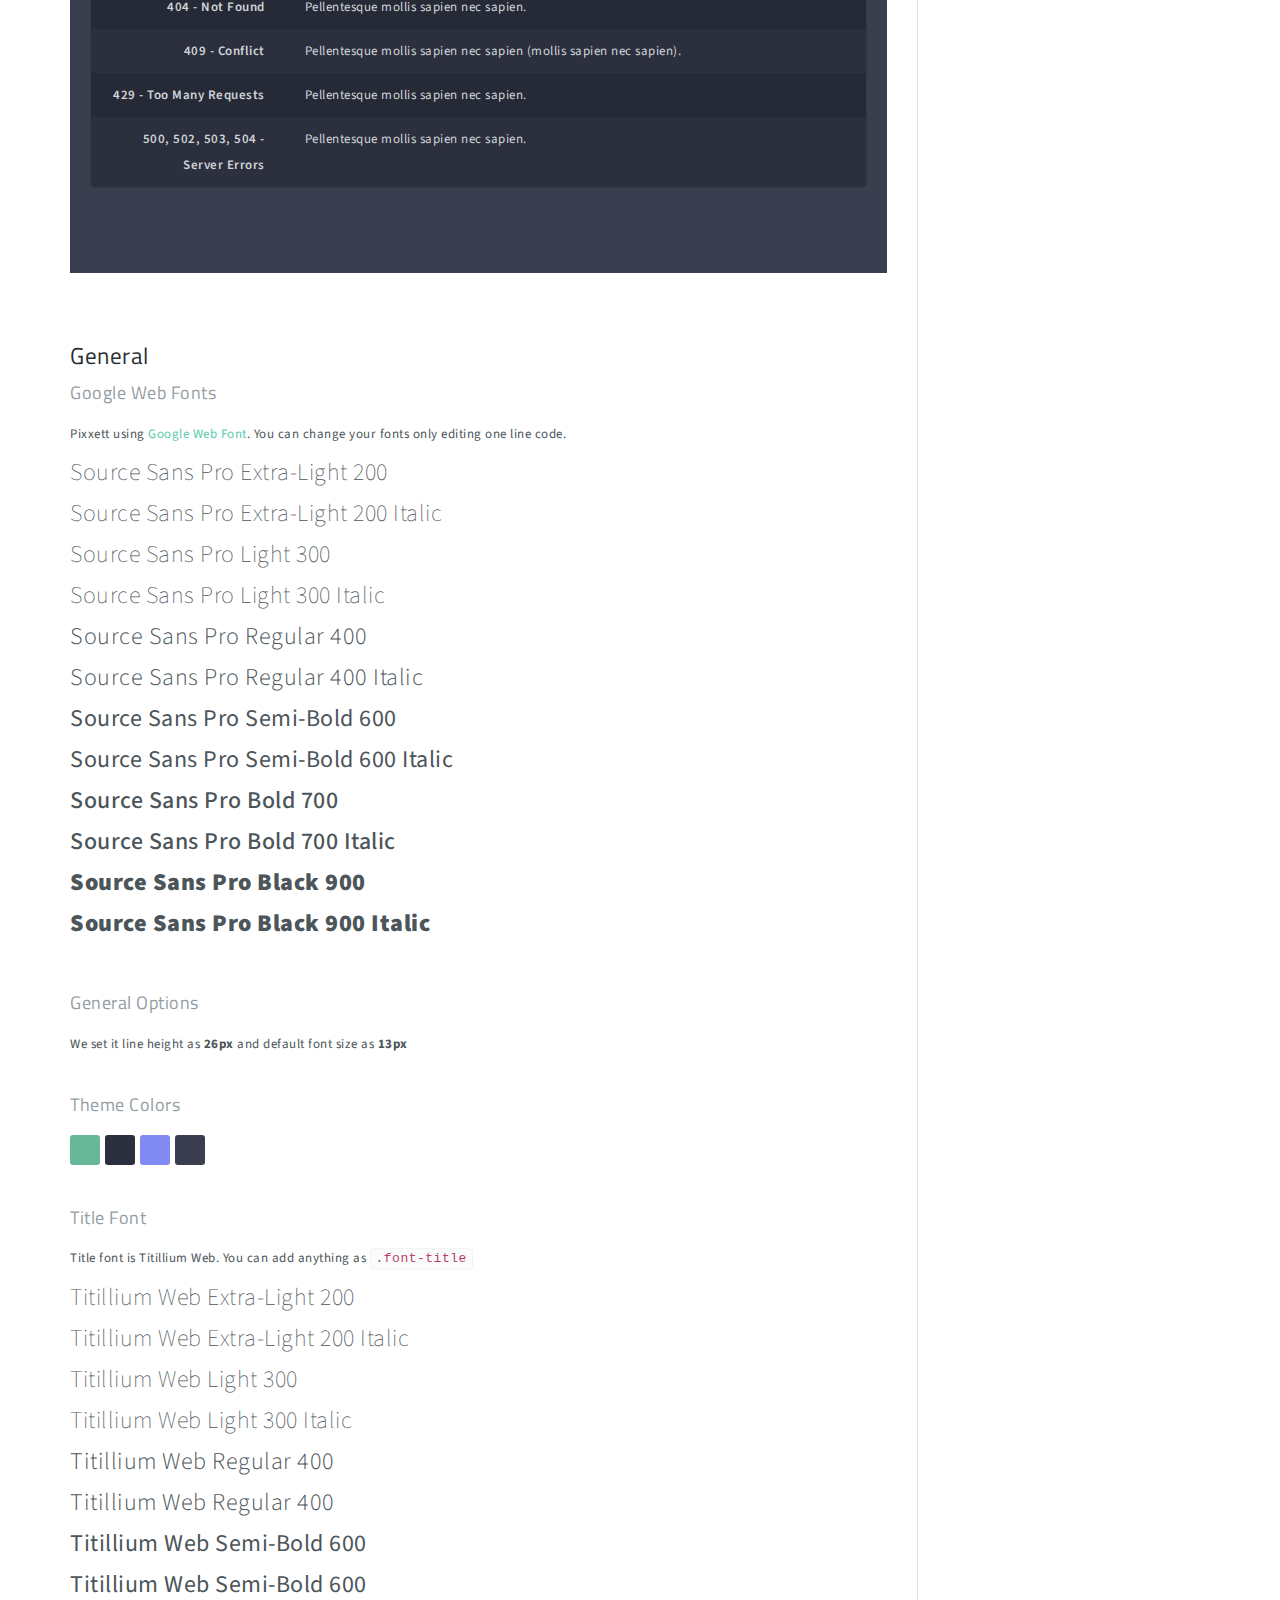
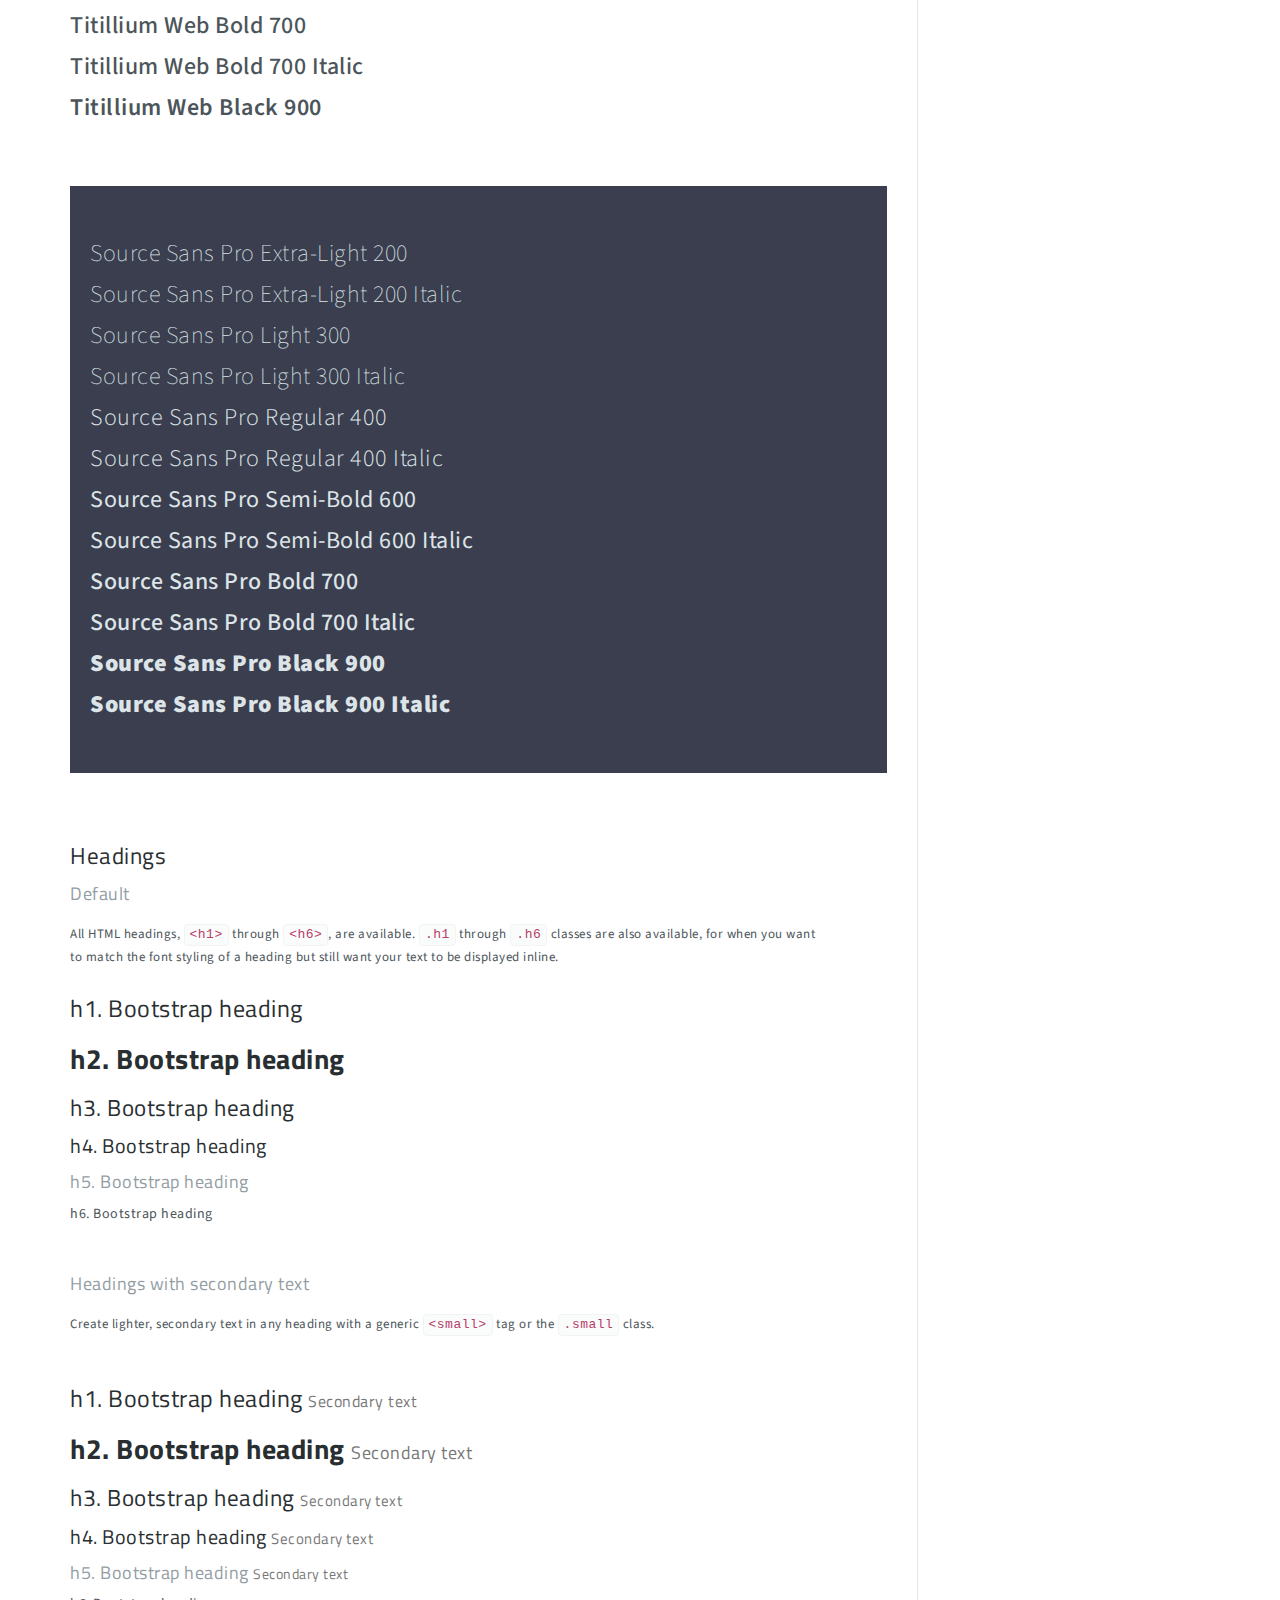
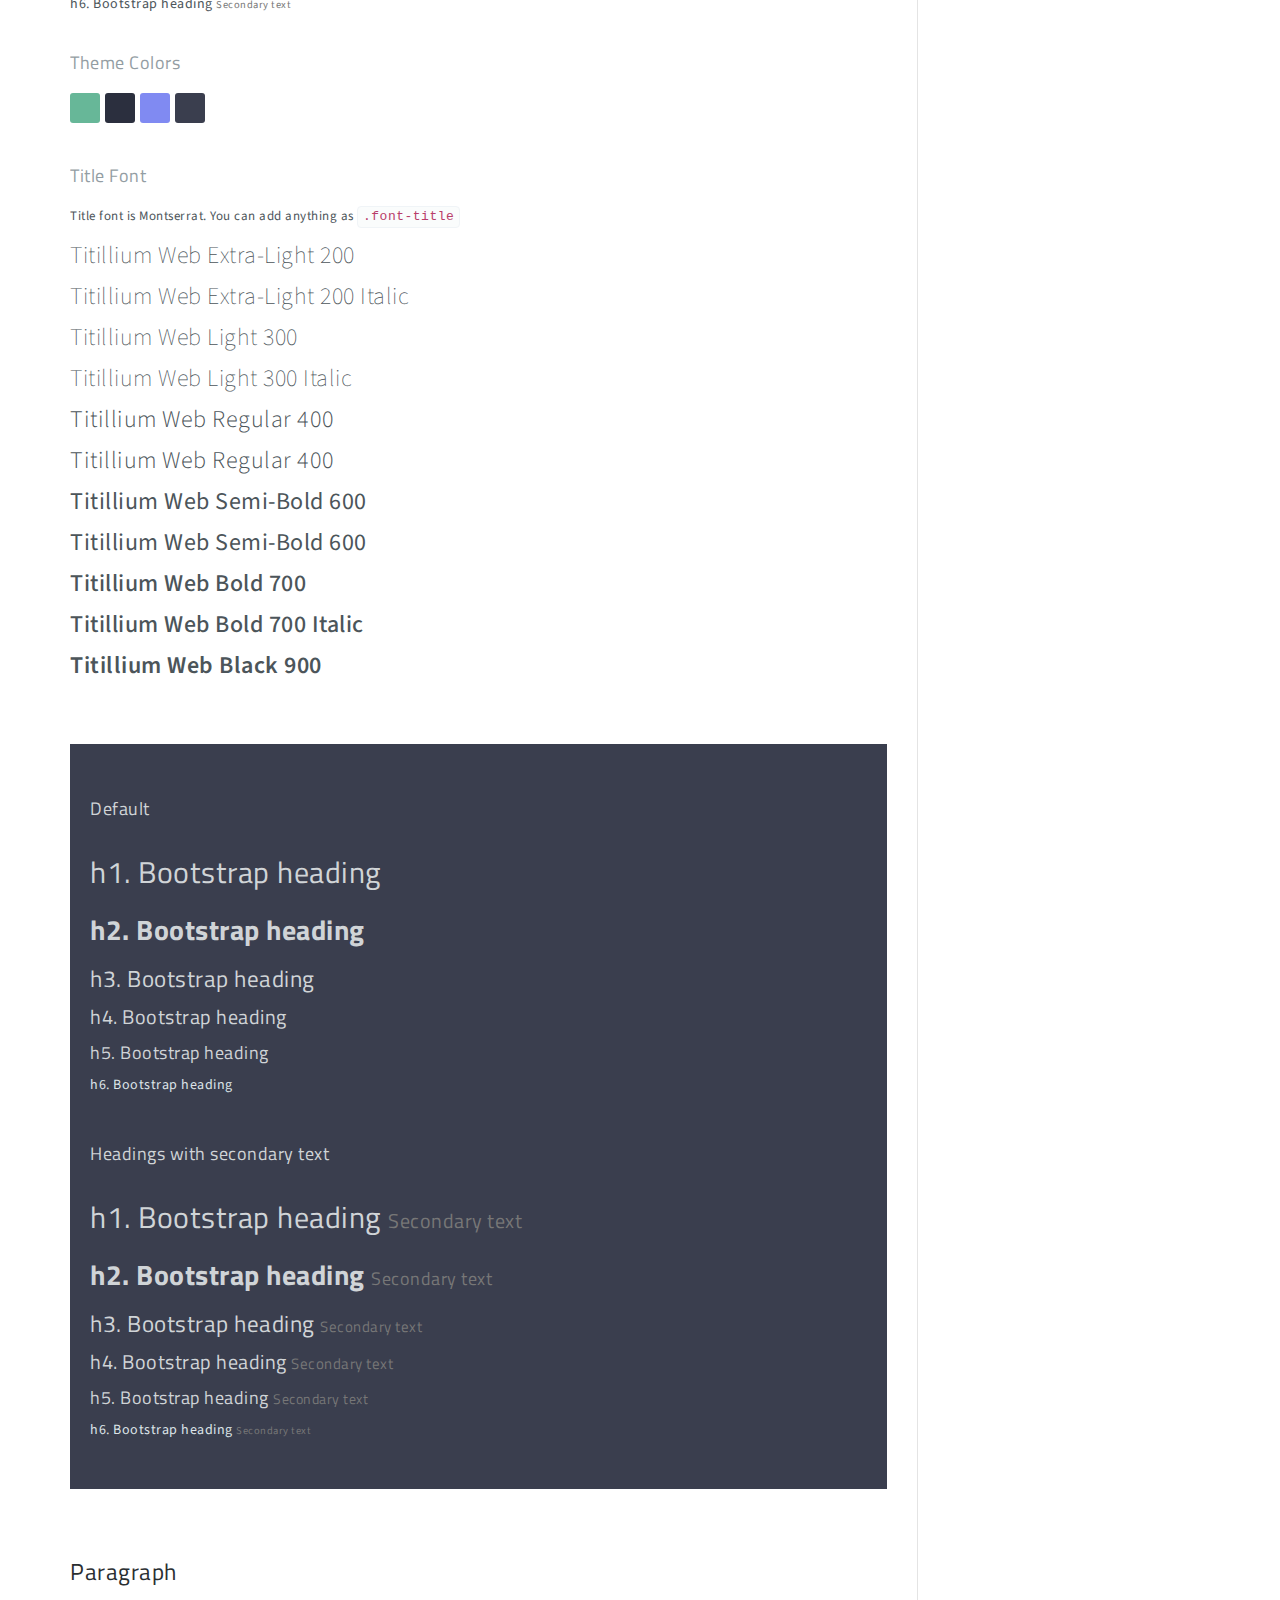
<file: v-3-right/index.html>
<!DOCTYPE html>
<html lang="en">
   <head>
      <meta charset="utf-8">
      <meta http-equiv="x-ua-compatible" content="ie=edge">
      <!--[if IE]>
      <meta http-equiv="X-UA-Compatible" content="IE=edge">
      <![endif]-->
      <!-- Mobile Specific -->
      <meta name="viewport" content="width=device-width, initial-scale=1.0">
      <title>Pixxett API Docs Theme</title>
      <meta name="description" content="Pixxett API Docs Theme">
      <meta name="author" content="Pixxett">
      <meta name="copyright" content="Pixxett">
      <meta name="date" content="2017-05-11">
      <!-- Google Fonts -->
      <link href="https://fonts.googleapis.com/css?family=Source+Sans+Pro:200,300,400,600,700,900" rel="stylesheet">
      <link href="https://fonts.googleapis.com/css?family=Titillium+Web:200,300,400,600,700,900" rel="stylesheet">
      <!-- CSS Style -->
      <link rel="stylesheet" type="text/css" href="https://maxcdn.bootstrapcdn.com/bootstrap/3.3.7/css/bootstrap.min.css">
      <link rel="stylesheet" type="text/css" href="https://maxcdn.bootstrapcdn.com/font-awesome/4.7.0/css/font-awesome.min.css">
      <link rel="stylesheet" type="text/css" href="css/prism.css">
      <link rel="stylesheet" type="text/css" href="css/jquery.mobile-menu.css">
      <link rel="stylesheet" type="text/css" href="css/style.css" media="all">
      <link rel="stylesheet" type="text/css" href="css/responsive.css">
   </head>
   <body id="pixxett-api">
      <div id="page">
         <!-- Header -->
         <header class="header" id="header">
            <div class="container">
               <div class="row">
                  <div class="col-lg-2 col-sm-3">
                     <!-- Mobile Menu Toggle -->
                     <div class="mm-toggle-wrap">
                        <div class="mm-toggle"><i class="fa fa-align-justify"></i><span class="mm-label">Menu</span>
                        </div>
                     </div>
                     <!-- End Mobile menu toggle -->
                     <!-- Header Logo -->
                     <h1><a class="header__block header__brand" href="#"> <img src="images/logo.png" alt="API UI logo">
                        </a>
                     </h1>
                     <!-- End Header Logo -->
                  </div>
                  <div class="col-lg-10 col-sm-9 hidden-xs">
                     <!-- Header Top Links -->
                     <div class="header__nav">
                        <div class="header__nav--left">
                           <ul class="dx-nav-0 dx-nav-0-docs">
                              <li class="dx-nav-0-item ">
                                 <a class="dx-nav-0-link" href="javascript:void(0);">Docs</a>
                              </li>
                              <li class="dx-nav-0-item dx-nav-active">
                                 <a class="dx-nav-0-link" href="javascript:void(0);">API Reference</a>
                              </li>
                              <li class="dx-nav-0-item ">
                                 <a class="dx-nav-0-link" href="javascript:void(0);">Support</a>
                              </li>
                           </ul>
                           <form class="header__search dx-form-search" id="siteSearch" name="search" method="get">
                              <label class="sr-only" for="siteQ">Enter search term</label>
                              <input class="dx-search-input" id="siteQ" name="q" type="search" value=""
                                 placeholder="Search">
                              <span class="button-search fa fa-search"></span>
                           </form>
                        </div>
                        <div class="header__nav--right">
                           <ul class="dx-nav-0 dx-nav-0-tools">
                              <li class="dx-nav-0-item ">
                                 <a class="dx-nav-0-link" href="javascript:void(0);">Dashboard</a>
                              </li>
                           </ul>
                           <div class="dx-auth-block">
                              <div class="dx-auth-logged-out">
                                 <a class="dx-auth-login dx-btn dx-btn-primary" data-js="auth-btn" href="javascript:void(0);"
                                    data-dxa="login,nav-click,nav-login">Log In</a>
                              </div>
                           </div>
                        </div>
                     </div>
                     <!-- End Header Top Links -->
                  </div>
               </div>
            </div>
         </header>
         <!-- End Header -->
         <!-- Main Content -->
         <section>
            <div class="container">
               <div class="row">
                  <div class="col-lg-3 col-sm-3 pull-right">
                     <!-- Sidebar -->
                     <div id="documenter_sidebar">
                        <div id="scrollholder" class="scrollholder">
                           <div id="scroll" class="scroll">
                              <ol id="documenter_nav">
                                 <li><a class="current" href="#documenter-1">API Reference</a></li>
                                 <li><a href="#documenter-2">Authentication </a> </li>
                                 <li>
                                    <a href="#documenter-3">Errors </a>
                                    <ol>
                                       <li><a href="#documenter-3-1">Handling errors</a></li>
                                    </ol>
                                 </li>
                                 <li>
                                    <a href="#documenter-4">Tables</a>
                                    <ol>
                                       <li><a href="#documenter-4-1">Default Talbe</a></li>
                                       <li><a href="#documenter-4-2">exampled Rows</a></li>
                                       <li><a href="#documenter-4-3">Bordered Table</a></li>
                                       <li><a href="#documenter-4-4">Contextual Classes</a></li>
                                    </ol>
                                 </li>
                                 <li>
                                    <a href="#documenter-5">General</a>
                                    <ol>
                                       <li><a href="#documenter-5-1">Headings</a></li>
                                       <li><a href="#documenter-5-2">Paragraph</a></li>
                                       <li><a href="#documenter-5-3">Inline Text Elements</a></li>
                                       <li><a href="#documenter-5-4">Alignment and Transformation</a></li>
                                       <li><a href="#documenter-5-5">Abbrevations</a></li>
                                       <li><a href="#documenter-5-6">Addresses</a></li>
                                       <li><a href="#documenter-5-7">Unordered and Ordered List</a></li>
                                       <li><a href="#documenter-5-8">Unstyled and Inline list</a></li>
                                       <li><a href="#documenter-5-9">Blockquotes</a></li>
                                       <li><a href="#documenter-5-10">Descriptions</a></li>
                                    </ol>
                                 </li>
                              </ol>
                           </div>
                        </div>
                     </div>
                     <!-- End Sidebar -->
                  </div>
                  <div class="col-lg-9 col-sm-9">
                     <!-- Site Content -->
                     <div class="header-section-wrapper">
                        <div class="header-section header-section-example">
                           <div id="language">
                              <ul class="language-toggle">
                                 <li>
                                    <input type="radio" class="language-toggle-source" name="language-toggle"
                                       id="toggle-lang-curl"
                                       data-language="curl" checked="checked">
                                    <label for="toggle-lang-curl"
                                       class="language-toggle-button language-toggle-button--curl">curl</label>
                                 </li>
                                 <li>
                                    <input type="radio" class="language-toggle-source" name="language-toggle"
                                       id="toggle-lang-ruby"
                                       data-language="ruby">
                                    <label for="toggle-lang-ruby"
                                       class="language-toggle-button language-toggle-button--ruby">Ruby</label>
                                 </li>
                                 <li>
                                    <input type="radio" class="language-toggle-source" name="language-toggle"
                                       id="toggle-lang-python"
                                       data-language="python">
                                    <label for="toggle-lang-python"
                                       class="language-toggle-button language-toggle-button--python">Python</label>
                                 </li>
                                 <li>
                                    <input type="radio" class="language-toggle-source" name="language-toggle"
                                       id="toggle-lang-php"
                                       data-language="php">
                                    <label for="toggle-lang-php"
                                       class="language-toggle-button language-toggle-button--php">PHP</label>
                                 </li>
                                 <li>
                                    <input type="radio" class="language-toggle-source" name="language-toggle"
                                       id="toggle-lang-java"
                                       data-language="java">
                                    <label for="toggle-lang-java"
                                       class="language-toggle-button language-toggle-button--java">Java</label>
                                 </li>
                                 <li>
                                    <input type="radio" class="language-toggle-source" name="language-toggle"
                                       id="toggle-lang-node"
                                       data-language="node">
                                    <label for="toggle-lang-node"
                                       class="language-toggle-button language-toggle-button--node">Node</label>
                                 </li>
                                 <li>
                                    <input type="radio" class="language-toggle-source" name="language-toggle"
                                       id="toggle-lang-go"
                                       data-language="go">
                                    <label for="toggle-lang-go"
                                       class="language-toggle-button language-toggle-button--go">Go</label>
                                 </li>
                              </ul>
                           </div>
                        </div>
                     </div>
                     <div id="documenter_content" class="method-area-wrapper">
                        <div id="documenter-1" class="method">
                           <div class="method-area">
                              <div class="method-copy">
                                 <div class="method-copy-padding">
                                    <h3>Lorem Ipsum</h3>
                                    <p>
                                       Lorem ipsum dolor sit amet, consectetur <a href="#">ELIT</a>. Nam in nisi 
                                       eros. Proin quis ultricies neque. Proin imperdiet leo a leo euismod 
                                       ultrices. Cras et tempor elit. Duis aliquet volutpat sapien, eget porta tellus
                                       laoreet in. Donec sem velit, tincidunt eu sodales vel, varius non libero.
                                       Sed nisl mauris,<a href="#"> facilisis sit amet hendrerit at</a>, hendrerit
                                       vel tortor. Aliquam id massa euismod, ultricies metus nec, convallis urna. In
                                       laoreet dapibus ante vitae placerat. Pellentesque mollis nec sapien
                                       elementum eu tincidunt. <a href="#">SAPIEN</a> elit placerat Phasellus laoreet vitae,
                                       Cras in massa ac mi sodales <a href="#">Ligula Fermentum</a> vestibulum
                                       et rutrum odio tincidunt. Nunc id maximus orci. 
                                    </p>
                                    <p>
                                       Vestibulum mollis eros nunc, pretium porta dolor gravida vel. Nullam arcu diam, 
                                       semper a varius sit amet, interdum vel enim. Duis orci nunc, eleifend vel tellus
                                       ut, finibus fermentum erat. Curabitur sagittis justo augue. Phasellus fermentum
                                       semper nisi, in consequat lectus tincidunt quis. Maecenas sit amet semper.
                                    </p>
                                    <p> <img src="images/place-holder.png" alt="place holder"></p>
                                 </div>
                              </div>
                              <div class="method-example">
                                 <div class="method-example-part">
                                    <h5>Lorem Ipsum</h5>
                                    <p>
                                       Curabitur lacinia convallis nibh, <a href="#">non cursus augue</a>. Quisque id
                                       sem id lorem porttitor efficitur in quis libero. Nullam turpis ante auctor <a href="#">purus sed</a>.
                                    </p>
                                 </div>
                                 <div class="method-example-part">
                                    <div class="method-example-endpoint">
                                       <pre class=" language-none"><code class=" language-none">https://example.com</code></pre>
                                    </div>
                                 </div>
                              </div>
                           </div>
                        </div>
                        <div id="documenter-2" class="method">
                           <div class="method-area">
                              <div class="method-copy">
                                 <div class="method-copy-padding">
                                    <h3>Lorem Ipsum</h3>
                                    <p>
                                       In laoreet dapibus ante vitae placerat. Pellentesque mollis sapien nec sapien elementum, eu tincidunt elit placerat. Phasellus <a href="#">VITAE</a> mi at hendrerit. Cras in massa ac mi sodales vestibulum. Etiam convallis lectus vitae ligula fermentum, et rutrum odio tincidunt. Nunc id maximus orci. Sed id sapien massa, massa ad os.
                                    </p>
                                    <p>
                                       Pellentesque nunc eros, vulputac <code>example.Key</code>. Phasellus urna dui, sollicitudin nec rutrum sollicitudin nec rutrum eros.
                                    </p>
                                    <p>
                                       In laoreet dapibus ante vitae  <a href="#">PALL</a>. Pellentesque mollis sapien nec sapien elementum, eu tincidunt elit placerat Phasellus laoreet vitae.
                                    </p>
                                 </div>
                              </div>
                              <div class="method-example">
                                 <div class="code-curl code-div active-code">
                                    <div class="method-example-part">
                                       <div class="method-example-request include-prompt">
                                          <pre class=" language-bash"><code class=" language-bash">curl https://example.com/v1/charges \
                                                <span class="token api-key"><span class="token request-flag">-u</span> ex_GE47fb22eZvKYlo2Cc0fo87EHa</span>:
                                            </code></pre>
                                       </div>
                                       <p>
                                          Aliquam sed risus <code class=" language-undefined">-u</code> vitae tellus venenatis vulputate non id ante. Nullam facilisis placerat ligula non pulvinar. Donec nec purus.
                                       </p>
                                       <p>
                                          Donec congue pharetra ligula, a porta nulla semper vel. Donec egestas fermentum augue ac ultricies. Aliquam sed risus vitae tellus venenatis vulputate non id ante. Nullam facilisis placerat.
                                       </p>
                                    </div>
                                 </div>
                                 <div class="code-ruby code-div">
                                    <div class="method-example-part">
                                       <div class="method-example-request include-prompt">
                                          <pre class=" language-ruby"><code class=" language-ruby"><span class="token keyword">require</span> <span class="token string">"example"</span>
                                                <span class="token constant">example</span><span class="token punctuation">.</span>api_key <span class="token operator">=</span> <span class="token string">"ex_GE47fb22eZvKYlo2Cc0fo87EHa"</span></code></pre>
                                       </div>
                                       <p>
                                          You can also set a per-request key like in the example below. This is often useful for Connect applications that use multiple API keys during the lifetime of a process.
                                       </p>
                                       <p>
                                          Authentication is transparently handled for you in subsequent method calls on the returned object.
                                       </p>
                                       <div class="method-example-request include-prompt">
                                          <pre class=" language-ruby"><code class=" language-ruby"><span class="token constant">example</span><span class="token punctuation">:</span><span class="token symbol">:Charge</span><span class="token punctuation">.</span><span class="token function">retrieve</span><span class="token punctuation">(</span>
                                                <span class="token string">"DTbaf9757982a9e738f05d249b"</span><span class="token punctuation">,</span>
                                                <span class="token symbol">:api_key</span> <span class="token operator">=</span><span class="token operator">&gt;</span> <span class="token string">"ex_GE47fb22eZvKYlo2Cc0fo87EHa"</span>
                                                <span class="token punctuation">)</span></code></pre>
                                       </div>
                                       <p>
                                          A sample test API key is included in all the examples on this page, so you can test any example right away. To test requests using your account, replace the sample API key with your actual API key.
                                       </p>
                                    </div>
                                 </div>
                                 <div class="code-python code-div">
                                    <div class="method-example-part">
                                       <div class="method-example-request include-prompt">
                                          <pre class=" language-python"><code class=" language-python"><span class="token keyword">import</span> example
                                                example<span class="token punctuation">.</span>api_key <span class="token operator">=</span> <span class="token string">"ex_GE47fb22eZvKYlo2Cc0fo87EHa"</span></code></pre>
                                       </div>
                                       <p>
                                          You can also set a per-request key like in the example below. This is often useful for Connect applications that use multiple API keys during the lifetime of a process.
                                       </p>
                                       <p>
                                          Authentication is transparently handled for you in subsequent method calls on the returned object.
                                       </p>
                                       <div class="method-example-request include-prompt">
                                          <pre class=" language-python"><code class=" language-python">example<span class="token punctuation">.</span>Charge<span class="token punctuation">.</span>retrieve<span class="token punctuation">(</span>
                                                <span class="token string">"DTbaf9757982a9e738f05d249b"</span><span class="token punctuation">,</span>
                                                api_key<span class="token operator">=</span><span class="token string">"ex_GE47fb22eZvKYlo2Cc0fo87EHa"</span>
                                                <span class="token punctuation">)</span></code></pre>
                                       </div>
                                       <p>
                                          A sample test API key is included in all the examples on this page, so you can test any example right away. To test requests using your account, replace the sample API key with your actual API key.
                                       </p>
                                    </div>
                                 </div>
                                 <div class="code-php code-div">
                                    <div class="method-example-part">
                                       <div class="method-example-request include-prompt">
                                          <pre class=" language-php"><code class=" language-php">\<span class="token package">example<span class="token punctuation">\</span>example</span><span class="token punctuation">:</span><span class="token punctuation">:</span><span class="token function">setApiKey</span><span class="token punctuation">(</span><span class="token string">"ex_GE47fb22eZvKYlo2Cc0fo87EHa"</span><span class="token punctuation">)</span><span class="token punctuation">;</span></code></pre>
                                       </div>
                                       <p>
                                          You can also set a per-request key like in the example below. This is often useful for Connect applications that use multiple API keys during the lifetime of a process.
                                       </p>
                                       <p>
                                          Authentication is transparently handled for you in subsequent method calls on the returned object.
                                       </p>
                                       <div class="method-example-request include-prompt">
                                          <pre class=" language-php"><code class=" language-php">\<span class="token package">example<span class="token punctuation">\</span>Charge</span><span class="token punctuation">:</span><span class="token punctuation">:</span><span class="token function">retrieve</span><span class="token punctuation">(</span>
                                                <span class="token string">"DTbaf9757982a9e738f05d249b"</span><span class="token punctuation">,</span>
                                                <span class="token keyword">array</span><span class="token punctuation">(</span><span class="token string">'api_key'</span> <span class="token operator">=</span><span class="token operator">&gt;</span> <span class="token string">"ex_GE47fb22eZvKYlo2Cc0fo87EHa"</span><span class="token punctuation">)</span>
                                                <span class="token punctuation">)</span></code></pre>
                                       </div>
                                       <p>
                                          A sample test API key is included in all the examples on this page, so you can test any example right away. To test requests using your account, replace the sample API key with your actual API key.
                                       </p>
                                    </div>
                                 </div>
                                 <div class="code-java code-div">
                                    <div class="method-example-part">
                                       <div class="method-example-request include-prompt">
                                          <pre class=" language-java"><code class=" language-java">example<span class="token punctuation">.</span>apiKey <span class="token operator">=</span> <span class="token string">"ex_GE47fb22eZvKYlo2Cc0fo87EHa"</span><span class="token punctuation">;</span></code></pre>
                                       </div>
                                       <p>
                                          You can also set a per-request key like in the example below. This is often useful for Connect applications that use multiple API keys during the lifetime of a process.
                                       </p>
                                       <div class="method-example-request include-prompt">
                                          <pre class=" language-java"><code class=" language-java">RequestOptions requestOptions <span class="token operator">=</span> RequestOptions<span class="token punctuation">.</span><span class="token function">builder</span><span class="token punctuation">(</span><span class="token punctuation">)</span><span class="token punctuation">.</span><span class="token function">setApiKey</span><span class="token punctuation">(</span><span class="token string">"ex_GE47fb22eZvKYlo2Cc0fo87EHa"</span><span class="token punctuation">)</span><span class="token punctuation">.</span><span class="token function">build</span><span class="token punctuation">(</span><span class="token punctuation">)</span><span class="token punctuation">;</span>

                                                Charge<span class="token punctuation">.</span><span class="token function">retrieve</span><span class="token punctuation">(</span><span class="token string">"DTbaf9757982a9e738f05d249b"</span><span class="token punctuation">,</span> requestOptions<span class="token punctuation">)</span></code></pre>
                                       </div>
                                       <p>
                                          A sample test API key is included in all the examples on this page, so you can test any example right away. To test requests using your account, replace the sample API key with your actual API key.
                                       </p>
                                    </div>
                                 </div>
                                 <div class="code-node code-div">
                                    <div class="method-example-part">
                                       <div class="method-example-request include-prompt">
                                          <pre class=" language-javascript"><code class=" language-javascript"><span class="token keyword">var</span> example <span class="token operator">=</span> <span class="token function">require</span><span class="token punctuation">(</span><span class="token string">"example"</span><span class="token punctuation">)</span><span class="token punctuation">(</span>
                                                <span class="token string">"ex_GE47fb22eZvKYlo2Cc0fo87EHa"</span>
                                                <span class="token punctuation">)</span><span class="token punctuation">;</span></code></pre>
                                       </div>
                                       <p>
                                          You can also set a per-request key like in the example below. This is often useful for Connect applications that use multiple API keys during the lifetime of a process.
                                       </p>
                                       <p>
                                          Authentication is transparently handled for you in subsequent method calls on the returned object.
                                       </p>
                                       <div class="method-example-request include-prompt">
                                          <pre class=" language-javascript"><code class=" language-javascript">example<span class="token punctuation">.</span>charges<span class="token punctuation">.</span><span class="token function">retrieve</span><span class="token punctuation">(</span><span class="token string">"DTbaf9757982a9e738f05d249b"</span><span class="token punctuation">,</span> <span class="token punctuation">{</span>
                                                api_key<span class="token punctuation">:</span> <span class="token string">"ex_GE47fb22eZvKYlo2Cc0fo87EHa"</span>
                                                <span class="token punctuation">}</span><span class="token punctuation">)</span><span class="token punctuation">;</span></code></pre>
                                       </div>
                                       <p>
                                          A sample test API key is included in all the examples on this page, so you can test any example right away. To test requests using your account, replace the sample API key with your actual API key.
                                       </p>
                                    </div>
                                 </div>
                                 <div class="code-go code-div">
                                    <div class="method-example-part">
                                       <div class="method-example-request include-prompt">
                                          <pre class=" language-go"><code class=" language-go">example<span class="token punctuation">.</span>Key <span class="token operator">=</span> <span class="token string">"ex_GE47fb22eZvKYlo2Cc0fo87EHa"</span></code></pre>
                                       </div>
                                       <p>
                                          You can also set a per-request key like in the example below. This is often useful for Connect applications that use multiple API keys during the lifetime of a process.
                                       </p>
                                       <div class="method-example-request include-prompt">
                                          <pre class=" language-go"><code class=" language-go">sc <span class="token operator">:=</span> <span class="token operator">&amp;</span>client<span class="token punctuation">.</span>API<span class="token punctuation">{</span><span class="token punctuation">}</span>
                                                sc<span class="token punctuation">.</span><span class="token function">Init</span><span class="token punctuation">(</span><span class="token string">"ex_GE47fb22eZvKYlo2Cc0fo87EHa"</span><span class="token punctuation">,</span> <span class="token boolean">nil</span><span class="token punctuation">)</span>
                                                sc<span class="token punctuation">.</span>Charges<span class="token punctuation">.</span><span class="token function">Get</span><span class="token punctuation">(</span><span class="token string">"ex_GE47fb22eZvKYlo2Cc0fo87EHa"</span><span class="token punctuation">,</span> params<span class="token punctuation">)</span></code></pre>
                                       </div>
                                       <p>
                                          A sample test API key is included in all the examples on this page, so you can test any example right away. To test requests using your account, replace the sample API key with your actual API key.
                                       </p>
                                    </div>
                                 </div>
                              </div>
                           </div>
                        </div>
                        <div id="documenter-3" class="method">
                           <div class="method-area">
                              <div class="method-copy">
                                 <div class="method-copy-padding">
                                    <h3>Lorem</h3>
                                    <p>
                                       In laoreet dapibus ante vitae placerat. Pellentesque mollis 
                                       sapien nec sapien elementum, eu tincidunt elit placerat.
                                       Phasellus <code class=" language-undefined">2xx</code>laoreet vitae mi at hendrerit. Cras in jni
                                       <code class=" language-undefined">4xx</code>lectus vitae ligula fermentum, et rutrum odio 
                                       sit amet, interdum vel enim. Duis orci nunc, eleifend
                                       vel tellus ut, finibus fermentum erat. Curabitur <code class=" language-undefined">5xx</code>
                                       in consequat lectus tincidunt quis. Maecenas sit amet semper nisl.
                                    </p>
                                    <p>
                                       In laoreet dapibus ante vitae placerat. Pellentesque
                                       mollis sapien nec sapien elementum, eu tincidunt elit 
                                       placerat. Phasellus laoreet vitae mi at hendrerit. Cras 
                                       in massa ac mi sodales vestibulum. Etiam convallis lectus 
                                       vitae <a href="/docs/declines#decline-codes"> ligula fermentum</a> 
                                       maximus orci.
                                    </p>
                                 </div>
                                 <div class="method-list attributes">
                                    <h5 class="method-list-title"> Attributes </h5>
                                    <ul class="method-list-group">
                                       <li class="method-list-item">
                                          <h6 class="method-list-item-label"><a href="#errors-type" class="header-anchor"></a>
                                             type
                                          </h6>
                                          <p class="method-list-item-description">
                                             The type of error returned. Can be: <code class=" language-undefined">api_connection_error</code>, <code class=" language-undefined">api_error</code>, <code class=" language-undefined">authentication_error</code>, <code class=" language-undefined">card_error</code>, <code class=" language-undefined">invalid_request_error</code>, or <code class=" language-undefined">rate_limit_error</code>.
                                          </p>
                                       </li>
                                       <li class="method-list-item">
                                          <h6 class="method-list-item-label"><a href="#errors-charge" class="header-anchor"></a>
                                             charge
                                          </h6>
                                          <p class="method-list-item-description">
                                             
                                              Nunc suscipit justo ac odio.
                                              
                                          </p>
                                       </li>
                                       <li class="method-list-item">
                                          <h6 class="method-list-item-label"><a href="#errors-message" class="header-anchor"></a>
                                             message
                                             <span class="method-list-item-label-details">optional</span>
                                          </h6>
                                          <p class="method-list-item-description">
                                             Nunc suscipit justo ac odio condimentum malesuada Nunc suscipit justo ac odio
                                              condimentum malesuada Nunc suscipit justo ac odio.
                                          </p>
                                       </li>
                                       <li class="method-list-item">
                                          <h6 class="method-list-item-label"><a href="#errors-code" class="header-anchor"></a>
                                             code
                                             <span class="method-list-item-label-details">optional</span>
                                          </h6>
                                          <p class="method-list-item-description">
                                             Nunc suscipit justo ac odio condimentum malesuada Nunc suscipit justo ac odio
                                              condimentum malesuada Nunc suscipit justo ac odio.
                                          </p>
                                       </li>
                                       <li class="method-list-item">
                                          <h6 class="method-list-item-label"><a href="#errors-decline-code" class="header-anchor"></a>
                                             decline_code
                                             <span class="method-list-item-label-details">optional</span>
                                          </h6>
                                          <p class="method-list-item-description">
                                             Nunc suscipit justo ac odio condimentum malesuada Nunc suscipit justo ac odio
                                              <a href="/docs/declines#bank-declines">condimentum malesuada Nunc </a> 
                                              suscipit justo ac odio.
                                          </p>
                                       </li>
                                       <li class="method-list-item">
                                          <h6 class="method-list-item-label"><a href="#errors-param" class="header-anchor"></a>
                                             param
                                             <span class="method-list-item-label-details">optional</span>
                                          </h6>
                                          <p class="method-list-item-description">
                                              Nunc suscipit justo ac odio condimentum malesuada Nunc suscipit justo.
                                              ac odio Nunc suscipit justo ac odio condimentum malesuada Nunc suscipit
                                              justo.
                                          </p>
                                       </li>
                                    </ul>
                                 </div>
                              </div>
                              <div class="method-example">
                                 <div class="method-example-part">
                                    <h5>Lorem Ipsum psum quia</h5>
                                    <div class="table-responsive">
                                       <div class="table">
                                          <table class="table-container">
                                             <colgroup>
                                                <col class="col-xs-3">
                                                <col class="col-xs-10">
                                             </colgroup>
                                             <tbody>
                                                <tr>
                                                   <th class="table-row-property">200 - OK</th>
                                                   <td class="table-row-definition">Everything worked as expected.</td>
                                                </tr>
                                                <tr>
                                                   <th class="table-row-property">400 - Bad Request</th>
                                                   <td class="table-row-definition">The request was unacceptable, often due to  missing a required parameter.</td>
                                                </tr>
                                                <tr>
                                                   <th class="table-row-property">401 - Unauthorized</th>
                                                   <td class="table-row-definition">No valid API key provided.</td>
                                                </tr>
                                                <tr>
                                                   <th class="table-row-property">402 - Request Failed</th>
                                                   <td class="table-row-definition">The parameters were valid but the request failed.</td>
                                                </tr>
                                                <tr>
                                                   <th class="table-row-property">404 - Not Found</th>
                                                   <td class="table-row-definition">The requested resource doesn't exist.</td>
                                                </tr>
                                                <tr>
                                                   <th class="table-row-property">409 - Conflict</th>
                                                   <td class="table-row-definition">The request conflicts with another request (perhaps due to using the same idempotent  key).</td>
                                                </tr>
                                                <tr>
                                                   <th class="table-row-property">429 - Too Many Requests</th>
                                                   <td class="table-row-definition">Too many requests hit the API too quickly. We recommend an exponential backoff of your requests.</td>
                                                </tr>
                                                <tr>
                                                   <th class="table-row-property">500, 502, 503, 504 - Server Errors</th>
                                                   <td class="table-row-definition">Something went wrong on example's end. (These are rare.)</td>
                                                </tr>
                                             </tbody>
                                          </table>
                                       </div>
                                    </div>
                                 </div>
                                 <div class="method-example-part">
                                    <h5>Errors</h5>
                                    <div class="table-responsive">
                                       <div class="table">
                                          <header class="table-header">
                                             Types
                                          </header>
                                          <table class="table-container">
                                             <colgroup>
                                                <col class="col-xs-3">
                                                <col class="col-xs-9">
                                             </colgroup>
                                             <tbody>
                                                <tr>
                                                   <th class="table-row-property">api_connection_error</th>
                                                   <td class="table-row-definition">Failure to connect to example's API.</td>
                                                </tr>
                                                <tr>
                                                   <th class="table-row-property">api_error</th>
                                                   <td class="table-row-definition">API errors cover any other type of problem (e.g., a temporary problem with example's servers) and are extremely uncommon.</td>
                                                </tr>
                                                <tr>
                                                   <th class="table-row-property">authentication_error</th>
                                                   <td class="table-row-definition">Failure to properly authenticate yourself in the request.</td>
                                                </tr>
                                                <tr>
                                                   <th class="table-row-property">card_error</th>
                                                   <td class="table-row-definition">Card errors are the most common type of error you should expect to handle. They result when the user enters a card that can't be charged for some reason.</td>
                                                </tr>
                                                <tr>
                                                   <th class="table-row-property">invalid_request_error</th>
                                                   <td class="table-row-definition">Invalid request errors arise when your request has invalid parameters.</td>
                                                </tr>
                                                <tr>
                                                   <th class="table-row-property">rate_limit_error</th>
                                                   <td class="table-row-definition">Too many requests hit the API too quickly.</td>
                                                </tr>
                                                <tr>
                                                   <th class="table-row-property">validation_error</th>
                                                   <td class="table-row-definition">Errors triggered by our client-side libraries when failing to validate fields (e.g., when a card number or expiration date is invalid or incomplete).</td>
                                                </tr>
                                             </tbody>
                                          </table>
                                       </div>
                                    </div>
                                    <div class="table-responsive">
                                       <div class="table">
                                          <header class="table-header">
                                             Codes
                                          </header>
                                          <table class="table-container">
                                             <colgroup>
                                                <col class="col-xs-3">
                                                <col class="col-xs-9">
                                             </colgroup>
                                             <tbody>
                                                <tr>
                                                   <th class="table-row-property">invalid_number</th>
                                                   <td class="table-row-definition">The card number is not a valid credit card number.</td>
                                                </tr>
                                                <tr>
                                                   <th class="table-row-property">invalid_expiry_month</th>
                                                   <td class="table-row-definition">The card's expiration month is invalid.</td>
                                                </tr>
                                                <tr>
                                                   <th class="table-row-property">invalid_expiry_year</th>
                                                   <td class="table-row-definition">The card's expiration year is invalid.</td>
                                                </tr>
                                                <tr>
                                                   <th class="table-row-property">invalid_cvc</th>
                                                   <td class="table-row-definition">The card's security code is invalid.</td>
                                                </tr>
                                                <tr>
                                                   <th class="table-row-property">invalid_swipe_data</th>
                                                   <td class="table-row-definition">The card's swipe data is invalid.</td>
                                                </tr>
                                                <tr>
                                                   <th class="table-row-property">incorrect_number</th>
                                                   <td class="table-row-definition">The card number is incorrect.</td>
                                                </tr>
                                                <tr>
                                                   <th class="table-row-property">expired_card</th>
                                                   <td class="table-row-definition">The card has expired.</td>
                                                </tr>
                                                <tr>
                                                   <th class="table-row-property">incorrect_cvc</th>
                                                   <td class="table-row-definition">The card's security code is incorrect.</td>
                                                </tr>
                                                <tr>
                                                   <th class="table-row-property">incorrect_zip</th>
                                                   <td class="table-row-definition">The card's zip code failed validation.</td>
                                                </tr>
                                                <tr>
                                                   <th class="table-row-property">card_declined</th>
                                                   <td class="table-row-definition">The card was declined.</td>
                                                </tr>
                                                <tr>
                                                   <th class="table-row-property">missing</th>
                                                   <td class="table-row-definition">There is no card on a customer that is being charged.</td>
                                                </tr>
                                                <tr>
                                                   <th class="table-row-property">processing_error</th>
                                                   <td class="table-row-definition">An error occurred while processing the card.</td>
                                                </tr>
                                             </tbody>
                                          </table>
                                          <footer class="table-footer">
                                             CVC validation and zip validation can be enabled/disabled in your
                                             <a href="https://dashboard.example.com/account">settings</a>.
                                          </footer>
                                       </div>
                                    </div>
                                 </div>
                              </div>
                           </div>
                        </div>
                        <div id="documenter-3-1" class="method">
                           <div class="method-area">
                              <div class="method-copy">
                                 <div class="method-copy-padding">
                                    <h3 id="handling-errors">Handling errors</h3>
                                    <p>
                                       Aenean a eros at dui pulvinar molestie nec vel odio,
                                       Duis elementum mollis consequat. Morbi consequat nunc turpis,
                                       Aliquam lorem libero, rhoncus sed vulputate id, tincidunt sed felis. Cras quam odio, eleifend ac iaculis.
                                    </p>
                                 </div>
                              </div>
                              <div class="method-example">
                                 <div class="code-curl code-div active-code">
                                    <div class="method-example-part">
                                       <pre class=" language-ruby">No data</pre>
                                    </div>
                                 </div>
                                 <div class="code-ruby code-div">
                                    <div class="method-example-part">
                                       <div class=" language-undefined">
                                          <pre class=" language-ruby"><code class=" language-ruby"><span class="token keyword">begin</span>
                                                <span class="token comment" spellcheck="true"># Use example's library to make requests...</span>
                                                <span class="token keyword">rescue</span> <span class="token constant">example</span><span class="token punctuation">:</span><span class="token symbol">:CardError</span> <span class="token operator">=</span><span class="token operator">&gt;</span> e
                                                <span class="token comment" spellcheck="true"># Since it's a decline, example::CardError will be caught</span>
                                                body <span class="token operator">=</span> e<span class="token punctuation">.</span>json_body
                                                err  <span class="token operator">=</span> body<span class="token punctuation">[</span><span class="token symbol">:error</span><span class="token punctuation">]</span>

                                                puts <span class="token string">"Status is: <span class="token interpolation"><span class="token delimiter tag">#{</span>e<span class="token punctuation">.</span>http_status<span class="token delimiter tag">}</span></span>"</span>
                                                puts <span class="token string">"Type is: <span class="token interpolation"><span class="token delimiter tag">#{</span>err<span class="token punctuation">[</span><span class="token punctuation">:</span>type<span class="token punctuation">]</span><span class="token delimiter tag">}</span></span>"</span>
                                                puts <span class="token string">"Charge ID is: <span class="token interpolation"><span class="token delimiter tag">#{</span>err<span class="token punctuation">[</span><span class="token punctuation">:</span>charge<span class="token punctuation">]</span><span class="token delimiter tag">}</span></span>"</span>
                                                <span class="token comment" spellcheck="true"># The following fields are optional</span>
                                                puts <span class="token string">"Code is: <span class="token interpolation"><span class="token delimiter tag">#{</span>err<span class="token punctuation">[</span><span class="token punctuation">:</span>code<span class="token punctuation">]</span><span class="token delimiter tag">}</span></span>"</span> <span class="token keyword">if</span> err<span class="token punctuation">[</span><span class="token symbol">:code</span><span class="token punctuation">]</span>
                                                puts <span class="token string">"Decline code is: <span class="token interpolation"><span class="token delimiter tag">#{</span>err<span class="token punctuation">[</span><span class="token punctuation">:</span>decline_code<span class="token punctuation">]</span><span class="token delimiter tag">}</span></span>"</span> <span class="token keyword">if</span> err<span class="token punctuation">[</span><span class="token symbol">:decline_code</span><span class="token punctuation">]</span>
                                                puts <span class="token string">"Param is: <span class="token interpolation"><span class="token delimiter tag">#{</span>err<span class="token punctuation">[</span><span class="token punctuation">:</span>param<span class="token punctuation">]</span><span class="token delimiter tag">}</span></span>"</span> <span class="token keyword">if</span> err<span class="token punctuation">[</span><span class="token symbol">:param</span><span class="token punctuation">]</span>
                                                puts <span class="token string">"Message is: <span class="token interpolation"><span class="token delimiter tag">#{</span>err<span class="token punctuation">[</span><span class="token punctuation">:</span>message<span class="token punctuation">]</span><span class="token delimiter tag">}</span></span>"</span> <span class="token keyword">if</span> err<span class="token punctuation">[</span><span class="token symbol">:message</span><span class="token punctuation">]</span>
                                                <span class="token keyword">rescue</span> <span class="token constant">example</span><span class="token punctuation">:</span><span class="token symbol">:RateLimitError</span> <span class="token operator">=</span><span class="token operator">&gt;</span> e
                                                <span class="token comment" spellcheck="true"># Too many requests made to the API too quickly</span>
                                                <span class="token keyword">rescue</span> <span class="token constant">example</span><span class="token punctuation">:</span><span class="token symbol">:InvalidRequestError</span> <span class="token operator">=</span><span class="token operator">&gt;</span> e
                                                <span class="token comment" spellcheck="true"># Invalid parameters were supplied to example's API</span>
                                                <span class="token keyword">rescue</span> <span class="token constant">example</span><span class="token punctuation">:</span><span class="token symbol">:AuthenticationError</span> <span class="token operator">=</span><span class="token operator">&gt;</span> e
                                                <span class="token comment" spellcheck="true"># Authentication with example's API failed</span>
                                                <span class="token comment" spellcheck="true"># (maybe you changed API keys recently)</span>
                                                <span class="token keyword">rescue</span> <span class="token constant">example</span><span class="token punctuation">:</span><span class="token symbol">:APIConnectionError</span> <span class="token operator">=</span><span class="token operator">&gt;</span> e
                                                <span class="token comment" spellcheck="true"># Network communication with example failed</span>
                                                <span class="token keyword">rescue</span> <span class="token constant">example</span><span class="token punctuation">:</span><span class="token symbol">:exampleError</span> <span class="token operator">=</span><span class="token operator">&gt;</span> e
                                                <span class="token comment" spellcheck="true"># Display a very generic error to the user, and maybe send</span>
                                                <span class="token comment" spellcheck="true"># yourself an email</span>
                                                <span class="token keyword">rescue</span> <span class="token operator">=</span><span class="token operator">&gt;</span> e
                                                <span class="token comment" spellcheck="true"># Something else happened, completely unrelated to example</span>
                                                <span class="token keyword">end</span></code></pre>
                                       </div>
                                    </div>
                                 </div>
                                 <div class="code-python code-div">
                                    <div class="method-example-part">
                                       <div class=" language-undefined">
                                          <pre class=" language-python"><code class=" language-python"><span class="token keyword">try</span><span class="token punctuation">:</span>
                                                <span class="token comment" spellcheck="true"># Use example's library to make requests...</span>
                                                <span class="token keyword">pass</span>
                                                <span class="token keyword">except</span> example<span class="token punctuation">.</span>error<span class="token punctuation">.</span>CardError <span class="token keyword">as</span> e<span class="token punctuation">:</span>
                                                <span class="token comment" spellcheck="true"># Since it's a decline, example.error.CardError will be caught</span>
                                                body <span class="token operator">=</span> e<span class="token punctuation">.</span>json_body
                                                err  <span class="token operator">=</span> body<span class="token punctuation">[</span><span class="token string">'error'</span><span class="token punctuation">]</span>

                                                <span class="token keyword">print</span> <span class="token string">"Status is: %s"</span> <span class="token operator">%</span> e<span class="token punctuation">.</span>http_status
                                                <span class="token keyword">print</span> <span class="token string">"Type is: %s"</span> <span class="token operator">%</span> err<span class="token punctuation">[</span><span class="token string">'type'</span><span class="token punctuation">]</span>
                                                <span class="token keyword">print</span> <span class="token string">"Code is: %s"</span> <span class="token operator">%</span> err<span class="token punctuation">[</span><span class="token string">'code'</span><span class="token punctuation">]</span>
                                                <span class="token comment" spellcheck="true"># param is '' in this case</span>
                                                <span class="token keyword">print</span> <span class="token string">"Param is: %s"</span> <span class="token operator">%</span> err<span class="token punctuation">[</span><span class="token string">'param'</span><span class="token punctuation">]</span>
                                                <span class="token keyword">print</span> <span class="token string">"Message is: %s"</span> <span class="token operator">%</span> err<span class="token punctuation">[</span><span class="token string">'message'</span><span class="token punctuation">]</span>
                                                <span class="token keyword">except</span> example<span class="token punctuation">.</span>error<span class="token punctuation">.</span>RateLimitError <span class="token keyword">as</span> e<span class="token punctuation">:</span>
                                                <span class="token comment" spellcheck="true"># Too many requests made to the API too quickly</span>
                                                <span class="token keyword">pass</span>
                                                <span class="token keyword">except</span> example<span class="token punctuation">.</span>error<span class="token punctuation">.</span>InvalidRequestError <span class="token keyword">as</span> e<span class="token punctuation">:</span>
                                                <span class="token comment" spellcheck="true"># Invalid parameters were supplied to example's API</span>
                                                <span class="token keyword">pass</span>
                                                <span class="token keyword">except</span> example<span class="token punctuation">.</span>error<span class="token punctuation">.</span>AuthenticationError <span class="token keyword">as</span> e<span class="token punctuation">:</span>
                                                <span class="token comment" spellcheck="true"># Authentication with example's API failed</span>
                                                <span class="token comment" spellcheck="true"># (maybe you changed API keys recently)</span>
                                                <span class="token keyword">pass</span>
                                                <span class="token keyword">except</span> example<span class="token punctuation">.</span>error<span class="token punctuation">.</span>APIConnectionError <span class="token keyword">as</span> e<span class="token punctuation">:</span>
                                                <span class="token comment" spellcheck="true"># Network communication with example failed</span>
                                                <span class="token keyword">pass</span>
                                                <span class="token keyword">except</span> example<span class="token punctuation">.</span>error<span class="token punctuation">.</span>exampleError <span class="token keyword">as</span> e<span class="token punctuation">:</span>
                                                <span class="token comment" spellcheck="true"># Display a very generic error to the user, and maybe send</span>
                                                <span class="token comment" spellcheck="true"># yourself an email</span>
                                                <span class="token keyword">pass</span>
                                                <span class="token keyword">except</span> Exception <span class="token keyword">as</span> e<span class="token punctuation">:</span>
                                                <span class="token comment" spellcheck="true"># Something else happened, completely unrelated to example</span>
                                                <span class="token keyword">pass</span></code></pre>
                                       </div>
                                    </div>
                                 </div>
                                 <div class="code-php code-div">
                                    <div class="method-example-part">
                                       <div class=" language-undefined">
                                          <pre class=" language-php"><code class=" language-php"><span class="token keyword">try</span> <span class="token punctuation">{</span>
                                                <span class="token comment" spellcheck="true">// Use example's library to make requests...</span>
                                                <span class="token punctuation">}</span> <span class="token keyword">catch</span><span class="token punctuation">(</span>\<span class="token package">example<span class="token punctuation">\</span>Error<span class="token punctuation">\</span>Card</span> <span class="token variable">$e</span><span class="token punctuation">)</span> <span class="token punctuation">{</span>
                                                <span class="token comment" spellcheck="true">// Since it's a decline, \example\Error\Card will be caught</span>
                                                <span class="token variable">$body</span> <span class="token operator">=</span> <span class="token variable">$e</span><span class="token operator">-</span><span class="token operator">&gt;</span><span class="token function">getJsonBody</span><span class="token punctuation">(</span><span class="token punctuation">)</span><span class="token punctuation">;</span>
                                                <span class="token variable">$err</span>  <span class="token operator">=</span> <span class="token variable">$body</span><span class="token punctuation">[</span><span class="token string">'error'</span><span class="token punctuation">]</span><span class="token punctuation">;</span>

                                                <span class="token keyword">print</span><span class="token punctuation">(</span><span class="token string">'Status is:'</span> <span class="token punctuation">.</span> <span class="token variable">$e</span><span class="token operator">-</span><span class="token operator">&gt;</span><span class="token function">getHttpStatus</span><span class="token punctuation">(</span><span class="token punctuation">)</span> <span class="token punctuation">.</span> <span class="token string">"\n"</span><span class="token punctuation">)</span><span class="token punctuation">;</span>
                                                <span class="token keyword">print</span><span class="token punctuation">(</span><span class="token string">'Type is:'</span> <span class="token punctuation">.</span> <span class="token variable">$err</span><span class="token punctuation">[</span><span class="token string">'type'</span><span class="token punctuation">]</span> <span class="token punctuation">.</span> <span class="token string">"\n"</span><span class="token punctuation">)</span><span class="token punctuation">;</span>
                                                <span class="token keyword">print</span><span class="token punctuation">(</span><span class="token string">'Code is:'</span> <span class="token punctuation">.</span> <span class="token variable">$err</span><span class="token punctuation">[</span><span class="token string">'code'</span><span class="token punctuation">]</span> <span class="token punctuation">.</span> <span class="token string">"\n"</span><span class="token punctuation">)</span><span class="token punctuation">;</span>
                                                <span class="token comment" spellcheck="true">// param is '' in this case</span>
                                                <span class="token keyword">print</span><span class="token punctuation">(</span><span class="token string">'Param is:'</span> <span class="token punctuation">.</span> <span class="token variable">$err</span><span class="token punctuation">[</span><span class="token string">'param'</span><span class="token punctuation">]</span> <span class="token punctuation">.</span> <span class="token string">"\n"</span><span class="token punctuation">)</span><span class="token punctuation">;</span>
                                                <span class="token keyword">print</span><span class="token punctuation">(</span><span class="token string">'Message is:'</span> <span class="token punctuation">.</span> <span class="token variable">$err</span><span class="token punctuation">[</span><span class="token string">'message'</span><span class="token punctuation">]</span> <span class="token punctuation">.</span> <span class="token string">"\n"</span><span class="token punctuation">)</span><span class="token punctuation">;</span>
                                                <span class="token punctuation">}</span> <span class="token keyword">catch</span> <span class="token punctuation">(</span><span class="token class-name"><span class="token punctuation">\</span>example<span class="token punctuation">\</span>Error<span class="token punctuation">\</span>RateLimit</span> <span class="token variable">$e</span><span class="token punctuation">)</span> <span class="token punctuation">{</span>
                                                <span class="token comment" spellcheck="true">// Too many requests made to the API too quickly</span>
                                                <span class="token punctuation">}</span> <span class="token keyword">catch</span> <span class="token punctuation">(</span><span class="token class-name"><span class="token punctuation">\</span>example<span class="token punctuation">\</span>Error<span class="token punctuation">\</span>InvalidRequest</span> <span class="token variable">$e</span><span class="token punctuation">)</span> <span class="token punctuation">{</span>
                                                <span class="token comment" spellcheck="true">// Invalid parameters were supplied to example's API</span>
                                                <span class="token punctuation">}</span> <span class="token keyword">catch</span> <span class="token punctuation">(</span><span class="token class-name"><span class="token punctuation">\</span>example<span class="token punctuation">\</span>Error<span class="token punctuation">\</span>Authentication</span> <span class="token variable">$e</span><span class="token punctuation">)</span> <span class="token punctuation">{</span>
                                                <span class="token comment" spellcheck="true">// Authentication with example's API failed</span>
                                                <span class="token comment" spellcheck="true">// (maybe you changed API keys recently)</span>
                                                <span class="token punctuation">}</span> <span class="token keyword">catch</span> <span class="token punctuation">(</span><span class="token class-name"><span class="token punctuation">\</span>example<span class="token punctuation">\</span>Error<span class="token punctuation">\</span>ApiConnection</span> <span class="token variable">$e</span><span class="token punctuation">)</span> <span class="token punctuation">{</span>
                                                <span class="token comment" spellcheck="true">// Network communication with example failed</span>
                                                <span class="token punctuation">}</span> <span class="token keyword">catch</span> <span class="token punctuation">(</span><span class="token class-name"><span class="token punctuation">\</span>example<span class="token punctuation">\</span>Error<span class="token punctuation">\</span>Base</span> <span class="token variable">$e</span><span class="token punctuation">)</span> <span class="token punctuation">{</span>
                                                <span class="token comment" spellcheck="true">// Display a very generic error to the user, and maybe send</span>
                                                <span class="token comment" spellcheck="true">// yourself an email</span>
                                                <span class="token punctuation">}</span> <span class="token keyword">catch</span> <span class="token punctuation">(</span><span class="token class-name">Exception</span> <span class="token variable">$e</span><span class="token punctuation">)</span> <span class="token punctuation">{</span>
                                                <span class="token comment" spellcheck="true">// Something else happened, completely unrelated to example</span>
                                                <span class="token punctuation">}</span></code></pre>
                                       </div>
                                    </div>
                                 </div>
                                 <div class="code-java code-div">
                                    <div class="method-example-part">
                                       <div class=" language-undefined">
                                          <pre class=" language-java"><code class=" language-java"><span class="token keyword">try</span> <span class="token punctuation">{</span>
                                                <span class="token comment" spellcheck="true">// Use example's library to make requests...</span>
                                                <span class="token punctuation">}</span> <span class="token keyword">catch</span> <span class="token punctuation">(</span><span class="token class-name">CardException</span> e<span class="token punctuation">)</span> <span class="token punctuation">{</span>
                                                <span class="token comment" spellcheck="true">// Since it's a decline, CardException will be caught</span>
                                                System<span class="token punctuation">.</span>out<span class="token punctuation">.</span><span class="token function">println</span><span class="token punctuation">(</span><span class="token string">"Status is: "</span> <span class="token operator">+</span> e<span class="token punctuation">.</span><span class="token function">getCode</span><span class="token punctuation">(</span><span class="token punctuation">)</span><span class="token punctuation">)</span><span class="token punctuation">;</span>
                                                System<span class="token punctuation">.</span>out<span class="token punctuation">.</span><span class="token function">println</span><span class="token punctuation">(</span><span class="token string">"Message is: "</span> <span class="token operator">+</span> e<span class="token punctuation">.</span><span class="token function">getMessage</span><span class="token punctuation">(</span><span class="token punctuation">)</span><span class="token punctuation">)</span><span class="token punctuation">;</span>
                                                <span class="token punctuation">}</span> <span class="token keyword">catch</span> <span class="token punctuation">(</span><span class="token class-name">RateLimitException</span> e<span class="token punctuation">)</span> <span class="token punctuation">{</span>
                                                <span class="token comment" spellcheck="true">// Too many requests made to the API too quickly</span>
                                                <span class="token punctuation">}</span> <span class="token keyword">catch</span> <span class="token punctuation">(</span><span class="token class-name">InvalidRequestException</span> e<span class="token punctuation">)</span> <span class="token punctuation">{</span>
                                                <span class="token comment" spellcheck="true">// Invalid parameters were supplied to example's API</span>
                                                <span class="token punctuation">}</span> <span class="token keyword">catch</span> <span class="token punctuation">(</span><span class="token class-name">AuthenticationException</span> e<span class="token punctuation">)</span> <span class="token punctuation">{</span>
                                                <span class="token comment" spellcheck="true">// Authentication with example's API failed</span>
                                                <span class="token comment" spellcheck="true">// (maybe you changed API keys recently)</span>
                                                <span class="token punctuation">}</span> <span class="token keyword">catch</span> <span class="token punctuation">(</span><span class="token class-name">APIConnectionException</span> e<span class="token punctuation">)</span> <span class="token punctuation">{</span>
                                                <span class="token comment" spellcheck="true">// Network communication with example failed</span>
                                                <span class="token punctuation">}</span> <span class="token keyword">catch</span> <span class="token punctuation">(</span><span class="token class-name">exampleException</span> e<span class="token punctuation">)</span> <span class="token punctuation">{</span>
                                                <span class="token comment" spellcheck="true">// Display a very generic error to the user, and maybe send</span>
                                                <span class="token comment" spellcheck="true">// yourself an email</span>
                                                <span class="token punctuation">}</span> <span class="token keyword">catch</span> <span class="token punctuation">(</span><span class="token class-name">Exception</span> e<span class="token punctuation">)</span> <span class="token punctuation">{</span>
                                                <span class="token comment" spellcheck="true">// Something else happened, completely unrelated to example</span>
                                                <span class="token punctuation">}</span></code></pre>
                                       </div>
                                    </div>
                                 </div>
                                 <div class="code-node code-div">
                                    <div class="method-example-part">
                                       <div class=" language-undefined">
                                          <pre class=" language-javascript"><code class=" language-javascript"><span class="token comment" spellcheck="true">// Note: Node.js API does not throw exceptions, and instead prefers the</span>
                                <span class="token comment" spellcheck="true">// asynchronous style of error handling described below.</span>
                                <span class="token comment" spellcheck="true">//</span>
                                <span class="token comment" spellcheck="true">// An error from the example API or an otheriwse asynchronous error</span>
                                <span class="token comment" spellcheck="true">// will be available as the first argument of any example method's callback:</span>
                                <span class="token comment" spellcheck="true">// E.g. example.customers.create({...}, function(err, result) {});</span>
                                <span class="token comment" spellcheck="true">//</span>
                                <span class="token comment" spellcheck="true">// Or in the form of a rejected promise.</span>
                                <span class="token comment" spellcheck="true">// E.g. example.customers.create({...}).then(</span>
                                <span class="token comment" spellcheck="true">//        function(result) {},</span>
                                <span class="token comment" spellcheck="true">//        function(err) {}</span>
                                <span class="token comment" spellcheck="true">//      );</span>

                                <span class="token keyword">switch</span> <span class="token punctuation">(</span>err<span class="token punctuation">.</span>type<span class="token punctuation">)</span> <span class="token punctuation">{</span>
                                <span class="token keyword">case</span> <span class="token string">'exampleCardError'</span><span class="token punctuation">:</span>
                                <span class="token comment" spellcheck="true">// A declined card error</span>
                                err<span class="token punctuation">.</span>message<span class="token punctuation">;</span> <span class="token comment" spellcheck="true">// =&gt; e.g. "Your card's expiration year is invalid."</span>
                                <span class="token keyword">break</span><span class="token punctuation">;</span>
                                <span class="token keyword">case</span> <span class="token string">'RateLimitError'</span><span class="token punctuation">:</span>
                                <span class="token comment" spellcheck="true">// Too many requests made to the API too quickly</span>
                                <span class="token keyword">break</span><span class="token punctuation">;</span>
                                <span class="token keyword">case</span> <span class="token string">'exampleInvalidRequestError'</span><span class="token punctuation">:</span>
                                <span class="token comment" spellcheck="true">// Invalid parameters were supplied to example's API</span>
                                <span class="token keyword">break</span><span class="token punctuation">;</span>
                                <span class="token keyword">case</span> <span class="token string">'exampleAPIError'</span><span class="token punctuation">:</span>
                                <span class="token comment" spellcheck="true">// An error occurred internally with example's API</span>
                                <span class="token keyword">break</span><span class="token punctuation">;</span>
                                <span class="token keyword">case</span> <span class="token string">'exampleConnectionError'</span><span class="token punctuation">:</span>
                                <span class="token comment" spellcheck="true">// Some kind of error occurred during the HTTPS communication</span>
                                <span class="token keyword">break</span><span class="token punctuation">;</span>
                                <span class="token keyword">case</span> <span class="token string">'exampleAuthenticationError'</span><span class="token punctuation">:</span>
                                <span class="token comment" spellcheck="true">// You probably used an incorrect API key</span>
                                <span class="token keyword">break</span><span class="token punctuation">;</span>
                                <span class="token keyword">default</span><span class="token punctuation">:</span>
                                <span class="token comment" spellcheck="true">// Handle any other types of unexpected errors</span>
                                <span class="token keyword">break</span><span class="token punctuation">;</span>
                                <span class="token punctuation">}</span></code>
                            </pre>
                                       </div>
                                    </div>
                                 </div>
                                 <div class="code-go code-div">
                                    <div class="method-example-part">
                                       <div class=" language-undefined">
                                          <pre class=" language-go"><code class=" language-go"><span class="token boolean">_</span><span class="token punctuation">,</span> err <span class="token operator">:=</span> <span class="token comment" spellcheck="true">// Go library call</span>

                                                <span class="token keyword">if</span> err <span class="token operator">!=</span> <span class="token boolean">nil</span> <span class="token punctuation">{</span>
                                                <span class="token comment" spellcheck="true">// Try to safely cast a generic error to a example.Error so that we can get at</span>
                                                <span class="token comment" spellcheck="true">// some additional example-specific information about what went wrong.</span>
                                                <span class="token keyword">if</span> exampleErr<span class="token punctuation">,</span> ok <span class="token operator">:=</span> err<span class="token punctuation">.</span><span class="token punctuation">(</span><span class="token operator">*</span>example<span class="token punctuation">.</span>Error<span class="token punctuation">)</span><span class="token punctuation">;</span> ok <span class="token punctuation">{</span>
                                                <span class="token comment" spellcheck="true">// The Code field will contain a basic identifier for the failure.</span>
                                                <span class="token keyword">switch</span> exampleErr<span class="token punctuation">.</span>Code <span class="token punctuation">{</span>
                                                <span class="token keyword">case</span> example<span class="token punctuation">.</span>IncorrectNum<span class="token punctuation">:</span>
                                                <span class="token keyword">case</span> example<span class="token punctuation">.</span>InvalidNum<span class="token punctuation">:</span>
                                                <span class="token keyword">case</span> example<span class="token punctuation">.</span>InvalidExpM<span class="token punctuation">:</span>
                                                <span class="token keyword">case</span> example<span class="token punctuation">.</span>InvalidExpY<span class="token punctuation">:</span>
                                                <span class="token keyword">case</span> example<span class="token punctuation">.</span>InvalidCvc<span class="token punctuation">:</span>
                                                <span class="token keyword">case</span> example<span class="token punctuation">.</span>ExpiredCard<span class="token punctuation">:</span>
                                                <span class="token keyword">case</span> example<span class="token punctuation">.</span>IncorrectCvc<span class="token punctuation">:</span>
                                                <span class="token keyword">case</span> example<span class="token punctuation">.</span>IncorrectZip<span class="token punctuation">:</span>
                                                <span class="token keyword">case</span> example<span class="token punctuation">.</span>CardDeclined<span class="token punctuation">:</span>
                                                <span class="token keyword">case</span> example<span class="token punctuation">.</span>Missing<span class="token punctuation">:</span>
                                                <span class="token keyword">case</span> example<span class="token punctuation">.</span>ProcessingErr<span class="token punctuation">:</span>
                                                <span class="token punctuation">}</span>

                                                <span class="token comment" spellcheck="true">// The Err field can be coerced to a more specific error type with a type</span>
                                                <span class="token comment" spellcheck="true">// assertion. This technique can be used to get more specialized</span>
                                                <span class="token comment" spellcheck="true">// information for certain errors.</span>
                                                <span class="token keyword">if</span> cardErr<span class="token punctuation">,</span> ok <span class="token operator">:=</span> exampleErr<span class="token punctuation">.</span>Err<span class="token punctuation">.</span><span class="token punctuation">(</span><span class="token operator">*</span>example<span class="token punctuation">.</span>CardError<span class="token punctuation">)</span><span class="token punctuation">;</span> ok <span class="token punctuation">{</span>
                                                fmt<span class="token punctuation">.</span><span class="token function">Printf</span><span class="token punctuation">(</span><span class="token string">"Card was declined with code: %v\n"</span><span class="token punctuation">,</span> cardErr<span class="token punctuation">.</span>DeclineCode<span class="token punctuation">)</span>
                                                <span class="token punctuation">}</span> <span class="token keyword">else</span> <span class="token punctuation">{</span>
                                                fmt<span class="token punctuation">.</span><span class="token function">Printf</span><span class="token punctuation">(</span><span class="token string">"Other example error occurred: %v\n"</span><span class="token punctuation">,</span> exampleErr<span class="token punctuation">.</span><span class="token function">Error</span><span class="token punctuation">(</span><span class="token punctuation">)</span><span class="token punctuation">)</span>
                                                <span class="token punctuation">}</span>
                                                <span class="token punctuation">}</span> <span class="token keyword">else</span> <span class="token punctuation">{</span>
                                                fmt<span class="token punctuation">.</span><span class="token function">Printf</span><span class="token punctuation">(</span><span class="token string">"Other error occurred: %v\n"</span><span class="token punctuation">,</span> err<span class="token punctuation">.</span><span class="token function">Error</span><span class="token punctuation">(</span><span class="token punctuation">)</span><span class="token punctuation">)</span>
                                                <span class="token punctuation">}</span>
                                                <span class="token punctuation">}</span></code></pre>
                                       </div>
                                    </div>
                                 </div>
                              </div>
                           </div>
                        </div>
                        <div id="documenter-4" class="method">
                           <div class="method-area">
                              <div class="method-copy">
                                 <div class="method-copy-padding">
                                    <h3>Basic Tables</h3>
                                    <p>For basic styling—light padding and only horizontal dividers—add the base class <code>.table</code> to any <code>&lt;table&gt;</code>. It may seem super redundant, but given the widespread use of tables for other plugins like calendars and date pickers, we've opted to isolate our custom table styles.</p>
                                    <div class="table-responsive">
                                       <table class="table table-hover">
                                          <thead>
                                             <tr>
                                                <td class="text-center"><i class="fa fa-trash"></i></td>
                                                <td>Order ID</td>
                                                <td>Product</td>
                                                <td>Buyer</td>
                                                <td>Date</td>
                                                <td>Order Note</td>
                                                <td>Payment</td>
                                             </tr>
                                          </thead>
                                          <tbody>
                                             <tr>
                                                <td class="text-center">
                                                   <div class="checkbox margin-t-0"><input id="checkbox1" type="checkbox"><label for="checkbox1"></label></div>
                                                </td>
                                                <td># <b>9652</b></td>
                                                <td>Lorem ipsum dolor sit</td>
                                                <td>John Doe</td>
                                                <td>12/10/2015</td>
                                                <td>Praesent risus velit, egestas et nulla vitae, venenatis elementum nulla. Aliquam ligula quam, blandit sed neque vel, aliquet viverra eros.</td>
                                                <td>Credit Card</td>
                                             </tr>
                                             <tr>
                                                <td class="text-center">
                                                   <div class="checkbox margin-t-0"><input id="checkbox2" type="checkbox"><label for="checkbox2"></label></div>
                                                </td>
                                                <td># <b>9652</b></td>
                                                <td>Lorem ipsum dolor sit</td>
                                                <td>John Doe</td>
                                                <td>12/10/2015</td>
                                                <td>Praesent risus velit, egestas et nulla vitae, venenatis elementum nulla. Aliquam ligula quam, blandit sed neque vel, aliquet viverra eros.</td>
                                                <td>Credit Card</td>
                                             </tr>
                                             <tr>
                                                <td class="text-center">
                                                   <div class="checkbox margin-t-0"><input id="checkbox3" type="checkbox"><label for="checkbox3"></label></div>
                                                </td>
                                                <td># <b>9652</b></td>
                                                <td>Lorem ipsum dolor sit</td>
                                                <td>John Doe</td>
                                                <td>12/10/2015</td>
                                                <td>Praesent risus velit, egestas et nulla vitae, venenatis elementum nulla. Aliquam ligula quam, blandit sed neque vel, aliquet viverra eros.</td>
                                                <td>Credit Card</td>
                                             </tr>
                                             <tr>
                                                <td class="text-center">
                                                   <div class="checkbox margin-t-0"><input id="checkbox4" type="checkbox"><label for="checkbox4"></label></div>
                                                </td>
                                                <td># <b>9652</b></td>
                                                <td>Lorem ipsum dolor sit</td>
                                                <td>John Doe</td>
                                                <td>12/10/2015</td>
                                                <td>Praesent risus velit, egestas et nulla vitae, venenatis elementum nulla. Aliquam ligula quam, blandit sed neque vel, aliquet viverra eros.</td>
                                                <td>Credit Card</td>
                                             </tr>
                                             <tr>
                                                <td class="text-center">
                                                   <div class="checkbox margin-t-0"><input id="checkbox5" type="checkbox"><label for="checkbox5"></label></div>
                                                </td>
                                                <td># <b>9652</b></td>
                                                <td>Lorem ipsum dolor sit</td>
                                                <td>John Doe</td>
                                                <td>12/10/2015</td>
                                                <td>Praesent risus velit, egestas et nulla vitae, venenatis elementum nulla. Aliquam ligula quam, blandit sed neque vel, aliquet viverra eros.</td>
                                                <td>Credit Card</td>
                                             </tr>
                                          </tbody>
                                       </table>
                                    </div>
                                 </div>
                              </div>
                              <div class="method-example">
                                 <div class="method-example-part">
                                    <h5>Lorem Ipsum psum quia</h5>
                                    <div class="table">
                                       <table class="table-container">
                                          <colgroup>
                                             <col class="col-xs-3">
                                             <col class="col-xs-9">
                                          </colgroup>
                                          <tbody>
                                             <tr>
                                                <th class="table-row-property">200 - OK</th>
                                                <td class="table-row-definition">Pellentesque mollis sapien nec sapien.</td>
                                             </tr>
                                             <tr>
                                                <th class="table-row-property">400 - Bad Request</th>
                                                <td class="table-row-definition">Pellentesque mollis sapien nec sapien.</td>
                                             </tr>
                                             <tr>
                                                <th class="table-row-property">401 - Unauthorized</th>
                                                <td class="table-row-definition">Pellentesque mollis sapien nec sapien.</td>
                                             </tr>
                                             <tr>
                                                <th class="table-row-property">402 - Request Failed</th>
                                                <td class="table-row-definition">Pellentesque mollis sapien nec sapien.</td>
                                             </tr>
                                             <tr>
                                                <th class="table-row-property">404 - Not Found</th>
                                                <td class="table-row-definition">Pellentesque mollis sapien nec sapien.</td>
                                             </tr>
                                             <tr>
                                                <th class="table-row-property">409 - Conflict</th>
                                                <td class="table-row-definition">Pellentesque mollis sapien nec sapien (mollis sapien nec sapien).</td>
                                             </tr>
                                             <tr>
                                                <th class="table-row-property">429 - Too Many Requests</th>
                                                <td class="table-row-definition">Pellentesque mollis sapien nec sapien.</td>
                                             </tr>
                                             <tr>
                                                <th class="table-row-property">500, 502, 503, 504 - Server Errors</th>
                                                <td class="table-row-definition">Pellentesque mollis sapien nec sapien.</td>
                                             </tr>
                                          </tbody>
                                       </table>
                                    </div>
                                 </div>
                              </div>
                           </div>
                        </div>
                        <div id="documenter-4-1" class="method">
                           <div class="method-area">
                              <div class="method-copy">
                                 <div class="method-copy-padding">
                                    <h3>exampled Rows</h3>
                                    <p>Use <code>.table-exampled</code> to add zebra-striping to any table row within the <code>&lt;tbody&gt;</code>.</p>
                                    <div class="table-responsive">
                                       <table class="table table-exampled">
                                          <thead>
                                             <tr>
                                                <td>Order ID</td>
                                                <td>Product</td>
                                                <td>Buyer</td>
                                                <td>Date</td>
                                                <td>Order Note</td>
                                                <td>Payment</td>
                                             </tr>
                                          </thead>
                                          <tbody>
                                             <tr>
                                                <td># <b>9652</b></td>
                                                <td>Lorem ipsum dolor sit</td>
                                                <td>John Doe</td>
                                                <td>12/10/2015</td>
                                                <td>Praesent risus velit, egestas et nulla vitae, venenatis elementum nulla.</td>
                                                <td>Credit Card</td>
                                             </tr>
                                             <tr>
                                                <td># <b>9652</b></td>
                                                <td>Lorem ipsum dolor sit</td>
                                                <td>John Doe</td>
                                                <td>12/10/2015</td>
                                                <td>Praesent risus velit, egestas et nulla vitae, venenatis elementum nulla.</td>
                                                <td>Credit Card</td>
                                             </tr>
                                             <tr>
                                                <td># <b>9652</b></td>
                                                <td>Lorem ipsum dolor sit</td>
                                                <td>John Doe</td>
                                                <td>12/10/2015</td>
                                                <td>Praesent risus velit, egestas et nulla vitae, venenatis elementum nulla.</td>
                                                <td>Credit Card</td>
                                             </tr>
                                             <tr>
                                                <td># <b>9652</b></td>
                                                <td>Lorem ipsum dolor sit</td>
                                                <td>John Doe</td>
                                                <td>12/10/2015</td>
                                                <td>Praesent risus velit, egestas et nulla vitae, venenatis elementum nulla.</td>
                                                <td>Credit Card</td>
                                             </tr>
                                             <tr>
                                                <td># <b>9652</b></td>
                                                <td>Lorem ipsum dolor sit</td>
                                                <td>John Doe</td>
                                                <td>12/10/2015</td>
                                                <td>Praesent risus velit, egestas et nulla vitae, venenatis elementum nulla.</td>
                                                <td>Credit Card</td>
                                             </tr>
                                          </tbody>
                                       </table>
                                    </div>
                                 </div>
                              </div>
                              <div class="method-example">
                                 <div class="method-example-part">
                                    <h5>Lorem Ipsum psum quia</h5>
                                    <div class="table">
                                       <table class="table-container">
                                          <colgroup>
                                             <col class="col-xs-3">
                                             <col class="col-xs-9">
                                          </colgroup>
                                          <tbody>
                                             <tr>
                                                <th class="table-row-property">200 - OK</th>
                                                <td class="table-row-definition">Pellentesque mollis sapien nec sapien.</td>
                                             </tr>
                                             <tr>
                                                <th class="table-row-property">400 - Bad Request</th>
                                                <td class="table-row-definition">Pellentesque mollis sapien nec sapien.</td>
                                             </tr>
                                             <tr>
                                                <th class="table-row-property">401 - Unauthorized</th>
                                                <td class="table-row-definition">Pellentesque mollis sapien nec sapien.</td>
                                             </tr>
                                             <tr>
                                                <th class="table-row-property">402 - Request Failed</th>
                                                <td class="table-row-definition">Pellentesque mollis sapien nec sapien.</td>
                                             </tr>
                                             <tr>
                                                <th class="table-row-property">404 - Not Found</th>
                                                <td class="table-row-definition">Pellentesque mollis sapien nec sapien.</td>
                                             </tr>
                                             <tr>
                                                <th class="table-row-property">409 - Conflict</th>
                                                <td class="table-row-definition">Pellentesque mollis sapien nec sapien (mollis sapien nec sapien).</td>
                                             </tr>
                                             <tr>
                                                <th class="table-row-property">429 - Too Many Requests</th>
                                                <td class="table-row-definition">Pellentesque mollis sapien nec sapien.</td>
                                             </tr>
                                             <tr>
                                                <th class="table-row-property">500, 502, 503, 504 - Server Errors</th>
                                                <td class="table-row-definition">Pellentesque mollis sapien nec sapien.</td>
                                             </tr>
                                          </tbody>
                                       </table>
                                    </div>
                                 </div>
                              </div>
                           </div>
                        </div>
                        <div id="documenter-4-2" class="method">
                           <div class="method-area">
                              <div class="method-copy">
                                 <div class="method-copy-padding">
                                    <h3>Bordered Table</h3>
                                    <p>Add <code>.table-bordered</code> for borders on all sides of the table and cells.</p>
                                    <div class="table-responsive">
                                       <table class="table table-bordered table-exampled">
                                          <thead>
                                             <tr>
                                                <td class="text-center"><i class="fa fa-trash"></i></td>
                                                <td>Order ID</td>
                                                <td>Product</td>
                                                <td>Buyer</td>
                                                <td>Date</td>
                                                <td>Order Note</td>
                                                <td>Payment</td>
                                             </tr>
                                          </thead>
                                          <tbody>
                                             <tr>
                                                <td class="text-center">
                                                   <div class="checkbox margin-t-0"><input id="checkbox6" type="checkbox"><label for="checkbox6"></label></div>
                                                </td>
                                                <td># <b>9652</b></td>
                                                <td>Lorem ipsum dolor sit</td>
                                                <td>John Doe</td>
                                                <td>12/10/2015</td>
                                                <td>Praesent risus velit, egestas et nulla vitae, venenatis elementum nulla.</td>
                                                <td>Credit Card</td>
                                             </tr>
                                             <tr>
                                                <td class="text-center">
                                                   <div class="checkbox margin-t-0"><input id="checkbox7" type="checkbox"><label for="checkbox7"></label></div>
                                                </td>
                                                <td># <b>9652</b></td>
                                                <td>Lorem ipsum dolor sit</td>
                                                <td>John Doe</td>
                                                <td>12/10/2015</td>
                                                <td>Praesent risus velit, egestas et nulla vitae, venenatis elementum nulla.</td>
                                                <td>Credit Card</td>
                                             </tr>
                                             <tr>
                                                <td class="text-center">
                                                   <div class="checkbox margin-t-0"><input id="checkbox8" type="checkbox"><label for="checkbox8"></label></div>
                                                </td>
                                                <td># <b>9652</b></td>
                                                <td>Lorem ipsum dolor sit</td>
                                                <td>John Doe</td>
                                                <td>12/10/2015</td>
                                                <td>Praesent risus velit, egestas et nulla vitae, venenatis elementum nulla.</td>
                                                <td>Credit Card</td>
                                             </tr>
                                             <tr>
                                                <td class="text-center">
                                                   <div class="checkbox margin-t-0"><input id="checkbox9" type="checkbox"><label for="checkbox9"></label></div>
                                                </td>
                                                <td># <b>9652</b></td>
                                                <td>Lorem ipsum dolor sit</td>
                                                <td>John Doe</td>
                                                <td>12/10/2015</td>
                                                <td>Praesent risus velit, egestas et nulla vitae, venenatis elementum nulla.</td>
                                                <td>Credit Card</td>
                                             </tr>
                                             <tr>
                                                <td class="text-center">
                                                   <div class="checkbox margin-t-0"><input id="checkbox10" type="checkbox"><label for="checkbox10"></label></div>
                                                </td>
                                                <td># <b>9652</b></td>
                                                <td>Lorem ipsum dolor sit</td>
                                                <td>John Doe</td>
                                                <td>12/10/2015</td>
                                                <td>Praesent risus velit, egestas et nulla vitae, venenatis elementum nulla.</td>
                                                <td>Credit Card</td>
                                             </tr>
                                          </tbody>
                                       </table>
                                    </div>
                                 </div>
                              </div>
                              <div class="method-example">
                                 <div class="method-example-part">
                                    <h5>Lorem Ipsum psum quia</h5>
                                    <div class="table">
                                       <table class="table-container">
                                          <colgroup>
                                             <col class="col-xs-3">
                                             <col class="col-xs-9">
                                          </colgroup>
                                          <tbody>
                                             <tr>
                                                <th class="table-row-property">200 - OK</th>
                                                <td class="table-row-definition">Pellentesque mollis sapien nec sapien.</td>
                                             </tr>
                                             <tr>
                                                <th class="table-row-property">400 - Bad Request</th>
                                                <td class="table-row-definition">Pellentesque mollis sapien nec sapien.</td>
                                             </tr>
                                             <tr>
                                                <th class="table-row-property">401 - Unauthorized</th>
                                                <td class="table-row-definition">Pellentesque mollis sapien nec sapien.</td>
                                             </tr>
                                             <tr>
                                                <th class="table-row-property">402 - Request Failed</th>
                                                <td class="table-row-definition">Pellentesque mollis sapien nec sapien.</td>
                                             </tr>
                                             <tr>
                                                <th class="table-row-property">404 - Not Found</th>
                                                <td class="table-row-definition">Pellentesque mollis sapien nec sapien.</td>
                                             </tr>
                                             <tr>
                                                <th class="table-row-property">409 - Conflict</th>
                                                <td class="table-row-definition">Pellentesque mollis sapien nec sapien (mollis sapien nec sapien).</td>
                                             </tr>
                                             <tr>
                                                <th class="table-row-property">429 - Too Many Requests</th>
                                                <td class="table-row-definition">Pellentesque mollis sapien nec sapien.</td>
                                             </tr>
                                             <tr>
                                                <th class="table-row-property">500, 502, 503, 504 - Server Errors</th>
                                                <td class="table-row-definition">Pellentesque mollis sapien nec sapien.</td>
                                             </tr>
                                          </tbody>
                                       </table>
                                    </div>
                                 </div>
                              </div>
                           </div>
                        </div>
                        <div id="documenter-4-3" class="method">
                           <div class="method-area">
                              <div class="method-copy">
                                 <div class="method-copy-padding">
                                    <h3>Contextual Classes</h3>
                                    <p>Use contextual classes to color table rows or individual cells.</p>
                                    <div class="table-responsive">
                                       <table class="table table-bordered table-exampled">
                                          <colgroup>
                                             <col class="col-xs-2">
                                             <col class="col-xs-10">
                                          </colgroup>
                                          <thead>
                                             <tr>
                                                <th>Class</th>
                                                <th>Description</th>
                                             </tr>
                                          </thead>
                                          <tbody>
                                             <tr>
                                                <th scope="row">
                                                   <code>.active</code>
                                                </th>
                                                <td>Nunc suscipit justo ac odio condimentum malesuada.</td>
                                             </tr>
                                             <tr>
                                                <th scope="row">
                                                   <code>.success</code>
                                                </th>
                                                <td>Nunc suscipit justo ac odio condimentum malesuada.</td>
                                             </tr>
                                             <tr>
                                                <th scope="row">
                                                   <code>.info</code>
                                                </th>
                                                <td>Nunc suscipit justo ac odio condimentum malesuada.</td>
                                             </tr>
                                             <tr>
                                                <th scope="row">
                                                   <code>.warning</code>
                                                </th>
                                                <td>Nunc suscipit justo ac odio condimentum malesuada.</td>
                                             </tr>
                                             <tr>
                                                <th scope="row">
                                                   <code>.danger</code>
                                                </th>
                                                <td>Nunc suscipit justo ac odio condimentum malesuada.</td>
                                             </tr>
                                          </tbody>
                                       </table>
                                       <br>
                                       <table class="table">
                                          <thead>
                                             <tr>
                                                <td>Order ID</td>
                                                <td>Product</td>
                                                <td>Buyer</td>
                                                <td>Date</td>
                                                <td>Order Note</td>
                                                <td>Payment</td>
                                             </tr>
                                          </thead>
                                          <tbody>
                                             <tr class="active">
                                                <td># <b>9652</b></td>
                                                <td>Lorem ipsum dolor sit</td>
                                                <td>John Doe</td>
                                                <td>12/10/2015</td>
                                                <td>Praesent risus velit, egestas et nulla vitae, venenatis elementum nulla.</td>
                                                <td>Credit Card</td>
                                             </tr>
                                             <tr class="success">
                                                <td># <b>9652</b></td>
                                                <td>Lorem ipsum dolor sit</td>
                                                <td>John Doe</td>
                                                <td>12/10/2015</td>
                                                <td>Praesent risus velit, egestas et nulla vitae, venenatis elementum nulla.</td>
                                                <td>Credit Card</td>
                                             </tr>
                                             <tr class="warning">
                                                <td># <b>9652</b></td>
                                                <td>Lorem ipsum dolor sit</td>
                                                <td>John Doe</td>
                                                <td>12/10/2015</td>
                                                <td>Praesent risus velit, egestas et nulla vitae, venenatis elementum nulla.</td>
                                                <td>Credit Card</td>
                                             </tr>
                                             <tr class="danger">
                                                <td># <b>9652</b></td>
                                                <td>Lorem ipsum dolor sit</td>
                                                <td>John Doe</td>
                                                <td>12/10/2015</td>
                                                <td>Praesent risus velit, egestas et nulla vitae, venenatis elementum nulla.</td>
                                                <td>Credit Card</td>
                                             </tr>
                                             <tr class="info">
                                                <td># <b>9652</b></td>
                                                <td>Lorem ipsum dolor sit</td>
                                                <td>John Doe</td>
                                                <td>12/10/2015</td>
                                                <td>Praesent risus velit, egestas et nulla vitae, venenatis elementum nulla.</td>
                                                <td>Credit Card</td>
                                             </tr>
                                          </tbody>
                                       </table>
                                    </div>
                                 </div>
                              </div>
                              <div class="method-example">
                                 <div class="method-example-part">
                                    <h5>Lorem Ipsum psum quia</h5>
                                    <div class="table">
                                       <table class="table-container">
                                          <colgroup>
                                             <col class="col-xs-3">
                                             <col class="col-xs-9">
                                          </colgroup>
                                          <tbody>
                                             <tr>
                                                <th class="table-row-property">200 - OK</th>
                                                <td class="table-row-definition">Pellentesque mollis sapien nec sapien.</td>
                                             </tr>
                                             <tr>
                                                <th class="table-row-property">400 - Bad Request</th>
                                                <td class="table-row-definition">Pellentesque mollis sapien nec sapien.</td>
                                             </tr>
                                             <tr>
                                                <th class="table-row-property">401 - Unauthorized</th>
                                                <td class="table-row-definition">Pellentesque mollis sapien nec sapien.</td>
                                             </tr>
                                             <tr>
                                                <th class="table-row-property">402 - Request Failed</th>
                                                <td class="table-row-definition">Pellentesque mollis sapien nec sapien.</td>
                                             </tr>
                                             <tr>
                                                <th class="table-row-property">404 - Not Found</th>
                                                <td class="table-row-definition">Pellentesque mollis sapien nec sapien.</td>
                                             </tr>
                                             <tr>
                                                <th class="table-row-property">409 - Conflict</th>
                                                <td class="table-row-definition">Pellentesque mollis sapien nec sapien (mollis sapien nec sapien).</td>
                                             </tr>
                                             <tr>
                                                <th class="table-row-property">429 - Too Many Requests</th>
                                                <td class="table-row-definition">Pellentesque mollis sapien nec sapien.</td>
                                             </tr>
                                             <tr>
                                                <th class="table-row-property">500, 502, 503, 504 - Server Errors</th>
                                                <td class="table-row-definition">Pellentesque mollis sapien nec sapien.</td>
                                             </tr>
                                          </tbody>
                                       </table>
                                    </div>
                                 </div>
                              </div>
                           </div>
                        </div>
                        <div id="documenter-4-4" class="method">
                           <div class="method-area">
                              <div class="method-copy">
                                 <div class="method-copy-padding">
                                    <h3>exampled Rows</h3>
                                    <p>Use <code>.table-exampled</code> to add zebra-striping to any table row within the <code>&lt;tbody&gt;</code>.</p>
                                    <div class="table-responsive">
                                       <table class="table table-exampled">
                                          <thead>
                                             <tr>
                                                <td>Order ID</td>
                                                <td>Product</td>
                                                <td>Buyer</td>
                                                <td>Date</td>
                                                <td>Order Note</td>
                                                <td>Payment</td>
                                             </tr>
                                          </thead>
                                          <tbody>
                                             <tr>
                                                <td># <b>9652</b></td>
                                                <td>Lorem ipsum dolor sit</td>
                                                <td>John Doe</td>
                                                <td>12/10/2015</td>
                                                <td>Praesent risus velit, egestas et nulla vitae, venenatis elementum nulla.</td>
                                                <td>Credit Card</td>
                                             </tr>
                                             <tr>
                                                <td># <b>9652</b></td>
                                                <td>Lorem ipsum dolor sit</td>
                                                <td>John Doe</td>
                                                <td>12/10/2015</td>
                                                <td>Praesent risus velit, egestas et nulla vitae, venenatis elementum nulla.</td>
                                                <td>Credit Card</td>
                                             </tr>
                                             <tr>
                                                <td># <b>9652</b></td>
                                                <td>Lorem ipsum dolor sit</td>
                                                <td>John Doe</td>
                                                <td>12/10/2015</td>
                                                <td>Praesent risus velit, egestas et nulla vitae, venenatis elementum nulla.</td>
                                                <td>Credit Card</td>
                                             </tr>
                                             <tr>
                                                <td># <b>9652</b></td>
                                                <td>Lorem ipsum dolor sit</td>
                                                <td>John Doe</td>
                                                <td>12/10/2015</td>
                                                <td>Praesent risus velit, egestas et nulla vitae, venenatis elementum nulla.</td>
                                                <td>Credit Card</td>
                                             </tr>
                                             <tr>
                                                <td># <b>9652</b></td>
                                                <td>Lorem ipsum dolor sit</td>
                                                <td>John Doe</td>
                                                <td>12/10/2015</td>
                                                <td>Praesent risus velit, egestas et nulla vitae, venenatis elementum nulla.</td>
                                                <td>Credit Card</td>
                                             </tr>
                                          </tbody>
                                       </table>
                                    </div>
                                 </div>
                              </div>
                              <div class="method-example">
                                 <div class="method-example-part">
                                    <h5>Lorem Ipsum psum quia</h5>
                                    <div class="table">
                                       <table class="table-container">
                                          <colgroup>
                                             <col class="col-xs-3">
                                             <col class="col-xs-9">
                                          </colgroup>
                                          <tbody>
                                             <tr>
                                                <th class="table-row-property">200 - OK</th>
                                                <td class="table-row-definition">Pellentesque mollis sapien nec sapien.</td>
                                             </tr>
                                             <tr>
                                                <th class="table-row-property">400 - Bad Request</th>
                                                <td class="table-row-definition">Pellentesque mollis sapien nec sapien.</td>
                                             </tr>
                                             <tr>
                                                <th class="table-row-property">401 - Unauthorized</th>
                                                <td class="table-row-definition">Pellentesque mollis sapien nec sapien.</td>
                                             </tr>
                                             <tr>
                                                <th class="table-row-property">402 - Request Failed</th>
                                                <td class="table-row-definition">Pellentesque mollis sapien nec sapien.</td>
                                             </tr>
                                             <tr>
                                                <th class="table-row-property">404 - Not Found</th>
                                                <td class="table-row-definition">Pellentesque mollis sapien nec sapien.</td>
                                             </tr>
                                             <tr>
                                                <th class="table-row-property">409 - Conflict</th>
                                                <td class="table-row-definition">Pellentesque mollis sapien nec sapien (mollis sapien nec sapien).</td>
                                             </tr>
                                             <tr>
                                                <th class="table-row-property">429 - Too Many Requests</th>
                                                <td class="table-row-definition">Pellentesque mollis sapien nec sapien.</td>
                                             </tr>
                                             <tr>
                                                <th class="table-row-property">500, 502, 503, 504 - Server Errors</th>
                                                <td class="table-row-definition">Pellentesque mollis sapien nec sapien.</td>
                                             </tr>
                                          </tbody>
                                       </table>
                                    </div>
                                 </div>
                              </div>
                           </div>
                        </div>
                        <div id="documenter-5" class="method">
                           <div class="method-area">
                              <div class="method-copy">
                                 <div class="method-copy-padding">
                                    <h3>General</h3>
                                    <h5>Google Web Fonts</h5>
                                    <p>Pixxett using <a href="https://www.google.com/fonts" target="_blank">Google Web Font</a>. You can change your fonts only editing one line code.</p>
                                    <div class="color1">
                                       <p class="font-w-100">Source Sans Pro Extra-Light 200</p>
                                       <p class="font-w-100"><em>Source Sans Pro Extra-Light 200 Italic</em></p>
                                       <p class="font-w-200">Source Sans Pro Light 300 </p>
                                       <p class="font-w-200"><em>Source Sans Pro Light 300 Italic</em></p>
                                       <p class="font-w-300">Source Sans Pro Regular 400</p>
                                       <p class="font-w-300"><em>Source Sans Pro Regular 400 Italic</em></p>
                                       <p class="font-w-400">Source Sans Pro Semi-Bold 600 </p>
                                       <p class="font-w-400"><em>Source Sans Pro Semi-Bold 600 Italic</em></p>
                                       <p class="font-w-500">Source Sans Pro Bold 700</p>
                                       <p class="font-w-500"><em>Source Sans Pro Bold 700 Italic</em></p>
                                       <p class="font-w-900">Source Sans Pro Black 900</p>
                                       <p class="font-w-900"><em>Source Sans Pro Black 900 Italic</em></p>
                                    </div>
                                    <br>
                                    <h5>General Options</h5>
                                    <p>We set it line height as <b>26px</b> and default font size as <b>13px</b></p>
                                    <h5 class="margin-t-40">Theme Colors</h5>
                                    <p class="clearfix">
                                       <span class="colorsheme color1-bg"></span>
                                       <span class="colorsheme color2-bg"></span>
                                       <span class="colorsheme color3-bg"></span>
                                       <span class="colorsheme color4-bg"></span>
                                    </p>
                                    <h5 class="margin-t-40">Title Font</h5>
                                    <p>Title font is Titillium Web. You can add anything as <code>.font-title</code></p>
                                    <div class="color1">
                                       <p class="font-w-100">Titillium Web Extra-Light 200</p>
                                       <p class="font-w-100"><em>Titillium Web Extra-Light 200 Italic </em></p>
                                       <p class="font-w-200">Titillium Web Light 300 </p>
                                       <p class="font-w-200"><em>Titillium Web Light 300 Italic</em></p>
                                       <p class="font-w-300">Titillium Web Regular 400</p>
                                       <p class="font-w-300"><em>Titillium Web Regular 400</em></p>
                                       <p class="font-w-400">Titillium Web Semi-Bold 600 </p>
                                       <p class="font-w-400"><em>Titillium Web Semi-Bold 600</em></p>
                                       <p class="font-w-500">Titillium Web Bold 700</p>
                                       <p class="font-w-500"><em>Titillium Web Bold 700 Italic</em></p>
                                       <p class="font-w-600">Titillium Web Black 900</p>
                                    </div>
                                 </div>
                              </div>
                              <div class="method-example">
                                 <div class="method-example-part">
                                    <div class="color1">
                                       <p class="font-w-100">Source Sans Pro Extra-Light 200</p>
                                       <p class="font-w-100"><em>Source Sans Pro Extra-Light 200 Italic</em></p>
                                       <p class="font-w-200">Source Sans Pro Light 300 </p>
                                       <p class="font-w-200"><em>Source Sans Pro Light 300 Italic</em></p>
                                       <p class="font-w-300">Source Sans Pro Regular 400</p>
                                       <p class="font-w-300"><em>Source Sans Pro Regular 400 Italic</em></p>
                                       <p class="font-w-400">Source Sans Pro Semi-Bold 600 </p>
                                       <p class="font-w-400"><em>Source Sans Pro Semi-Bold 600 Italic</em></p>
                                       <p class="font-w-500">Source Sans Pro Bold 700</p>
                                       <p class="font-w-500"><em>Source Sans Pro Bold 700 Italic</em></p>
                                       <p class="font-w-900">Source Sans Pro Black 900</p>
                                       <p class="font-w-900"><em>Source Sans Pro Black 900 Italic</em></p>
                                    </div>
                                 </div>
                              </div>
                           </div>
                        </div>
                        <div id="documenter-5-1" class="method">
                           <div class="method-area">
                              <div class="method-copy">
                                 <div class="method-copy-padding">
                                    <h3>Headings</h3>
                                    <h5>Default</h5>
                                    <p>All HTML headings, <code>&lt;h1&gt;</code> through <code>&lt;h6&gt;</code>, are available. <code>.h1</code> through <code>.h6</code> classes are also available, for when you want to match the font styling of a heading but still want your text to be displayed inline.</p>
                                    <h1>h1. Bootstrap heading</h1>
                                    <h2>h2. Bootstrap heading</h2>
                                    <h3>h3. Bootstrap heading</h3>
                                    <h4>h4. Bootstrap heading</h4>
                                    <h5>h5. Bootstrap heading</h5>
                                    <h6>h6. Bootstrap heading</h6>
                                    <br>
                                    <h5>Headings with secondary text</h5>
                                    <p>Create lighter, secondary text in any heading with a generic <code>&lt;small&gt;</code> tag or the <code>.small</code> class.<br><br></p>
                                    <h1>h1. Bootstrap heading <small>Secondary text</small></h1>
                                    <h2>h2. Bootstrap heading <small>Secondary text</small></h2>
                                    <h3>h3. Bootstrap heading <small>Secondary text</small></h3>
                                    <h4>h4. Bootstrap heading <small>Secondary text</small></h4>
                                    <h5>h5. Bootstrap heading <small>Secondary text</small></h5>
                                    <h6>h6. Bootstrap heading <small>Secondary text</small></h6>
                                    <h5 class="margin-t-40">Theme Colors</h5>
                                    <p class="clearfix">
                                       <span class="colorsheme color1-bg"></span>
                                       <span class="colorsheme color2-bg"></span>
                                       <span class="colorsheme color3-bg"></span>
                                       <span class="colorsheme color4-bg"></span>
                                    </p>
                                    <h5 class="margin-t-40">Title Font</h5>
                                    <p>Title font is Montserrat. You can add anything as <code>.font-title</code></p>
                                    <div class="color1">
                                       <p class="font-w-100">Titillium Web Extra-Light 200</p>
                                       <p class="font-w-100"><em>Titillium Web Extra-Light 200 Italic </em></p>
                                       <p class="font-w-200">Titillium Web Light 300 </p>
                                       <p class="font-w-200"><em>Titillium Web Light 300 Italic</em></p>
                                       <p class="font-w-300">Titillium Web Regular 400</p>
                                       <p class="font-w-300"><em>Titillium Web Regular 400</em></p>
                                       <p class="font-w-400">Titillium Web Semi-Bold 600 </p>
                                       <p class="font-w-400"><em>Titillium Web Semi-Bold 600</em></p>
                                       <p class="font-w-500">Titillium Web Bold 700</p>
                                       <p class="font-w-500"><em>Titillium Web Bold 700 Italic</em></p>
                                       <p class="font-w-600">Titillium Web Black 900</p>
                                    </div>
                                 </div>
                              </div>
                              <div class="method-example">
                                 <div class="method-example-part">
                                    <h5>Default</h5>
                                    <h1>h1. Bootstrap heading</h1>
                                    <h2>h2. Bootstrap heading</h2>
                                    <h3>h3. Bootstrap heading</h3>
                                    <h4>h4. Bootstrap heading</h4>
                                    <h5>h5. Bootstrap heading</h5>
                                    <h6>h6. Bootstrap heading</h6>
                                    <br>
                                    <h5>Headings with secondary text</h5>
                                    <h1>h1. Bootstrap heading <small>Secondary text</small></h1>
                                    <h2>h2. Bootstrap heading <small>Secondary text</small></h2>
                                    <h3>h3. Bootstrap heading <small>Secondary text</small></h3>
                                    <h4>h4. Bootstrap heading <small>Secondary text</small></h4>
                                    <h5>h5. Bootstrap heading <small>Secondary text</small></h5>
                                    <h6>h6. Bootstrap heading <small>Secondary text</small></h6>
                                 </div>
                              </div>
                           </div>
                        </div>
                        <div id="documenter-5-2" class="method">
                           <div class="method-area">
                              <div class="method-copy">
                                 <div class="method-copy-padding">
                                    <h3>Paragraph</h3>
                                    <h5>Basic</h5>
                                    <p>Lorem ipsum dolor sit amet, consectetur adipiscing elit. Fusce pharetra metus a augue pellentesque aliquet. Duis id elit dolor. Pellentesque gravida molestie egestas. Phasellus neque leo, fermentum at lobortis nec, efficitur in ante.</p>
                                    <p>Vestibulum enim diam, facilisis eu luctus vel, rhoncus in lectus. Vestibulum faucibus nec elit sed mollis. Vestibulum convallis tellus quis dictum convallis. Vivamus euismod nunc ut dolor finibus, eget gravida eros porta. Suspendisse eu lorem vel ex iaculis venenatis a ut lorem. </p>
                                    <p>Vestibulum sed vestibulum neque, sed vehicula lectus. Nam a diam sollicitudin, gravida nisi quis, ultrices dolor. Vestibulum viverra dignissim mollis. Morbi consectetur rhoncus augue nec maximus. Quisque aliquam lacinia metus, a iaculis magna fringilla et. Lorem ipsum dolor sit amet, consectetur adipiscing elit.</p>
                                    <h4>Lead</h4>
                                    <p>Make a paragraph stand out by adding <code>.lead</code>.</p>
                                    <p class="lead">Lorem ipsum dolor sit amet, consectetur adipiscing elit. Fusce pharetra metus a augue pellentesque aliquet. Duis id elit dolor. Pellentesque gravida molestie egestas. Phasellus neque leo, fermentum at lobortis nec, efficitur in ante.Fusce pharetra metus a augue</p>
                                 </div>
                              </div>
                              <div class="method-example">
                                 <div class="method-example-part">
                                    <p>Lorem ipsum dolor sit amet, consectetur adipiscing elit. Fusce pharetra metus a augue pellentesque aliquet. Duis id elit dolor. Pellentesque gravida molestie egestas. Phasellus neque leo, fermentum at lobortis nec, efficitur in ante.</p>
                                    <p>Vestibulum enim diam, facilisis eu luctus vel, rhoncus in lectus. Vestibulum faucibus nec elit sed mollis. Vestibulum convallis tellus quis dictum convallis. Vivamus euismod nunc ut dolor finibus, eget gravida eros porta. Suspendisse eu lorem vel ex iaculis venenatis a ut lorem. </p>
                                    <p>Vestibulum sed vestibulum neque, sed vehicula lectus. Nam a diam sollicitudin, gravida nisi quis, ultrices dolor. Vestibulum viverra dignissim mollis. Morbi consectetur rhoncus augue nec maximus. Quisque aliquam lacinia metus, a iaculis magna fringilla et. Lorem ipsum dolor sit amet, consectetur adipiscing elit.</p>
                                    <p>Make a paragraph stand out by adding <code>.lead</code>.</p>
                                    <p class="lead">Lorem ipsum dolor sit amet, consectetur adipiscing elit. Fusce pharetra metus a augue pellentesque aliquet. Duis id elit dolor. Pellentesque gravida molestie egestas. Phasellus neque leo, fermentum at lobortis nec, efficitur in ante.Fusce pharetra metus a augue</p>
                                 </div>
                              </div>
                           </div>
                        </div>
                        <div id="documenter-5-3" class="method">
                           <div class="method-area">
                              <div class="method-copy">
                                 <div class="method-copy-padding">
                                    <h3>Inline Text Elements</h3>
                                    <h5>Marked Text</h5>
                                    <p>You can use the mark tag to <mark>highlight</mark> text.</p>
                                    <h5>Deleted text</h5>
                                    <p><del>This line of text is meant to be treated as deleted text.</del></p>
                                    <h5>Strikethrough text</h5>
                                    <p><s>This line of text is meant to be treated as no longer accurate.</s></p>
                                    <h5>Inserted text</h5>
                                    <p><ins>This line of text is meant to be treated as an addition to the document.</ins></p>
                                    <h5>Underlined text</h5>
                                    <p><u>This line of text will render as underlined</u></p>
                                    <h5>Small text</h5>
                                    <p><small>This line of text is meant to be treated as fine print.</small></p>
                                 </div>
                              </div>
                              <div class="method-example">
                                 <div class="method-example-part">
                                    <p>You can use the mark tag to <mark>highlight</mark> text.</p>
                                    <p><del>This line of text is meant to be treated as deleted text.</del></p>
                                    <p><s>This line of text is meant to be treated as no longer accurate.</s></p>
                                    <p><ins>This line of text is meant to be treated as an addition to the document.</ins></p>
                                    <p><u>This line of text will render as underlined</u></p>
                                    <p><small>This line of text is meant to be treated as fine print.</small></p>
                                 </div>
                              </div>
                           </div>
                        </div>
                        <div id="documenter-5-4" class="method">
                           <div class="method-area">
                              <div class="method-copy">
                                 <div class="method-copy-padding">
                                    <h3>Alignment &amp; Transsformation</h3>
                                    <h5>Alignment classes</h5>
                                    <p class="text-left">Left aligned text.</p>
                                    <p class="text-center">Center aligned text.</p>
                                    <p class="text-right">Right aligned text.</p>
                                    <p class="text-justify">Justified text.</p>
                                    <p class="text-nowrap">No wrap text.</p>
                                    <h5>Transformation classes</h5>
                                    <p class="text-lowercase">Lowercased text.</p>
                                    <p class="text-uppercase">Uppercased text.</p>
                                    <p class="text-capitalize">Capitalized text.</p>
                                 </div>
                              </div>
                              <div class="method-example">
                                 <div class="method-example-part">
                                    <h5>Alignment classes</h5>
                                    <p class="text-left">Left aligned text.</p>
                                    <p class="text-center">Center aligned text.</p>
                                    <p class="text-right">Right aligned text.</p>
                                    <p class="text-justify">Justified text.</p>
                                    <p class="text-nowrap">No wrap text.</p>
                                    <h5>Transformation classes</h5>
                                    <p class="text-lowercase">Lowercased text.</p>
                                    <p class="text-uppercase">Uppercased text.</p>
                                    <p class="text-capitalize">Capitalized text.</p>
                                 </div>
                              </div>
                           </div>
                        </div>
                        <div id="documenter-5-5" class="method">
                           <div class="method-area">
                              <div class="method-copy">
                                 <div class="method-copy-padding">
                                    <h3>Abbreviations</h3>
                                    <p>Nunc suscipit justo ac odio condimentum <code>&lt;abbr&gt;</code> malesuada. Duis lacinia blandit egestas. Donec non dui sit amet magna eleifend dignissim. <code>title</code> Integer consectetur mauris a massa malesuada venenatis. Aliquam placerat nulla non interdum venenatis. Orci varius natoque penatibus et magnis dis mus.</p>
                                    <h5>Basic abbreviation</h5>
                                    Nunc suscipit justo ac odio condimentum <abbr title="attribute">attr</abbr>
                                    <h5>Initialism</h5>
                                    <abbr title="HyperText Markup Language" class="initialism">HTML</abbr> Nunc suscipit justo ac odio condimentum.
                                 </div>
                              </div>
                              <div class="method-example">
                                 <div class="method-example-part">
                                    <h5>Abbreviation</h5>
                                    <p>Nunc suscipit justo ac odio condimentum <code>&lt;abbr&gt;</code> malesuada. Duis lacinia blandit egestas. Donec non dui sit amet magna eleifend dignissim. <code>title</code> Integer consectetur mauris a massa malesuada venenatis. Aliquam placerat nulla non interdum venenatis. Orci varius natoque penatibus et magnis dis mus.</p>
                                    <h5>Basic abbreviation</h5>
                                    An abbreviation of the word attribute is <abbr title="attribute">attr</abbr>
                                    <h5>Initialism</h5>
                                    <abbr title="HyperText Markup Language" class="initialism">HTML</abbr> Nunc suscipit justo ac odio condimentum.
                                 </div>
                              </div>
                           </div>
                        </div>
                        <div id="documenter-5-6" class="method">
                           <div class="method-area">
                              <div class="method-copy">
                                 <div class="method-copy-padding">
                                    <h3>Addresses</h3>
                                    <address>
                                       <strong>Sollicitudin nisi sollicitudin.</strong><br>
                                       692 Merry Poe Avenisl, malesuada 201<br>
                                       Duis lacinia, EF 1131<br>
                                       <abbr title="Phone">P:</abbr> (123) 456-7890
                                    </address>
                                    <address>
                                       <strong>Full Name</strong><br>
                                       <a href="mailto:#">first.last@example.com</a>
                                    </address>
                                 </div>
                              </div>
                              <div class="method-example">
                                 <div class="method-example-part">
                                    <h5>Addresses</h5>
                                    <address>
                                       <strong>Sollicitudin nisi sollicitudin.</strong><br>
                                       692 Merry Poe Avenisl, malesuada 201<br>
                                       Duis lacinia, EF 1131<br>
                                       <abbr title="Phone">P:</abbr> (123) 456-7890
                                    </address>
                                    <address>
                                       <strong>Full Name</strong><br>
                                       <a href="mailto:#">first.last@example.com</a>
                                    </address>
                                 </div>
                              </div>
                           </div>
                        </div>
                        <div id="documenter-5-7" class="method">
                           <div class="method-area">
                              <div class="method-copy">
                                 <div class="method-copy-padding">
                                    <div class="col-md-6">
                                       <h3>Unordered List </h3>
                                       <ul>
                                          <li>Home</li>
                                          <li>About Us</li>
                                          <li>Works</li>
                                          <li>
                                             Jobs
                                             <ul>
                                                <li>Designer</li>
                                                <li>Front-end Developer</li>
                                                <li>IOS Developer</li>
                                             </ul>
                                          </li>
                                          <li>Contact</li>
                                       </ul>
                                    </div>
                                    <div class="col-md-6">
                                       <h3>Ordered List</h3>
                                       <ol>
                                          <li>Home</li>
                                          <li>About Us</li>
                                          <li>Works</li>
                                          <li>
                                             Jobs
                                             <ol>
                                                <li>Designer</li>
                                                <li>Front-end Developer</li>
                                                <li>IOS Developer</li>
                                             </ol>
                                          </li>
                                          <li>Contact</li>
                                       </ol>
                                    </div>
                                 </div>
                              </div>
                              <div class="method-example">
                                 <div class="method-example-part">
                                    <div class="col-md-6">
                                       <h3>Unordered List </h3>
                                       <ul>
                                          <li>Home</li>
                                          <li>About Us</li>
                                          <li>Works</li>
                                          <li>
                                             Jobs
                                             <ul>
                                                <li>Designer</li>
                                                <li>Front-end Developer</li>
                                                <li>IOS Developer</li>
                                             </ul>
                                          </li>
                                          <li>Contact</li>
                                       </ul>
                                    </div>
                                    <div class="col-md-6">
                                       <h3>Ordered List</h3>
                                       <ol>
                                          <li>Home</li>
                                          <li>About Us</li>
                                          <li>Works</li>
                                          <li>
                                             Jobs
                                             <ol>
                                                <li>Designer</li>
                                                <li>Front-end Developer</li>
                                                <li>IOS Developer</li>
                                             </ol>
                                          </li>
                                          <li>Contact</li>
                                       </ol>
                                    </div>
                                 </div>
                              </div>
                           </div>
                        </div>
                        <div id="documenter-5-8" class="method">
                           <div class="method-area">
                              <div class="method-copy">
                                 <div class="method-copy-padding">
                                    <div class="col-md-6">
                                       <h3>Unstyled List</h3>
                                       <ul class="list-unstyled">
                                          <li>Home</li>
                                          <li>About Us</li>
                                          <li>Works</li>
                                          <li>
                                             Jobs
                                             <ul>
                                                <li>Designer</li>
                                                <li>Front-end Developer</li>
                                                <li>IOS Developer</li>
                                             </ul>
                                          </li>
                                          <li>Contact</li>
                                       </ul>
                                    </div>
                                    <div class="col-md-6">
                                       <h3>Inline List</h3>
                                       <ul class="list-inline">
                                          <li>Home</li>
                                          <li>Works</li>
                                          <li>Jobs</li>
                                          <li>Contact</li>
                                       </ul>
                                    </div>
                                 </div>
                              </div>
                              <div class="method-example">
                                 <div class="method-example-part">
                                    <div class="col-md-6">
                                       <h3>Unstyled List</h3>
                                       <ul class="list-unstyled">
                                          <li>Home</li>
                                          <li>About Us</li>
                                          <li>Works</li>
                                          <li>
                                             Jobs
                                             <ul>
                                                <li>Designer</li>
                                                <li>Front-end Developer</li>
                                                <li>IOS Developer</li>
                                             </ul>
                                          </li>
                                          <li>Contact</li>
                                       </ul>
                                    </div>
                                    <div class="col-md-6">
                                       <h3>Inline List</h3>
                                       <ul class="list-inline">
                                          <li>Home</li>
                                          <li>Works</li>
                                          <li>Jobs</li>
                                          <li>Contact</li>
                                       </ul>
                                    </div>
                                 </div>
                              </div>
                           </div>
                        </div>
                        <div id="documenter-5-9" class="method">
                           <div class="method-area">
                              <div class="method-copy">
                                 <div class="method-copy-padding">
                                    <h3>Blockquites </h3>
                                    <h5>Default blockquote</h5>
                                    <blockquote>
                                       <p>Lorem ipsum dolor sit amet, consectetur adipiscing elit. Integer posuere erat a ante.</p>
                                    </blockquote>
                                    <h5>Naming a source</h5>
                                    <blockquote>
                                       <p>Lorem ipsum dolor sit amet, consectetur adipiscing elit. Integer posuere erat a ante.</p>
                                       <footer>Someone famous in <cite title="Source Title">Source Title</cite></footer>
                                    </blockquote>
                                    <h5>Alternate displays</h5>
                                    <blockquote class="blockquote-reverse">
                                       <p>Lorem ipsum dolor sit amet, consectetur adipiscing elit. Integer posuere erat a ante.</p>
                                       <footer>Someone famous in <cite title="Source Title">Source Title</cite></footer>
                                    </blockquote>
                                 </div>
                              </div>
                              <div class="method-example">
                                 <div class="method-example-part">
                                    <h5>Default blockquote</h5>
                                    <blockquote>
                                       <p>Lorem ipsum dolor sit amet, consectetur adipiscing elit. Integer posuere erat a ante.</p>
                                    </blockquote>
                                    <h5>Naming a source</h5>
                                    <blockquote>
                                       <p>Lorem ipsum dolor sit amet, consectetur adipiscing elit. Integer posuere erat a ante.</p>
                                       <footer>Someone famous in <cite title="Source Title">Source Title</cite></footer>
                                    </blockquote>
                                    <h5>Alternate displays</h5>
                                    <blockquote class="blockquote-reverse">
                                       <p>Lorem ipsum dolor sit amet, consectetur adipiscing elit. Integer posuere erat a ante.</p>
                                       <footer>Someone famous in <cite title="Source Title">Source Title</cite></footer>
                                    </blockquote>
                                 </div>
                              </div>
                           </div>
                        </div>
                        <div id="documenter-5-10" class="method">
                           <div class="method-area">
                              <div class="method-copy">
                                 <div class="method-copy-padding">
                                    <h3>Descriptions </h3>
                                    <h5>Normal</h5>
                                    <dl>
                                       <dt>Donec lobortis justo</dt>
                                       <dd>Sed tincidunt pharetra ante, tempus imperdiet elit sodales id. Donec lobortis justo at aliquet luctus. Praesent interdum massa sed ex efficitur, vitae dignissim ante pharetra</dd>
                                       <dt>Tempus imperdiet elit</dt>
                                       <dd>Sed tincidunt pharetra ante, tempus imperdiet elit sodales id. Donec lobortis justo at aliquet luctus. Praesent interdum massa sed ex efficitur, vitae dignissim ante pharetra</dd>
                                       <dt>Praesent interdum</dt>
                                       <dd>Sed tincidunt pharetra ante, tempus imperdiet elit sodales id. Donec lobortis justo at aliquet luctus. Praesent interdum massa sed ex efficitur, vitae dignissim ante pharetra</dd>
                                    </dl>
                                    <br>
                                    <h5>Horizontal</h5>
                                    <dl class="dl-horizontal">
                                       <dt>Donec lobortis justo</dt>
                                       <dd>Sed tincidunt pharetra ante, tempus imperdiet elit sodales id. Donec lobortis justo at aliquet luctus. Praesent interdum massa sed ex efficitur, vitae dignissim ante pharetra</dd>
                                       <dt>Tempus imperdiet elit</dt>
                                       <dd>Sed tincidunt pharetra ante, tempus imperdiet elit sodales id. Donec lobortis justo at aliquet luctus. Praesent interdum massa sed ex efficitur, vitae dignissim ante pharetra</dd>
                                       <dt>Praesent interdum</dt>
                                       <dd>Sed tincidunt pharetra ante, tempus imperdiet elit sodales id. Donec lobortis justo at aliquet luctus. Praesent interdum massa sed ex efficitur, vitae dignissim ante pharetra</dd>
                                    </dl>
                                 </div>
                              </div>
                              <div class="method-example">
                                 <div class="method-example-part">
                                    <h3>Descriptions </h3>
                                    <h5>Normal</h5>
                                    <dl>
                                       <dt>Donec lobortis justo</dt>
                                       <dd>Sed tincidunt pharetra ante, tempus imperdiet elit sodales id. Donec lobortis justo at aliquet luctus. Praesent interdum massa sed ex efficitur, vitae dignissim ante pharetra</dd>
                                       <dt>Tempus imperdiet elit</dt>
                                       <dd>Sed tincidunt pharetra ante, tempus imperdiet elit sodales id. Donec lobortis justo at aliquet luctus. Praesent interdum massa sed ex efficitur, vitae dignissim ante pharetra</dd>
                                       <dt>Praesent interdum</dt>
                                       <dd>Sed tincidunt pharetra ante, tempus imperdiet elit sodales id. Donec lobortis justo at aliquet luctus. Praesent interdum massa sed ex efficitur, vitae dignissim ante pharetra</dd>
                                    </dl>
                                    <br>
                                    <h5>Horizontal</h5>
                                    <dl class="dl-horizontal">
                                       <dt>Donec lobortis justo</dt>
                                       <dd>Sed tincidunt pharetra ante, tempus imperdiet elit sodales id. Donec lobortis justo at aliquet luctus. Praesent interdum massa sed ex efficitur, vitae dignissim ante pharetra</dd>
                                       <dt>Tempus imperdiet elit</dt>
                                       <dd>Sed tincidunt pharetra ante, tempus imperdiet elit sodales id. Donec lobortis justo at aliquet luctus. Praesent interdum massa sed ex efficitur, vitae dignissim ante pharetra</dd>
                                       <dt>Praesent interdum</dt>
                                       <dd>Sed tincidunt pharetra ante, tempus imperdiet elit sodales id. Donec lobortis justo at aliquet luctus. Praesent interdum massa sed ex efficitur, vitae dignissim ante pharetra</dd>
                                    </dl>
                                 </div>
                              </div>
                           </div>
                        </div>
                     </div>
                  </div>
               </div>
            </div>
         </section>
      </div>
      <!-- mobile menu -->
      <!-- mobile menu -->
      <div id="mobile-menu">
         <div class="mobile-menu-inner">
            <ul>
               <li>
                  <div class="mm-search">
                     <form id="search1" name="search">
                        <div class="input-group">
                           <input type="text" class="form-control simple" placeholder="Search ..." name="srch-term"
                              id="srch-term">
                           <div class="input-group-btn">
                              <button class="btn btn-default" type="submit"><i class="fa fa-search"></i></button>
                           </div>
                        </div>
                     </form>
                  </div>
               </li>
               <li>
                  <a href="#documenter-1">Page links</a>
                  <ul>
                     <li><a href="#documenter-1">API Reference</a></li>
                     <li><a href="#documenter-2">Authentication </a></li>
                     <li>
                        <a href="#documenter-3">Errors </a>
                        <ul>
                           <li><a href="#documenter-3-1">Handling errors</a></li>
                        </ul>
                     </li>
                     <li><a href="#documenter-4">Expanding Objects</a></li>
                     <li><a href="#documenter-5">Idempotent Requests</a></li>
                  </ul>
               </li>
            </ul>
            <div class="top-links">
               <ul class="links">
                  <li><a title="Docs" href="javascript:void(0);">Docs</a></li>
                  <li><a title="API Reference" href="javascript:void(0);">API Reference</a></li>
                  <li><a title="Support" href="javascript:void(0);">Support</a></li>
                  <li><a title="Dashboard" href="javascript:void(0);">Dashboard</a></li>
                  <li class="last"><a title="Login" href="javascript:void(0);">Login</a></li>
               </ul>
            </div>
         </div>
      </div>
      <script type="text/javascript" src="js/prism.js"></script>
      <script type="text/javascript" src="js/jquery.1.6.4.js"></script>
      <!--<script type="text/javascript" src="https://code.jquery.com/jquery-3.2.1.min.js"></script>-->
      <script type="text/javascript" src="js/jquery.scrollTo-1.4.2-min.js"></script>
      <script type="text/javascript" src="js/jquery.easing.js"></script>
      <script type="text/javascript">document.createElement('section');
         var duration = 500, easing = 'swing';
      </script>
      <script type="text/javascript" src="js/slides.min.jquery.js"></script>
      <script type="text/javascript" src="js/script.js"></script>
      <script type="text/javascript" src="js/scroll.js"></script>
      <script type="text/javascript" src="js/common.js"></script>
      <script type="text/javascript" src="js/jquery.mobile-menu.min.js"></script>
      <script type="text/javascript">
         ScrollLoad("scrollholder", "scroll", false);
      </script>
   </body>
</html>
</file>
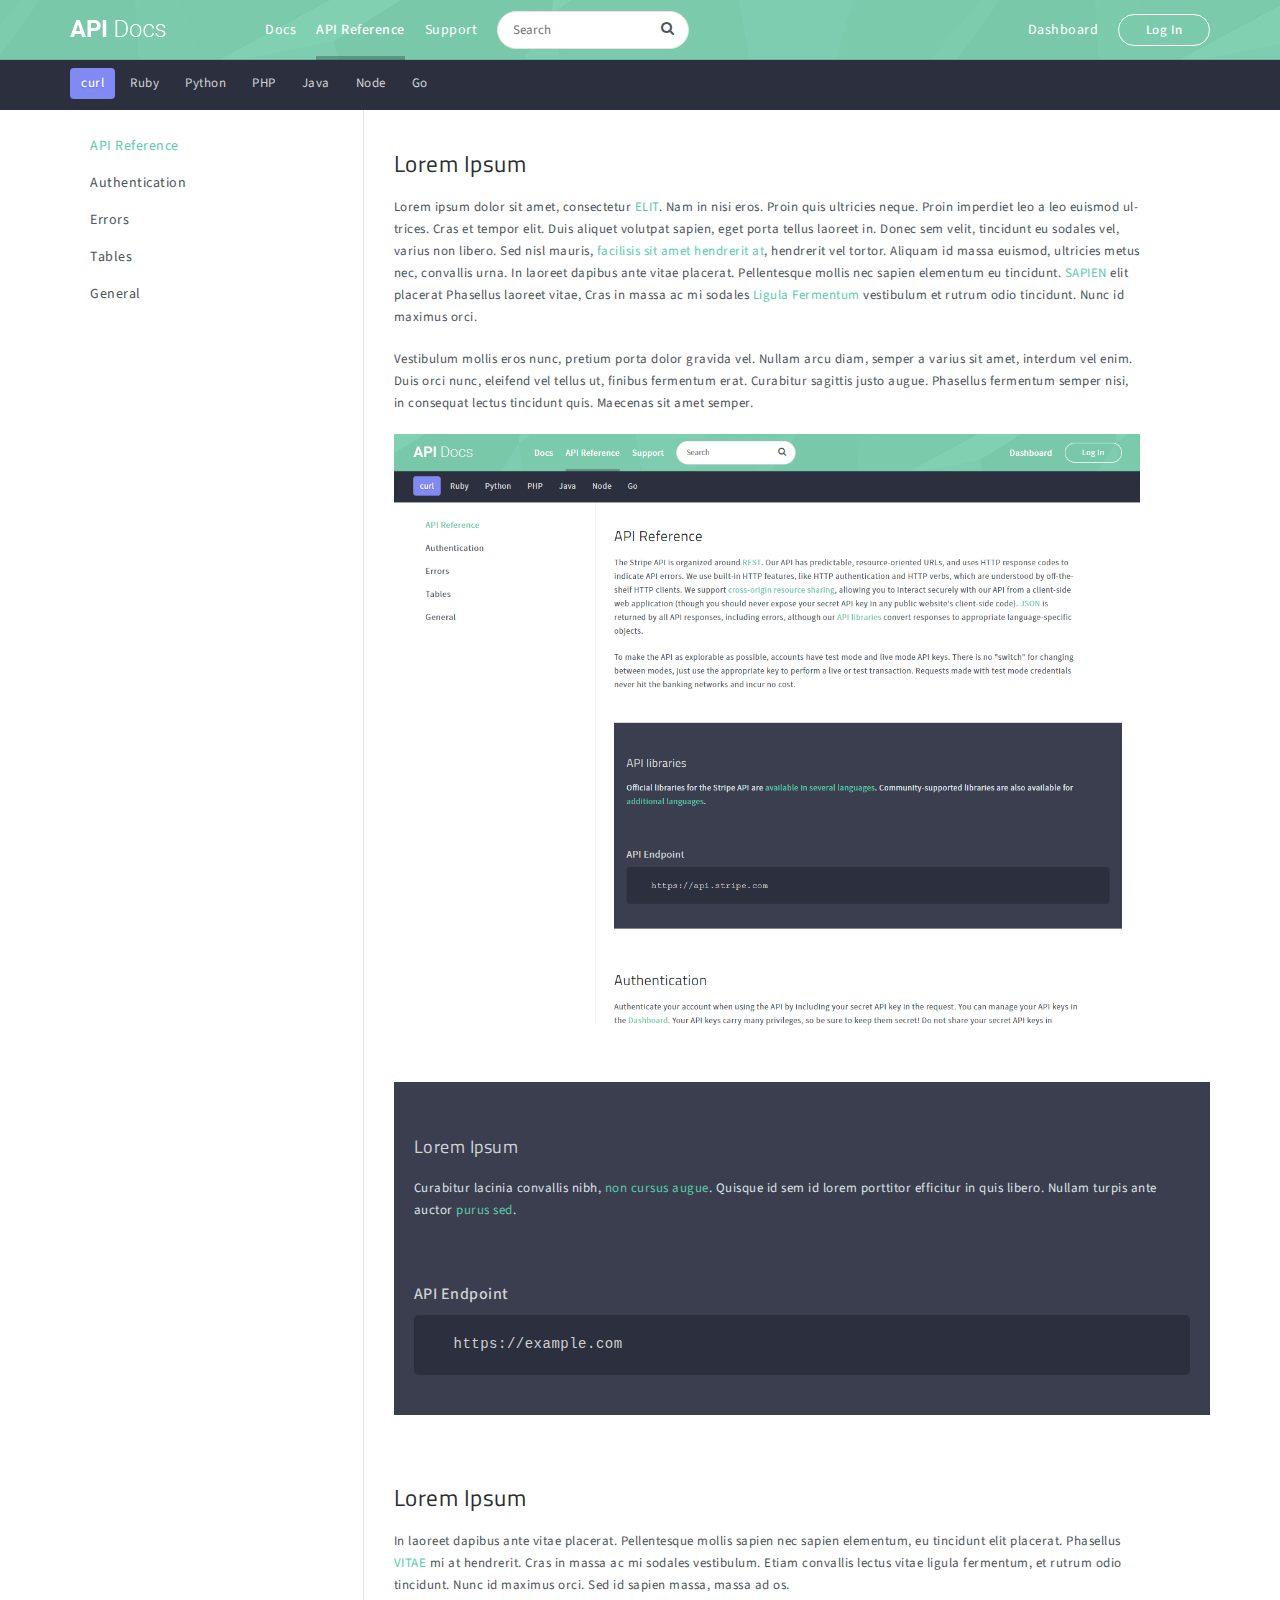
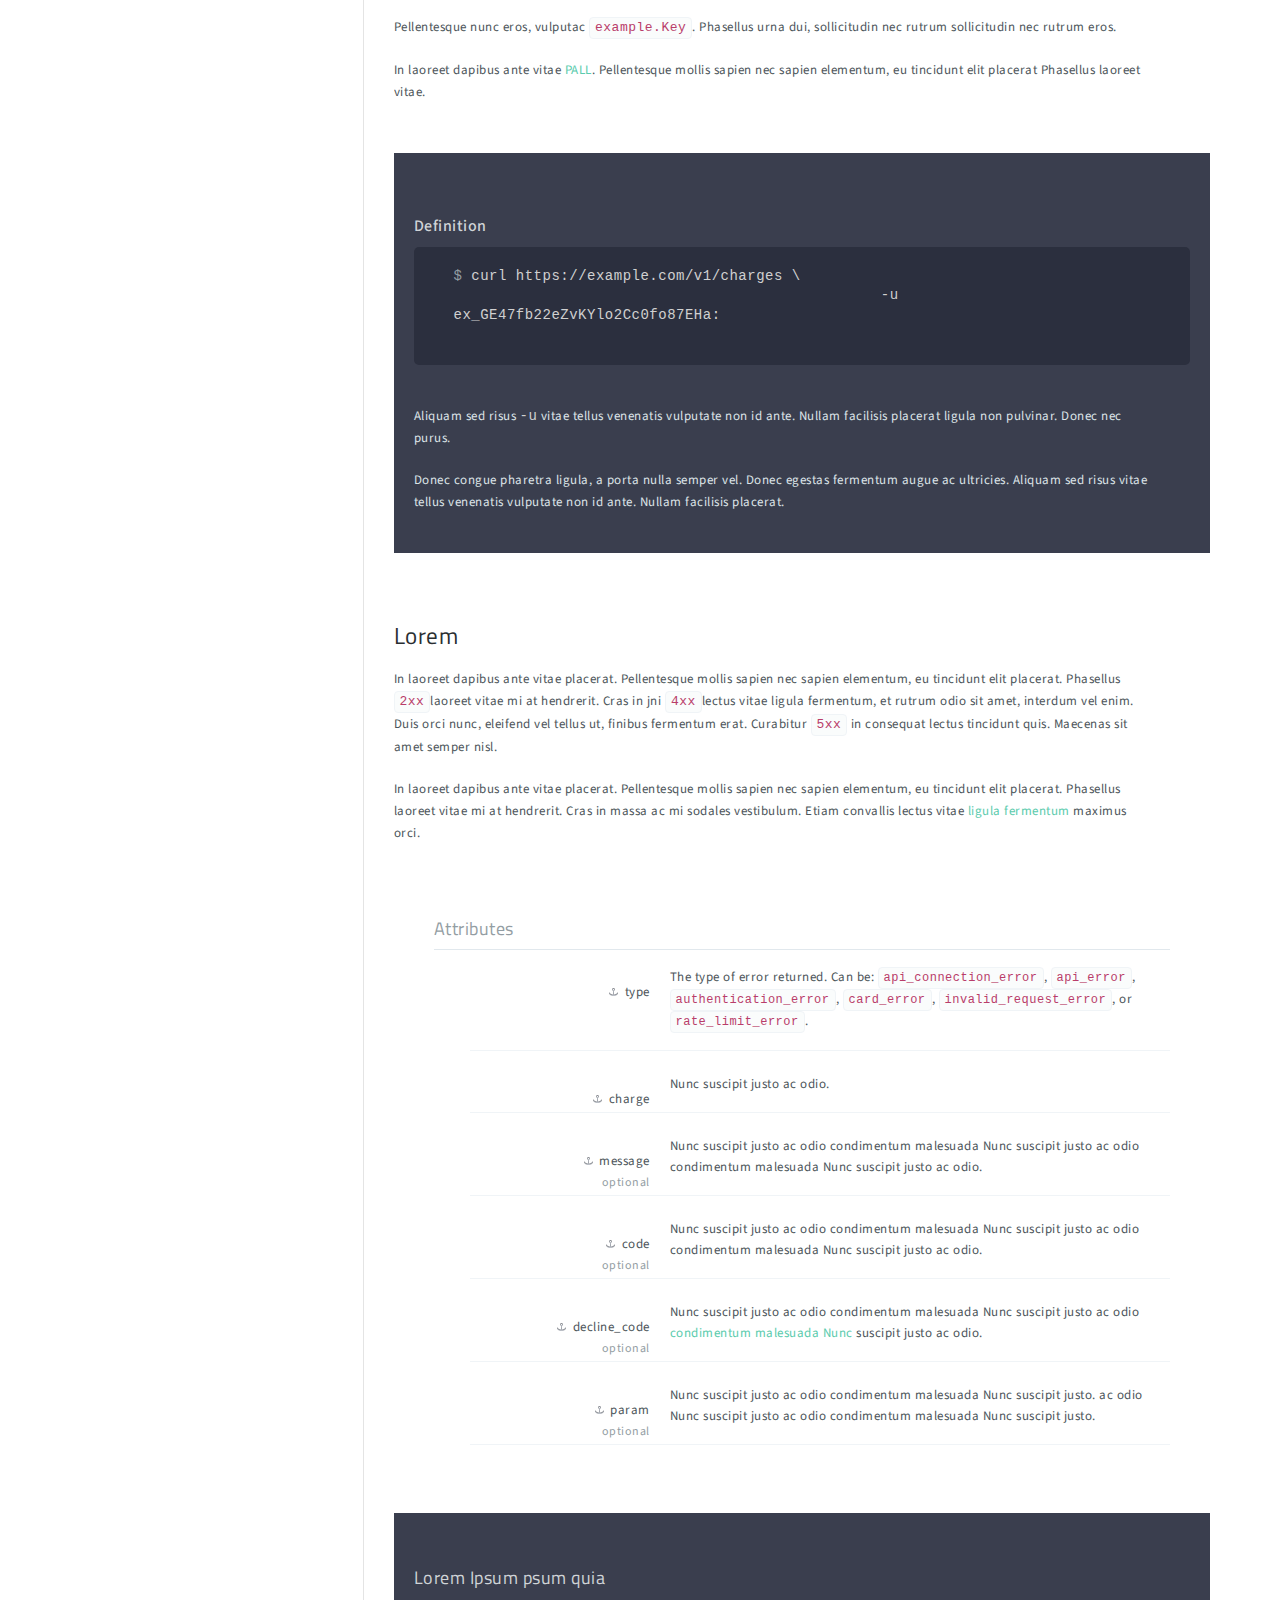
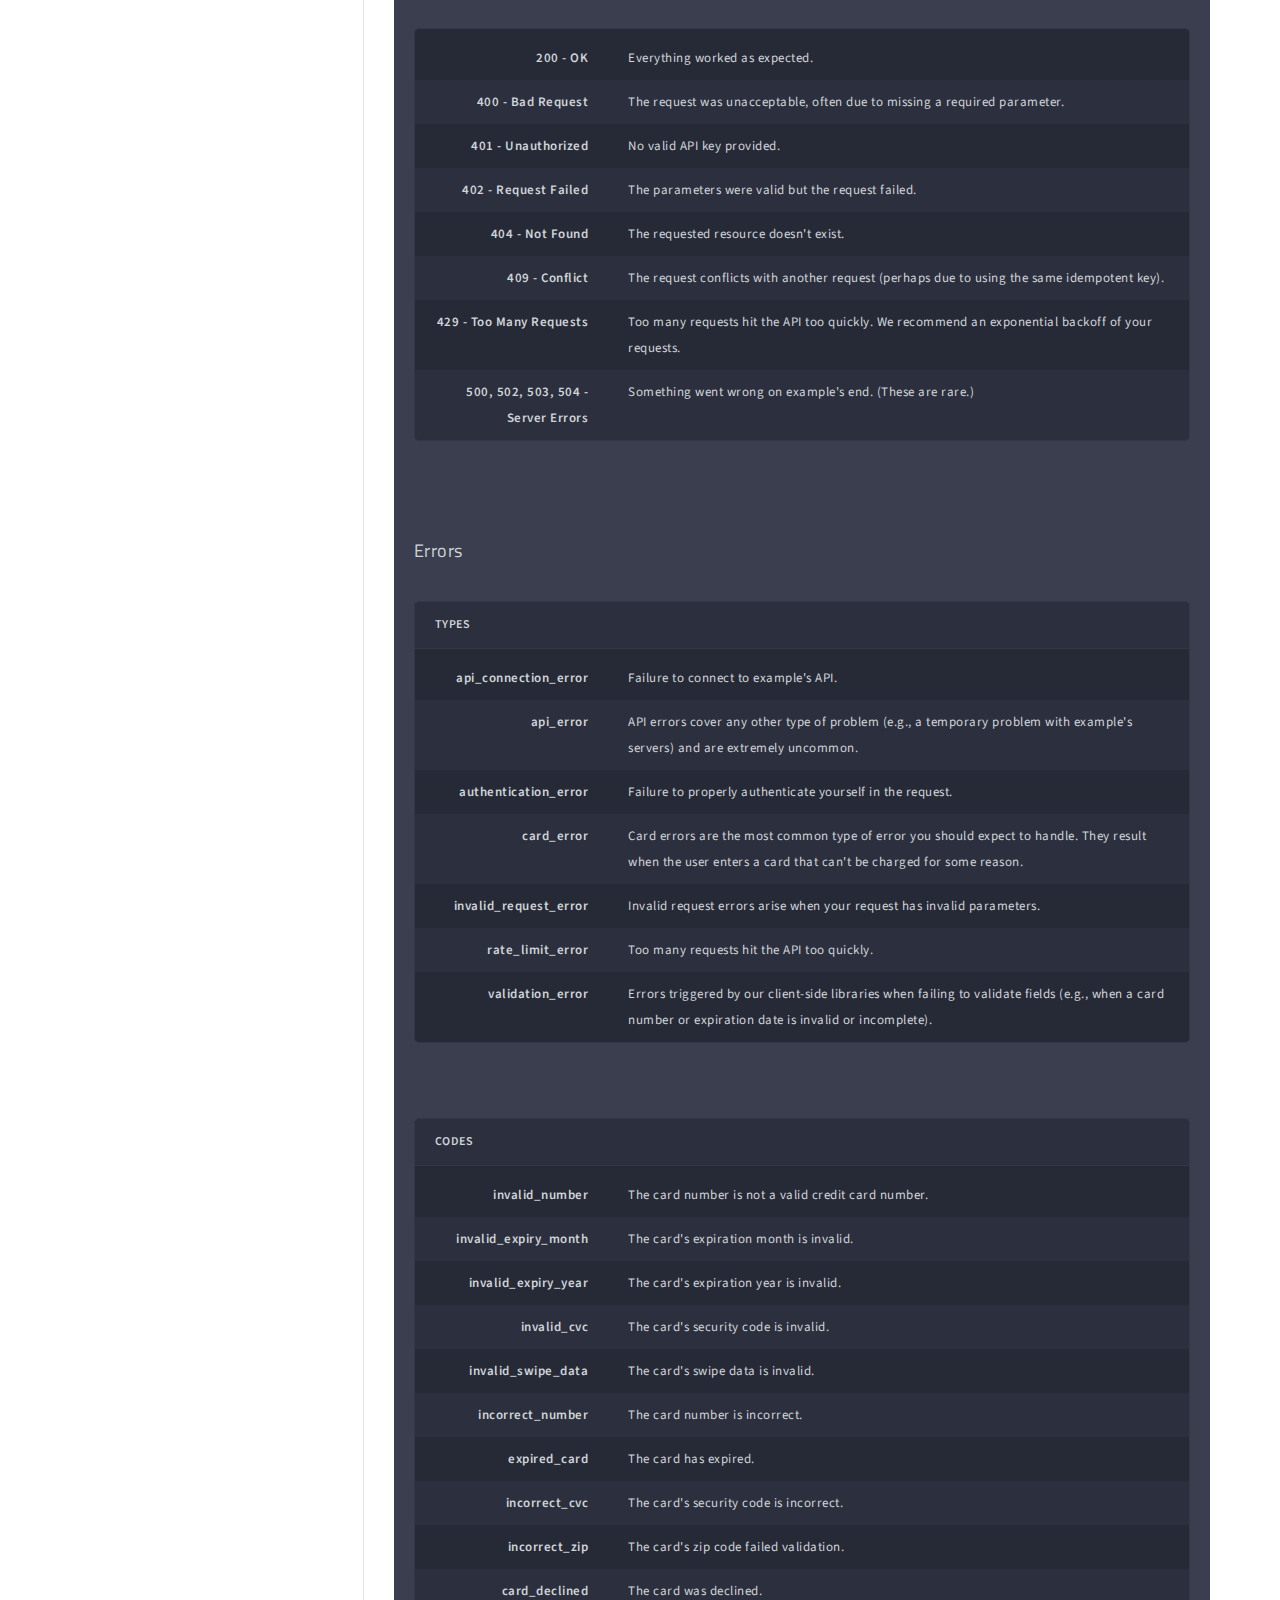
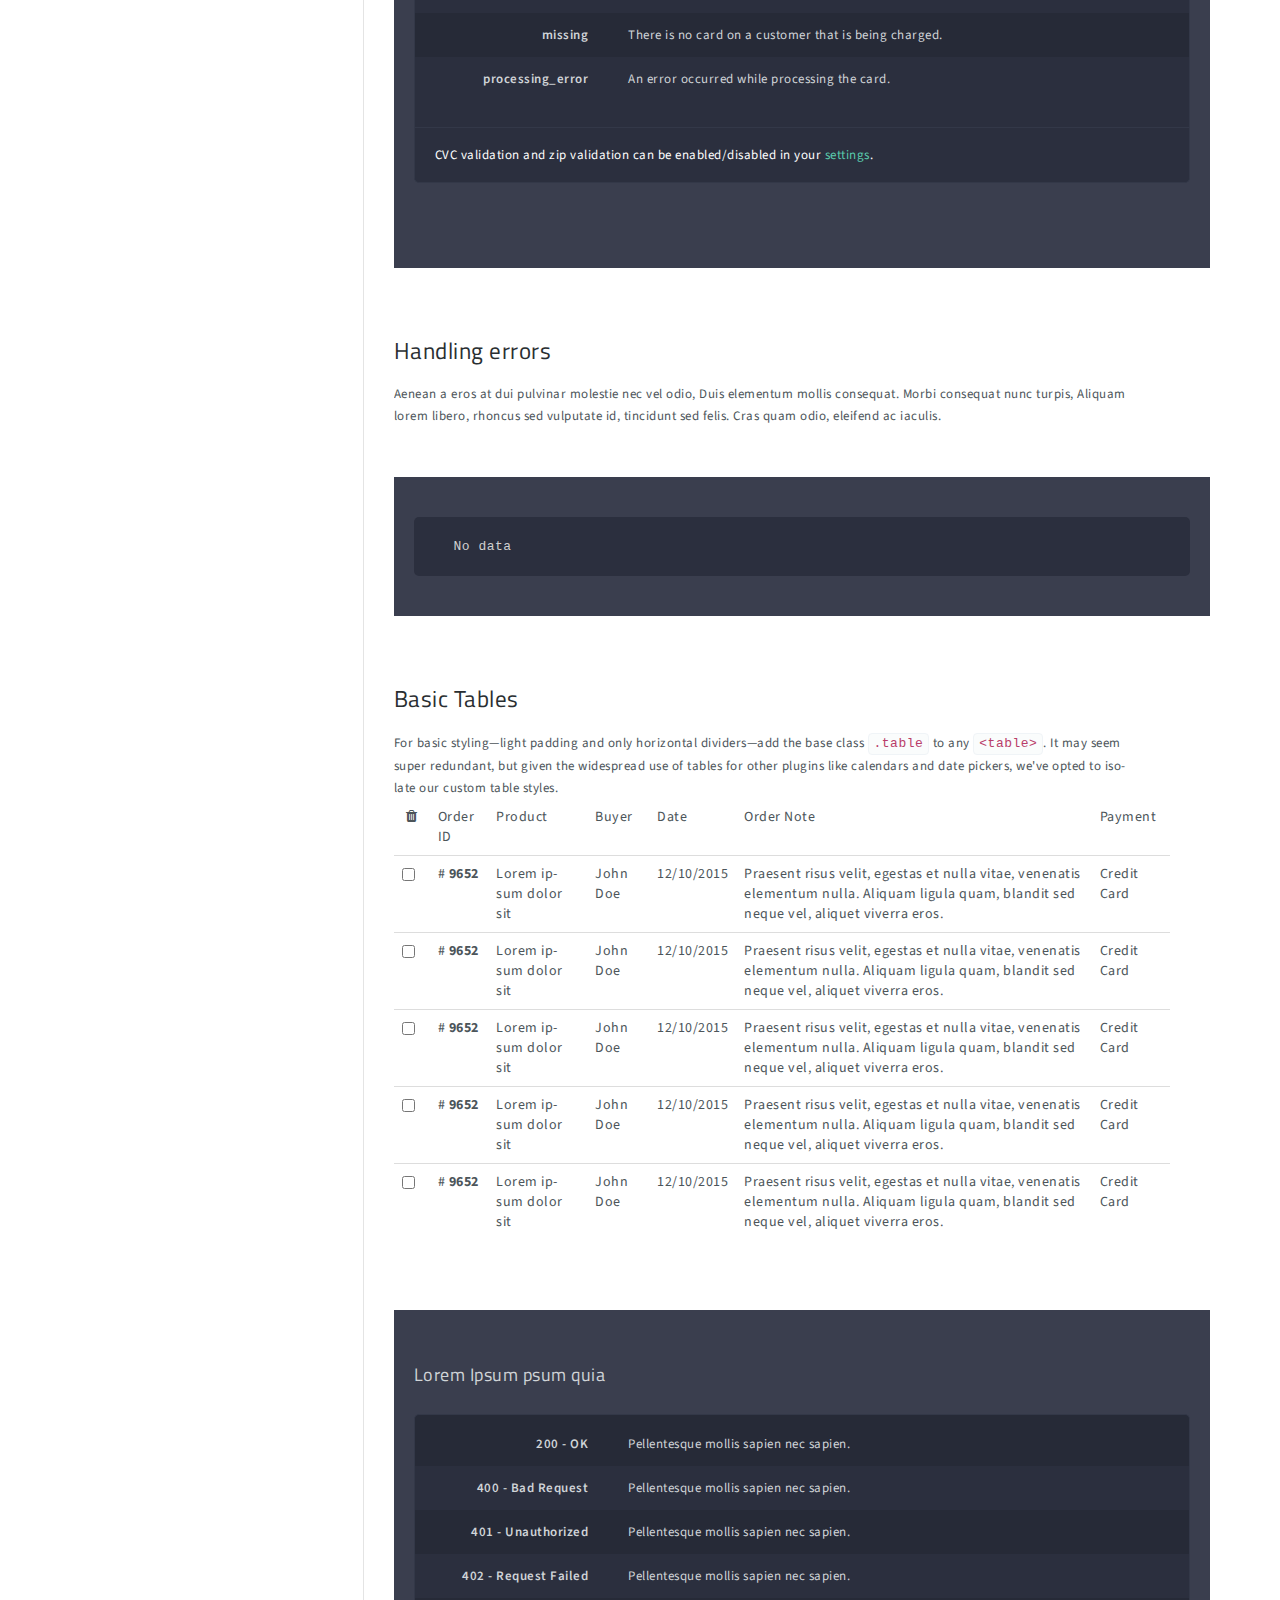
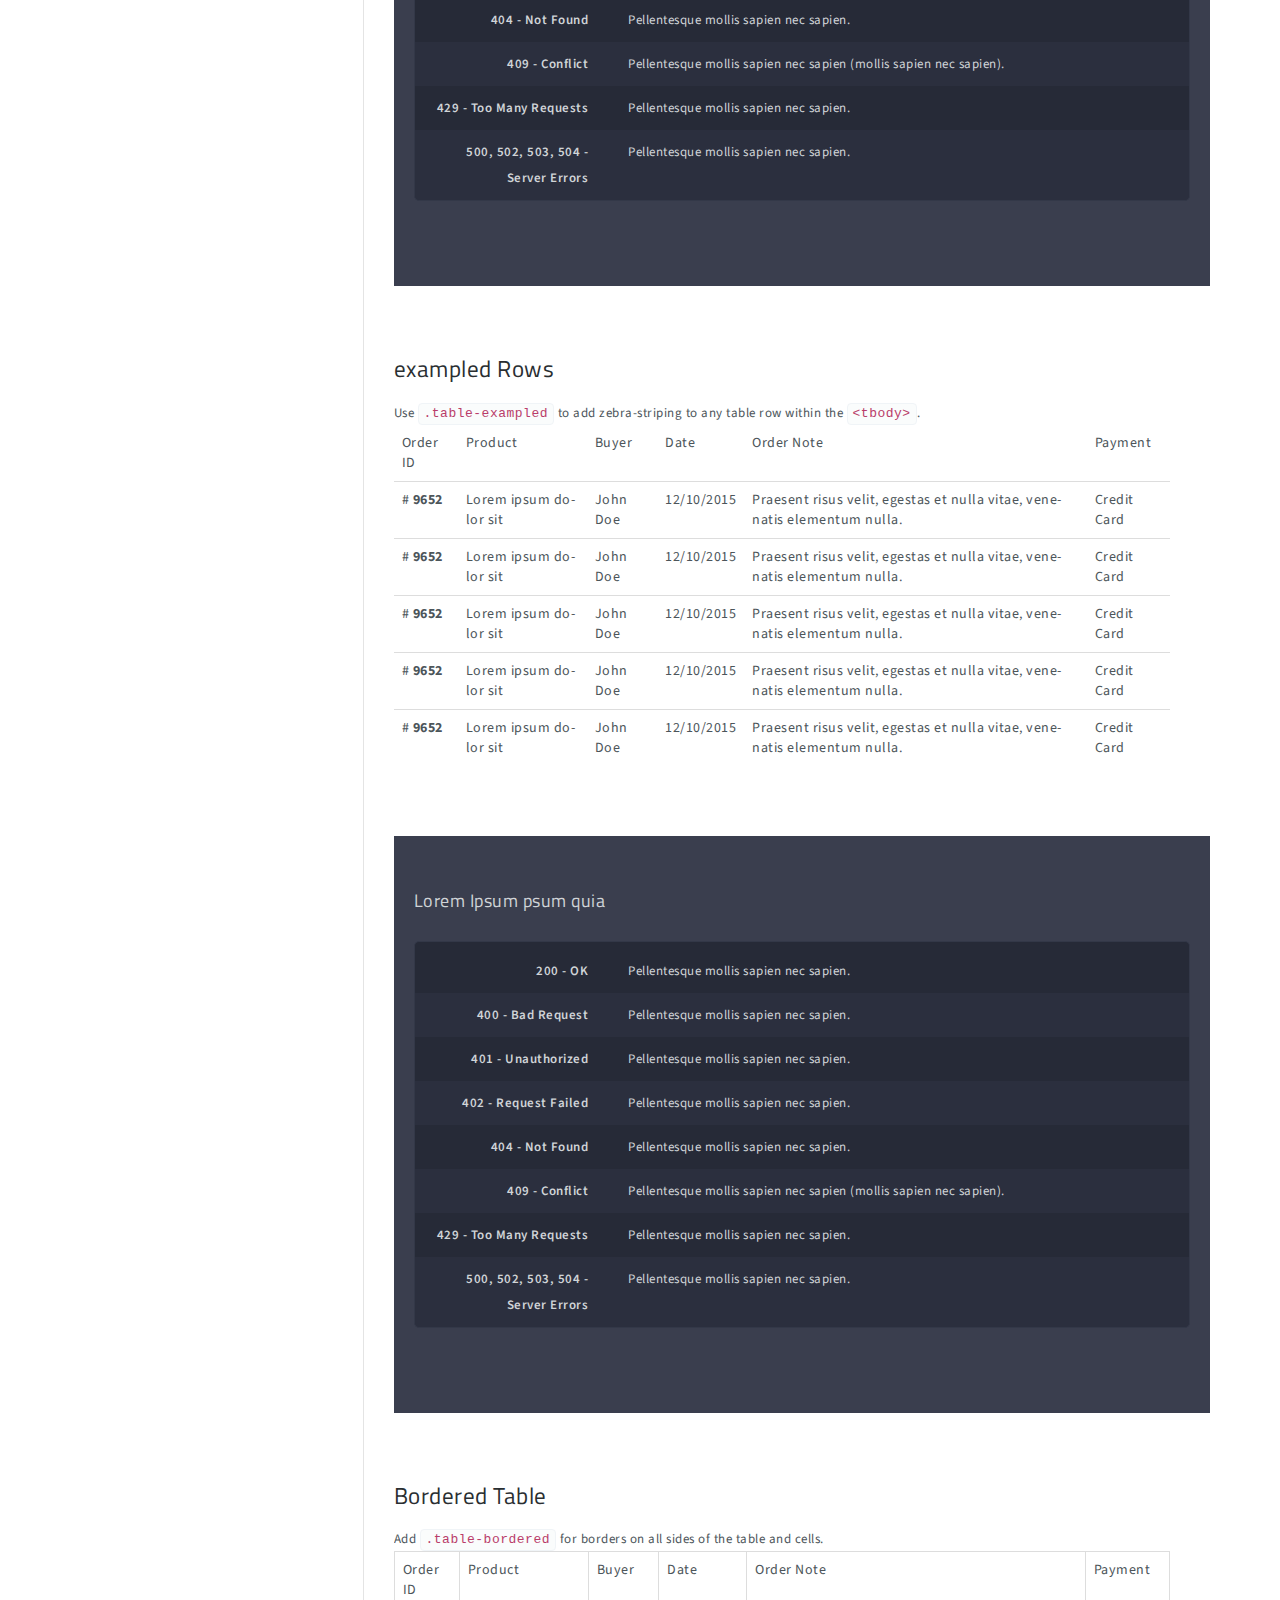
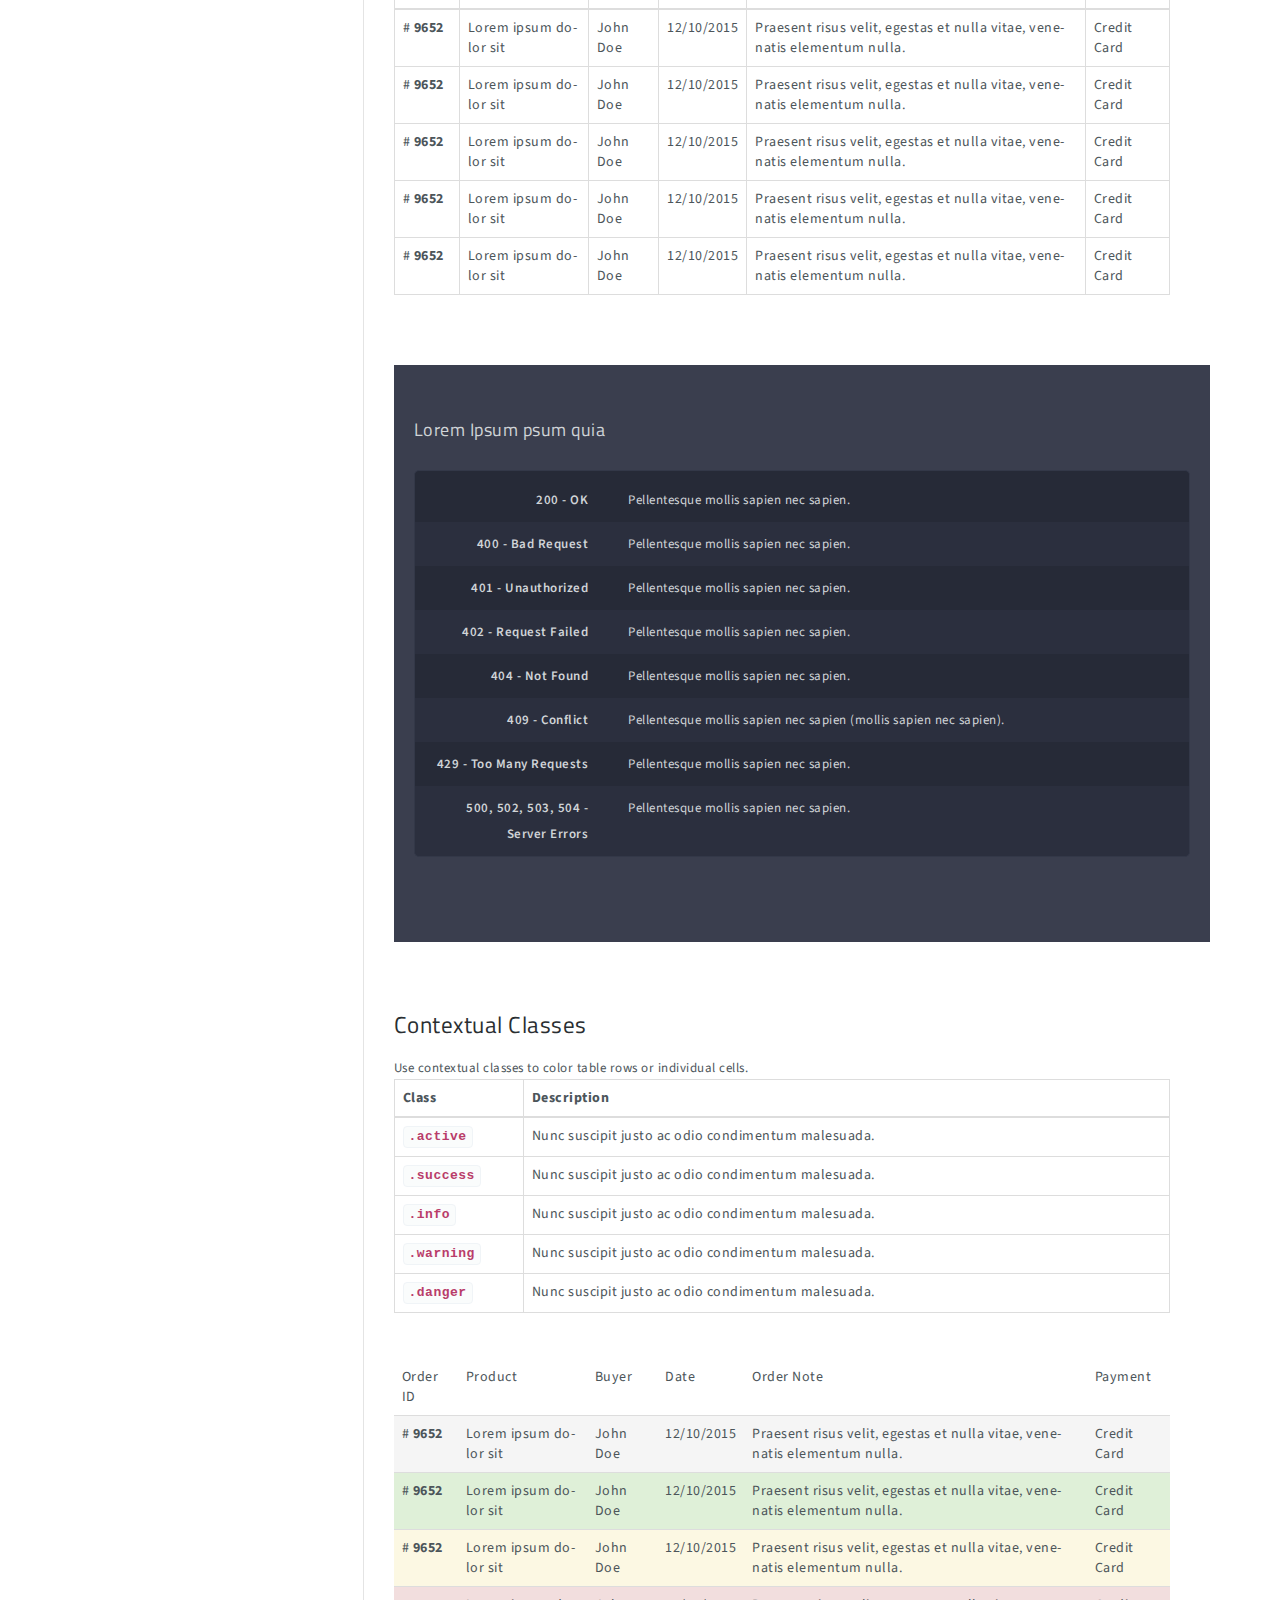
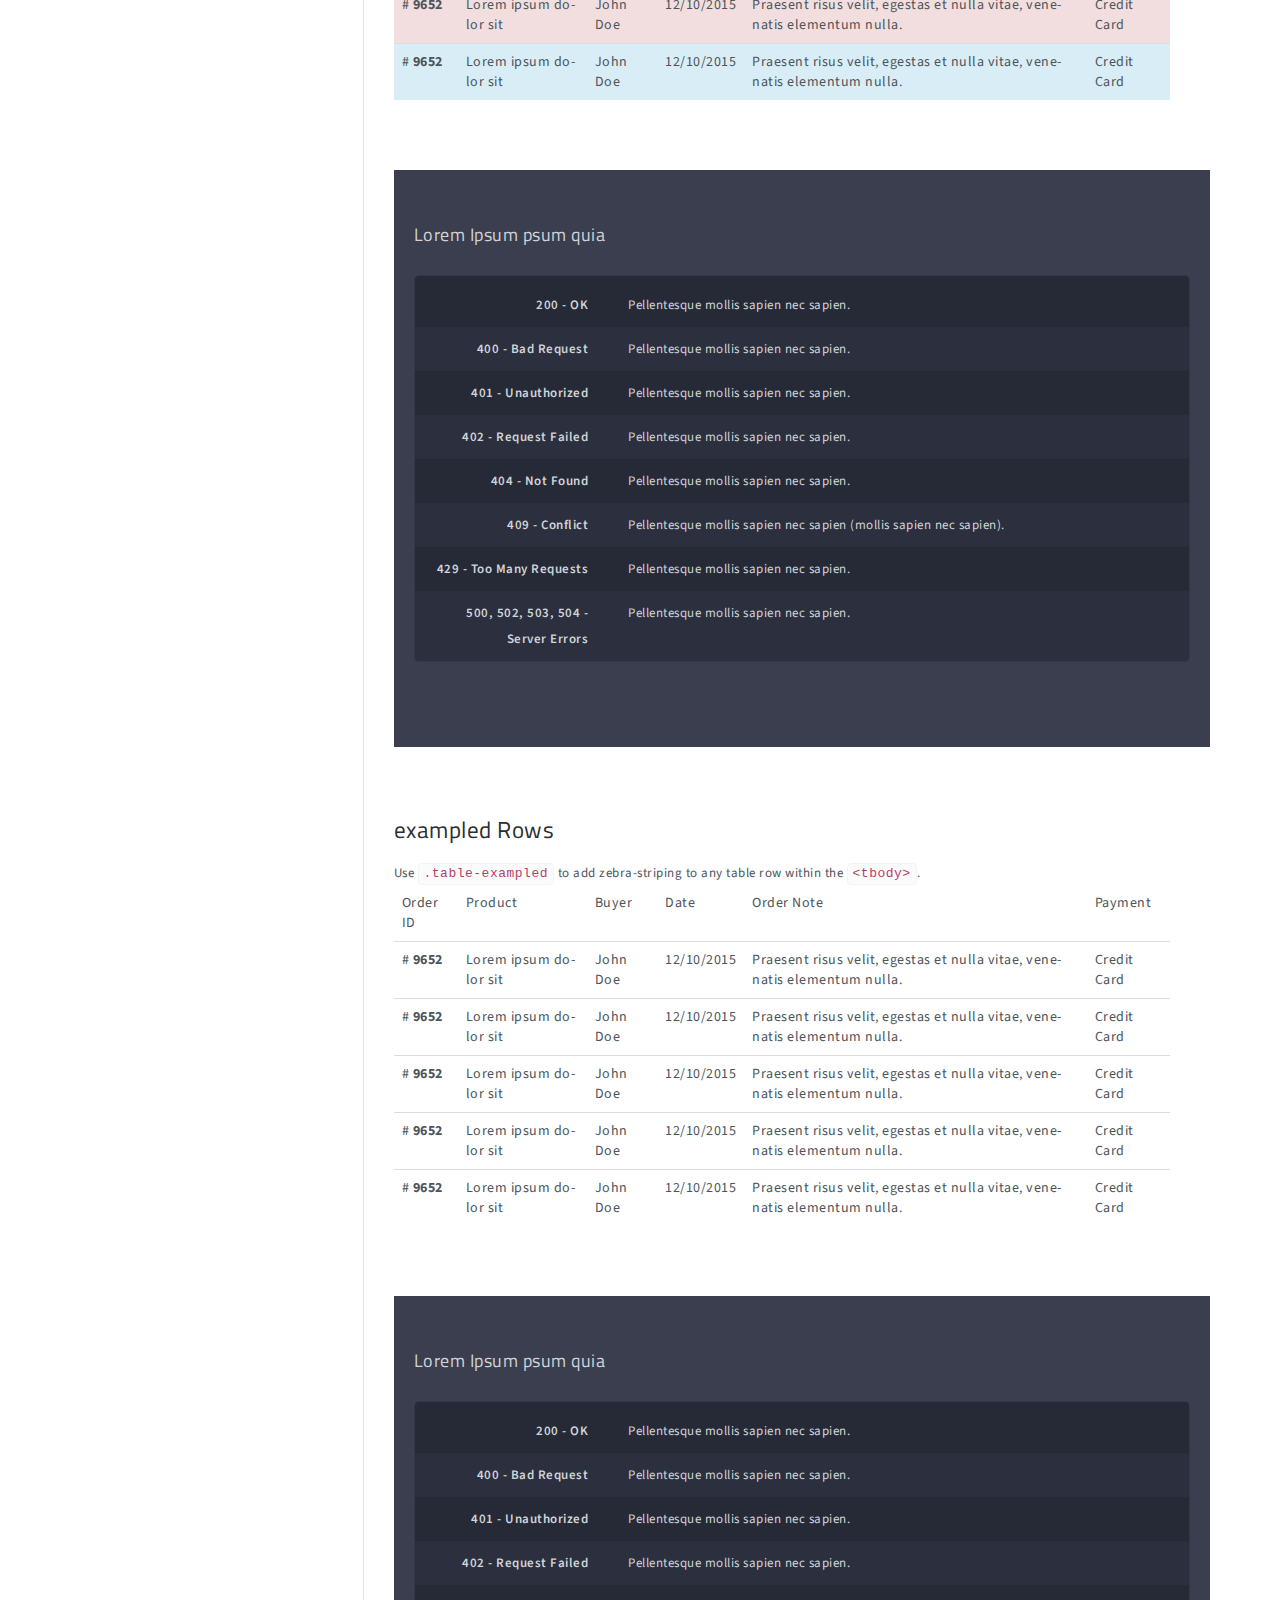
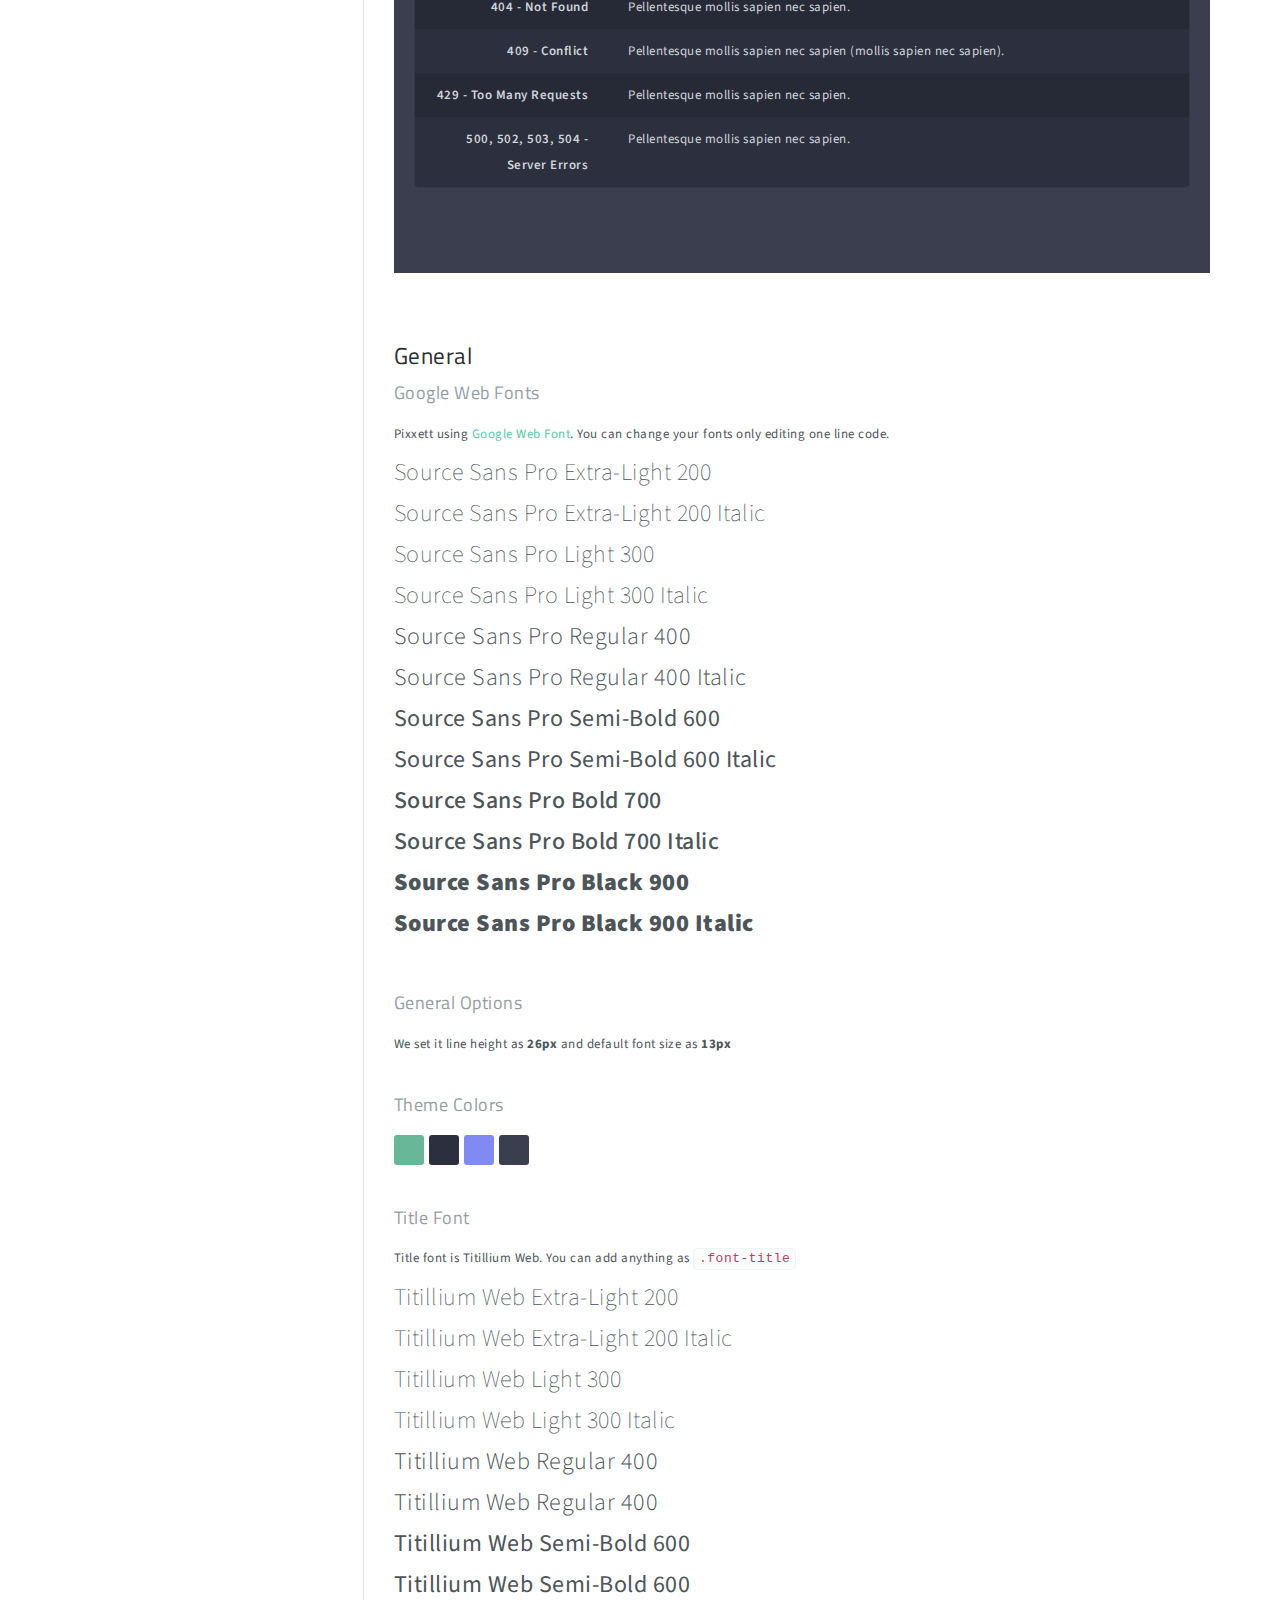
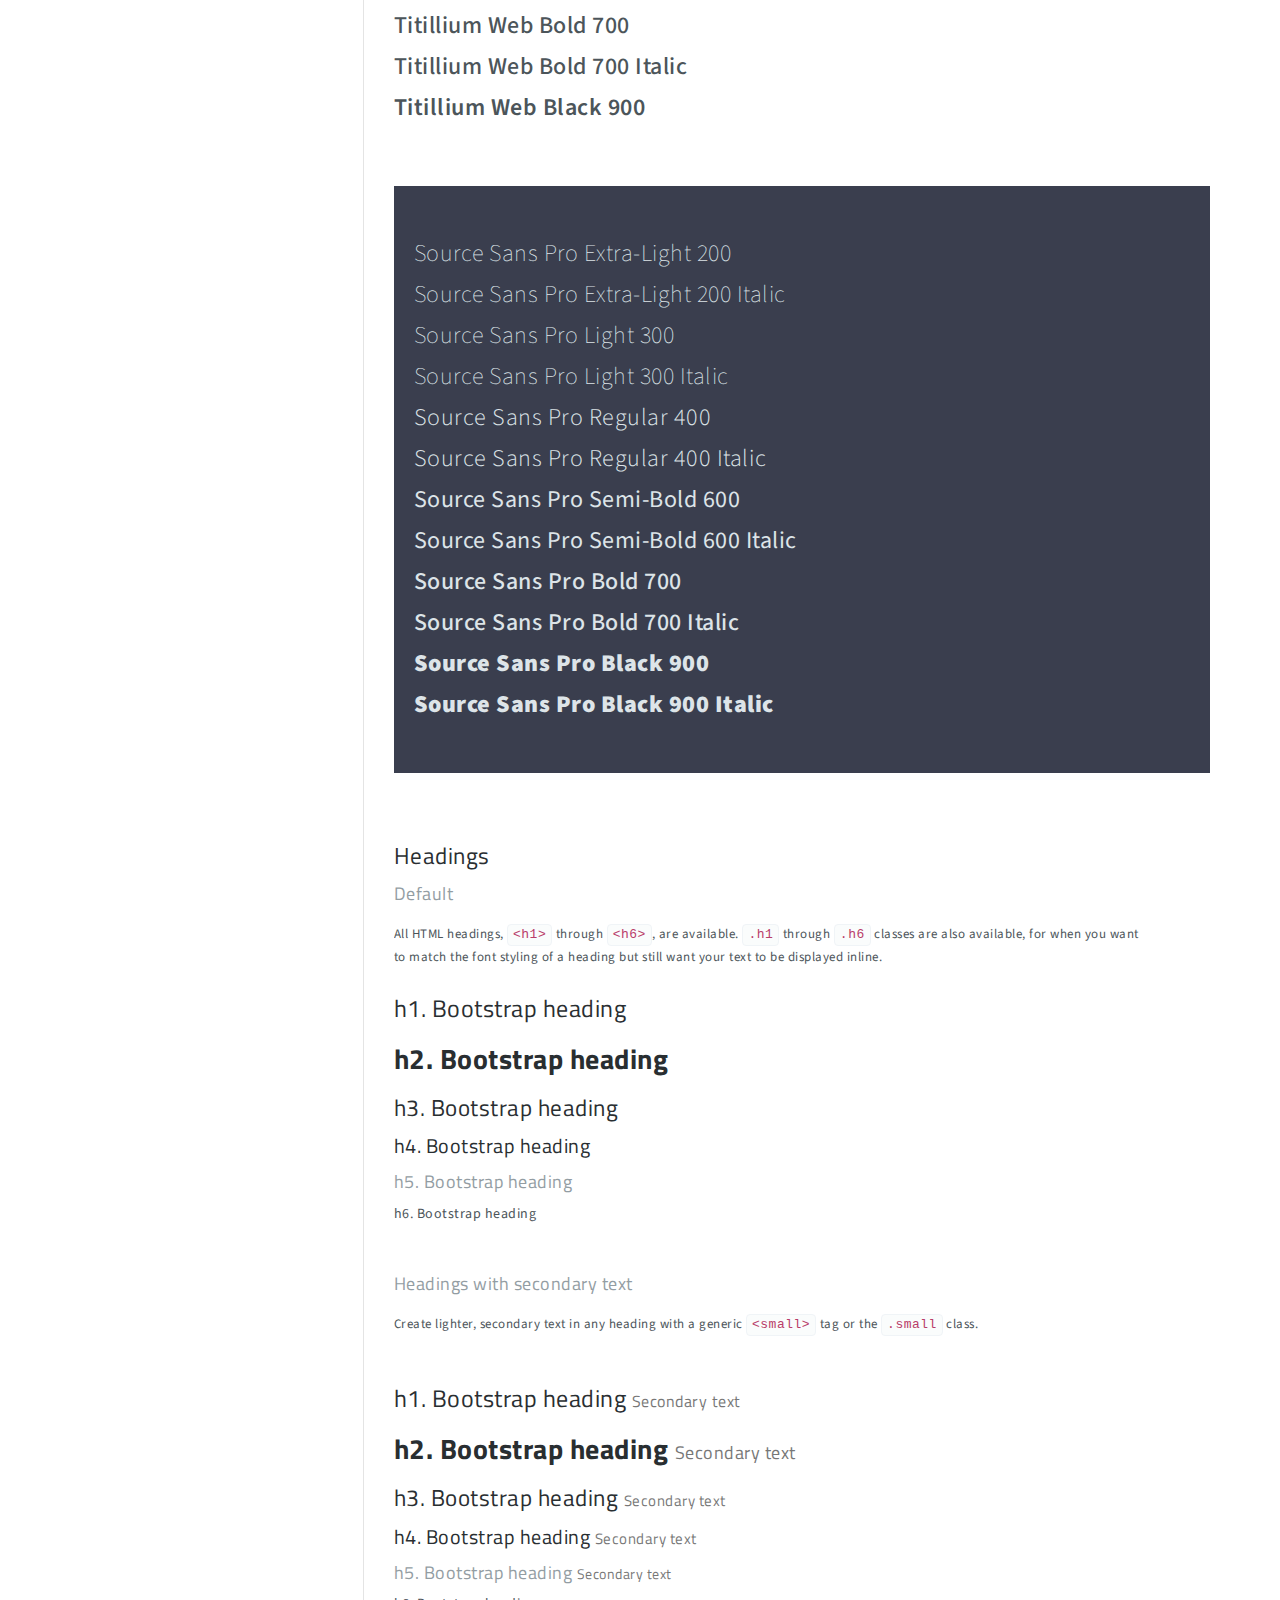
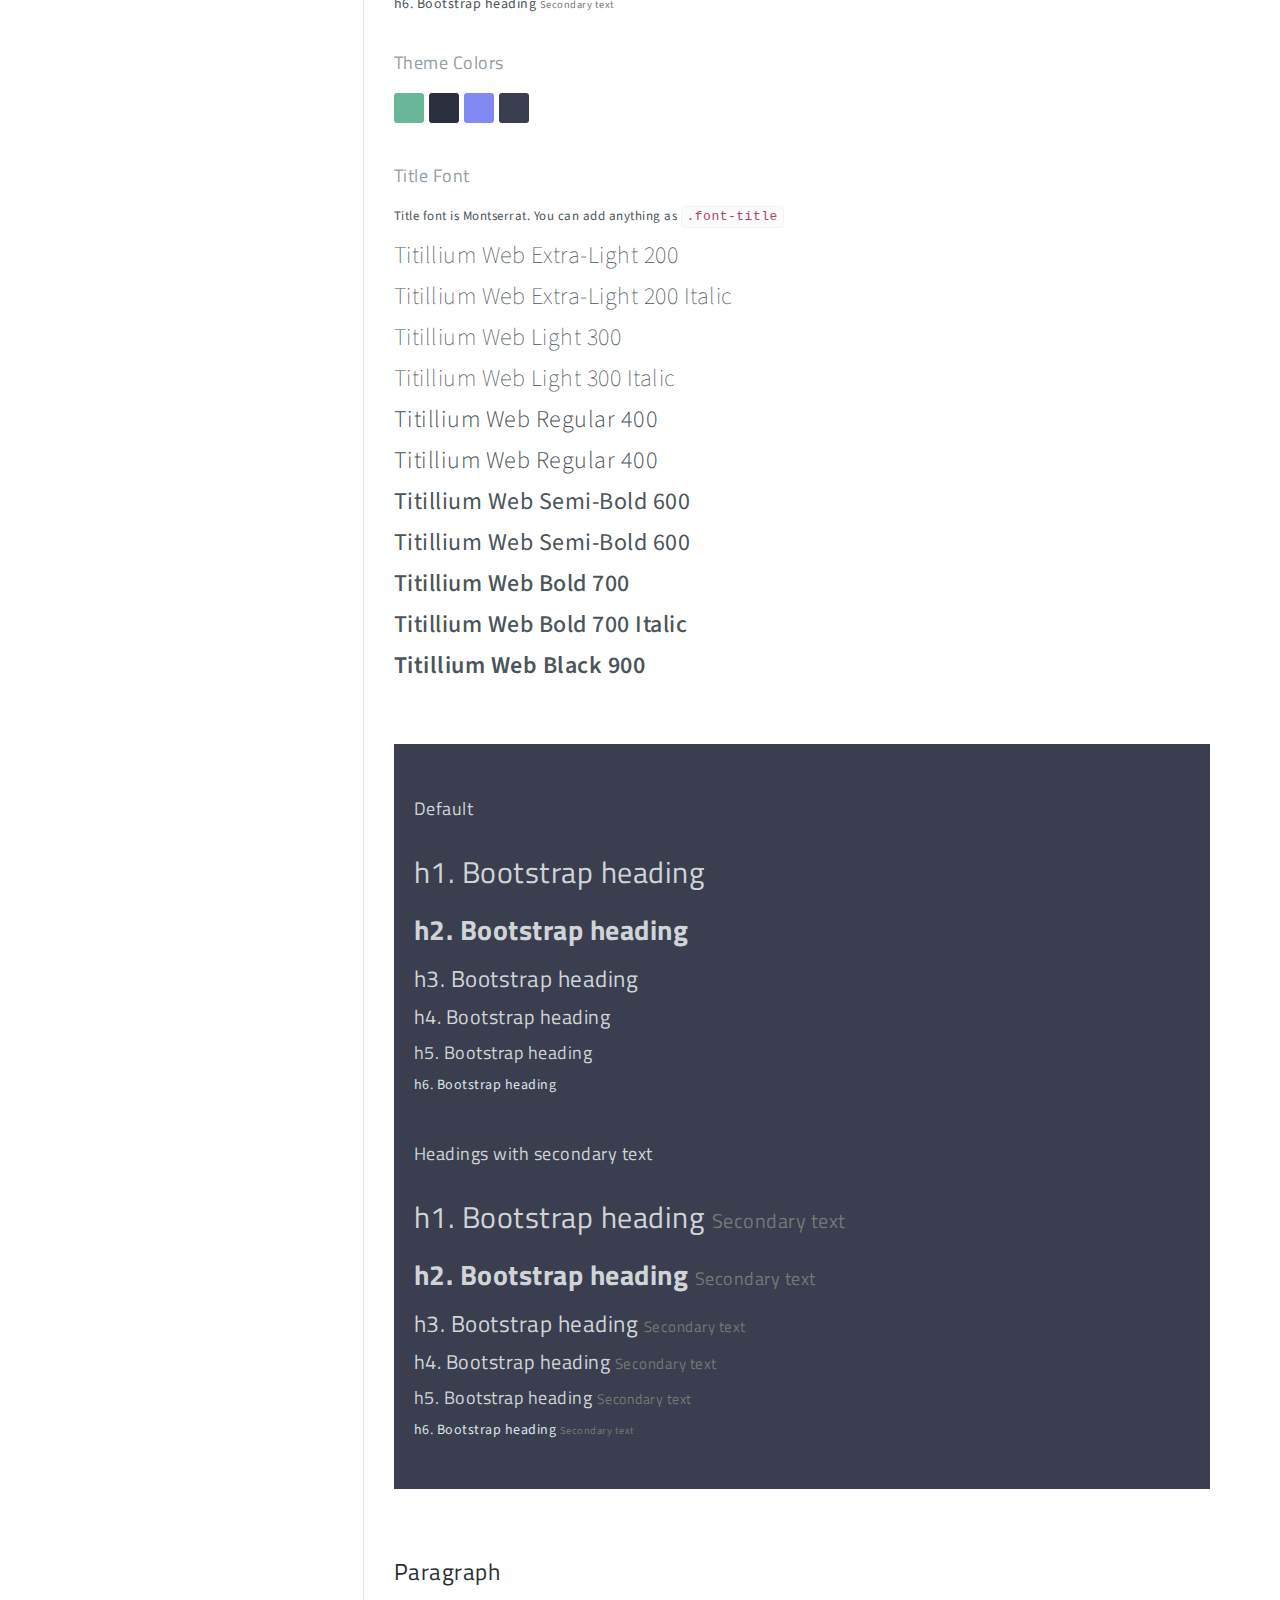
<file: v-3/index.html>
<!DOCTYPE html>
<html lang="en">
   <head>
      <meta charset="utf-8">
      <meta http-equiv="x-ua-compatible" content="ie=edge">
      <!--[if IE]>
      <meta http-equiv="X-UA-Compatible" content="IE=edge">
      <![endif]-->
      <!-- Mobile Specific -->
      <meta name="viewport" content="width=device-width, initial-scale=1.0">
      <title>Pixxett API Docs Theme</title>
      <meta name="description" content="Pixxett API Docs Theme">
      <meta name="author" content="Pixxett">
      <meta name="copyright" content="Pixxett">
      <meta name="date" content="2017-05-11">
      <!-- Google Fonts -->
      <link href="https://fonts.googleapis.com/css?family=Source+Sans+Pro:200,300,400,600,700,900" rel="stylesheet">
      <link href="https://fonts.googleapis.com/css?family=Titillium+Web:200,300,400,600,700,900" rel="stylesheet">
      <!-- CSS Style -->
      <link rel="stylesheet" type="text/css" href="https://maxcdn.bootstrapcdn.com/bootstrap/3.3.7/css/bootstrap.min.css">
      <link rel="stylesheet" type="text/css" href="https://maxcdn.bootstrapcdn.com/font-awesome/4.7.0/css/font-awesome.min.css">
      <link rel="stylesheet" type="text/css" href="css/prism.css">
      <link rel="stylesheet" type="text/css" href="css/jquery.mobile-menu.css">
      <link rel="stylesheet" type="text/css" href="css/style.css" media="all">
      <link rel="stylesheet" type="text/css" href="css/responsive.css">
   </head>
   <body id="pixxett-api">
      <div id="page">
         <!-- Header -->
         <header class="header" id="header">
            <div class="container">
               <div class="row">
                  <div class="col-lg-2 col-sm-3">
                     <!-- Mobile Menu Toggle -->
                     <div class="mm-toggle-wrap">
                        <div class="mm-toggle"><i class="fa fa-align-justify"></i><span class="mm-label">Menu</span>
                        </div>
                     </div>
                     <!-- End Mobile menu toggle -->
                     <!-- Header Logo -->
                     <h1><a class="header__block header__brand" href="#"> <img src="images/logo.png" alt="API UI logo">
                        </a>
                     </h1>
                     <!-- End Header Logo -->
                  </div>
                  <div class="col-lg-10 col-sm-9 hidden-xs">
                     <!-- Header Top Links -->
                     <div class="header__nav">
                        <div class="header__nav--left">
                           <ul class="dx-nav-0 dx-nav-0-docs">
                              <li class="dx-nav-0-item ">
                                 <a class="dx-nav-0-link" href="javascript:void(0);">Docs</a>
                              </li>
                              <li class="dx-nav-0-item dx-nav-active">
                                 <a class="dx-nav-0-link" href="javascript:void(0);">API Reference</a>
                              </li>
                              <li class="dx-nav-0-item ">
                                 <a class="dx-nav-0-link" href="javascript:void(0);">Support</a>
                              </li>
                           </ul>
                           <form class="header__search dx-form-search" id="siteSearch" name="search" method="get">
                              <label class="sr-only" for="siteQ">Enter search term</label>
                              <input class="dx-search-input" id="siteQ" name="q" type="search" value=""
                                 placeholder="Search">
                              <span class="button-search fa fa-search"></span>
                           </form>
                        </div>
                        <div class="header__nav--right">
                           <ul class="dx-nav-0 dx-nav-0-tools">
                              <li class="dx-nav-0-item ">
                                 <a class="dx-nav-0-link" href="javascript:void(0);">Dashboard</a>
                              </li>
                           </ul>
                           <div class="dx-auth-block">
                              <div class="dx-auth-logged-out">
                                 <a class="dx-auth-login dx-btn dx-btn-primary" data-js="auth-btn" href="javascript:void(0);"
                                    data-dxa="login,nav-click,nav-login">Log In</a>
                              </div>
                           </div>
                        </div>
                     </div>
                     <!-- End Header Top Links -->
                  </div>
               </div>
            </div>
         </header>
         <!-- End Header -->
         <!-- Main Content -->
         <section>
            <div class="container">
               <div class="row">
                  <div class="col-lg-3 col-sm-3">
                     <!-- Sidebar -->
                     <div id="documenter_sidebar">
                        <div id="scrollholder" class="scrollholder">
                           <div id="scroll" class="scroll">
                              <ol id="documenter_nav">
                                 <li><a class="current" href="#documenter-1">API Reference</a></li>
                                 <li><a href="#documenter-2">Authentication </a> </li>
                                 <li>
                                    <a href="#documenter-3">Errors </a>
                                    <ol>
                                       <li><a href="#documenter-3-1">Handling errors</a></li>
                                    </ol>
                                 </li>
                                 <li>
                                    <a href="#documenter-4">Tables</a>
                                    <ol>
                                       <li><a href="#documenter-4-1">Default Talbe</a></li>
                                       <li><a href="#documenter-4-2">exampled Rows</a></li>
                                       <li><a href="#documenter-4-3">Bordered Table</a></li>
                                       <li><a href="#documenter-4-4">Contextual Classes</a></li>
                                    </ol>
                                 </li>
                                 <li>
                                    <a href="#documenter-5">General</a>
                                    <ol>
                                       <li><a href="#documenter-5-1">Headings</a></li>
                                       <li><a href="#documenter-5-2">Paragraph</a></li>
                                       <li><a href="#documenter-5-3">Inline Text Elements</a></li>
                                       <li><a href="#documenter-5-4">Alignment and Transformation</a></li>
                                       <li><a href="#documenter-5-5">Abbrevations</a></li>
                                       <li><a href="#documenter-5-6">Addresses</a></li>
                                       <li><a href="#documenter-5-7">Unordered and Ordered List</a></li>
                                       <li><a href="#documenter-5-8">Unstyled and Inline list</a></li>
                                       <li><a href="#documenter-5-9">Blockquotes</a></li>
                                       <li><a href="#documenter-5-10">Descriptions</a></li>
                                    </ol>
                                 </li>
                              </ol>
                           </div>
                        </div>
                     </div>
                     <!-- End Sidebar -->
                  </div>
                  <div class="col-lg-9 col-sm-9">
                     <!-- Site Content -->
                     <div class="header-section-wrapper">
                        <div class="header-section header-section-example">
                           <div id="language">
                              <ul class="language-toggle">
                                 <li>
                                    <input type="radio" class="language-toggle-source" name="language-toggle"
                                       id="toggle-lang-curl"
                                       data-language="curl" checked="checked">
                                    <label for="toggle-lang-curl"
                                       class="language-toggle-button language-toggle-button--curl">curl</label>
                                 </li>
                                 <li>
                                    <input type="radio" class="language-toggle-source" name="language-toggle"
                                       id="toggle-lang-ruby"
                                       data-language="ruby">
                                    <label for="toggle-lang-ruby"
                                       class="language-toggle-button language-toggle-button--ruby">Ruby</label>
                                 </li>
                                 <li>
                                    <input type="radio" class="language-toggle-source" name="language-toggle"
                                       id="toggle-lang-python"
                                       data-language="python">
                                    <label for="toggle-lang-python"
                                       class="language-toggle-button language-toggle-button--python">Python</label>
                                 </li>
                                 <li>
                                    <input type="radio" class="language-toggle-source" name="language-toggle"
                                       id="toggle-lang-php"
                                       data-language="php">
                                    <label for="toggle-lang-php"
                                       class="language-toggle-button language-toggle-button--php">PHP</label>
                                 </li>
                                 <li>
                                    <input type="radio" class="language-toggle-source" name="language-toggle"
                                       id="toggle-lang-java"
                                       data-language="java">
                                    <label for="toggle-lang-java"
                                       class="language-toggle-button language-toggle-button--java">Java</label>
                                 </li>
                                 <li>
                                    <input type="radio" class="language-toggle-source" name="language-toggle"
                                       id="toggle-lang-node"
                                       data-language="node">
                                    <label for="toggle-lang-node"
                                       class="language-toggle-button language-toggle-button--node">Node</label>
                                 </li>
                                 <li>
                                    <input type="radio" class="language-toggle-source" name="language-toggle"
                                       id="toggle-lang-go"
                                       data-language="go">
                                    <label for="toggle-lang-go"
                                       class="language-toggle-button language-toggle-button--go">Go</label>
                                 </li>
                              </ul>
                           </div>
                        </div>
                     </div>
                     <div id="documenter_content" class="method-area-wrapper">
                        <div id="documenter-1" class="method">
                           <div class="method-area">
                              <div class="method-copy">
                                 <div class="method-copy-padding">
                                    <h3>Lorem Ipsum</h3>
                                    <p>
                                       Lorem ipsum dolor sit amet, consectetur <a href="#">ELIT</a>. Nam in nisi 
                                       eros. Proin quis ultricies neque. Proin imperdiet leo a leo euismod 
                                       ultrices. Cras et tempor elit. Duis aliquet volutpat sapien, eget porta tellus
                                       laoreet in. Donec sem velit, tincidunt eu sodales vel, varius non libero.
                                       Sed nisl mauris,<a href="#"> facilisis sit amet hendrerit at</a>, hendrerit
                                       vel tortor. Aliquam id massa euismod, ultricies metus nec, convallis urna. In
                                       laoreet dapibus ante vitae placerat. Pellentesque mollis nec sapien
                                       elementum eu tincidunt. <a href="#">SAPIEN</a> elit placerat Phasellus laoreet vitae,
                                       Cras in massa ac mi sodales <a href="#">Ligula Fermentum</a> vestibulum
                                       et rutrum odio tincidunt. Nunc id maximus orci. 
                                    </p>
                                    <p>
                                       Vestibulum mollis eros nunc, pretium porta dolor gravida vel. Nullam arcu diam, 
                                       semper a varius sit amet, interdum vel enim. Duis orci nunc, eleifend vel tellus
                                       ut, finibus fermentum erat. Curabitur sagittis justo augue. Phasellus fermentum
                                       semper nisi, in consequat lectus tincidunt quis. Maecenas sit amet semper.
                                    </p>
                                    <p> <img src="images/place-holder.png" alt="place holder"></p>
                                 </div>
                              </div>
                              <div class="method-example">
                                 <div class="method-example-part">
                                    <h5>Lorem Ipsum</h5>
                                    <p>
                                       Curabitur lacinia convallis nibh, <a href="#">non cursus augue</a>. Quisque id
                                       sem id lorem porttitor efficitur in quis libero. Nullam turpis ante auctor <a href="#">purus sed</a>.
                                    </p>
                                 </div>
                                 <div class="method-example-part">
                                    <div class="method-example-endpoint">
                                       <pre class=" language-none"><code class=" language-none">https://example.com</code></pre>
                                    </div>
                                 </div>
                              </div>
                           </div>
                        </div>
                        <div id="documenter-2" class="method">
                           <div class="method-area">
                              <div class="method-copy">
                                 <div class="method-copy-padding">
                                    <h3>Lorem Ipsum</h3>
                                    <p>
                                       In laoreet dapibus ante vitae placerat. Pellentesque mollis sapien nec sapien elementum, eu tincidunt elit placerat. Phasellus <a href="#">VITAE</a> mi at hendrerit. Cras in massa ac mi sodales vestibulum. Etiam convallis lectus vitae ligula fermentum, et rutrum odio tincidunt. Nunc id maximus orci. Sed id sapien massa, massa ad os.
                                    </p>
                                    <p>
                                       Pellentesque nunc eros, vulputac <code>example.Key</code>. Phasellus urna dui, sollicitudin nec rutrum sollicitudin nec rutrum eros.
                                    </p>
                                    <p>
                                       In laoreet dapibus ante vitae  <a href="#">PALL</a>. Pellentesque mollis sapien nec sapien elementum, eu tincidunt elit placerat Phasellus laoreet vitae.
                                    </p>
                                 </div>
                              </div>
                              <div class="method-example">
                                 <div class="code-curl code-div active-code">
                                    <div class="method-example-part">
                                       <div class="method-example-request include-prompt">
                                          <pre class=" language-bash"><code class=" language-bash">curl https://example.com/v1/charges \
                                                <span class="token api-key"><span class="token request-flag">-u</span> ex_GE47fb22eZvKYlo2Cc0fo87EHa</span>:
                                            </code></pre>
                                       </div>
                                       <p>
                                          Aliquam sed risus <code class=" language-undefined">-u</code> vitae tellus venenatis vulputate non id ante. Nullam facilisis placerat ligula non pulvinar. Donec nec purus.
                                       </p>
                                       <p>
                                          Donec congue pharetra ligula, a porta nulla semper vel. Donec egestas fermentum augue ac ultricies. Aliquam sed risus vitae tellus venenatis vulputate non id ante. Nullam facilisis placerat.
                                       </p>
                                    </div>
                                 </div>
                                 <div class="code-ruby code-div">
                                    <div class="method-example-part">
                                       <div class="method-example-request include-prompt">
                                          <pre class=" language-ruby"><code class=" language-ruby"><span class="token keyword">require</span> <span class="token string">"example"</span>
                                                <span class="token constant">example</span><span class="token punctuation">.</span>api_key <span class="token operator">=</span> <span class="token string">"ex_GE47fb22eZvKYlo2Cc0fo87EHa"</span></code></pre>
                                       </div>
                                       <p>
                                          You can also set a per-request key like in the example below. This is often useful for Connect applications that use multiple API keys during the lifetime of a process.
                                       </p>
                                       <p>
                                          Authentication is transparently handled for you in subsequent method calls on the returned object.
                                       </p>
                                       <div class="method-example-request include-prompt">
                                          <pre class=" language-ruby"><code class=" language-ruby"><span class="token constant">example</span><span class="token punctuation">:</span><span class="token symbol">:Charge</span><span class="token punctuation">.</span><span class="token function">retrieve</span><span class="token punctuation">(</span>
                                                <span class="token string">"DTbaf9757982a9e738f05d249b"</span><span class="token punctuation">,</span>
                                                <span class="token symbol">:api_key</span> <span class="token operator">=</span><span class="token operator">&gt;</span> <span class="token string">"ex_GE47fb22eZvKYlo2Cc0fo87EHa"</span>
                                                <span class="token punctuation">)</span></code></pre>
                                       </div>
                                       <p>
                                          A sample test API key is included in all the examples on this page, so you can test any example right away. To test requests using your account, replace the sample API key with your actual API key.
                                       </p>
                                    </div>
                                 </div>
                                 <div class="code-python code-div">
                                    <div class="method-example-part">
                                       <div class="method-example-request include-prompt">
                                          <pre class=" language-python"><code class=" language-python"><span class="token keyword">import</span> example
                                                example<span class="token punctuation">.</span>api_key <span class="token operator">=</span> <span class="token string">"ex_GE47fb22eZvKYlo2Cc0fo87EHa"</span></code></pre>
                                       </div>
                                       <p>
                                          You can also set a per-request key like in the example below. This is often useful for Connect applications that use multiple API keys during the lifetime of a process.
                                       </p>
                                       <p>
                                          Authentication is transparently handled for you in subsequent method calls on the returned object.
                                       </p>
                                       <div class="method-example-request include-prompt">
                                          <pre class=" language-python"><code class=" language-python">example<span class="token punctuation">.</span>Charge<span class="token punctuation">.</span>retrieve<span class="token punctuation">(</span>
                                                <span class="token string">"DTbaf9757982a9e738f05d249b"</span><span class="token punctuation">,</span>
                                                api_key<span class="token operator">=</span><span class="token string">"ex_GE47fb22eZvKYlo2Cc0fo87EHa"</span>
                                                <span class="token punctuation">)</span></code></pre>
                                       </div>
                                       <p>
                                          A sample test API key is included in all the examples on this page, so you can test any example right away. To test requests using your account, replace the sample API key with your actual API key.
                                       </p>
                                    </div>
                                 </div>
                                 <div class="code-php code-div">
                                    <div class="method-example-part">
                                       <div class="method-example-request include-prompt">
                                          <pre class=" language-php"><code class=" language-php">\<span class="token package">example<span class="token punctuation">\</span>example</span><span class="token punctuation">:</span><span class="token punctuation">:</span><span class="token function">setApiKey</span><span class="token punctuation">(</span><span class="token string">"ex_GE47fb22eZvKYlo2Cc0fo87EHa"</span><span class="token punctuation">)</span><span class="token punctuation">;</span></code></pre>
                                       </div>
                                       <p>
                                          You can also set a per-request key like in the example below. This is often useful for Connect applications that use multiple API keys during the lifetime of a process.
                                       </p>
                                       <p>
                                          Authentication is transparently handled for you in subsequent method calls on the returned object.
                                       </p>
                                       <div class="method-example-request include-prompt">
                                          <pre class=" language-php"><code class=" language-php">\<span class="token package">example<span class="token punctuation">\</span>Charge</span><span class="token punctuation">:</span><span class="token punctuation">:</span><span class="token function">retrieve</span><span class="token punctuation">(</span>
                                                <span class="token string">"DTbaf9757982a9e738f05d249b"</span><span class="token punctuation">,</span>
                                                <span class="token keyword">array</span><span class="token punctuation">(</span><span class="token string">'api_key'</span> <span class="token operator">=</span><span class="token operator">&gt;</span> <span class="token string">"ex_GE47fb22eZvKYlo2Cc0fo87EHa"</span><span class="token punctuation">)</span>
                                                <span class="token punctuation">)</span></code></pre>
                                       </div>
                                       <p>
                                          A sample test API key is included in all the examples on this page, so you can test any example right away. To test requests using your account, replace the sample API key with your actual API key.
                                       </p>
                                    </div>
                                 </div>
                                 <div class="code-java code-div">
                                    <div class="method-example-part">
                                       <div class="method-example-request include-prompt">
                                          <pre class=" language-java"><code class=" language-java">example<span class="token punctuation">.</span>apiKey <span class="token operator">=</span> <span class="token string">"ex_GE47fb22eZvKYlo2Cc0fo87EHa"</span><span class="token punctuation">;</span></code></pre>
                                       </div>
                                       <p>
                                          You can also set a per-request key like in the example below. This is often useful for Connect applications that use multiple API keys during the lifetime of a process.
                                       </p>
                                       <div class="method-example-request include-prompt">
                                          <pre class=" language-java"><code class=" language-java">RequestOptions requestOptions <span class="token operator">=</span> RequestOptions<span class="token punctuation">.</span><span class="token function">builder</span><span class="token punctuation">(</span><span class="token punctuation">)</span><span class="token punctuation">.</span><span class="token function">setApiKey</span><span class="token punctuation">(</span><span class="token string">"ex_GE47fb22eZvKYlo2Cc0fo87EHa"</span><span class="token punctuation">)</span><span class="token punctuation">.</span><span class="token function">build</span><span class="token punctuation">(</span><span class="token punctuation">)</span><span class="token punctuation">;</span>

                                                Charge<span class="token punctuation">.</span><span class="token function">retrieve</span><span class="token punctuation">(</span><span class="token string">"DTbaf9757982a9e738f05d249b"</span><span class="token punctuation">,</span> requestOptions<span class="token punctuation">)</span></code></pre>
                                       </div>
                                       <p>
                                          A sample test API key is included in all the examples on this page, so you can test any example right away. To test requests using your account, replace the sample API key with your actual API key.
                                       </p>
                                    </div>
                                 </div>
                                 <div class="code-node code-div">
                                    <div class="method-example-part">
                                       <div class="method-example-request include-prompt">
                                          <pre class=" language-javascript"><code class=" language-javascript"><span class="token keyword">var</span> example <span class="token operator">=</span> <span class="token function">require</span><span class="token punctuation">(</span><span class="token string">"example"</span><span class="token punctuation">)</span><span class="token punctuation">(</span>
                                                <span class="token string">"ex_GE47fb22eZvKYlo2Cc0fo87EHa"</span>
                                                <span class="token punctuation">)</span><span class="token punctuation">;</span></code></pre>
                                       </div>
                                       <p>
                                          You can also set a per-request key like in the example below. This is often useful for Connect applications that use multiple API keys during the lifetime of a process.
                                       </p>
                                       <p>
                                          Authentication is transparently handled for you in subsequent method calls on the returned object.
                                       </p>
                                       <div class="method-example-request include-prompt">
                                          <pre class=" language-javascript"><code class=" language-javascript">example<span class="token punctuation">.</span>charges<span class="token punctuation">.</span><span class="token function">retrieve</span><span class="token punctuation">(</span><span class="token string">"DTbaf9757982a9e738f05d249b"</span><span class="token punctuation">,</span> <span class="token punctuation">{</span>
                                                api_key<span class="token punctuation">:</span> <span class="token string">"ex_GE47fb22eZvKYlo2Cc0fo87EHa"</span>
                                                <span class="token punctuation">}</span><span class="token punctuation">)</span><span class="token punctuation">;</span></code></pre>
                                       </div>
                                       <p>
                                          A sample test API key is included in all the examples on this page, so you can test any example right away. To test requests using your account, replace the sample API key with your actual API key.
                                       </p>
                                    </div>
                                 </div>
                                 <div class="code-go code-div">
                                    <div class="method-example-part">
                                       <div class="method-example-request include-prompt">
                                          <pre class=" language-go"><code class=" language-go">example<span class="token punctuation">.</span>Key <span class="token operator">=</span> <span class="token string">"ex_GE47fb22eZvKYlo2Cc0fo87EHa"</span></code></pre>
                                       </div>
                                       <p>
                                          You can also set a per-request key like in the example below. This is often useful for Connect applications that use multiple API keys during the lifetime of a process.
                                       </p>
                                       <div class="method-example-request include-prompt">
                                          <pre class=" language-go"><code class=" language-go">sc <span class="token operator">:=</span> <span class="token operator">&amp;</span>client<span class="token punctuation">.</span>API<span class="token punctuation">{</span><span class="token punctuation">}</span>
                                                sc<span class="token punctuation">.</span><span class="token function">Init</span><span class="token punctuation">(</span><span class="token string">"ex_GE47fb22eZvKYlo2Cc0fo87EHa"</span><span class="token punctuation">,</span> <span class="token boolean">nil</span><span class="token punctuation">)</span>
                                                sc<span class="token punctuation">.</span>Charges<span class="token punctuation">.</span><span class="token function">Get</span><span class="token punctuation">(</span><span class="token string">"ex_GE47fb22eZvKYlo2Cc0fo87EHa"</span><span class="token punctuation">,</span> params<span class="token punctuation">)</span></code></pre>
                                       </div>
                                       <p>
                                          A sample test API key is included in all the examples on this page, so you can test any example right away. To test requests using your account, replace the sample API key with your actual API key.
                                       </p>
                                    </div>
                                 </div>
                              </div>
                           </div>
                        </div>
                        <div id="documenter-3" class="method">
                           <div class="method-area">
                              <div class="method-copy">
                                 <div class="method-copy-padding">
                                    <h3>Lorem</h3>
                                    <p>
                                       In laoreet dapibus ante vitae placerat. Pellentesque mollis 
                                       sapien nec sapien elementum, eu tincidunt elit placerat.
                                       Phasellus <code class=" language-undefined">2xx</code>laoreet vitae mi at hendrerit. Cras in jni
                                       <code class=" language-undefined">4xx</code>lectus vitae ligula fermentum, et rutrum odio 
                                       sit amet, interdum vel enim. Duis orci nunc, eleifend
                                       vel tellus ut, finibus fermentum erat. Curabitur <code class=" language-undefined">5xx</code>
                                       in consequat lectus tincidunt quis. Maecenas sit amet semper nisl.
                                    </p>
                                    <p>
                                       In laoreet dapibus ante vitae placerat. Pellentesque
                                       mollis sapien nec sapien elementum, eu tincidunt elit 
                                       placerat. Phasellus laoreet vitae mi at hendrerit. Cras 
                                       in massa ac mi sodales vestibulum. Etiam convallis lectus 
                                       vitae <a href="/docs/declines#decline-codes"> ligula fermentum</a> 
                                       maximus orci.
                                    </p>
                                 </div>
                                 <div class="method-list attributes">
                                    <h5 class="method-list-title"> Attributes </h5>
                                    <ul class="method-list-group">
                                       <li class="method-list-item">
                                          <h6 class="method-list-item-label"><a href="#errors-type" class="header-anchor"></a>
                                             type
                                          </h6>
                                          <p class="method-list-item-description">
                                             The type of error returned. Can be: <code class=" language-undefined">api_connection_error</code>, <code class=" language-undefined">api_error</code>, <code class=" language-undefined">authentication_error</code>, <code class=" language-undefined">card_error</code>, <code class=" language-undefined">invalid_request_error</code>, or <code class=" language-undefined">rate_limit_error</code>.
                                          </p>
                                       </li>
                                       <li class="method-list-item">
                                          <h6 class="method-list-item-label"><a href="#errors-charge" class="header-anchor"></a>
                                             charge
                                          </h6>
                                          <p class="method-list-item-description">
                                             
                                              Nunc suscipit justo ac odio.
                                              
                                          </p>
                                       </li>
                                       <li class="method-list-item">
                                          <h6 class="method-list-item-label"><a href="#errors-message" class="header-anchor"></a>
                                             message
                                             <span class="method-list-item-label-details">optional</span>
                                          </h6>
                                          <p class="method-list-item-description">
                                             Nunc suscipit justo ac odio condimentum malesuada Nunc suscipit justo ac odio
                                              condimentum malesuada Nunc suscipit justo ac odio.
                                          </p>
                                       </li>
                                       <li class="method-list-item">
                                          <h6 class="method-list-item-label"><a href="#errors-code" class="header-anchor"></a>
                                             code
                                             <span class="method-list-item-label-details">optional</span>
                                          </h6>
                                          <p class="method-list-item-description">
                                             Nunc suscipit justo ac odio condimentum malesuada Nunc suscipit justo ac odio
                                              condimentum malesuada Nunc suscipit justo ac odio.
                                          </p>
                                       </li>
                                       <li class="method-list-item">
                                          <h6 class="method-list-item-label"><a href="#errors-decline-code" class="header-anchor"></a>
                                             decline_code
                                             <span class="method-list-item-label-details">optional</span>
                                          </h6>
                                          <p class="method-list-item-description">
                                             Nunc suscipit justo ac odio condimentum malesuada Nunc suscipit justo ac odio
                                              <a href="/docs/declines#bank-declines">condimentum malesuada Nunc </a> 
                                              suscipit justo ac odio.
                                          </p>
                                       </li>
                                       <li class="method-list-item">
                                          <h6 class="method-list-item-label"><a href="#errors-param" class="header-anchor"></a>
                                             param
                                             <span class="method-list-item-label-details">optional</span>
                                          </h6>
                                          <p class="method-list-item-description">
                                              Nunc suscipit justo ac odio condimentum malesuada Nunc suscipit justo.
                                              ac odio Nunc suscipit justo ac odio condimentum malesuada Nunc suscipit
                                              justo.
                                          </p>
                                       </li>
                                    </ul>
                                 </div>
                              </div>
                              <div class="method-example">
                                 <div class="method-example-part">
                                    <h5>Lorem Ipsum psum quia</h5>
                                    <div class="table-responsive">
                                       <div class="table">
                                          <table class="table-container">
                                             <colgroup>
                                                <col class="col-xs-3">
                                                <col class="col-xs-10">
                                             </colgroup>
                                             <tbody>
                                                <tr>
                                                   <th class="table-row-property">200 - OK</th>
                                                   <td class="table-row-definition">Everything worked as expected.</td>
                                                </tr>
                                                <tr>
                                                   <th class="table-row-property">400 - Bad Request</th>
                                                   <td class="table-row-definition">The request was unacceptable, often due to  missing a required parameter.</td>
                                                </tr>
                                                <tr>
                                                   <th class="table-row-property">401 - Unauthorized</th>
                                                   <td class="table-row-definition">No valid API key provided.</td>
                                                </tr>
                                                <tr>
                                                   <th class="table-row-property">402 - Request Failed</th>
                                                   <td class="table-row-definition">The parameters were valid but the request failed.</td>
                                                </tr>
                                                <tr>
                                                   <th class="table-row-property">404 - Not Found</th>
                                                   <td class="table-row-definition">The requested resource doesn't exist.</td>
                                                </tr>
                                                <tr>
                                                   <th class="table-row-property">409 - Conflict</th>
                                                   <td class="table-row-definition">The request conflicts with another request (perhaps due to using the same idempotent  key).</td>
                                                </tr>
                                                <tr>
                                                   <th class="table-row-property">429 - Too Many Requests</th>
                                                   <td class="table-row-definition">Too many requests hit the API too quickly. We recommend an exponential backoff of your requests.</td>
                                                </tr>
                                                <tr>
                                                   <th class="table-row-property">500, 502, 503, 504 - Server Errors</th>
                                                   <td class="table-row-definition">Something went wrong on example's end. (These are rare.)</td>
                                                </tr>
                                             </tbody>
                                          </table>
                                       </div>
                                    </div>
                                 </div>
                                 <div class="method-example-part">
                                    <h5>Errors</h5>
                                    <div class="table-responsive">
                                       <div class="table">
                                          <header class="table-header">
                                             Types
                                          </header>
                                          <table class="table-container">
                                             <colgroup>
                                                <col class="col-xs-3">
                                                <col class="col-xs-9">
                                             </colgroup>
                                             <tbody>
                                                <tr>
                                                   <th class="table-row-property">api_connection_error</th>
                                                   <td class="table-row-definition">Failure to connect to example's API.</td>
                                                </tr>
                                                <tr>
                                                   <th class="table-row-property">api_error</th>
                                                   <td class="table-row-definition">API errors cover any other type of problem (e.g., a temporary problem with example's servers) and are extremely uncommon.</td>
                                                </tr>
                                                <tr>
                                                   <th class="table-row-property">authentication_error</th>
                                                   <td class="table-row-definition">Failure to properly authenticate yourself in the request.</td>
                                                </tr>
                                                <tr>
                                                   <th class="table-row-property">card_error</th>
                                                   <td class="table-row-definition">Card errors are the most common type of error you should expect to handle. They result when the user enters a card that can't be charged for some reason.</td>
                                                </tr>
                                                <tr>
                                                   <th class="table-row-property">invalid_request_error</th>
                                                   <td class="table-row-definition">Invalid request errors arise when your request has invalid parameters.</td>
                                                </tr>
                                                <tr>
                                                   <th class="table-row-property">rate_limit_error</th>
                                                   <td class="table-row-definition">Too many requests hit the API too quickly.</td>
                                                </tr>
                                                <tr>
                                                   <th class="table-row-property">validation_error</th>
                                                   <td class="table-row-definition">Errors triggered by our client-side libraries when failing to validate fields (e.g., when a card number or expiration date is invalid or incomplete).</td>
                                                </tr>
                                             </tbody>
                                          </table>
                                       </div>
                                    </div>
                                    <div class="table-responsive">
                                       <div class="table">
                                          <header class="table-header">
                                             Codes
                                          </header>
                                          <table class="table-container">
                                             <colgroup>
                                                <col class="col-xs-3">
                                                <col class="col-xs-9">
                                             </colgroup>
                                             <tbody>
                                                <tr>
                                                   <th class="table-row-property">invalid_number</th>
                                                   <td class="table-row-definition">The card number is not a valid credit card number.</td>
                                                </tr>
                                                <tr>
                                                   <th class="table-row-property">invalid_expiry_month</th>
                                                   <td class="table-row-definition">The card's expiration month is invalid.</td>
                                                </tr>
                                                <tr>
                                                   <th class="table-row-property">invalid_expiry_year</th>
                                                   <td class="table-row-definition">The card's expiration year is invalid.</td>
                                                </tr>
                                                <tr>
                                                   <th class="table-row-property">invalid_cvc</th>
                                                   <td class="table-row-definition">The card's security code is invalid.</td>
                                                </tr>
                                                <tr>
                                                   <th class="table-row-property">invalid_swipe_data</th>
                                                   <td class="table-row-definition">The card's swipe data is invalid.</td>
                                                </tr>
                                                <tr>
                                                   <th class="table-row-property">incorrect_number</th>
                                                   <td class="table-row-definition">The card number is incorrect.</td>
                                                </tr>
                                                <tr>
                                                   <th class="table-row-property">expired_card</th>
                                                   <td class="table-row-definition">The card has expired.</td>
                                                </tr>
                                                <tr>
                                                   <th class="table-row-property">incorrect_cvc</th>
                                                   <td class="table-row-definition">The card's security code is incorrect.</td>
                                                </tr>
                                                <tr>
                                                   <th class="table-row-property">incorrect_zip</th>
                                                   <td class="table-row-definition">The card's zip code failed validation.</td>
                                                </tr>
                                                <tr>
                                                   <th class="table-row-property">card_declined</th>
                                                   <td class="table-row-definition">The card was declined.</td>
                                                </tr>
                                                <tr>
                                                   <th class="table-row-property">missing</th>
                                                   <td class="table-row-definition">There is no card on a customer that is being charged.</td>
                                                </tr>
                                                <tr>
                                                   <th class="table-row-property">processing_error</th>
                                                   <td class="table-row-definition">An error occurred while processing the card.</td>
                                                </tr>
                                             </tbody>
                                          </table>
                                          <footer class="table-footer">
                                             CVC validation and zip validation can be enabled/disabled in your
                                             <a href="https://dashboard.example.com/account">settings</a>.
                                          </footer>
                                       </div>
                                    </div>
                                 </div>
                              </div>
                           </div>
                        </div>
                        <div id="documenter-3-1" class="method">
                           <div class="method-area">
                              <div class="method-copy">
                                 <div class="method-copy-padding">
                                    <h3 id="handling-errors">Handling errors</h3>
                                    <p>
                                       Aenean a eros at dui pulvinar molestie nec vel odio,
                                       Duis elementum mollis consequat. Morbi consequat nunc turpis,
                                       Aliquam lorem libero, rhoncus sed vulputate id, tincidunt sed felis. Cras quam odio, eleifend ac iaculis.
                                    </p>
                                 </div>
                              </div>
                              <div class="method-example">
                                 <div class="code-curl code-div active-code">
                                    <div class="method-example-part">
                                       <pre class=" language-ruby">No data</pre>
                                    </div>
                                 </div>
                                 <div class="code-ruby code-div">
                                    <div class="method-example-part">
                                       <div class=" language-undefined">
                                          <pre class=" language-ruby"><code class=" language-ruby"><span class="token keyword">begin</span>
                                                <span class="token comment" spellcheck="true"># Use example's library to make requests...</span>
                                                <span class="token keyword">rescue</span> <span class="token constant">example</span><span class="token punctuation">:</span><span class="token symbol">:CardError</span> <span class="token operator">=</span><span class="token operator">&gt;</span> e
                                                <span class="token comment" spellcheck="true"># Since it's a decline, example::CardError will be caught</span>
                                                body <span class="token operator">=</span> e<span class="token punctuation">.</span>json_body
                                                err  <span class="token operator">=</span> body<span class="token punctuation">[</span><span class="token symbol">:error</span><span class="token punctuation">]</span>

                                                puts <span class="token string">"Status is: <span class="token interpolation"><span class="token delimiter tag">#{</span>e<span class="token punctuation">.</span>http_status<span class="token delimiter tag">}</span></span>"</span>
                                                puts <span class="token string">"Type is: <span class="token interpolation"><span class="token delimiter tag">#{</span>err<span class="token punctuation">[</span><span class="token punctuation">:</span>type<span class="token punctuation">]</span><span class="token delimiter tag">}</span></span>"</span>
                                                puts <span class="token string">"Charge ID is: <span class="token interpolation"><span class="token delimiter tag">#{</span>err<span class="token punctuation">[</span><span class="token punctuation">:</span>charge<span class="token punctuation">]</span><span class="token delimiter tag">}</span></span>"</span>
                                                <span class="token comment" spellcheck="true"># The following fields are optional</span>
                                                puts <span class="token string">"Code is: <span class="token interpolation"><span class="token delimiter tag">#{</span>err<span class="token punctuation">[</span><span class="token punctuation">:</span>code<span class="token punctuation">]</span><span class="token delimiter tag">}</span></span>"</span> <span class="token keyword">if</span> err<span class="token punctuation">[</span><span class="token symbol">:code</span><span class="token punctuation">]</span>
                                                puts <span class="token string">"Decline code is: <span class="token interpolation"><span class="token delimiter tag">#{</span>err<span class="token punctuation">[</span><span class="token punctuation">:</span>decline_code<span class="token punctuation">]</span><span class="token delimiter tag">}</span></span>"</span> <span class="token keyword">if</span> err<span class="token punctuation">[</span><span class="token symbol">:decline_code</span><span class="token punctuation">]</span>
                                                puts <span class="token string">"Param is: <span class="token interpolation"><span class="token delimiter tag">#{</span>err<span class="token punctuation">[</span><span class="token punctuation">:</span>param<span class="token punctuation">]</span><span class="token delimiter tag">}</span></span>"</span> <span class="token keyword">if</span> err<span class="token punctuation">[</span><span class="token symbol">:param</span><span class="token punctuation">]</span>
                                                puts <span class="token string">"Message is: <span class="token interpolation"><span class="token delimiter tag">#{</span>err<span class="token punctuation">[</span><span class="token punctuation">:</span>message<span class="token punctuation">]</span><span class="token delimiter tag">}</span></span>"</span> <span class="token keyword">if</span> err<span class="token punctuation">[</span><span class="token symbol">:message</span><span class="token punctuation">]</span>
                                                <span class="token keyword">rescue</span> <span class="token constant">example</span><span class="token punctuation">:</span><span class="token symbol">:RateLimitError</span> <span class="token operator">=</span><span class="token operator">&gt;</span> e
                                                <span class="token comment" spellcheck="true"># Too many requests made to the API too quickly</span>
                                                <span class="token keyword">rescue</span> <span class="token constant">example</span><span class="token punctuation">:</span><span class="token symbol">:InvalidRequestError</span> <span class="token operator">=</span><span class="token operator">&gt;</span> e
                                                <span class="token comment" spellcheck="true"># Invalid parameters were supplied to example's API</span>
                                                <span class="token keyword">rescue</span> <span class="token constant">example</span><span class="token punctuation">:</span><span class="token symbol">:AuthenticationError</span> <span class="token operator">=</span><span class="token operator">&gt;</span> e
                                                <span class="token comment" spellcheck="true"># Authentication with example's API failed</span>
                                                <span class="token comment" spellcheck="true"># (maybe you changed API keys recently)</span>
                                                <span class="token keyword">rescue</span> <span class="token constant">example</span><span class="token punctuation">:</span><span class="token symbol">:APIConnectionError</span> <span class="token operator">=</span><span class="token operator">&gt;</span> e
                                                <span class="token comment" spellcheck="true"># Network communication with example failed</span>
                                                <span class="token keyword">rescue</span> <span class="token constant">example</span><span class="token punctuation">:</span><span class="token symbol">:exampleError</span> <span class="token operator">=</span><span class="token operator">&gt;</span> e
                                                <span class="token comment" spellcheck="true"># Display a very generic error to the user, and maybe send</span>
                                                <span class="token comment" spellcheck="true"># yourself an email</span>
                                                <span class="token keyword">rescue</span> <span class="token operator">=</span><span class="token operator">&gt;</span> e
                                                <span class="token comment" spellcheck="true"># Something else happened, completely unrelated to example</span>
                                                <span class="token keyword">end</span></code></pre>
                                       </div>
                                    </div>
                                 </div>
                                 <div class="code-python code-div">
                                    <div class="method-example-part">
                                       <div class=" language-undefined">
                                          <pre class=" language-python"><code class=" language-python"><span class="token keyword">try</span><span class="token punctuation">:</span>
                                                <span class="token comment" spellcheck="true"># Use example's library to make requests...</span>
                                                <span class="token keyword">pass</span>
                                                <span class="token keyword">except</span> example<span class="token punctuation">.</span>error<span class="token punctuation">.</span>CardError <span class="token keyword">as</span> e<span class="token punctuation">:</span>
                                                <span class="token comment" spellcheck="true"># Since it's a decline, example.error.CardError will be caught</span>
                                                body <span class="token operator">=</span> e<span class="token punctuation">.</span>json_body
                                                err  <span class="token operator">=</span> body<span class="token punctuation">[</span><span class="token string">'error'</span><span class="token punctuation">]</span>

                                                <span class="token keyword">print</span> <span class="token string">"Status is: %s"</span> <span class="token operator">%</span> e<span class="token punctuation">.</span>http_status
                                                <span class="token keyword">print</span> <span class="token string">"Type is: %s"</span> <span class="token operator">%</span> err<span class="token punctuation">[</span><span class="token string">'type'</span><span class="token punctuation">]</span>
                                                <span class="token keyword">print</span> <span class="token string">"Code is: %s"</span> <span class="token operator">%</span> err<span class="token punctuation">[</span><span class="token string">'code'</span><span class="token punctuation">]</span>
                                                <span class="token comment" spellcheck="true"># param is '' in this case</span>
                                                <span class="token keyword">print</span> <span class="token string">"Param is: %s"</span> <span class="token operator">%</span> err<span class="token punctuation">[</span><span class="token string">'param'</span><span class="token punctuation">]</span>
                                                <span class="token keyword">print</span> <span class="token string">"Message is: %s"</span> <span class="token operator">%</span> err<span class="token punctuation">[</span><span class="token string">'message'</span><span class="token punctuation">]</span>
                                                <span class="token keyword">except</span> example<span class="token punctuation">.</span>error<span class="token punctuation">.</span>RateLimitError <span class="token keyword">as</span> e<span class="token punctuation">:</span>
                                                <span class="token comment" spellcheck="true"># Too many requests made to the API too quickly</span>
                                                <span class="token keyword">pass</span>
                                                <span class="token keyword">except</span> example<span class="token punctuation">.</span>error<span class="token punctuation">.</span>InvalidRequestError <span class="token keyword">as</span> e<span class="token punctuation">:</span>
                                                <span class="token comment" spellcheck="true"># Invalid parameters were supplied to example's API</span>
                                                <span class="token keyword">pass</span>
                                                <span class="token keyword">except</span> example<span class="token punctuation">.</span>error<span class="token punctuation">.</span>AuthenticationError <span class="token keyword">as</span> e<span class="token punctuation">:</span>
                                                <span class="token comment" spellcheck="true"># Authentication with example's API failed</span>
                                                <span class="token comment" spellcheck="true"># (maybe you changed API keys recently)</span>
                                                <span class="token keyword">pass</span>
                                                <span class="token keyword">except</span> example<span class="token punctuation">.</span>error<span class="token punctuation">.</span>APIConnectionError <span class="token keyword">as</span> e<span class="token punctuation">:</span>
                                                <span class="token comment" spellcheck="true"># Network communication with example failed</span>
                                                <span class="token keyword">pass</span>
                                                <span class="token keyword">except</span> example<span class="token punctuation">.</span>error<span class="token punctuation">.</span>exampleError <span class="token keyword">as</span> e<span class="token punctuation">:</span>
                                                <span class="token comment" spellcheck="true"># Display a very generic error to the user, and maybe send</span>
                                                <span class="token comment" spellcheck="true"># yourself an email</span>
                                                <span class="token keyword">pass</span>
                                                <span class="token keyword">except</span> Exception <span class="token keyword">as</span> e<span class="token punctuation">:</span>
                                                <span class="token comment" spellcheck="true"># Something else happened, completely unrelated to example</span>
                                                <span class="token keyword">pass</span></code></pre>
                                       </div>
                                    </div>
                                 </div>
                                 <div class="code-php code-div">
                                    <div class="method-example-part">
                                       <div class=" language-undefined">
                                          <pre class=" language-php"><code class=" language-php"><span class="token keyword">try</span> <span class="token punctuation">{</span>
                                                <span class="token comment" spellcheck="true">// Use example's library to make requests...</span>
                                                <span class="token punctuation">}</span> <span class="token keyword">catch</span><span class="token punctuation">(</span>\<span class="token package">example<span class="token punctuation">\</span>Error<span class="token punctuation">\</span>Card</span> <span class="token variable">$e</span><span class="token punctuation">)</span> <span class="token punctuation">{</span>
                                                <span class="token comment" spellcheck="true">// Since it's a decline, \example\Error\Card will be caught</span>
                                                <span class="token variable">$body</span> <span class="token operator">=</span> <span class="token variable">$e</span><span class="token operator">-</span><span class="token operator">&gt;</span><span class="token function">getJsonBody</span><span class="token punctuation">(</span><span class="token punctuation">)</span><span class="token punctuation">;</span>
                                                <span class="token variable">$err</span>  <span class="token operator">=</span> <span class="token variable">$body</span><span class="token punctuation">[</span><span class="token string">'error'</span><span class="token punctuation">]</span><span class="token punctuation">;</span>

                                                <span class="token keyword">print</span><span class="token punctuation">(</span><span class="token string">'Status is:'</span> <span class="token punctuation">.</span> <span class="token variable">$e</span><span class="token operator">-</span><span class="token operator">&gt;</span><span class="token function">getHttpStatus</span><span class="token punctuation">(</span><span class="token punctuation">)</span> <span class="token punctuation">.</span> <span class="token string">"\n"</span><span class="token punctuation">)</span><span class="token punctuation">;</span>
                                                <span class="token keyword">print</span><span class="token punctuation">(</span><span class="token string">'Type is:'</span> <span class="token punctuation">.</span> <span class="token variable">$err</span><span class="token punctuation">[</span><span class="token string">'type'</span><span class="token punctuation">]</span> <span class="token punctuation">.</span> <span class="token string">"\n"</span><span class="token punctuation">)</span><span class="token punctuation">;</span>
                                                <span class="token keyword">print</span><span class="token punctuation">(</span><span class="token string">'Code is:'</span> <span class="token punctuation">.</span> <span class="token variable">$err</span><span class="token punctuation">[</span><span class="token string">'code'</span><span class="token punctuation">]</span> <span class="token punctuation">.</span> <span class="token string">"\n"</span><span class="token punctuation">)</span><span class="token punctuation">;</span>
                                                <span class="token comment" spellcheck="true">// param is '' in this case</span>
                                                <span class="token keyword">print</span><span class="token punctuation">(</span><span class="token string">'Param is:'</span> <span class="token punctuation">.</span> <span class="token variable">$err</span><span class="token punctuation">[</span><span class="token string">'param'</span><span class="token punctuation">]</span> <span class="token punctuation">.</span> <span class="token string">"\n"</span><span class="token punctuation">)</span><span class="token punctuation">;</span>
                                                <span class="token keyword">print</span><span class="token punctuation">(</span><span class="token string">'Message is:'</span> <span class="token punctuation">.</span> <span class="token variable">$err</span><span class="token punctuation">[</span><span class="token string">'message'</span><span class="token punctuation">]</span> <span class="token punctuation">.</span> <span class="token string">"\n"</span><span class="token punctuation">)</span><span class="token punctuation">;</span>
                                                <span class="token punctuation">}</span> <span class="token keyword">catch</span> <span class="token punctuation">(</span><span class="token class-name"><span class="token punctuation">\</span>example<span class="token punctuation">\</span>Error<span class="token punctuation">\</span>RateLimit</span> <span class="token variable">$e</span><span class="token punctuation">)</span> <span class="token punctuation">{</span>
                                                <span class="token comment" spellcheck="true">// Too many requests made to the API too quickly</span>
                                                <span class="token punctuation">}</span> <span class="token keyword">catch</span> <span class="token punctuation">(</span><span class="token class-name"><span class="token punctuation">\</span>example<span class="token punctuation">\</span>Error<span class="token punctuation">\</span>InvalidRequest</span> <span class="token variable">$e</span><span class="token punctuation">)</span> <span class="token punctuation">{</span>
                                                <span class="token comment" spellcheck="true">// Invalid parameters were supplied to example's API</span>
                                                <span class="token punctuation">}</span> <span class="token keyword">catch</span> <span class="token punctuation">(</span><span class="token class-name"><span class="token punctuation">\</span>example<span class="token punctuation">\</span>Error<span class="token punctuation">\</span>Authentication</span> <span class="token variable">$e</span><span class="token punctuation">)</span> <span class="token punctuation">{</span>
                                                <span class="token comment" spellcheck="true">// Authentication with example's API failed</span>
                                                <span class="token comment" spellcheck="true">// (maybe you changed API keys recently)</span>
                                                <span class="token punctuation">}</span> <span class="token keyword">catch</span> <span class="token punctuation">(</span><span class="token class-name"><span class="token punctuation">\</span>example<span class="token punctuation">\</span>Error<span class="token punctuation">\</span>ApiConnection</span> <span class="token variable">$e</span><span class="token punctuation">)</span> <span class="token punctuation">{</span>
                                                <span class="token comment" spellcheck="true">// Network communication with example failed</span>
                                                <span class="token punctuation">}</span> <span class="token keyword">catch</span> <span class="token punctuation">(</span><span class="token class-name"><span class="token punctuation">\</span>example<span class="token punctuation">\</span>Error<span class="token punctuation">\</span>Base</span> <span class="token variable">$e</span><span class="token punctuation">)</span> <span class="token punctuation">{</span>
                                                <span class="token comment" spellcheck="true">// Display a very generic error to the user, and maybe send</span>
                                                <span class="token comment" spellcheck="true">// yourself an email</span>
                                                <span class="token punctuation">}</span> <span class="token keyword">catch</span> <span class="token punctuation">(</span><span class="token class-name">Exception</span> <span class="token variable">$e</span><span class="token punctuation">)</span> <span class="token punctuation">{</span>
                                                <span class="token comment" spellcheck="true">// Something else happened, completely unrelated to example</span>
                                                <span class="token punctuation">}</span></code></pre>
                                       </div>
                                    </div>
                                 </div>
                                 <div class="code-java code-div">
                                    <div class="method-example-part">
                                       <div class=" language-undefined">
                                          <pre class=" language-java"><code class=" language-java"><span class="token keyword">try</span> <span class="token punctuation">{</span>
                                                <span class="token comment" spellcheck="true">// Use example's library to make requests...</span>
                                                <span class="token punctuation">}</span> <span class="token keyword">catch</span> <span class="token punctuation">(</span><span class="token class-name">CardException</span> e<span class="token punctuation">)</span> <span class="token punctuation">{</span>
                                                <span class="token comment" spellcheck="true">// Since it's a decline, CardException will be caught</span>
                                                System<span class="token punctuation">.</span>out<span class="token punctuation">.</span><span class="token function">println</span><span class="token punctuation">(</span><span class="token string">"Status is: "</span> <span class="token operator">+</span> e<span class="token punctuation">.</span><span class="token function">getCode</span><span class="token punctuation">(</span><span class="token punctuation">)</span><span class="token punctuation">)</span><span class="token punctuation">;</span>
                                                System<span class="token punctuation">.</span>out<span class="token punctuation">.</span><span class="token function">println</span><span class="token punctuation">(</span><span class="token string">"Message is: "</span> <span class="token operator">+</span> e<span class="token punctuation">.</span><span class="token function">getMessage</span><span class="token punctuation">(</span><span class="token punctuation">)</span><span class="token punctuation">)</span><span class="token punctuation">;</span>
                                                <span class="token punctuation">}</span> <span class="token keyword">catch</span> <span class="token punctuation">(</span><span class="token class-name">RateLimitException</span> e<span class="token punctuation">)</span> <span class="token punctuation">{</span>
                                                <span class="token comment" spellcheck="true">// Too many requests made to the API too quickly</span>
                                                <span class="token punctuation">}</span> <span class="token keyword">catch</span> <span class="token punctuation">(</span><span class="token class-name">InvalidRequestException</span> e<span class="token punctuation">)</span> <span class="token punctuation">{</span>
                                                <span class="token comment" spellcheck="true">// Invalid parameters were supplied to example's API</span>
                                                <span class="token punctuation">}</span> <span class="token keyword">catch</span> <span class="token punctuation">(</span><span class="token class-name">AuthenticationException</span> e<span class="token punctuation">)</span> <span class="token punctuation">{</span>
                                                <span class="token comment" spellcheck="true">// Authentication with example's API failed</span>
                                                <span class="token comment" spellcheck="true">// (maybe you changed API keys recently)</span>
                                                <span class="token punctuation">}</span> <span class="token keyword">catch</span> <span class="token punctuation">(</span><span class="token class-name">APIConnectionException</span> e<span class="token punctuation">)</span> <span class="token punctuation">{</span>
                                                <span class="token comment" spellcheck="true">// Network communication with example failed</span>
                                                <span class="token punctuation">}</span> <span class="token keyword">catch</span> <span class="token punctuation">(</span><span class="token class-name">exampleException</span> e<span class="token punctuation">)</span> <span class="token punctuation">{</span>
                                                <span class="token comment" spellcheck="true">// Display a very generic error to the user, and maybe send</span>
                                                <span class="token comment" spellcheck="true">// yourself an email</span>
                                                <span class="token punctuation">}</span> <span class="token keyword">catch</span> <span class="token punctuation">(</span><span class="token class-name">Exception</span> e<span class="token punctuation">)</span> <span class="token punctuation">{</span>
                                                <span class="token comment" spellcheck="true">// Something else happened, completely unrelated to example</span>
                                                <span class="token punctuation">}</span></code></pre>
                                       </div>
                                    </div>
                                 </div>
                                 <div class="code-node code-div">
                                    <div class="method-example-part">
                                       <div class=" language-undefined">
                                          <pre class=" language-javascript"><code class=" language-javascript"><span class="token comment" spellcheck="true">// Note: Node.js API does not throw exceptions, and instead prefers the</span>
                                <span class="token comment" spellcheck="true">// asynchronous style of error handling described below.</span>
                                <span class="token comment" spellcheck="true">//</span>
                                <span class="token comment" spellcheck="true">// An error from the example API or an otheriwse asynchronous error</span>
                                <span class="token comment" spellcheck="true">// will be available as the first argument of any example method's callback:</span>
                                <span class="token comment" spellcheck="true">// E.g. example.customers.create({...}, function(err, result) {});</span>
                                <span class="token comment" spellcheck="true">//</span>
                                <span class="token comment" spellcheck="true">// Or in the form of a rejected promise.</span>
                                <span class="token comment" spellcheck="true">// E.g. example.customers.create({...}).then(</span>
                                <span class="token comment" spellcheck="true">//        function(result) {},</span>
                                <span class="token comment" spellcheck="true">//        function(err) {}</span>
                                <span class="token comment" spellcheck="true">//      );</span>

                                <span class="token keyword">switch</span> <span class="token punctuation">(</span>err<span class="token punctuation">.</span>type<span class="token punctuation">)</span> <span class="token punctuation">{</span>
                                <span class="token keyword">case</span> <span class="token string">'exampleCardError'</span><span class="token punctuation">:</span>
                                <span class="token comment" spellcheck="true">// A declined card error</span>
                                err<span class="token punctuation">.</span>message<span class="token punctuation">;</span> <span class="token comment" spellcheck="true">// =&gt; e.g. "Your card's expiration year is invalid."</span>
                                <span class="token keyword">break</span><span class="token punctuation">;</span>
                                <span class="token keyword">case</span> <span class="token string">'RateLimitError'</span><span class="token punctuation">:</span>
                                <span class="token comment" spellcheck="true">// Too many requests made to the API too quickly</span>
                                <span class="token keyword">break</span><span class="token punctuation">;</span>
                                <span class="token keyword">case</span> <span class="token string">'exampleInvalidRequestError'</span><span class="token punctuation">:</span>
                                <span class="token comment" spellcheck="true">// Invalid parameters were supplied to example's API</span>
                                <span class="token keyword">break</span><span class="token punctuation">;</span>
                                <span class="token keyword">case</span> <span class="token string">'exampleAPIError'</span><span class="token punctuation">:</span>
                                <span class="token comment" spellcheck="true">// An error occurred internally with example's API</span>
                                <span class="token keyword">break</span><span class="token punctuation">;</span>
                                <span class="token keyword">case</span> <span class="token string">'exampleConnectionError'</span><span class="token punctuation">:</span>
                                <span class="token comment" spellcheck="true">// Some kind of error occurred during the HTTPS communication</span>
                                <span class="token keyword">break</span><span class="token punctuation">;</span>
                                <span class="token keyword">case</span> <span class="token string">'exampleAuthenticationError'</span><span class="token punctuation">:</span>
                                <span class="token comment" spellcheck="true">// You probably used an incorrect API key</span>
                                <span class="token keyword">break</span><span class="token punctuation">;</span>
                                <span class="token keyword">default</span><span class="token punctuation">:</span>
                                <span class="token comment" spellcheck="true">// Handle any other types of unexpected errors</span>
                                <span class="token keyword">break</span><span class="token punctuation">;</span>
                                <span class="token punctuation">}</span></code>
                            </pre>
                                       </div>
                                    </div>
                                 </div>
                                 <div class="code-go code-div">
                                    <div class="method-example-part">
                                       <div class=" language-undefined">
                                          <pre class=" language-go"><code class=" language-go"><span class="token boolean">_</span><span class="token punctuation">,</span> err <span class="token operator">:=</span> <span class="token comment" spellcheck="true">// Go library call</span>

                                                <span class="token keyword">if</span> err <span class="token operator">!=</span> <span class="token boolean">nil</span> <span class="token punctuation">{</span>
                                                <span class="token comment" spellcheck="true">// Try to safely cast a generic error to a example.Error so that we can get at</span>
                                                <span class="token comment" spellcheck="true">// some additional example-specific information about what went wrong.</span>
                                                <span class="token keyword">if</span> exampleErr<span class="token punctuation">,</span> ok <span class="token operator">:=</span> err<span class="token punctuation">.</span><span class="token punctuation">(</span><span class="token operator">*</span>example<span class="token punctuation">.</span>Error<span class="token punctuation">)</span><span class="token punctuation">;</span> ok <span class="token punctuation">{</span>
                                                <span class="token comment" spellcheck="true">// The Code field will contain a basic identifier for the failure.</span>
                                                <span class="token keyword">switch</span> exampleErr<span class="token punctuation">.</span>Code <span class="token punctuation">{</span>
                                                <span class="token keyword">case</span> example<span class="token punctuation">.</span>IncorrectNum<span class="token punctuation">:</span>
                                                <span class="token keyword">case</span> example<span class="token punctuation">.</span>InvalidNum<span class="token punctuation">:</span>
                                                <span class="token keyword">case</span> example<span class="token punctuation">.</span>InvalidExpM<span class="token punctuation">:</span>
                                                <span class="token keyword">case</span> example<span class="token punctuation">.</span>InvalidExpY<span class="token punctuation">:</span>
                                                <span class="token keyword">case</span> example<span class="token punctuation">.</span>InvalidCvc<span class="token punctuation">:</span>
                                                <span class="token keyword">case</span> example<span class="token punctuation">.</span>ExpiredCard<span class="token punctuation">:</span>
                                                <span class="token keyword">case</span> example<span class="token punctuation">.</span>IncorrectCvc<span class="token punctuation">:</span>
                                                <span class="token keyword">case</span> example<span class="token punctuation">.</span>IncorrectZip<span class="token punctuation">:</span>
                                                <span class="token keyword">case</span> example<span class="token punctuation">.</span>CardDeclined<span class="token punctuation">:</span>
                                                <span class="token keyword">case</span> example<span class="token punctuation">.</span>Missing<span class="token punctuation">:</span>
                                                <span class="token keyword">case</span> example<span class="token punctuation">.</span>ProcessingErr<span class="token punctuation">:</span>
                                                <span class="token punctuation">}</span>

                                                <span class="token comment" spellcheck="true">// The Err field can be coerced to a more specific error type with a type</span>
                                                <span class="token comment" spellcheck="true">// assertion. This technique can be used to get more specialized</span>
                                                <span class="token comment" spellcheck="true">// information for certain errors.</span>
                                                <span class="token keyword">if</span> cardErr<span class="token punctuation">,</span> ok <span class="token operator">:=</span> exampleErr<span class="token punctuation">.</span>Err<span class="token punctuation">.</span><span class="token punctuation">(</span><span class="token operator">*</span>example<span class="token punctuation">.</span>CardError<span class="token punctuation">)</span><span class="token punctuation">;</span> ok <span class="token punctuation">{</span>
                                                fmt<span class="token punctuation">.</span><span class="token function">Printf</span><span class="token punctuation">(</span><span class="token string">"Card was declined with code: %v\n"</span><span class="token punctuation">,</span> cardErr<span class="token punctuation">.</span>DeclineCode<span class="token punctuation">)</span>
                                                <span class="token punctuation">}</span> <span class="token keyword">else</span> <span class="token punctuation">{</span>
                                                fmt<span class="token punctuation">.</span><span class="token function">Printf</span><span class="token punctuation">(</span><span class="token string">"Other example error occurred: %v\n"</span><span class="token punctuation">,</span> exampleErr<span class="token punctuation">.</span><span class="token function">Error</span><span class="token punctuation">(</span><span class="token punctuation">)</span><span class="token punctuation">)</span>
                                                <span class="token punctuation">}</span>
                                                <span class="token punctuation">}</span> <span class="token keyword">else</span> <span class="token punctuation">{</span>
                                                fmt<span class="token punctuation">.</span><span class="token function">Printf</span><span class="token punctuation">(</span><span class="token string">"Other error occurred: %v\n"</span><span class="token punctuation">,</span> err<span class="token punctuation">.</span><span class="token function">Error</span><span class="token punctuation">(</span><span class="token punctuation">)</span><span class="token punctuation">)</span>
                                                <span class="token punctuation">}</span>
                                                <span class="token punctuation">}</span></code></pre>
                                       </div>
                                    </div>
                                 </div>
                              </div>
                           </div>
                        </div>
                        <div id="documenter-4" class="method">
                           <div class="method-area">
                              <div class="method-copy">
                                 <div class="method-copy-padding">
                                    <h3>Basic Tables</h3>
                                    <p>For basic styling—light padding and only horizontal dividers—add the base class <code>.table</code> to any <code>&lt;table&gt;</code>. It may seem super redundant, but given the widespread use of tables for other plugins like calendars and date pickers, we've opted to isolate our custom table styles.</p>
                                    <div class="table-responsive">
                                       <table class="table table-hover">
                                          <thead>
                                             <tr>
                                                <td class="text-center"><i class="fa fa-trash"></i></td>
                                                <td>Order ID</td>
                                                <td>Product</td>
                                                <td>Buyer</td>
                                                <td>Date</td>
                                                <td>Order Note</td>
                                                <td>Payment</td>
                                             </tr>
                                          </thead>
                                          <tbody>
                                             <tr>
                                                <td class="text-center">
                                                   <div class="checkbox margin-t-0"><input id="checkbox1" type="checkbox"><label for="checkbox1"></label></div>
                                                </td>
                                                <td># <b>9652</b></td>
                                                <td>Lorem ipsum dolor sit</td>
                                                <td>John Doe</td>
                                                <td>12/10/2015</td>
                                                <td>Praesent risus velit, egestas et nulla vitae, venenatis elementum nulla. Aliquam ligula quam, blandit sed neque vel, aliquet viverra eros.</td>
                                                <td>Credit Card</td>
                                             </tr>
                                             <tr>
                                                <td class="text-center">
                                                   <div class="checkbox margin-t-0"><input id="checkbox2" type="checkbox"><label for="checkbox2"></label></div>
                                                </td>
                                                <td># <b>9652</b></td>
                                                <td>Lorem ipsum dolor sit</td>
                                                <td>John Doe</td>
                                                <td>12/10/2015</td>
                                                <td>Praesent risus velit, egestas et nulla vitae, venenatis elementum nulla. Aliquam ligula quam, blandit sed neque vel, aliquet viverra eros.</td>
                                                <td>Credit Card</td>
                                             </tr>
                                             <tr>
                                                <td class="text-center">
                                                   <div class="checkbox margin-t-0"><input id="checkbox3" type="checkbox"><label for="checkbox3"></label></div>
                                                </td>
                                                <td># <b>9652</b></td>
                                                <td>Lorem ipsum dolor sit</td>
                                                <td>John Doe</td>
                                                <td>12/10/2015</td>
                                                <td>Praesent risus velit, egestas et nulla vitae, venenatis elementum nulla. Aliquam ligula quam, blandit sed neque vel, aliquet viverra eros.</td>
                                                <td>Credit Card</td>
                                             </tr>
                                             <tr>
                                                <td class="text-center">
                                                   <div class="checkbox margin-t-0"><input id="checkbox4" type="checkbox"><label for="checkbox4"></label></div>
                                                </td>
                                                <td># <b>9652</b></td>
                                                <td>Lorem ipsum dolor sit</td>
                                                <td>John Doe</td>
                                                <td>12/10/2015</td>
                                                <td>Praesent risus velit, egestas et nulla vitae, venenatis elementum nulla. Aliquam ligula quam, blandit sed neque vel, aliquet viverra eros.</td>
                                                <td>Credit Card</td>
                                             </tr>
                                             <tr>
                                                <td class="text-center">
                                                   <div class="checkbox margin-t-0"><input id="checkbox5" type="checkbox"><label for="checkbox5"></label></div>
                                                </td>
                                                <td># <b>9652</b></td>
                                                <td>Lorem ipsum dolor sit</td>
                                                <td>John Doe</td>
                                                <td>12/10/2015</td>
                                                <td>Praesent risus velit, egestas et nulla vitae, venenatis elementum nulla. Aliquam ligula quam, blandit sed neque vel, aliquet viverra eros.</td>
                                                <td>Credit Card</td>
                                             </tr>
                                          </tbody>
                                       </table>
                                    </div>
                                 </div>
                              </div>
                              <div class="method-example">
                                 <div class="method-example-part">
                                    <h5>Lorem Ipsum psum quia</h5>
                                    <div class="table">
                                       <table class="table-container">
                                          <colgroup>
                                             <col class="col-xs-3">
                                             <col class="col-xs-9">
                                          </colgroup>
                                          <tbody>
                                             <tr>
                                                <th class="table-row-property">200 - OK</th>
                                                <td class="table-row-definition">Pellentesque mollis sapien nec sapien.</td>
                                             </tr>
                                             <tr>
                                                <th class="table-row-property">400 - Bad Request</th>
                                                <td class="table-row-definition">Pellentesque mollis sapien nec sapien.</td>
                                             </tr>
                                             <tr>
                                                <th class="table-row-property">401 - Unauthorized</th>
                                                <td class="table-row-definition">Pellentesque mollis sapien nec sapien.</td>
                                             </tr>
                                             <tr>
                                                <th class="table-row-property">402 - Request Failed</th>
                                                <td class="table-row-definition">Pellentesque mollis sapien nec sapien.</td>
                                             </tr>
                                             <tr>
                                                <th class="table-row-property">404 - Not Found</th>
                                                <td class="table-row-definition">Pellentesque mollis sapien nec sapien.</td>
                                             </tr>
                                             <tr>
                                                <th class="table-row-property">409 - Conflict</th>
                                                <td class="table-row-definition">Pellentesque mollis sapien nec sapien (mollis sapien nec sapien).</td>
                                             </tr>
                                             <tr>
                                                <th class="table-row-property">429 - Too Many Requests</th>
                                                <td class="table-row-definition">Pellentesque mollis sapien nec sapien.</td>
                                             </tr>
                                             <tr>
                                                <th class="table-row-property">500, 502, 503, 504 - Server Errors</th>
                                                <td class="table-row-definition">Pellentesque mollis sapien nec sapien.</td>
                                             </tr>
                                          </tbody>
                                       </table>
                                    </div>
                                 </div>
                              </div>
                           </div>
                        </div>
                        <div id="documenter-4-1" class="method">
                           <div class="method-area">
                              <div class="method-copy">
                                 <div class="method-copy-padding">
                                    <h3>exampled Rows</h3>
                                    <p>Use <code>.table-exampled</code> to add zebra-striping to any table row within the <code>&lt;tbody&gt;</code>.</p>
                                    <div class="table-responsive">
                                       <table class="table table-exampled">
                                          <thead>
                                             <tr>
                                                <td>Order ID</td>
                                                <td>Product</td>
                                                <td>Buyer</td>
                                                <td>Date</td>
                                                <td>Order Note</td>
                                                <td>Payment</td>
                                             </tr>
                                          </thead>
                                          <tbody>
                                             <tr>
                                                <td># <b>9652</b></td>
                                                <td>Lorem ipsum dolor sit</td>
                                                <td>John Doe</td>
                                                <td>12/10/2015</td>
                                                <td>Praesent risus velit, egestas et nulla vitae, venenatis elementum nulla.</td>
                                                <td>Credit Card</td>
                                             </tr>
                                             <tr>
                                                <td># <b>9652</b></td>
                                                <td>Lorem ipsum dolor sit</td>
                                                <td>John Doe</td>
                                                <td>12/10/2015</td>
                                                <td>Praesent risus velit, egestas et nulla vitae, venenatis elementum nulla.</td>
                                                <td>Credit Card</td>
                                             </tr>
                                             <tr>
                                                <td># <b>9652</b></td>
                                                <td>Lorem ipsum dolor sit</td>
                                                <td>John Doe</td>
                                                <td>12/10/2015</td>
                                                <td>Praesent risus velit, egestas et nulla vitae, venenatis elementum nulla.</td>
                                                <td>Credit Card</td>
                                             </tr>
                                             <tr>
                                                <td># <b>9652</b></td>
                                                <td>Lorem ipsum dolor sit</td>
                                                <td>John Doe</td>
                                                <td>12/10/2015</td>
                                                <td>Praesent risus velit, egestas et nulla vitae, venenatis elementum nulla.</td>
                                                <td>Credit Card</td>
                                             </tr>
                                             <tr>
                                                <td># <b>9652</b></td>
                                                <td>Lorem ipsum dolor sit</td>
                                                <td>John Doe</td>
                                                <td>12/10/2015</td>
                                                <td>Praesent risus velit, egestas et nulla vitae, venenatis elementum nulla.</td>
                                                <td>Credit Card</td>
                                             </tr>
                                          </tbody>
                                       </table>
                                    </div>
                                 </div>
                              </div>
                              <div class="method-example">
                                 <div class="method-example-part">
                                    <h5>Lorem Ipsum psum quia</h5>
                                    <div class="table">
                                       <table class="table-container">
                                          <colgroup>
                                             <col class="col-xs-3">
                                             <col class="col-xs-9">
                                          </colgroup>
                                          <tbody>
                                             <tr>
                                                <th class="table-row-property">200 - OK</th>
                                                <td class="table-row-definition">Pellentesque mollis sapien nec sapien.</td>
                                             </tr>
                                             <tr>
                                                <th class="table-row-property">400 - Bad Request</th>
                                                <td class="table-row-definition">Pellentesque mollis sapien nec sapien.</td>
                                             </tr>
                                             <tr>
                                                <th class="table-row-property">401 - Unauthorized</th>
                                                <td class="table-row-definition">Pellentesque mollis sapien nec sapien.</td>
                                             </tr>
                                             <tr>
                                                <th class="table-row-property">402 - Request Failed</th>
                                                <td class="table-row-definition">Pellentesque mollis sapien nec sapien.</td>
                                             </tr>
                                             <tr>
                                                <th class="table-row-property">404 - Not Found</th>
                                                <td class="table-row-definition">Pellentesque mollis sapien nec sapien.</td>
                                             </tr>
                                             <tr>
                                                <th class="table-row-property">409 - Conflict</th>
                                                <td class="table-row-definition">Pellentesque mollis sapien nec sapien (mollis sapien nec sapien).</td>
                                             </tr>
                                             <tr>
                                                <th class="table-row-property">429 - Too Many Requests</th>
                                                <td class="table-row-definition">Pellentesque mollis sapien nec sapien.</td>
                                             </tr>
                                             <tr>
                                                <th class="table-row-property">500, 502, 503, 504 - Server Errors</th>
                                                <td class="table-row-definition">Pellentesque mollis sapien nec sapien.</td>
                                             </tr>
                                          </tbody>
                                       </table>
                                    </div>
                                 </div>
                              </div>
                           </div>
                        </div>
                        <div id="documenter-4-2" class="method">
                           <div class="method-area">
                              <div class="method-copy">
                                 <div class="method-copy-padding">
                                    <h3>Bordered Table</h3>
                                    <p>Add <code>.table-bordered</code> for borders on all sides of the table and cells.</p>
                                    <div class="table-responsive">
                                       <table class="table table-bordered table-exampled">
                                          <thead>
                                             <tr>
                                                <td>Order ID</td>
                                                <td>Product</td>
                                                <td>Buyer</td>
                                                <td>Date</td>
                                                <td>Order Note</td>
                                                <td>Payment</td>
                                             </tr>
                                          </thead>
                                          <tbody>
                                             <tr>
                                                <td># <b>9652</b></td>
                                                <td>Lorem ipsum dolor sit</td>
                                                <td>John Doe</td>
                                                <td>12/10/2015</td>
                                                <td>Praesent risus velit, egestas et nulla vitae, venenatis elementum nulla.</td>
                                                <td>Credit Card</td>
                                             </tr>
                                             <tr>
                                                <td># <b>9652</b></td>
                                                <td>Lorem ipsum dolor sit</td>
                                                <td>John Doe</td>
                                                <td>12/10/2015</td>
                                                <td>Praesent risus velit, egestas et nulla vitae, venenatis elementum nulla.</td>
                                                <td>Credit Card</td>
                                             </tr>
                                             <tr>
                                                <td># <b>9652</b></td>
                                                <td>Lorem ipsum dolor sit</td>
                                                <td>John Doe</td>
                                                <td>12/10/2015</td>
                                                <td>Praesent risus velit, egestas et nulla vitae, venenatis elementum nulla.</td>
                                                <td>Credit Card</td>
                                             </tr>
                                             <tr>
                                                <td># <b>9652</b></td>
                                                <td>Lorem ipsum dolor sit</td>
                                                <td>John Doe</td>
                                                <td>12/10/2015</td>
                                                <td>Praesent risus velit, egestas et nulla vitae, venenatis elementum nulla.</td>
                                                <td>Credit Card</td>
                                             </tr>
                                             <tr>
                                                <td># <b>9652</b></td>
                                                <td>Lorem ipsum dolor sit</td>
                                                <td>John Doe</td>
                                                <td>12/10/2015</td>
                                                <td>Praesent risus velit, egestas et nulla vitae, venenatis elementum nulla.</td>
                                                <td>Credit Card</td>
                                             </tr>
                                          </tbody>
                                       </table>
                                    </div>
                                 </div>
                              </div>
                              <div class="method-example">
                                 <div class="method-example-part">
                                    <h5>Lorem Ipsum psum quia</h5>
                                    <div class="table">
                                       <table class="table-container">
                                          <colgroup>
                                             <col class="col-xs-3">
                                             <col class="col-xs-9">
                                          </colgroup>
                                          <tbody>
                                             <tr>
                                                <th class="table-row-property">200 - OK</th>
                                                <td class="table-row-definition">Pellentesque mollis sapien nec sapien.</td>
                                             </tr>
                                             <tr>
                                                <th class="table-row-property">400 - Bad Request</th>
                                                <td class="table-row-definition">Pellentesque mollis sapien nec sapien.</td>
                                             </tr>
                                             <tr>
                                                <th class="table-row-property">401 - Unauthorized</th>
                                                <td class="table-row-definition">Pellentesque mollis sapien nec sapien.</td>
                                             </tr>
                                             <tr>
                                                <th class="table-row-property">402 - Request Failed</th>
                                                <td class="table-row-definition">Pellentesque mollis sapien nec sapien.</td>
                                             </tr>
                                             <tr>
                                                <th class="table-row-property">404 - Not Found</th>
                                                <td class="table-row-definition">Pellentesque mollis sapien nec sapien.</td>
                                             </tr>
                                             <tr>
                                                <th class="table-row-property">409 - Conflict</th>
                                                <td class="table-row-definition">Pellentesque mollis sapien nec sapien (mollis sapien nec sapien).</td>
                                             </tr>
                                             <tr>
                                                <th class="table-row-property">429 - Too Many Requests</th>
                                                <td class="table-row-definition">Pellentesque mollis sapien nec sapien.</td>
                                             </tr>
                                             <tr>
                                                <th class="table-row-property">500, 502, 503, 504 - Server Errors</th>
                                                <td class="table-row-definition">Pellentesque mollis sapien nec sapien.</td>
                                             </tr>
                                          </tbody>
                                       </table>
                                    </div>
                                 </div>
                              </div>
                           </div>
                        </div>
                        <div id="documenter-4-3" class="method">
                           <div class="method-area">
                              <div class="method-copy">
                                 <div class="method-copy-padding">
                                    <h3>Contextual Classes</h3>
                                    <p>Use contextual classes to color table rows or individual cells.</p>
                                    <div class="table-responsive">
                                       <table class="table table-bordered table-exampled">
                                          <colgroup>
                                             <col class="col-xs-2">
                                             <col class="col-xs-10">
                                          </colgroup>
                                          <thead>
                                             <tr>
                                                <th>Class</th>
                                                <th>Description</th>
                                             </tr>
                                          </thead>
                                          <tbody>
                                             <tr>
                                                <th scope="row">
                                                   <code>.active</code>
                                                </th>
                                                <td>Nunc suscipit justo ac odio condimentum malesuada.</td>
                                             </tr>
                                             <tr>
                                                <th scope="row">
                                                   <code>.success</code>
                                                </th>
                                                <td>Nunc suscipit justo ac odio condimentum malesuada.</td>
                                             </tr>
                                             <tr>
                                                <th scope="row">
                                                   <code>.info</code>
                                                </th>
                                                <td>Nunc suscipit justo ac odio condimentum malesuada.</td>
                                             </tr>
                                             <tr>
                                                <th scope="row">
                                                   <code>.warning</code>
                                                </th>
                                                <td>Nunc suscipit justo ac odio condimentum malesuada.</td>
                                             </tr>
                                             <tr>
                                                <th scope="row">
                                                   <code>.danger</code>
                                                </th>
                                                <td>Nunc suscipit justo ac odio condimentum malesuada.</td>
                                             </tr>
                                          </tbody>
                                       </table>
                                       <br>
                                       <table class="table">
                                          <thead>
                                             <tr>
                                                <td>Order ID</td>
                                                <td>Product</td>
                                                <td>Buyer</td>
                                                <td>Date</td>
                                                <td>Order Note</td>
                                                <td>Payment</td>
                                             </tr>
                                          </thead>
                                          <tbody>
                                             <tr class="active">
                                                <td># <b>9652</b></td>
                                                <td>Lorem ipsum dolor sit</td>
                                                <td>John Doe</td>
                                                <td>12/10/2015</td>
                                                <td>Praesent risus velit, egestas et nulla vitae, venenatis elementum nulla.</td>
                                                <td>Credit Card</td>
                                             </tr>
                                             <tr class="success">
                                                <td># <b>9652</b></td>
                                                <td>Lorem ipsum dolor sit</td>
                                                <td>John Doe</td>
                                                <td>12/10/2015</td>
                                                <td>Praesent risus velit, egestas et nulla vitae, venenatis elementum nulla.</td>
                                                <td>Credit Card</td>
                                             </tr>
                                             <tr class="warning">
                                                <td># <b>9652</b></td>
                                                <td>Lorem ipsum dolor sit</td>
                                                <td>John Doe</td>
                                                <td>12/10/2015</td>
                                                <td>Praesent risus velit, egestas et nulla vitae, venenatis elementum nulla.</td>
                                                <td>Credit Card</td>
                                             </tr>
                                             <tr class="danger">
                                                <td># <b>9652</b></td>
                                                <td>Lorem ipsum dolor sit</td>
                                                <td>John Doe</td>
                                                <td>12/10/2015</td>
                                                <td>Praesent risus velit, egestas et nulla vitae, venenatis elementum nulla.</td>
                                                <td>Credit Card</td>
                                             </tr>
                                             <tr class="info">
                                                <td># <b>9652</b></td>
                                                <td>Lorem ipsum dolor sit</td>
                                                <td>John Doe</td>
                                                <td>12/10/2015</td>
                                                <td>Praesent risus velit, egestas et nulla vitae, venenatis elementum nulla.</td>
                                                <td>Credit Card</td>
                                             </tr>
                                          </tbody>
                                       </table>
                                    </div>
                                 </div>
                              </div>
                              <div class="method-example">
                                 <div class="method-example-part">
                                    <h5>Lorem Ipsum psum quia</h5>
                                    <div class="table">
                                       <table class="table-container">
                                          <colgroup>
                                             <col class="col-xs-3">
                                             <col class="col-xs-9">
                                          </colgroup>
                                          <tbody>
                                             <tr>
                                                <th class="table-row-property">200 - OK</th>
                                                <td class="table-row-definition">Pellentesque mollis sapien nec sapien.</td>
                                             </tr>
                                             <tr>
                                                <th class="table-row-property">400 - Bad Request</th>
                                                <td class="table-row-definition">Pellentesque mollis sapien nec sapien.</td>
                                             </tr>
                                             <tr>
                                                <th class="table-row-property">401 - Unauthorized</th>
                                                <td class="table-row-definition">Pellentesque mollis sapien nec sapien.</td>
                                             </tr>
                                             <tr>
                                                <th class="table-row-property">402 - Request Failed</th>
                                                <td class="table-row-definition">Pellentesque mollis sapien nec sapien.</td>
                                             </tr>
                                             <tr>
                                                <th class="table-row-property">404 - Not Found</th>
                                                <td class="table-row-definition">Pellentesque mollis sapien nec sapien.</td>
                                             </tr>
                                             <tr>
                                                <th class="table-row-property">409 - Conflict</th>
                                                <td class="table-row-definition">Pellentesque mollis sapien nec sapien (mollis sapien nec sapien).</td>
                                             </tr>
                                             <tr>
                                                <th class="table-row-property">429 - Too Many Requests</th>
                                                <td class="table-row-definition">Pellentesque mollis sapien nec sapien.</td>
                                             </tr>
                                             <tr>
                                                <th class="table-row-property">500, 502, 503, 504 - Server Errors</th>
                                                <td class="table-row-definition">Pellentesque mollis sapien nec sapien.</td>
                                             </tr>
                                          </tbody>
                                       </table>
                                    </div>
                                 </div>
                              </div>
                           </div>
                        </div>
                        <div id="documenter-4-4" class="method">
                           <div class="method-area">
                              <div class="method-copy">
                                 <div class="method-copy-padding">
                                    <h3>exampled Rows</h3>
                                    <p>Use <code>.table-exampled</code> to add zebra-striping to any table row within the <code>&lt;tbody&gt;</code>.</p>
                                    <div class="table-responsive">
                                       <table class="table table-exampled">
                                          <thead>
                                             <tr>
                                                <td>Order ID</td>
                                                <td>Product</td>
                                                <td>Buyer</td>
                                                <td>Date</td>
                                                <td>Order Note</td>
                                                <td>Payment</td>
                                             </tr>
                                          </thead>
                                          <tbody>
                                             <tr>
                                                <td># <b>9652</b></td>
                                                <td>Lorem ipsum dolor sit</td>
                                                <td>John Doe</td>
                                                <td>12/10/2015</td>
                                                <td>Praesent risus velit, egestas et nulla vitae, venenatis elementum nulla.</td>
                                                <td>Credit Card</td>
                                             </tr>
                                             <tr>
                                                <td># <b>9652</b></td>
                                                <td>Lorem ipsum dolor sit</td>
                                                <td>John Doe</td>
                                                <td>12/10/2015</td>
                                                <td>Praesent risus velit, egestas et nulla vitae, venenatis elementum nulla.</td>
                                                <td>Credit Card</td>
                                             </tr>
                                             <tr>
                                                <td># <b>9652</b></td>
                                                <td>Lorem ipsum dolor sit</td>
                                                <td>John Doe</td>
                                                <td>12/10/2015</td>
                                                <td>Praesent risus velit, egestas et nulla vitae, venenatis elementum nulla.</td>
                                                <td>Credit Card</td>
                                             </tr>
                                             <tr>
                                                <td># <b>9652</b></td>
                                                <td>Lorem ipsum dolor sit</td>
                                                <td>John Doe</td>
                                                <td>12/10/2015</td>
                                                <td>Praesent risus velit, egestas et nulla vitae, venenatis elementum nulla.</td>
                                                <td>Credit Card</td>
                                             </tr>
                                             <tr>
                                                <td># <b>9652</b></td>
                                                <td>Lorem ipsum dolor sit</td>
                                                <td>John Doe</td>
                                                <td>12/10/2015</td>
                                                <td>Praesent risus velit, egestas et nulla vitae, venenatis elementum nulla.</td>
                                                <td>Credit Card</td>
                                             </tr>
                                          </tbody>
                                       </table>
                                    </div>
                                 </div>
                              </div>
                              <div class="method-example">
                                 <div class="method-example-part">
                                    <h5>Lorem Ipsum psum quia</h5>
                                    <div class="table">
                                       <table class="table-container">
                                          <colgroup>
                                             <col class="col-xs-3">
                                             <col class="col-xs-9">
                                          </colgroup>
                                          <tbody>
                                             <tr>
                                                <th class="table-row-property">200 - OK</th>
                                                <td class="table-row-definition">Pellentesque mollis sapien nec sapien.</td>
                                             </tr>
                                             <tr>
                                                <th class="table-row-property">400 - Bad Request</th>
                                                <td class="table-row-definition">Pellentesque mollis sapien nec sapien.</td>
                                             </tr>
                                             <tr>
                                                <th class="table-row-property">401 - Unauthorized</th>
                                                <td class="table-row-definition">Pellentesque mollis sapien nec sapien.</td>
                                             </tr>
                                             <tr>
                                                <th class="table-row-property">402 - Request Failed</th>
                                                <td class="table-row-definition">Pellentesque mollis sapien nec sapien.</td>
                                             </tr>
                                             <tr>
                                                <th class="table-row-property">404 - Not Found</th>
                                                <td class="table-row-definition">Pellentesque mollis sapien nec sapien.</td>
                                             </tr>
                                             <tr>
                                                <th class="table-row-property">409 - Conflict</th>
                                                <td class="table-row-definition">Pellentesque mollis sapien nec sapien (mollis sapien nec sapien).</td>
                                             </tr>
                                             <tr>
                                                <th class="table-row-property">429 - Too Many Requests</th>
                                                <td class="table-row-definition">Pellentesque mollis sapien nec sapien.</td>
                                             </tr>
                                             <tr>
                                                <th class="table-row-property">500, 502, 503, 504 - Server Errors</th>
                                                <td class="table-row-definition">Pellentesque mollis sapien nec sapien.</td>
                                             </tr>
                                          </tbody>
                                       </table>
                                    </div>
                                 </div>
                              </div>
                           </div>
                        </div>
                        <div id="documenter-5" class="method">
                           <div class="method-area">
                              <div class="method-copy">
                                 <div class="method-copy-padding">
                                    <h3>General</h3>
                                    <h5>Google Web Fonts</h5>
                                    <p>Pixxett using <a href="https://www.google.com/fonts" target="_blank">Google Web Font</a>. You can change your fonts only editing one line code.</p>
                                    <div class="color1">
                                       <p class="font-w-100">Source Sans Pro Extra-Light 200</p>
                                       <p class="font-w-100"><em>Source Sans Pro Extra-Light 200 Italic</em></p>
                                       <p class="font-w-200">Source Sans Pro Light 300 </p>
                                       <p class="font-w-200"><em>Source Sans Pro Light 300 Italic</em></p>
                                       <p class="font-w-300">Source Sans Pro Regular 400</p>
                                       <p class="font-w-300"><em>Source Sans Pro Regular 400 Italic</em></p>
                                       <p class="font-w-400">Source Sans Pro Semi-Bold 600 </p>
                                       <p class="font-w-400"><em>Source Sans Pro Semi-Bold 600 Italic</em></p>
                                       <p class="font-w-500">Source Sans Pro Bold 700</p>
                                       <p class="font-w-500"><em>Source Sans Pro Bold 700 Italic</em></p>
                                       <p class="font-w-900">Source Sans Pro Black 900</p>
                                       <p class="font-w-900"><em>Source Sans Pro Black 900 Italic</em></p>
                                    </div>
                                    <br>
                                    <h5>General Options</h5>
                                    <p>We set it line height as <b>26px</b> and default font size as <b>13px</b></p>
                                    <h5 class="margin-t-40">Theme Colors</h5>
                                    <p class="clearfix">
                                       <span class="colorsheme color1-bg"></span>
                                       <span class="colorsheme color2-bg"></span>
                                       <span class="colorsheme color3-bg"></span>
                                       <span class="colorsheme color4-bg"></span>
                                    </p>
                                    <h5 class="margin-t-40">Title Font</h5>
                                    <p>Title font is Titillium Web. You can add anything as <code>.font-title</code></p>
                                    <div class="color1">
                                       <p class="font-w-100">Titillium Web Extra-Light 200</p>
                                       <p class="font-w-100"><em>Titillium Web Extra-Light 200 Italic </em></p>
                                       <p class="font-w-200">Titillium Web Light 300 </p>
                                       <p class="font-w-200"><em>Titillium Web Light 300 Italic</em></p>
                                       <p class="font-w-300">Titillium Web Regular 400</p>
                                       <p class="font-w-300"><em>Titillium Web Regular 400</em></p>
                                       <p class="font-w-400">Titillium Web Semi-Bold 600 </p>
                                       <p class="font-w-400"><em>Titillium Web Semi-Bold 600</em></p>
                                       <p class="font-w-500">Titillium Web Bold 700</p>
                                       <p class="font-w-500"><em>Titillium Web Bold 700 Italic</em></p>
                                       <p class="font-w-600">Titillium Web Black 900</p>
                                    </div>
                                 </div>
                              </div>
                              <div class="method-example">
                                 <div class="method-example-part">
                                    <div class="color1">
                                       <p class="font-w-100">Source Sans Pro Extra-Light 200</p>
                                       <p class="font-w-100"><em>Source Sans Pro Extra-Light 200 Italic</em></p>
                                       <p class="font-w-200">Source Sans Pro Light 300 </p>
                                       <p class="font-w-200"><em>Source Sans Pro Light 300 Italic</em></p>
                                       <p class="font-w-300">Source Sans Pro Regular 400</p>
                                       <p class="font-w-300"><em>Source Sans Pro Regular 400 Italic</em></p>
                                       <p class="font-w-400">Source Sans Pro Semi-Bold 600 </p>
                                       <p class="font-w-400"><em>Source Sans Pro Semi-Bold 600 Italic</em></p>
                                       <p class="font-w-500">Source Sans Pro Bold 700</p>
                                       <p class="font-w-500"><em>Source Sans Pro Bold 700 Italic</em></p>
                                       <p class="font-w-900">Source Sans Pro Black 900</p>
                                       <p class="font-w-900"><em>Source Sans Pro Black 900 Italic</em></p>
                                    </div>
                                 </div>
                              </div>
                           </div>
                        </div>
                        <div id="documenter-5-1" class="method">
                           <div class="method-area">
                              <div class="method-copy">
                                 <div class="method-copy-padding">
                                    <h3>Headings</h3>
                                    <h5>Default</h5>
                                    <p>All HTML headings, <code>&lt;h1&gt;</code> through <code>&lt;h6&gt;</code>, are available. <code>.h1</code> through <code>.h6</code> classes are also available, for when you want to match the font styling of a heading but still want your text to be displayed inline.</p>
                                    <h1>h1. Bootstrap heading</h1>
                                    <h2>h2. Bootstrap heading</h2>
                                    <h3>h3. Bootstrap heading</h3>
                                    <h4>h4. Bootstrap heading</h4>
                                    <h5>h5. Bootstrap heading</h5>
                                    <h6>h6. Bootstrap heading</h6>
                                    <br>
                                    <h5>Headings with secondary text</h5>
                                    <p>Create lighter, secondary text in any heading with a generic <code>&lt;small&gt;</code> tag or the <code>.small</code> class.<br><br></p>
                                    <h1>h1. Bootstrap heading <small>Secondary text</small></h1>
                                    <h2>h2. Bootstrap heading <small>Secondary text</small></h2>
                                    <h3>h3. Bootstrap heading <small>Secondary text</small></h3>
                                    <h4>h4. Bootstrap heading <small>Secondary text</small></h4>
                                    <h5>h5. Bootstrap heading <small>Secondary text</small></h5>
                                    <h6>h6. Bootstrap heading <small>Secondary text</small></h6>
                                    <h5 class="margin-t-40">Theme Colors</h5>
                                    <p class="clearfix">
                                       <span class="colorsheme color1-bg"></span>
                                       <span class="colorsheme color2-bg"></span>
                                       <span class="colorsheme color3-bg"></span>
                                       <span class="colorsheme color4-bg"></span>
                                    </p>
                                    <h5 class="margin-t-40">Title Font</h5>
                                    <p>Title font is Montserrat. You can add anything as <code>.font-title</code></p>
                                    <div class="color1">
                                       <p class="font-w-100">Titillium Web Extra-Light 200</p>
                                       <p class="font-w-100"><em>Titillium Web Extra-Light 200 Italic </em></p>
                                       <p class="font-w-200">Titillium Web Light 300 </p>
                                       <p class="font-w-200"><em>Titillium Web Light 300 Italic</em></p>
                                       <p class="font-w-300">Titillium Web Regular 400</p>
                                       <p class="font-w-300"><em>Titillium Web Regular 400</em></p>
                                       <p class="font-w-400">Titillium Web Semi-Bold 600 </p>
                                       <p class="font-w-400"><em>Titillium Web Semi-Bold 600</em></p>
                                       <p class="font-w-500">Titillium Web Bold 700</p>
                                       <p class="font-w-500"><em>Titillium Web Bold 700 Italic</em></p>
                                       <p class="font-w-600">Titillium Web Black 900</p>
                                    </div>
                                 </div>
                              </div>
                              <div class="method-example">
                                 <div class="method-example-part">
                                    <h5>Default</h5>
                                    <h1>h1. Bootstrap heading</h1>
                                    <h2>h2. Bootstrap heading</h2>
                                    <h3>h3. Bootstrap heading</h3>
                                    <h4>h4. Bootstrap heading</h4>
                                    <h5>h5. Bootstrap heading</h5>
                                    <h6>h6. Bootstrap heading</h6>
                                    <br>
                                    <h5>Headings with secondary text</h5>
                                    <h1>h1. Bootstrap heading <small>Secondary text</small></h1>
                                    <h2>h2. Bootstrap heading <small>Secondary text</small></h2>
                                    <h3>h3. Bootstrap heading <small>Secondary text</small></h3>
                                    <h4>h4. Bootstrap heading <small>Secondary text</small></h4>
                                    <h5>h5. Bootstrap heading <small>Secondary text</small></h5>
                                    <h6>h6. Bootstrap heading <small>Secondary text</small></h6>
                                 </div>
                              </div>
                           </div>
                        </div>
                        <div id="documenter-5-2" class="method">
                           <div class="method-area">
                              <div class="method-copy">
                                 <div class="method-copy-padding">
                                    <h3>Paragraph</h3>
                                    <h5>Basic</h5>
                                    <p>Lorem ipsum dolor sit amet, consectetur adipiscing elit. Fusce pharetra metus a augue pellentesque aliquet. Duis id elit dolor. Pellentesque gravida molestie egestas. Phasellus neque leo, fermentum at lobortis nec, efficitur in ante.</p>
                                    <p>Vestibulum enim diam, facilisis eu luctus vel, rhoncus in lectus. Vestibulum faucibus nec elit sed mollis. Vestibulum convallis tellus quis dictum convallis. Vivamus euismod nunc ut dolor finibus, eget gravida eros porta. Suspendisse eu lorem vel ex iaculis venenatis a ut lorem. </p>
                                    <p>Vestibulum sed vestibulum neque, sed vehicula lectus. Nam a diam sollicitudin, gravida nisi quis, ultrices dolor. Vestibulum viverra dignissim mollis. Morbi consectetur rhoncus augue nec maximus. Quisque aliquam lacinia metus, a iaculis magna fringilla et. Lorem ipsum dolor sit amet, consectetur adipiscing elit.</p>
                                    <h4>Lead</h4>
                                    <p>Make a paragraph stand out by adding <code>.lead</code>.</p>
                                    <p class="lead">Lorem ipsum dolor sit amet, consectetur adipiscing elit. Fusce pharetra metus a augue pellentesque aliquet. Duis id elit dolor. Pellentesque gravida molestie egestas. Phasellus neque leo, fermentum at lobortis nec, efficitur in ante.Fusce pharetra metus a augue</p>
                                 </div>
                              </div>
                              <div class="method-example">
                                 <div class="method-example-part">
                                    <p>Lorem ipsum dolor sit amet, consectetur adipiscing elit. Fusce pharetra metus a augue pellentesque aliquet. Duis id elit dolor. Pellentesque gravida molestie egestas. Phasellus neque leo, fermentum at lobortis nec, efficitur in ante.</p>
                                    <p>Vestibulum enim diam, facilisis eu luctus vel, rhoncus in lectus. Vestibulum faucibus nec elit sed mollis. Vestibulum convallis tellus quis dictum convallis. Vivamus euismod nunc ut dolor finibus, eget gravida eros porta. Suspendisse eu lorem vel ex iaculis venenatis a ut lorem. </p>
                                    <p>Vestibulum sed vestibulum neque, sed vehicula lectus. Nam a diam sollicitudin, gravida nisi quis, ultrices dolor. Vestibulum viverra dignissim mollis. Morbi consectetur rhoncus augue nec maximus. Quisque aliquam lacinia metus, a iaculis magna fringilla et. Lorem ipsum dolor sit amet, consectetur adipiscing elit.</p>
                                    <p>Make a paragraph stand out by adding <code>.lead</code>.</p>
                                    <p class="lead">Lorem ipsum dolor sit amet, consectetur adipiscing elit. Fusce pharetra metus a augue pellentesque aliquet. Duis id elit dolor. Pellentesque gravida molestie egestas. Phasellus neque leo, fermentum at lobortis nec, efficitur in ante.Fusce pharetra metus a augue</p>
                                 </div>
                              </div>
                           </div>
                        </div>
                        <div id="documenter-5-3" class="method">
                           <div class="method-area">
                              <div class="method-copy">
                                 <div class="method-copy-padding">
                                    <h3>Inline Text Elements</h3>
                                    <h5>Marked Text</h5>
                                    <p>You can use the mark tag to <mark>highlight</mark> text.</p>
                                    <h5>Deleted text</h5>
                                    <p><del>This line of text is meant to be treated as deleted text.</del></p>
                                    <h5>Strikethrough text</h5>
                                    <p><s>This line of text is meant to be treated as no longer accurate.</s></p>
                                    <h5>Inserted text</h5>
                                    <p><ins>This line of text is meant to be treated as an addition to the document.</ins></p>
                                    <h5>Underlined text</h5>
                                    <p><u>This line of text will render as underlined</u></p>
                                    <h5>Small text</h5>
                                    <p><small>This line of text is meant to be treated as fine print.</small></p>
                                 </div>
                              </div>
                              <div class="method-example">
                                 <div class="method-example-part">
                                    <p>You can use the mark tag to <mark>highlight</mark> text.</p>
                                    <p><del>This line of text is meant to be treated as deleted text.</del></p>
                                    <p><s>This line of text is meant to be treated as no longer accurate.</s></p>
                                    <p><ins>This line of text is meant to be treated as an addition to the document.</ins></p>
                                    <p><u>This line of text will render as underlined</u></p>
                                    <p><small>This line of text is meant to be treated as fine print.</small></p>
                                 </div>
                              </div>
                           </div>
                        </div>
                        <div id="documenter-5-4" class="method">
                           <div class="method-area">
                              <div class="method-copy">
                                 <div class="method-copy-padding">
                                    <h3>Alignment &amp; Transsformation</h3>
                                    <h5>Alignment classes</h5>
                                    <p class="text-left">Left aligned text.</p>
                                    <p class="text-center">Center aligned text.</p>
                                    <p class="text-right">Right aligned text.</p>
                                    <p class="text-justify">Justified text.</p>
                                    <p class="text-nowrap">No wrap text.</p>
                                    <h5>Transformation classes</h5>
                                    <p class="text-lowercase">Lowercased text.</p>
                                    <p class="text-uppercase">Uppercased text.</p>
                                    <p class="text-capitalize">Capitalized text.</p>
                                 </div>
                              </div>
                              <div class="method-example">
                                 <div class="method-example-part">
                                    <h5>Alignment classes</h5>
                                    <p class="text-left">Left aligned text.</p>
                                    <p class="text-center">Center aligned text.</p>
                                    <p class="text-right">Right aligned text.</p>
                                    <p class="text-justify">Justified text.</p>
                                    <p class="text-nowrap">No wrap text.</p>
                                    <h5>Transformation classes</h5>
                                    <p class="text-lowercase">Lowercased text.</p>
                                    <p class="text-uppercase">Uppercased text.</p>
                                    <p class="text-capitalize">Capitalized text.</p>
                                 </div>
                              </div>
                           </div>
                        </div>
                        <div id="documenter-5-5" class="method">
                           <div class="method-area">
                              <div class="method-copy">
                                 <div class="method-copy-padding">
                                    <h3>Abbreviations</h3>
                                    <p>Nunc suscipit justo ac odio condimentum <code>&lt;abbr&gt;</code> malesuada. Duis lacinia blandit egestas. Donec non dui sit amet magna eleifend dignissim. <code>title</code> Integer consectetur mauris a massa malesuada venenatis. Aliquam placerat nulla non interdum venenatis. Orci varius natoque penatibus et magnis dis mus.</p>
                                    <h5>Basic abbreviation</h5>
                                    Nunc suscipit justo ac odio condimentum <abbr title="attribute">attr</abbr>
                                    <h5>Initialism</h5>
                                    <abbr title="HyperText Markup Language" class="initialism">HTML</abbr> Nunc suscipit justo ac odio condimentum.
                                 </div>
                              </div>
                              <div class="method-example">
                                 <div class="method-example-part">
                                    <h5>Abbreviation</h5>
                                    <p>Nunc suscipit justo ac odio condimentum <code>&lt;abbr&gt;</code> malesuada. Duis lacinia blandit egestas. Donec non dui sit amet magna eleifend dignissim. <code>title</code> Integer consectetur mauris a massa malesuada venenatis. Aliquam placerat nulla non interdum venenatis. Orci varius natoque penatibus et magnis dis mus.</p>
                                    <h5>Basic abbreviation</h5>
                                    An abbreviation of the word attribute is <abbr title="attribute">attr</abbr>
                                    <h5>Initialism</h5>
                                    <abbr title="HyperText Markup Language" class="initialism">HTML</abbr> Nunc suscipit justo ac odio condimentum.
                                 </div>
                              </div>
                           </div>
                        </div>
                        <div id="documenter-5-6" class="method">
                           <div class="method-area">
                              <div class="method-copy">
                                 <div class="method-copy-padding">
                                    <h3>Addresses</h3>
                                    <address>
                                       <strong>Sollicitudin nisi sollicitudin.</strong><br>
                                       692 Merry Poe Avenisl, malesuada 201<br>
                                       Duis lacinia, EF 1131<br>
                                       <abbr title="Phone">P:</abbr> (123) 456-7890
                                    </address>
                                    <address>
                                       <strong>Full Name</strong><br>
                                       <a href="mailto:#">first.last@example.com</a>
                                    </address>
                                 </div>
                              </div>
                              <div class="method-example">
                                 <div class="method-example-part">
                                    <h5>Addresses</h5>
                                    <address>
                                       <strong>Sollicitudin nisi sollicitudin.</strong><br>
                                       692 Merry Poe Avenisl, malesuada 201<br>
                                       Duis lacinia, EF 1131<br>
                                       <abbr title="Phone">P:</abbr> (123) 456-7890
                                    </address>
                                    <address>
                                       <strong>Full Name</strong><br>
                                       <a href="mailto:#">first.last@example.com</a>
                                    </address>
                                 </div>
                              </div>
                           </div>
                        </div>
                        <div id="documenter-5-7" class="method">
                           <div class="method-area">
                              <div class="method-copy">
                                 <div class="method-copy-padding">
                                    <div class="col-md-6">
                                       <h3>Unordered List </h3>
                                       <ul>
                                          <li>Home</li>
                                          <li>About Us</li>
                                          <li>Works</li>
                                          <li>
                                             Jobs
                                             <ul>
                                                <li>Designer</li>
                                                <li>Front-end Developer</li>
                                                <li>IOS Developer</li>
                                             </ul>
                                          </li>
                                          <li>Contact</li>
                                       </ul>
                                    </div>
                                    <div class="col-md-6">
                                       <h3>Ordered List</h3>
                                       <ol>
                                          <li>Home</li>
                                          <li>About Us</li>
                                          <li>Works</li>
                                          <li>
                                             Jobs
                                             <ol>
                                                <li>Designer</li>
                                                <li>Front-end Developer</li>
                                                <li>IOS Developer</li>
                                             </ol>
                                          </li>
                                          <li>Contact</li>
                                       </ol>
                                    </div>
                                 </div>
                              </div>
                              <div class="method-example">
                                 <div class="method-example-part">
                                    <div class="col-md-6">
                                       <h3>Unordered List </h3>
                                       <ul>
                                          <li>Home</li>
                                          <li>About Us</li>
                                          <li>Works</li>
                                          <li>
                                             Jobs
                                             <ul>
                                                <li>Designer</li>
                                                <li>Front-end Developer</li>
                                                <li>IOS Developer</li>
                                             </ul>
                                          </li>
                                          <li>Contact</li>
                                       </ul>
                                    </div>
                                    <div class="col-md-6">
                                       <h3>Ordered List</h3>
                                       <ol>
                                          <li>Home</li>
                                          <li>About Us</li>
                                          <li>Works</li>
                                          <li>
                                             Jobs
                                             <ol>
                                                <li>Designer</li>
                                                <li>Front-end Developer</li>
                                                <li>IOS Developer</li>
                                             </ol>
                                          </li>
                                          <li>Contact</li>
                                       </ol>
                                    </div>
                                 </div>
                              </div>
                           </div>
                        </div>
                        <div id="documenter-5-8" class="method">
                           <div class="method-area">
                              <div class="method-copy">
                                 <div class="method-copy-padding">
                                    <div class="col-md-6">
                                       <h3>Unstyled List</h3>
                                       <ul class="list-unstyled">
                                          <li>Home</li>
                                          <li>About Us</li>
                                          <li>Works</li>
                                          <li>
                                             Jobs
                                             <ul>
                                                <li>Designer</li>
                                                <li>Front-end Developer</li>
                                                <li>IOS Developer</li>
                                             </ul>
                                          </li>
                                          <li>Contact</li>
                                       </ul>
                                    </div>
                                    <div class="col-md-6">
                                       <h3>Inline List</h3>
                                       <ul class="list-inline">
                                          <li>Home</li>
                                          <li>Works</li>
                                          <li>Jobs</li>
                                          <li>Contact</li>
                                       </ul>
                                    </div>
                                 </div>
                              </div>
                              <div class="method-example">
                                 <div class="method-example-part">
                                    <div class="col-md-6">
                                       <h3>Unstyled List</h3>
                                       <ul class="list-unstyled">
                                          <li>Home</li>
                                          <li>About Us</li>
                                          <li>Works</li>
                                          <li>
                                             Jobs
                                             <ul>
                                                <li>Designer</li>
                                                <li>Front-end Developer</li>
                                                <li>IOS Developer</li>
                                             </ul>
                                          </li>
                                          <li>Contact</li>
                                       </ul>
                                    </div>
                                    <div class="col-md-6">
                                       <h3>Inline List</h3>
                                       <ul class="list-inline">
                                          <li>Home</li>
                                          <li>Works</li>
                                          <li>Jobs</li>
                                          <li>Contact</li>
                                       </ul>
                                    </div>
                                 </div>
                              </div>
                           </div>
                        </div>
                        <div id="documenter-5-9" class="method">
                           <div class="method-area">
                              <div class="method-copy">
                                 <div class="method-copy-padding">
                                    <h3>Blockquites </h3>
                                    <h5>Default blockquote</h5>
                                    <blockquote>
                                       <p>Lorem ipsum dolor sit amet, consectetur adipiscing elit. Integer posuere erat a ante.</p>
                                    </blockquote>
                                    <h5>Naming a source</h5>
                                    <blockquote>
                                       <p>Lorem ipsum dolor sit amet, consectetur adipiscing elit. Integer posuere erat a ante.</p>
                                       <footer>Someone famous in <cite title="Source Title">Source Title</cite></footer>
                                    </blockquote>
                                    <h5>Alternate displays</h5>
                                    <blockquote class="blockquote-reverse">
                                       <p>Lorem ipsum dolor sit amet, consectetur adipiscing elit. Integer posuere erat a ante.</p>
                                       <footer>Someone famous in <cite title="Source Title">Source Title</cite></footer>
                                    </blockquote>
                                 </div>
                              </div>
                              <div class="method-example">
                                 <div class="method-example-part">
                                    <h5>Default blockquote</h5>
                                    <blockquote>
                                       <p>Lorem ipsum dolor sit amet, consectetur adipiscing elit. Integer posuere erat a ante.</p>
                                    </blockquote>
                                    <h5>Naming a source</h5>
                                    <blockquote>
                                       <p>Lorem ipsum dolor sit amet, consectetur adipiscing elit. Integer posuere erat a ante.</p>
                                       <footer>Someone famous in <cite title="Source Title">Source Title</cite></footer>
                                    </blockquote>
                                    <h5>Alternate displays</h5>
                                    <blockquote class="blockquote-reverse">
                                       <p>Lorem ipsum dolor sit amet, consectetur adipiscing elit. Integer posuere erat a ante.</p>
                                       <footer>Someone famous in <cite title="Source Title">Source Title</cite></footer>
                                    </blockquote>
                                 </div>
                              </div>
                           </div>
                        </div>
                        <div id="documenter-5-10" class="method">
                           <div class="method-area">
                              <div class="method-copy">
                                 <div class="method-copy-padding">
                                    <h3>Descriptions </h3>
                                    <h5>Normal</h5>
                                    <dl>
                                       <dt>Donec lobortis justo</dt>
                                       <dd>Sed tincidunt pharetra ante, tempus imperdiet elit sodales id. Donec lobortis justo at aliquet luctus. Praesent interdum massa sed ex efficitur, vitae dignissim ante pharetra</dd>
                                       <dt>Tempus imperdiet elit</dt>
                                       <dd>Sed tincidunt pharetra ante, tempus imperdiet elit sodales id. Donec lobortis justo at aliquet luctus. Praesent interdum massa sed ex efficitur, vitae dignissim ante pharetra</dd>
                                       <dt>Praesent interdum</dt>
                                       <dd>Sed tincidunt pharetra ante, tempus imperdiet elit sodales id. Donec lobortis justo at aliquet luctus. Praesent interdum massa sed ex efficitur, vitae dignissim ante pharetra</dd>
                                    </dl>
                                    <br>
                                    <h5>Horizontal</h5>
                                    <dl class="dl-horizontal">
                                       <dt>Donec lobortis justo</dt>
                                       <dd>Sed tincidunt pharetra ante, tempus imperdiet elit sodales id. Donec lobortis justo at aliquet luctus. Praesent interdum massa sed ex efficitur, vitae dignissim ante pharetra</dd>
                                       <dt>Tempus imperdiet elit</dt>
                                       <dd>Sed tincidunt pharetra ante, tempus imperdiet elit sodales id. Donec lobortis justo at aliquet luctus. Praesent interdum massa sed ex efficitur, vitae dignissim ante pharetra</dd>
                                       <dt>Praesent interdum</dt>
                                       <dd>Sed tincidunt pharetra ante, tempus imperdiet elit sodales id. Donec lobortis justo at aliquet luctus. Praesent interdum massa sed ex efficitur, vitae dignissim ante pharetra</dd>
                                    </dl>
                                 </div>
                              </div>
                              <div class="method-example">
                                 <div class="method-example-part">
                                    <h3>Descriptions </h3>
                                    <h5>Normal</h5>
                                    <dl>
                                       <dt>Donec lobortis justo</dt>
                                       <dd>Sed tincidunt pharetra ante, tempus imperdiet elit sodales id. Donec lobortis justo at aliquet luctus. Praesent interdum massa sed ex efficitur, vitae dignissim ante pharetra</dd>
                                       <dt>Tempus imperdiet elit</dt>
                                       <dd>Sed tincidunt pharetra ante, tempus imperdiet elit sodales id. Donec lobortis justo at aliquet luctus. Praesent interdum massa sed ex efficitur, vitae dignissim ante pharetra</dd>
                                       <dt>Praesent interdum</dt>
                                       <dd>Sed tincidunt pharetra ante, tempus imperdiet elit sodales id. Donec lobortis justo at aliquet luctus. Praesent interdum massa sed ex efficitur, vitae dignissim ante pharetra</dd>
                                    </dl>
                                    <br>
                                    <h5>Horizontal</h5>
                                    <dl class="dl-horizontal">
                                       <dt>Donec lobortis justo</dt>
                                       <dd>Sed tincidunt pharetra ante, tempus imperdiet elit sodales id. Donec lobortis justo at aliquet luctus. Praesent interdum massa sed ex efficitur, vitae dignissim ante pharetra</dd>
                                       <dt>Tempus imperdiet elit</dt>
                                       <dd>Sed tincidunt pharetra ante, tempus imperdiet elit sodales id. Donec lobortis justo at aliquet luctus. Praesent interdum massa sed ex efficitur, vitae dignissim ante pharetra</dd>
                                       <dt>Praesent interdum</dt>
                                       <dd>Sed tincidunt pharetra ante, tempus imperdiet elit sodales id. Donec lobortis justo at aliquet luctus. Praesent interdum massa sed ex efficitur, vitae dignissim ante pharetra</dd>
                                    </dl>
                                 </div>
                              </div>
                           </div>
                        </div>
                     </div>
                  </div>
               </div>
            </div>
         </section>
      </div>
      <!-- mobile menu -->
      <!-- mobile menu -->
      <div id="mobile-menu">
         <div class="mobile-menu-inner">
            <ul>
               <li>
                  <div class="mm-search">
                     <form id="search1" name="search">
                        <div class="input-group">
                           <input type="text" class="form-control simple" placeholder="Search ..." name="srch-term"
                              id="srch-term">
                           <div class="input-group-btn">
                              <button class="btn btn-default" type="submit"><i class="fa fa-search"></i></button>
                           </div>
                        </div>
                     </form>
                  </div>
               </li>
               <li>
                  <a href="#documenter-1">Page links</a>
                  <ul>
                     <li><a href="#documenter-1">API Reference</a></li>
                     <li><a href="#documenter-2">Authentication </a></li>
                     <li>
                        <a href="#documenter-3">Errors </a>
                        <ul>
                           <li><a href="#documenter-3-1">Handling errors</a></li>
                        </ul>
                     </li>
                     <li><a href="#documenter-4">Expanding Objects</a></li>
                     <li><a href="#documenter-5">Idempotent Requests</a></li>
                  </ul>
               </li>
            </ul>
            <div class="top-links">
               <ul class="links">
                  <li><a title="Docs" href="javascript:void(0);">Docs</a></li>
                  <li><a title="API Reference" href="javascript:void(0);">API Reference</a></li>
                  <li><a title="Support" href="javascript:void(0);">Support</a></li>
                  <li><a title="Dashboard" href="javascript:void(0);">Dashboard</a></li>
                  <li class="last"><a title="Login" href="javascript:void(0);">Login</a></li>
               </ul>
            </div>
         </div>
      </div>
      <script type="text/javascript" src="js/prism.js"></script>
      <script type="text/javascript" src="js/jquery.1.6.4.js"></script>
      <!--<script type="text/javascript" src="https://code.jquery.com/jquery-3.2.1.min.js"></script>-->
      <script type="text/javascript" src="js/jquery.scrollTo-1.4.2-min.js"></script>
      <script type="text/javascript" src="js/jquery.easing.js"></script>
      <script type="text/javascript">document.createElement('section');
         var duration = 500, easing = 'swing';
      </script>
      <script type="text/javascript" src="js/slides.min.jquery.js"></script>
      <script type="text/javascript" src="js/script.js"></script>
      <script type="text/javascript" src="js/scroll.js"></script>
      <script type="text/javascript" src="js/common.js"></script>
      <script type="text/javascript" src="js/jquery.mobile-menu.min.js"></script>
      <script type="text/javascript">
         ScrollLoad("scrollholder", "scroll", false);
      </script>
   </body>
</html>
</file>
<file: Documentation/css/style.css>
/*
	Theme Name: API Docs
	Theme URI: http://pixxett.com/htmldemos//
	Author: http://www.pixxett.com
	Author URI: http://www.pixxett.com
	Description: An Ultra Responsive Coming Soon web Page.

-------------------------------------------------------------------------

	1.	Browser Reset + Font Face
	2.	Globally Applied Styles
	3.	Header + Nav Styles
	4.	Wrapper Style
	5.	Responsive CSS Style
	
-------------------------------------------------------------------------*/


/*-------------------------------------------------------------------------*/
/*	1.	Browser Reset + Font Face
/*-------------------------------------------------------------------------*/
body, div, dl, dt, dd, ul, ol, li, h1, h2, h3, h4, h5, h6, pre, form, fieldset, input, textarea, p, blockquote, th, td {margin: 0; padding: 0;} 
table {border-collapse: collapse; border-spacing: 0;} 
fieldset, img {border: 0;} 
address, caption, cite, code, dfn, em, strong, th, var {font-style: normal; font-weight: normal;} 
ol, ul {list-style: none;} 
caption, th {text-align:l eft;} 
h1, h2, h3, h4, h5, h6 {font-size: 100%; font-weight: normal;} 
q:before,q:after {content: '';} 
abbr,acronym {border: 0;}
body, html {margin: 0; padding: 0;}
* {outline: none;}

/* --------------------------------------------------------------------- */
/*  2. Globally Applied Styles
/* --------------------------------------------------------------------- */
body {font-size: 17px; font-family: 'Open Sans', sans-serif; font-weight: 400; line-height: 1.7; color: #3c3c3b; background: #eaeaea; height: 100%; -webkit-box-sizing: border-box; -moz-box-sizing: border-box; box-sizing: border-box;}
::selection {background: #3c3c3b; color: #f5f5f5;}
::-moz-selection {background: #3c3c3b; color: #f5f5f5;}
a {color: #00a3e4; text-decoration: underline; cursor: pointer;}
p {font-size: 0.8em; margin-bottom: 25px;}
p.max-width {max-width: 1010px;}
h1, h2, h3, h4 {line-height: 1.2; font-weight: 700; text-transform: uppercase;}
h1 {font-size: 2.4em; margin-bottom: 30px;}
h1:after {display: block; content: ''; width: 100%; height: 10px; border-bottom: 1px dotted rgba(0,0,0,0.25);}
h2 {font-size: 1.6em; margin-bottom: 20px;}
h2:after {display: block; content: ''; width: 50px; height: 10px; border-bottom: 1px dotted rgba(0,0,0,0.25);}
h3 {font-size: 1.2em; margin-bottom: 15px;}
h4 {font-size: 1em; margin-bottom: 10px;}
.bold {font-weight: 600;}
.color {color: #00a3e4;}
.margin-top {margin-top: 90px;}
.margin-top-small {margin-top: 40px;}
a.button {display: inline-block; padding: 10px 25px; font-size: 0.8em; background: #00a3e4; font-weight: 600; color: #fff; text-decoration: none; transition: background 400ms ease-in-out; -webkit-transition: background 400ms ease-in-out; -o-transition: background 400ms ease-in-out;}
a.button:hover {background: #0092cc;}
.container:after, .row:after, .col:after, .clr:after, .group:after {content: ""; display: table; clear: both;}
.row {position: relative; max-width: 1260px; min-width: 960px; margin: 0 auto; padding: 0 20px;}
.col {display: block; position: relative; float: left; width: 100%;}
.gutters .col {margin-left: 4%;}
.gutters .col:first-child {margin-left: 0;}
.span_1 {width: 8.33333333333%;}
.span_2 {width: 16.6666666667%;}
.span_3 {width: 25%;}
.span_4 {width: 33.3333333333%;}
.span_5 {width: 41.6666666667%;}
.span_6 {width: 50%;}
.span_7 {width: 58.3333333333%;}
.span_8 {width: 66.6666666667%;}
.span_9 {width: 75%;}
.span_10 {width: 83.3333333333%;}
.span_11 {width: 91.6666666667%;}
.span_12 {width: 100%;}

.gutters .span_1 {width: 4.66666667%;}
.gutters .span_2 {width: 13.33333334%;}
.gutters .span_3 {width: 22%;}
.gutters .span_4 {width: 30.666667%;}
.gutters .span_5 {width: 39.3333336%;}
.gutters .span_6 {width: 48%;}
.gutters .span_7 {width: 56.6666667%;}
.gutters .span_8 {width: 65.3333334%;}
.gutters .span_9 {width: 74%;}
.gutters .span_10 {width: 82.6666667%;}
.gutters .span_11 {width: 91.3333334%;}
.gutters .span_12 {width: 100%;}

.pln {color: #646464;}
pre.prettyprint {overflow-x: scroll; padding: 20px !important; margin-bottom: 50px; font-size: 15px; background: #f4f4f4; border: none !important;}
ol.linenums {margin-top: 0; margin-bottom: 0;}
li.L0, li.L1, li.L2, li.L3, li.L5, li.L6, li.L7, li.L8 {list-style-type: none;}
li.L1, li.L3, li.L5, li.L7, li.L9 {background: #eee;}

/* --------------------------------------------------------------------- */
/*  3. Header Style
/* --------------------------------------------------------------------- */
#header {position: fixed; top: 0; left: 0; height: 100%; width: 240px; background: #fff; z-index: 999;}
#header .logo {position: absolute; bottom: 20px; left: 25px;}
#header .logo img {width: 175px;}

/** Navigation **/
#main_navigation {position: absolute; top: 0; left: 0; width: 240px;}
#main_navigation li {position: relative; border-bottom: 1px dotted rgba(225, 225, 225, 1);}
#main_navigation a {display: block; padding: 10px 20px 10px 30px; text-decoration: none; color: #3c3c3b; font-size: 0.85em; font-weight: 400;}
#main_navigation a:hover {background: #e7e7e7;}
#main_navigation a.active {color: #fff; background: #00a3e4;}

/* --------------------------------------------------------------------- */
/*  4. Wrapper Style
/* --------------------------------------------------------------------- */
#page_wrapper {position: absolute; top: 0; left: 0; padding: 0 30px 0 270px; width: 60%;}
section {padding: 60px 0 100px 0;}

/* --------------------------------------------------------------------- */
/*  5. Responsive CSS Style
/* --------------------------------------------------------------------- */
@media screen and (max-height: 620px) {
	#header .logo {display: none;}
    #main-navigation a {padding: 8px 20px 8px 30px; font-size: 0.8em;}
}

@media screen {
	.str {color: #080;}
	.kwd {color: #008;}
	.com {color: #919191 !important;}
	.typ {color: #606;}
	.lit {color: #066;}
	.pun, .opn, .clo {color: #660 }
	.tag {color: #008;}
	.atn {color: #606;}
	.atv {color: #080;}
	.dec, .var {color: #606;}
	.fun {color: red;}
}

@media print, projection {
	.str {color: #060;}
	.kwd {color: #006; font-weight: bold;}
	.com {color: #600; font-style: italic;}
	.typ {color: #404; font-weight: bold;}
	.lit {color: #044;}
	.pun, .opn, .clo {color: #440;}
	.tag {color: #006; font-weight: bold;}
	.atn {color: #404;}
	.atv {color: #060;}
}
</file>
<file: v-1-right/css/prism.css>
@import url(http://fonts.googleapis.com/css?family=Questrial);
@import url(http://fonts.googleapis.com/css?family=Arvo);

@font-face {
    src: url(http://lea.verou.me/logo.otf);
    font-family: 'LeaVerou';
}

/*
 Shared styles
 */

section h1,
#features li strong,
header h2,
footer p {
    font: 100% Rockwell, Arvo, serif;
}

/*
 Styles
 */

* {
    font-weight: normal;
}

body {
    font: 100%/1.5 Questrial, sans-serif;
    tab-size: 4;
    hyphens: auto;
}

a {
    color: inherit;
}

section h1 {
    font-size: 250%;
}

section section h1 {
    font-size: 150%;
}

section h1 code {
    font-style: normal;
}

section h1 > a {
    text-decoration: none;
}

section h1 > a:before {
    content: '§';
    position: absolute;
    padding: 0 .2em;
    margin-left: -1em;
    border-radius: .2em;
    color: silver;
    text-shadow: 0 1px white;
}

section h1 > a:hover:before {
    color: black;
    background: #f1ad26;
}

p {
    margin: 1em 0;
}

section h1,
h2 {
    margin: 1em 0 .3em;
}

dt {
    margin: 1em 0 0 0;
}

dt:after {
    content: ':';
}

dd {
    margin-left: 2em;
}

strong {
    font-weight: bold;
}

code, pre {
    font-family: Consolas, Monaco, 'Andale Mono', 'Lucida Console', monospace;
    hyphens: none;
}

pre {
    max-height: 30em;
    overflow: auto;
}

pre > code.highlight {
    outline: .4em solid red;
    outline-offset: .4em;
}



header .intro,
html.simple header {
    overflow: hidden;
}


header h2 {
    margin-top: .5em;
    color: #f1ad26;
}

header h1 a {
    text-decoration: none;
}

header h2 {
    font-size: 300%;
}

header .intro p {
    margin: 0;
    font: 150%/1.4 Questrial, sans-serif;
    font-size: 150%;
}

#features {
    width: 66em;
    margin-top: 2em;
    font-size: 80%;
}

#features li {
    margin: 0 0 2em 0;
    list-style: none;
    display: inline-block;
    width: 27em;
    vertical-align: top;
}

#features li:nth-child(odd) {
    margin-right: 5em;
}

#features li:before {
    content: '✓';
    float: left;
    margin-left: -.8em;
    color: #7fab14;
    font-size: 400%;
    line-height: 1;
}

#features li strong {
    display: block;
    margin-bottom: .1em;
    font-size: 200%;
}

header .download-button {
    float: right;
    margin: 0 0 .5em .5em;
}

#theme {
    position: relative;
    z-index: 1;
    float: right;
    margin-right: -1em;
    text-align: center;
    text-transform: uppercase;
    letter-spacing: .2em;
}

#theme > p {
    position: absolute;
    left: 100%;
    transform: translateX(50%) rotate(90deg) ;
    transform-origin: top left;
    font-size: 130%;
}

#theme > label {
    position: relative;
    display: block;
    width: 7em;
    line-height: 1em;
    padding: 3em 0;
    border-radius: 50%;
    background: hsla(0,0%,100%,.5);
    cursor: pointer;
    font-size: 110%;
}

#theme > label:before {
    content: '';
    position: absolute;
    top: 0; right: 0; bottom: 0; left: 0;
    z-index: -1;
    border-radius: inherit;
    background: url(img/spectrum.png) fixed;
}

#theme > label:nth-of-type(n+2) {
    margin-top: -2.5em;
}

#theme > input:not(:checked) + label:hover {
    background: hsla(77, 80%, 60%, .5);
}

#theme > input {
    position: absolute;
    clip: rect(0,0,0,0);
}

#theme > input:checked + label {
    background: #7fab14;
}

footer {
    margin-top: 2em;
    background-position: bottom;
    color: white;
    text-shadow: 0 -1px 2px black;
}

footer:before {
    bottom: auto;
    top: 0;
    background-position: bottom;
}

footer p {
    font-size: 150%;
}

footer ul {
    column-count: 3;
}

.download-button {
    display: block;
    padding: .2em .8em .1em;
    border: 1px solid rgba(0,0,0,0.5);
    border-radius: 10px;
    background: #39a1cf;
    box-shadow: 0 2px 10px black,
    inset 0 1px hsla(0,0%,100%,.3),
    inset 0 .4em hsla(0,0%,100%,.2),
    inset 0 10px 20px hsla(0,0%,100%,.25),
    inset 0 -15px 30px rgba(0,0,0,0.3);
    color: white;
    text-shadow: 0 -1px 2px black;
    text-align: center;
    font-size: 250%;
    line-height: 1.5;
    text-transform: uppercase;
    text-decoration: none;
    hyphens: manual;
}

.download-button:hover {
    background-color: #7fab14;
}

.download-button:active {
    box-shadow: inset 0 2px 8px rgba(0,0,0,.8);
}

#toc {
    position: fixed;
    left: 1%;
    max-width: calc(48% - 450px);
    font-size: 80%;
    opacity: .3;
}

@media (max-width: 1200px) {
    #toc {
        display: none;
    }
}

#toc:hover {
    opacity: 1;
}

#toc h1 {
    font-size: 180%;
}

#toc li {
    list-style: none;
}

#logo:before {
    content: '☠';
    float: right;
    font: 100px/1.6 LeaVerou;
}

.used-by-logos {
    overflow: hidden;
}
.used-by-logos > a {
    float: left;
    width: 33.33%;
    height: 100px;
    text-align: center;
    background: #F5F2F0;
    box-sizing: border-box;
    border: 5px solid white;
    position: relative;
}
.used-by-logos > .uswds {
    background: url('img/screen-us-web-design-standards.png') no-repeat 0 0;
    background-size: cover;
    text-indent: -999em;
}
.used-by-logos > a > img {
    max-height: 100%;
    max-width: 100%;
    position: absolute;
    top: 50%;
    left: 50%;
    transform: translate(-50%, -50%);
}

label a.owner {
    margin: 0 .5em;
}

label a.owner:not(:hover) {
    text-decoration: none;
    color: #aaa;
}

#languages-list ul {
    column-count: 3;
}
#languages-list li {
    padding: .2em;
}
#languages-list li[data-id="javascript"] {
    border-bottom: 1px solid #aaa;
    padding-bottom: 1em;
    margin-bottom: 1em;
    margin-right: 1em;
}
</file>
<file: v-1/css/prism.css>
@import url(http://fonts.googleapis.com/css?family=Questrial);
@import url(http://fonts.googleapis.com/css?family=Arvo);

@font-face {
    src: url(http://lea.verou.me/logo.otf);
    font-family: 'LeaVerou';
}

/*
 Shared styles
 */

section h1,
#features li strong,
header h2,
footer p {
    font: 100% Rockwell, Arvo, serif;
}

/*
 Styles
 */

* {
    font-weight: normal;
}

body {
    font: 100%/1.5 Questrial, sans-serif;
    tab-size: 4;
    hyphens: auto;
}

a {
    color: inherit;
}

section h1 {
    font-size: 250%;
}

section section h1 {
    font-size: 150%;
}

section h1 code {
    font-style: normal;
}

section h1 > a {
    text-decoration: none;
}

section h1 > a:before {
    content: '§';
    position: absolute;
    padding: 0 .2em;
    margin-left: -1em;
    border-radius: .2em;
    color: silver;
    text-shadow: 0 1px white;
}

section h1 > a:hover:before {
    color: black;
    background: #f1ad26;
}

p {
    margin: 1em 0;
}

section h1,
h2 {
    margin: 1em 0 .3em;
}

dt {
    margin: 1em 0 0 0;
}

dt:after {
    content: ':';
}

dd {
    margin-left: 2em;
}

strong {
    font-weight: bold;
}

code, pre {
    font-family: Consolas, Monaco, 'Andale Mono', 'Lucida Console', monospace;
    hyphens: none;
}

pre {
    max-height: 30em;
    overflow: auto;
}

pre > code.highlight {
    outline: .4em solid red;
    outline-offset: .4em;
}



header .intro,
html.simple header {
    overflow: hidden;
}


header h2 {
    margin-top: .5em;
    color: #f1ad26;
}

header h1 a {
    text-decoration: none;
}

header h2 {
    font-size: 300%;
}

header .intro p {
    margin: 0;
    font: 150%/1.4 Questrial, sans-serif;
    font-size: 150%;
}

#features {
    width: 66em;
    margin-top: 2em;
    font-size: 80%;
}

#features li {
    margin: 0 0 2em 0;
    list-style: none;
    display: inline-block;
    width: 27em;
    vertical-align: top;
}

#features li:nth-child(odd) {
    margin-right: 5em;
}

#features li:before {
    content: '✓';
    float: left;
    margin-left: -.8em;
    color: #7fab14;
    font-size: 400%;
    line-height: 1;
}

#features li strong {
    display: block;
    margin-bottom: .1em;
    font-size: 200%;
}

header .download-button {
    float: right;
    margin: 0 0 .5em .5em;
}

#theme {
    position: relative;
    z-index: 1;
    float: right;
    margin-right: -1em;
    text-align: center;
    text-transform: uppercase;
    letter-spacing: .2em;
}

#theme > p {
    position: absolute;
    left: 100%;
    transform: translateX(50%) rotate(90deg) ;
    transform-origin: top left;
    font-size: 130%;
}

#theme > label {
    position: relative;
    display: block;
    width: 7em;
    line-height: 1em;
    padding: 3em 0;
    border-radius: 50%;
    background: hsla(0,0%,100%,.5);
    cursor: pointer;
    font-size: 110%;
}

#theme > label:before {
    content: '';
    position: absolute;
    top: 0; right: 0; bottom: 0; left: 0;
    z-index: -1;
    border-radius: inherit;
    background: url(img/spectrum.png) fixed;
}

#theme > label:nth-of-type(n+2) {
    margin-top: -2.5em;
}

#theme > input:not(:checked) + label:hover {
    background: hsla(77, 80%, 60%, .5);
}

#theme > input {
    position: absolute;
    clip: rect(0,0,0,0);
}

#theme > input:checked + label {
    background: #7fab14;
}

footer {
    margin-top: 2em;
    background-position: bottom;
    color: white;
    text-shadow: 0 -1px 2px black;
}

footer:before {
    bottom: auto;
    top: 0;
    background-position: bottom;
}

footer p {
    font-size: 150%;
}

footer ul {
    column-count: 3;
}

.download-button {
    display: block;
    padding: .2em .8em .1em;
    border: 1px solid rgba(0,0,0,0.5);
    border-radius: 10px;
    background: #39a1cf;
    box-shadow: 0 2px 10px black,
    inset 0 1px hsla(0,0%,100%,.3),
    inset 0 .4em hsla(0,0%,100%,.2),
    inset 0 10px 20px hsla(0,0%,100%,.25),
    inset 0 -15px 30px rgba(0,0,0,0.3);
    color: white;
    text-shadow: 0 -1px 2px black;
    text-align: center;
    font-size: 250%;
    line-height: 1.5;
    text-transform: uppercase;
    text-decoration: none;
    hyphens: manual;
}

.download-button:hover {
    background-color: #7fab14;
}

.download-button:active {
    box-shadow: inset 0 2px 8px rgba(0,0,0,.8);
}

#toc {
    position: fixed;
    left: 1%;
    max-width: calc(48% - 450px);
    font-size: 80%;
    opacity: .3;
}

@media (max-width: 1200px) {
    #toc {
        display: none;
    }
}

#toc:hover {
    opacity: 1;
}

#toc h1 {
    font-size: 180%;
}

#toc li {
    list-style: none;
}

#logo:before {
    content: '☠';
    float: right;
    font: 100px/1.6 LeaVerou;
}

.used-by-logos {
    overflow: hidden;
}
.used-by-logos > a {
    float: left;
    width: 33.33%;
    height: 100px;
    text-align: center;
    background: #F5F2F0;
    box-sizing: border-box;
    border: 5px solid white;
    position: relative;
}
.used-by-logos > .uswds {
    background: url('img/screen-us-web-design-standards.png') no-repeat 0 0;
    background-size: cover;
    text-indent: -999em;
}
.used-by-logos > a > img {
    max-height: 100%;
    max-width: 100%;
    position: absolute;
    top: 50%;
    left: 50%;
    transform: translate(-50%, -50%);
}

label a.owner {
    margin: 0 .5em;
}

label a.owner:not(:hover) {
    text-decoration: none;
    color: #aaa;
}

#languages-list ul {
    column-count: 3;
}
#languages-list li {
    padding: .2em;
}
#languages-list li[data-id="javascript"] {
    border-bottom: 1px solid #aaa;
    padding-bottom: 1em;
    margin-bottom: 1em;
    margin-right: 1em;
}
</file>
<file: v-2/css/responsive.css>
/* smartphone portrait */


/* smartphone landscape */

/* end media query */

/* tablet portrait */

/* end media definition */

/* tablet landscape */

/* end media query */


/* Desktops and laptops ----------- */


/*----------- Responsive ---------- */

@media only screen and (min-width: 320px) and (max-width: 479px) {

    .mm-toggle-wrap {
        display: inline-block;
        position: absolute;
        top: 12px;
    }
    .mm-toggle {
        display: block;
    }
    .container-fluid {
        width: 100%;
    }
    #pixxett-api header.header h1 {
        display: inline-block;
        margin-left: 28%;
    }
    #documenter_sidebar {
        display: none;
    }
    #pixxett-api .header-section-wrapper {
        left: 0%;
    }
    #pixxett-api #background {
        display: none;
    }
    #pixxett-api .method .method-area .method-example {
        margin-left: 0;
        background: #2d3134;
        float: left;
    }
    #pixxett-api .method .method-area:first-child .method-example {
        padding-top: 20px;
        overflow: hidden;
        width: 100%;
    }
    #pixxett-api .method-area-wrapper {
        width: 100%;
    }
    #documenter_content {
        left: 0%;
        padding: 20px;
    }
    #pixxett-api .method .method-copy {
        padding: 0 0 20px;
        width: 100%;
    }
    #pixxett-api .method .method-example {
        padding: 20px 20px 20px 20px;
        margin-left: 0%;
    }
    #documenter_content > section {
        padding-bottom: 0px;
    }
    #pixxett-api .method .method-copy .method-copy-padding {
        padding: 20px 0px 20px 0px;
    }
    #pixxett-api .header-section.header-section-example {
        left: 0%;
        padding-left: 20px;
    }
    #pixxett-api #language .language-toggle li .language-toggle-button {
        padding: 0 5px;
        border: 0px solid transparent;
        font-size: 10px;
        line-height: 27px;
    }
    #pixxett-api #language .language-toggle li {
        margin: 11px 2px 0;
    }
    #pixxett-api .method .method-copy .method-list {
        padding: 0px 0px 0;
    }
    #pixxett-api .method .method-example .table {
        margin: 0px 0px;
        max-width: inherit;
        overflow: auto;
    }

}
@media only screen and (max-width: 767px) {

    .table-responsive {
        border-width: 0px !important;
    }
}
@media only screen and (min-width: 480px) and (max-width: 767px) {

    .mm-toggle-wrap {
        display: inline-block;
        position: absolute;
        top: 12px;
    }
    .mm-toggle {
        display: block;
    }
    .container-fluid {
        width: 100%;
    }
    #pixxett-api header.header h1 {
        display: inline-block;
        margin-left: 15%;
    }
    #documenter_sidebar {
        display: none;
    }
    #pixxett-api .header-section-wrapper {
        left: 0%;
    }
    #pixxett-api #background {
        display: none;
    }
    #pixxett-api .method .method-area .method-example {
        margin-left: 0;
        background: #2d3134;
        float: left;
    }
    #pixxett-api .method .method-area:first-child .method-example {
        padding-top: 20px;
        width: 100%;
    }
    #pixxett-api .method-area-wrapper {
        width: 100%;
    }
    #documenter_content {
        left: 0%;
        padding: 20px;
    }
    #pixxett-api .method .method-copy {
        padding: 0 0 20px;
        width: 100%;
    }
    #pixxett-api .method .method-example {
        padding: 20px 20px 20px 20px;
        margin-left: 0%;
    }
    #documenter_content > section {
        padding-bottom: 0px;
    }
    #pixxett-api .method .method-copy .method-copy-padding {
        padding: 20px 0px 20px 0px;
    }
    #pixxett-api .header-section.header-section-example {
        padding-left: 20px;
    }

}

@media (min-width: 768px) and (max-width: 991px) {

    .mm-toggle-wrap {
        display: none;
    }
    #pixxett-api .dx-nav-0-link {
        font-size: 12px;
        margin-right: 15px;
    }
    #pixxett-api .dx-search-input {
        width: 150px;
    }
    #pixxett-api .dx-btn {
        font-size: 12px;
    }
    #documenter_sidebar ol a {
        padding: 6px 10px 6px 0;
        padding-left: 15px;
        font-size: 12px;
        line-height: 20px;
    }
    #documenter_sidebar {
        width: 19%;
    }
    #documenter_content {
        left: 19%;
        padding-left: 20px;
        padding-top: 25px;
    }
    #pixxett-api .method-area-wrapper {
        width: 80.5%;
    }
    #pixxett-api #background {
        left: 60.5%;
    }
    #pixxett-api #background .background-actual {
        left: 0%;
    }
    #pixxett-api .header-section-wrapper {
        left: 60.6%;
    }
    #pixxett-api .method .method-copy {
        padding: 0 0 20px;
        width: 50%;
    }
    #pixxett-api .method .method-copy h1 {
        font-size: 22px;
        line-height: 24px;
    }
    #documenter_content > section {
        padding-bottom: 30px;
    }
    #pixxett-api .method .method-copy .method-list {
        padding: 15px 15px 0;
    }
    #pixxett-api .method .method-copy .method-copy-padding {
        padding: 20px 15px 20px 0px;
    }
    #pixxett-api .method .method-example {
        margin-left: 50.6%;
        padding: 45px 20px 20px 20px;
    }
    #pixxett-api .method .method-example .table {
        margin: 0px 0px;
        max-width: inherit;
        overflow-x: auto;
    }
    #pixxett-api .header-section.header-section-example {
        padding-left: 15px;
    }
    #pixxett-api #language .language-toggle li {
        margin: 14px 2px 0;
    }
    #pixxett-api #language .language-toggle li .language-toggle-button {
        padding: 0 5px;
        font-size: 10px;
        line-height: 20px;
    }
}
@media (min-width: 992px) and (max-width: 1199px) {

    .mm-toggle-wrap {
        display: none;
    }
    #documenter_sidebar {
        width: 18%;
    }
    #documenter_sidebar ol a {
        padding-left: 15px;
        font-size: 12px;
        line-height: 20px;
    }
    div.scrollholder, #documenter_sidebar ol {
        height: 100%;
    }
    #pixxett-api #background {
        left: 59%;
    }
    #pixxett-api .header-section-wrapper {
        left: 59%;
    }
    #pixxett-api #language .language-toggle li .language-toggle-button {
        padding: 0 9px;
        font-size: 12px;
        line-height: 29px;
    }
    #pixxett-api .header-section.header-section-example {
        padding-left: 20px;
    }
    #pixxett-api #background .background-actual {
        left: 0%;
    }
    #pixxett-api .method-area-wrapper {
        width: 80%;
    }
    #documenter_content {
        right: 0px;
        left: 19%;
        padding: 10px 15px;
    }
    #documenter_content > section {
        padding-bottom: 30px;
    }
    #pixxett-api .method .method-copy .method-copy-padding {
        padding: 20px 15px 20px 0px;
    }
    #pixxett-api .method .method-copy h1 {
        font-size: 20px;
        line-height: 28px;
    }
    #pixxett-api .method .method-example {
        padding: 15px 20px 15px 20px;
    }
    #pixxett-api .method .method-area:first-child .method-example {
        padding-top: 35px;
    }
    #pixxett-api .method .method-copy {
        padding: 0 0 15px;
    }
    #pixxett-api h3 {
        font-size: 14px;
        line-height: 20px;
    }
    #pixxett-api .method .method-example .method-example-part {
        padding: 15px 0px;
    }
    #pixxett-api .method .method-example .method-example-part .method-example-declaration:before,
    #pixxett-api .method .method-example .method-example-part .method-example-endpoint:before,
    #pixxett-api .method .method-example .method-example-part .method-example-object:before,
    #pixxett-api .method .method-example .method-example-part .method-example-request:before,
    #pixxett-api .method .method-example .method-example-part .method-example-response:before {
        font-size: 12px;
    }
}
@media (min-width: 1200px) {

    #pixxett-api .method .method-copy .method-list .method-list-group .method-list-item {
        zoom: 1;
    }
    #pixxett-api .method .method-copy .method-list .method-list-group .method-list-item:after,
    #pixxett-api .method .method-copy .method-list .method-list-group .method-list-item:before {
        content: "";
        display: table;
    }
    #pixxett-api .method .method-copy .method-list .method-list-group .method-list-item .method-list-item-label {
        width: 180px;
    }
    #pixxett-api .method .method-copy .method-list .method-list-group .method-list-item .method-list-item-label {
        position: relative;
        z-index: 5;
        float: left;
        text-align: right;
    }
    #pixxett-api .method .method-copy .method-list .method-list-group .method-list-item .method-list-item-description {
        margin: 0 0 0 200px;
    }
    #pixxett-api .method .method-copy .method-list .method-list-group .method-list-item .method-list-item-description {
        position: relative;
        z-index: 10;
        background: #fff;
    }
    #pixxett-api .method .method-copy .method-list .method-list-group .method-list-item .method-list-item-label .method-list-item-label-details,
    #pixxett-api .method .method-copy .method-list .method-list-group .method-list-item .method-list-item-label .method-list-item-validation {
        display: block;
    }

}
@media (min-width: 1200px) and (max-width: 1500px) {
    #pixxett-api #background .background-actual {
        left: 47.1%;
    }
    #pixxett-api .header-section-wrapper {
        left: 55.2%;
    }
    #pixxett-api .method .method-copy {
        width: 47%;
    }
    #pixxett-api .method .method-example {
        margin-left: 47%;
    }
}
@media (min-width: 1501px) and (max-width: 1680px) {
    #pixxett-api #background .background-actual {
        left: 48.3%;
    }
    #pixxett-api .header-section-wrapper {
        left: 55.2%;
    }
    #pixxett-api .method .method-copy {
        width: 47%;
    }
    #pixxett-api .method .method-example {
        margin-left: 47%;
    }
}
</file>
<file: v-3-right/css/prism.css>
@import url(http://fonts.googleapis.com/css?family=Questrial);
@import url(http://fonts.googleapis.com/css?family=Arvo);

@font-face {
    src: url(http://lea.verou.me/logo.otf);
    font-family: 'LeaVerou';
}

/*
 Shared styles
 */

section h1,
#features li strong,
header h2,
footer p {
    font: 100% Rockwell, Arvo, serif;
}

/*
 Styles
 */

* {
    margin: 0;
    padding: 0;
    font-weight: normal;
}

body {
    font: 100%/1.5 Questrial, sans-serif;
    tab-size: 4;
    hyphens: auto;
}

a {
    color: inherit;
}

section h1 {
    font-size: 250%;
}

section section h1 {
    font-size: 150%;
}

section h1 code {
    font-style: normal;
}

section h1 > a {
    text-decoration: none;
}

section h1 > a:before {
    content: '§';
    position: absolute;
    padding: 0 .2em;
    margin-left: -1em;
    border-radius: .2em;
    color: silver;
    text-shadow: 0 1px white;
}

section h1 > a:hover:before {
    color: black;
    background: #f1ad26;
}

p {
    margin: 1em 0;
}

section h1,
h2 {
    margin: 1em 0 .3em;
}

dt {
    margin: 1em 0 0 0;
    font-size: 130%;
}

dt:after {
    content: ':';
}

dd {
    margin-left: 2em;
}

strong {
    font-weight: bold;
}

code, pre {
    font-family: Consolas, Monaco, 'Andale Mono', 'Lucida Console', monospace;
    hyphens: none;
}

pre {
    max-height: 30em;
    overflow: auto;
}

pre > code.highlight {
    outline: .4em solid red;
    outline-offset: .4em;
}



header .intro,
html.simple header {
    overflow: hidden;
}


header h2 {
    margin-top: .5em;
    color: #f1ad26;
}

header h1 a {
    text-decoration: none;
}

header h2 {
    font-size: 300%;
}

header .intro p {
    margin: 0;
    font: 150%/1.4 Questrial, sans-serif;
    font-size: 150%;
}

#features {
    width: 66em;
    margin-top: 2em;
    font-size: 80%;
}

#features li {
    margin: 0 0 2em 0;
    list-style: none;
    display: inline-block;
    width: 27em;
    vertical-align: top;
}

#features li:nth-child(odd) {
    margin-right: 5em;
}

#features li:before {
    content: '✓';
    float: left;
    margin-left: -.8em;
    color: #7fab14;
    font-size: 400%;
    line-height: 1;
}

#features li strong {
    display: block;
    margin-bottom: .1em;
    font-size: 200%;
}

header .download-button {
    float: right;
    margin: 0 0 .5em .5em;
}

#theme {
    position: relative;
    z-index: 1;
    float: right;
    margin-right: -1em;
    text-align: center;
    text-transform: uppercase;
    letter-spacing: .2em;
}

#theme > p {
    position: absolute;
    left: 100%;
    transform: translateX(50%) rotate(90deg) ;
    transform-origin: top left;
    font-size: 130%;
}

#theme > label {
    position: relative;
    display: block;
    width: 7em;
    line-height: 1em;
    padding: 3em 0;
    border-radius: 50%;
    background: hsla(0,0%,100%,.5);
    cursor: pointer;
    font-size: 110%;
}

#theme > label:before {
    content: '';
    position: absolute;
    top: 0; right: 0; bottom: 0; left: 0;
    z-index: -1;
    border-radius: inherit;
    background: url(img/spectrum.png) fixed;
}

#theme > label:nth-of-type(n+2) {
    margin-top: -2.5em;
}

#theme > input:not(:checked) + label:hover {
    background: hsla(77, 80%, 60%, .5);
}

#theme > input {
    position: absolute;
    clip: rect(0,0,0,0);
}

#theme > input:checked + label {
    background: #7fab14;
}

footer {
    margin-top: 2em;
    background-position: bottom;
    color: white;
    text-shadow: 0 -1px 2px black;
}

footer:before {
    bottom: auto;
    top: 0;
    background-position: bottom;
}

footer p {
    font-size: 150%;
}

footer ul {
    column-count: 3;
}

.download-button {
    display: block;
    padding: .2em .8em .1em;
    border: 1px solid rgba(0,0,0,0.5);
    border-radius: 10px;
    background: #39a1cf;
    box-shadow: 0 2px 10px black,
    inset 0 1px hsla(0,0%,100%,.3),
    inset 0 .4em hsla(0,0%,100%,.2),
    inset 0 10px 20px hsla(0,0%,100%,.25),
    inset 0 -15px 30px rgba(0,0,0,0.3);
    color: white;
    text-shadow: 0 -1px 2px black;
    text-align: center;
    font-size: 250%;
    line-height: 1.5;
    text-transform: uppercase;
    text-decoration: none;
    hyphens: manual;
}

.download-button:hover {
    background-color: #7fab14;
}

.download-button:active {
    box-shadow: inset 0 2px 8px rgba(0,0,0,.8);
}

#toc {
    position: fixed;
    left: 1%;
    max-width: calc(48% - 450px);
    font-size: 80%;
    opacity: .3;
}

@media (max-width: 1200px) {
    #toc {
        display: none;
    }
}

#toc:hover {
    opacity: 1;
}

#toc h1 {
    font-size: 180%;
}

#toc li {
    list-style: none;
}

#logo:before {
    content: '☠';
    float: right;
    font: 100px/1.6 LeaVerou;
}

.used-by-logos {
    overflow: hidden;
}
.used-by-logos > a {
    float: left;
    width: 33.33%;
    height: 100px;
    text-align: center;
    background: #F5F2F0;
    box-sizing: border-box;
    border: 5px solid white;
    position: relative;
}
.used-by-logos > .uswds {
    background: url('img/screen-us-web-design-standards.png') no-repeat 0 0;
    background-size: cover;
    text-indent: -999em;
}
.used-by-logos > a > img {
    max-height: 100%;
    max-width: 100%;
    position: absolute;
    top: 50%;
    left: 50%;
    transform: translate(-50%, -50%);
}

label a.owner {
    margin: 0 .5em;
}

label a.owner:not(:hover) {
    text-decoration: none;
    color: #aaa;
}

#languages-list ul {
    column-count: 3;
}
#languages-list li {
    padding: .2em;
}
#languages-list li[data-id="javascript"] {
    border-bottom: 1px solid #aaa;
    padding-bottom: 1em;
    margin-bottom: 1em;
    margin-right: 1em;
}
</file>
<file: v-3-right/css/responsive.css>
/* smartphone portrait */


/* smartphone landscape */

/* end media query */

/* tablet portrait */

/* end media definition */

/* tablet landscape */

/* end media query */


/* Desktops and laptops ----------- */


/*----------- Responsive ---------- */

@media only screen and (min-width: 320px) and (max-width: 479px) {

    .mm-toggle-wrap {
        display: inline-block;
        position: absolute;
        top: 12px;
    }
    .mm-toggle {
        display: block;
    }
    .container-fluid {
        width: 100%;
    }
    #pixxett-api .header#header h1 {
        display: inline-block;
        margin-left: 32%;
    }
    #documenter_sidebar {
        display: none;
    }
    #pixxett-api .header-section-wrapper {
        margin-top: 59px;
    }
    #pixxett-api #background {
        display: none;
    }
    #pixxett-api .method .method-area:first-child .method-example {
        padding-top: 20px;
    }
    #pixxett-api .method-area-wrapper {
        padding: 0px;
        border: none;
    }
    #documenter_content {
        left: 0%;
        padding: 20px;
    }
    #pixxett-api .method .method-copy {
        padding: 0 0 20px;
        width: 100%;
    }
    #pixxett-api .method .method-example {
        padding: 20px 20px 20px 20px;
        margin-left: 0%;
    }
    #documenter_content > section {
        padding-bottom: 0px;
    }
    #pixxett-api .method .method-copy .method-copy-padding {
        padding: 20px 0px 20px 0px;
    }
    #pixxett-api .header-section.header-section-example {
        left: 0%;
        padding-left: 15px;
        width: 100%;
        padding-top: 3px;
    }
    #pixxett-api #language .language-toggle li .language-toggle-button {
        padding: 0 7px;
        border: 0px solid transparent;
        font-size: 11px;
        line-height: 27px;
    }
    .table-responsive {
        border-width: 0px !important;
    }
    #pixxett-api .method .method-example .table {
        margin: 0px 0px;
        max-width: inherit;
        overflow-x: auto;
    }
    #pixxett-api .method .method-copy .method-list {
        padding: 20px;
    }
    #pixxett-api .method .method-example .method-example-part {
        padding: 0px;
    }

}
@media only screen and (min-width: 480px) and (max-width: 767px) {

    .mm-toggle-wrap {
        display: inline-block;
        position: absolute;
        top: 12px;
    }
    .mm-toggle {
        display: block;
    }
    .container-fluid {
        width: 100%;
    }
    #pixxett-api header.header h1 {
        display: inline-block;
        margin-left: 15%;
    }
    #documenter_sidebar {
        display: none;
    }
    #pixxett-api .header-section-wrapper {
        margin-top: 59px;
    }
    #pixxett-api #background {
        display: none;
    }
    #pixxett-api .method .method-area:first-child .method-example {
        padding-top: 20px;
    }
    #pixxett-api .method-area-wrapper {
        padding: 0px;
        border: none;
    }
    #documenter_content {
        left: 0%;
        padding: 20px;
    }
    #pixxett-api .method .method-copy {
        padding: 0 0 20px;
        width: 100%;
    }
    #pixxett-api .method .method-example {
        padding: 20px 20px 20px 20px;
        margin-left: 0%;
    }
    #documenter_content > section {
        padding-bottom: 0px;
    }
    #pixxett-api .method .method-copy .method-copy-padding {
        padding: 20px 0px 20px 0px;
    }
    #pixxett-api .header-section.header-section-example {
        left: 0%;
        padding-left: 15px;
        width: 100%;
        padding-top: 1px;
    }
    .table-responsive {
        border-width: 0px !important;
    }
    #pixxett-api .header#header h1 {
        display: inline-block;
        margin-left: 38%;
    }

}

@media (min-width: 768px) and (max-width: 991px) {

    .mm-toggle-wrap {
        display: none;
    }
    #pixxett-api .dx-nav-0-link {
        font-size: 11px;
        margin-right: 15px;
    }
    #pixxett-api .dx-search-input {
        width: 150px;
    }
    #pixxett-api .dx-btn {
        font-size: 11px;
    }
    #documenter_sidebar ol a {
        padding: 6px 10px 6px 0;
        padding-left: 15px;
        font-size: 12px;
        line-height: 20px;
    }
    #documenter_sidebar {
        width: 187px;
    }
    #pixxett-api .method-area-wrapper {
        width: 100%;
    }
    #pixxett-api #background {
        left: 51%;
    }
    #pixxett-api #background .background-actual {
        left: 0%;
    }
    #pixxett-api .method .method-copy {
        padding: 0 0 20px;
    }
    #pixxett-api .method .method-copy h1 {
        font-size: 22px;
        line-height: 24px;
    }
    #documenter_content > section {
        padding-bottom: 30px;
    }
    #pixxett-api .method .method-copy .method-list {
        padding: 15px 15px 0;
    }
    #pixxett-api .method .method-copy .method-copy-padding {
        padding: 20px 15px 20px 0px;
    }
    #pixxett-api .method .method-example {
        padding: 45px 20px 20px 20px;
    }
    #pixxett-api .header-section-wrapper {
        margin-top: 59px;
        top: 0px;
    }
    #pixxett-api .header-section.header-section-example {
        left: 0%;
        padding-left: 15px;
        width: 100%;
        padding-top: 1px;
    }
}
@media (min-width: 992px) and (max-width: 1199px) {

    .mm-toggle-wrap {
        display: none;
    }
    #documenter_sidebar {
        width: 242px;
    }
    #documenter_sidebar ol a {
        padding-left: 15px;
        font-size: 12px;
        line-height: 20px;
    }
    div.scrollholder, #documenter_sidebar ol {
        height: 100%;
    }
    #pixxett-api #background {
        left: 53.3%;
    }
    #pixxett-api .header-section.header-section-example {
        padding-left: 20px;
    }
    #pixxett-api #background .background-actual {
        left: 0%;
    }
    #documenter_content {
        padding: 10px 15px;
    }
    #documenter_content > section {
        padding-bottom: 30px;
    }
    #pixxett-api .method .method-copy .method-copy-padding {
        padding: 20px 15px 20px 0px;
    }
    #pixxett-api .method .method-copy h1 {
        font-size: 20px;
        line-height: 28px;
    }
    #pixxett-api .method .method-example {
        padding: 15px 20px 15px 20px;
    }
    #pixxett-api .method .method-area:first-child .method-example {
        padding-top: 35px;
    }
    #pixxett-api .method .method-copy {
        padding: 0 0 15px;
    }
    #pixxett-api h3 {
        font-size: 14px;
        line-height: 20px;
    }
    #pixxett-api .method .method-example .method-example-part {
        padding: 15px 0px;
    }
    #pixxett-api .method .method-example .method-example-part .method-example-declaration:before,
    #pixxett-api .method .method-example .method-example-part .method-example-endpoint:before,
    #pixxett-api .method .method-example .method-example-part .method-example-object:before,
    #pixxett-api .method .method-example .method-example-part .method-example-request:before,
    #pixxett-api .method .method-example .method-example-part .method-example-response:before {
        font-size: 12px;
    }
}
@media (min-width: 1200px) {

    #pixxett-api .method .method-copy .method-list .method-list-group .method-list-item {
        zoom: 1;
    }
    #pixxett-api .method .method-copy .method-list .method-list-group .method-list-item:after,
    #pixxett-api .method .method-copy .method-list .method-list-group .method-list-item:before {
        content: "";
        display: table;
    }
    #pixxett-api .method .method-copy .method-list .method-list-group .method-list-item .method-list-item-label {
        width: 180px;
    }
    #pixxett-api .method .method-copy .method-list .method-list-group .method-list-item .method-list-item-label {
        position: relative;
        z-index: 5;
        float: left;
        text-align: right;
    }
    #pixxett-api .method .method-copy .method-list .method-list-group .method-list-item .method-list-item-description {
        margin: 0 0 0 200px;
    }
    #pixxett-api .method .method-copy .method-list .method-list-group .method-list-item .method-list-item-description {
        position: relative;
        z-index: 10;
        background: #fff;
    }
    #pixxett-api .method .method-copy .method-list .method-list-group .method-list-item .method-list-item-label .method-list-item-label-details,
    #pixxett-api .method .method-copy .method-list .method-list-group .method-list-item .method-list-item-label .method-list-item-validation {
        display: block;
    }

}
</file>
<file: v-3/css/prism.css>
@import url(http://fonts.googleapis.com/css?family=Questrial);
@import url(http://fonts.googleapis.com/css?family=Arvo);

@font-face {
    src: url(http://lea.verou.me/logo.otf);
    font-family: 'LeaVerou';
}

/*
 Shared styles
 */

section h1,
#features li strong,
header h2,
footer p {
    font: 100% Rockwell, Arvo, serif;
}

/*
 Styles
 */

* {
    margin: 0;
    padding: 0;
    font-weight: normal;
}

body {
    font: 100%/1.5 Questrial, sans-serif;
    tab-size: 4;
    hyphens: auto;
}

a {
    color: inherit;
}

section h1 {
    font-size: 250%;
}

section section h1 {
    font-size: 150%;
}

section h1 code {
    font-style: normal;
}

section h1 > a {
    text-decoration: none;
}

section h1 > a:before {
    content: '§';
    position: absolute;
    padding: 0 .2em;
    margin-left: -1em;
    border-radius: .2em;
    color: silver;
    text-shadow: 0 1px white;
}

section h1 > a:hover:before {
    color: black;
    background: #f1ad26;
}

p {
    margin: 1em 0;
}

section h1,
h2 {
    margin: 1em 0 .3em;
}

dt {
    margin: 1em 0 0 0;
    font-size: 130%;
}

dt:after {
    content: ':';
}

dd {
    margin-left: 2em;
}

strong {
    font-weight: bold;
}

code, pre {
    font-family: Consolas, Monaco, 'Andale Mono', 'Lucida Console', monospace;
    hyphens: none;
}

pre {
    max-height: 30em;
    overflow: auto;
}

pre > code.highlight {
    outline: .4em solid red;
    outline-offset: .4em;
}



header .intro,
html.simple header {
    overflow: hidden;
}


header h2 {
    margin-top: .5em;
    color: #f1ad26;
}

header h1 a {
    text-decoration: none;
}

header h2 {
    font-size: 300%;
}

header .intro p {
    margin: 0;
    font: 150%/1.4 Questrial, sans-serif;
    font-size: 150%;
}

#features {
    width: 66em;
    margin-top: 2em;
    font-size: 80%;
}

#features li {
    margin: 0 0 2em 0;
    list-style: none;
    display: inline-block;
    width: 27em;
    vertical-align: top;
}

#features li:nth-child(odd) {
    margin-right: 5em;
}

#features li:before {
    content: '✓';
    float: left;
    margin-left: -.8em;
    color: #7fab14;
    font-size: 400%;
    line-height: 1;
}

#features li strong {
    display: block;
    margin-bottom: .1em;
    font-size: 200%;
}

header .download-button {
    float: right;
    margin: 0 0 .5em .5em;
}

#theme {
    position: relative;
    z-index: 1;
    float: right;
    margin-right: -1em;
    text-align: center;
    text-transform: uppercase;
    letter-spacing: .2em;
}

#theme > p {
    position: absolute;
    left: 100%;
    transform: translateX(50%) rotate(90deg) ;
    transform-origin: top left;
    font-size: 130%;
}

#theme > label {
    position: relative;
    display: block;
    width: 7em;
    line-height: 1em;
    padding: 3em 0;
    border-radius: 50%;
    background: hsla(0,0%,100%,.5);
    cursor: pointer;
    font-size: 110%;
}

#theme > label:before {
    content: '';
    position: absolute;
    top: 0; right: 0; bottom: 0; left: 0;
    z-index: -1;
    border-radius: inherit;
    background: url(img/spectrum.png) fixed;
}

#theme > label:nth-of-type(n+2) {
    margin-top: -2.5em;
}

#theme > input:not(:checked) + label:hover {
    background: hsla(77, 80%, 60%, .5);
}

#theme > input {
    position: absolute;
    clip: rect(0,0,0,0);
}

#theme > input:checked + label {
    background: #7fab14;
}

footer {
    margin-top: 2em;
    background-position: bottom;
    color: white;
    text-shadow: 0 -1px 2px black;
}

footer:before {
    bottom: auto;
    top: 0;
    background-position: bottom;
}

footer p {
    font-size: 150%;
}

footer ul {
    column-count: 3;
}

.download-button {
    display: block;
    padding: .2em .8em .1em;
    border: 1px solid rgba(0,0,0,0.5);
    border-radius: 10px;
    background: #39a1cf;
    box-shadow: 0 2px 10px black,
    inset 0 1px hsla(0,0%,100%,.3),
    inset 0 .4em hsla(0,0%,100%,.2),
    inset 0 10px 20px hsla(0,0%,100%,.25),
    inset 0 -15px 30px rgba(0,0,0,0.3);
    color: white;
    text-shadow: 0 -1px 2px black;
    text-align: center;
    font-size: 250%;
    line-height: 1.5;
    text-transform: uppercase;
    text-decoration: none;
    hyphens: manual;
}

.download-button:hover {
    background-color: #7fab14;
}

.download-button:active {
    box-shadow: inset 0 2px 8px rgba(0,0,0,.8);
}

#toc {
    position: fixed;
    left: 1%;
    max-width: calc(48% - 450px);
    font-size: 80%;
    opacity: .3;
}

@media (max-width: 1200px) {
    #toc {
        display: none;
    }
}

#toc:hover {
    opacity: 1;
}

#toc h1 {
    font-size: 180%;
}

#toc li {
    list-style: none;
}

#logo:before {
    content: '☠';
    float: right;
    font: 100px/1.6 LeaVerou;
}

.used-by-logos {
    overflow: hidden;
}
.used-by-logos > a {
    float: left;
    width: 33.33%;
    height: 100px;
    text-align: center;
    background: #F5F2F0;
    box-sizing: border-box;
    border: 5px solid white;
    position: relative;
}
.used-by-logos > .uswds {
    background: url('img/screen-us-web-design-standards.png') no-repeat 0 0;
    background-size: cover;
    text-indent: -999em;
}
.used-by-logos > a > img {
    max-height: 100%;
    max-width: 100%;
    position: absolute;
    top: 50%;
    left: 50%;
    transform: translate(-50%, -50%);
}

label a.owner {
    margin: 0 .5em;
}

label a.owner:not(:hover) {
    text-decoration: none;
    color: #aaa;
}

#languages-list ul {
    column-count: 3;
}
#languages-list li {
    padding: .2em;
}
#languages-list li[data-id="javascript"] {
    border-bottom: 1px solid #aaa;
    padding-bottom: 1em;
    margin-bottom: 1em;
    margin-right: 1em;
}
</file>
<file: v-3/css/responsive.css>
/* smartphone portrait */


/* smartphone landscape */

/* end media query */

/* tablet portrait */

/* end media definition */

/* tablet landscape */

/* end media query */


/* Desktops and laptops ----------- */


/*----------- Responsive ---------- */

@media only screen and (min-width: 320px) and (max-width: 479px) {

    .mm-toggle-wrap {
        display: inline-block;
        position: absolute;
        top: 12px;
    }
    .mm-toggle {
        display: block;
    }
    .container-fluid {
        width: 100%;
    }
    #pixxett-api .header#header h1 {
        display: inline-block;
        margin-left: 32%;
    }
    #documenter_sidebar {
        display: none;
    }
    #pixxett-api .header-section-wrapper {
        margin-top: 59px;
    }
    #pixxett-api #background {
        display: none;
    }
    #pixxett-api .method .method-area:first-child .method-example {
        padding-top: 20px;
    }
    #pixxett-api .method-area-wrapper {
        padding: 0px;
        border: none;
    }
    #documenter_content {
        left: 0%;
        padding: 20px;
    }
    #pixxett-api .method .method-copy {
        padding: 0 0 20px;
        width: 100%;
    }
    #pixxett-api .method .method-example {
        padding: 20px 20px 20px 20px;
        margin-left: 0%;
    }
    #documenter_content > section {
        padding-bottom: 0px;
    }
    #pixxett-api .method .method-copy .method-copy-padding {
        padding: 20px 0px 20px 0px;
    }
    #pixxett-api .header-section.header-section-example {
        left: 0%;
        padding-left: 15px;
        width: 100%;
        padding-top: 3px;
    }
    #pixxett-api #language .language-toggle li .language-toggle-button {
        padding: 0 7px;
        border: 0px solid transparent;
        font-size: 11px;
        line-height: 27px;
    }
    .table-responsive {
        border-width: 0px !important;
    }
    #pixxett-api .method .method-example .table {
        margin: 0px 0px;
        max-width: inherit;
        overflow-x: auto;
    }
    #pixxett-api .method .method-copy .method-list {
        padding: 20px;
    }
    #pixxett-api .method .method-example .method-example-part {
        padding: 0px;
    }

}
@media only screen and (min-width: 480px) and (max-width: 767px) {

    .mm-toggle-wrap {
        display: inline-block;
        position: absolute;
        top: 12px;
    }
    .mm-toggle {
        display: block;
    }
    .container-fluid {
        width: 100%;
    }
    #pixxett-api header.header h1 {
        display: inline-block;
        margin-left: 15%;
    }
    #documenter_sidebar {
        display: none;
    }
    #pixxett-api .header-section-wrapper {
        margin-top: 59px;
    }
    #pixxett-api #background {
        display: none;
    }
    #pixxett-api .method .method-area:first-child .method-example {
        padding-top: 20px;
    }
    #pixxett-api .method-area-wrapper {
        padding: 0px;
        border: none;
    }
    #documenter_content {
        left: 0%;
        padding: 20px;
    }
    #pixxett-api .method .method-copy {
        padding: 0 0 20px;
        width: 100%;
    }
    #pixxett-api .method .method-example {
        padding: 20px 20px 20px 20px;
        margin-left: 0%;
    }
    #documenter_content > section {
        padding-bottom: 0px;
    }
    #pixxett-api .method .method-copy .method-copy-padding {
        padding: 20px 0px 20px 0px;
    }
    #pixxett-api .header-section.header-section-example {
        left: 0%;
        padding-left: 15px;
        width: 100%;
        padding-top: 1px;
    }
    .table-responsive {
        border-width: 0px !important;
    }
    #pixxett-api .header#header h1 {
        display: inline-block;
        margin-left: 38%;
    }

}

@media (min-width: 768px) and (max-width: 991px) {

    .mm-toggle-wrap {
        display: none;
    }
    #pixxett-api .dx-nav-0-link {
        font-size: 11px;
        margin-right: 15px;
    }
    #pixxett-api .dx-search-input {
        width: 150px;
    }
    #pixxett-api .dx-btn {
        font-size: 11px;
    }
    #documenter_sidebar ol a {
        padding: 6px 10px 6px 0;
        padding-left: 15px;
        font-size: 12px;
        line-height: 20px;
    }
    #documenter_sidebar {
        width: 187px;
    }
    #pixxett-api .method-area-wrapper {
        width: 100%;
    }
    #pixxett-api #background {
        left: 51%;
    }
    #pixxett-api #background .background-actual {
        left: 0%;
    }
    #pixxett-api .method .method-copy {
        padding: 0 0 20px;
    }
    #pixxett-api .method .method-copy h1 {
        font-size: 22px;
        line-height: 24px;
    }
    #documenter_content > section {
        padding-bottom: 30px;
    }
    #pixxett-api .method .method-copy .method-list {
        padding: 15px 15px 0;
    }
    #pixxett-api .method .method-copy .method-copy-padding {
        padding: 20px 15px 20px 0px;
    }
    #pixxett-api .method .method-example {
        padding: 45px 20px 20px 20px;
    }
    #pixxett-api .header-section-wrapper {
        margin-top: 59px;
        top: 0px;
    }
    #pixxett-api .header-section.header-section-example {
        left: 0%;
        padding-left: 15px;
        width: 100%;
        padding-top: 1px;
    }
}
@media (min-width: 992px) and (max-width: 1199px) {

    .mm-toggle-wrap {
        display: none;
    }
    #documenter_sidebar {
        width: 242px;
    }
    #documenter_sidebar ol a {
        padding-left: 15px;
        font-size: 12px;
        line-height: 20px;
    }
    div.scrollholder, #documenter_sidebar ol {
        height: 100%;
    }
    #pixxett-api #background {
        left: 53.3%;
    }
    #pixxett-api .header-section.header-section-example {
        padding-left: 20px;
    }
    #pixxett-api #background .background-actual {
        left: 0%;
    }
    #documenter_content {
        padding: 10px 15px;
    }
    #documenter_content > section {
        padding-bottom: 30px;
    }
    #pixxett-api .method .method-copy .method-copy-padding {
        padding: 20px 15px 20px 0px;
    }
    #pixxett-api .method .method-copy h1 {
        font-size: 20px;
        line-height: 28px;
    }
    #pixxett-api .method .method-example {
        padding: 15px 20px 15px 20px;
    }
    #pixxett-api .method .method-area:first-child .method-example {
        padding-top: 35px;
    }
    #pixxett-api .method .method-copy {
        padding: 0 0 15px;
    }
    #pixxett-api h3 {
        font-size: 14px;
        line-height: 20px;
    }
    #pixxett-api .method .method-example .method-example-part {
        padding: 15px 0px;
    }
    #pixxett-api .method .method-example .method-example-part .method-example-declaration:before,
    #pixxett-api .method .method-example .method-example-part .method-example-endpoint:before,
    #pixxett-api .method .method-example .method-example-part .method-example-object:before,
    #pixxett-api .method .method-example .method-example-part .method-example-request:before,
    #pixxett-api .method .method-example .method-example-part .method-example-response:before {
        font-size: 12px;
    }
}
@media (min-width: 1200px) {

    #pixxett-api .method .method-copy .method-list .method-list-group .method-list-item {
        zoom: 1;
    }
    #pixxett-api .method .method-copy .method-list .method-list-group .method-list-item:after,
    #pixxett-api .method .method-copy .method-list .method-list-group .method-list-item:before {
        content: "";
        display: table;
    }
    #pixxett-api .method .method-copy .method-list .method-list-group .method-list-item .method-list-item-label {
        width: 180px;
    }
    #pixxett-api .method .method-copy .method-list .method-list-group .method-list-item .method-list-item-label {
        position: relative;
        z-index: 5;
        float: left;
        text-align: right;
    }
    #pixxett-api .method .method-copy .method-list .method-list-group .method-list-item .method-list-item-description {
        margin: 0 0 0 200px;
    }
    #pixxett-api .method .method-copy .method-list .method-list-group .method-list-item .method-list-item-description {
        position: relative;
        z-index: 10;
        background: #fff;
    }
    #pixxett-api .method .method-copy .method-list .method-list-group .method-list-item .method-list-item-label .method-list-item-label-details,
    #pixxett-api .method .method-copy .method-list .method-list-group .method-list-item .method-list-item-label .method-list-item-validation {
        display: block;
    }

}
</file>
<file: v-1-right/css/root.css>
/*================================================================================
	Item Name: Pixxett
	Description: Premium Bootstrap Admin Template
	Author: Pixxett
	Author URL: http://www.pixxett.com/
================================================================================*/

/* ================================================
Google Web Fonts
================================================ */
/* Montserrat */
@import url(http://fonts.googleapis.com/css?family=Montserrat:400,700);
/* Open Sans */
@import url(http://fonts.googleapis.com/css?family=Open+Sans:300italic,400italic,600italic,700italic,800italic,400,600,700,800,300);

/* === Icons === */
/* Font Awesome */
@import url('font-awesome.min.css');

/* ================================================
Main Css
================================================ */
/* Bootstrap Main Css File (unedited)
@import url('bootstrap.css');*/

/* Theme Style */
@import url('style.css');

/* Responsive Style */
@import url('responsive.css');

/* Shortcuts Css Codes */
@import url('shortcuts.css');

/* ================================================
Plugin Css
================================================ */
/* Awesome Bootstrap Checkbox */
@import url('plugin/awesome-bootstrap-checkbox/awesome-bootstrap-checkbox.css');

/* Bootstrap Select */
@import url('plugin/bootstrap-select/bootstrap-select.css');

/* Bootstrap Select */
@import url('plugin/bootstrap-toggle/bootstrap-toggle.min.css');

/* Bootstrap wysihtml5 */
@import url('plugin/bootstrap-wysihtml5/bootstrap-wysihtml5.css');


/* Data Tables */
@import url('plugin/datatables/datatables.css');
</file>
<file: v-1/css/root.css>
/*================================================================================
	Item Name: Pixxett
	Description: Premium Bootstrap Admin Template
	Author: Pixxett
	Author URL: http://www.pixxett.com/
================================================================================*/

/* ================================================
Google Web Fonts
================================================ */
/* Montserrat */
@import url(http://fonts.googleapis.com/css?family=Montserrat:400,700);
/* Open Sans */
@import url(http://fonts.googleapis.com/css?family=Open+Sans:300italic,400italic,600italic,700italic,800italic,400,600,700,800,300);

/* === Icons === */
/* Font Awesome */
@import url('font-awesome.min.css');

/* ================================================
Main Css
================================================ */
/* Bootstrap Main Css File (unedited)
@import url('bootstrap.css');*/

/* Theme Style */
@import url('style.css');

/* Responsive Style */
@import url('responsive.css');

/* Shortcuts Css Codes */
@import url('shortcuts.css');

/* ================================================
Plugin Css
================================================ */
/* Awesome Bootstrap Checkbox */
@import url('plugin/awesome-bootstrap-checkbox/awesome-bootstrap-checkbox.css');

/* Bootstrap Select */
@import url('plugin/bootstrap-select/bootstrap-select.css');

/* Bootstrap Select */
@import url('plugin/bootstrap-toggle/bootstrap-toggle.min.css');

/* Bootstrap wysihtml5 */
@import url('plugin/bootstrap-wysihtml5/bootstrap-wysihtml5.css');


/* Data Tables */
@import url('plugin/datatables/datatables.css');
</file>
<file: v-2/css/style.css>
/*================================================================================
  Item Name: API Themes
  Description: Premium Bootstrap API Template
  Author: Pixxett
  Author URL: http://www.pixxett.com
================================================================================*/

/*------------------------------------------------------------------
[Table of contents]

1. Body
2. Shortcuts
3. Content
	a. Sidebar
	b. Content
	c. Pagination
	d. sidebar
	e. Navigation
	f. Typography
-------------------------------------------------------------------*/


/* 1. Body  */

html, body, div, span, applet, object, iframe, h1, h2, h3, h4, h5, h6, p, blockquote, pre, a, abbr, acronym, address, big, cite, code, del, dfn, em, font, img, ins, kbd, q, s, samp, small, strike, strong, sub, sup, tt, var, ol, ul, li, fieldset, form, label, legend, table, caption, tbody, tfoot, thead, tr, th, td {
    margin: 0;
    padding: 0;
    border: 0;
    outline: 0;
    font-weight: inherit;
    font-style: inherit;
    font-size: 100%;
    font-family: inherit;
    vertical-align: baseline;
}

html {
    font-size: 12px;
    -webkit-text-size-adjust: none;
    color: #6F6F6F;
    background-color: #ffffff;
}
body {
    min-height: 100%;
    height: auto;
    width: 100%;
    background: #fff;
    letter-spacing: 0.5px;
    -moz-osx-font-smoothing: grayscale;
    -webkit-font-smoothing: antialiased;
    -webkit-text-size-adjust: 100%;
    font-family: 'Raleway', sans-serif;
    line-height: 26px;
}

footer, header, section {
    display: block;
}

a {
    color: #000;
    text-decoration: none;
    cursor: pointer;
}

a:hover {
    text-decoration: underline
}

p, ul, ol {
    margin: 18px 0;
    line-height: 22px;
    font-size: 13px;
}

li {
    list-style: none;
}

li.placeholder {
    height: 70px;
    width: 100%;
    font-size: 16px;
}

hr {
    display: block;
    height: 0px;
    line-height: 0px;
    border: 0;
    border-top: 1px solid #ddd;
    border-bottom: 1px solid #aaa;
    margin: 16px 30px 20px 0;
    padding: 0;
}

hr.notop {
    margin-top: 0;
}

strong {
    font-weight: 700;
}

/*----------------*/

::-moz-selection {
    background: #333636;
    color: #00DFFC;
}

::selection {
    background: #333636;
    color: #00DFFC;
}

#documenter_sidebar #documenter_logo {
    background-image: url(../images/logo.png);
    text-align: center
}

a {
    color: #0aa2ee;
}

hr {
    border-top: 1px solid #D4D4D4;
    border-bottom: 1px solid #FFFFFF;
}

/** 2. Shortcuts **/
.padding-0{padding: 0px}
.padding-5{padding: 5px}
.padding-10{padding: 10px}
.padding-15{padding: 15px}
.padding-20{padding: 20px}
.padding-25{padding: 25px}
.padding-30{padding: 30px}
.padding-35{padding: 35px}
.padding-40{padding: 40px}
.padding-45{padding: 45px}
.padding-50{padding: 50px}

.padding-l-0{padding-left: 0px}
.padding-l-5{padding-left: 5px}
.padding-l-10{padding-left: 10px}
.padding-l-15{padding-left: 15px}
.padding-l-20{padding-left: 20px}
.padding-l-25{padding-left: 25px}
.padding-l-30{padding-left: 30px}
.padding-l-35{padding-left: 35px}
.padding-l-40{padding-left: 40px}
.padding-l-45{padding-left: 45px}
.padding-l-50{padding-left: 50px}

.padding-r-0{padding-right: 0px}
.padding-r-5{padding-right: 5px}
.padding-r-10{padding-right: 10px}
.padding-r-15{padding-right: 15px}
.padding-r-20{padding-right: 20px}
.padding-r-25{padding-right: 25px}
.padding-r-30{padding-right: 30px}
.padding-r-35{padding-right: 35px}
.padding-r-40{padding-right: 40px}
.padding-r-45{padding-right: 45px}
.padding-r-50{padding-right: 50px}

.padding-t-0{padding-top: 0px}
.padding-t-5{padding-top: 5px}
.padding-t-10{padding-top: 10px}
.padding-t-15{padding-top: 15px}
.padding-t-20{padding-top: 20px}
.padding-t-25{padding-top: 25px}
.padding-t-30{padding-top: 30px}
.padding-t-35{padding-top: 35px}
.padding-t-40{padding-top: 40px}
.padding-t-45{padding-top: 45px}
.padding-t-50{padding-top: 50px}

.padding-b-0{padding-bottom: 0px}
.padding-b-5{padding-bottom: 5px}
.padding-b-10{padding-bottom: 10px}
.padding-b-15{padding-bottom: 15px}
.padding-b-20{padding-bottom: 20px}
.padding-b-25{padding-bottom: 25px}
.padding-b-30{padding-bottom: 30px}
.padding-b-35{padding-bottom: 35px}
.padding-b-40{padding-bottom: 40px}
.padding-b-45{padding-bottom: 45px}
.padding-b-50{padding-bottom: 50px}


.margin-0{margin: 0px}
.margin-5{margin: 5px}
.margin-10{margin: 10px}
.margin-15{margin: 15px}
.margin-20{margin: 20px}
.margin-25{margin: 25px}
.margin-30{margin: 30px}
.margin-35{margin: 35px}
.margin-40{margin: 40px}
.margin-45{margin: 45px}
.margin-50{margin: 50px}

.margin-l-0{margin-left: 0px}
.margin-l-5{margin-left: 5px}
.margin-l-10{margin-left: 10px}
.margin-l-15{margin-left: 15px}
.margin-l-20{margin-left: 20px}
.margin-l-25{margin-left: 25px}
.margin-l-30{margin-left: 30px}
.margin-l-35{margin-left: 35px}
.margin-l-40{margin-left: 40px}
.margin-l-45{margin-left: 45px}
.margin-l-50{margin-left: 50px}

.margin-r-0{margin-right: 0px}
.margin-r-5{margin-right: 5px}
.margin-r-10{margin-right: 10px}
.margin-r-15{margin-right: 15px}
.margin-r-20{margin-right: 20px}
.margin-r-25{margin-right: 25px}
.margin-r-30{margin-right: 30px}
.margin-r-35{margin-right: 35px}
.margin-r-40{margin-right: 40px}
.margin-r-45{margin-right: 45px}
.margin-r-50{margin-right: 50px}

.margin-t-0{margin-top: 0px}
.margin-t-5{margin-top: 5px}
.margin-t-10{margin-top: 10px}
.margin-t-15{margin-top: 15px}
.margin-t-20{margin-top: 20px}
.margin-t-25{margin-top: 25px}
.margin-t-30{margin-top: 30px}
.margin-t-35{margin-top: 35px}
.margin-t-40{margin-top: 40px}
.margin-t-45{margin-top: 45px}
.margin-t-50{margin-top: 50px}

.margin-b-0{margin-bottom: 0px}
.margin-b-5{margin-bottom: 5px}
.margin-b-10{margin-bottom: 10px}
.margin-b-15{margin-bottom: 15px}
.margin-b-20{margin-bottom: 20px}
.margin-b-25{margin-bottom: 25px}
.margin-b-30{margin-bottom: 30px}
.margin-b-35{margin-bottom: 35px}
.margin-b-40{margin-bottom: 40px}
.margin-b-45{margin-bottom: 45px}
.margin-b-50{margin-bottom: 50px}


/* Color Class Background */
.color0-bg {
    background: #3d464d;
}
.color1-bg {
    background: #37363e;
}
.color2-bg {
    background: #58666e;
}
.color3-bg {
    background: #e4e4e4;
}
.color4-bg {
    background: #f5f5f5;
}
.color5-bg {
    background: #399bff;
}
.color6-bg {
    background: #33577b;
}
.color7-bg {
    background: #26a65b;
}
.color8-bg {
    background: #51b7a3;
}
.color9-bg {
    background: #f39c12;
}
.color10-bg {
    background: #ef4836;
}
.color11-bg {
    background: #9a80b9;
}
.color12-bg {
    background: #a2ded0;
}
.color13-bg {
    background: #d2527f;
}
.color14-bg {
    background: #c78568;
}
.color15-bg {
    background: #e99844;
}


/*  3. Content  */
#documenter_content {
    position: absolute;
    right: 18px;
    left: 14%;
    padding-left: 10px;
    min-height: 100%;
    height: auto;
    z-index: 1;
    top:60px;
    padding-left: 30px;
    padding-top: 30px;
}

#documenter_sidebar {
    position: fixed;
    left: 0;
    height: 100%;
    min-height: 100%;
    z-index: 100;
    top: 60px;
    width: 14%;
    display: inline-block;
}

#documenter_sidebar a {
    position: relative;
    z-index: 100;
}

img {
    border: 0;
    max-width: 100%;
}

#documenter_copyright {
    position: absolute;
    bottom: 30px;
    font-size: 11px;
    left: 20px;
    width: 200px;
    text-align: left;
    z-index: 1;
}

noscript {
    display: block;
    position: absolute;
    top: 238px;
    margin: 0 auto;
    width: 800px;
    bottom: 0;
    z-index: 20;
}

noscript p {
    width: 800px;
    font-size: 20px;
    padding-top: 20px;
    margin: 0 auto;
    color: #4D4D4D;
}

.small {
    font-size: 10px;
    letter-spacing: 0;
}

ol li.child_1 a {
    text-align: left !important;
    padding: 4px 15px 5px 40px !important;
}

.font_1 {
    display: block;
    margin: 10px 0 5px 0;
    font-size: 18px;
    font-weight: normal;
}

/*------  a. Sidebar ------*/

#documenter_sidebar #documenter_logo {
    display: block;
    height: 20%;
    max-height: 200px;
    min-height: 70px;
    background-position: center center;
    background-repeat: no-repeat;
}

#documenter_sidebar ol {
    font-size: 12px;
    font-weight: normal;
    min-height: 150px;
    height: 75%;
    overflow:hidden;
}

#documenter_sidebar ol li {
    padding: 0;
}

#documenter_sidebar ol a {
    display: block;
    padding: 6px 15px 7px 0;
    text-align: right;
}

#documenter_sidebar ol a:hover, #documenter_sidebar ol a.current {
    -webkit-text-shadow: none;
    -moz-text-shadow: none;
    text-shadow: none;
    text-decoration: none;
}

#documenter_sidebar ol li ol {
    border-top: 0;
    font-size: 10px;
    min-height: 10px;
    height: auto;
    overflow: auto !important;
    margin: 0;
    display: none;
}

#documenter_sidebar ol li ol li a {
    display: block;
    padding: 4px 15px 5px 40px;
}

/*-------- b. Content --------*/

#documenter_cover {
    height: 900px;
}

#documenter_cover li {
    list-style: none !important;
    margin-left: 0 !important;
}

#documenter_content section {
    padding-top: 0px;
}

#documenter_content section.nonetop {
    padding-top: 0px;
}

#documenter_content h1 {
    color: #da2c2a;
}

#documenter_content h2 {
    color: #000;
}

/*--------------------------------------*/
#documenter_content .steps td {
    width: 200px;
    padding-right: 30px;
}

#documenter_content .steps td ul li {
    margin-left: 15px;
}

#documenter_content .header-1 {
    font-size: 16px;
    margin-bottom: 18px;
    font-weight: bold;
    color: #fff;
    background: #d46900;
    border-radius: 10px;
    padding: 10px;
}

#documenter_content .header-1 strong {
    border-radius: 30px;
    height: 24px;
    width: 30px;
    display: inline-block;
    background: #fff;
    color: #d46900;
    text-align: center;
    padding: 6px 0 0 0;
}

#documenter_content .header-1 span {
    display: inline-block;
    width: 140px;
}

#documenter_content .link-button {
    display: inline-block;
    padding: 4px 14px;
    color: #d46900;
    background: #fff;
    font-weight: bold;
    border-radius: 20px;
    -webkit-box-shadow: 0px 1px 1px 1px rgba(0, 0, 0, 0.2);
    box-shadow: 0px 1px 1px 1px rgba(0, 0, 0, 0.2);
}

#documenter_content .steps1 ul {
    margin-top: 0px;
}

#documenter_content .steps1 li {
    margin-left: 15px;
}

#documenter_content .steps1 td {
    padding-left: 20px;
    vertical-align: top;
}

#documenter_content .step-header {
    background: #d46900;
    border-radius: 10px;
    font-size: 16px;
    font-weight: bold;
    color: #fff;
    padding: 20px;
    width: 120px;
    text-align: center;
}

#documenter_content .step-header strong {
    border-radius: 30px;
    height: 42px;
    width: 60px;
    display: inline-block;
    background: #fff;
    color: #d46900;
    font-size: 20px;
    text-align: center;
    padding: 18px 0 0 0;
    margin-bottom: 10px;
}

/*--------------------------------------*/
#documenter_content p {
    margin: 20px 30px 0 0;
}

#documenter_content ol li {
    list-style: decimal;
    margin-left: 36px;
}

#documenter_content ul li {
    list-style: square;
    margin-left: 36px;
    margin-bottom: 6px;
}

#documenter_content ul li strong {
    color: #363f48;
}

#documenter_content dl {
}

#documenter_content dl dt {
    font-weight: 700;
    font-size: inherit;
    margin: 0px;
    clear: inherit;
}
#documenter_content table {
    border-collapse: collapse;
    width: 100%;
}

#documenter_content table th {
    font-weight: 700;
}

#documenter_content table th, #documenter_content table td {
    padding: 3px;
    text-align: left;
}

#documenter_content code, #documenter_content pre {
    font-family: "Courier New", Courier, monospace;
    font-size: 14px;
    background: none;
}

#documenter_content .warning {
    padding: 10px 10px 10px 30px;
    border: 1px solid #D5D458;
    background-color: #F0FEB1;
}

#documenter_content .info {
    padding: 10px 30px 10px 30px;
    border: 1px solid #80beff;
    background-color: #c8e3ff;
}

#documenter_content .info p {
    margin: 0 0 15px
}

#documenter_content .info h4 {
    margin: 0 0 18px
}

#documenter_content pre {
    line-height: 19px;
}

#documenter_content .table-list {
    border-collapse: collapse;
}

#documenter_content .table-list td {
    border: 1px solid #ccc;
    padding: 6px;
}

/*----------------------------------------------------------------------*/
/* Slider Styles
/*----------------------------------------------------------------------*/

.slides_container {
    width: 800px;
    display: none;
    -webkit-box-shadow: 0px 1px 2px 1px rgba(0, 0, 0, 0.2);
    box-shadow: 0px 1px 2px 1px rgba(0, 0, 0, 0.2);
}

/*
	Each slide
	Important:
	Set the width of your slides
	If height not specified height will be set by the slide content
	Set to display block
*/
.slides_container div {
    width: 800px;
    height: 600px;
    display: block;
    background: #fff;
}

/*
	Optional:
	Reset list default style
*/

/* ----- c. Pagination ----- */
.pagination {
    list-style-type: none !important;
    margin: 10px 0 0 0;
    padding: 0;
}

#documenter_content .pagination li {
    list-style-type: none !important;
    margin: 0 5px 0 0;
    padding: 0;
    display: inline-block;
}

#documenter_content .pagination li a {
    display: block;
    width: 30px;
    height: 23px;
    border-radius: 40px;
    background: #fff;
    text-align: center;
    padding: 7px 0 0 0;
    font-weight: bold;
    -webkit-box-shadow: 0px 1px 2px 1px rgba(0, 0, 0, 0.2);
    box-shadow: 0px 1px 2px 1px rgba(0, 0, 0, 0.2);
    text-decoration: none;
    font-size: 16px;
    color: #ed5f79;
}

/*
	Optional:
	Show the current slide in the pagination
*/
#documenter_content .pagination .current a {
    background: #ed5f79;
    color: #fff;
}

/* ----- d. Sidebar -----*/

#documenter_sidebar {
    color: #333;
    background: #f5f7fa;
    border-right: 1px solid #e4e4e4;
}
#documenter_sidebar ol a {
    color: #333;
    background: #f5f7fa;
}

#documenter_sidebar ol a {
}

#documenter_sidebar ol {
}

#documenter_sidebar ol a {
    color: #4c555a;
    text-align: left;
    padding-left: 20px;
    font-size: 14px;
    line-height: 24px;
    font-weight: normal;
}

#documenter_sidebar ol a:hover {
    color: #0099e5;
}

#documenter_sidebar ol a.current {
    color: #0099e5;
}

#documenter_copyright {
    display: block !important;
    visibility: visible !important;
}

div.scrollholder {
    position: absolute;
    left: 0;
    width: 100%;
    overflow: auto;
    height: 100%;
    padding: 0px 0;
}

div.scroll {
    position: absolute;
    width: 100%;

}
/* <Scroll> */
div.track {
    position: relative;
    float: right;
    top: 0;
    width: 10px;
    height: 100%;
    font-size: 0;
    z-index: 3;
}

div.drag_bar {
    position: absolute;
    width: 100%;
    height: 100px;
    cursor: pointer;
    z-index: 4;
}

#documenter_content > section {
    padding-bottom: 100px;
}


#pixxett-api a {
    color: #0099e5;
    text-decoration: none;
}

#pixxett-api {
    box-sizing: border-box;
    color: #4c555a;
    font-size: 13px;
    font-weight: 500;
    line-height: 26px;
    text-transform: none;
}
#pixxett-api .header {
    -webkit-align-items: center;
    -ms-flex-align: center;
    align-items: center;
    background-color: #fff;
    border-bottom: 1px solid #e4e4e4;
    display: block;
    position: fixed;
    top: 0;
    transition: all .15s ease-out;
    z-index: 10;
    width: 100%;
    height: 60px;
    z-index: 100;
}
#pixxett-api .header__brand {
    display: block;
    padding: 11px 0px;
}
#pixxett-api .header__brand h1 {
    margin: 0px;
}
#pixxett-api .header__nav {
    -webkit-align-items: center;
    -ms-flex-align: center;
    align-items: center;
    display: block;
    -webkit-justify-content: space-between;
    -ms-flex-pack: justify;
    justify-content: space-between;
    width: 100%;
}
#pixxett-api .header__nav--left, .header__nav--right {
    -webkit-align-items: center;
    -ms-flex-align: center;
    align-items: center;
    display: -webkit-flex;
    display: -ms-flexbox;
    display: flex;
}
#pixxett-api .header__nav--left{
    float: left;
}
#pixxett-api .header__nav--right {
    float: right;
}
#pixxett-api .block--outlined p,
#pixxett-api .dx-nav-0 {
    margin-bottom: 0;
}
#pixxett-api .dx-nav-0 {
    list-style: none;
    padding: 0;
    margin:0px;
}
#pixxett-api .dx-nav-0-item {
    float: left;
    list-style: none;
}
#pixxett-api .dx-nav-0-link {
    color: #6c7378;
    display: block;
    font-size: 14px;
    height: 60px;
    line-height: 60px;
    margin-right: 20px;
    position: relative;
}
#pixxett-api .dx-nav-active .dx-nav-0-link {
    color: #1e2021;
    font-weight: 500;
}
#pixxett-api .dx-nav-0-link:focus, #pixxett-api .dx-nav-0-link:hover {
    color: #1e2021;
    text-decoration: none;
}
#pixxett-api .dx-nav-active .dx-nav-0-link:after {
    background: #1e2021;
    bottom: 0;
    content: '';
    height: 2px;
    left: 0;
    position: absolute;
    right: 0;
    z-index: 30;
}
#pixxett-api .sr-only {
    position: absolute;
    width: 1px;
    height: 1px;
    margin: -1px;
    padding: 0;
    overflow: hidden;
    clip: rect(0,0,0,0);
    border: 0;
}

#pixxett-api .dx-search-input, .picker__btn {
    font-weight: 400;
    font-size: 13px;
}
#pixxett-api .dx-search-input {
    border: 1px solid #e4e4e4;
    border-radius: 20px;
    color: #1e2021;
    line-height: 16px;
    padding: 10px 15px;
    text-overflow: ellipsis;
    transition: .15s;
    width: 160px;
}
#pixxett-api input[type=search] {
    -webkit-appearance: textfield;
    box-sizing: content-box;
}
#pixxett-api .header__search {
    position: relative;
}
#pixxett-api .button-search {
    background-color: transparent;
    border: none;
    font-size: 14px;
    position: absolute;
    top: 10px;
    right: 15px;
    cursor: pointer;
}

#pixxett-api .dx-btn {
    background-color: transparent;
    border: 1px solid #0070ba;
    border-radius: 1.5rem;
    box-sizing: content-box;
    color: #0070ba;
    cursor: pointer;
    display: inline-block;
    font-family: 'Raleway', sans-serif;
    font-size: 13px;
    font-weight: 500;
    line-height: 18px;
    min-width: 50px;
    padding: 6px 20px;
    text-align: center;
    transition: all .15s ease-out;
}
#pixxett-api .dx-btn-primary, .dx-btn.active {
    background-color: #0070ba;
    border-color: transparent;
    color: #fff;
}

#pixxett-api .dx-btn:active, .dx-btn:focus, .dx-btn:hover {
    background-color: rgba(255,255,255,.2);
    border-color: #003087;
    box-shadow: 0 0 0 1px #003087 inset;
    color: #003087;
    text-decoration: none;
}
#pixxett-api .dx-btn-primary:active,
#pixxett-api .dx-btn-primary:focus,
#pixxett-api .dx-btn-primary:hover,
#pixxett-api .dx-btn.active:active,
#pixxett-api .dx-btn.active:focus,
#pixxett-api .dx-btn.active:hover {
    background-color: #003087;
    color: #fff;
}

#pixxett-api .dx-main-nav-wrapper {
    width: 14.5%;
    display: inline-block;
    position: relative;
}

/* e. Navigation */

#pixxett-api .dx-main-nav {
    background: #f5f7fa;
    border-right: 1px solid #e4e4e4;
    bottom: 0;
    left: 0;
    overflow-y: scroll;
    position: fixed;
    top: 60px;
    width: 275px;
}
#pixxett-api .dx-nav-back {
    border-bottom: 1px solid #e4e4e4;
    font-size: 15px;
    padding: 15px 25px;
}
#pixxett-api .dx-nav-back a {
    color: #6c7378;
    padding-left: 16px;
    position: relative;
}
#pixxett-api .dx-nav-back a::before {
    background: url(../images/back-arrow.png) no-repeat;
    content: '';
    height: 1rem;
    left: 0;
    position: absolute;
    top: 30%;
    width: 1rem;
}
#pixxett-api .dx-nav-1-title, .dx-nav-heading {
    color: #1e2021;
    font-family: 'Montserrat', sans-serif;
    font-size: 17px;
    font-weight: 500;
}
#pixxett-api .dx-nav {
    font-size: 15px;
    list-style: none;
    padding-left: 0;
}
#pixxett-api .dx-nav a {
    color: #6c7378;
    display: inline-block;
}
#pixxett-api .dx-nav-active .dx-nav-heading a,
#pixxett-api .dx-nav-active-parent .dx-nav-heading a,
#pixxett-api .dx-nav-active-parent>a,
#pixxett-api .dx-nav-active>a {
    color: #1e2021;
    font-weight: 600;
}
#pixxett-api .dx-nav-1 {
    padding: 25px;
}
#pixxett-api .dx-nav-2 {
    margin-top: 16px;
}
#pixxett-api .dx-nav-2 li,
#pixxett-api .dx-nav-3 li,
#pixxett-api .dx-nav-4 li,
#pixxett-api .dx-nav-5 li {
    margin-top: 10px;
}
#pixxett-api .dx-nav-3,
#pixxett-api .dx-nav-4,
#pixxett-api .dx-nav-5 {
    border-left: 3px solid #e4e4e4;
    display: none;
    font-size: 13px;
    padding-left: 12px;
}
#pixxett-api .dx-nav-2 li.dx-nav-active .dx-nav-3,
#pixxett-api .dx-nav-2 li.dx-nav-active-parent .dx-nav-3,
#pixxett-api .dx-nav-3 li.dx-nav-active .dx-nav-4,
#pixxett-api .dx-nav-3 li.dx-nav-active-parent .dx-nav-4,
#pixxett-api .dx-nav-4 li.dx-nav-active .dx-nav-5,
#pixxett-api .dx-nav-4 li.dx-nav-active-parent .dx-nav-5 {
    display: block;
}

#pixxett-api .header-section-wrapper {
    position: fixed;
    top: 60px;
    overflow: hidden;
    float: right;
    text-align: right;
    left: 57.6%;
    right: 0px;
    z-index: 100;
}
#pixxett-api .header-section.header-section-example {
    left:45%;
    right: 0;
    z-index: 10;
    height: 50px;
    padding-left: 40px;
    background: #242729;
    color: #d0d4d7;
}

#pixxett-api #language .language-toggle {
    overflow: hidden;
    margin: 0px;
}

#pixxett-api #language .language-toggle li {
    float: left;
    position: relative;
    margin: 8px 2px 0;
}

#pixxett-api #language .language-toggle li:first-child {
    margin-left: 0;
}

#pixxett-api #language .language-toggle li .language-toggle-source {
    bottom: 0;
    left: 0;
    position: absolute;
    right: 0;
    top: 0;
    z-index: 100;
    display: block;
    height: 100%;
    margin: 0;
    padding: 0;
    width: 100%;
    background: transparent;
    border: 0;
    cursor: pointer;
    opacity: 0;
    -ms-filter: "progid:DXImageTransform.Microsoft.Alpha(Opacity=0)";
    filter: alpha(opacity=0);
}

#pixxett-api #language .language-toggle li .language-toggle-button {
    position: relative;
    z-index: 50;
    display: block;
    padding: 0 10px;
    border: 1px solid transparent;
    border-radius: 4px;
    color: #d0d4d7;
    cursor: pointer;
    font-size: 13px;
    line-height: 29px;
}

#pixxett-api #language .language-toggle .language-toggle-source:checked+.language-toggle-button,
#pixxett-api #language .language-toggle .language-toggle-source:checked+.language-toggle-button:active,
#pixxett-api #language .language-toggle .language-toggle-source:checked+.language-toggle-button:hover {
    background: -webkit-linear-gradient(top,#5abaf0,#4aafed);
    background: linear-gradient(180deg,#5abaf0,#4aafed);
    border-color: transparent;
    color: #fff;
    text-shadow: 0 0 0 hsla(0,0%,100%,.5), 0 1px 1px #0e74c3;
    -webkit-animation: languageToggleShows .25s 1 ease-out;
    animation: languageToggleShows .25s 1 ease-out;
}

#pixxett-api #language .language-toggle li:hover .language-toggle-button {
    border-color: #373b3e;
}

#pixxett-api #language .language-toggle li:active .language-toggle-button {
    background: #33373a;
    border-color: #373b3e;
    color: #dde4e8;
}


#pixxett-api .method-area-wrapper {
    width: 85.5%;
    display: inline-block;
    position: relative;
}

#pixxett-api .method .method-area {
    position: relative;
    overflow: hidden;
}


#pixxett-api .method .method-copy {
    float: left;
    padding: 0 0 50px;
    width: 45%;
    z-index: 1;
}

#pixxett-api .method .method-area:first-child .method-copy {
    padding-top: 30px;
}

#pixxett-api .method .method-copy .method-copy-padding {
    padding: 20px 40px;
}
#pixxett-api .method .method-copy p {
    margin-top: 15px;
    margin-bottom: 15px;
}

#pixxett-api .method .method-copy a {
    color: #0099e5;
    text-decoration: none;
}

#pixxett-api #content {
    bottom: 0;
    right: 0;
    position: absolute;
    left: 15%;
    top: 0;
    z-index: 50;
    box-sizing: border-box;
    overflow-x: hidden;
    overflow-y: scroll;
    -webkit-overflow-scrolling: touch;
}
#pixxett-api #background {
    bottom: 0;
    left: 221px;
    position: fixed;
    right: 0;
    top: 0;
    z-index: 1;
}
#pixxett-api #background .background-actual {
    bottom: 0;
    left: 52%;
    position: absolute;
    right: 0;
    top: 0;
    background: #3d464d;
}
#pixxett-api .method {
    position: relative;
    z-index: 2;
    display: block;
    overflow: hidden;
}
#pixxett-api .method:first-child {
    margin-top: 1px;
}
#pixxett-api .method .method-area {
    overflow: hidden;
}
#pixxett-api .method .method-copy {
    float: left;
    padding: 0 0 50px;
    width: 50%;
}
#pixxett-api .method .method-copy .method-copy-padding {
    padding: 20px 40px 20px 0px;
}
#pixxett-api .method .method-copy .method-copy-padding:last-child {
    padding-bottom: 0;
}
#pixxett-api p {
    margin-bottom: 0;
    margin-top: 20px;
}
#pixxett-api .method .method-example {
    position: relative;
    z-index: 2;
    margin-left: 50%;
    padding: 42px 40px 50px 40px;
    color: #dde4e8;
}
#pixxett-api .method .method-area:first-child .method-example {
    padding-top: 72px;
    min-height: 250px;
}
#pixxett-api .method .method-example .method-example-part {
    padding: 20px 0px;
}
#pixxett-api h1,
#pixxett-api h2,
#pixxett-api h3,
#pixxett-api h4,
#pixxett-api h5 {
    color: #292e31;
    font-family: 'Montserrat', sans-serif;
}
#pixxett-api .method .method-example h1,
#pixxett-api .method .method-example h2,
#pixxett-api .method .method-example h3,
#pixxett-api .method .method-example h4,
#pixxett-api .method .method-example h5 {
    max-width: 768px;
    color: #d0d4d7;
    line-height: inherit;
}
#pixxett-api .method-example .method-example-part h5 {
    color: #939da3;
}
#pixxett-api p {
    margin-bottom: 0;
    margin-top: 20px;
}
#pixxett-api .method .method-example p {
    max-width: 768px;
}

#pixxett-api .method .method-example .method-example-part .method-example-declaration:last-child,
#pixxett-api .method .method-example .method-example-part .method-example-endpoint:last-child,
#pixxett-api .method .method-example .method-example-part .method-example-object:last-child,
#pixxett-api .method .method-example .method-example-part .method-example-request:last-child,
#pixxett-api .method .method-example .method-example-part .method-example-response:last-child {
    padding-bottom: 0;
}
#pixxett-api .method .method-example .method-example-part .method-example-declaration,
#pixxett-api .method .method-example .method-example-part .method-example-endpoint,
#pixxett-api .method .method-example .method-example-part .method-example-object,
#pixxett-api .method .method-example .method-example-part .method-example-request,
#pixxett-api .method .method-example .method-example-part .method-example-response {
    display: block;
    padding: 20px 0;
}

#pixxett-api .method .method-example .method-example-part .method-example-declaration:before,
#pixxett-api .method .method-example .method-example-part .method-example-endpoint:before,
#pixxett-api .method .method-example .method-example-part .method-example-object:before,
#pixxett-api .method .method-example .method-example-part .method-example-request:before,
#pixxett-api .method .method-example .method-example-part .method-example-response:before {
    display: block;
    padding-bottom: 8px;
    content: 'Definition';
    color: #d0d4d7;
    font-family: 'Raleway', sans-serif;
    font-size: 14px;
    font-weight: 500;
}
#pixxett-api .method .method-example .method-example-part .method-example-endpoint:before {
    content: 'API Endpoint';
}
#pixxett-api .method .method-example pre {
    margin: 0;
    padding: 20px 40px;
    background: #272b2d;
    border-radius: 5px;
    font-family: Source Code Pro,Menlo,monospace;
    font-size: 13px;
    line-height: 1.5em;
    font-weight: 500;
}
#pixxett-api .method .method-example code,
#pixxett-api .method .method-example pre {
    color: #d0d0d0;
    direction: ltr;
    text-align: left;
    white-space: pre-wrap;
    word-break: break-word;
    word-spacing: normal;
    -moz-tab-size: 4;
    -o-tab-size: 4;
    tab-size: 4;
    -webkit-hyphens: none;
    -moz-hyphens: none;
    -ms-hyphens: none;
    hyphens: none;
}
#pixxett-api .method .method-copy .method-list {
    padding: 40px 40px 0;
}
#pixxett-api .method .method-copy .method-list .method-list-group {
    margin-top: 8px;
    border-top: 1px solid #e1e8ed;
}
#pixxett-api .method .method-copy .method-list .method-list-group .method-list-item {
    padding: 17px 0;
    border-bottom: 1px solid #f0f4f7;
    line-height: 24px;
    list-style: none;
}
#pixxett-api .method .method-copy .method-list .method-list-group .method-list-item .method-list-item-label {
    font-size: 13px;
    line-height: 21px;
    word-break: break-all;
    white-space: normal;
}
#pixxett-api .method .method-copy .method-list .method-list-group .method-list-item .method-list-item-label a.header-anchor {
    display: inline-block;
    opacity: 1;
    -ms-filter: "progid:DXImageTransform.Microsoft.Alpha(Opacity=0)";
    filter: alpha(opacity=0);
    position: relative;
    top: 3px;
    width: 15px;
    height: 14px;
    background-image: url(../images/anchor.png);
    background-repeat: no-repeat;
    background-position: 50% 50%;
    left: -15px;
    margin-right: -15px;
    isolation: isolate;
}
#pixxett-api .method .method-copy .method-list .method-list-group .method-list-item .method-list-item-description {
    font-size: 13px;
    line-height: 21px;
}
#pixxett-api .method .method-copy code, #pixxett-api .method .method-copy tt {
    box-sizing: border-box;
    display: inline-block;
    border-radius: 4px;
    font-family: Source Code Pro,Menlo,monospace;
    font-size: 13px;
    line-height: 20px;
    background: #EDF6FF;
    padding: 2px 2px;
    color: #000;
    border: 1px solid #C3E1FF;
}
#pixxett-api .method .method-copy .method-list .method-list-group .method-list-item .method-list-item-description code,
#pixxett-api .method .method-copy .method-list .method-list-group .method-list-item .method-list-item-description tt {
    font-size: 12px;
}
#pixxett-api .method .method-copy .method-list .method-list-group .method-list-item .method-list-item-label .method-list-item-label-details {
    color: #939da3;
    font-size: 12px;
    font-weight: 400;
    text-transform: none;
    word-break: normal;
}
#pixxett-api .method .method-example .table {
    margin: 30px 0 45px;
    max-width: 800px;
    overflow: hidden;
    background: #3d464d;
    border: 1px solid #313a42;
    border-radius: 5px;
    color: #d0d4d7;
}
#pixxett-api .method .method-example .table .table-header {
    padding: 14px 20px;
    border-bottom: 1px solid #373b3e;
    color: #d0d4d7;
    font-size: 12px;
    font-weight: 600;
    line-height: 18px;
    text-transform: uppercase;
}

#pixxett-api .method .method-example .table .table-header+.table-container {
    border-top: 0;
}
#pixxett-api .method .method-example .table .table-container tr:nth-child(odd) {
    background: rgba(0,0,0,.1);
}

#pixxett-api .method .method-example .table .table-container tr td,
#pixxett-api .method .method-example .table .table-container tr th {
    display: table-cell;
    padding: 9px 20px;
    font-size: 13px;
    vertical-align: top;
}
#pixxett-api .method .method-example .table .table-container tr td.table-row-property,
#pixxett-api .method .method-example .table .table-container tr th.table-row-property {
    width: 140px;
    font-weight: 600;
    text-align: right;
}
#pixxett-api .method .method-example .table .table-container tr:first-child td,
#pixxett-api .method .method-example .table .table-container tr:first-child th {
    padding-top: 16px;
}

#pixxett-api .method .method-example code .token.keyword, #pixxett-api .method .method-example pre .token.keyword {
    color: #ebde68;
}
#pixxett-api .method .method-example .table .table-footer {
    padding: 14px 20px;
    border-top: 1px solid #373b3e;
    font-size: 13px;
    text-shadow: none;
}
#pixxett-api .method .method-example code .namespace,
#pixxett-api .method .method-example code .token.punctuation,
#pixxett-api .method .method-example pre .namespace,
#pixxett-api .method .method-example pre .token.punctuation {
    color: #d0d4d7;
}
#pixxett-api .method .method-example code .token.cdata,
#pixxett-api .method .method-example code .token.comment,
#pixxett-api .method .method-example code .token.doctype,
#pixxett-api .method .method-example code .token.prolog,
#pixxett-api .method .method-example pre .token.cdata,
#pixxett-api .method .method-example pre .token.comment,
#pixxett-api .method .method-example pre .token.doctype,
#pixxett-api .method .method-example pre .token.prolog {
    color: #777279;
}
#pixxett-api .method .method-example code .token.operator,
#pixxett-api .method .method-example pre .token.operator {
    color: #f099a6;
}
#pixxett-api .method .method-example code .token.json-key,
#pixxett-api .method .method-example code .token.string,
#pixxett-api .method .method-example pre .token.json-key,
#pixxett-api .method .method-example pre .token.string {
    color: #c1ef65;
}

.code-div {
    display: none;
}

.active-code {
display: block !important;
}
#pixxett-api .include-prompt code.language-bash:before {
    content: '$ ';
    color: #939da3;
}
#pixxett-api section:not(:first-child) .method-example {
    border-top: 1px solid #33383b;
}
#pixxett-api section:not(:first-child) .method-copy {
    border-top: 1px solid #f0f4f7;
}
#api-reference #header .jump-menu {
    display: none;
}
.mm-toggle-wrap {
    display: none;
}

/* ----- f. Typography -----*/

#pixxett-api .method .method-copy .table {
    font-size: 13px;
    font-family: 'Open Sans', sans-serif;
    text-Shadow: 0 0 1px rgba(0, 0, 0, 0.2);
    letter-spacing: normal;
}
#pixxett-api .method .method-copy thead {
    font-weight: 600;
    font-family: 'Montserrat', sans-serif;
    text-transform: uppercase;
    font-size: 12px;
    color: #37363e;
}
#pixxett-api .method .method-copy .table > thead > tr > th,
#pixxett-api .method .method-copy .table > tbody > tr > th,
#pixxett-api .method .method-copy .table > tfoot > tr > th,
#pixxett-api .method .method-copy .table > thead > tr > td,
#pixxett-api .method .method-copy .table > tbody > tr > td,
#pixxett-api .method .method-copy .table > tfoot > tr > td {
    padding: 15px;
    line-height: 1.7;
}
#pixxett-api .method .method-copy thead .fa {
    font-size: 16px;
    margin: 0;
}
#pixxett-api .method .method-copy .checkbox input[type=checkbox],
#pixxett-api .method .method-copy .checkbox-inline input[type=checkbox],
#pixxett-api .method .method-copy .radio input[type=radio],
#pixxett-api .method .method-copy .radio-inline input[type=radio] {
    margin-left: 0px;
}
#pixxett-api .method .method-copy .table-hover > tbody > tr:hover {
    background-color: #EFF7FF;
}
#pixxett-api .method .method-copy .table .warning {
    padding: 0px;
    border: 0px solid #D5D458;
}
#pixxett-api .method .method-copy .table  .info {
    padding: 0px;
    border:none;
}
.font-w-100 {
    font-weight: 100;
}
.font-w-200 {
    font-weight: 200;
}
.font-w-300 {
    font-weight: 300;
}
.font-w-400 {
    font-weight: 400;
}
.font-w-500 {
    font-weight: 500;
}
.font-w-600 {
    font-weight: 600;
}
.font-w-700 {
    font-weight: 700;
}
.font-w-800 {
    font-weight: 800;
}
.font-w-900 {
    font-weight: 900;
}
#pixxett-api .method .method-copy .color1 p, #pixxett-api .method .method-example .color1 p {
    font-size: 20px;
    margin-top: 10px;
    margin-bottom: 10px;
}
h1, .h1, h2, .h2, h3, .h3 {
    margin-top: 20px;
    margin-bottom: 10px;
    letter-spacing: 0.5px;
}
h4, .h4, h5, .h5, h6, .h6 {
    margin-top: 15px;
    margin-bottom: 10px;
}
h1, .h1 {
    font-size: 29px;
}
h2, .h2 {
    font-size: 26px;
}
h3, .h3 {
    font-size: 23px;
}
h4, .h4 {
    font-size: 20px;
}
h5, .h5 {
    font-size: 16px;
}
.colorsheme {
    border-radius: 3px;
    margin-right: 5px;
    margin-bottom: 3px;
    float: left;
    width: 30px;
    height: 30px;
}
.lead {
    line-height: 1.7em;
}
mark {
    background: #FBDDAC;
    padding: 2px 4px;
    border-radius: 3px;
}
#documenter_content .list-inline li {
    margin-left: 0px;
}
blockquote {
    background: #f2f2f2;
    padding: 16px 20px;
    border-radius: 3px;
    border-left: 5px solid #ccc;
    color: #333;
}
blockquote p {
    margin-top: 15px !important;
    margin-bottom: 15px !important;
}
blockquote p:last-child, blockquote ul:last-child, blockquote ol:last-child {
    margin-bottom: 0;
}
blockquote footer, blockquote small, blockquote .small {
    display: block;
    font-size: 12px;
    line-height: 1.42857143;
    color: inherit;
    opacity: 0.6;
    text-shadow: none;
    margin: 0px;
}
blockquote footer:before, blockquote small:before, blockquote .small:before {
    content: '\2014 \00A0';
}
.font-title {
    font-family: 'Montserrat', sans-serif;
}
</file>
<file: v-3-right/css/style.css>
/*================================================================================
  Item Name: API Themes
  Description: Premium Bootstrap API Template
  Author: Pixxett
  Author URL: http://www.pixxett.com
================================================================================*/

/*------------------------------------------------------------------
[Table of contents]

1. Body
2. Shortcuts
3. Sidebar
4. Content
	a. Sidebar
	b. Content
	c. Pagination
	d. sidebar
	e. Navigation
	f. Typography
-------------------------------------------------------------------*/

/*----- 1. Body -----*/

html, body, div, span, applet, object, iframe, h1, h2, h3, h4, h5, h6, p, blockquote, pre, a, abbr, acronym, address, big, cite, code, del, dfn, em, font, img, ins, kbd, q, s, samp, small, strike, strong, sub, sup, tt, var, dl, dt, dd, ol, ul, li, fieldset, form, label, legend, table, caption, tbody, tfoot, thead, tr, th, td {
    margin: 0;
    padding: 0;
    border: 0;
    outline: 0;
    font-weight: inherit;
    font-style: inherit;
    font-size: 100%;
    font-family: inherit;
    vertical-align: baseline;
}

html {
    font-size: 12px;
    -webkit-text-size-adjust: none;
    color: #6F6F6F;
    background-color: #ffffff;
}

body {
    min-height: 100%;
    height: auto;
    width: 100%;
    background: #fff;
    letter-spacing: 0.5px;
    -moz-osx-font-smoothing: grayscale;
    -webkit-font-smoothing: antialiased;
    -webkit-text-size-adjust: 100%;
    font-family: 'Source Sans Pro', sans-serif;
    font-size: 14px;
    font-weight: 500;
    line-height: 26px;
}

footer, header, section {
    display: block;
}

a {
    color: #000;
    text-decoration: none;
    cursor: pointer;
}

a:hover {
    text-decoration: underline
}

p, ul, ol {
    margin: 18px 0;
    line-height: 22px;
    font-size: 13px;
}

li {
    list-style: none;
}

li.placeholder {
    height: 70px;
    width: 100%;
    font-size: 16px;
}

hr {
    display: block;
    height: 0px;
    line-height: 0px;
    border: 0;
    border-top: 1px solid #ddd;
    border-bottom: 1px solid #aaa;
    margin: 16px 30px 20px 0;
    padding: 0;
}

hr.notop {
    margin-top: 0;
}

strong {
    font-weight: 700;
}

::-moz-selection {
    background: #333636;
    color: #00DFFC;
}

::selection {
    background: #333636;
    color: #00DFFC;
}

#documenter_sidebar #documenter_logo {
    background-image: url(../images/logo.png);
    text-align: center
}

a {
    color: #0aa2ee;
}

hr {
    border-top: 1px solid #D4D4D4;
    border-bottom: 1px solid #FFFFFF;
}

#documenter_content {
    right: 0px;
    left: 0%;
    min-height: 100%;
    height: auto;
    z-index: 1;
    top: 80px;
    padding-right: 30px;
}

#documenter_sidebar {
    position: fixed;
    height: 100%;
    min-height: 100%;
    z-index: 100;
    top: 110px;
    color: #333;
    background: #fff;
    width: 292px;
}

#documenter_sidebar a {
    position: relative;
    z-index: 100;
}

img {
    border: 0;
    max-width: 100%;
}

#documenter_copyright {
    position: absolute;
    bottom: 30px;
    font-size: 11px;
    left: 20px;
    width: 200px;
    text-align: left;
    z-index: 1;
}

noscript {
    display: block;
    position: absolute;
    top: 238px;
    margin: 0 auto;
    width: 800px;
    bottom: 0;
    z-index: 20;
}

noscript p {
    width: 800px;
    font-size: 20px;
    padding-top: 20px;
    margin: 0 auto;
    color: #4D4D4D;
}

.small {
    font-size: 10px;
    letter-spacing: 0;
}

ol li.child_1 a {
    text-align: left !important;
    padding: 4px 15px 5px 40px !important;
}

.font_1 {
    display: block;
    margin: 10px 0 5px 0;
    font-size: 18px;
    font-weight: normal;
}


/*----- 2. Shortcuts ----- */

.padding-0{padding: 0px}
.padding-5{padding: 5px}
.padding-10{padding: 10px}
.padding-15{padding: 15px}
.padding-20{padding: 20px}
.padding-25{padding: 25px}
.padding-30{padding: 30px}
.padding-35{padding: 35px}
.padding-40{padding: 40px}
.padding-45{padding: 45px}
.padding-50{padding: 50px}

.padding-l-0{padding-left: 0px}
.padding-l-5{padding-left: 5px}
.padding-l-10{padding-left: 10px}
.padding-l-15{padding-left: 15px}
.padding-l-20{padding-left: 20px}
.padding-l-25{padding-left: 25px}
.padding-l-30{padding-left: 30px}
.padding-l-35{padding-left: 35px}
.padding-l-40{padding-left: 40px}
.padding-l-45{padding-left: 45px}
.padding-l-50{padding-left: 50px}

.padding-r-0{padding-right: 0px}
.padding-r-5{padding-right: 5px}
.padding-r-10{padding-right: 10px}
.padding-r-15{padding-right: 15px}
.padding-r-20{padding-right: 20px}
.padding-r-25{padding-right: 25px}
.padding-r-30{padding-right: 30px}
.padding-r-35{padding-right: 35px}
.padding-r-40{padding-right: 40px}
.padding-r-45{padding-right: 45px}
.padding-r-50{padding-right: 50px}

.padding-t-0{padding-top: 0px}
.padding-t-5{padding-top: 5px}
.padding-t-10{padding-top: 10px}
.padding-t-15{padding-top: 15px}
.padding-t-20{padding-top: 20px}
.padding-t-25{padding-top: 25px}
.padding-t-30{padding-top: 30px}
.padding-t-35{padding-top: 35px}
.padding-t-40{padding-top: 40px}
.padding-t-45{padding-top: 45px}
.padding-t-50{padding-top: 50px}

.padding-b-0{padding-bottom: 0px}
.padding-b-5{padding-bottom: 5px}
.padding-b-10{padding-bottom: 10px}
.padding-b-15{padding-bottom: 15px}
.padding-b-20{padding-bottom: 20px}
.padding-b-25{padding-bottom: 25px}
.padding-b-30{padding-bottom: 30px}
.padding-b-35{padding-bottom: 35px}
.padding-b-40{padding-bottom: 40px}
.padding-b-45{padding-bottom: 45px}
.padding-b-50{padding-bottom: 50px}


.margin-0{margin: 0px}
.margin-5{margin: 5px}
.margin-10{margin: 10px}
.margin-15{margin: 15px}
.margin-20{margin: 20px}
.margin-25{margin: 25px}
.margin-30{margin: 30px}
.margin-35{margin: 35px}
.margin-40{margin: 40px}
.margin-45{margin: 45px}
.margin-50{margin: 50px}

.margin-l-0{margin-left: 0px}
.margin-l-5{margin-left: 5px}
.margin-l-10{margin-left: 10px}
.margin-l-15{margin-left: 15px}
.margin-l-20{margin-left: 20px}
.margin-l-25{margin-left: 25px}
.margin-l-30{margin-left: 30px}
.margin-l-35{margin-left: 35px}
.margin-l-40{margin-left: 40px}
.margin-l-45{margin-left: 45px}
.margin-l-50{margin-left: 50px}

.margin-r-0{margin-right: 0px}
.margin-r-5{margin-right: 5px}
.margin-r-10{margin-right: 10px}
.margin-r-15{margin-right: 15px}
.margin-r-20{margin-right: 20px}
.margin-r-25{margin-right: 25px}
.margin-r-30{margin-right: 30px}
.margin-r-35{margin-right: 35px}
.margin-r-40{margin-right: 40px}
.margin-r-45{margin-right: 45px}
.margin-r-50{margin-right: 50px}

.margin-t-0{margin-top: 0px}
.margin-t-5{margin-top: 5px}
.margin-t-10{margin-top: 10px}
.margin-t-15{margin-top: 15px}
.margin-t-20{margin-top: 20px}
.margin-t-25{margin-top: 25px}
.margin-t-30{margin-top: 30px}
.margin-t-35{margin-top: 35px}
.margin-t-40{margin-top: 40px}
.margin-t-45{margin-top: 45px}
.margin-t-50{margin-top: 50px}

.margin-b-0{margin-bottom: 0px}
.margin-b-5{margin-bottom: 5px}
.margin-b-10{margin-bottom: 10px}
.margin-b-15{margin-bottom: 15px}
.margin-b-20{margin-bottom: 20px}
.margin-b-25{margin-bottom: 25px}
.margin-b-30{margin-bottom: 30px}
.margin-b-35{margin-bottom: 35px}
.margin-b-40{margin-bottom: 40px}
.margin-b-45{margin-bottom: 45px}
.margin-b-50{margin-bottom: 50px}


/* Color Class Background */
.color0-bg {
    background: #ffffff;
}
.color1-bg {
    background: #67b798;
}
.color2-bg {
    background: #2b2f3e;
}
.color3-bg {
    background: #808af2;
}
.color4-bg {
    background: #3a3e4e;
}
.color5-bg {
    background: #399bff;
}
.color6-bg {
    background: #33577b;
}
.color7-bg {
    background: #26a65b;
}
.color8-bg {
    background: #51b7a3;
}
.color9-bg {
    background: #f39c12;
}
.color10-bg {
    background: #ef4836;
}
.color11-bg {
    background: #9a80b9;
}
.color12-bg {
    background: #a2ded0;
}
.color13-bg {
    background: #d2527f;
}
.color14-bg {
    background: #c78568;
}
.color15-bg {
    background: #e99844;
}

/*------- 3. Sidebar --------*/

#pixxett-api .header#header h1 {
    margin: 0px;
}
#documenter_sidebar #documenter_logo {
    display: block;
    height: 20%;
    max-height: 200px;
    min-height: 70px;
    /*width:200px;*/
    background-position: center center;
    background-repeat: no-repeat;
}

#documenter_sidebar ol {
    font-size: 12px;
    font-weight: normal;
    min-height: 150px;
    height: 75%;
    overflow:hidden;
}

#documenter_sidebar ol li {
    padding: 0;
}

#documenter_sidebar ol a {
    display: block;
    padding: 6px 15px 7px 0;
    text-align: right;
}

#documenter_sidebar ol a:hover, #documenter_sidebar ol a.current {
    -webkit-text-shadow: none;
    -moz-text-shadow: none;
    text-shadow: none;
    text-decoration: none;
}

#documenter_sidebar ol li ol {
    border-top: 0;
    font-size: 10px;
    min-height: 10px;
    height: auto;
    overflow: auto !important;
    margin: 0;
    display: none;
}

#documenter_sidebar ol li ol li a {
    display: block;
    padding: 4px 15px 5px 40px;
}

/*------- 4. Content --------*/

#documenter_cover {
    height: 900px;
}

#documenter_cover li {
    list-style: none !important;
    margin-left: 0 !important;
}

#documenter_content section {
    padding-top: 0px;
}

#documenter_content section.nonetop {
    padding-top: 0px;
}

#documenter_content h1 {
    font-size: 30px;
    font-weight: normal;
    color: #da2c2a;
}

#documenter_content h2 {
    font-size: 28px;
    margin-bottom: 18px;
    font-weight: bold;
    color: #000;
}

/*--------------------------------------*/
#documenter_content .steps td {
    width: 200px;
    padding-right: 30px;
}

#documenter_content .steps td ul li {
    margin-left: 15px;
}

#documenter_content .header-1 {
    font-size: 16px;
    margin-bottom: 18px;
    font-weight: bold;
    color: #fff;
    background: #d46900;
    border-radius: 10px;
    padding: 10px;
}

#documenter_content .header-1 strong {
    border-radius: 30px;
    height: 24px;
    width: 30px;
    display: inline-block;
    background: #fff;
    color: #d46900;
    text-align: center;
    padding: 6px 0 0 0;
}

#documenter_content .header-1 span {
    display: inline-block;
    width: 140px;
}

#documenter_content .link-button {
    display: inline-block;
    padding: 4px 14px;
    color: #d46900;
    background: #fff;
    font-weight: bold;
    border-radius: 20px;
    -webkit-box-shadow: 0px 1px 1px 1px rgba(0, 0, 0, 0.2);
    box-shadow: 0px 1px 1px 1px rgba(0, 0, 0, 0.2);
}

#documenter_content .steps1 ul {
    margin-top: 0px;
}

#documenter_content .steps1 li {
    margin-left: 15px;
}

#documenter_content .steps1 td {
    padding-left: 20px;
    vertical-align: top;
}

#documenter_content .step-header {
    background: #d46900;
    border-radius: 10px;
    font-size: 16px;
    font-weight: bold;
    color: #fff;
    padding: 20px;
    width: 120px;
    text-align: center;
}

#documenter_content .step-header strong {
    border-radius: 30px;
    height: 42px;
    width: 60px;
    display: inline-block;
    background: #fff;
    color: #d46900;
    font-size: 20px;
    text-align: center;
    padding: 18px 0 0 0;
    margin-bottom: 10px;
}

/*--------------------------------------*/
#documenter_content p {
    margin: 20px 30px 0 0;
}

#documenter_content ol li {
    list-style: decimal;
    margin-left: 36px;
}

#documenter_content ul li {
    list-style: square;
    margin-left: 36px;
    margin-bottom: 6px;
}

#documenter_content ul li strong {
    color: #363f48;
}

#documenter_content dl {
}

#documenter_content dl dt {
    font-weight: 700;
    font-size: inherit;
    margin: 0px;
    clear: inherit;
}

#documenter_content dl dd {
    margin-left: 0px;
}
#documenter_content .dl-horizontal dd {
    margin-left: 180px;
}
#documenter_content table {
    border-collapse: collapse;
    width: 100%;
}

#documenter_content table th {
    font-weight: 700;
}

#documenter_content code, #documenter_content pre {
    font-family: "Courier New", Courier, monospace;
    font-size: 14px;
    background: none;
}

#documenter_content .info p {
    margin: 0 0 15px
}

#documenter_content .info h4 {
    margin: 0 0 18px
}

#documenter_content pre {
    line-height: 19px;
}

#documenter_content .table-list {
    border-collapse: collapse;
}

#documenter_content .table-list td {
    border: 1px solid #ccc;
    padding: 6px;
}

/*----------------------------------------------------------------------*/
/* Slider Styles
/*----------------------------------------------------------------------*/

.slides_container {
    width: 800px;
    display: none;
    -webkit-box-shadow: 0px 1px 2px 1px rgba(0, 0, 0, 0.2);
    box-shadow: 0px 1px 2px 1px rgba(0, 0, 0, 0.2);
}

/*
	Each slide
	Important:
	Set the width of your slides
	If height not specified height will be set by the slide content
	Set to display block
*/
.slides_container div {
    width: 800px;
    height: 600px;
    display: block;
    background: #fff;
}

/*
	Optional:
	Reset list default style
*/
.pagination {
    list-style-type: none !important;
    margin: 10px 0 0 0;
    padding: 0;
}

#documenter_content .pagination li {
    list-style-type: none !important;
    margin: 0 5px 0 0;
    padding: 0;
    display: inline-block;
}

#documenter_content .pagination li a {
    display: block;
    width: 30px;
    height: 23px;
    border-radius: 40px;
    background: #fff;
    text-align: center;
    padding: 7px 0 0 0;
    font-weight: bold;
    -webkit-box-shadow: 0px 1px 2px 1px rgba(0, 0, 0, 0.2);
    box-shadow: 0px 1px 2px 1px rgba(0, 0, 0, 0.2);
    text-decoration: none;
    font-size: 16px;
    color: #ed5f79;
}

/*
	Optional:
	Show the current slide in the pagination
*/
#documenter_content .pagination .current a {
    background: #ed5f79;
    color: #fff;
}

/*----------------*/

/*----- a. Sidebar ----- */
#documenter_sidebar ol a {
    color: #333;
}

#documenter_sidebar ol a {
}

#documenter_sidebar ol {
}

#documenter_sidebar ol a {
    color: #4c555a;
    text-align: left;
    padding-left: 20px;
    font-size: 14px;
    line-height: 24px;
    font-weight: normal;
}

#documenter_sidebar ol a:hover {
    color: #5acbad;
}

#documenter_sidebar ol a.current {
    color: #5acbad;
}

#documenter_copyright {
    display: block !important;
    visibility: visible !important;
}

div.scrollholder {
    left: 0;
    width: 100%;
    overflow: auto;
    padding: 0px 0;
}

div.scroll {
    width: 100%;

}

/* <Scroll> */
div.track {
    position: relative;
    float: right;
    top: 0;
    width: 10px;
    height: 100%;
    font-size: 0;
    z-index: 3;
}

div.drag_bar {
    position: absolute;
    width: 100%;
    height: 100px;
    cursor: pointer;
    z-index: 4;
}

#documenter_content > section {
    padding-bottom: 100px;
}


#pixxett-api a {
    color: #5acbad;
    text-decoration: none;
}

#pixxett-api {
    box-sizing: border-box;
    color: #4c555a;
    text-transform: none;
}
#pixxett-api .header {
    border-bottom: 1px solid #67b798;
    display: block;
    position: fixed;
    top: 0;
    transition: all .15s ease-out;
    width: 100%;
    height: 60px;
    z-index: 100;
    background-color: #7ccfaf;
    background-image: url("../images/inner_bg.png");
    background-position: 0px 0px;
    background-repeat: repeat-x;
}
#pixxett-api .header__brand {
    display: block;
    padding: 11px 0px;
}
#pixxett-api .header__nav {
    -webkit-align-items: center;
    -ms-flex-align: center;
    align-items: center;
    display: block;
    -webkit-justify-content: space-between;
    -ms-flex-pack: justify;
    justify-content: space-between;
    width: 100%;
}
#pixxett-api .header__nav--left, .header__nav--right {
    -webkit-align-items: center;
    -ms-flex-align: center;
    align-items: center;
    display: -webkit-flex;
    display: -ms-flexbox;
    display: flex;
}
#pixxett-api .header__nav--left{
    float: left;
}
#pixxett-api .header__nav--right {
    float: right;
}
#pixxett-api .block--outlined p,
#pixxett-api .dx-nav-0 {
    margin-bottom: 0;
}
#pixxett-api .dx-nav-0 {
    list-style: none;
    padding: 0;
    margin:0px;
}
#pixxett-api .dx-nav-0-item {
    float: left;
    list-style: none;
}
#pixxett-api .dx-nav-0-link {
    color: #fff;
    display: block;
    font-size: 14px;
    height: 60px;
    line-height: 60px;
    margin-right: 20px;
    position: relative;
}
#pixxett-api .dx-nav-active .dx-nav-0-link {
    color: #fff;
    font-weight: 500;
}
#pixxett-api .dx-nav-0-link:focus, #pixxett-api .dx-nav-0-link:hover {
    color: #fff;
    text-decoration: none;
}
#pixxett-api .dx-nav-active .dx-nav-0-link:after {
    background: rgba(0,0,0,0.25);
    bottom: 0;
    content: '';
    height: 4px;
    left: 0;
    position: absolute;
    right: 0;
    z-index: 30;
}
#pixxett-api .sr-only {
    position: absolute;
    width: 1px;
    height: 1px;
    margin: -1px;
    padding: 0;
    overflow: hidden;
    clip: rect(0,0,0,0);
    border: 0;
}

#pixxett-api .dx-search-input, .picker__btn {
    font-weight: 400;
    font-size: 13px;
}
#pixxett-api .dx-search-input {
    border: 1px solid #e4e4e4;
    border-radius: 20px;
    color: #fff;
    line-height: 16px;
    padding: 10px 15px;
    text-overflow: ellipsis;
    transition: .15s;
    width: 160px;
}
#pixxett-api input[type=search] {
    -webkit-appearance: textfield;
    box-sizing: content-box;
}
#pixxett-api .header__search {
    position: relative;
}
#pixxett-api .button-search {
    background-color: transparent;
    border: none;
    font-size: 14px;
    position: absolute;
    top: 10px;
    right: 15px;
    cursor: pointer;
}

#pixxett-api .dx-btn {
    background-color: transparent;
    border: 1px solid #0070ba;
    border-radius: 1.5rem;
    box-sizing: content-box;
    color: #0070ba;
    cursor: pointer;
    display: inline-block;
    font-family: 'Source Sans Pro', sans-serif;
    font-size: 13px;
    font-weight: 500;
    line-height: 18px;
    min-width: 50px;
    padding: 6px 20px;
    text-align: center;
    transition: all .15s ease-out;
}
#pixxett-api .dx-btn-primary, .dx-btn.active {
    border-color: #fff;
    color: #fff;
}

#pixxett-api .dx-btn:active, .dx-btn:focus, .dx-btn:hover {
    border-color: #fff;
    color: #333;
    text-decoration: none;
}
#pixxett-api .dx-btn-primary:active,
#pixxett-api .dx-btn-primary:focus,
#pixxett-api .dx-btn-primary:hover,
#pixxett-api .dx-btn.active:active,
#pixxett-api .dx-btn.active:focus,
#pixxett-api .dx-btn.active:hover {
    background-color: #fff;
    color: #333;
}

#pixxett-api .dx-main-nav-wrapper {
    width: 14.5%;
    display: inline-block;
    position: relative;
}

/* ----- e. Navigation -----*/

#pixxett-api .dx-main-nav {
    background: #f5f7fa;
    border-right: 1px solid #e4e4e4;
    bottom: 0;
    left: 0;
    overflow-y: scroll;
    position: fixed;
    top: 60px;
    width: 275px;
}
#pixxett-api .dx-nav-back {
    border-bottom: 1px solid #e4e4e4;
    font-size: 15px;
    padding: 15px 25px;
}
#pixxett-api .dx-nav-back a {
    color: #6c7378;
    padding-left: 16px;
    position: relative;
}
#pixxett-api .dx-nav-back a::before {
    background: url(../images/back-arrow.png) no-repeat;
    content: '';
    height: 1rem;
    left: 0;
    position: absolute;
    top: 30%;
    width: 1rem;
}
#pixxett-api .dx-nav-1-title, .dx-nav-heading {
    color: #fff;
    font-family: 'Titillium Web', sans-serif;
    font-size: 17px;
    font-weight: 500;
}
#pixxett-api .dx-nav {
    font-size: 15px;
    list-style: none;
    padding-left: 0;
}
#pixxett-api .dx-nav a {
    color: #6c7378;
    display: inline-block;
}
#pixxett-api .dx-nav-active .dx-nav-heading a,
#pixxett-api .dx-nav-active-parent .dx-nav-heading a,
#pixxett-api .dx-nav-active-parent>a,
#pixxett-api .dx-nav-active>a {
    color: #fff;
    font-weight: 600;
}
#pixxett-api .dx-nav-1 {
    padding: 25px;
}
#pixxett-api .dx-nav-2 {
    margin-top: 16px;
}
#pixxett-api .dx-nav-2 li,
#pixxett-api .dx-nav-3 li,
#pixxett-api .dx-nav-4 li,
#pixxett-api .dx-nav-5 li {
    margin-top: 10px;
}
#pixxett-api .dx-nav-3,
#pixxett-api .dx-nav-4,
#pixxett-api .dx-nav-5 {
    border-left: 3px solid #e4e4e4;
    display: none;
    font-size: 13px;
    padding-left: 12px;
}
#pixxett-api .dx-nav-2 li.dx-nav-active .dx-nav-3,
#pixxett-api .dx-nav-2 li.dx-nav-active-parent .dx-nav-3,
#pixxett-api .dx-nav-3 li.dx-nav-active .dx-nav-4,
#pixxett-api .dx-nav-3 li.dx-nav-active-parent .dx-nav-4,
#pixxett-api .dx-nav-4 li.dx-nav-active .dx-nav-5,
#pixxett-api .dx-nav-4 li.dx-nav-active-parent .dx-nav-5 {
    display: block;
}

#pixxett-api .header-section-wrapper {
    position: fixed;
    margin-top: 60px;
    overflow: hidden;
    float: left;
    text-align: center;
    z-index: 100;
    width: 100%;
    left: 0px;
    background: #2b2f3e;
}
#pixxett-api .header-section.header-section-example {
    z-index: 10;
    height: 50px;
    color: #d0d4d7;
    width: 1140px;
    margin: auto;
}

#pixxett-api #language .language-toggle {
    overflow: hidden;
    margin: 0px;
}

#pixxett-api #language .language-toggle li {
    float: left;
    position: relative;
    margin: 8px 2px 0;
}

#pixxett-api #language .language-toggle li:first-child {
    margin-left: 0;
}

#pixxett-api #language .language-toggle li .language-toggle-source {
    bottom: 0;
    left: 0;
    position: absolute;
    right: 0;
    top: 0;
    z-index: 100;
    display: block;
    height: 100%;
    margin: 0;
    padding: 0;
    width: 100%;
    background: transparent;
    border: 0;
    cursor: pointer;
    opacity: 0;
    -ms-filter: "progid:DXImageTransform.Microsoft.Alpha(Opacity=0)";
    filter: alpha(opacity=0);
}

#pixxett-api #language .language-toggle li .language-toggle-button {
    position: relative;
    z-index: 50;
    display: block;
    padding: 0 10px;
    border: 1px solid transparent;
    border-radius: 4px;
    color: #d0d4d7;
    cursor: pointer;
    font-size: 13px;
    line-height: 29px;
}

#pixxett-api #language .language-toggle .language-toggle-source:checked+.language-toggle-button,
#pixxett-api #language .language-toggle .language-toggle-source:checked+.language-toggle-button:active,
#pixxett-api #language .language-toggle .language-toggle-source:checked+.language-toggle-button:hover {
    background: #808af2;
    border-color: transparent;
    color: #fff;
    text-shadow: 0 0 0 hsla(0,0%,100%,.5), 0 1px 1px #606ad0;
    -webkit-animation: languageToggleShows .25s 1 ease-out;
    animation: languageToggleShows .25s 1 ease-out;
}

#pixxett-api #language .language-toggle li:hover .language-toggle-button {
    border-color: #373b3e;
}

#pixxett-api #language .language-toggle li:active .language-toggle-button {
    background: #33373a;
    border-color: #373b3e;
    color: #dde4e8;
}


#pixxett-api .method-area-wrapper {
    width: 100%;
    display: inline-block;
    position: relative;
    border-right: 1px solid #e4e4e4;
}

#pixxett-api .method .method-area {
    position: relative;
    overflow: hidden;
}


#pixxett-api .method .method-copy {
    float: left;
    padding: 0 0 50px;
    width: 45%;
    z-index: 1;
}

#pixxett-api .method .method-area:first-child .method-copy {
    padding-top: 30px;
}
#pixxett-api .method .method-example {
    position: relative;
    z-index: 2;
    padding: 70px 0 50px;
    color: #dde4e8;
}
#pixxett-api .method .method-copy .method-copy-padding {
    padding: 20px 40px;
}
#pixxett-api .method .method-copy h1 {
    font-weight: 400;
    font-size: 24px;
    line-height: 32px;
}
#pixxett-api .method .method-copy p {
    margin-bottom: 0;
    margin-top: 20px;
}
#pixxett-api .method .method-copy a {
    color: #5acbad;
    text-decoration: none;
}
#pixxett-api #content {
    bottom: 0;
    right: 0;
    position: absolute;
    left: 15%;
    top: 0;
    z-index: 50;
    box-sizing: border-box;
    overflow-x: hidden;
    overflow-y: scroll;
    -webkit-overflow-scrolling: touch;
}
#pixxett-api .method {
    position: relative;
    z-index: 2;
    display: block;
    overflow: hidden;
}
#pixxett-api .method:first-child {
    margin-top: 1px;
}
#pixxett-api .method:last-child {
    padding-bottom: 50px;
}
#pixxett-api .method .method-area {
    overflow: hidden;
}
#pixxett-api .method .method-copy {
    float: left;
    padding: 0 0 50px;
    width: 100%;
}
#pixxett-api .method .method-copy .method-copy-padding {
    padding: 20px 40px 20px 0px;
}
#pixxett-api .method .method-copy .method-copy-padding:last-child {
    padding-bottom: 0;
}

#pixxett-api p {
    margin-bottom: 0;
    margin-top: 20px;
}
#pixxett-api .method .method-example {
    position: relative;
    z-index: 2;
    padding: 20px 20px 20px 20px;
    color: #dde4e8;
    float: left;
    width: 100%;
    background: #3a3e4e;
}
#pixxett-api .method .method-example .method-example-part {
    padding: 20px 0px;
}
#pixxett-api h1,
#pixxett-api h2,
#pixxett-api h3,
#pixxett-api h4,
#pixxett-api h5 {
    color: #292e31;
    font-family: 'Titillium Web', sans-serif;
}
#pixxett-api .method .method-example h1,
#pixxett-api .method .method-example h2,
#pixxett-api .method .method-example h3,
#pixxett-api .method .method-example h4,
#pixxett-api .method .method-example h5 {
    max-width: 768px;
    color: #d0d4d7;
}
#pixxett-api h5 {
    color: #939da3;
}
#pixxett-api p {
    margin-bottom: 0;
    margin-top: 20px;
}
#pixxett-api .method .method-example p {
    max-width: 768px;
}

#pixxett-api .method .method-example .method-example-part .method-example-declaration:last-child,
#pixxett-api .method .method-example .method-example-part .method-example-endpoint:last-child,
#pixxett-api .method .method-example .method-example-part .method-example-object:last-child,
#pixxett-api .method .method-example .method-example-part .method-example-request:last-child,
#pixxett-api .method .method-example .method-example-part .method-example-response:last-child {
    padding-bottom: 0;
}
#pixxett-api .method .method-example .method-example-part .method-example-declaration,
#pixxett-api .method .method-example .method-example-part .method-example-endpoint,
#pixxett-api .method .method-example .method-example-part .method-example-object,
#pixxett-api .method .method-example .method-example-part .method-example-request,
#pixxett-api .method .method-example .method-example-part .method-example-response {
    display: block;
    padding: 20px 0;
}

#pixxett-api .method .method-example .method-example-part .method-example-declaration:before,
#pixxett-api .method .method-example .method-example-part .method-example-endpoint:before,
#pixxett-api .method .method-example .method-example-part .method-example-object:before,
#pixxett-api .method .method-example .method-example-part .method-example-request:before,
#pixxett-api .method .method-example .method-example-part .method-example-response:before {
    display: block;
    padding-bottom: 8px;
    content: 'Definition';
    color: #d0d4d7;
    font-family: 'Source Sans Pro', sans-serif;
    font-size: 16px;
    font-weight: 500;
}
#pixxett-api .method .method-example .method-example-part .method-example-endpoint:before {
    content: 'API Endpoint';
}
#pixxett-api .method .method-example pre {
    margin: 0;
    padding: 20px 40px;
    background: #2b2f3e;
    border-radius: 5px;
    font-family: Source Code Pro,Menlo,monospace;
    font-size: 13px;
    line-height: 1.5em;
    font-weight: 500;
}
#pixxett-api .method .method-example code,
#pixxett-api .method .method-example pre {
    color: #d0d0d0;
    direction: ltr;
    text-align: left;
    white-space: pre-wrap;
    word-break: break-word;
    word-spacing: normal;
    -moz-tab-size: 4;
    -o-tab-size: 4;
    tab-size: 4;
    -webkit-hyphens: none;
    -moz-hyphens: none;
    -ms-hyphens: none;
    hyphens: none;
}
#pixxett-api .method .method-copy .method-list {
    padding: 40px 40px 0;
}
#pixxett-api .method .method-copy .method-list .method-list-group {
    margin-top: 8px;
    border-top: 1px solid #e1e8ed;
}
#pixxett-api .method .method-copy .method-list .method-list-group .method-list-item {
    padding: 17px 0;
    border-bottom: 1px solid #f0f4f7;
    line-height: 24px;
    list-style: none;
}
#pixxett-api .method .method-copy .method-list .method-list-group .method-list-item .method-list-item-label {
    font-size: 13px;
    line-height: 21px;
    word-break: break-all;
    white-space: normal;
}
#pixxett-api .method .method-copy .method-list .method-list-group .method-list-item .method-list-item-label a.header-anchor {
    display: inline-block;
    opacity: 1;
    -ms-filter: "progid:DXImageTransform.Microsoft.Alpha(Opacity=0)";
    filter: alpha(opacity=0);
    position: relative;
    top: 3px;
    width: 15px;
    height: 14px;
    background-image: url(../images/anchor.png);
    background-repeat: no-repeat;
    background-position: 50% 50%;
    left: -15px;
    margin-right: -15px;
    isolation: isolate;
}
#pixxett-api .method .method-copy .method-list .method-list-group .method-list-item .method-list-item-description {
    font-size: 13px;
    line-height: 21px;
}
#pixxett-api .method .method-copy code, #pixxett-api .method .method-copy tt {
    box-sizing: border-box;
    display: inline-block;
    padding: 0 5px;
    background: #fafcfc;
    border: 1px solid #f0f4f7;
    border-radius: 4px;
    color: #b93d6a;
    font-family: Source Code Pro,Menlo,monospace;
    font-size: 13px;
    line-height: 20px;
}
#pixxett-api .method .method-copy .method-list .method-list-group .method-list-item .method-list-item-description code,
#pixxett-api .method .method-copy .method-list .method-list-group .method-list-item .method-list-item-description tt {
    font-size: 12px;
}
#pixxett-api .method .method-copy .method-list .method-list-group .method-list-item .method-list-item-label .method-list-item-label-details {
    color: #939da3;
    font-size: 12px;
    font-weight: 400;
    text-transform: none;
    word-break: normal;
}
#pixxett-api .method .method-example .table {
    margin: 30px 0 45px;
    max-width: 800px;
    overflow: hidden;
    background: #2b2f3e;
    border: 1px solid #333848;
    border-radius: 5px;
    color: #d0d4d7;
}
#pixxett-api .method .method-example .table .table-header {
    padding: 14px 20px;
    border-bottom: 1px solid #333848;
    color: #d0d4d7;
    font-size: 12px;
    font-weight: 600;
    line-height: 18px;
    text-transform: uppercase;
}

#pixxett-api .method .method-example .table .table-header+.table-container {
    border-top: 0;
}
#pixxett-api .method .method-example .table .table-container tr:nth-child(odd) {
    background: rgba(0,0,0,.1);
}

#pixxett-api .method .method-example .table .table-container tr td,
#pixxett-api .method .method-example .table .table-container tr th {
    display: table-cell;
    padding: 9px 20px;
    font-size: 13px;
    vertical-align: top;
}
#pixxett-api .method .method-example .table .table-container tr td.table-row-property,
#pixxett-api .method .method-example .table .table-container tr th.table-row-property {
    width: 140px;
    font-weight: 600;
    text-align: right;
}
#pixxett-api .method .method-example .table .table-container tr:first-child td,
#pixxett-api .method .method-example .table .table-container tr:first-child th {
    padding-top: 16px;
}

#pixxett-api .method .method-example code .token.keyword, #pixxett-api .method .method-example pre .token.keyword {
    color: #ebde68;
}
#pixxett-api .method .method-example .table .table-footer {
    padding: 14px 20px;
    border-top: 1px solid #333848;
    font-size: 13px;
    text-shadow: none;
}
#pixxett-api .method .method-example code .namespace,
#pixxett-api .method .method-example code .token.punctuation,
#pixxett-api .method .method-example pre .namespace,
#pixxett-api .method .method-example pre .token.punctuation {
    color: #d0d4d7;
}
#pixxett-api .method .method-example code .token.cdata,
#pixxett-api .method .method-example code .token.comment,
#pixxett-api .method .method-example code .token.doctype,
#pixxett-api .method .method-example code .token.prolog,
#pixxett-api .method .method-example pre .token.cdata,
#pixxett-api .method .method-example pre .token.comment,
#pixxett-api .method .method-example pre .token.doctype,
#pixxett-api .method .method-example pre .token.prolog {
    color: #777279;
}
#pixxett-api .method .method-example code .token.operator,
#pixxett-api .method .method-example pre .token.operator {
    color: #f099a6;
}
#pixxett-api .method .method-example code .token.json-key,
#pixxett-api .method .method-example code .token.string,
#pixxett-api .method .method-example pre .token.json-key,
#pixxett-api .method .method-example pre .token.string {
    color: #c1ef65;
}

.code-div {
    display: none;
}

.active-code {
display: block !important;
}
#pixxett-api .include-prompt code.language-bash:before {
    content: '$ ';
    color: #939da3;
}

#api-reference #header .jump-menu {
    display: none;
}
.mm-toggle-wrap {
    display: none;
}
.sticky-header {
    position: fixed !important;
}

/* ----- f. Typography ----- */

.font-w-100 {
    font-weight: 100;
}
.font-w-200 {
    font-weight: 200;
}
.font-w-300 {
    font-weight: 300;
}
.font-w-400 {
    font-weight: 400;
}
.font-w-500 {
    font-weight: 500;
}
.font-w-600 {
    font-weight: 600;
}
.font-w-700 {
    font-weight: 700;
}
.font-w-800 {
    font-weight: 800;
}
.font-w-900 {
    font-weight: 900;
}
#pixxett-api .method .method-copy .color1 p, #pixxett-api .method .method-example .color1 p {
    font-size: 24px;
    margin-top: 15px;
    margin-bottom: 15px;
    line-height: inherit;
}
h1, .h1, h2, .h2, h3, .h3 {
    margin-top: 20px;
    margin-bottom: 10px;
    letter-spacing: 0.5px;
}
h4, .h4, h5, .h5, h6, .h6 {
    margin-top: 15px;
    margin-bottom: 10px;
}
h1, .h1 {
    font-size: 29px;
}
h2, .h2 {
    font-size: 26px;
}
h3, .h3 {
    font-size: 23px;
}
h4, .h4 {
    font-size: 20px;
}
h5, .h5 {
    font-size: 18px;
}
.colorsheme {
    border-radius: 3px;
    margin-right: 5px;
    margin-bottom: 3px;
    float: left;
    width: 30px;
    height: 30px;
}
.lead {
    line-height: 1.7em;
}
mark {
    background: #FBDDAC;
    padding: 2px 4px;
    border-radius: 3px;
}
#documenter_content .list-inline li {
    margin-left: 0px;
}
blockquote {
    background: #f2f2f2;
    padding: 16px 20px;
    border-radius: 3px;
    border-left: 5px solid #ccc;
    color: #333;
}
blockquote p {
    margin-top: 15px !important;
    margin-bottom: 15px !important;
}
blockquote p:last-child, blockquote ul:last-child, blockquote ol:last-child {
    margin-bottom: 0;
}
blockquote footer, blockquote small, blockquote .small {
    display: block;
    font-size: 12px;
    line-height: 1.42857143;
    color: inherit;
    opacity: 0.6;
    text-shadow: none;
    margin: 0px;
}
blockquote footer:before, blockquote small:before, blockquote .small:before {
    content: '\2014 \00A0';
}
.font-title {
    font-family: 'Titillium Web', sans-serif;
}
.checkbox input[type=checkbox], .checkbox-inline input[type=checkbox], .radio input[type=radio], .radio-inline input[type=radio] {
    margin-left: 0px;
}
</file>
<file: v-3/css/style.css>
/*================================================================================
  Item Name: API Themes
  Description: Premium Bootstrap API Template
  Author: Pixxett
  Author URL: http://www.pixxett.com
================================================================================*/

/*------------------------------------------------------------------
[Table of contents]

1. Body
2. Shortcuts
3. Sidebar
4. Content
	a. Sidebar
	b. Content
	c. Pagination
	d. sidebar
	e. Navigation
	f. Typography
-------------------------------------------------------------------*/


/* 1. Body  */

html, body, div, span, applet, object, iframe, h1, h2, h3, h4, h5, h6, p, blockquote, pre, a, abbr, acronym, address, big, cite, code, del, dfn, em, font, img, ins, kbd, q, s, samp, small, strike, strong, sub, sup, tt, var, dl, dt, dd, ol, ul, li, fieldset, form, label, legend, table, caption, tbody, tfoot, thead, tr, th, td {
    margin: 0;
    padding: 0;
    border: 0;
    outline: 0;
    font-weight: inherit;
    font-style: inherit;
    font-size: 100%;
    font-family: inherit;
    vertical-align: baseline;
}

html {
    font-size: 12px;
    -webkit-text-size-adjust: none;
    color: #6F6F6F;
    background-color: #ffffff;
}

body {
    min-height: 100%;
    height: auto;
    width: 100%;
    background: #fff;
    letter-spacing: 0.5px;
    -moz-osx-font-smoothing: grayscale;
    -webkit-font-smoothing: antialiased;
    -webkit-text-size-adjust: 100%;
    font-family: 'Source Sans Pro', sans-serif;
    font-size: 14px;
    font-weight: 500;
    line-height: 26px;
}

footer, header, section {
    display: block;
}

a {
    color: #000;
    text-decoration: none;
    cursor: pointer;
}

a:hover {
    text-decoration: underline
}

p, ul, ol {
    margin: 18px 0;
    line-height: 22px;
    font-size: 13px;
}

li {
    list-style: none;
}

li.placeholder {
    height: 70px;
    width: 100%;
    font-size: 16px;
}

hr {
    display: block;
    height: 0px;
    line-height: 0px;
    border: 0;
    border-top: 1px solid #ddd;
    border-bottom: 1px solid #aaa;
    margin: 16px 30px 20px 0;
    padding: 0;
}

hr.notop {
    margin-top: 0;
}

strong {
    font-weight: 700;
}
::-moz-selection {
    background: #333636;
    color: #00DFFC;
}

::selection {
    background: #333636;
    color: #00DFFC;
}

#documenter_sidebar #documenter_logo {
    background-image: url(../images/logo.png);
    text-align: center
}

a {
    color: #0aa2ee;
}

hr {
    border-top: 1px solid #D4D4D4;
    border-bottom: 1px solid #FFFFFF;
}

#documenter_content {
    right: 0px;
    left: 0%;
    min-height: 100%;
    height: auto;
    z-index: 1;
    top: 80px;
    padding-left: 30px;
}

#documenter_sidebar {
    position: fixed;
    height: 100%;
    min-height: 100%;
    z-index: 100;
    top: 110px;
    color: #333;
    background: #fff;
    width: 292px;
}

#documenter_sidebar a {
    position: relative;
    z-index: 100;
}

img {
    border: 0;
    max-width: 100%;
}

#documenter_copyright {
    position: absolute;
    bottom: 30px;
    font-size: 11px;
    left: 20px;
    width: 200px;
    text-align: left;
    z-index: 1;
}

noscript {
    display: block;
    position: absolute;
    top: 238px;
    margin: 0 auto;
    width: 800px;
    bottom: 0;
    z-index: 20;
}

noscript p {
    width: 800px;
    font-size: 20px;
    padding-top: 20px;
    margin: 0 auto;
    color: #4D4D4D;
}

.small {
    font-size: 10px;
    letter-spacing: 0;
}

ol li.child_1 a {
    text-align: left !important;
    padding: 4px 15px 5px 40px !important;
}

.font_1 {
    display: block;
    margin: 10px 0 5px 0;
    font-size: 18px;
    font-weight: normal;
}


/** 2. Shortcuts **/
.padding-0{padding: 0px}
.padding-5{padding: 5px}
.padding-10{padding: 10px}
.padding-15{padding: 15px}
.padding-20{padding: 20px}
.padding-25{padding: 25px}
.padding-30{padding: 30px}
.padding-35{padding: 35px}
.padding-40{padding: 40px}
.padding-45{padding: 45px}
.padding-50{padding: 50px}

.padding-l-0{padding-left: 0px}
.padding-l-5{padding-left: 5px}
.padding-l-10{padding-left: 10px}
.padding-l-15{padding-left: 15px}
.padding-l-20{padding-left: 20px}
.padding-l-25{padding-left: 25px}
.padding-l-30{padding-left: 30px}
.padding-l-35{padding-left: 35px}
.padding-l-40{padding-left: 40px}
.padding-l-45{padding-left: 45px}
.padding-l-50{padding-left: 50px}

.padding-r-0{padding-right: 0px}
.padding-r-5{padding-right: 5px}
.padding-r-10{padding-right: 10px}
.padding-r-15{padding-right: 15px}
.padding-r-20{padding-right: 20px}
.padding-r-25{padding-right: 25px}
.padding-r-30{padding-right: 30px}
.padding-r-35{padding-right: 35px}
.padding-r-40{padding-right: 40px}
.padding-r-45{padding-right: 45px}
.padding-r-50{padding-right: 50px}

.padding-t-0{padding-top: 0px}
.padding-t-5{padding-top: 5px}
.padding-t-10{padding-top: 10px}
.padding-t-15{padding-top: 15px}
.padding-t-20{padding-top: 20px}
.padding-t-25{padding-top: 25px}
.padding-t-30{padding-top: 30px}
.padding-t-35{padding-top: 35px}
.padding-t-40{padding-top: 40px}
.padding-t-45{padding-top: 45px}
.padding-t-50{padding-top: 50px}

.padding-b-0{padding-bottom: 0px}
.padding-b-5{padding-bottom: 5px}
.padding-b-10{padding-bottom: 10px}
.padding-b-15{padding-bottom: 15px}
.padding-b-20{padding-bottom: 20px}
.padding-b-25{padding-bottom: 25px}
.padding-b-30{padding-bottom: 30px}
.padding-b-35{padding-bottom: 35px}
.padding-b-40{padding-bottom: 40px}
.padding-b-45{padding-bottom: 45px}
.padding-b-50{padding-bottom: 50px}


.margin-0{margin: 0px}
.margin-5{margin: 5px}
.margin-10{margin: 10px}
.margin-15{margin: 15px}
.margin-20{margin: 20px}
.margin-25{margin: 25px}
.margin-30{margin: 30px}
.margin-35{margin: 35px}
.margin-40{margin: 40px}
.margin-45{margin: 45px}
.margin-50{margin: 50px}

.margin-l-0{margin-left: 0px}
.margin-l-5{margin-left: 5px}
.margin-l-10{margin-left: 10px}
.margin-l-15{margin-left: 15px}
.margin-l-20{margin-left: 20px}
.margin-l-25{margin-left: 25px}
.margin-l-30{margin-left: 30px}
.margin-l-35{margin-left: 35px}
.margin-l-40{margin-left: 40px}
.margin-l-45{margin-left: 45px}
.margin-l-50{margin-left: 50px}

.margin-r-0{margin-right: 0px}
.margin-r-5{margin-right: 5px}
.margin-r-10{margin-right: 10px}
.margin-r-15{margin-right: 15px}
.margin-r-20{margin-right: 20px}
.margin-r-25{margin-right: 25px}
.margin-r-30{margin-right: 30px}
.margin-r-35{margin-right: 35px}
.margin-r-40{margin-right: 40px}
.margin-r-45{margin-right: 45px}
.margin-r-50{margin-right: 50px}

.margin-t-0{margin-top: 0px}
.margin-t-5{margin-top: 5px}
.margin-t-10{margin-top: 10px}
.margin-t-15{margin-top: 15px}
.margin-t-20{margin-top: 20px}
.margin-t-25{margin-top: 25px}
.margin-t-30{margin-top: 30px}
.margin-t-35{margin-top: 35px}
.margin-t-40{margin-top: 40px}
.margin-t-45{margin-top: 45px}
.margin-t-50{margin-top: 50px}

.margin-b-0{margin-bottom: 0px}
.margin-b-5{margin-bottom: 5px}
.margin-b-10{margin-bottom: 10px}
.margin-b-15{margin-bottom: 15px}
.margin-b-20{margin-bottom: 20px}
.margin-b-25{margin-bottom: 25px}
.margin-b-30{margin-bottom: 30px}
.margin-b-35{margin-bottom: 35px}
.margin-b-40{margin-bottom: 40px}
.margin-b-45{margin-bottom: 45px}
.margin-b-50{margin-bottom: 50px}


/* Color Class Background */
.color0-bg {
    background: #ffffff;
}
.color1-bg {
    background: #67b798;
}
.color2-bg {
    background: #2b2f3e;
}
.color3-bg {
    background: #808af2;
}
.color4-bg {
    background: #3a3e4e;
}
.color5-bg {
    background: #399bff;
}
.color6-bg {
    background: #33577b;
}
.color7-bg {
    background: #26a65b;
}
.color8-bg {
    background: #51b7a3;
}
.color9-bg {
    background: #f39c12;
}
.color10-bg {
    background: #ef4836;
}
.color11-bg {
    background: #9a80b9;
}
.color12-bg {
    background: #a2ded0;
}
.color13-bg {
    background: #d2527f;
}
.color14-bg {
    background: #c78568;
}
.color15-bg {
    background: #e99844;
}

/*------- 3. Sidebar --------*/

#pixxett-api .header#header h1 {
    margin: 0px;
}
#documenter_sidebar #documenter_logo {
    display: block;
    height: 20%;
    max-height: 200px;
    min-height: 70px;
    /*width:200px;*/
    background-position: center center;
    background-repeat: no-repeat;
}

#documenter_sidebar ol {
    font-size: 12px;
    font-weight: normal;
    min-height: 150px;
    height: 75%;
    overflow:hidden;
}

#documenter_sidebar ol li {
    padding: 0;
}

#documenter_sidebar ol a {
    display: block;
    padding: 6px 15px 7px 0;
    text-align: right;
}

#documenter_sidebar ol a:hover, #documenter_sidebar ol a.current {
    -webkit-text-shadow: none;
    -moz-text-shadow: none;
    text-shadow: none;
    text-decoration: none;
}

#documenter_sidebar ol li ol {
    border-top: 0;
    font-size: 10px;
    min-height: 10px;
    height: auto;
    overflow: auto !important;
    margin: 0;
    display: none;
}

#documenter_sidebar ol li ol li a {
    display: block;
    padding: 4px 15px 5px 40px;
}

/*---------  4. Content ----------*/

#documenter_cover {
    height: 900px;
}

#documenter_cover li {
    list-style: none !important;
    margin-left: 0 !important;
}

#documenter_content section {
    padding-top: 0px;
}

#documenter_content section.nonetop {
    padding-top: 0px;
}

#documenter_content h1 {
    font-size: 30px;
    font-weight: normal;
    color: #da2c2a;
}

#documenter_content h2 {
    font-size: 28px;
    margin-bottom: 18px;
    font-weight: bold;
    color: #000;
}

/*--------------------------------------*/
#documenter_content .steps td {
    width: 200px;
    padding-right: 30px;
}

#documenter_content .steps td ul li {
    margin-left: 15px;
}

#documenter_content .header-1 {
    font-size: 16px;
    margin-bottom: 18px;
    font-weight: bold;
    color: #fff;
    background: #d46900;
    border-radius: 10px;
    padding: 10px;
}

#documenter_content .header-1 strong {
    border-radius: 30px;
    height: 24px;
    width: 30px;
    display: inline-block;
    background: #fff;
    color: #d46900;
    text-align: center;
    padding: 6px 0 0 0;
}

#documenter_content .header-1 span {
    display: inline-block;
    width: 140px;
}

#documenter_content .link-button {
    display: inline-block;
    padding: 4px 14px;
    color: #d46900;
    background: #fff;
    font-weight: bold;
    border-radius: 20px;
    -webkit-box-shadow: 0px 1px 1px 1px rgba(0, 0, 0, 0.2);
    box-shadow: 0px 1px 1px 1px rgba(0, 0, 0, 0.2);
}

#documenter_content .steps1 ul {
    margin-top: 0px;
}

#documenter_content .steps1 li {
    margin-left: 15px;
}

#documenter_content .steps1 td {
    padding-left: 20px;
    vertical-align: top;
}

#documenter_content .step-header {
    background: #d46900;
    border-radius: 10px;
    font-size: 16px;
    font-weight: bold;
    color: #fff;
    padding: 20px;
    width: 120px;
    text-align: center;
}

#documenter_content .step-header strong {
    border-radius: 30px;
    height: 42px;
    width: 60px;
    display: inline-block;
    background: #fff;
    color: #d46900;
    font-size: 20px;
    text-align: center;
    padding: 18px 0 0 0;
    margin-bottom: 10px;
}

/*--------------------------------------*/
#documenter_content p {
    margin: 20px 30px 0 0;
}

#documenter_content ol li {
    list-style: decimal;
    margin-left: 36px;
}

#documenter_content ul li {
    list-style: square;
    margin-left: 36px;
    margin-bottom: 6px;
}

#documenter_content ul li strong {
    color: #363f48;
}

#documenter_content dl {
}

#documenter_content dl dt {
    font-weight: 700;
    font-size: inherit;
    margin: 0px;
    clear: inherit;
}

#documenter_content dl dd {
    margin-left: 0px;
}
#documenter_content .dl-horizontal dd {
    margin-left: 180px;
}
#documenter_content table {
    border-collapse: collapse;
    width: 100%;
}

#documenter_content table th {
    font-weight: 700;
}

#documenter_content code, #documenter_content pre {
    font-family: "Courier New", Courier, monospace;
    font-size: 14px;
    background: none;
}

#documenter_content .info p {
    margin: 0 0 15px
}

#documenter_content .info h4 {
    margin: 0 0 18px
}

#documenter_content pre {
    line-height: 19px;
}

#documenter_content .table-list {
    border-collapse: collapse;
}

#documenter_content .table-list td {
    border: 1px solid #ccc;
    padding: 6px;
}

/*----------------------------------------------------------------------*/
/* Slider Styles
/*----------------------------------------------------------------------*/

.slides_container {
    width: 800px;
    display: none;
    -webkit-box-shadow: 0px 1px 2px 1px rgba(0, 0, 0, 0.2);
    box-shadow: 0px 1px 2px 1px rgba(0, 0, 0, 0.2);
}

/*
	Each slide
	Important:
	Set the width of your slides
	If height not specified height will be set by the slide content
	Set to display block
*/
.slides_container div {
    width: 800px;
    height: 600px;
    display: block;
    background: #fff;
}

/*
	Optional:
	Reset list default style
*/
.pagination {
    list-style-type: none !important;
    margin: 10px 0 0 0;
    padding: 0;
}

#documenter_content .pagination li {
    list-style-type: none !important;
    margin: 0 5px 0 0;
    padding: 0;
    display: inline-block;
}

#documenter_content .pagination li a {
    display: block;
    width: 30px;
    height: 23px;
    border-radius: 40px;
    background: #fff;
    text-align: center;
    padding: 7px 0 0 0;
    font-weight: bold;
    -webkit-box-shadow: 0px 1px 2px 1px rgba(0, 0, 0, 0.2);
    box-shadow: 0px 1px 2px 1px rgba(0, 0, 0, 0.2);
    text-decoration: none;
    font-size: 16px;
    color: #ed5f79;
}

/*
	Optional:
	Show the current slide in the pagination
*/
#documenter_content .pagination .current a {
    background: #ed5f79;
    color: #fff;
}

/*------- a. Sidebar ---------*/

#documenter_sidebar ol a {
    color: #333;
}

#documenter_sidebar ol a {
}

#documenter_sidebar ol {
}

#documenter_sidebar ol a {
    color: #4c555a;
    text-align: left;
    padding-left: 20px;
    font-size: 14px;
    line-height: 24px;
    font-weight: normal;
}

#documenter_sidebar ol a:hover {
    color: #5acbad;
}

#documenter_sidebar ol a.current {
    color: #5acbad;
}

#documenter_copyright {
    display: block !important;
    visibility: visible !important;
}

div.scrollholder {
    left: 0;
    width: 100%;
    overflow: auto;
    padding: 0px 0;
}

div.scroll {
    width: 100%;

}

/* <Scroll> */
div.track {
    position: relative;
    float: right;
    top: 0;
    width: 10px;
    height: 100%;
    font-size: 0;
    z-index: 3;
}

div.drag_bar {
    position: absolute;
    width: 100%;
    height: 100px;
    cursor: pointer;
    z-index: 4;
}

#documenter_content > section {
    padding-bottom: 100px;
}


#pixxett-api a {
    color: #5acbad;
    text-decoration: none;
}

#pixxett-api {
    box-sizing: border-box;
    color: #4c555a;
    text-transform: none;
}

#pixxett-api .header {
    border-bottom: 1px solid #67b798;
    display: block;
    position: fixed;
    top: 0;
    transition: all .15s ease-out;
    width: 100%;
    height: 60px;
    z-index: 100;
    background-color: #7ccfaf;
    background-image: url("../images/inner_bg.png");
    background-position: 0px 0px;
    background-repeat: repeat-x;
}
#pixxett-api .header__brand {
    display: block;
    padding: 11px 0px;
}
#pixxett-api .header__nav {
    -webkit-align-items: center;
    -ms-flex-align: center;
    align-items: center;
    display: block;
    -webkit-justify-content: space-between;
    -ms-flex-pack: justify;
    justify-content: space-between;
    width: 100%;
}
#pixxett-api .header__nav--left, .header__nav--right {
    -webkit-align-items: center;
    -ms-flex-align: center;
    align-items: center;
    display: -webkit-flex;
    display: -ms-flexbox;
    display: flex;
}
#pixxett-api .header__nav--left{
    float: left;
}
#pixxett-api .header__nav--right {
    float: right;
}
#pixxett-api .block--outlined p,
#pixxett-api .dx-nav-0 {
    margin-bottom: 0;
}
#pixxett-api .dx-nav-0 {
    list-style: none;
    padding: 0;
    margin:0px;
}
#pixxett-api .dx-nav-0-item {
    float: left;
    list-style: none;
}
#pixxett-api .dx-nav-0-link {
    color: #fff;
    display: block;
    font-size: 14px;
    height: 60px;
    line-height: 60px;
    margin-right: 20px;
    position: relative;
}
#pixxett-api .dx-nav-active .dx-nav-0-link {
    color: #fff;
    font-weight: 500;
}
#pixxett-api .dx-nav-0-link:focus, #pixxett-api .dx-nav-0-link:hover {
    color: #fff;
    text-decoration: none;
}
#pixxett-api .dx-nav-active .dx-nav-0-link:after {
    background: rgba(0,0,0,0.25);
    bottom: 0;
    content: '';
    height: 4px;
    left: 0;
    position: absolute;
    right: 0;
    z-index: 30;
}
#pixxett-api .sr-only {
    position: absolute;
    width: 1px;
    height: 1px;
    margin: -1px;
    padding: 0;
    overflow: hidden;
    clip: rect(0,0,0,0);
    border: 0;
}

#pixxett-api .dx-search-input, .picker__btn {
    font-weight: 400;
    font-size: 13px;
}
#pixxett-api .dx-search-input {
    border: 1px solid #e4e4e4;
    border-radius: 20px;
    color: #fff;
    line-height: 16px;
    padding: 10px 15px;
    text-overflow: ellipsis;
    transition: .15s;
    width: 160px;
}
#pixxett-api input[type=search] {
    -webkit-appearance: textfield;
    box-sizing: content-box;
}
#pixxett-api .header__search {
    position: relative;
}
#pixxett-api .button-search {
    background-color: transparent;
    border: none;
    font-size: 14px;
    position: absolute;
    top: 10px;
    right: 15px;
    cursor: pointer;
}

#pixxett-api .dx-btn {
    background-color: transparent;
    border: 1px solid #0070ba;
    border-radius: 1.5rem;
    box-sizing: content-box;
    color: #0070ba;
    cursor: pointer;
    display: inline-block;
    font-family: 'Source Sans Pro', sans-serif;
    font-size: 13px;
    font-weight: 500;
    line-height: 18px;
    min-width: 50px;
    padding: 6px 20px;
    text-align: center;
    transition: all .15s ease-out;
}
#pixxett-api .dx-btn-primary, .dx-btn.active {
    border-color: #fff;
    color: #fff;
}

#pixxett-api .dx-btn:active, .dx-btn:focus, .dx-btn:hover {
    border-color: #fff;
    color: #333;
    text-decoration: none;
}
#pixxett-api .dx-btn-primary:active,
#pixxett-api .dx-btn-primary:focus,
#pixxett-api .dx-btn-primary:hover,
#pixxett-api .dx-btn.active:active,
#pixxett-api .dx-btn.active:focus,
#pixxett-api .dx-btn.active:hover {
    background-color: #fff;
    color: #333;
}

#pixxett-api .dx-main-nav-wrapper {
    width: 14.5%;
    display: inline-block;
    position: relative;
}

/* ----- e. Navigation ----- */

#pixxett-api .dx-main-nav {
    background: #f5f7fa;
    border-right: 1px solid #e4e4e4;
    bottom: 0;
    left: 0;
    overflow-y: scroll;
    position: fixed;
    top: 60px;
    width: 275px;
}
#pixxett-api .dx-nav-back {
    border-bottom: 1px solid #e4e4e4;
    font-size: 15px;
    padding: 15px 25px;
}
#pixxett-api .dx-nav-back a {
    color: #6c7378;
    padding-left: 16px;
    position: relative;
}
#pixxett-api .dx-nav-back a::before {
    background: url(../images/back-arrow.png) no-repeat;
    content: '';
    height: 1rem;
    left: 0;
    position: absolute;
    top: 30%;
    width: 1rem;
}
#pixxett-api .dx-nav-1-title, .dx-nav-heading {
    color: #fff;
    font-family: 'Titillium Web', sans-serif;
    font-size: 17px;
    font-weight: 500;
}
#pixxett-api .dx-nav {
    font-size: 15px;
    list-style: none;
    padding-left: 0;
}
#pixxett-api .dx-nav a {
    color: #6c7378;
    display: inline-block;
}
#pixxett-api .dx-nav-active .dx-nav-heading a,
#pixxett-api .dx-nav-active-parent .dx-nav-heading a,
#pixxett-api .dx-nav-active-parent>a,
#pixxett-api .dx-nav-active>a {
    color: #fff;
    font-weight: 600;
}
#pixxett-api .dx-nav-1 {
    padding: 25px;
}
#pixxett-api .dx-nav-2 {
    margin-top: 16px;
}
#pixxett-api .dx-nav-2 li,
#pixxett-api .dx-nav-3 li,
#pixxett-api .dx-nav-4 li,
#pixxett-api .dx-nav-5 li {
    margin-top: 10px;
}
#pixxett-api .dx-nav-3,
#pixxett-api .dx-nav-4,
#pixxett-api .dx-nav-5 {
    border-left: 3px solid #e4e4e4;
    display: none;
    font-size: 13px;
    padding-left: 12px;
}
#pixxett-api .dx-nav-2 li.dx-nav-active .dx-nav-3,
#pixxett-api .dx-nav-2 li.dx-nav-active-parent .dx-nav-3,
#pixxett-api .dx-nav-3 li.dx-nav-active .dx-nav-4,
#pixxett-api .dx-nav-3 li.dx-nav-active-parent .dx-nav-4,
#pixxett-api .dx-nav-4 li.dx-nav-active .dx-nav-5,
#pixxett-api .dx-nav-4 li.dx-nav-active-parent .dx-nav-5 {
    display: block;
}

#pixxett-api .header-section-wrapper {
    position: fixed;
    margin-top: 60px;
    overflow: hidden;
    float: left;
    text-align: center;
    z-index: 100;
    width: 100%;
    left: 0px;
    background: #2b2f3e;
}
#pixxett-api .header-section.header-section-example {
    z-index: 10;
    height: 50px;
    color: #d0d4d7;
    width: 1140px;
    margin: auto;
}

#pixxett-api #language .language-toggle {
    overflow: hidden;
    margin: 0px;
}

#pixxett-api #language .language-toggle li {
    float: left;
    position: relative;
    margin: 8px 2px 0;
}

#pixxett-api #language .language-toggle li:first-child {
    margin-left: 0;
}

#pixxett-api #language .language-toggle li .language-toggle-source {
    bottom: 0;
    left: 0;
    position: absolute;
    right: 0;
    top: 0;
    z-index: 100;
    display: block;
    height: 100%;
    margin: 0;
    padding: 0;
    width: 100%;
    background: transparent;
    border: 0;
    cursor: pointer;
    opacity: 0;
    -ms-filter: "progid:DXImageTransform.Microsoft.Alpha(Opacity=0)";
    filter: alpha(opacity=0);
}

#pixxett-api #language .language-toggle li .language-toggle-button {
    position: relative;
    z-index: 50;
    display: block;
    padding: 0 10px;
    border: 1px solid transparent;
    border-radius: 4px;
    color: #d0d4d7;
    cursor: pointer;
    font-size: 13px;
    line-height: 29px;
}

#pixxett-api #language .language-toggle .language-toggle-source:checked+.language-toggle-button,
#pixxett-api #language .language-toggle .language-toggle-source:checked+.language-toggle-button:active,
#pixxett-api #language .language-toggle .language-toggle-source:checked+.language-toggle-button:hover {
    background: #808af2;
    border-color: transparent;
    color: #fff;
    text-shadow: 0 0 0 hsla(0,0%,100%,.5), 0 1px 1px #606ad0;
    -webkit-animation: languageToggleShows .25s 1 ease-out;
    animation: languageToggleShows .25s 1 ease-out;
}

#pixxett-api #language .language-toggle li:hover .language-toggle-button {
    border-color: #373b3e;
}

#pixxett-api #language .language-toggle li:active .language-toggle-button {
    background: #33373a;
    border-color: #373b3e;
    color: #dde4e8;
}


#pixxett-api .method-area-wrapper {
    width: 100%;
    display: inline-block;
    position: relative;
    border-left: 1px solid #e4e4e4;
}

#pixxett-api .method .method-area {
    position: relative;
    overflow: hidden;
}


#pixxett-api .method .method-copy {
    float: left;
    padding: 0 0 50px;
    width: 45%;
    z-index: 1;
}

#pixxett-api .method .method-area:first-child .method-copy {
    padding-top: 30px;
}
#pixxett-api .method .method-example {
    position: relative;
    z-index: 2;
    padding: 70px 0 50px;
    color: #dde4e8;
}
#pixxett-api .method .method-copy .method-copy-padding {
    padding: 20px 40px;
}
#pixxett-api .method .method-copy h1 {
    font-weight: 400;
    font-size: 24px;
    line-height: 32px;
}
#pixxett-api .method .method-copy p {
    margin-bottom: 0;
    margin-top: 20px;
}
#pixxett-api .method .method-copy a {
    color: #5acbad;
    text-decoration: none;
}
#pixxett-api #content {
    bottom: 0;
    right: 0;
    position: absolute;
    left: 15%;
    top: 0;
    z-index: 50;
    box-sizing: border-box;
    overflow-x: hidden;
    overflow-y: scroll;
    -webkit-overflow-scrolling: touch;
}
#pixxett-api .method {
    position: relative;
    z-index: 2;
    display: block;
    overflow: hidden;
}
#pixxett-api .method:first-child {
    margin-top: 1px;
}
#pixxett-api .method:last-child {
    padding-bottom: 50px;
}
#pixxett-api .method .method-area {
    overflow: hidden;
}
#pixxett-api .method .method-copy {
    float: left;
    padding: 0 0 50px;
    width: 100%;
}
#pixxett-api .method .method-copy .method-copy-padding {
    padding: 20px 40px 20px 0px;
}
#pixxett-api .method .method-copy .method-copy-padding:last-child {
    padding-bottom: 0;
}

#pixxett-api p {
    margin-bottom: 0;
    margin-top: 20px;
}
#pixxett-api .method .method-example {
    position: relative;
    z-index: 2;
    padding: 20px 20px 20px 20px;
    color: #dde4e8;
    float: left;
    width: 100%;
    background: #3a3e4e;
}
#pixxett-api .method .method-example .method-example-part {
    padding: 20px 0px;
}
#pixxett-api h1,
#pixxett-api h2,
#pixxett-api h3,
#pixxett-api h4,
#pixxett-api h5 {
    color: #292e31;
    font-family: 'Titillium Web', sans-serif;
}
#pixxett-api .method .method-example h1,
#pixxett-api .method .method-example h2,
#pixxett-api .method .method-example h3,
#pixxett-api .method .method-example h4,
#pixxett-api .method .method-example h5 {
    max-width: 768px;
    color: #d0d4d7;
}
#pixxett-api h5 {
    color: #939da3;
}
#pixxett-api p {
    margin-bottom: 0;
    margin-top: 20px;
}
#pixxett-api .method .method-example p {
    max-width: 768px;
}

#pixxett-api .method .method-example .method-example-part .method-example-declaration:last-child,
#pixxett-api .method .method-example .method-example-part .method-example-endpoint:last-child,
#pixxett-api .method .method-example .method-example-part .method-example-object:last-child,
#pixxett-api .method .method-example .method-example-part .method-example-request:last-child,
#pixxett-api .method .method-example .method-example-part .method-example-response:last-child {
    padding-bottom: 0;
}
#pixxett-api .method .method-example .method-example-part .method-example-declaration,
#pixxett-api .method .method-example .method-example-part .method-example-endpoint,
#pixxett-api .method .method-example .method-example-part .method-example-object,
#pixxett-api .method .method-example .method-example-part .method-example-request,
#pixxett-api .method .method-example .method-example-part .method-example-response {
    display: block;
    padding: 20px 0;
}

#pixxett-api .method .method-example .method-example-part .method-example-declaration:before,
#pixxett-api .method .method-example .method-example-part .method-example-endpoint:before,
#pixxett-api .method .method-example .method-example-part .method-example-object:before,
#pixxett-api .method .method-example .method-example-part .method-example-request:before,
#pixxett-api .method .method-example .method-example-part .method-example-response:before {
    display: block;
    padding-bottom: 8px;
    content: 'Definition';
    color: #d0d4d7;
    font-family: 'Source Sans Pro', sans-serif;
    font-size: 16px;
    font-weight: 500;
}
#pixxett-api .method .method-example .method-example-part .method-example-endpoint:before {
    content: 'API Endpoint';
}
#pixxett-api .method .method-example pre {
    margin: 0;
    padding: 20px 40px;
    background: #2b2f3e;
    border-radius: 5px;
    font-family: Source Code Pro,Menlo,monospace;
    font-size: 13px;
    line-height: 1.5em;
    font-weight: 500;
}
#pixxett-api .method .method-example code,
#pixxett-api .method .method-example pre {
    color: #d0d0d0;
    direction: ltr;
    text-align: left;
    white-space: pre-wrap;
    word-break: break-word;
    word-spacing: normal;
    -moz-tab-size: 4;
    -o-tab-size: 4;
    tab-size: 4;
    -webkit-hyphens: none;
    -moz-hyphens: none;
    -ms-hyphens: none;
    hyphens: none;
}
#pixxett-api .method .method-copy .method-list {
    padding: 40px 40px 0;
}
#pixxett-api .method .method-copy .method-list .method-list-group {
    margin-top: 8px;
    border-top: 1px solid #e1e8ed;
}
#pixxett-api .method .method-copy .method-list .method-list-group .method-list-item {
    padding: 17px 0;
    border-bottom: 1px solid #f0f4f7;
    line-height: 24px;
    list-style: none;
}
#pixxett-api .method .method-copy .method-list .method-list-group .method-list-item .method-list-item-label {
    font-size: 13px;
    line-height: 21px;
    word-break: break-all;
    white-space: normal;
}
#pixxett-api .method .method-copy .method-list .method-list-group .method-list-item .method-list-item-label a.header-anchor {
    display: inline-block;
    opacity: 1;
    -ms-filter: "progid:DXImageTransform.Microsoft.Alpha(Opacity=0)";
    filter: alpha(opacity=0);
    position: relative;
    top: 3px;
    width: 15px;
    height: 14px;
    background-image: url(../images/anchor.png);
    background-repeat: no-repeat;
    background-position: 50% 50%;
    left: -15px;
    margin-right: -15px;
    isolation: isolate;
}
#pixxett-api .method .method-copy .method-list .method-list-group .method-list-item .method-list-item-description {
    font-size: 13px;
    line-height: 21px;
}
#pixxett-api .method .method-copy code, #pixxett-api .method .method-copy tt {
    box-sizing: border-box;
    display: inline-block;
    padding: 0 5px;
    background: #fafcfc;
    border: 1px solid #f0f4f7;
    border-radius: 4px;
    color: #b93d6a;
    font-family: Source Code Pro,Menlo,monospace;
    font-size: 13px;
    line-height: 20px;
}
#pixxett-api .method .method-copy .method-list .method-list-group .method-list-item .method-list-item-description code,
#pixxett-api .method .method-copy .method-list .method-list-group .method-list-item .method-list-item-description tt {
    font-size: 12px;
}
#pixxett-api .method .method-copy .method-list .method-list-group .method-list-item .method-list-item-label .method-list-item-label-details {
    color: #939da3;
    font-size: 12px;
    font-weight: 400;
    text-transform: none;
    word-break: normal;
}
#pixxett-api .method .method-example .table {
    margin: 30px 0 45px;
    max-width: 800px;
    overflow: hidden;
    background: #2b2f3e;
    border: 1px solid #333848;
    border-radius: 5px;
    color: #d0d4d7;
}
#pixxett-api .method .method-example .table .table-header {
    padding: 14px 20px;
    border-bottom: 1px solid #333848;
    color: #d0d4d7;
    font-size: 12px;
    font-weight: 600;
    line-height: 18px;
    text-transform: uppercase;
}

#pixxett-api .method .method-example .table .table-header+.table-container {
    border-top: 0;
}
#pixxett-api .method .method-example .table .table-container tr:nth-child(odd) {
    background: rgba(0,0,0,.1);
}

#pixxett-api .method .method-example .table .table-container tr td,
#pixxett-api .method .method-example .table .table-container tr th {
    display: table-cell;
    padding: 9px 20px;
    font-size: 13px;
    vertical-align: top;
}
#pixxett-api .method .method-example .table .table-container tr td.table-row-property,
#pixxett-api .method .method-example .table .table-container tr th.table-row-property {
    width: 140px;
    font-weight: 600;
    text-align: right;
}
#pixxett-api .method .method-example .table .table-container tr:first-child td,
#pixxett-api .method .method-example .table .table-container tr:first-child th {
    padding-top: 16px;
}

#pixxett-api .method .method-example code .token.keyword, #pixxett-api .method .method-example pre .token.keyword {
    color: #ebde68;
}
#pixxett-api .method .method-example .table .table-footer {
    padding: 14px 20px;
    border-top: 1px solid #333848;
    font-size: 13px;
    text-shadow: none;
}
#pixxett-api .method .method-example code .namespace,
#pixxett-api .method .method-example code .token.punctuation,
#pixxett-api .method .method-example pre .namespace,
#pixxett-api .method .method-example pre .token.punctuation {
    color: #d0d4d7;
}
#pixxett-api .method .method-example code .token.cdata,
#pixxett-api .method .method-example code .token.comment,
#pixxett-api .method .method-example code .token.doctype,
#pixxett-api .method .method-example code .token.prolog,
#pixxett-api .method .method-example pre .token.cdata,
#pixxett-api .method .method-example pre .token.comment,
#pixxett-api .method .method-example pre .token.doctype,
#pixxett-api .method .method-example pre .token.prolog {
    color: #777279;
}
#pixxett-api .method .method-example code .token.operator,
#pixxett-api .method .method-example pre .token.operator {
    color: #f099a6;
}
#pixxett-api .method .method-example code .token.json-key,
#pixxett-api .method .method-example code .token.string,
#pixxett-api .method .method-example pre .token.json-key,
#pixxett-api .method .method-example pre .token.string {
    color: #c1ef65;
}

.code-div {
    display: none;
}

.active-code {
display: block !important;
}
#pixxett-api .include-prompt code.language-bash:before {
    content: '$ ';
    color: #939da3;
}

#api-reference #header .jump-menu {
    display: none;
}
.mm-toggle-wrap {
    display: none;
}
.sticky-header {
    position: fixed !important;
}

/* ----- f. Typography -----*/
.font-w-100 {
    font-weight: 100;
}
.font-w-200 {
    font-weight: 200;
}
.font-w-300 {
    font-weight: 300;
}
.font-w-400 {
    font-weight: 400;
}
.font-w-500 {
    font-weight: 500;
}
.font-w-600 {
    font-weight: 600;
}
.font-w-700 {
    font-weight: 700;
}
.font-w-800 {
    font-weight: 800;
}
.font-w-900 {
    font-weight: 900;
}
#pixxett-api .method .method-copy .color1 p, #pixxett-api .method .method-example .color1 p {
    font-size: 24px;
    margin-top: 15px;
    margin-bottom: 15px;
    line-height: inherit;
}
h1, .h1, h2, .h2, h3, .h3 {
    margin-top: 20px;
    margin-bottom: 10px;
    letter-spacing: 0.5px;
}
h4, .h4, h5, .h5, h6, .h6 {
    margin-top: 15px;
    margin-bottom: 10px;
}
h1, .h1 {
    font-size: 29px;
}
h2, .h2 {
    font-size: 26px;
}
h3, .h3 {
    font-size: 23px;
}
h4, .h4 {
    font-size: 20px;
}
h5, .h5 {
    font-size: 18px;
}
.colorsheme {
    border-radius: 3px;
    margin-right: 5px;
    margin-bottom: 3px;
    float: left;
    width: 30px;
    height: 30px;
}
.lead {
    line-height: 1.7em;
}
mark {
    background: #FBDDAC;
    padding: 2px 4px;
    border-radius: 3px;
}
#documenter_content .list-inline li {
    margin-left: 0px;
}
blockquote {
    background: #f2f2f2;
    padding: 16px 20px;
    border-radius: 3px;
    border-left: 5px solid #ccc;
    color: #333;
}
blockquote p {
    margin-top: 15px !important;
    margin-bottom: 15px !important;
}
blockquote p:last-child, blockquote ul:last-child, blockquote ol:last-child {
    margin-bottom: 0;
}
blockquote footer, blockquote small, blockquote .small {
    display: block;
    font-size: 12px;
    line-height: 1.42857143;
    color: inherit;
    opacity: 0.6;
    text-shadow: none;
    margin: 0px;
}
blockquote footer:before, blockquote small:before, blockquote .small:before {
    content: '\2014 \00A0';
}
.font-title {
    font-family: 'Titillium Web', sans-serif;
}
.checkbox input[type=checkbox], .checkbox-inline input[type=checkbox], .radio input[type=radio], .radio-inline input[type=radio] {
    margin-left: 0px;
}
</file>
